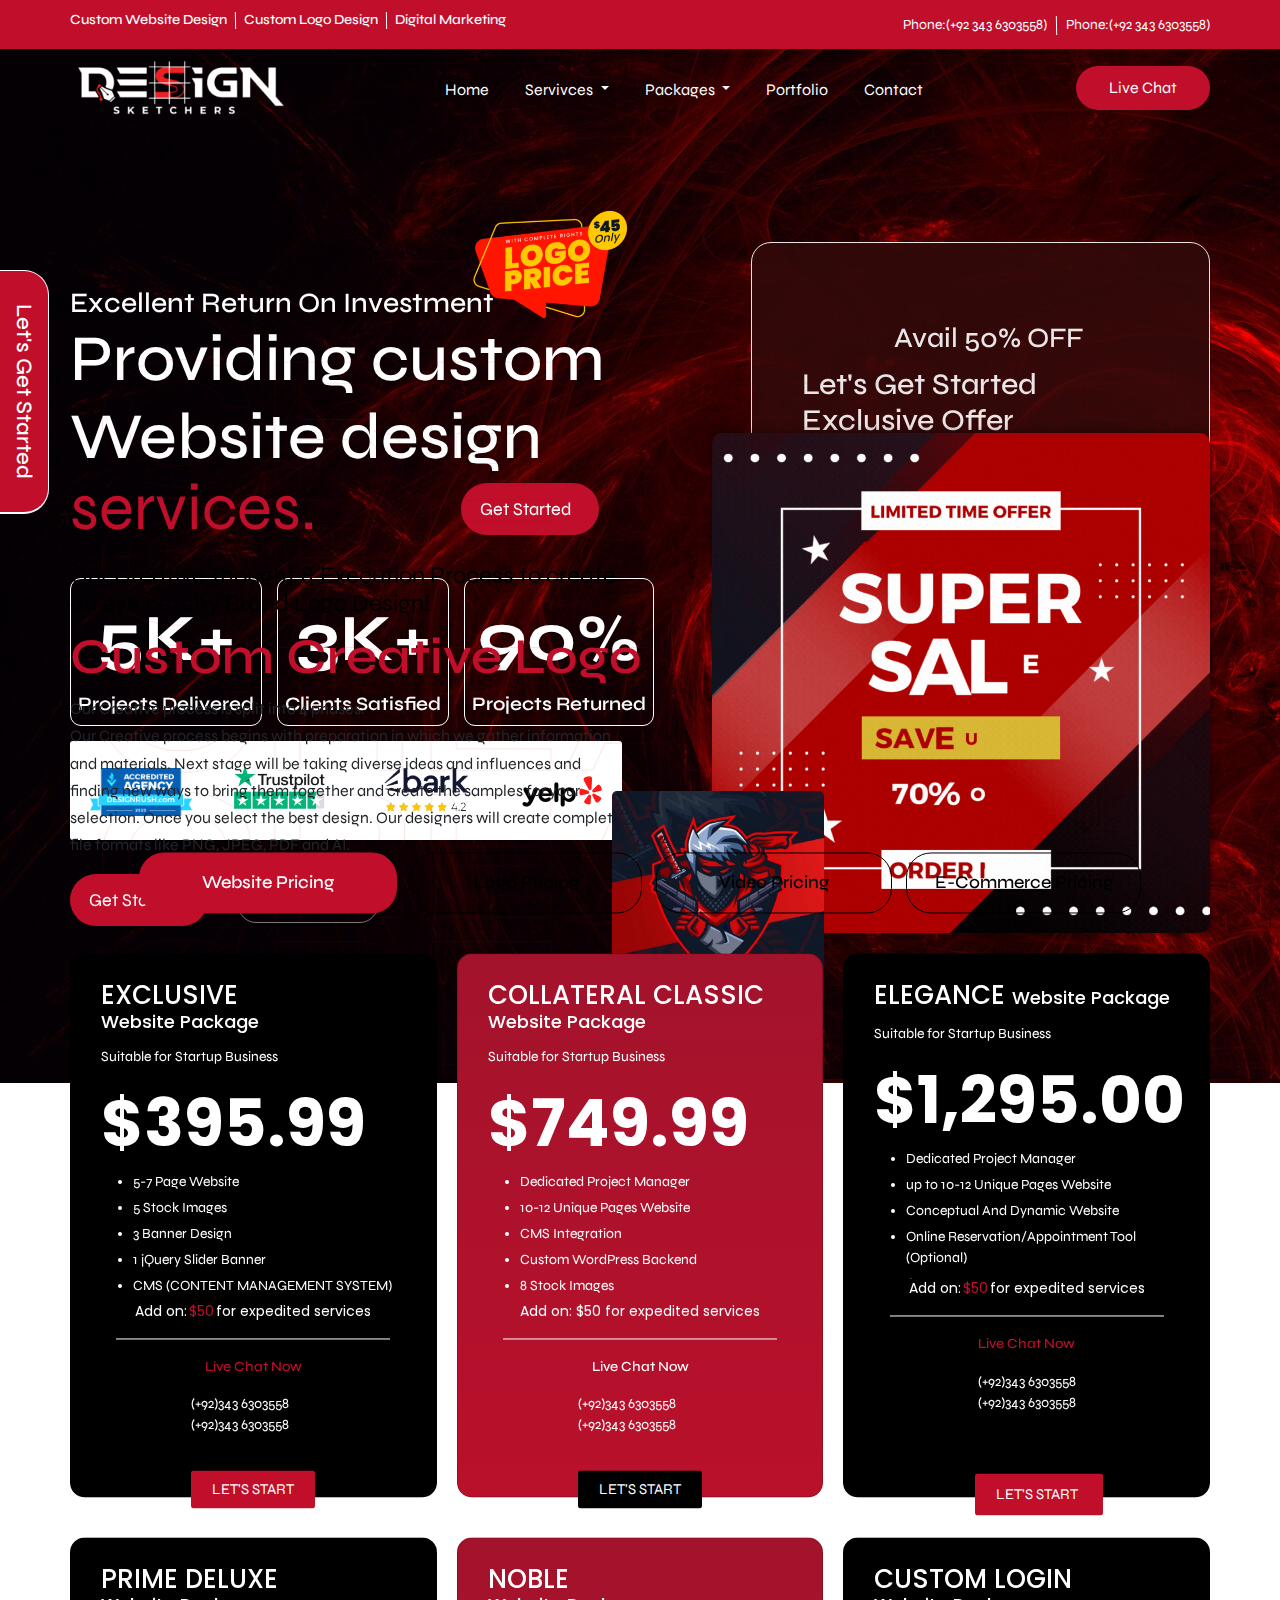
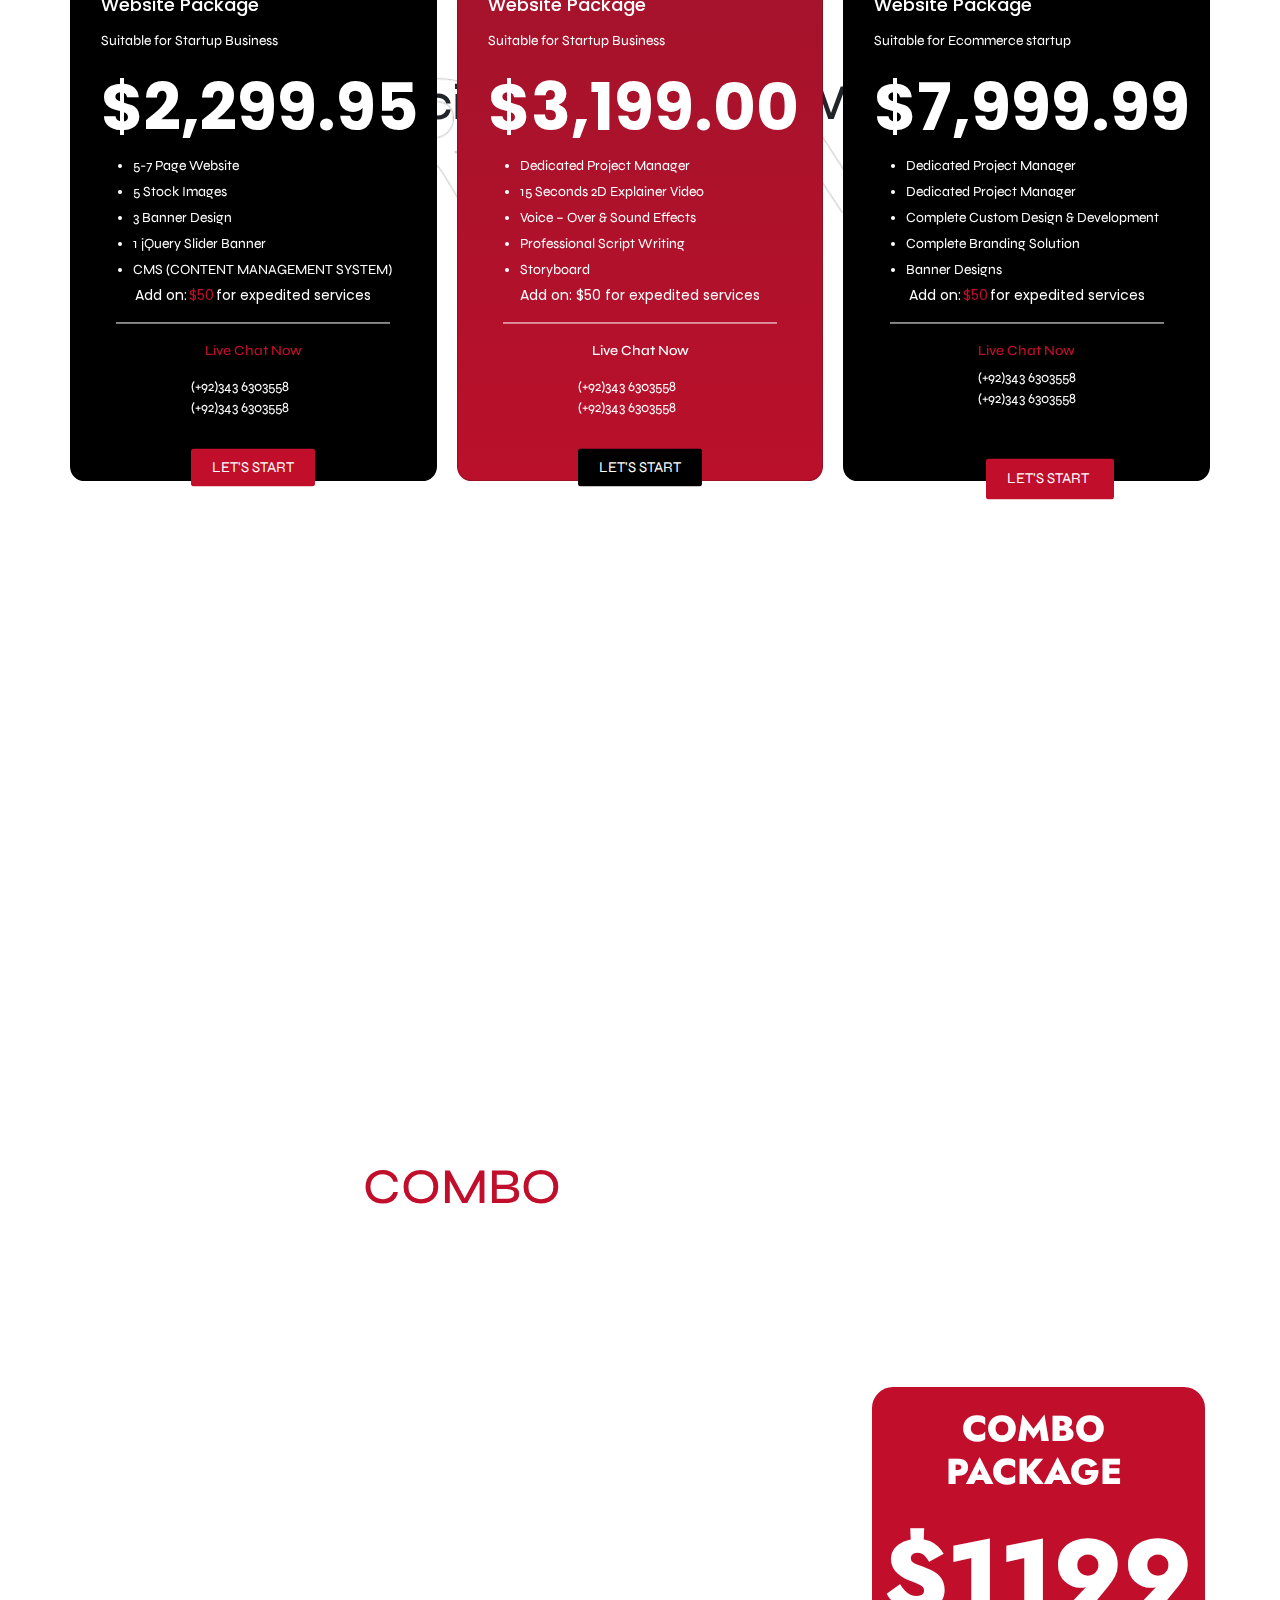
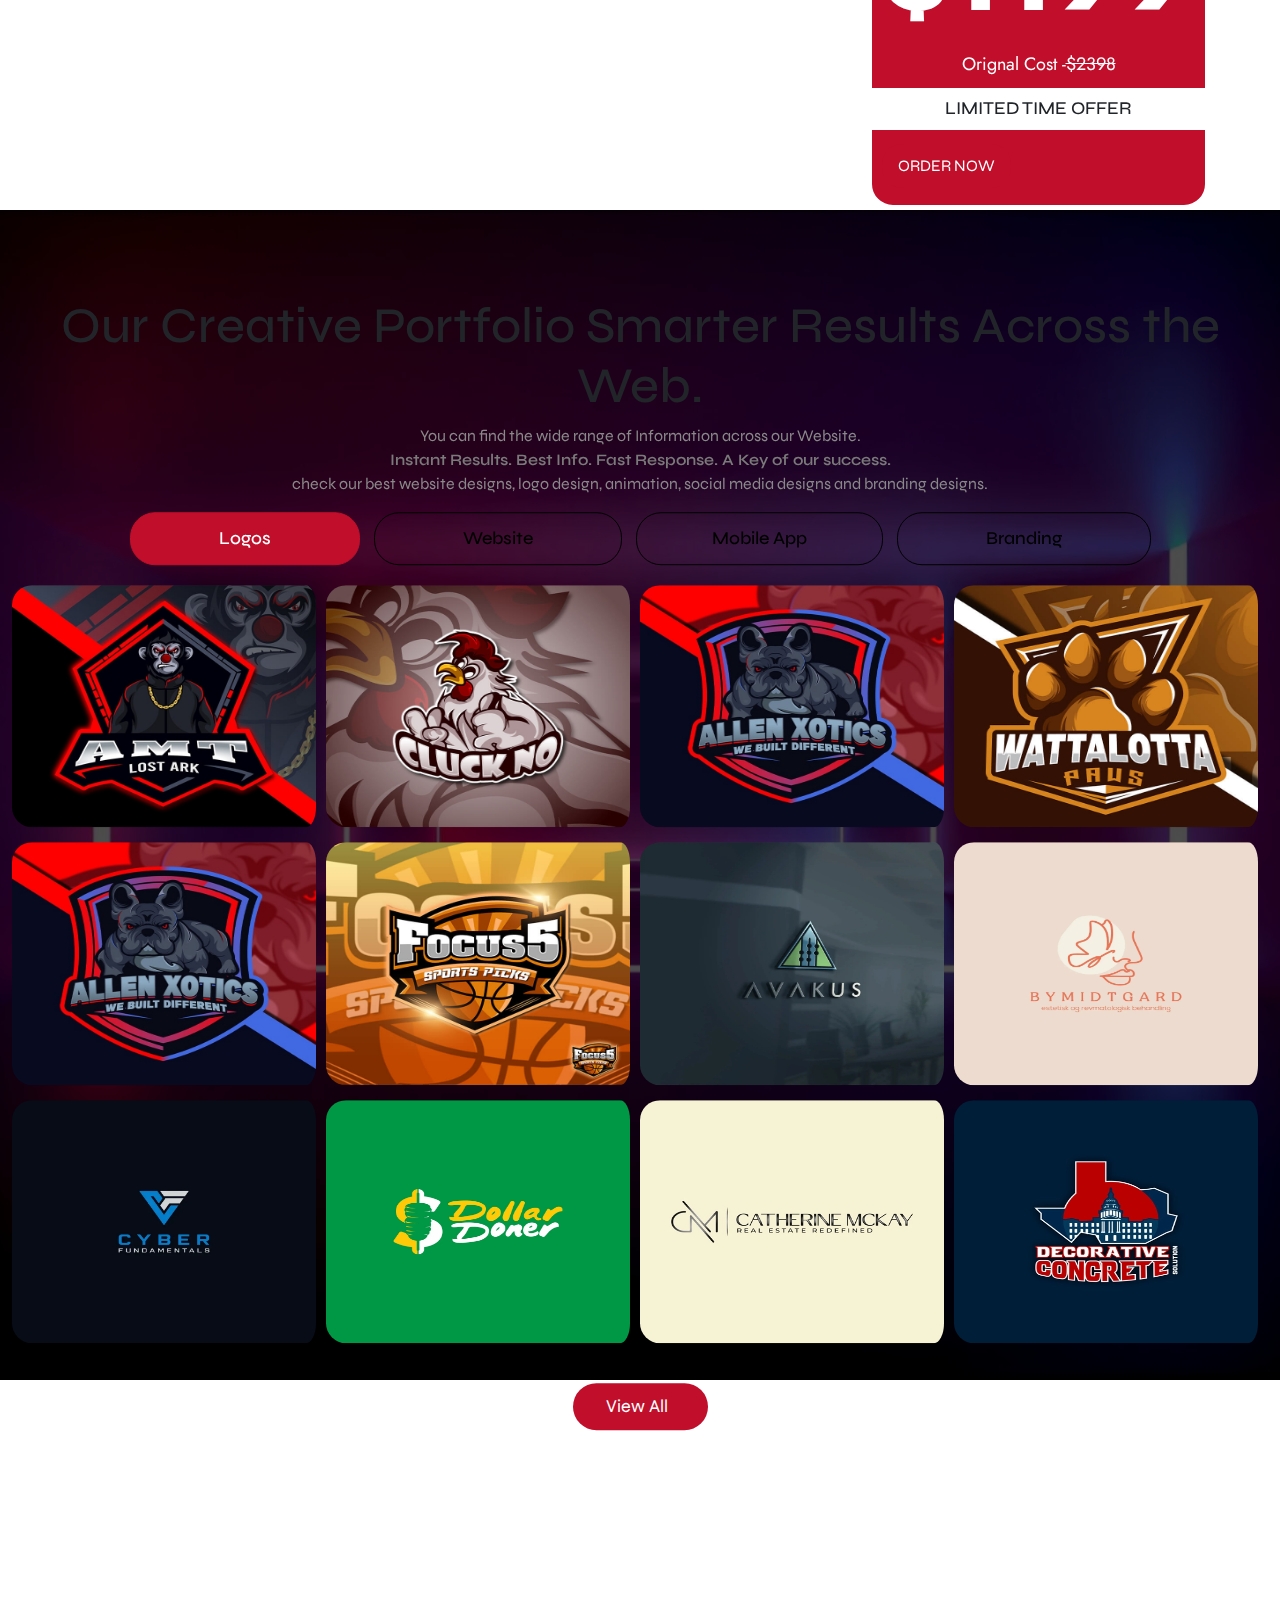
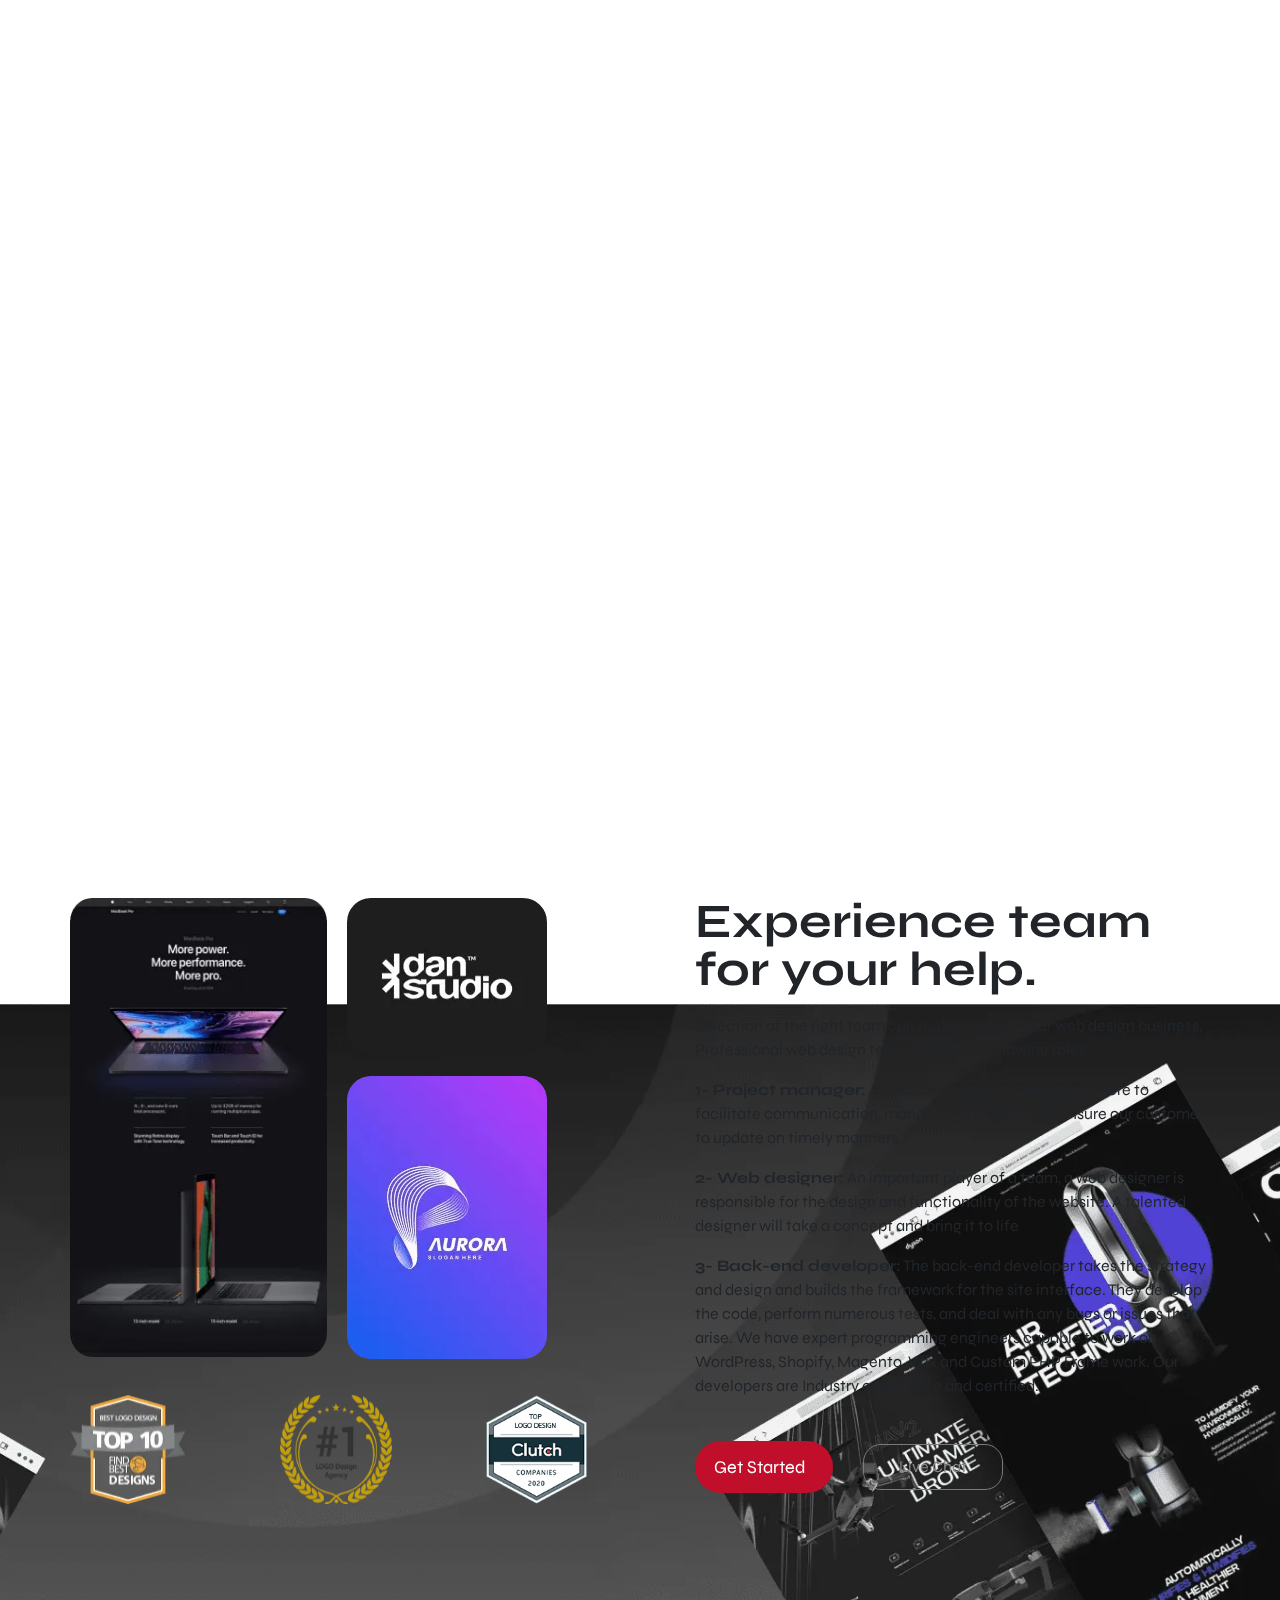
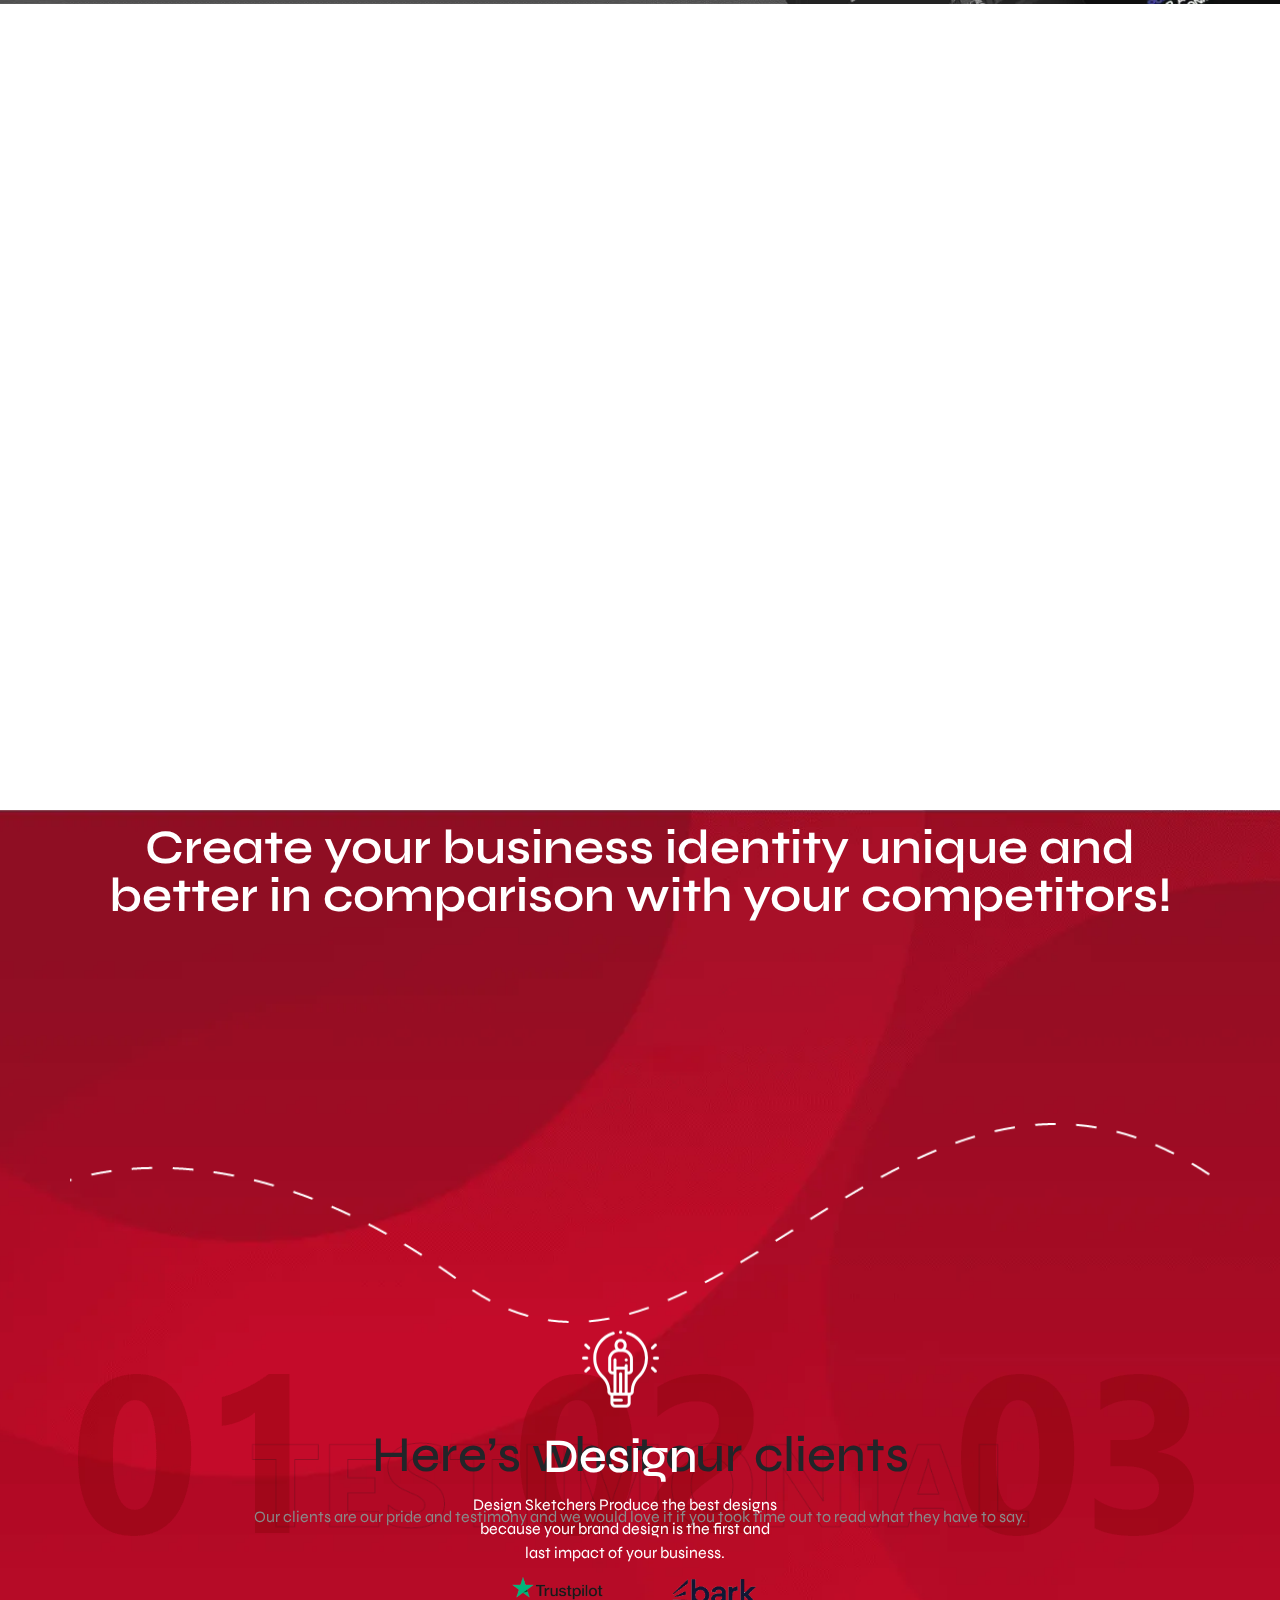
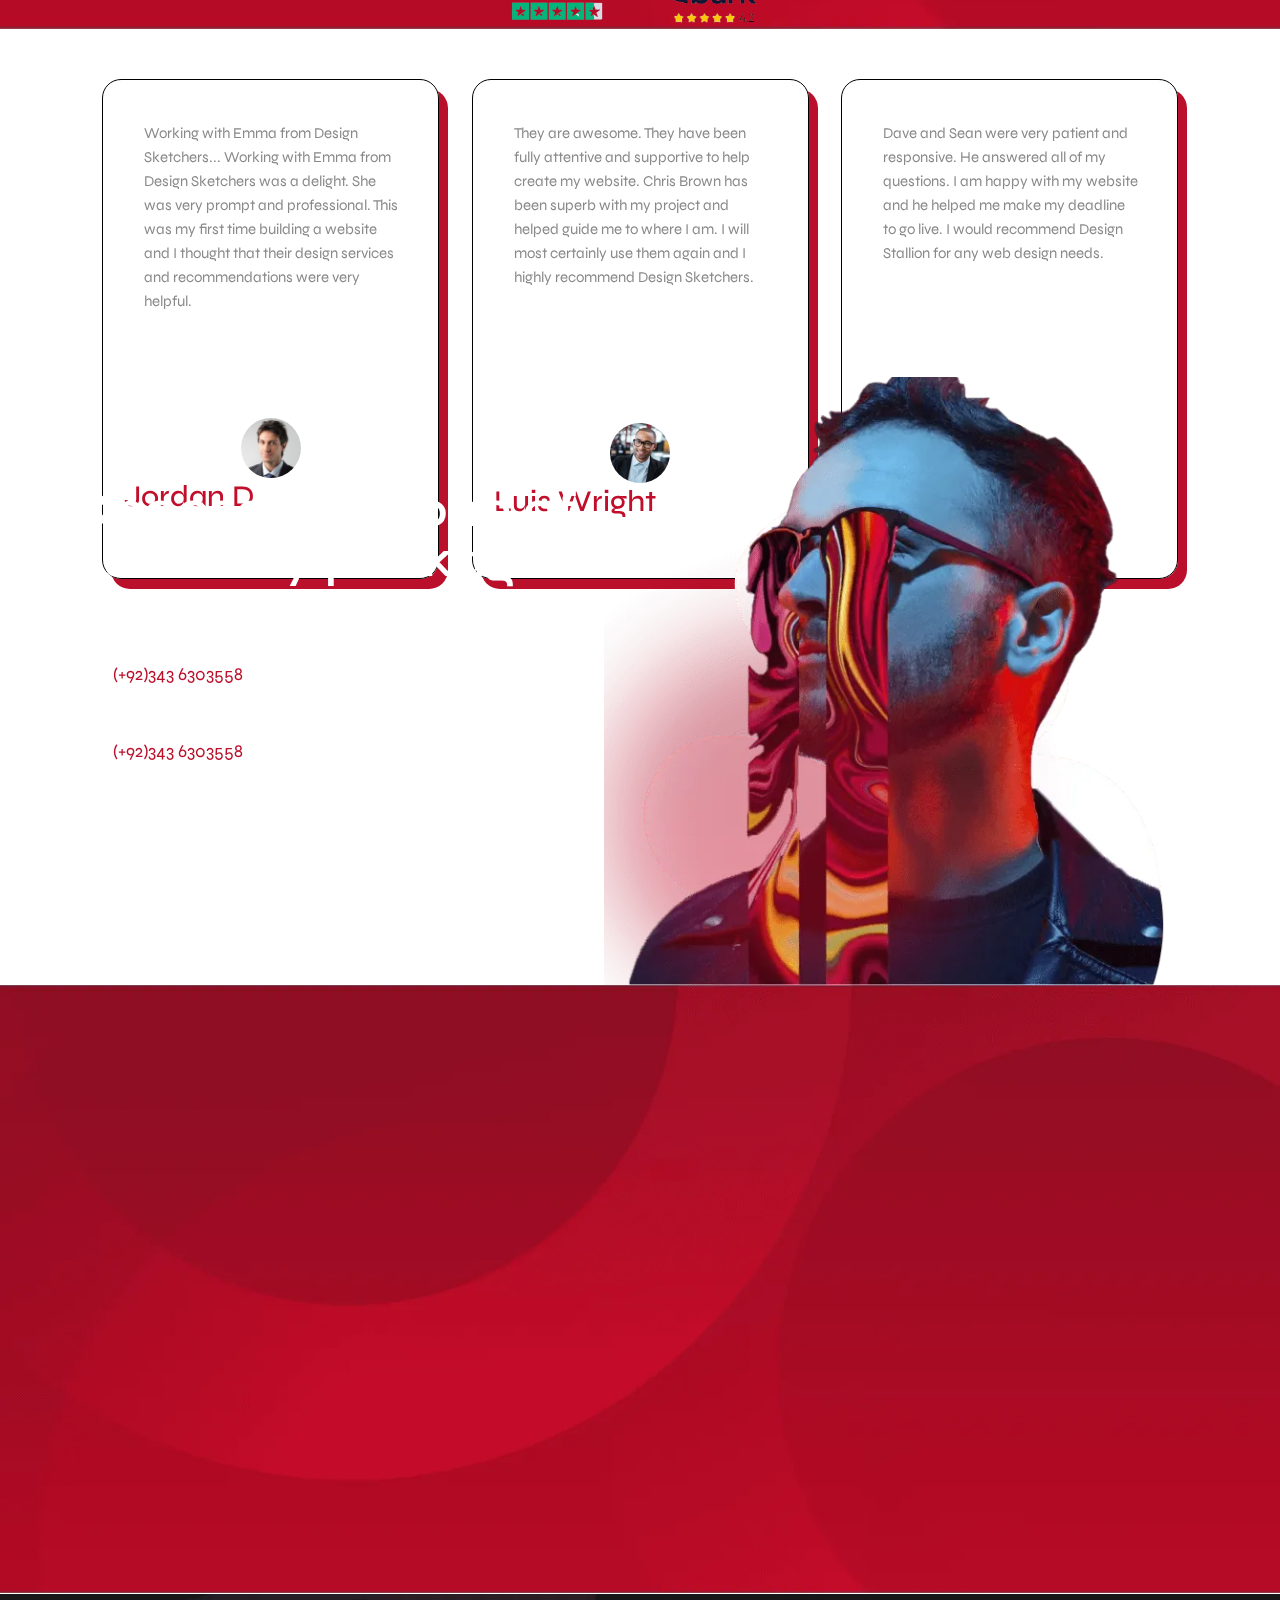
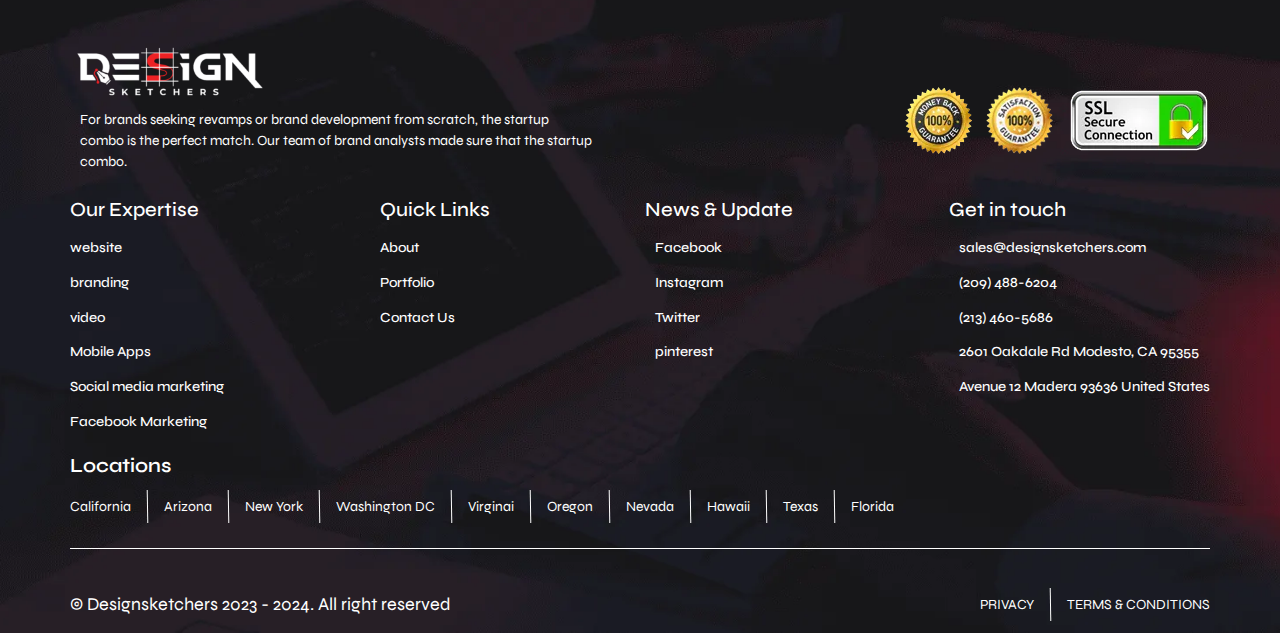
<file: index.html>
<!doctype html>
<html lang="en">

<head>
  <meta charset="utf-8">
  <meta name="viewport" content="width=device-width, initial-scale=1">
  <title>Custom Website Design & Development Services in USA | Design Sketchers</title>
  <link href="https://cdn.jsdelivr.net/npm/bootstrap@5.3.3/dist/css/bootstrap.min.css" rel="stylesheet"
    integrity="sha384-QWTKZyjpPEjISv5WaRU9OFeRpok6YctnYmDr5pNlyT2bRjXh0JMhjY6hW+ALEwIH" crossorigin="anonymous">
  <link rel="shortcut icon" href="favicon.png" type="">
  <link rel="stylesheet" href="style.css">
  <link href="https://fonts.googleapis.com/css2?family=Syne:wght@400..800&display=swap" rel="stylesheet">
  <link rel="stylesheet" href="https://cdnjs.cloudflare.com/ajax/libs/font-awesome/6.5.1/css/all.min.css"
    integrity="sha512-DTOQO9RWCH3ppGqcWaEA1BIZOC6xxalwEsw9c2QQeAIftl+Vegovlnee1c9QX4TctnWMn13TZye+giMm8e2LwA=="
    crossorigin="anonymous" referrerpolicy="no-referrer" />
  <link
    href="https://fonts.googleapis.com/css2?family=Poppins:ital,wght@0,100;0,200;0,300;0,400;0,500;0,600;0,700;0,800;0,900;1,100;1,200;1,300;1,400;1,500;1,600;1,700;1,800;1,900&family=Syne:wght@400..800&display=swap"
    rel="stylesheet">
  <link
    href="https://fonts.googleapis.com/css2?family=Jost:ital,wght@0,100..900;1,100..900&family=Poppins:ital,wght@0,100;0,200;0,300;0,400;0,500;0,600;0,700;0,800;0,900;1,100;1,200;1,300;1,400;1,500;1,600;1,700;1,800;1,900&family=Syne:wght@400..800&display=swap"
    rel="stylesheet">
  <link rel="stylesheet" href="https://unpkg.com/aos@next/dist/aos.css" />


</head>

<body>
  <section class="bg">
    <div class="main-header">
      <div class="container">
        <div class="custom-design">
          <div class="custom-logo-section">
            <h6 class="custom-heading">Custom Website Design</h6>
            <div class="line"></div>
            <h6 class="custom-heading">Custom Logo Design</h6>
            <div class="line"></div>
            <h6 class="custom-heading">Digital Marketing</h6>
          </div>
          <div class="custom-flex">
            <div class="custom-logo">
              <span class="phone-span">Phone:(+92 343 6303558)</span>
              <div class="line1"></div>
              <div class="custom-logo">
                <span class="phone-span">Phone:(+92 343 6303558)</span>
              </div>
            </div>
          </div>
        </div>
      </div>
    </div>
    </div>

    <nav class="navbar navbar-expand-lg bg-body-tertiary">
      <div class="container">
        <img class="navbar-img" src="design-skeatcher-logo-01Final-FilesBlack-01-300x83.png" alt="">
        <button id="show" class="navbar-toggler" type="button" data-bs-toggle=""
          data-bs-target="#navbarSupportedContent" aria-controls="navbarSupportedContent" aria-expanded="false"
          aria-label="Toggle navigation">
          <span class="navbar-toggler-icon"></span>
        </button>
        <div class="collapse navbar-collapse" id="navbarSupportedContent">
          <ul class="navbar-nav me-auto mb-2 mb-lg-0">
            <li class="nav-item ">
              <a class="nav-link " aria-current="page" href="index.html">Home</a>
            </li>
            <li class="nav-item dropdown ">
              <a class="nav-link dropdown-toggle " href="services.html" role="button" data-bs-toggle="dropdown"
                aria-expanded="false">
                Servivces
              </a>
              <ul class="dropdown-menu">
                <li><a class="dropdown-item top " href="logo.html">Logo-Design</a></li>
                <li><a class="dropdown-item " href="website.html">Website Design</a></li>
                <li><a class="dropdown-item " href="web.html">Web Development</a></li>
                <li><a class="dropdown-item " href="app.html">App Development</a></li>
                <li><a class="dropdown-item " href="E.html">E-Commerce-Website</a></li>
                <li><a class="dropdown-item " href="digi.html">Digital Marketing</a></li>
                <li><a class="dropdown-item bottom" href="video.html">Video Editing</a></li>
              </ul>
            </li>
            <li class="nav-item dropdown ">
              <a class="nav-link dropdown-toggle " href="packages.html" role="button" data-bs-toggle="dropdown"
                aria-expanded="false">
                Packages
              </a>
              <ul class="dropdown-menu">
                <li><a class="dropdown-item  top" href="hosting.html">Web Hosting</a></li>
                <li><a class="dropdown-item  " href="seo.html">Seo Package</a></li>
                <li><a class="dropdown-item  bottom" href="facebook.html">Facebook Marketing</a></li>
              </ul>
            </li>
            <li class="nav-item ">
              <a class="nav-link  " aria-current="page" href="portfolio.html">Portfolio</a>
            </li>
            <li class="nav-item ">
              <a class="nav-link  " aria-current="page" href="contact.html">Contact</a>
            </li>

          </ul>
          <button class="btn btn-outline-success" type="submit">Live Chat</button>
        </div>
      </div>
    </nav>

    <div class="left-flex">
      <div class="span-left">
        Let's Get Started
      </div>
    </div>
    <div class="second-element">
      <div class="container">
        <div class="main-div" data-aos="slide-up">
          <div class="first-div">
            <img class="logo-price" src="Design-Sketchers-Offer-tag-300x212.png" alt="">
            <h2 class="return-heading">Excellent Return On Investment</h2>
            <div class="second-div">
              <h1 class="Provide-heading">Providing custom Website design</h1>
              <div class="wrapper-button">
                <span class="services">services.</span>
                <span class="span-wraper">
                  Get Started
                  <i aria-hidden="true" class="far fa-arrow-alt-circle-right"></i> </span>
                </span>
              </div>
              <div class="main-project-rate">
                <div class="project-flex">
                  <div class="first-project">
                    <div class="elementor-counter">
                      <div class="elementor-counter-number-wrapper">
                        <span class="elementor-counter-number-prefix"></span>
                        <span class="elementor-counter-number" id="counter1" data-duration="2000" data-from-value="0"
                          data-to-value="5" data-delimiter=",">0</span>
                        <span class="span-first-project">K+</span>

                      </div>
                    </div>

                    <div class="first-project-heading">Projects Delivered</div>
                  </div>
                  <div class="second-project">

                    <div class="elementor-counter">
                      <div class="elementor-counter-number-wrapper">
                        <span class="elementor-counter-number-prefix"></span>
                        <span class="elementor-counter-number" id="counter2" data-duration="2000" data-from-value="0"
                          data-to-value="5" data-delimiter=",">0</span>
                        <span class="span-first-project">K+</span>

                      </div>
                    </div>
                    <div class="first-project-heading">Clients Satisfied</div>
                  </div>
                  <div class="first-project">
                    <div class="elementor-counter">
                      <div class="elementor-counter-number-wrapper">
                        <span class="elementor-counter-number-prefix"></span>
                        <span class="elementor-counter-number" id="counter3" data-duration="2000" data-from-value="0"
                          data-to-value="5" data-delimiter=",">0</span>
                        <span class="span-first-project">%</span>

                      </div>
                    </div>
                    <div class="first-project-heading">Projects Returned</div>
                  </div>
                </div>
              </div>
              <div class="yelp-flex">
                <div class="yelp">
                  <img src="AccreditedAgencyBlue.png" class="first-flex-img1" alt="">
                  <img src="Image-10.png" class="first-flex-img" alt="">
                  <img src="banner-logos-3-1.png" class="first-flex-img" alt="">
                  <img src="logo_desktop.png" class="first-flex-img" alt="">
                </div>
              </div>
            </div>
          </div>


          <div id="form-section">
            <div class="form-background">
              <div class="border-section">
                <div class="elementor-widget-container">
                  <h3 class="elementor-heading-title">Avail 50% OFF</h3>
                </div>
              </div>
              <div class="elementor-discount">
                <div class="elementor-widget-container">
                  <h2 class="elementor-heading-title">
                    Let's Get Started
                    Exclusive Offer
                  </h2>
                </div>
              </div>
              <div>
                <div class="elementor-widget-container">
                  <form action="">
                    <div class="elementor-field">
                      <input type="text" name="form_fields[name]" id="form-field-name" class="elementor-field-textual"
                        placeholder="Name *">
                    </div>
                    <div class="elementor-field">
                      <input type="email" name="form_fields[email]" id="form-field-email"
                        class="elementor-field-textual" placeholder="Email *">
                    </div>
                    <div class="elementor-field">
                      <input type="number" name="form_fields[number]" id="form-field-number" class="elementor-place"
                        placeholder="Phone *">
                    </div>


                    <div class="elementor-field">
                      <textarea name="textarea" id="textarea" rows="4"
                        placeholder="To help us understand better, enter a brief  description about your project"></textarea>
                    </div>
                    <div
                      class="elementor-field-type-recaptcha_v3 elementor-field-group elementor-column elementor-field-group-field_630c600 elementor-col-100 recaptcha_v3-inline">
                      <div class="elementor-field" id="form-field-field_630c600">
                        <div class="elementor-g-recaptcha" data-sitekey="6LfUytAoAAAAAEF_8Q6C8IjJ_Ql3iAtU2a0ewN07"
                          data-type="v3" data-action="Form" data-badge="inline" data-size="invisible">
                          <div class="grecaptcha-badge" data-style="inline"
                            style="width: 256px; height: 60px; box-shadow: gray 0px 0px 5px;">
                            <div class="grecaptcha-logo"><iframe title="reCAPTCHA" width="256" height="60"
                                role="presentation" name="a-fmh252om80ve" frameborder="0" scrolling="no"
                                sandbox="allow-forms allow-popups allow-same-origin allow-scripts allow-top-navigation allow-modals allow-popups-to-escape-sandbox allow-storage-access-by-user-activation"
                                src="https://www.google.com/recaptcha/api2/anchor?ar=2&amp;k=6LfUytAoAAAAAEF_8Q6C8IjJ_Ql3iAtU2a0ewN07&amp;co=aHR0cHM6Ly9kZXNpZ25za2V0Y2hlcnMuY29tOjQ0Mw..&amp;hl=en&amp;type=v3&amp;v=Hq4JZivTyQ7GP8Kt571Tzodj&amp;size=invisible&amp;badge=inline&amp;sa=Form&amp;cb=5j2326crycic"></iframe>
                            </div>
                            <div class="grecaptcha-error"></div><textarea id="g-recaptcha-response"
                              name="g-recaptcha-response" class="g-recaptcha-response"
                              style="width: 250px; height: 40px; border: 1px solid rgb(193, 193, 193); margin: 10px 25px; padding: 0px; resize: none; display: none;"></textarea>
                          </div><iframe style="display: none;"></iframe>
                        </div>
                      </div>
                    </div>

                  </form>

                  <div class="counslt-button">
                    <button type="submit" class="elementor-size">
                      <div class="content">
                        <span class="get-free">Get free Consultancy</span>
                        <span class="right-arrow-i">
                          <i aria-hidden="true" class="far fa-arrow-alt-circle-right"></i> </span>
                      </div>
                    </button>
                  </div>
                </div>
                </form>
              </div>
            </div>
          </div>
        </div>
      </div>
    </div>
  </section>
  </section>

  <section id="sale-section" data-aos="slide-down">
    <div class="container">
      <div class="chat-flex">
        <div class="chat">
          <h3 class="chat-heading-first">Our Creative Thought & Execution Process to create an eye catchy Brand Logo
            Design!</h3>
          <h2 class="chat-second-heading">
            Custom Creative Logo</h2>
          <div class="chat-para-section">
            <p class="chat-para">
              Our Creative process is split into 4 phases.<br>
              Our Creative process begins with preparation in which we gather information and materials. Next stage will
              be taking diverse ideas and influences and finding new ways to bring them together and create the samples
              for your selection. Once you select the best design. Our designers will create complete file formats like
              PNG, JPEG, PDF and AI.</p>
          </div>
          <div class="wrapper-button-chat">
            <span class="span-wraper1">
              Get Started
              <i aria-hidden="true" class="far fa-arrow-alt-circle-right"></i> </span>
            </span>
            <button class="live" type="submit">Live Chat</button>

          </div>
        </div>
        <div class="chat-section-image">
          <img class="chat-section-first-image" src="Now-Open-1.gif" alt="">
          <img class="relative" src="6816ebe0be3c09267753f3a86a858150.jpg" alt="">
        </div>
      </div>
    </div>
  </section>

  <section class="pricing-section" data-aos="slide-down">
    <div class="container">
      <h2 class="pricing-heading">Pricing Plans That Work
        For You!</h2>
    </div>
  </section>
  <section class="website-pricing" data-aos="slide-down">
    <div class="container">
      <div class="website-pricing-flex">
        <div class="tab">
          <button id="act-btn1" class="tablinks website-pricing-button1 active"
            onclick="openCity(event, 'London', 'act-btn1')">Website Pricing</button>
          <button id="act-btn2" class="tablinks website-pricing-button2"
            onclick="openCity(event, 'Paris', 'act-btn2')">Logo Pricing</button>
          <button id="act-btn3" class="tablinks website-pricing-button2"
            onclick="openCity(event, 'tokyo', 'act-btn3')">Video Pricing</button>
          <button id="act-btn4" class="tablinks website-pricing-button3"
            onclick="openCity(event, 'video', 'act-btn4')">E-Commerce Pricing</button>
        </div>
      </div>
      <div id="London" class="tabcontent tabcont">
        <div>
          <div class="row">
            <div class="col">
              <div class="card">
                <div class="website-pricing-card ">
                  <h4 class="Package-heading">EXCLUSIVE <br> <span class="package-span"> Website Package</span></h4>

                  <div class="bussiness-heading">Suitable for Startup Business</div>


                  <h1 class="price">$395.99</h1>

                </div>
                <div class="para-scroll">
                  <ul class="list">
                    <li class="li-item">5-7 Page Website</li>
                    <li class="li-item">5 Stock Images</li>
                    <li class="li-item">3 Banner Design</li>
                    <li class="li-item">1 jQuery Slider Banner</li>
                    <li class="li-item">CMS (CONTENT MANAGEMENT SYSTEM)</li>
                    <li class="li-item">FREE Google Friendly Sitemap</li>
                    <li class="li-item">48 To 72 Hours TAT – Design</li>
                    <li class="li-item">Complete Deployment 3 Weeks</li>
                    <li class="li-item">100% Unique Design Assurance</li>
                    <li class="li-item">Complete Ownership Rights</li>

                  </ul>
                </div>

                <div class="expactied">
                  <p class="expactied-para">Add on: <span class="expactied-price"> $50 </span>for expedited services</p>
                </div>
                <div class="row-line"></div>
                <h6 class="live-chat">live chat now</h6>
                <div class="card-number-flex">
                  <div class="card-number">
                    <span class="span-card-number">(+92)343 6303558</span>
                  </div>
                  <div class="card-number">
                    <span class="span-card-number">(+92)343 6303558</span>
                  </div>
                  <span class="card-number-btn">
                    let's Start
                  </span>
                </div>

              </div>
              <div class="card gradient-color">
                <div class="website-pricing-card ">
                  <h4 class="Package-heading-line">COLLATERAL CLASSIC <span class="package-span"> Website Package</span>
                  </h4>

                  <div class="bussiness-heading">Suitable for Startup Business</div>


                  <h1 class="price">$749.99</h1>

                </div>
                <div class="para-scroll">
                  <ul class="list2">
                    <li class="li-item">Dedicated Project Manager</li>
                    <li class="li-item">10-12 Unique Pages Website</li>
                    <li class="li-item">CMS Integration</li>
                    <li class="li-item">Custom WordPress Backend</li>
                    <li class="li-item">8 Stock Images</li>
                    <li class="li-item">5 Banner Designs</li>
                    <li class="li-item">1 jQuery Slider Banner</li>
                    <li class="li-item">Mobile Responsive</li>
                    <li class="li-item">Social Media Integration</li>
                    <li class="li-item">48 To 72 Hours TAT – Design</li>
                    <li class="li-item">Complete Deployment 4 Weeks</li>
                    <li class="li-item">100% Unique Design Assurance</li>
                    <li class="li-item">Complete Ownership Rights </li>
                  </ul>
                </div>
                <div class="expactied">
                  <p class="expactied-para">Add on: $50 for expedited services</p>
                </div>
                <div class="row-line"></div>
                <h6 class="live-chat2">live chat now</h6>
                <div class="card-number-flex">
                  <div class="card-number">
                    <span class="span-card-number">(+92)343 6303558</span>
                  </div>
                  <div class="card-number">
                    <span class="span-card-number">(+92)343 6303558</span>
                  </div>
                  <span class="card-number-btn2">
                    let's Start
                  </span>
                </div>


              </div>
              <div class="card">
                <div class="website-pricing-card ">
                  <h4 class="Package-heading">ELEGANCE <span class="package-span"> Website Package</span></h4>

                  <div class="bussiness-heading">Suitable for Startup Business</div>


                  <h1 class="price">$1,295.00</h1>

                </div>
                <div class="para-scroll">
                  <ul class="list3">
                    <li class="li-item">Dedicated Project Manager</li>
                    <li class="li-item">up to 10-12 Unique Pages Website</li>
                    <li class="li-item">Conceptual And Dynamic Website</li>
                    <li class="li-item">Online Reservation/Appointment Tool (Optional)</li>
                    <li class="li-item">Custom Forms</li>
                    <li class="li-item">Lead Capturing Forms (Optional)</li>
                    <li class="li-item">Striking Hover Effects
                    </li>
                    <li class="li-item">Newsletter Subscription (Optional)</li>
                    <li class="li-item">News Feed Integration</li>
                    <li class="li-item">Social Media Integration
                    </li>
                    <li class="li-item">Search Engine Submission
                    </li>
                    <li class="li-item">Mobile Responsive
                    </li>
                    <li class="li-item">8 Stock photos</li>
                    <li class="li-item">5 Banner Designs</li>
                    <li class="li-item">1 jQuery Slider Banner</li>
                    <li class="li-item">48 To 72 Hours TAT – Design</li>
                    <li class="li-item">Complete Deployment 4 Weeks</li>
                    <li class="li-item">100% Unique Design Assurance</li>
                    <li class="li-item">Complete Ownership Rights </li>
                  </ul>
                </div>
                <div class="expactied">
                  <p class="expactied-para">Add on: <span class="expactied-price">$50</span> for expedited services</p>
                </div>
                <div class="row-line"></div>
                <h6 class="live-chat">live chat now</h6>
                <div class="card-number-flex">
                  <div class="card-number">
                    <span class="span-card-number">(+92)343 6303558</span>
                  </div>
                  <div class="card-number">
                    <span class="span-card-number">(+92)343 6303558</span>
                  </div>
                </div>
                <span class="card-number-btn3">
                  let's Start
                </span>
              </div>
            </div>

          </div>
          <div class="row ">
            <div class="col">
              <div class="card">
                <div class="website-pricing-card ">
                  <h4 class="Package-heading">PRIME DELUXE <br><span class="package-span"> Website Package</span></h4>

                  <div class="bussiness-heading">Suitable for Startup Business</div>


                  <h1 class="price">$2,299.95</h1>

                </div>
                <div class="para-scroll">
                  <ul class="list4">
                    <li class="li-item">5-7 Page Website</li>
                    <li class="li-item">5 Stock Images</li>
                    <li class="li-item">3 Banner Design</li>
                    <li class="li-item">1 jQuery Slider Banner</li>
                    <li class="li-item">CMS (CONTENT MANAGEMENT SYSTEM)</li>
                    <li class="li-item">FREE Google Friendly Sitemap</li>
                    <li class="li-item">48 To 72 Hours TAT – Design</li>
                    <li class="li-item">Complete Deployment 3 Weeks</li>
                    <li class="li-item">100% Unique Design Assurance</li>
                    <li class="li-item">Complete Ownership Rights</li>

                  </ul>
                </div>

                <div class="expactied">
                  <p class="expactied-para">Add on: <span class="expactied-price"> $50 </span>for expedited services</p>
                </div>
                <div class="row-line"></div>
                <h6 class="live-chat">live chat now</h6>
                <div class="card-number-flex">
                  <div class="card-number">
                    <span class="span-card-number">(+92)343 6303558</span>
                  </div>
                  <div class="card-number">
                    <span class="span-card-number">(+92)343 6303558</span>
                  </div>
                  <span class="card-number-btn4">
                    let's Start
                  </span>
                </div>

              </div>
              <div class="card gradient-color">
                <div class="website-pricing-card ">
                  <h4 class="Package-heading-line">NOBLE <br><span class="package-span"> Website Package</span>
                  </h4>

                  <div class="bussiness-heading">Suitable for Startup Business</div>


                  <h1 class="price">$3,199.00</h1>

                </div>
                <div class="para-scroll">
                  <ul class="list5">
                    <li class="li-item">Dedicated Project Manager</li>
                    <li class="li-item">15 Seconds 2D Explainer Video</li>
                    <li class="li-item"> Voice – Over & Sound Effects</li>
                    <li class="li-item"> Professional Script Writing</li>
                    <li class="li-item"> Storyboard</li>
                    <li class="li-item"> SEO Meta Tags</li>
                    <li class="li-item"> Unlimited Pages Website</li>
                    <li class="li-item"> Custom Made, Interactive, Dynamic & High End Design</li>
                    <li class="li-item"> Custom WP (Or) Custom PHP Development</li>
                    <li class="li-item"> 1 jQuery Slider Banner</li>
                    <li class="li-item"> Up To 10 Custom Made Banner Designs</li>
                    <li class="li-item"> 10 Stock Images</li>
                    <li class="li-item"> Unlimited Revisions</li>
                    <li class="li-item"> Unlimited Revisions</li>
                    <li class="li-item"> Special Hover Effects</li>
                    <li class="li-item"> Content Management System (CMS)</li>
                    <li class="li-item"> Online Appointment/Scheduling/Online Ordering Integration (Optional)</li>
                    <li class="li-item"> Online Payment Integration (Optional)</li>
                    <li class="li-item"> Multi Lingual (Optional)</li>
                    <li class="li-item"> Custom Dynamic Forms (Optional)</li>
                    <li class="li-item"> Signup Area (For Newsletters, Offers Etc.)</li>
                    <li class="li-item"> Search Bar</li>
                    <li class="li-item"> Live Feeds Of Social Networks Integration (Optional)</li>
                    <li class="li-item"> Mobile Responsive</li>
                    <li class="li-item"> FREE 5 Years Domain Name</li>
                    <li class="li-item"> Free Google Friendly Sitemap</li>
                    <li class="li-item"> Search Engine Submission</li>
                    <li class="li-item"> Industry Specified Team Of Expert Designers And Developers</li>
                    <li class="li-item"> Complete Deployment</li>
                    <li class="li-item"> Dedicated Accounts Manager</li>
                    <li class="li-item"> 100% Unique Design Assurance</li>
                    <li class="li-item"> Complete Ownership Rights</li>
                  </ul>
                </div>
                <div class="expactied">
                  <p class="expactied-para">Add on: $50 for expedited services</p>
                </div>
                <div class="row-line"></div>
                <h6 class="live-chat2">live chat now</h6>
                <div class="card-number-flex">
                  <div class="card-number">
                    <span class="span-card-number">(+92)343 6303558</span>
                  </div>
                  <div class="card-number">
                    <span class="span-card-number">(+92)343 6303558</span>
                  </div>
                  <span class="card-number-btn5">
                    let's Start
                  </span>
                </div>


              </div>
              <div class="card ">
                <div class="website-pricing-card ">
                  <h4 class="Package-heading">CUSTOM LOGIN <br><span class="package-span"> Website Package</span></h4>

                  <div class="bussiness-heading">Suitable for Ecommerce startup</div>


                  <h1 class="price">$7,999.99</h1>

                </div>
                <div class="para-scroll">
                  <ul class="list6">
                    <li class="li-item">Dedicated Project Manager</li>
                    <li class="li-item">Dedicated Project Manager</li>
                    <li class="li-item">Complete Custom Design & Development</li>
                    <li class="li-item">Complete Branding Solution</li>
                    <li class="li-item">Banner Designs</li>
                    <li class="li-item">Unique Logo Designs</li>
                    <li class="li-item">Unlimited Revisions</li>
                    <li class="li-item">Custom Portal
                    </li>
                    <li class="li-item">Unique, User Friendly, Interactive, Dynamic Layout</li>
                    <li class="li-item">High End UI Design</li>
                    <li class="li-item">jQuery Slider</li>
                    <li class="li-item"> Special Hover Effects</li>
                    <li class="li-item"> 20 Stock Images</li>
                    <li class="li-item"> Client/User Dashboard Area</li>
                    <li class="li-item"> Custom PHP Development</li>
                    <li class="li-item"> Content Management System (Custom)</li>
                    <li class="li-item"> Online Appointment</li>
                    <li class="li-item"> Scheduling Integration</li>
                    <li class="li-item"> Online Ordering Tool</li>
                    <li class="li-item"> Online Payment Integration</li>
                    <li class="li-item"> Multi Lingual</li>
                    <li class="li-item"> Sales Reports</li>
                    <li class="li-item"> Trend Analytics</li>
                    <li class="li-item"> Forecasting</li>
                    <li class="li-item"> Territory Management</li>
                    <li class="li-item"> Account Management</li>
                    <li class="li-item"> Event Integration</li>
                    <li class="li-item"> Advanced Data Security</li>
                    <li class="li-item"> Custom Dynamic Forms</li>
                    <li class="li-item"> User Signup Area</li>
                    <li class="li-item"> User Login Area</li>
                    <li class="li-item"> User Dashboard Area</li>
                    <li class="li-item"> Complete Database Creation</li>
                    <li class="li-item"> Signup Automated Email Authentication</li>
                    <li class="li-item"> Web Traffic Analytics Integration</li>
                    <li class="li-item"> 3rd Party API Integrations</li>
                    <li class="li-item"> Signup Area (For Newsletters, Offers Etc.)</li>
                    <li class="li-item"> Search Bar For Easy Search</li>
                    <li class="li-item"> Live Feeds Of Social Networks</li>
                    <li class="li-item"> Search Engine Submission</li>
                    <li class="li-item"> Module-Wise Architecture</li>
                    <li class="li-item"> Extensive Admin Panel</li>
                    <li class="li-item"> 1 Year Domain</li>
                    <li class="li-item"> 1 Year Dedicated Hosting Server</li>
                    <li class="li-item"> Dedicated Designers And Developers</li>
                    <li class="li-item"> Complete Deployment</li>
                    <li class="li-item"> 100% Unique Design Assurance</li>
                    <li class="li-item"> Complete Ownership Rights</li>

                  </ul>
                </div>
                <div class="expactied">
                  <p class="expactied-para">Add on: <span class="expactied-price">$50</span> for expedited services</p>
                </div>
                <div class="row-line"></div>
                <h6 class="live-chat">live chat now</h6>
                <div class="card-number-flex">
                  <div class="card-number">
                    <span class="span-card-number">(+92)343 6303558</span>
                  </div>
                  <div class="card-number">
                    <span class="span-card-number">(+92)343 6303558</span>
                  </div>
                </div>
                <span class="card-number-btn6">
                  let's Start
                </span>
              </div>
            </div>


          </div>
        </div>
      </div>
      <div id="Paris" class="tabcontent">
        <div>
          <div class="row">
            <div class="col">
              <div class="card">
                <div class="website-pricing-card ">
                  <h4 class="Package-heading">Sketchers Bronze <br> Special <br> <span class="package-span"> Logo
                      Package</span></h4>

                  <div class="bussiness-heading">Suitable for Startup Business</div>



                </div>
                <h1 class="price">$45 </h1>
                <div class="para-scroll">
                  <ul class="list">
                    <li class="li-item">5-7 Page Website</li>
                    <li class="li-item">5 Stock Images</li>
                    <li class="li-item">3 Banner Design</li>
                    <li class="li-item">1 jQuery Slider Banner</li>
                    <li class="li-item">CMS (CONTENT MANAGEMENT SYSTEM)</li>
                    <li class="li-item">FREE Google Friendly Sitemap</li>
                    <li class="li-item">48 To 72 Hours TAT – Design</li>
                    <li class="li-item">Complete Deployment 3 Weeks</li>
                    <li class="li-item">100% Unique Design Assurance</li>
                    <li class="li-item">Complete Ownership Rights</li>

                  </ul>
                </div>

                <div class="expactied">
                  <p class="expactied-para">Add on: <span class="expactied-price"> $50 </span>for expedited services</p>
                </div>
                <div class="row-line"></div>
                <h6 class="live-chat">live chat now</h6>
                <div class="card-number-flex">
                  <div class="card-number">
                    <span class="span-card-number">(+92)343 6303558</span>
                  </div>
                  <div class="card-number">
                    <span class="span-card-number">(+92)343 6303558</span>
                  </div>
                  <span class="card-number-btn">
                    let's Start
                  </span>
                </div>

              </div>
              <div class="card gradient-color">
                <div class="website-pricing-card ">
                  <h4 class="Package-heading">Sketchers Silver Special <span class="package-span"> Logo
                      Package</span>
                  </h4>

                  <div class="bussiness-heading">Complete Branding package</div>



                </div>
                <h1 class="price">$95</h1>
                <div class="para-scroll">
                  <ul class="list2">
                    <li class="li-item">Dedicated Project Manager</li>
                    <li class="li-item">10-12 Unique Pages Website</li>
                    <li class="li-item">CMS Integration</li>
                    <li class="li-item">Custom WordPress Backend</li>
                    <li class="li-item">8 Stock Images</li>
                    <li class="li-item">5 Banner Designs</li>
                    <li class="li-item">1 jQuery Slider Banner</li>
                    <li class="li-item">Mobile Responsive</li>
                    <li class="li-item">Social Media Integration</li>
                    <li class="li-item">48 To 72 Hours TAT – Design</li>
                    <li class="li-item">Complete Deployment 4 Weeks</li>
                    <li class="li-item">100% Unique Design Assurance</li>
                    <li class="li-item">Complete Ownership Rights </li>
                  </ul>
                </div>
                <div class="expactied">
                  <p class="expactied-para">Add on: $50 for expedited services</p>
                </div>
                <div class="row-line"></div>
                <h6 class="live-chat2">live chat now</h6>
                <div class="card-number-flex">
                  <div class="card-number">
                    <span class="span-card-number">(+92)343 6303558</span>
                  </div>
                  <div class="card-number">
                    <span class="span-card-number">(+92)343 6303558</span>
                  </div>
                  <span class="card-number-btn2">
                    let's Start
                  </span>
                </div>


              </div>
              <div class="card">
                <div class="website-pricing-card ">
                  <h4 class="Package-heading-inline">Sketchers Gold Special <br> <span class="package-span">Logo
                      Package</span></h4>

                  <div class="bussiness-heading">One Stop Solution</div>



                </div>
                <h1 class="price">$125</h1>
                <div class="para-scroll">
                  <ul class="list3">
                    <li class="li-item">Dedicated Project Manager</li>
                    <li class="li-item">up to 10-12 Unique Pages Website</li>
                    <li class="li-item">Conceptual And Dynamic Website</li>
                    <li class="li-item">Online Reservation/Appointment Tool (Optional)</li>
                    <li class="li-item">Custom Forms</li>
                    <li class="li-item">Lead Capturing Forms (Optional)</li>
                    <li class="li-item">Striking Hover Effects
                    </li>
                    <li class="li-item">Newsletter Subscription (Optional)</li>
                    <li class="li-item">News Feed Integration</li>
                    <li class="li-item">Social Media Integration
                    </li>
                    <li class="li-item">Search Engine Submission
                    </li>
                    <li class="li-item">Mobile Responsive
                    </li>
                    <li class="li-item">8 Stock photos</li>
                    <li class="li-item">5 Banner Designs</li>
                    <li class="li-item">1 jQuery Slider Banner</li>
                    <li class="li-item">48 To 72 Hours TAT – Design</li>
                    <li class="li-item">Complete Deployment 4 Weeks</li>
                    <li class="li-item">100% Unique Design Assurance</li>
                    <li class="li-item">Complete Ownership Rights </li>
                  </ul>
                </div>
                <div class="expactied">
                  <p class="expactied-para">Add on: <span class="expactied-price">$50</span> for expedited services</p>
                </div>
                <div class="row-line"></div>
                <h6 class="live-chat">live chat now</h6>
                <div class="card-number-flex">
                  <div class="card-number">
                    <span class="span-card-number">(+92)343 6303558</span>
                  </div>
                  <div class="card-number">
                    <span class="span-card-number">(+92)343 6303558</span>
                  </div>
                </div>
                <span class="card-number-btn3">
                  let's Start
                </span>
              </div>
            </div>

          </div>
          <div class="row ">
            <div class="col">
              <div class="card">
                <div class="website-pricing-card ">
                  <h4 class="Package-heading">Sketchers Professional <br><span class="package-span">Logo Package</span>
                  </h4>

                  <div class="bussiness-heading">For Cooperate industry</div>



                </div>
                <h1 class="price">$245
                </h1>
                <div class="para-scroll">
                  <ul class="list4">
                    <li class="li-item">5-7 Page Website</li>
                    <li class="li-item">5 Stock Images</li>
                    <li class="li-item">3 Banner Design</li>
                    <li class="li-item">1 jQuery Slider Banner</li>
                    <li class="li-item">CMS (CONTENT MANAGEMENT SYSTEM)</li>
                    <li class="li-item">FREE Google Friendly Sitemap</li>
                    <li class="li-item">48 To 72 Hours TAT – Design</li>
                    <li class="li-item">Complete Deployment 3 Weeks</li>
                    <li class="li-item">100% Unique Design Assurance</li>
                    <li class="li-item">Complete Ownership Rights</li>

                  </ul>
                </div>

                <div class="expactied">
                  <p class="expactied-para">Add on: <span class="expactied-price"> $50 </span>for expedited services</p>
                </div>
                <div class="row-line"></div>
                <h6 class="live-chat">live chat now</h6>
                <div class="card-number-flex">
                  <div class="card-number">
                    <span class="span-card-number">(+92)343 6303558</span>
                  </div>
                  <div class="card-number">
                    <span class="span-card-number">(+92)343 6303558</span>
                  </div>
                  <span class="card-number-btn4">
                    let's Start
                  </span>
                </div>

              </div>
              <div class="card gradient-color">
                <div class="website-pricing-card ">
                  <h4 class="Package-heading-line">Sketchers Excellence<br><span class="package-span"> Logo
                      Package</span>
                  </h4>

                  <div class="bussiness-heading">
                    All you need Package</div>



                </div>
                <h1 class="price">$445
                </h1>
                <div class="para-scroll">
                  <ul class="list5">
                    <li class="li-item">Dedicated Project Manager</li>
                    <li class="li-item">15 Seconds 2D Explainer Video</li>
                    <li class="li-item"> Voice – Over & Sound Effects</li>
                    <li class="li-item"> Professional Script Writing</li>
                    <li class="li-item"> Storyboard</li>
                    <li class="li-item"> SEO Meta Tags</li>
                    <li class="li-item"> Unlimited Pages Website</li>
                    <li class="li-item"> Custom Made, Interactive, Dynamic & High End Design</li>
                    <li class="li-item"> Custom WP (Or) Custom PHP Development</li>
                    <li class="li-item"> 1 jQuery Slider Banner</li>
                    <li class="li-item"> Up To 10 Custom Made Banner Designs</li>
                    <li class="li-item"> 10 Stock Images</li>
                    <li class="li-item"> Unlimited Revisions</li>
                    <li class="li-item"> Unlimited Revisions</li>
                    <li class="li-item"> Special Hover Effects</li>
                    <li class="li-item"> Content Management System (CMS)</li>
                    <li class="li-item"> Online Appointment/Scheduling/Online Ordering Integration (Optional)</li>
                    <li class="li-item"> Online Payment Integration (Optional)</li>
                    <li class="li-item"> Multi Lingual (Optional)</li>
                    <li class="li-item"> Custom Dynamic Forms (Optional)</li>
                    <li class="li-item"> Signup Area (For Newsletters, Offers Etc.)</li>
                    <li class="li-item"> Search Bar</li>
                    <li class="li-item"> Live Feeds Of Social Networks Integration (Optional)</li>
                    <li class="li-item"> Mobile Responsive</li>
                    <li class="li-item"> FREE 5 Years Domain Name</li>
                    <li class="li-item"> Free Google Friendly Sitemap</li>
                    <li class="li-item"> Search Engine Submission</li>
                    <li class="li-item"> Industry Specified Team Of Expert Designers And Developers</li>
                    <li class="li-item"> Complete Deployment</li>
                    <li class="li-item"> Dedicated Accounts Manager</li>
                    <li class="li-item"> 100% Unique Design Assurance</li>
                    <li class="li-item"> Complete Ownership Rights</li>
                  </ul>
                </div>
                <div class="expactied">
                  <p class="expactied-para">Add on: $50 for expedited services</p>
                </div>
                <div class="row-line"></div>
                <h6 class="live-chat2">live chat now</h6>
                <div class="card-number-flex">
                  <div class="card-number">
                    <span class="span-card-number">(+92)343 6303558</span>
                  </div>
                  <div class="card-number">
                    <span class="span-card-number">(+92)343 6303558</span>
                  </div>
                  <span class="card-number-btn5">
                    let's Start
                  </span>
                </div>


              </div>
              <div class="card ">
                <div class="website-pricing-card ">
                  <h4 class="Package-heading">Sketchers Grow more<br><span class="package-span"> For Cooperate
                      industry</span></h4>

                  <div class="bussiness-heading">One time investment</div>



                </div>
                <h1 class="price">$495
                </h1>
                <div class="para-scroll">
                  <ul class="list6">
                    <li class="li-item">Dedicated Project Manager</li>
                    <li class="li-item">Dedicated Project Manager</li>
                    <li class="li-item">Complete Custom Design & Development</li>
                    <li class="li-item">Complete Branding Solution</li>
                    <li class="li-item">Banner Designs</li>
                    <li class="li-item">Unique Logo Designs</li>
                    <li class="li-item">Unlimited Revisions</li>
                    <li class="li-item">Custom Portal
                    </li>
                    <li class="li-item">Unique, User Friendly, Interactive, Dynamic Layout</li>
                    <li class="li-item">High End UI Design</li>
                    <li class="li-item">jQuery Slider</li>
                    <li class="li-item"> Special Hover Effects</li>
                    <li class="li-item"> 20 Stock Images</li>
                    <li class="li-item"> Client/User Dashboard Area</li>
                    <li class="li-item"> Custom PHP Development</li>
                    <li class="li-item"> Content Management System (Custom)</li>
                    <li class="li-item"> Online Appointment</li>
                    <li class="li-item"> Scheduling Integration</li>
                    <li class="li-item"> Online Ordering Tool</li>
                    <li class="li-item"> Online Payment Integration</li>
                    <li class="li-item"> Multi Lingual</li>
                    <li class="li-item"> Sales Reports</li>
                    <li class="li-item"> Trend Analytics</li>
                    <li class="li-item"> Forecasting</li>
                    <li class="li-item"> Territory Management</li>
                    <li class="li-item"> Account Management</li>
                    <li class="li-item"> Event Integration</li>
                    <li class="li-item"> Advanced Data Security</li>
                    <li class="li-item"> Custom Dynamic Forms</li>
                    <li class="li-item"> User Signup Area</li>
                    <li class="li-item"> User Login Area</li>
                    <li class="li-item"> User Dashboard Area</li>
                    <li class="li-item"> Complete Database Creation</li>
                    <li class="li-item"> Signup Automated Email Authentication</li>
                    <li class="li-item"> Web Traffic Analytics Integration</li>
                    <li class="li-item"> 3rd Party API Integrations</li>
                    <li class="li-item"> Signup Area (For Newsletters, Offers Etc.)</li>
                    <li class="li-item"> Search Bar For Easy Search</li>
                    <li class="li-item"> Live Feeds Of Social Networks</li>
                    <li class="li-item"> Search Engine Submission</li>
                    <li class="li-item"> Module-Wise Architecture</li>
                    <li class="li-item"> Extensive Admin Panel</li>
                    <li class="li-item"> 1 Year Domain</li>
                    <li class="li-item"> 1 Year Dedicated Hosting Server</li>
                    <li class="li-item"> Dedicated Designers And Developers</li>
                    <li class="li-item"> Complete Deployment</li>
                    <li class="li-item"> 100% Unique Design Assurance</li>
                    <li class="li-item"> Complete Ownership Rights</li>

                  </ul>
                </div>
                <div class="expactied">
                  <p class="expactied-para">Add on: <span class="expactied-price">$50</span> for expedited services</p>
                </div>
                <div class="row-line"></div>
                <h6 class="live-chat">live chat now</h6>
                <div class="card-number-flex">
                  <div class="card-number">
                    <span class="span-card-number">(+92)343 6303558</span>
                  </div>
                  <div class="card-number">
                    <span class="span-card-number">(+92)343 6303558</span>
                  </div>
                </div>
                <span class="card-number-btn6">
                  let's Start
                </span>
              </div>
            </div>


          </div>
        </div>
      </div>
      <div id="tokyo" class="tabcontent">
        <div>
          <div class="row ">
            <div class="col">
              <div class="card">
                <div class="website-pricing-card ">
                  <h4 class="Package-heading">SPECIAL<br><span class="package-span">Video Package</span></h4>

                  <div class="bussiness-heading">Suitable for Startup Business</div>



                </div>
                <h1 class="price">$195.00</h1>
                <div class="para-scroll">
                  <ul class="list4">
                    <li class="li-item">5-7 Page Website</li>
                    <li class="li-item">5 Stock Images</li>
                    <li class="li-item">3 Banner Design</li>
                    <li class="li-item">1 jQuery Slider Banner</li>
                    <li class="li-item">CMS (CONTENT MANAGEMENT SYSTEM)</li>
                    <li class="li-item">FREE Google Friendly Sitemap</li>
                    <li class="li-item">48 To 72 Hours TAT – Design</li>
                    <li class="li-item">Complete Deployment 3 Weeks</li>
                    <li class="li-item">100% Unique Design Assurance</li>
                    <li class="li-item">Complete Ownership Rights</li>

                  </ul>
                </div>

                <div class="expactied">
                  <p class="expactied-para">Add on: <span class="expactied-price"> $50 </span>for expedited services</p>
                </div>
                <div class="row-line"></div>
                <h6 class="live-chat">live chat now</h6>
                <div class="card-number-flex">
                  <div class="card-number">
                    <span class="span-card-number">(+92)343 6303558</span>
                  </div>
                  <div class="card-number">
                    <span class="span-card-number">(+92)343 6303558</span>
                  </div>
                  <span class="card-number-btn4">
                    let's Start
                  </span>
                </div>

              </div>
              <div class="card gradient-color">
                <div class="website-pricing-card ">
                  <h4 class="Package-heading-line">COLLATERAL<br><span class="package-span"> Classic Package</span>
                  </h4>

                  <div class="bussiness-heading">Suitable for Redesign of your website</div>


                  <h1 class="price">$395.00</h1>

                </div>
                <div class="para-scroll">
                  <ul class="list5">
                    <li class="li-item">Dedicated Project Manager</li>
                    <li class="li-item">15 Seconds 2D Explainer Video</li>
                    <li class="li-item"> Voice – Over & Sound Effects</li>
                    <li class="li-item"> Professional Script Writing</li>
                    <li class="li-item"> Storyboard</li>
                    <li class="li-item"> SEO Meta Tags</li>
                    <li class="li-item"> Unlimited Pages Website</li>
                    <li class="li-item"> Custom Made, Interactive, Dynamic & High End Design</li>
                    <li class="li-item"> Custom WP (Or) Custom PHP Development</li>
                    <li class="li-item"> 1 jQuery Slider Banner</li>
                    <li class="li-item"> Up To 10 Custom Made Banner Designs</li>
                    <li class="li-item"> 10 Stock Images</li>
                    <li class="li-item"> Unlimited Revisions</li>
                    <li class="li-item"> Unlimited Revisions</li>
                    <li class="li-item"> Special Hover Effects</li>
                    <li class="li-item"> Content Management System (CMS)</li>
                    <li class="li-item"> Online Appointment/Scheduling/Online Ordering Integration (Optional)</li>
                    <li class="li-item"> Online Payment Integration (Optional)</li>
                    <li class="li-item"> Multi Lingual (Optional)</li>
                    <li class="li-item"> Custom Dynamic Forms (Optional)</li>
                    <li class="li-item"> Signup Area (For Newsletters, Offers Etc.)</li>
                    <li class="li-item"> Search Bar</li>
                    <li class="li-item"> Live Feeds Of Social Networks Integration (Optional)</li>
                    <li class="li-item"> Mobile Responsive</li>
                    <li class="li-item"> FREE 5 Years Domain Name</li>
                    <li class="li-item"> Free Google Friendly Sitemap</li>
                    <li class="li-item"> Search Engine Submission</li>
                    <li class="li-item"> Industry Specified Team Of Expert Designers And Developers</li>
                    <li class="li-item"> Complete Deployment</li>
                    <li class="li-item"> Dedicated Accounts Manager</li>
                    <li class="li-item"> 100% Unique Design Assurance</li>
                    <li class="li-item"> Complete Ownership Rights</li>
                  </ul>
                </div>
                <div class="expactied">
                  <p class="expactied-para">Add on: $50 for expedited services</p>
                </div>
                <div class="row-line"></div>
                <h6 class="live-chat2">live chat now</h6>
                <div class="card-number-flex">
                  <div class="card-number">
                    <span class="span-card-number">(+92)343 6303558</span>
                  </div>
                  <div class="card-number">
                    <span class="span-card-number">(+92)343 6303558</span>
                  </div>
                  <span class="card-number-btn5">
                    let's Start
                  </span>
                </div>


              </div>
              <div class="card ">
                <div class="website-pricing-card ">
                  <h4 class="Package-heading">CLASSIC<br><span class="package-span"> Video Package
                    </span></h4>

                  <div class="bussiness-heading">Suitable for Ecommerce startup</div>


                  <h1 class="price">$798.00</h1>

                </div>
                <div class="para-scroll">
                  <ul class="list6">
                    <li class="li-item">Dedicated Project Manager</li>
                    <li class="li-item">Dedicated Project Manager</li>
                    <li class="li-item">Complete Custom Design & Development</li>
                    <li class="li-item">Complete Branding Solution</li>
                    <li class="li-item">Banner Designs</li>
                    <li class="li-item">Unique Logo Designs</li>
                    <li class="li-item">Unlimited Revisions</li>
                    <li class="li-item">Custom Portal
                    </li>
                    <li class="li-item">Unique, User Friendly, Interactive, Dynamic Layout</li>
                    <li class="li-item">High End UI Design</li>
                    <li class="li-item">jQuery Slider</li>
                    <li class="li-item"> Special Hover Effects</li>
                    <li class="li-item"> 20 Stock Images</li>
                    <li class="li-item"> Client/User Dashboard Area</li>
                    <li class="li-item"> Custom PHP Development</li>
                    <li class="li-item"> Content Management System (Custom)</li>
                    <li class="li-item"> Online Appointment</li>
                    <li class="li-item"> Scheduling Integration</li>
                    <li class="li-item"> Online Ordering Tool</li>
                    <li class="li-item"> Online Payment Integration</li>
                    <li class="li-item"> Multi Lingual</li>
                    <li class="li-item"> Sales Reports</li>
                    <li class="li-item"> Trend Analytics</li>
                    <li class="li-item"> Forecasting</li>
                    <li class="li-item"> Territory Management</li>
                    <li class="li-item"> Account Management</li>
                    <li class="li-item"> Event Integration</li>
                    <li class="li-item"> Advanced Data Security</li>
                    <li class="li-item"> Custom Dynamic Forms</li>
                    <li class="li-item"> User Signup Area</li>
                    <li class="li-item"> User Login Area</li>
                    <li class="li-item"> User Dashboard Area</li>
                    <li class="li-item"> Complete Database Creation</li>
                    <li class="li-item"> Signup Automated Email Authentication</li>
                    <li class="li-item"> Web Traffic Analytics Integration</li>
                    <li class="li-item"> 3rd Party API Integrations</li>
                    <li class="li-item"> Signup Area (For Newsletters, Offers Etc.)</li>
                    <li class="li-item"> Search Bar For Easy Search</li>
                    <li class="li-item"> Live Feeds Of Social Networks</li>
                    <li class="li-item"> Search Engine Submission</li>
                    <li class="li-item"> Module-Wise Architecture</li>
                    <li class="li-item"> Extensive Admin Panel</li>
                    <li class="li-item"> 1 Year Domain</li>
                    <li class="li-item"> 1 Year Dedicated Hosting Server</li>
                    <li class="li-item"> Dedicated Designers And Developers</li>
                    <li class="li-item"> Complete Deployment</li>
                    <li class="li-item"> 100% Unique Design Assurance</li>
                    <li class="li-item"> Complete Ownership Rights</li>

                  </ul>
                </div>
                <div class="expactied">
                  <p class="expactied-para">Add on: <span class="expactied-price">$50</span> for expedited services</p>
                </div>
                <div class="row-line"></div>
                <h6 class="live-chat">live chat now</h6>
                <div class="card-number-flex">
                  <div class="card-number">
                    <span class="span-card-number">(+92)343 6303558</span>
                  </div>
                  <div class="card-number">
                    <span class="span-card-number">(+92)343 6303558</span>
                  </div>
                </div>
                <span class="card-number-btn6">
                  let's Start
                </span>
              </div>
            </div>


          </div>
        </div>
      </div>
      <div id="video" class="tabcontent">
        <div class="row">
          <div class="col">
            <div class="card">
              <div class="website-pricing-card ">
                <h4 class="Package-heading">ELEMENTARYE<br> <span class="package-span"> E-COMMERCE WEBSITE</span></h4>

                <div class="bussiness-heading">Suitable for Startup Business</div>



              </div>
              <h1 class="price">$498.00</h1>
              <div class="para-scroll">
                <ul class="list">
                  <li class="li-item">5-7 Page Website</li>
                  <li class="li-item">5 Stock Images</li>
                  <li class="li-item">3 Banner Design</li>
                  <li class="li-item">1 jQuery Slider Banner</li>
                  <li class="li-item">CMS (CONTENT MANAGEMENT SYSTEM)</li>
                  <li class="li-item">FREE Google Friendly Sitemap</li>
                  <li class="li-item">48 To 72 Hours TAT – Design</li>
                  <li class="li-item">Complete Deployment 3 Weeks</li>
                  <li class="li-item">100% Unique Design Assurance</li>
                  <li class="li-item">Complete Ownership Rights</li>

                </ul>
              </div>

              <div class="expactied">
                <p class="expactied-para">Add on: <span class="expactied-price"> $50 </span>for expedited services</p>
              </div>
              <div class="row-line"></div>
              <h6 class="live-chat">live chat now</h6>
              <div class="card-number-flex">
                <div class="card-number">
                  <span class="span-card-number">(+92)343 6303558</span>
                </div>
                <div class="card-number">
                  <span class="span-card-number">(+92)343 6303558</span>
                </div>
                <span class="card-number-btn">
                  let's Start
                </span>
              </div>

            </div>
            <div class="card gradient-color">
              <div class="website-pricing-card ">
                <h4 class="Package-heading-line">EXCLUSIVE<span class="package-span"> E-COMMERCE WEBSITE</span>
                </h4>

                <div class="bussiness-heading">Suitable for Redesign of your website</div>



              </div>
              <h1 class="price">$998.95</h1>
              <div class="para-scroll">
                <ul class="list2">
                  <li class="li-item">Dedicated Project Manager</li>
                  <li class="li-item">10-12 Unique Pages Website</li>
                  <li class="li-item">CMS Integration</li>
                  <li class="li-item">Custom WordPress Backend</li>
                  <li class="li-item">8 Stock Images</li>
                  <li class="li-item">5 Banner Designs</li>
                  <li class="li-item">1 jQuery Slider Banner</li>
                  <li class="li-item">Mobile Responsive</li>
                  <li class="li-item">Social Media Integration</li>
                  <li class="li-item">48 To 72 Hours TAT – Design</li>
                  <li class="li-item">Complete Deployment 4 Weeks</li>
                  <li class="li-item">100% Unique Design Assurance</li>
                  <li class="li-item">Complete Ownership Rights </li>
                </ul>
              </div>
              <div class="expactied">
                <p class="expactied-para">Add on:$50 for expedited services</p>
              </div>
              <div class="row-line"></div>
              <h6 class="live-chat2">live chat now</h6>
              <div class="card-number-flex">
                <div class="card-number">
                  <span class="span-card-number">(+92)343 6303558</span>
                </div>
                <div class="card-number">
                  <span class="span-card-number">(+92)343 6303558</span>
                </div>
                <span class="card-number-btn2">
                  let's Start
                </span>
              </div>


            </div>
            <div class="card">
              <div class="website-pricing-card ">
                <h4 class="Package-heading">NOBLE<span class="package-span">E-COMMERCE WEBSITE</span></h4>

                <div class="bussiness-heading">Suitable for Redesign of your website</div>



              </div>
              <h1 class="price">$3,195.00</h1>
              <div class="para-scroll">
                <ul class="list3">
                  <li class="li-item">Dedicated Project Manager</li>
                  <li class="li-item">up to 10-12 Unique Pages Website</li>
                  <li class="li-item">Conceptual And Dynamic Website</li>
                  <li class="li-item">Online Reservation/Appointment Tool (Optional)</li>
                  <li class="li-item">Custom Forms</li>
                  <li class="li-item">Lead Capturing Forms (Optional)</li>
                  <li class="li-item">Striking Hover Effects
                  </li>
                  <li class="li-item">Newsletter Subscription (Optional)</li>
                  <li class="li-item">News Feed Integration</li>
                  <li class="li-item">Social Media Integration
                  </li>
                  <li class="li-item">Search Engine Submission
                  </li>
                  <li class="li-item">Mobile Responsive
                  </li>
                  <li class="li-item">8 Stock photos</li>
                  <li class="li-item">5 Banner Designs</li>
                  <li class="li-item">1 jQuery Slider Banner</li>
                  <li class="li-item">48 To 72 Hours TAT – Design</li>
                  <li class="li-item">Complete Deployment 4 Weeks</li>
                  <li class="li-item">100% Unique Design Assurance</li>
                  <li class="li-item">Complete Ownership Rights </li>
                </ul>
              </div>
              <div class="expactied">
                <p class="expactied-para">Add on: <span class="expactied-price">$50</span> for expedited services</p>
              </div>
              <div class="row-line"></div>
              <h6 class="live-chat">live chat now</h6>
              <div class="card-number-flex">
                <div class="card-number">
                  <span class="span-card-number">(+92)343 6303558</span>
                </div>
                <div class="card-number">
                  <span class="span-card-number">(+92)343 6303558</span>
                </div>
              </div>
              <span class="card-number-btn3">
                let's Start
              </span>
            </div>
          </div>

        </div>
        <div class="row ">
          <div class="col">

            <div class="card gradient-color">
              <div class="website-pricing-card ">
                <h4 class="Package-heading-line">NOBLE <br><span class="package-span"> Website Package</span>
                </h4>

                <div class="bussiness-heading">Suitable for Startup Business</div>


                <h1 class="price">$3,199.00</h1>

              </div>
              <div class="para-scroll">
                <ul class="list5">
                  <li class="li-item">Dedicated Project Manager</li>
                  <li class="li-item">15 Seconds 2D Explainer Video</li>
                  <li class="li-item"> Voice – Over & Sound Effects</li>
                  <li class="li-item"> Professional Script Writing</li>
                  <li class="li-item"> Storyboard</li>
                  <li class="li-item"> SEO Meta Tags</li>
                  <li class="li-item"> Unlimited Pages Website</li>
                  <li class="li-item"> Custom Made, Interactive, Dynamic & High End Design</li>
                  <li class="li-item"> Custom WP (Or) Custom PHP Development</li>
                  <li class="li-item"> 1 jQuery Slider Banner</li>
                  <li class="li-item"> Up To 10 Custom Made Banner Designs</li>
                  <li class="li-item"> 10 Stock Images</li>
                  <li class="li-item"> Unlimited Revisions</li>
                  <li class="li-item"> Unlimited Revisions</li>
                  <li class="li-item"> Special Hover Effects</li>
                  <li class="li-item"> Content Management System (CMS)</li>
                  <li class="li-item"> Online Appointment/Scheduling/Online Ordering Integration (Optional)</li>
                  <li class="li-item"> Online Payment Integration (Optional)</li>
                  <li class="li-item"> Multi Lingual (Optional)</li>
                  <li class="li-item"> Custom Dynamic Forms (Optional)</li>
                  <li class="li-item"> Signup Area (For Newsletters, Offers Etc.)</li>
                  <li class="li-item"> Search Bar</li>
                  <li class="li-item"> Live Feeds Of Social Networks Integration (Optional)</li>
                  <li class="li-item"> Mobile Responsive</li>
                  <li class="li-item"> FREE 5 Years Domain Name</li>
                  <li class="li-item"> Free Google Friendly Sitemap</li>
                  <li class="li-item"> Search Engine Submission</li>
                  <li class="li-item"> Industry Specified Team Of Expert Designers And Developers</li>
                  <li class="li-item"> Complete Deployment</li>
                  <li class="li-item"> Dedicated Accounts Manager</li>
                  <li class="li-item"> 100% Unique Design Assurance</li>
                  <li class="li-item"> Complete Ownership Rights</li>
                </ul>
              </div>
              <div class="expactied">
                <p class="expactied-para">Add on: $50 for expedited services</p>
              </div>
              <div class="row-line"></div>
              <h6 class="live-chat2">live chat now</h6>
              <div class="card-number-flex">
                <div class="card-number">
                  <span class="span-card-number">(+92)343 6303558</span>
                </div>
                <div class="card-number">
                  <span class="span-card-number">(+92)343 6303558</span>
                </div>
                <span class="card-number-btn5">
                  let's Start
                </span>
              </div>


            </div>

          </div>


        </div>
      </div>

    </div>
  </section>


  <section class="combo">
    <div class="container">
      <div class="top-bottom" data-aos="slide-down">
        <div class="combo-heading-section">
          <h2 class="combo-heading">ALL IN ONE <span class="combo-span">COMBO</span>
          </h2>
          <div class="combo-para-section">
            <p class="para-combo">
              Our services are suitable for potential super-startups and brands to revamp for compan
            </p>
          </div>
        </div>
        <div class="hr"></div>
        <div class="combo-flex">
          <div class="logo-design">
            <h4 class="logo-design-heading">Logo Design</h4>
            <div class="logo-design-block">
              <i class="fa-sharp fa-light fa-greater-than"></i>
              <span class="logo-design-span">6 Logo Design Concepts</span>
            </div>
            <div class="logo-design-block">
              <i class="fa-sharp fa-light fa-greater-than"></i>
              <span class="logo-design-span"> Unlimited Revisions</span>
            </div>
            <div class="logo-design-block">
              <i class="fa-sharp fa-light fa-greater-than"></i>
              <span class="logo-design-span"> Icon Design</span>
            </div>
            <div class="logo-design-block">
              <i class="fa-sharp fa-light fa-greater-than"></i>
              <span class="logo-design-span">All Final File Formats</span>
            </div>


            <div class="short-div"></div>
            <div class="bottom-div">
              <h4 class="logo-design-heading">Stationary Design</h4>
              <div class="logo-design-block">
                <i class="fa-sharp fa-light fa-greater-than"></i>
                <span class="logo-design-span">Business Card, Letterhead, Envelope</span>
              </div>
              <div class="logo-design-block">
                <i class="fa-sharp fa-light fa-greater-than"></i>
                <span class="logo-design-span">
                  MS Word Letterhead</span>
              </div>
            </div>
          </div>

          <div class="logo-design">
            <h4 class="logo-design-heading">Website Design
            </h4>
            <div class="logo-design-block">
              <i class="fa-sharp fa-light fa-greater-than"></i>
              <span class="logo-design-span">5-6 Pages Website</span>
            </div>
            <div class="logo-design-block">
              <i class="fa-sharp fa-light fa-greater-than"></i>
              <span class="logo-design-span"> Content Management System (CMS)</span>
            </div>
            <div class="logo-design-block">
              <i class="fa-sharp fa-light fa-greater-than"></i>
              <span class="logo-design-span"> Mobile Responsive</span>
            </div>
            <div class="logo-design-block">
              <i class="fa-sharp fa-light fa-greater-than"></i>
              <span class="logo-design-span">5 Stock Photos + 3 Banner Designs
              </span>
            </div>
            <div class="logo-design-block">
              <i class="fa-sharp fa-light fa-greater-than"></i>
              <span class="logo-design-span">Any 3 Social Media Platforms
              </span>
            </div>
            <div class="logo-design-block">
              <i class="fa-sharp fa-light fa-greater-than"></i>
              <span class="logo-design-span">Complete W3C Certified HTML

              </span>
            </div>
            <div class="logo-design-block">
              <i class="fa-sharp fa-light fa-greater-than"></i>
              <span class="logo-design-span">Complete Deployment in 3 Weeks

              </span>
            </div>


            <div class="short-div"></div>
            <div class="bottom-div">
              <h4 class="logo-design-heading">Value Added Services</h4>
              <div class="logo-design-block">
                <i class="fa-sharp fa-light fa-greater-than"></i>
                <span class="logo-design-span">
                  Dedicated Account Manager</span>
              </div>
              <div class="logo-design-block">
                <i class="fa-sharp fa-light fa-greater-than"></i>
                <span class="logo-design-span">
                  100% Ownership Rights
                </span>
              </div>
              <div class="logo-design-block">
                <i class="fa-sharp fa-light fa-greater-than"></i>
                <span class="logo-design-span">
                  100% Money Back Guarantee</span>
              </div>
              <div class="logo-design-block">
                <i class="fa-sharp fa-light fa-greater-than"></i>
                <span class="logo-design-span">
                  Complete Deployment
                </span>
              </div>
            </div>
          </div>

          <div class="combo-package">
            <div class="combo-heading-section">
              <h4 class="combo-package-heading">COMBO
                PACKAGE
              </h4>
            </div>
            <div class="combo-price-section">
              <span class="span-price-combo">
                $1199
              </span>
              <div class="combo-cost-section">
                <span class="span-cost">
                  Orignal Cost - <span class="croos-line">$2398</span> </span>
              </div>
            </div>
            <div class="combo-heading-full-div">
              <h2 class="full-div">LIMITED TIME OFFER

              </h2>
            </div>
            <button class="combo-package-btn">
              order now
            </button>
          </div>


        </div>
      </div>
    </div>
  </section>

  <section class="Portfolio-section" data-aos="slide-down">
    <div class="container-fluid">
      <div class="portfolio-heading-section">
        <h2 class="Portfolio-heading-secton">Our Creative Portfolio Smarter Results Across the Web.</h2>
      </div>
      <div class="portfolio-para-section">
        <p class="portfolio-para">

          You can find the wide range of Information across our Website. <br>
          <strong class="strong-heading"> Instant Results. Best Info. Fast Response. A Key of our success.</strong> <br>
          check our best website designs, logo design, animation, social media designs and branding designs.
        </p>
      </div>
      <div class="portfolio-button-section">
        <div class="portfolio-pricing-flex">
          <div class="tab">
            <button id="act-btn5" class="tablinks1 website-pricing-button5 active1"
              onclick="openCity1(event, 'logo','act-btn5')">Logos</button>
            <button id="act-btn6" class="tablinks1 website-pricing-button6"
              onclick="openCity1(event, 'website','act-btn6')">Website</button>
            <button id="act-btn7" class="tablinks1 website-pricing-button7"
              onclick="openCity1(event, 'Mobile','act-btn7')">Mobile App</button>
            <button id="act-btn8" class="tablinks1 website-pricing-button8"
              onclick="openCity1(event, 'branding','act-btn8')">Branding</button>
          </div>
        </div>
      </div>
      <div id="logo" class="tabcontent1 tabcont1">
        <div class="inline-images">
          <img src="07.jpg" alt="" class="width-set">
          <img src="12.jpg" alt="" class="width-set">
          <img src="09.jpg" alt="" class="width-set">
          <img src="11.jpg" alt="" class="width-set">
        </div>
        <div class="inline-images">
          <img src="09.jpg" alt="" class="width-set">
          <img src="10.jpg" alt="" class="width-set">
          <img src="logo-01.webp" alt="" class="width-set">
          <img src="logo-02.webp" alt="" class="width-set">
        </div>
        <div class="inline-images">
          <img src="logo-04.webp" alt="" class="width-set">
          <img src="logo-06.webp" alt="" class="width-set">
          <img src="2.webp" alt="" class="width-set">
          <img src="4.webp" alt="" class="width-set">
        </div>
      </div>
      <div id="website" class="tabcontent1">
        <div class="inline-images">
          <img src="webp-5.webp" alt="" class="width">
          <img src="webp-1.webp" alt="" class="width">
          <img src="webp-2.webp" alt="" class="width">
        </div>
        <div class="inline-images">
          <img src="6.png" alt="" class="width">
          <img src="2.png" alt="" class="width">
          <img src="8.webp" alt="" class="width">
        </div>
        <div class="inline-images">
          <img src="3.jpg" alt="" class="width">
          <img src="webp-1.webp" alt="" class="width">
          <img src="webp-6.webp" alt="" class="width">
        </div>
      </div>
      <div id="Mobile" class="tabcontent1">
        <div class="inline-images">
          <img src="mob1.jpg" alt="" class="max-width">
          <img src="mob2.jpg" alt="" class="max-width">
          <img src="mob3.jpg" alt="" class="max-width">
        </div>
        <div class="inline-images">
          <img src="mob4.jpg" alt="" class="max-width">
          <img src="mob5.jpg" alt="" class="max-width">
          <img src="mob6.jpg" alt="" class="max-width">
        </div>
        <div class="inline-images">
          <img src="mob7.jpg" alt="" class="min-width">
          <img src="mob8.jpg" alt="" class="min-width">
        </div>
      </div>
      <div id="branding" class="tabcontent1">
        <div class="inline-images">
          <img src="1.png" alt="" class="minimum-width">
          <img src="2-1.png" alt="" class="minimum-width">
          <img src="3.png" alt="" class="minimum-width">
        </div>
        <div class="inline-images">
          <img src="4.png" alt="" class="minimum-width">
          <img src="5.png" alt="" class="minimum-width">
          <img src="6-1.png" alt="" class="minimum-width">
        </div>

      </div>



      <div class="wrapper-button-portfolio">
        <span class="span-wraper-portfolio">
          View All
          <i aria-hidden="true" class="far fa-arrow-alt-circle-right"></i> </span>
        </span>
      </div>
    </div>

  </section>

  <section class="requirement">
    <div class="container">
      <div class="top" data-aos="slide-down">
        <div class="requirement-heading-section">
          <h2 class="requirement-heading">We Understand online business reputation. That is why our designs speaks
            louder
            than the words. </h2>
        </div>
        <div class="requirement-para-section">
          <p class="requirement-para">Online reputation of your website is the aspect of a business that centers on
            monitoring and managing your digital reputation. Our strategy should contain a mix of SEO, public relations
            (PR), conversion rate optimization (CRO), reputation monitoring, reputation repair and social media follower
            growth and review generation.</p>
        </div>
        <div class="wrapper-button">
          <span class="span-wraper">
            Get Started
            <i aria-hidden="true" class="far fa-arrow-alt-circle-right"></i> </span>
          </span>
        </div>
      </div>

    </div>
  </section>

  <section class="team-experience" data-aos="slide-down">
    <div class="container">
      <div class="team-section-flex">
        <div class="team-img-flex">
          <div class="team-img-section">
            <img src="41c3ff212d87efa55399a3b14a67ea93.webp" alt="" class="team-img1">
            <div class="inline-box">
              <div class="block-img">
                <img src="65cd130e271845aa86c46af153c8a83b.webp" alt="" class="team-img2">
              </div>
              <div class="block-img">
                <img src="d1817b2053bd326b02b34888ec9f3465.webp" alt="" class="team-img3">
              </div>
            </div>
          </div>
          <div class="company-log-img">
            <img src="exp-icon1.webp" alt="" class="company-img">
            <img src="exp-icon2.png" alt="" class="company-img">
            <img src="exp-icon3.png" alt="" class="company-img">
          </div>

        </div>

        <div class="experience-work">
          <h2 class="experience-work-heading">Experience team for your help.</h2>
          <div class="exp-para">
            <p class="exp">
              Selection of the right team can make or break your web design business.
              Professional web design team needs the following roles:
            </p>
          </div>
          <div class="exp-para">
            <p class="exp">
              <strong>1- Project manager:</strong> A dedicated project manager is there to facilitate communication,
              manage the project, and ensure our customer to update on timely manners.
            </p>
          </div>
          <div class="exp-para">
            <p class="exp">
              <strong>2- Web designer:</strong> An important player of a team, a web designer is responsible for the
              design and functionality of the website. A talented designer will take a concept and bring it to life
            </p>
          </div>
          <div class="exp-para">
            <p class="exp-p">
              <strong>3- Back-end developer:</strong> The back-end developer takes the strategy and design and builds
              the framework for the site interface. They develop the code, perform numerous tests, and deal with any
              bugs or issues that arise. We have expert programming engineers capable to work on WordPress, Shopify,
              Magento, Wix and Custom PHP Frame work. Our developers are Industry experience and certified.
            </p>
          </div>

          <div class="wrapper-button-chat2">
            <span class="span-wraper2">
              Get Started
              <i aria-hidden="true" class="far fa-arrow-alt-circle-right"></i> </span>
            </span>
            <button class="live" type="submit">Live Chat</button>

          </div>
        </div>

      </div>


    </div>
    </div>
  </section>

  <section class="section-identify ">
    <div class="container">
      <div class="identify-margin">
        <h2 class="idntify-heading" data-aos="slide-down">
          Create your business identity unique and better in comparison with your competitors!
        </h2>
        <div class="identify-flex">
          <div class="identify-flex-first" data-aos="fade-right">
            <img src="Rectangle-158.webp" alt="" class="identify-img">
            <h3 class="identify-heading-first">Strategy</h3>
            <div class="identify-para">
              Design Sketchers is the best choice for all the pre-eminent businesses around the world. A constantly
              innovating team of certified experts will be dedicated to get the best design
            </div>
          </div>
          <div class="identify-flex-second" data-aos="slide-up">
            <div class="hov-color">
              <div class="identify-img-center">
                <img src="Rectangle-159-1.webp" alt="" class="identify-img" style="color: white !important;">
              </div>
              <h3 class="identify-heading-second">Design</h3>
              <div class="identify-para2">
                Design Sketchers Produce the best designs because your brand design is the first and last impact of your
                business.
              </div>
            </div>
          </div>
          <div class="identify-flex-third" data-aos="fade-left">
            <img src="Rectangle-160.webp" alt="" class="identify-img3">
            <h3 class="identify-heading-third">Results</h3>
            <div class="identify-para3">
              Design Sketchers believe on quality end results, that is why we go through with the standards of testing
              and launching your online identity.
            </div>
          </div>
        </div>
        <div class="identify-count-img-flex">
          <div class="identify-count-img">
            <img src="01.png" alt="">
          </div>
          <div class="identify-count-img">
            <img src="02.png" alt="">
          </div>
          <div class="identify-count-img">
            <img src="03.png" alt="">
          </div>
        </div>
        <div class="path-center"> </div>

      </div>
    </div>
  </section>


  <section class="client-information" data-aos="slide-down">
    <div class="container">
      <div class="client-information-heading-section">
        <h2 class="client-heading">
          Here’s what our clients
        </h2>
        <div class="clint-para-section">
          <p class="client-para">
            Our clients are our pride and testimony and we would love it if you took time out to read what they have to
            say.
          </p>
        </div>

        <div class="client-company-logo">
          <img src="Image-10.png" alt="">
          <img src="banner-logos-3-1.png" alt="">
        </div>
        <div class="client-card-flex">
          <div class="client-card">
            <div class="client-information-card">
              <div class="client-talking">
                <p class="talking-para">
                  Working with Emma from Design Sketchers... Working with Emma from Design Sketchers was a delight. She
                  was very prompt and professional. This was my first time building a website and I thought that their
                  design services and recommendations were very helpful.
                </p>
                <div class="talking-img">
                  <img src="man-5.webp" alt="" class="talking-img-width">
                </div>
                <ul class="rating-stars">
                  <li><i aria-hidden="true" class="fas fa-star"></i></li>
                  <li><i aria-hidden="true" class="fas fa-star"></i></li>
                  <li><i aria-hidden="true" class="fas fa-star"></i></li>
                  <li><i aria-hidden="true" class="fas fa-star"></i></li>
                  <li><i aria-hidden="true" class="fas fa-star"></i></li>
                </ul>
                <h2 class="jordan-heading">
                  Jordan D
                </h2>
              </div>
            </div>
          </div>

          <div class="client-card">
            <div class="client-information-card">
              <div class="client-talking">
                <p class="talking-para2">
                  They are awesome. They have been fully attentive and supportive to help create my website. Chris Brown
                  has been superb with my project and helped guide me to where I am. I will most certainly use them
                  again and I highly recommend Design Sketchers.

                </p>
                <div class="talking-img">
                  <img src="testimonial-1-150x150.webp" alt="" class="talking-img-width">
                </div>
                <ul class="rating-stars">
                  <li><i aria-hidden="true" class="fas fa-star"></i></li>
                  <li><i aria-hidden="true" class="fas fa-star"></i></li>
                  <li><i aria-hidden="true" class="fas fa-star"></i></li>
                  <li><i aria-hidden="true" class="fas fa-star"></i></li>
                  <li><i aria-hidden="true" class="fas fa-star"></i></li>
                </ul>
                <h2 class="jordan-heading">
                  Luis Wright
                </h2>
              </div>
            </div>
          </div>

          <div class="client-card">
            <div class="client-information-card">
              <div class="client-talking">
                <p class="talking-para3">
                  Dave and Sean were very patient and responsive. He answered all of my questions. I am happy with my
                  website and he helped me make my deadline to go live. I would recommend Design Stallion for any web
                  design needs.
                </p>
                <div class="talking-img">
                  <img src="James_Amanda-150x150.webp" alt="" class="talking-img-width">
                </div>
                <ul class="rating-stars">
                  <li><i aria-hidden="true" class="fas fa-star"></i></li>
                  <li><i aria-hidden="true" class="fas fa-star"></i></li>
                  <li><i aria-hidden="true" class="fas fa-star"></i></li>
                  <li><i aria-hidden="true" class="fas fa-star"></i></li>
                  <li><i aria-hidden="true" class="fas fa-star"></i></li>
                </ul>
                <h2 class="jordan-heading">
                  Jessica Brooke
                </h2>
              </div>
            </div>
          </div>
        </div>
      </div>
  </section>

  <section class="live-chat-section">
    <div class="container">
      <div class="live-chat-flex" data-aos="slide-down">
        <div class="live-chat-block">
          <div class="live-chat-heading-section">
            <h2 class="live-chat-heading">Choose from one of our many packages</h2>
          </div>
          <div class="live-chat-para-section">
            <p class="live-chat-para">& find the right type of service for your brand!.</p>
          </div>
          <div class="live-chat-button">
            <span class="live-chat-wraper">
              <i class="fa-solid fa-phone"></i>
              (+92)343 6303558
            </span>
          </div>
          <div class="live-chat-button">
            <span class="live-chat-wraper">
              <i class="fa-solid fa-phone"></i>
              (+92)343 6303558
            </span>
          </div>
          <div class="live-chat-message">
            <span class="live-chat-wraper-message">
              <img src="Group-276.png" alt="" class="live-chat-wraper-message-width">
            </span>
          </div>
        </div>
        <div class="live-chat-img">
          <img src="Mask-Group-41.webp" alt="" class="live-img">
        </div>




      </div>

    </div>
  </section>
  <div class="full-line-div"></div>

  <section class="footer-section">
    <div class="container">
      <div class="footer-logo-flex">
        <div class="footer-logo-img">
          <img src="design-skeatcher-logo-01Final-FilesBlack-01-300x83.png" alt="" class="footer-logo-img-width">
          <div class="footer-logo-para">
            <p class="footer-para">For brands seeking revamps or brand development from scratch, the startup combo is
              the perfect match. Our team of brand analysts made sure that the startup combo.
            </p>
          </div>
        </div>
        <div class="footer-brand">
          <div class="footer-brand-img">
            <img src="brand2 (1).webp" alt="" class="footer-brand-img-width">
          </div>
        </div>
      </div>

      <div class="footer-links-flex">
        <div class="footer-website-link">
          <h2 class="footer-ebsite-heading">Our Expertise</h2>
          <span class="footer-website-span">
            <h6 class="span-name">website</h6>
            <h6 class="span-name">branding</h6>
            <h6 class="span-name">video</h6>
            <h6 class="span-name">Mobile Apps</h6>
            <h6 class="span-name">Social media marketing</h6>
            <h6 class="span-name">Facebook Marketing</h6>
          </span>
        </div>
        <div class="footer-website-link">
          <h2 class="footer-ebsite-heading">Quick Links
          </h2>
          <span class="footer-website-span">
            <h6 class="span-name">About</h6>
            <h6 class="span-name"> Portfolio</h6>
            <h6 class="span-name"> Contact Us</h6>
          </span>
        </div>
        <div class="footer-website-link">
          <h2 class="footer-ebsite-heading">News & Update</h2>
          <span class="footer-website-span">
            <div class="Links-icon">
              <i class="fa-brands fa-facebook-f"></i>
              <h6 class="span-name"> Facebook</h6>
            </div>
            <div class="Links-icon">
              <i class="fa-brands fa-instagram"></i>
              <h6 class="span-name">Instagram</h6>
            </div>
            <div class="Links-icon">
              <i class="fa-brands fa-twitter"></i>
              <h6 class="span-name">Twitter</h6>
            </div>
            <div class="Links-icon">
              <i class="fa-brands fa-pinterest"></i>
              <h6 class="span-name">pinterest</h6>
          </span>
        </div>
      </div>
      <div class="footer-website-link">
        <h2 class="footer-ebsite-heading">Get in touch </h2>
        <span class="footer-website-span">
          <div class="Links-icon">
            <i aria-hidden="true" class="fa-regular fa-envelope"></i>
            <h6 class="span-name">sales@designsketchers.com</h6>
          </div>
          <div class="Links-icon">
            <i class="fa-solid fa-phone"></i>
            <h6 class="span-name"> (209) 488-6204</h6>
          </div>
          <div class="Links-icon">
            <i class="fa-solid fa-phone"></i>
            <h6 class="span-name">(213) 460-5686</h6>
          </div>
          <div class="Links-icon">
            <i class="fa-solid fa-location-dot"></i>
            <h6 class="span-name">2601 Oakdale Rd Modesto, CA 95355</h6>
          </div>
          <div class="Links-icon">
            <i class="fa-solid fa-location-dot"></i>
            <h6 class="span-name"> Avenue 12 Madera 93636 United States</h6>
        </span>
      </div>
    </div>
    </div>

    <div class="footer-location">
      <div class="footer-location-heading-section">
        Locations
      </div>
      <div class="footer-location-name">
        California
        <div class="col-line"></div>
        Arizona
        <div class="col-line"></div>
        New York
        <div class="col-line"></div>
        Washington DC
        <div class="col-line"></div>
        Virginai
        <div class="col-line"></div>
        Oregon
        <div class="col-line"></div>
        Nevada
        <div class="col-line"></div>
        Hawaii
        <div class="col-line"></div>
        Texas
        <div class="col-line"></div>
        Florida

      </div>
      <div class="hr-short"></div>

      <div class="copyright">
        <div class="copyright-flex">
          <footer class="copyright-div">
            © Designsketchers 2023 - 2024. All right reserved
          </footer>
          <div class="complex-footer">
            <footer class="copyright-div1">
              PRIVACY
            </footer>
            <div class="col-line"></div>
            <footer class="copyright-div1">
              TERMS & CONDITIONS
            </footer>
          </div>


        </div>
      </div>

    </div>

  </section>
  <script src="java.js"></script>

  <script src="https://cdn.jsdelivr.net/npm/@popperjs/core@2.11.8/dist/umd/popper.min.js"
    integrity="sha384-I7E8VVD/ismYTF4hNIPjVp/Zjvgyol6VFvRkX/vR+Vc4jQkC+hVqc2pM8ODewa9r"
    crossorigin="anonymous"></script>
  <script src="https://cdn.jsdelivr.net/npm/bootstrap@5.3.3/dist/js/bootstrap.min.js"
    integrity="sha384-0pUGZvbkm6XF6gxjEnlmuGrJXVbNuzT9qBBavbLwCsOGabYfZo0T0to5eqruptLy"
    crossorigin="anonymous"></script>
  <script src="https://unpkg.com/aos@next/dist/aos.js"></script>
  <script>
    AOS.init({
      onset: 120,
      duration: 1000,
      delay: 1.5,
      easing: 'ease',
      once: true,
      anchorplacement: 'top',

    });
  </script>
  <script>
    const show = document.getElementById('show')
    show.addEventListener('click', () => {
      navbarSupportedContent.style.display = "flex"
    })


  </script>

</body>

</html>
</file>
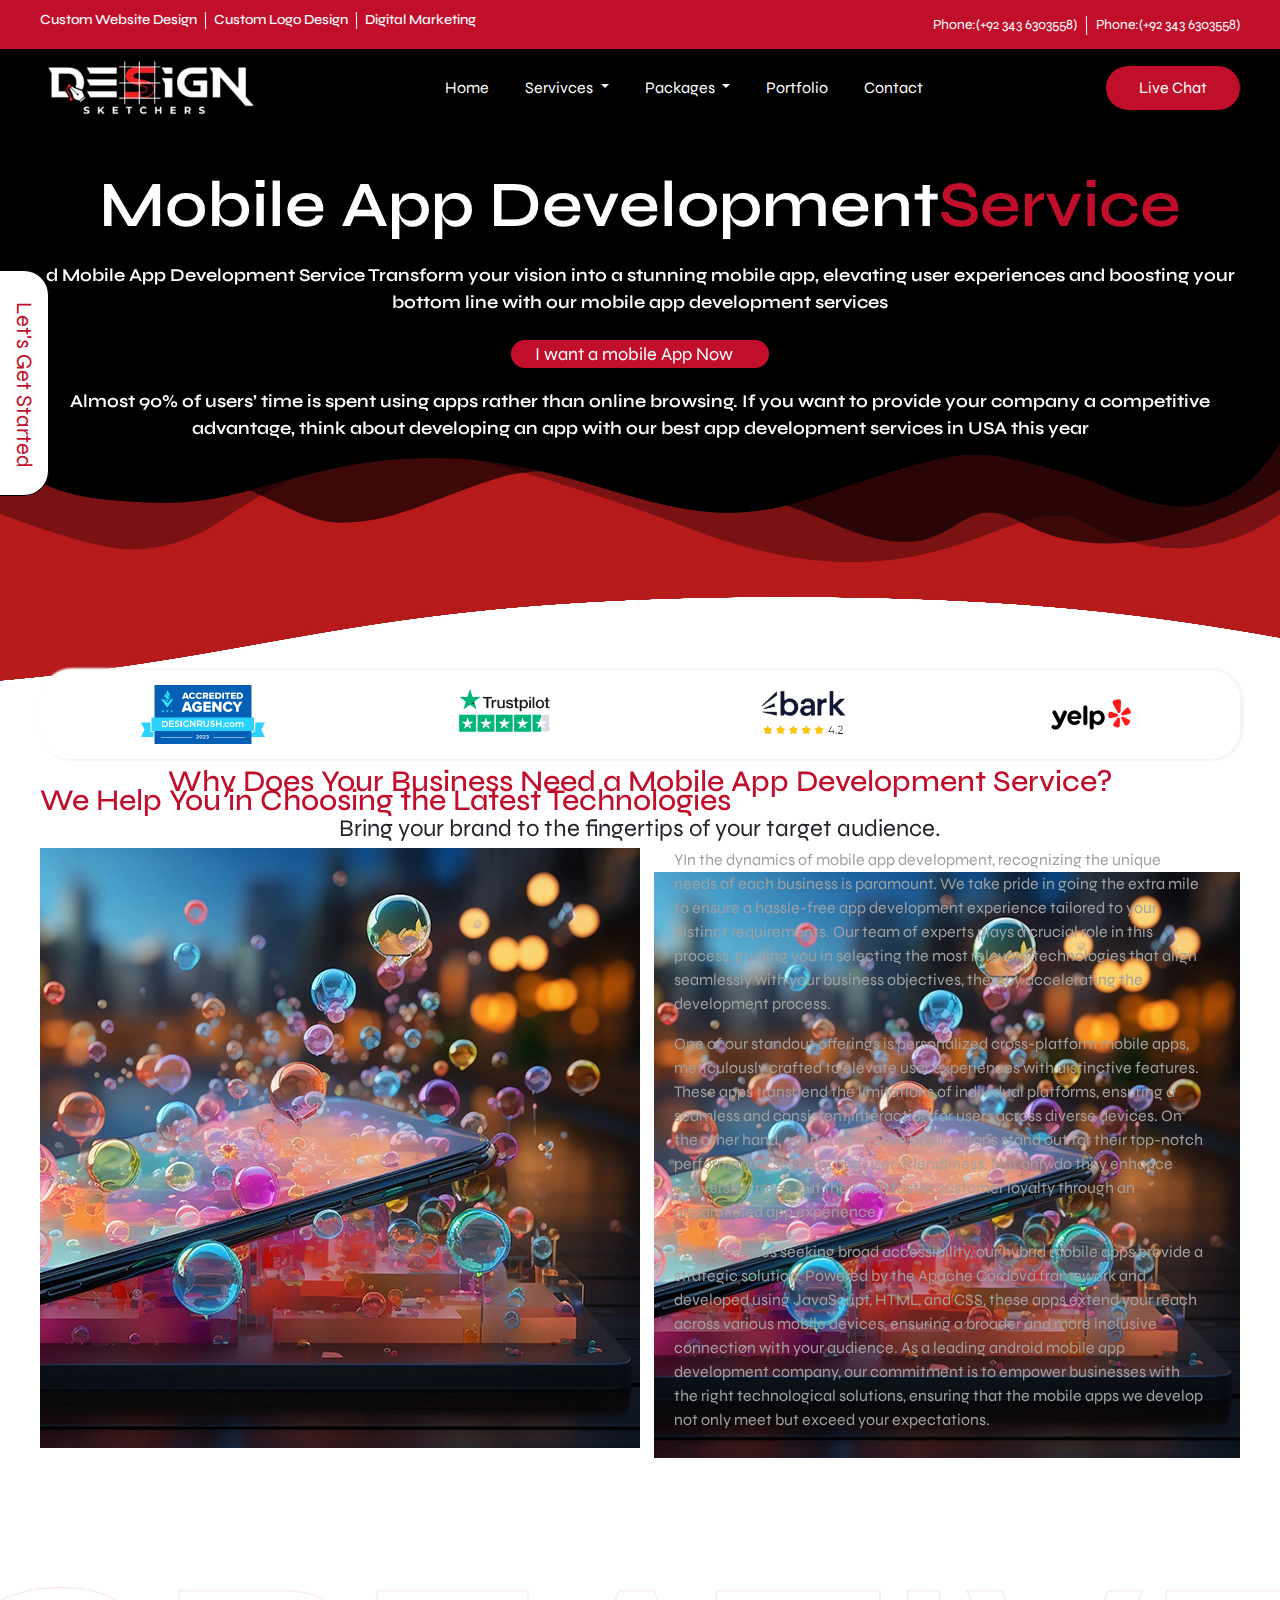
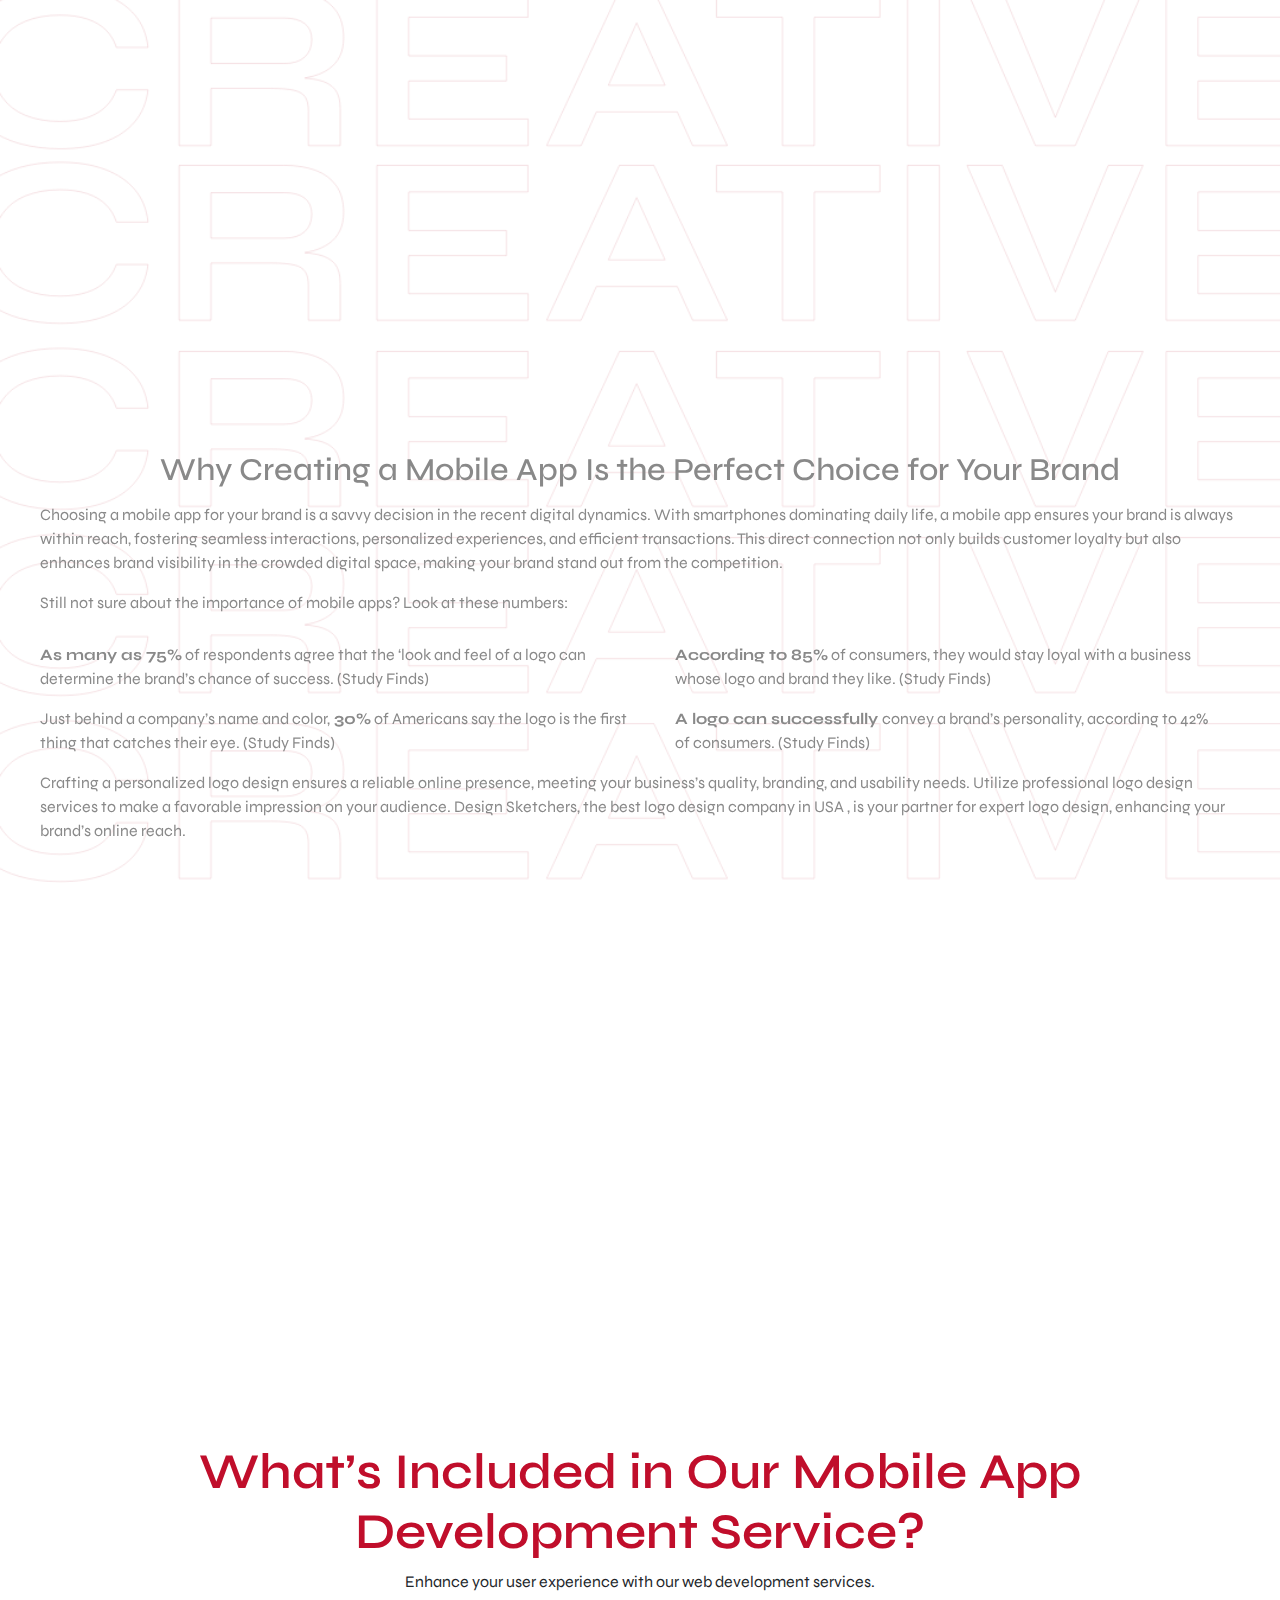
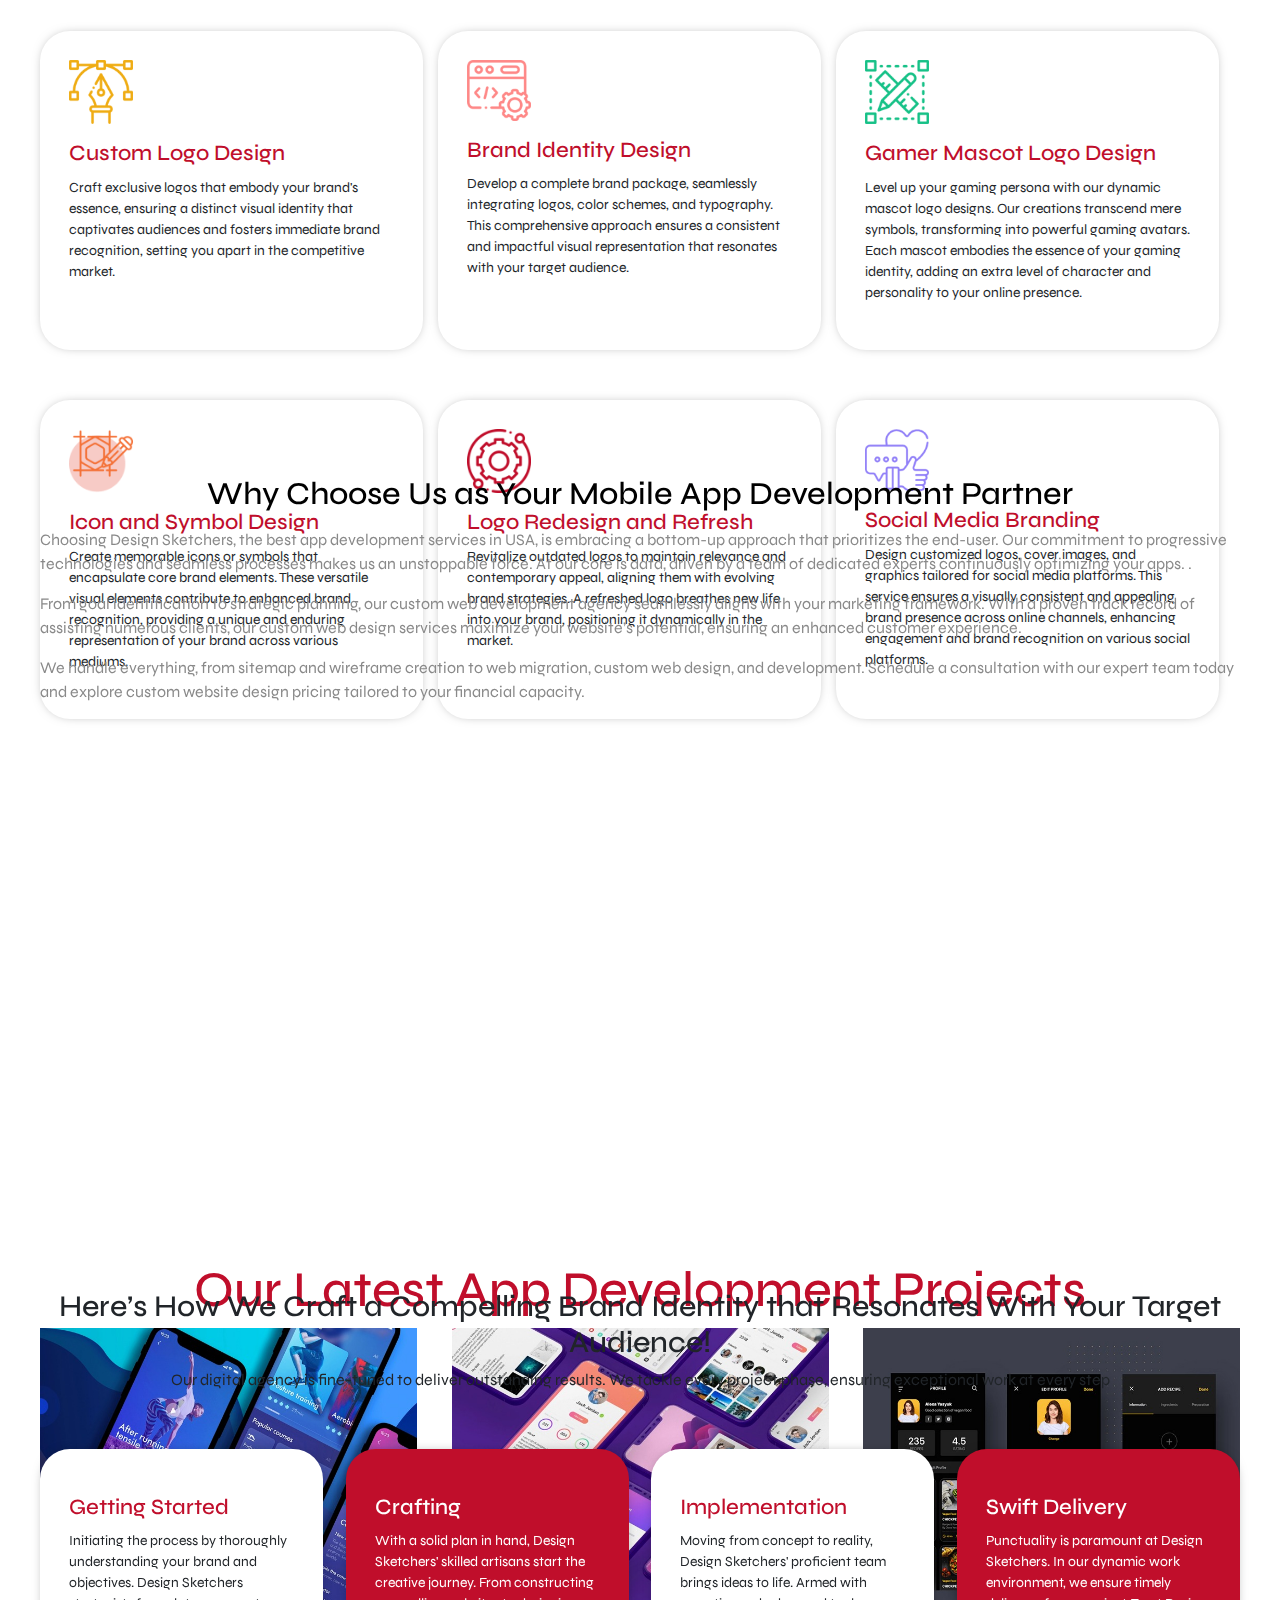
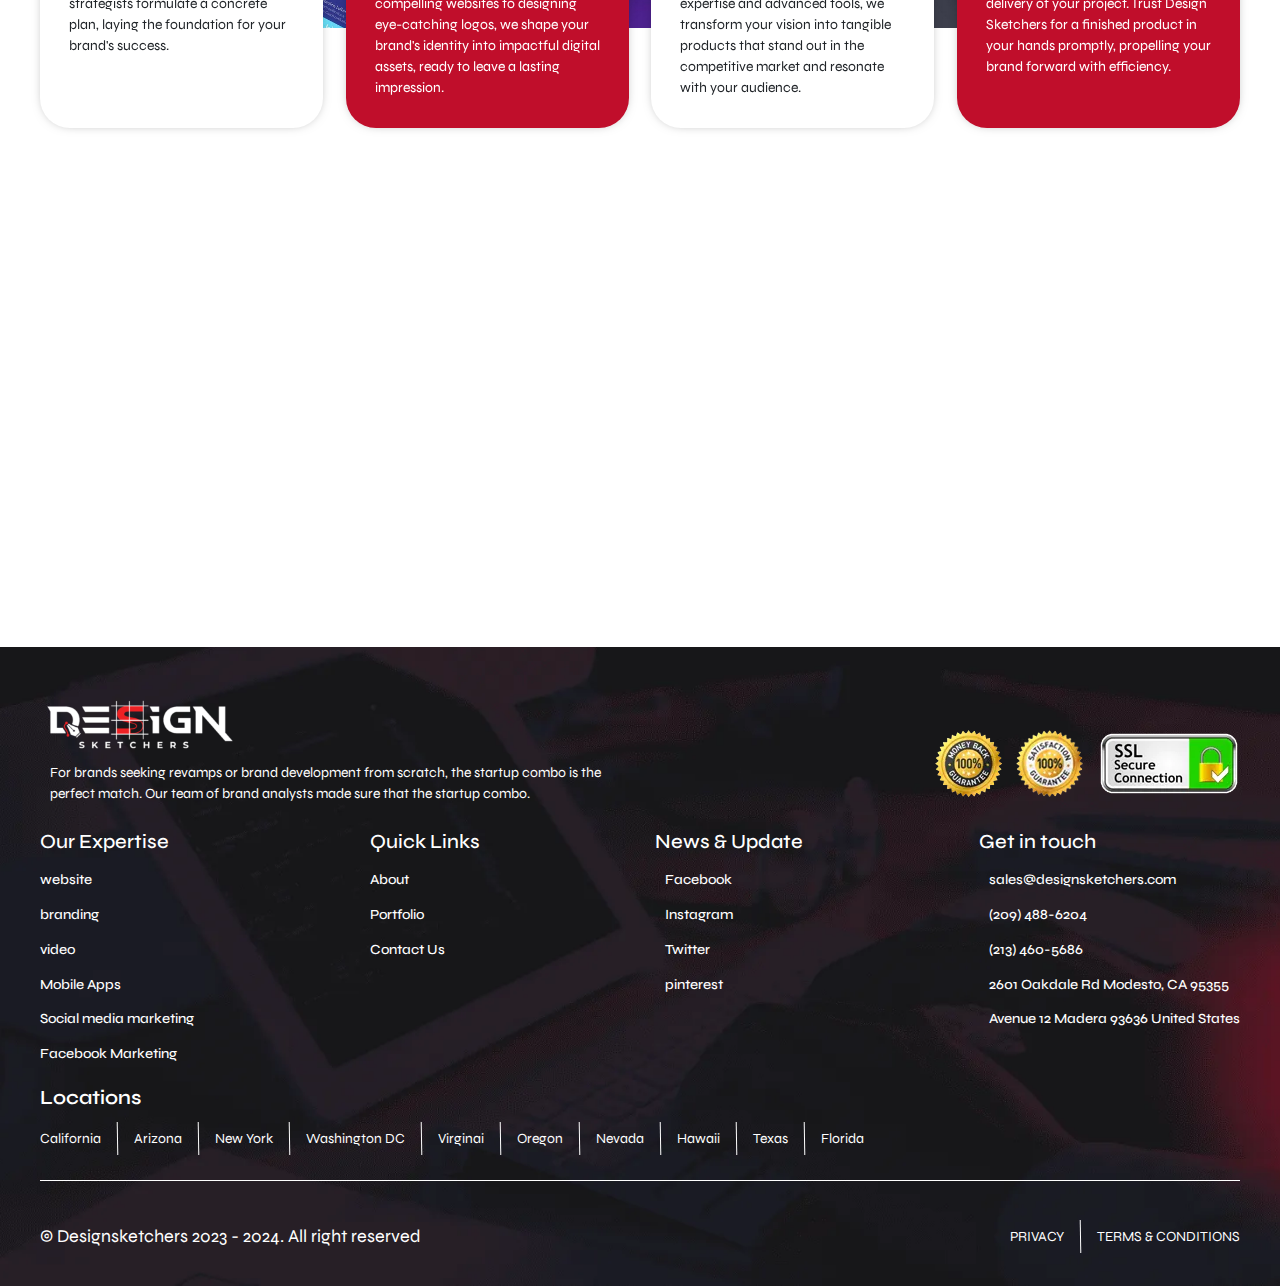
<file: app.html>
<!doctype html>
<html lang="en">

<head>
    <meta charset="utf-8">
    <meta name="viewport" content="width=device-width, initial-scale=1">
    <title>Custom Website Design & Development Services in USA | Design Sketchers</title>
    <link rel="stylesheet" href="bootstrap.css">

    <link rel="shortcut icon" href="favicon.png" type="">
    <link rel="stylesheet" href="style.css">
    <link href="https://fonts.googleapis.com/css2?family=Syne:wght@400..800&display=swap" rel="stylesheet">
    <link rel="stylesheet" href="https://cdnjs.cloudflare.com/ajax/libs/font-awesome/6.5.1/css/all.min.css"
        integrity="sha512-DTOQO9RWCH3ppGqcWaEA1BIZOC6xxalwEsw9c2QQeAIftl+Vegovlnee1c9QX4TctnWMn13TZye+giMm8e2LwA=="
        crossorigin="anonymous" referrerpolicy="no-referrer" />
    <link
        href="https://fonts.googleapis.com/css2?family=Poppins:ital,wght@0,100;0,200;0,300;0,400;0,500;0,600;0,700;0,800;0,900;1,100;1,200;1,300;1,400;1,500;1,600;1,700;1,800;1,900&family=Syne:wght@400..800&display=swap"
        rel="stylesheet">
    <link
        href="https://fonts.googleapis.com/css2?family=Jost:ital,wght@0,100..900;1,100..900&family=Poppins:ital,wght@0,100;0,200;0,300;0,400;0,500;0,600;0,700;0,800;0,900;1,100;1,200;1,300;1,400;1,500;1,600;1,700;1,800;1,900&family=Syne:wght@400..800&display=swap"
        rel="stylesheet">
        <link rel="stylesheet" href="https://unpkg.com/aos@next/dist/aos.css" />


</head>

<body>
    <section class="bg-logo">
        <div class="main-header">
            <div class="container">
                <div class="custom-design">
                    <div class="custom-logo-section">
                        <h6 class="custom-heading">Custom Website Design</h6>
                        <div class="line"></div>
                        <h6 class="custom-heading">Custom Logo Design</h6>
                        <div class="line"></div>
                        <h6 class="custom-heading">Digital Marketing</h6>
                    </div>
                    <div class="custom-flex">
                        <div class="custom-logo">
                            <span class="phone-span">Phone:(+92 343 6303558)</span>
                            <div class="line1"></div>
                            <div class="custom-logo">
                                <span class="phone-span">Phone:(+92 343 6303558)</span>
                            </div>
                        </div>
                    </div>
                </div>
            </div>
        </div>
        </div>

        <nav class="navbar navbar-expand-lg bg-body-tertiary">
            <div class="container">
                <img class="navbar-img" src="design-skeatcher-logo-01Final-FilesBlack-01-300x83.png" alt="">
                <button id="show" class="navbar-toggler" type="button" data-bs-toggle="collapse"
                    data-bs-target="#navbarSupportedContent" aria-controls="navbarSupportedContent"
                    aria-expanded="false" aria-label="Toggle navigation">
                    <span class="navbar-toggler-icon"></span>
                </button>
                <div class="collapse navbar-collapse" id="navbarSupportedContent">
                    <ul class="navbar-nav me-auto mb-2 mb-lg-0">
                        <li class="nav-item ">
                            <a class="nav-link " aria-current="page" href="index.html">Home</a>
                        </li>
                        <li class="nav-item dropdown ">
                            <a class="nav-link dropdown-toggle " href="services.html" role="button"
                                data-bs-toggle="dropdown" aria-expanded="false">
                                Servivces
                            </a>
                            <ul class="dropdown-menu">
                                <li><a class="dropdown-item top " href="logo.html">Logo-Design</a></li>
                                <li><a class="dropdown-item " href="website.html">Website Design</a></li>
                                <li><a class="dropdown-item " href="web.html">Web Development</a></li>
                                <li><a class="dropdown-item " href="app.html">App Development</a></li>
                                <li><a class="dropdown-item " href="E.html">E-Commerce-Website</a></li>
                                <li><a class="dropdown-item " href="digi.html">Digital Marketing</a></li>
                                <li><a class="dropdown-item bottom" href="video.html">Video Editing</a></li>
                            </ul>
                        </li>
                        <li class="nav-item dropdown ">
                            <a class="nav-link dropdown-toggle " href="packages.html" role="button"
                                data-bs-toggle="dropdown" aria-expanded="false">
                                Packages
                            </a>
                            <ul class="dropdown-menu">
                                <li><a class="dropdown-item  top" href="hosting.html">Web Hosting</a></li>
                                <li><a class="dropdown-item  " href="seo.html">Seo Package</a></li>
                                <li><a class="dropdown-item  bottom" href="facebook.html">Facebook Marketing</a></li>
                              </ul>
                        </li>
                        <li class="nav-item ">
                            <a class="nav-link  " aria-current="page" href="portfolio.html">Portfolio</a>
                        </li>
                        <li class="nav-item ">
                            <a class="nav-link  " aria-current="page" href="contact.html">Contact</a>
                        </li>

                    </ul>
                    <button class="btn btn-outline-success" type="submit">Live Chat</button>
                </div>
            </div>
        </nav>
        <div class="left-flex">
            <div class="span-left-white">
                Let's Get Started
            </div>
        </div>
    </section>

    <section class="smarter-contact">
        <div class="container" data-aos="slide-down">
            <div class="smarter-logo-section">
                <h2 class="logo-heading">
                    Mobile App Development <span class="smarter-span"> Service</span>
                </h2>
                <div class="logo-section-para">
                    <p class="logo-para">
                        d
                        Mobile App Development Service
                        Transform your vision into a stunning mobile app, elevating user experiences and boosting your
                        bottom line with our mobile app development services </p>
                </div>
                <div class="logo-button">
                    <span class="span-logo">

                        I want a mobile App Now
                        <i aria-hidden="true" class="far fa-arrow-alt-circle-right"></i>
                    </span>
                </div>
                <div class="logo-section-para">
                    <p class="logo-para1">
                        Almost 90% of users’ time is spent using apps rather than online browsing. If you want to provide your company a competitive advantage, think about developing an app with our best app development services in USA this year
                    </p>
                </div>

            </div>
        </div>

        <svg class="svg-left" xmlns="http://www.w3.org/2000/svg" viewBox="0 0 1000 100" preserveAspectRatio="none">
            <path class="elementor-shape-fill" opacity="0.33"
                d="M473,67.3c-203.9,88.3-263.1-34-320.3,0C66,119.1,0,59.7,0,59.7V0h1000v59.7 c0,0-62.1,26.1-94.9,29.3c-32.8,3.3-62.8-12.3-75.8-22.1C806,49.6,745.3,8.7,694.9,4.7S492.4,59,473,67.3z">
            </path>
            <path class="elementor-shape-fill" opacity="0.66"
                d="M734,67.3c-45.5,0-77.2-23.2-129.1-39.1c-28.6-8.7-150.3-10.1-254,39.1 s-91.7-34.4-149.2,0C115.7,118.3,0,39.8,0,39.8V0h1000v36.5c0,0-28.2-18.5-92.1-18.5C810.2,18.1,775.7,67.3,734,67.3z">
            </path>
            <path class="elementor-shape-fill nitro-offscreen"
                d="M766.1,28.9c-200-57.5-266,65.5-395.1,19.5C242,1.8,242,5.4,184.8,20.6C128,35.8,132.3,44.9,89.9,52.5C28.6,63.7,0,0,0,0 h1000c0,0-9.9,40.9-83.6,48.1S829.6,47,766.1,28.9z">
            </path>
        </svg>

        <img src="Mediamodifier-Design-Template.jpg" alt="" class="svg-png">


    </section>
    <section class="California-section">
        <div class="container" data-aos="slide-down">
            <div class="badge-img-bg">
                <div class="badge-img-flex">
                    <div class="badge-img">
                        <img src="AccreditedAgencyBlue.png" alt="" class="badge-img-width1">
                    </div>
                    <div class="badge-img">
                        <img src="Image-10 (1).png" alt="" class="badge-img-width">
                    </div>
                    <div class="badge-img">
                        <img src="banner-logos-3-1.png" alt="" class="badge-img-width">
                    </div>
                    <div class="badge-img">
                        <img src="logo_desktop.png" alt="" class="badge-img-width">
                    </div>
                </div>

            </div>
            <div class="badge-heading">
                <h2 class="badge-heading1">Why Does Your Business Need a Mobile App Development Service?</h2>
            </div>
            <div class="badge-heading">
                <h2 class="badge-heading2">Bring your brand to the fingertips of your target audience.</h2>
            </div>


            <div class="badge-para-flex">
                <div class="badge-para-section">
                    <div class="badge-para">
                        <p class="badge-p">A mobile app is not merely a technological accessory; it’s a strategic imperative for contemporary businesses. With a growing number of consumers relying on smartphones, a dedicated app places your brand literally at their fingertips. The immediacy and accessibility of mobile apps establish a direct channel between your business and its audience, fostering seamless communication and personalized experiences. 
                        </p>
                    </div>
                    <div class="badge-para">
                        <p class="badge-p">Efficient transactions through the app contribute to stronger customer loyalty. A well-designed mobile app enhances brand visibility in the crowded digital landscape, becoming a dynamic extension of your business. 



                        </p>
                    </div>
                    <div class="badge-para">
                        <p class="badge-p">With approximately 218 billion downloads in 2021, averaging almost 28 per person, mobile apps’ undeniable prevalence underscores their significance in modern business ecosystems. As the digital dynamics evolve, a low cost mobile app development is not just a trend but a fundamental component for businesses striving to strive in the modern landscape. </strong>


                        </p>
                    </div>
                </div>
                <div class="badge-full-img">
                    <img src="moblie-app-2.webp" alt="" class="badge-full-width">
                </div>

            </div>


        </div>
    </section>

    <section id="creative-section">
        <div class="container" data-aos="slide-down">
            <div class="craetive-margin">
                <div class="craetive-heading">
                    <h2 class="creative-heading1">We Help You in Choosing the Latest Technologies
                    </h2>
                </div>



                <div class="creative-para-flex">
                    <div class="creative-full-img">
                        <img src="moblie-app-2.webp" alt="" class="creative-full-width">
                    </div>
                    <div class="creative-para-section">
                        <div class="creative-para">
                            <p class="creative-p">YIn the dynamics of mobile app development, recognizing the unique needs of each business is paramount. We take pride in going the extra mile to ensure a hassle-free app development experience tailored to your distinct requirements. Our team of experts plays a crucial role in this process, guiding you in selecting the most relevant technologies that align seamlessly with your business objectives, thereby accelerating the development process.

                            </p>
                        </div>
                        <div class="creative-para">
                            <p class="creative-p">One of our standout offerings is personalized cross-platform mobile apps, meticulously crafted to elevate user experiences with distinctive features. These apps transcend the limitations of individual platforms, ensuring a seamless and consistent interaction for users across diverse devices. On the other hand, our native mobile applications stand out for their top-notch performance, security, and user-friendliness. Not only do they enhance conversion rates, but they also foster customer loyalty through an unparalleled app experience.



                            </p>
                        </div>
                        <div class="creative">
                            <p class="creative-p">For businesses seeking broad accessibility, our hybrid mobile apps provide a strategic solution. Powered by the Apache Cordova framework and developed using JavaScript, HTML, and CSS, these apps extend your reach across various mobile devices, ensuring a broader and more inclusive connection with your audience. As a leading android mobile app development company, our commitment is to empower businesses with the right technological solutions, ensuring that the mobile apps we develop not only meet but exceed your expectations.

                            </p>
                        </div>
                       
                    </div>


                </div>
            </div>
        </div>
    </section>

    <section class="brand-section">
        <div class="container" data-aos="slide-down">
            <div class="brand-margin">
                <h2 class="brand-heading">Why Creating a Mobile App Is the Perfect Choice for Your Brand</h2>
                <div class="brand-para-section">
                    <p class="brand-para">Choosing a mobile app for your brand is a savvy decision in the recent digital dynamics. With smartphones dominating daily life, a mobile app ensures your brand is always within reach, fostering seamless interactions, personalized experiences, and efficient transactions. This direct connection not only builds customer loyalty but also enhances brand visibility in the crowded digital space, making your brand stand out from the competition. </p>
                </div>
                <p class="brand-para">Still not sure about the importance of mobile apps? Look at these numbers:</p>


                <div class="brand-flex-para">
                    <div class="brand-strong-para">
                        <p class="strong-para"><strong> As many as 75%</strong> of respondents agree that the ‘look and
                            feel
                            of a logo can
                            determine the brand’s chance of success. (Study Finds)</p>
                        <p class="strong-para">Just behind a company’s name and color,<strong> 30%</strong> of Americans
                            say
                            the logo is the
                            first thing that catches their eye. (Study Finds)
                    </div>
                    <div class="brand-strong-para">
                        <p class="strong-para"><strong>According to 85%</strong> of consumers, they would stay loyal
                            with a
                            business whose logo and brand they like. (Study Finds)

                        </p>
                        <p class="strong-para"><strong>A logo can successfully </strong>convey a brand’s personality,
                            according to 42% of consumers. (Study Finds)
                    </div>

                </div>
                <div class="brand-para-section">
                    <p class="brand-para">Crafting a personalized logo design ensures a reliable online presence,
                        meeting your business’s quality, branding, and usability needs. Utilize professional logo design
                        services to make a favorable impression on your audience. Design Sketchers, the best logo design
                        company in USA , is your partner for expert logo design, enhancing your brand’s online reach.
                    </p>
                </div>
            </div>
        </div>
        </div>
        </div>
    </section>

    

    

    <section class="logo-design-card">
        <div class="container">
            <div class="logo-design-heading-section">
                <h2 class="logo-design-heading1-web">
                    What’s Included in Our Mobile App Development Service?
                </h2>
                <div class="logo-design-para-section">
                    <p class="logo-design-para">
                        Enhance your user experience with our web development services.
                    </p>
                </div>


                <div class="logo-design-card-flex">
                    <div class="logo-design-card">
                        <div class="logo-design-information-card">
                            <div class="logo-design-talking">
                                <div class="logo-design-img">
                                    <img src="icon-design.webp" alt="" class="logo-img-width">
                                </div>
                                <h2 class="custom-heading-first">
                                    Custom Logo Design
                                </h2>
                                <p class="custom-talking-para">
                                    Craft exclusive logos that embody your brand's essence, ensuring a distinct visual
                                    identity that captivates audiences and fosters immediate brand recognition, setting
                                    you apart in the competitive market.
                                </p>

                            </div>
                        </div>
                    </div>

                    <div class="logo-design-card">
                        <div class="logo-design-information-card">
                            <div class="logo-design-talking">
                                <div class="logo-design-img">
                                    <img src="icon-development.webp" alt="" class="logo-img-width">
                                </div>
                                <h2 class="custom-heading-first">
                                    Brand Identity Design
                                </h2>
                                <p class="custom-talking-para">
                                    Develop a complete brand package, seamlessly integrating logos, color schemes, and
                                    typography. This comprehensive approach ensures a consistent and impactful visual
                                    representation that resonates with your target audience.
                                </p>

                            </div>
                        </div>
                    </div>

                    <div class="logo-design-card">
                        <div class="logo-design-information-card">
                            <div class="logo-design-talking">
                                <div class="logo-design-img">
                                    <img src="icon-plan.webp" alt="" class="logo-img-width">
                                </div>
                                <h2 class="custom-heading-first">
                                    Gamer Mascot Logo Design
                                </h2>
                                <p class="custom-talking-para">
                                    Level up your gaming persona with our dynamic mascot logo designs. Our creations
                                    transcend mere symbols, transforming into powerful gaming avatars. Each mascot
                                    embodies the essence of your gaming identity, adding an extra level of character and
                                    personality to your online presence.
                                </p>

                            </div>
                        </div>
                    </div>
                </div>

                <div class="logo-design-card-flex">
                    <div class="logo-design-card">
                        <div class="logo-design-information-card">
                            <div class="logo-design-talking">
                                <div class="logo-design-img">
                                    <img src="custom-logo-design-150x150.png" alt="" class="logo-img-width">
                                </div>
                                <h2 class="custom-heading-first">
                                    Icon and Symbol Design
                                </h2>
                                <p class="custom-talking-para">
                                    Create memorable icons or symbols that encapsulate core brand elements. These
                                    versatile visual elements contribute to enhanced brand recognition, providing a
                                    unique and enduring representation of your brand across various mediums.


                                </p>

                            </div>
                        </div>
                    </div>

                    <div class="logo-design-card">
                        <div class="logo-design-information-card">
                            <div class="logo-design-talking">
                                <div class="logo-design-img">
                                    <img src="conversionrate-optimzation-1-150x150.png" alt="" class="logo-img-width">
                                </div>
                                <h2 class="custom-heading-first">
                                    Logo Redesign and Refresh
                                </h2>
                                <p class="custom-talking-para">
                                    Revitalize outdated logos to maintain relevance and contemporary appeal, aligning
                                    them with evolving brand strategies. A refreshed logo breathes new life into your
                                    brand, positioning it dynamically in the market.
                                </p>

                            </div>
                        </div>
                    </div>

                    <div class="logo-design-card">
                        <div class="logo-design-information-card">
                            <div class="logo-design-talking">
                                <div class="logo-design-img">
                                    <img src="icon-feedback.webp" alt="" class="logo-img-width">
                                </div>
                                <h2 class="custom-heading-first">
                                    Social Media Branding
                                </h2>
                                <p class="custom-talking-para">
                                    Design customized logos, cover images, and graphics tailored for social media
                                    platforms. This service ensures a visually consistent and appealing brand presence
                                    across online channels, enhancing engagement and brand recognition on various social
                                    platforms.
                                </p>

                            </div>
                        </div>
                    </div>
                </div>
            </div>
        </div>
    </section>
    <section class="brand-section">

        <div class="container"  data-aos="slide-down">
            <div class="brand-margin">
                <h2 class="solution-heading1">Why Choose Us as Your Mobile App Development Partner

                </h2>
              
                <div class="brand-para-section">
                    <p class="solution-para-app">Choosing Design Sketchers, the best app development services in USA, is embracing a bottom-up approach that prioritizes the end-user. Our commitment to progressive technologies and seamless processes makes us an unstoppable force. At our core is data, driven by a team of dedicated experts continuously optimizing your apps. .</p>
                </div>
                <p class="solution-para-app">From goal identification to strategic planning, our custom web development
                    agency seamlessly aligns with your marketing framework. With a proven track record of assisting
                    numerous clients, our custom web design services maximize your website’s potential, ensuring an
                    enhanced customer experience.</p>
                <p class="solution-para-app">We handle everything, from sitemap and wireframe creation to web migration,
                    custom web design, and development. Schedule a consultation with our expert team today and explore
                    custom website design pricing tailored to your financial capacity.

                </p>


            </div>
        </div>
    </section>



    <section class="custom-project">
        <div class="container">
            <h2 class="project-heading">Our Latest App Development Projects</h2>
            <div class="project-img-section-flex">
                <div class="project-img-section">
                    <img src="mob1.jpg" alt="" class="project-width">
                </div>
                <div class="project-img-section">
                    <img src="mob2.jpg" alt="" class="project-width">
                </div>
                <div class="project-img-section">
                    <img src="mob3.jpg" alt="" class="project-width">
                </div>
            </div>
        </div>
    </section>

    <section class="audience-section">
        <div class="container"  data-aos="slide-down">
            <div class="audience-design-heading-section">
                <h2 class="audience-design-heading1">
                    Here’s How We Craft a Compelling Brand Identity that Resonates With Your Target Audience!
                </h2>
                <div class="audience-design-para-section">
                    <p class="audience-design-para">
                        Our digital agency is fine-tuned to deliver outstanding results. We tackle every project phase,
                        ensuring exceptional work at every step
                    </p>
                </div>
                <div class="audience-card-flex">
                    <div class="audience-design-card">
                        <div class="audience-design-information-card">
                            <div class="audience-design-talking">
                                <h2 class="audience-heading-first">
                                    Getting Started
                                </h2>
                                <p class="audience-talking-para">
                                    Initiating the process by thoroughly understanding your brand and objectives. Design
                                    Sketchers strategists formulate a concrete plan, laying the foundation for your
                                    brand's
                                    success.
                                </p>

                            </div>
                        </div>
                    </div>
                    <div class="audience-design-card">
                        <div class="audience-design-information-card">
                            <div class="audience-design-talking2">
                                <h2 class="audience-heading-first2">
                                    Crafting
                                </h2>
                                <p class="audience-talking-para2">
                                    With a solid plan in hand, Design Sketchers' skilled artisans start the creative
                                    journey. From constructing compelling websites to designing eye-catching logos, we
                                    shape your brand's identity into impactful digital assets, ready to leave a lasting
                                    impression.
                                </p>

                            </div>
                        </div>
                    </div>

                    <div class="audience-design-card">
                        <div class="audience-design-information-card">
                            <div class="audience-design-talking">
                                <h2 class="audience-heading-first">
                                    Implementation
                                </h2>
                                <p class="audience-talking-para">
                                    Moving from concept to reality, Design Sketchers' proficient team brings ideas to
                                    life. Armed with expertise and advanced tools, we transform your vision into
                                    tangible products that stand out in the competitive market and resonate with your
                                    audience.

                                </p>

                            </div>
                        </div>
                    </div>
                    <div class="audience-design-card">
                        <div class="audience-design-information-card">
                            <div class="audience-design-talking2">
                                <h2 class="audience-heading-first2">
                                    Swift Delivery
                                </h2>
                                <p class="audience-talking-para2">
                                    Punctuality is paramount at Design Sketchers. In our dynamic work environment, we
                                    ensure timely delivery of your project. Trust Design Sketchers for a finished
                                    product in your hands promptly, propelling your brand forward with efficiency.
                                </p>

                            </div>
                        </div>
                    </div>


                </div>
            </div>
        </div>
    </section>
    <section class="footer-section-logo">
        <div class="container">
            <div class="footer-logo-flex">
                <div class="footer-logo-img">
                    <img src="design-skeatcher-logo-01Final-FilesBlack-01-300x83.png" alt=""
                        class="footer-logo-img-width">
                    <div class="footer-logo-para">
                        <p class="footer-para">For brands seeking revamps or brand development from scratch, the startup
                            combo is
                            the perfect match. Our team of brand analysts made sure that the startup combo.
                        </p>
                    </div>
                </div>
                <div class="footer-brand">
                    <div class="footer-brand-img">
                        <img src="brand2 (1).webp" alt="" class="footer-brand-img-width">
                    </div>
                </div>
            </div>

            <div class="footer-links-flex">
                <div class="footer-website-link">
                    <h2 class="footer-ebsite-heading">Our Expertise</h2>
                    <span class="footer-website-span">
                        <h6 class="span-name">website</h6>
                        <h6 class="span-name">branding</h6>
                        <h6 class="span-name">video</h6>
                        <h6 class="span-name">Mobile Apps</h6>
                        <h6 class="span-name">Social media marketing</h6>
                        <h6 class="span-name">Facebook Marketing</h6>
                    </span>
                </div>
                <div class="footer-website-link">
                    <h2 class="footer-ebsite-heading">Quick Links
                    </h2>
                    <span class="footer-website-span">
                        <h6 class="span-name">About</h6>
                        <h6 class="span-name"> Portfolio</h6>
                        <h6 class="span-name"> Contact Us</h6>
                    </span>
                </div>
                <div class="footer-website-link">
                    <h2 class="footer-ebsite-heading">News & Update</h2>
                    <span class="footer-website-span">
                        <div class="Links-icon">
                            <i class="fa-brands fa-facebook-f"></i>
                            <h6 class="span-name"> Facebook</h6>
                        </div>
                        <div class="Links-icon">
                            <i class="fa-brands fa-instagram"></i>
                            <h6 class="span-name">Instagram</h6>
                        </div>
                        <div class="Links-icon">
                            <i class="fa-brands fa-twitter"></i>
                            <h6 class="span-name">Twitter</h6>
                        </div>
                        <div class="Links-icon">
                            <i class="fa-brands fa-pinterest"></i>
                            <h6 class="span-name">pinterest</h6>
                    </span>
                </div>
            </div>
            <div class="footer-website-link">
                <h2 class="footer-ebsite-heading">Get in touch </h2>
                <span class="footer-website-span">
                    <div class="Links-icon">
                        <i aria-hidden="true" class="fa-regular fa-envelope"></i>
                        <h6 class="span-name">sales@designsketchers.com</h6>
                    </div>
                    <div class="Links-icon">
                        <i class="fa-solid fa-phone"></i>
                        <h6 class="span-name"> (209) 488-6204</h6>
                    </div>
                    <div class="Links-icon">
                        <i class="fa-solid fa-phone"></i>
                        <h6 class="span-name">(213) 460-5686</h6>
                    </div>
                    <div class="Links-icon">
                        <i class="fa-solid fa-location-dot"></i>
                        <h6 class="span-name">2601 Oakdale Rd Modesto, CA 95355</h6>
                    </div>
                    <div class="Links-icon">
                        <i class="fa-solid fa-location-dot"></i>
                        <h6 class="span-name"> Avenue 12 Madera 93636 United States</h6>
                </span>
            </div>
        </div>
        </div>

        <div class="footer-location">
            <div class="footer-location-heading-section">
                Locations
            </div>
            <div class="footer-location-name">
                California
                <div class="col-line"></div>
                Arizona
                <div class="col-line"></div>
                New York
                <div class="col-line"></div>
                Washington DC
                <div class="col-line"></div>
                Virginai
                <div class="col-line"></div>
                Oregon
                <div class="col-line"></div>
                Nevada
                <div class="col-line"></div>
                Hawaii
                <div class="col-line"></div>
                Texas
                <div class="col-line"></div>
                Florida

            </div>
            <div class="hr-short"></div>

            <div class="copyright">
                <div class="copyright-flex">
                    <footer class="copyright-div">
                        © Designsketchers 2023 - 2024. All right reserved
                    </footer>
                    <div class="complex-footer">
                        <footer class="copyright-div1">
                            PRIVACY
                        </footer>
                        <div class="col-line"></div>
                        <footer class="copyright-div1">
                            TERMS & CONDITIONS
                        </footer>
                    </div>


                </div>
            </div>

        </div>

    </section>
    <script src="java.js"></script>
    <script src="https://cdn.jsdelivr.net/npm/bootstrap@5.3.3/dist/js/bootstrap.bundle.min.js"
        integrity="sha384-YvpcrYf0tY3lHB60NNkmXc5s9fDVZLESaAA55NDzOxhy9GkcIdslK1eN7N6jIeHz"
        crossorigin="anonymous"></script>
        <script src="https://unpkg.com/aos@next/dist/aos.js"></script>
  <script>
  AOS.init({
      onset: 120,
      duration:1000,
      delay : 1.5,
      easing : 'ease',
      once : true,
     anchorplacement : 'top',
      
  });
  </script>
   <script>
    const show = document.getElementById('show')
    show.addEventListener('click',()=>{
  navbarSupportedContent.style.display = "flex"
 })
 </script>
</body>

</html>
</file>
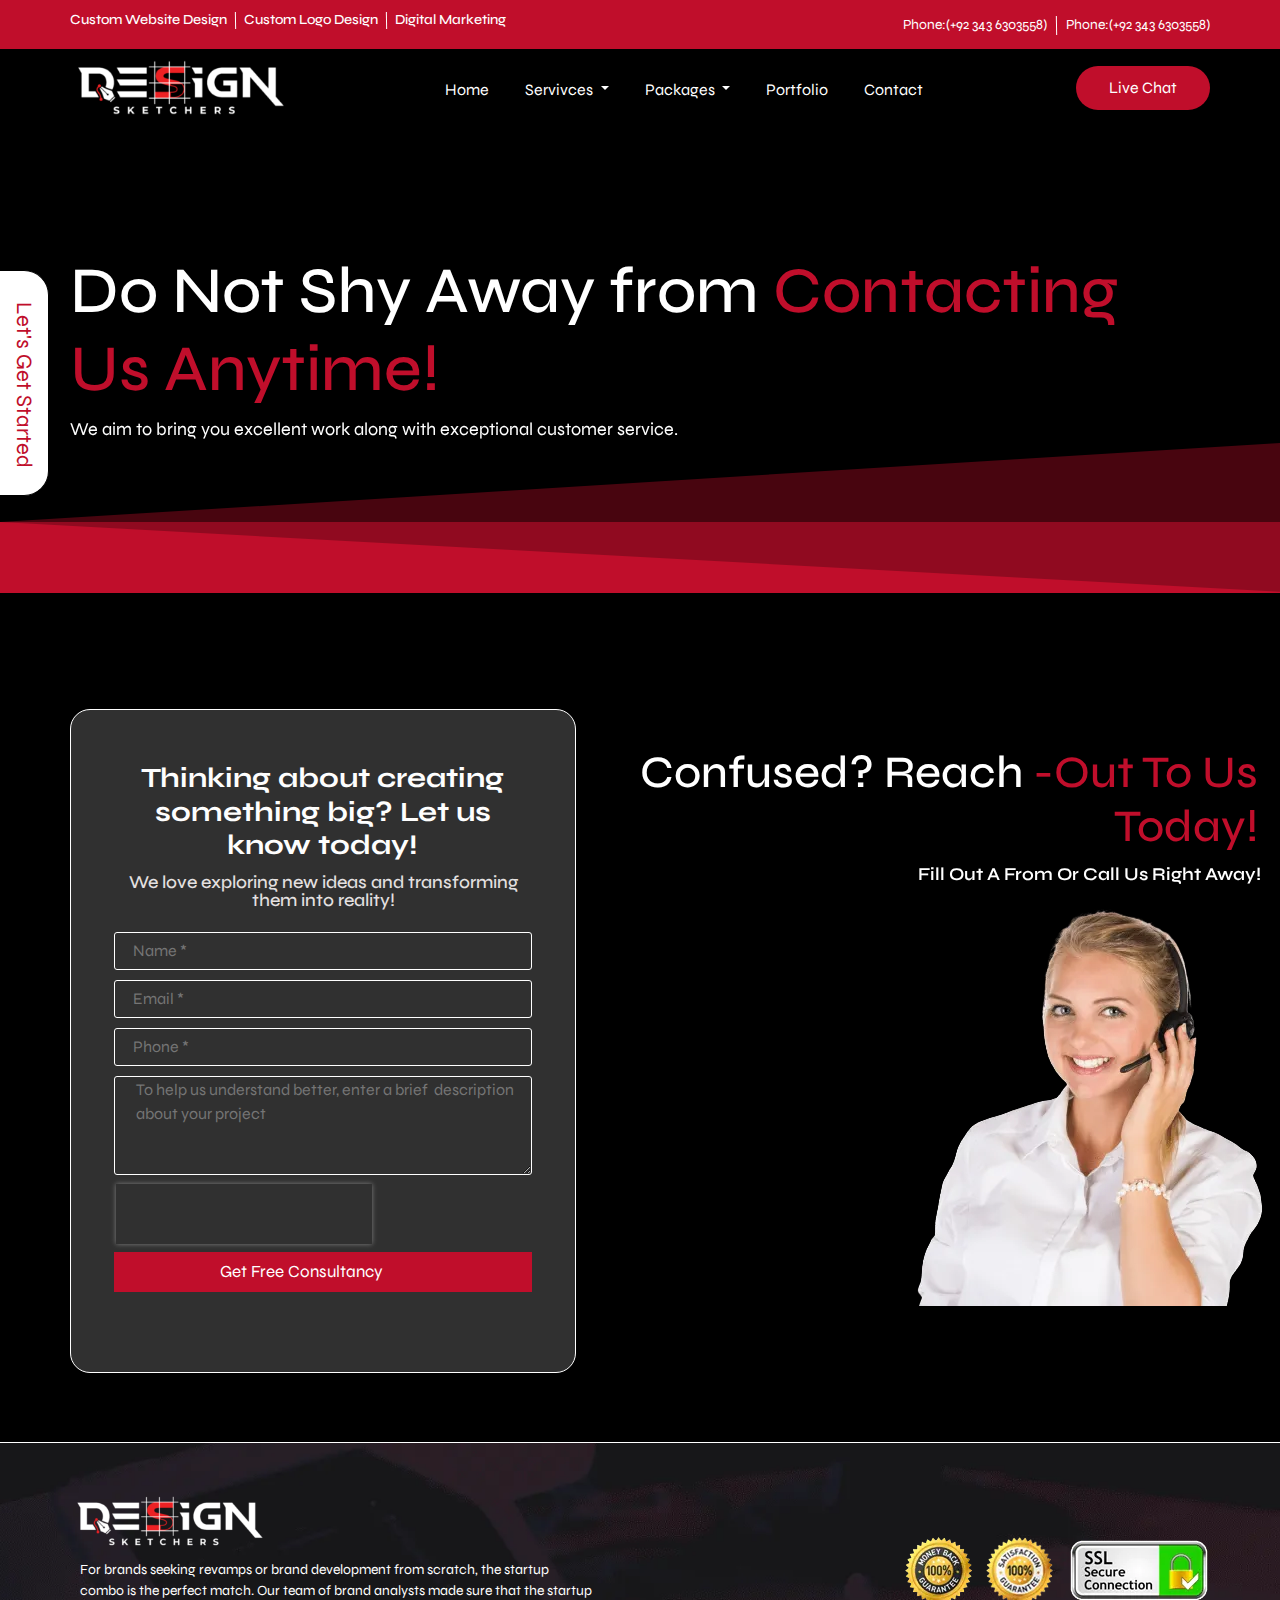
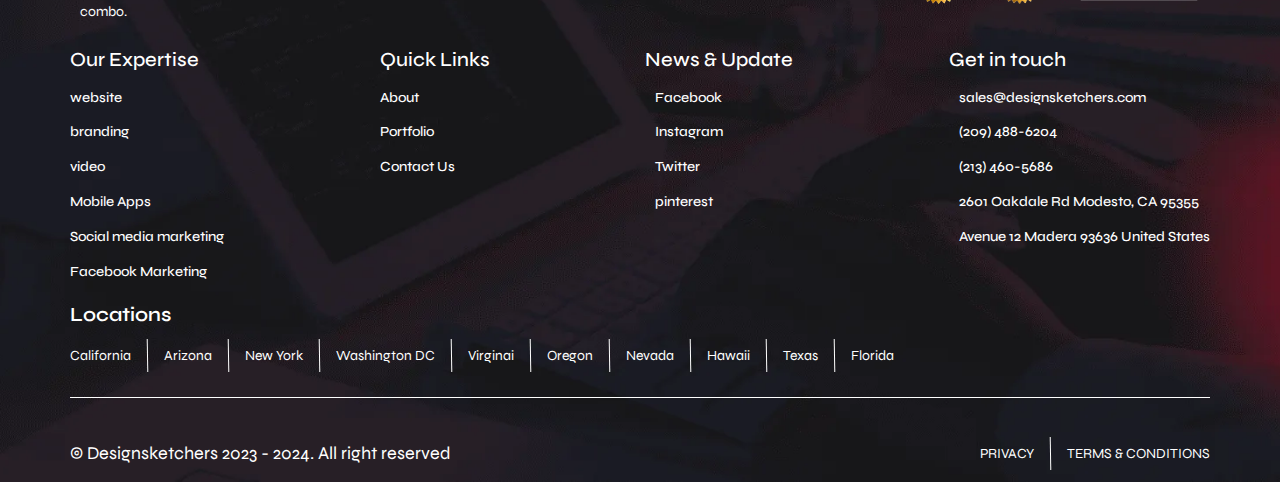
<file: contact.html>
<!doctype html>
<html lang="en">

<head>
    <meta charset="utf-8">
    <meta name="viewport" content="width=device-width, initial-scale=1">
    <title>Custom Website Design & Development Services in USA | Design Sketchers</title>
    <link href="https://cdn.jsdelivr.net/npm/bootstrap@5.3.3/dist/css/bootstrap.min.css" rel="stylesheet"
        integrity="sha384-QWTKZyjpPEjISv5WaRU9OFeRpok6YctnYmDr5pNlyT2bRjXh0JMhjY6hW+ALEwIH" crossorigin="anonymous">
    <link rel="shortcut icon" href="favicon.png" type="">
    <link rel="stylesheet" href="style.css">
    <link href="https://fonts.googleapis.com/css2?family=Syne:wght@400..800&display=swap" rel="stylesheet">
    <link rel="stylesheet" href="https://cdnjs.cloudflare.com/ajax/libs/font-awesome/6.5.1/css/all.min.css"
        integrity="sha512-DTOQO9RWCH3ppGqcWaEA1BIZOC6xxalwEsw9c2QQeAIftl+Vegovlnee1c9QX4TctnWMn13TZye+giMm8e2LwA=="
        crossorigin="anonymous" referrerpolicy="no-referrer" />
    <link
        href="https://fonts.googleapis.com/css2?family=Poppins:ital,wght@0,100;0,200;0,300;0,400;0,500;0,600;0,700;0,800;0,900;1,100;1,200;1,300;1,400;1,500;1,600;1,700;1,800;1,900&family=Syne:wght@400..800&display=swap"
        rel="stylesheet">
    <link
        href="https://fonts.googleapis.com/css2?family=Jost:ital,wght@0,100..900;1,100..900&family=Poppins:ital,wght@0,100;0,200;0,300;0,400;0,500;0,600;0,700;0,800;0,900;1,100;1,200;1,300;1,400;1,500;1,600;1,700;1,800;1,900&family=Syne:wght@400..800&display=swap"
        rel="stylesheet">
        <link rel="stylesheet" href="https://unpkg.com/aos@next/dist/aos.css" />


</head>

<body>
    <section class="bg-color">
        <div class="main-header">
            <div class="container">
                <div class="custom-design">
                    <div class="custom-logo-section">
                        <h6 class="custom-heading">Custom Website Design</h6>
                        <div class="line"></div>
                        <h6 class="custom-heading">Custom Logo Design</h6>
                        <div class="line"></div>
                        <h6 class="custom-heading">Digital Marketing</h6>
                    </div>
                    <div class="custom-flex">
                        <div class="custom-logo">
                            <span class="phone-span">Phone:(+92 343 6303558)</span>
                            <div class="line1"></div>
                            <div class="custom-logo">
                                <span class="phone-span">Phone:(+92 343 6303558)</span>
                            </div>
                        </div>
                    </div>
                </div>
            </div>
        </div>
        </div>

        <nav class="navbar navbar-expand-lg bg-body-tertiary">
          <div class="container">
            <img class="navbar-img" src="design-skeatcher-logo-01Final-FilesBlack-01-300x83.png" alt="">
            <button id="show" class="navbar-toggler" type="button" data-bs-toggle="collapse" data-bs-target="#navbarSupportedContent"
              aria-controls="navbarSupportedContent" aria-expanded="false" aria-label="Toggle navigation">
              <span class="navbar-toggler-icon"></span>
            </button>
            <div class="collapse navbar-collapse" id="navbarSupportedContent">
              <ul class="navbar-nav me-auto mb-2 mb-lg-0">
                <li class="nav-item ">
                  <a class="nav-link " aria-current="page" href="index.html">Home</a>
                </li>
                <li class="nav-item dropdown ">
                  <a class="nav-link dropdown-toggle "  href="services.html" role="button" data-bs-toggle="dropdown"
                    aria-expanded="false">
                    Servivces
                  </a>
                  <ul class="dropdown-menu">
                    <li><a class="dropdown-item top " href="logo.html">Logo-Design</a></li>
                    <li><a class="dropdown-item " href="website.html">Website Design</a></li>
                    <li><a class="dropdown-item " href="web.html">Web Development</a></li>
                    <li><a class="dropdown-item " href="app.html">App Development</a></li>
                    <li><a class="dropdown-item " href="E.html">E-Commerce-Website</a></li>
                    <li><a class="dropdown-item " href="digi.html">Digital Marketing</a></li>
                    <li><a class="dropdown-item bottom" href="video.html">Video Editing</a></li>
                  </ul>
                </li>
                <li class="nav-item dropdown ">
                  <a class="nav-link dropdown-toggle " href="packages.html" role="button" data-bs-toggle="dropdown"
                    aria-expanded="false">
                    Packages
                  </a>
                  <ul class="dropdown-menu">
                    <li><a class="dropdown-item  top" href="hosting.html">Web Hosting</a></li>
                    <li><a class="dropdown-item  " href="seo.html">Seo Package</a></li>
                    <li><a class="dropdown-item  bottom" href="facebook.html">Facebook Marketing</a></li>
                  </ul>
                </li>
                <li class="nav-item ">
                  <a class="nav-link  " aria-current="page" href="portfolio.html">Portfolio</a>
                </li>
                <li class="nav-item ">
                  <a class="nav-link  " aria-current="page" href="contact.html">Contact</a>
                </li>
    
              </ul>
              <button class="btn btn-outline-success" type="submit">Live Chat</button>
            </div>
          </div>
        </nav>
        <div class="left-flex">
          <div class="span-left-white">
            Let's Get Started
          </div>
        </div>
    </section>

    <section class="smarter-contact">
        <div class="container">
            <div class="smarter-contact-section"data-aos="slide-down" >
                <h2 class="contact-heading">
                    Do Not Shy Away from<span class="smarter-span"> Contacting Us Anytime!</span>
                </h2>
                <div class="contact-section-para">
                    <p class="contact-para">
                        We aim to bring you excellent work along with exceptional customer service.
                    </p>
                </div>
            </div>
        </div>
        <svg xmlns="http://www.w3.org/2000/svg" viewBox="0 0 2600 131.1" preserveAspectRatio="none">
            <path class="elementor-shape-fill" d="M0 0L2600 0 2600 69.1 0 0z"></path>
            <path class="elementor-shape-fill" style="opacity:0.5" d="M0 0L2600 0 2600 69.1 0 69.1z"></path>
            <path class="elementor-shape-fill" style="opacity:0.25" d="M2600 0L0 0 0 130.1 2600 69.1z"></path>
        </svg>

    </section>

    <section class="form-section-contact">
        <div class="container" data-aos="slide-down">
            <div class="form-flex-contact" >
                <div id="form-section">
                    <div class="form-background-contact">
                        <div class="border-section">
                            <div class="elementor-widget-container">
                                <h3 class="elementor-heading-title-contact">Thinking about creating something big? Let us know today!</h3>
                            </div>
                        </div>
                        <div class="elementor-discount">
                            <div class="elementor-widget-container">
                                <p class="contact-para-align">We love exploring new ideas and transforming them into reality!</p>
                            </div>
                        </div>
                        <div>
                            <div class="elementor-widget-container">
                                <form action="">
                                    <div class="elementor-field">
                                        <input type="text" name="form_fields[name]" id="form-field-name-contact"
                                            class="elementor-field-textual" placeholder="Name *">
                                    </div>
                                    <div class="elementor-field">
                                        <input type="email" name="form_fields[email]" id="form-field-email-contact"
                                            class="elementor-field-textual" placeholder="Email *">
                                    </div>
                                    <div class="elementor-field">
                                        <input type="number" name="form_fields[number]" id="form-field-number-contact"
                                            class="elementor-place" placeholder="Phone *">
                                    </div>


                                    <div class="elementor-field">
                                        <textarea name="textarea" id="textarea-contact" rows="4"
                                            placeholder="To help us understand better, enter a brief  description about your project"></textarea>
                                    </div>
                                    <div
                                        class="elementor-field-type-recaptcha_v3 elementor-field-group elementor-column elementor-field-group-field_630c600 elementor-col-100 recaptcha_v3-inline">
                                        <div class="elementor-field" id="form-field-field_630c600">
                                            <div class="elementor-g-recaptcha"
                                                data-sitekey="6LfUytAoAAAAAEF_8Q6C8IjJ_Ql3iAtU2a0ewN07" data-type="v3"
                                                data-action="Form" data-badge="inline" data-size="invisible">
                                                <div class="grecaptcha-badge" data-style="inline"
                                                    style="width: 256px; height: 60px; box-shadow: gray 0px 0px 5px;">
                                                    <div class="grecaptcha-logo"><iframe title="reCAPTCHA" width="256"
                                                            height="60" role="presentation" name="a-fmh252om80ve"
                                                            frameborder="0" scrolling="no"
                                                            sandbox="allow-forms allow-popups allow-same-origin allow-scripts allow-top-navigation allow-modals allow-popups-to-escape-sandbox allow-storage-access-by-user-activation"
                                                            src="https://www.google.com/recaptcha/api2/anchor?ar=2&amp;k=6LfUytAoAAAAAEF_8Q6C8IjJ_Ql3iAtU2a0ewN07&amp;co=aHR0cHM6Ly9kZXNpZ25za2V0Y2hlcnMuY29tOjQ0Mw..&amp;hl=en&amp;type=v3&amp;v=Hq4JZivTyQ7GP8Kt571Tzodj&amp;size=invisible&amp;badge=inline&amp;sa=Form&amp;cb=5j2326crycic"></iframe>
                                                    </div>
                                                    <div class="grecaptcha-error"></div><textarea
                                                        id="g-recaptcha-response" name="g-recaptcha-response"
                                                        class="g-recaptcha-response"
                                                        style="width: 250px; height: 40px; border: 1px solid rgb(193, 193, 193); margin: 10px 25px; padding: 0px; resize: none; display: none;"></textarea>
                                                </div><iframe style="display: none;"></iframe>
                                            </div>
                                        </div>
                                    </div>

                                </form>

                                <div class="counslt-button-contact">
                                    <button type="submit" class="elementor-size-contact">
                                        <div class="content">
                                            <span class="get-free">Get free Consultancy</span>
                                            <span class="right-arrow-i">
                                                <i aria-hidden="true" class="far fa-arrow-alt-circle-right"></i> </span>
                                        </div>
                                    </button>
                                </div>
                            </div>
                            </form>
                        </div>
                    </div>
                </div>

              <div class="contact-section">
                  <div class="heading-section-contact">
                    <h2 class="contact-heading-confuesd">
                        Confused? Reach <span class="contact-span">-Out To Us Today!</span>
                    </h2>
                    <div class="contact-heading-confuesd-para-section">
                        <p class="contact-heading-confuesd-para">Fill Out A From Or Call Us Right Away!
                        </p>
                    </div>
                    <img src="Ohio-Telephone-Solicitor-Bond-removebg-preview-1 (1).webp" alt="" class="contact-img-confused">
                  </div>
              </div>
            </div>
        </div>
    </section>

    <div class="full-line-div"></div>

    <section class="footer-section-contact">
      <div class="container">
        <div class="footer-logo-flex">
          <div class="footer-logo-img">
            <img src="design-skeatcher-logo-01Final-FilesBlack-01-300x83.png" alt="" class="footer-logo-img-width">
            <div class="footer-logo-para">
              <p class="footer-para">For brands seeking revamps or brand development from scratch, the startup combo is
                the perfect match. Our team of brand analysts made sure that the startup combo.
              </p>
            </div>
          </div>
          <div class="footer-brand">
            <div class="footer-brand-img">
              <img src="brand2 (1).webp" alt="" class="footer-brand-img-width">
            </div>
          </div>
        </div>
  
        <div class="footer-links-flex">
          <div class="footer-website-link">
            <h2 class="footer-ebsite-heading">Our Expertise</h2>
            <span class="footer-website-span">
              <h6 class="span-name">website</h6>
              <h6 class="span-name">branding</h6>
              <h6 class="span-name">video</h6>
              <h6 class="span-name">Mobile Apps</h6>
              <h6 class="span-name">Social media marketing</h6>
              <h6 class="span-name">Facebook Marketing</h6>
            </span>
          </div>
          <div class="footer-website-link">
            <h2 class="footer-ebsite-heading">Quick Links
            </h2>
            <span class="footer-website-span">
              <h6 class="span-name">About</h6>
              <h6 class="span-name"> Portfolio</h6>
              <h6 class="span-name"> Contact Us</h6>
            </span>
          </div>
          <div class="footer-website-link">
            <h2 class="footer-ebsite-heading">News & Update</h2>
            <span class="footer-website-span">
              <div class="Links-icon">
                <i class="fa-brands fa-facebook-f"></i>
                <h6 class="span-name"> Facebook</h6>
              </div>
              <div class="Links-icon">
                <i class="fa-brands fa-instagram"></i>
                <h6 class="span-name">Instagram</h6>
              </div>
              <div class="Links-icon">
                <i class="fa-brands fa-twitter"></i>
                <h6 class="span-name">Twitter</h6>
              </div>
              <div class="Links-icon">
                <i class="fa-brands fa-pinterest"></i>
                <h6 class="span-name">pinterest</h6>
            </span>
          </div>
        </div>
        <div class="footer-website-link">
          <h2 class="footer-ebsite-heading">Get in touch </h2>
          <span class="footer-website-span">
            <div class="Links-icon">
              <i aria-hidden="true" class="fa-regular fa-envelope"></i>
              <h6 class="span-name">sales@designsketchers.com</h6>
            </div>
            <div class="Links-icon">
              <i class="fa-solid fa-phone"></i>
              <h6 class="span-name"> (209) 488-6204</h6>
            </div>
            <div class="Links-icon">
              <i class="fa-solid fa-phone"></i>
              <h6 class="span-name">(213) 460-5686</h6>
            </div>
            <div class="Links-icon">
              <i class="fa-solid fa-location-dot"></i>
              <h6 class="span-name">2601 Oakdale Rd Modesto, CA 95355</h6>
            </div>
            <div class="Links-icon">
              <i class="fa-solid fa-location-dot"></i>
              <h6 class="span-name"> Avenue 12 Madera 93636 United States</h6>
          </span>
        </div>
      </div>
      </div>
  
      <div class="footer-location">
        <div class="footer-location-heading-section">
          Locations
        </div>
        <div class="footer-location-name">
          California
          <div class="col-line"></div>
          Arizona
          <div class="col-line"></div>
          New York
          <div class="col-line"></div>
          Washington DC
          <div class="col-line"></div>
          Virginai
          <div class="col-line"></div>
          Oregon
          <div class="col-line"></div>
          Nevada
          <div class="col-line"></div>
          Hawaii
          <div class="col-line"></div>
          Texas
          <div class="col-line"></div>
          Florida
  
        </div>
        <div class="hr-short"></div>
  
        <div class="copyright">
          <div class="copyright-flex">
            <footer class="copyright-div">
              © Designsketchers 2023 - 2024. All right reserved
            </footer>
            <div class="complex-footer">
              <footer class="copyright-div1">
                PRIVACY
              </footer>
              <div class="col-line"></div>
              <footer class="copyright-div1">
                TERMS & CONDITIONS
              </footer>
            </div>
  
  
          </div>
        </div>
  
      </div>
  
    </section>

       <script src="java.js"></script>
  <script src="https://cdn.jsdelivr.net/npm/bootstrap@5.3.3/dist/js/bootstrap.bundle.min.js" integrity="sha384-YvpcrYf0tY3lHB60NNkmXc5s9fDVZLESaAA55NDzOxhy9GkcIdslK1eN7N6jIeHz" crossorigin="anonymous"></script>
  <script src="https://unpkg.com/aos@next/dist/aos.js"></script>
  <script>
  AOS.init({
      onset: 120,
      duration:1000,
      delay : 1.5,
      easing : 'ease',
      once : true,
     anchorplacement : 'top',
      
  });
  </script>
    <script>
      const show = document.getElementById('show')
    show.addEventListener('click', ()=>{
     navbarSupportedContent.style.display = "flex"
    })
    
      </script>
    <script>
      const show1 = document.getElementById('show')
    show1.addEventListener('dblclick', ()=>{
     navbarSupportedContent.style.display = "none"
    })
    
      </script>
</body>

</html>
</file>
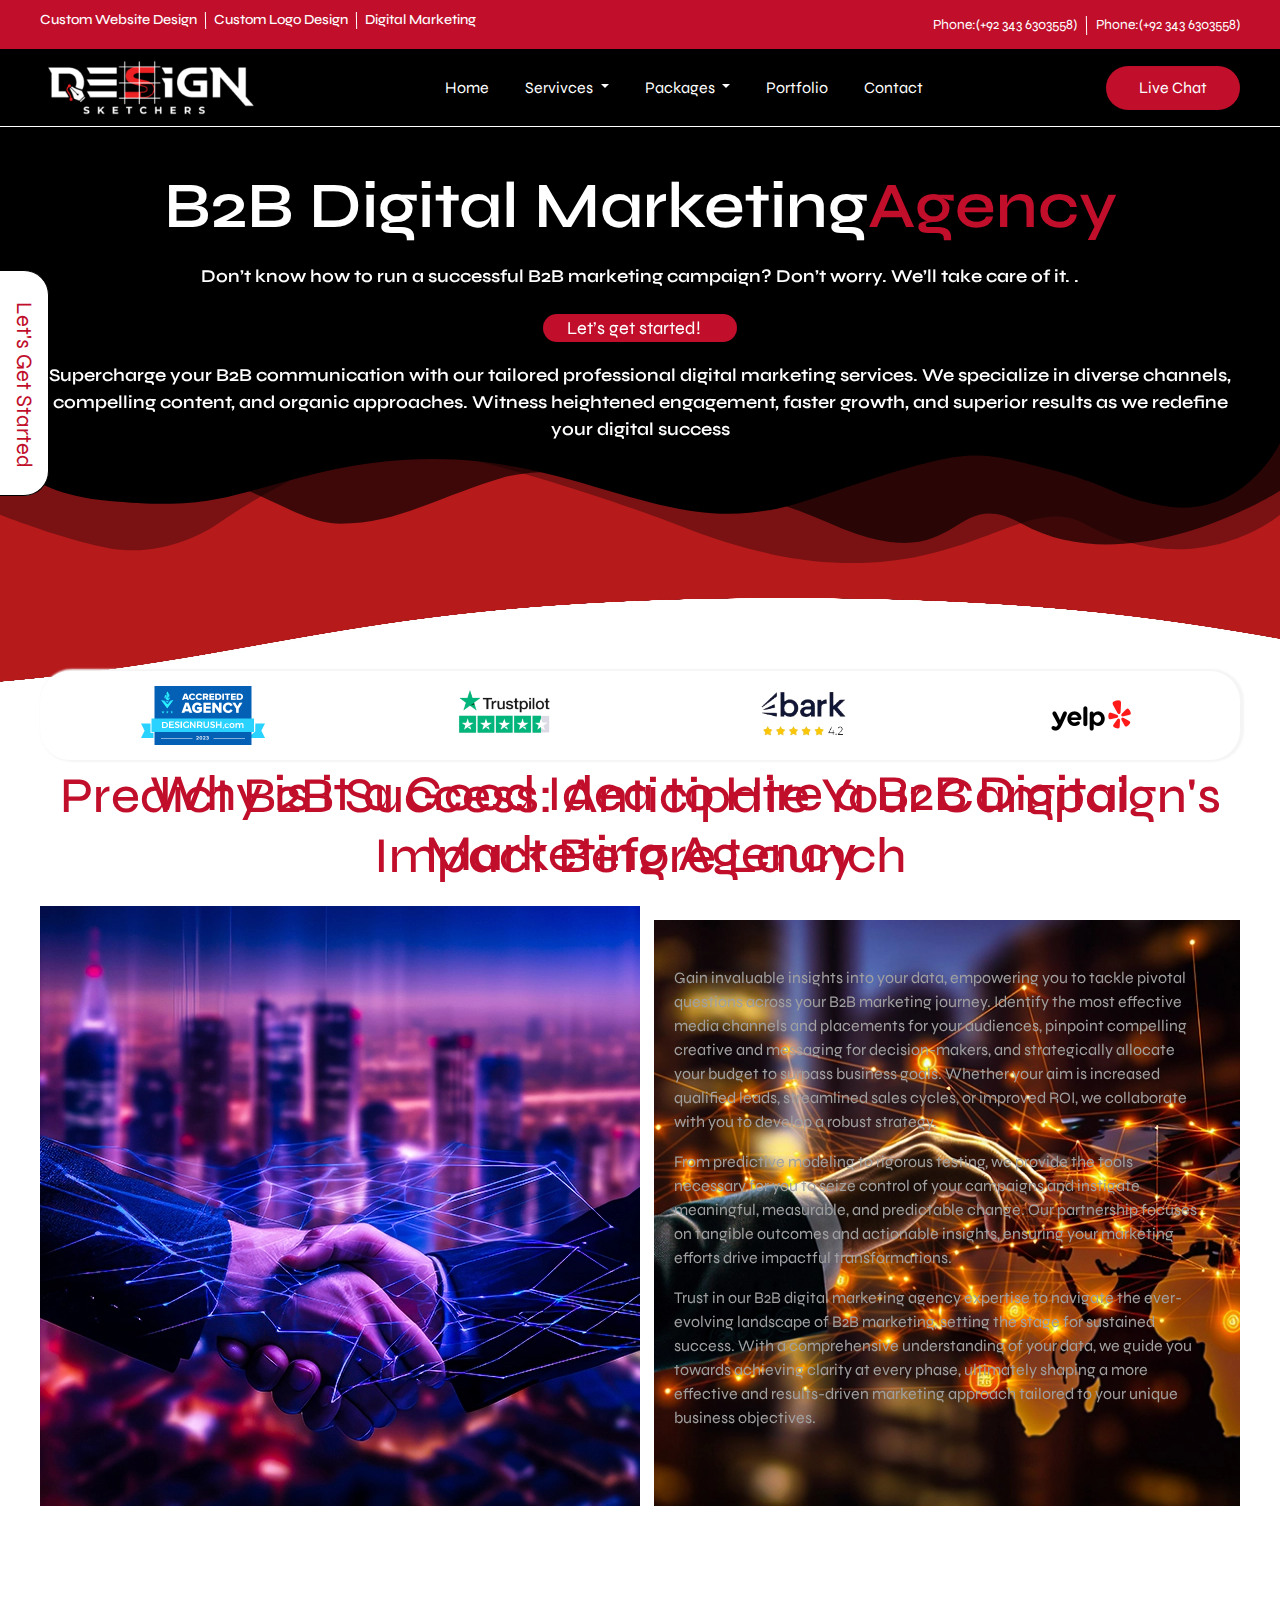
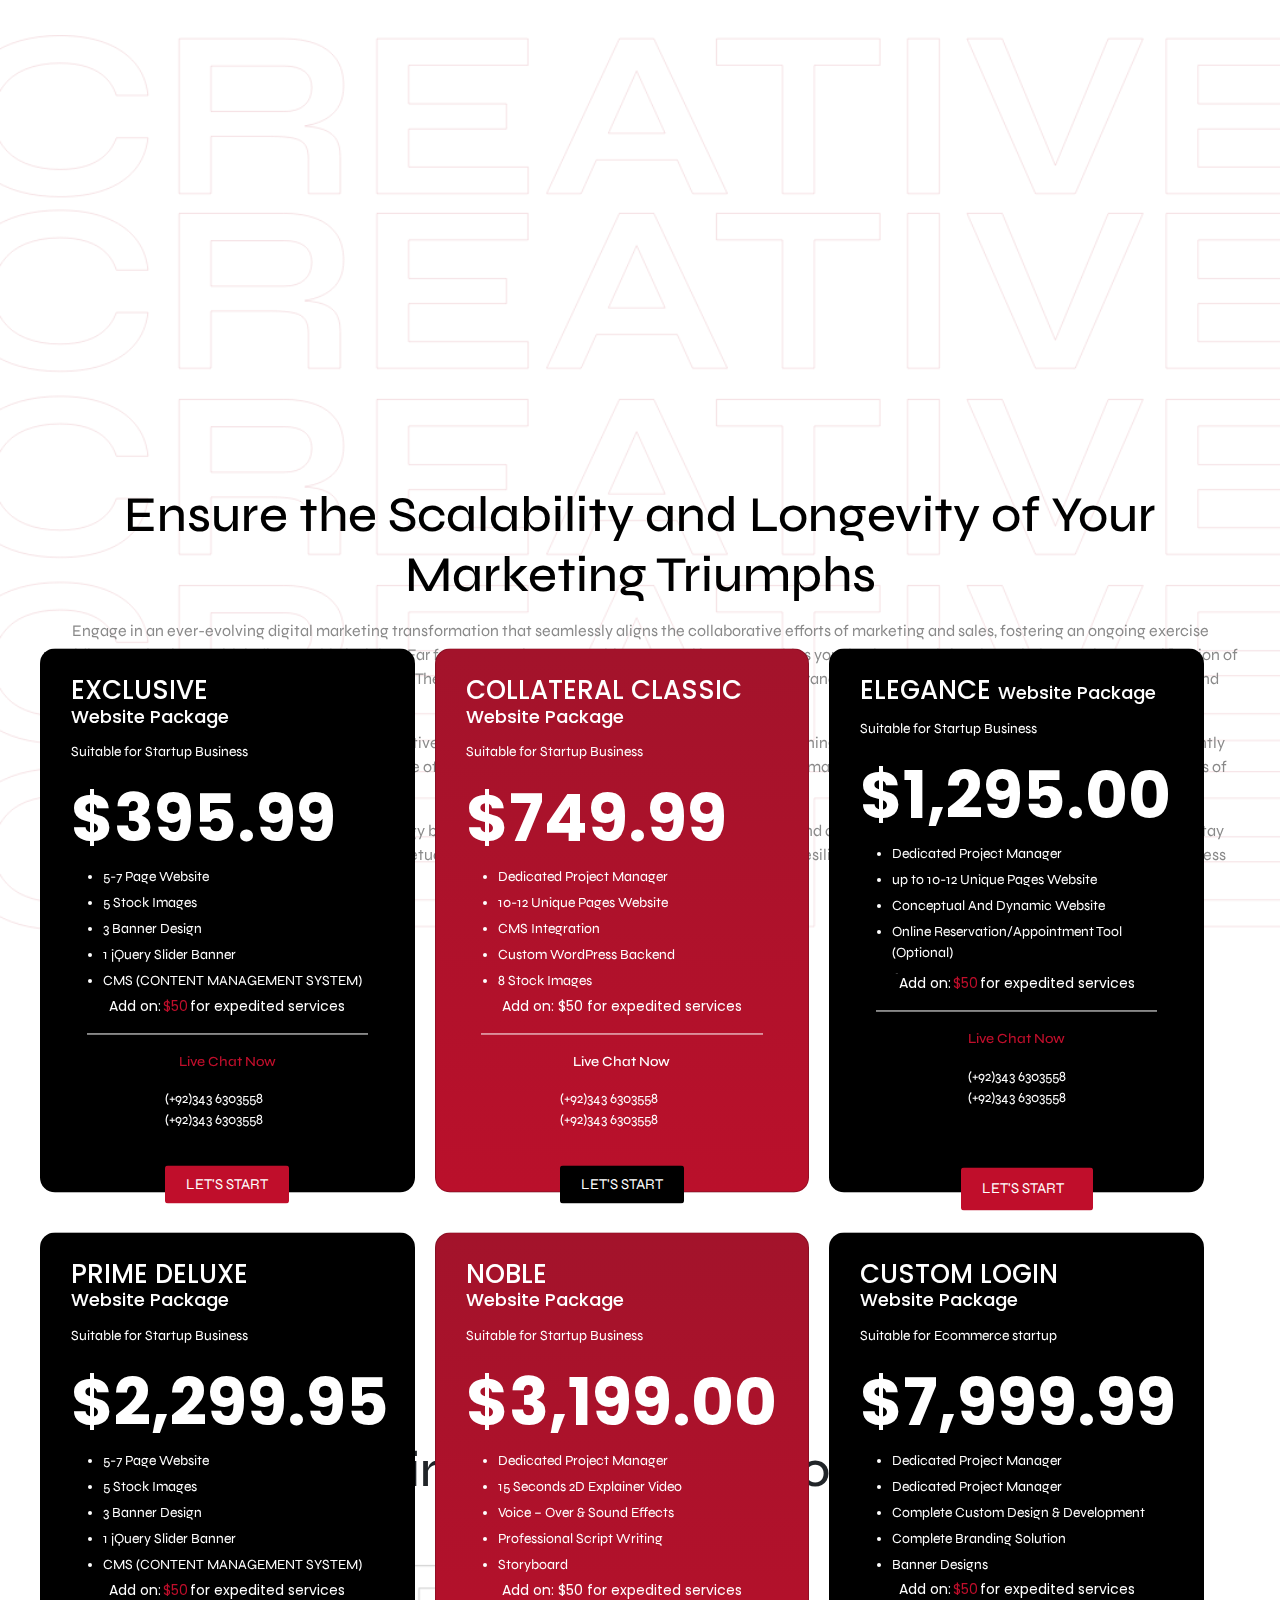
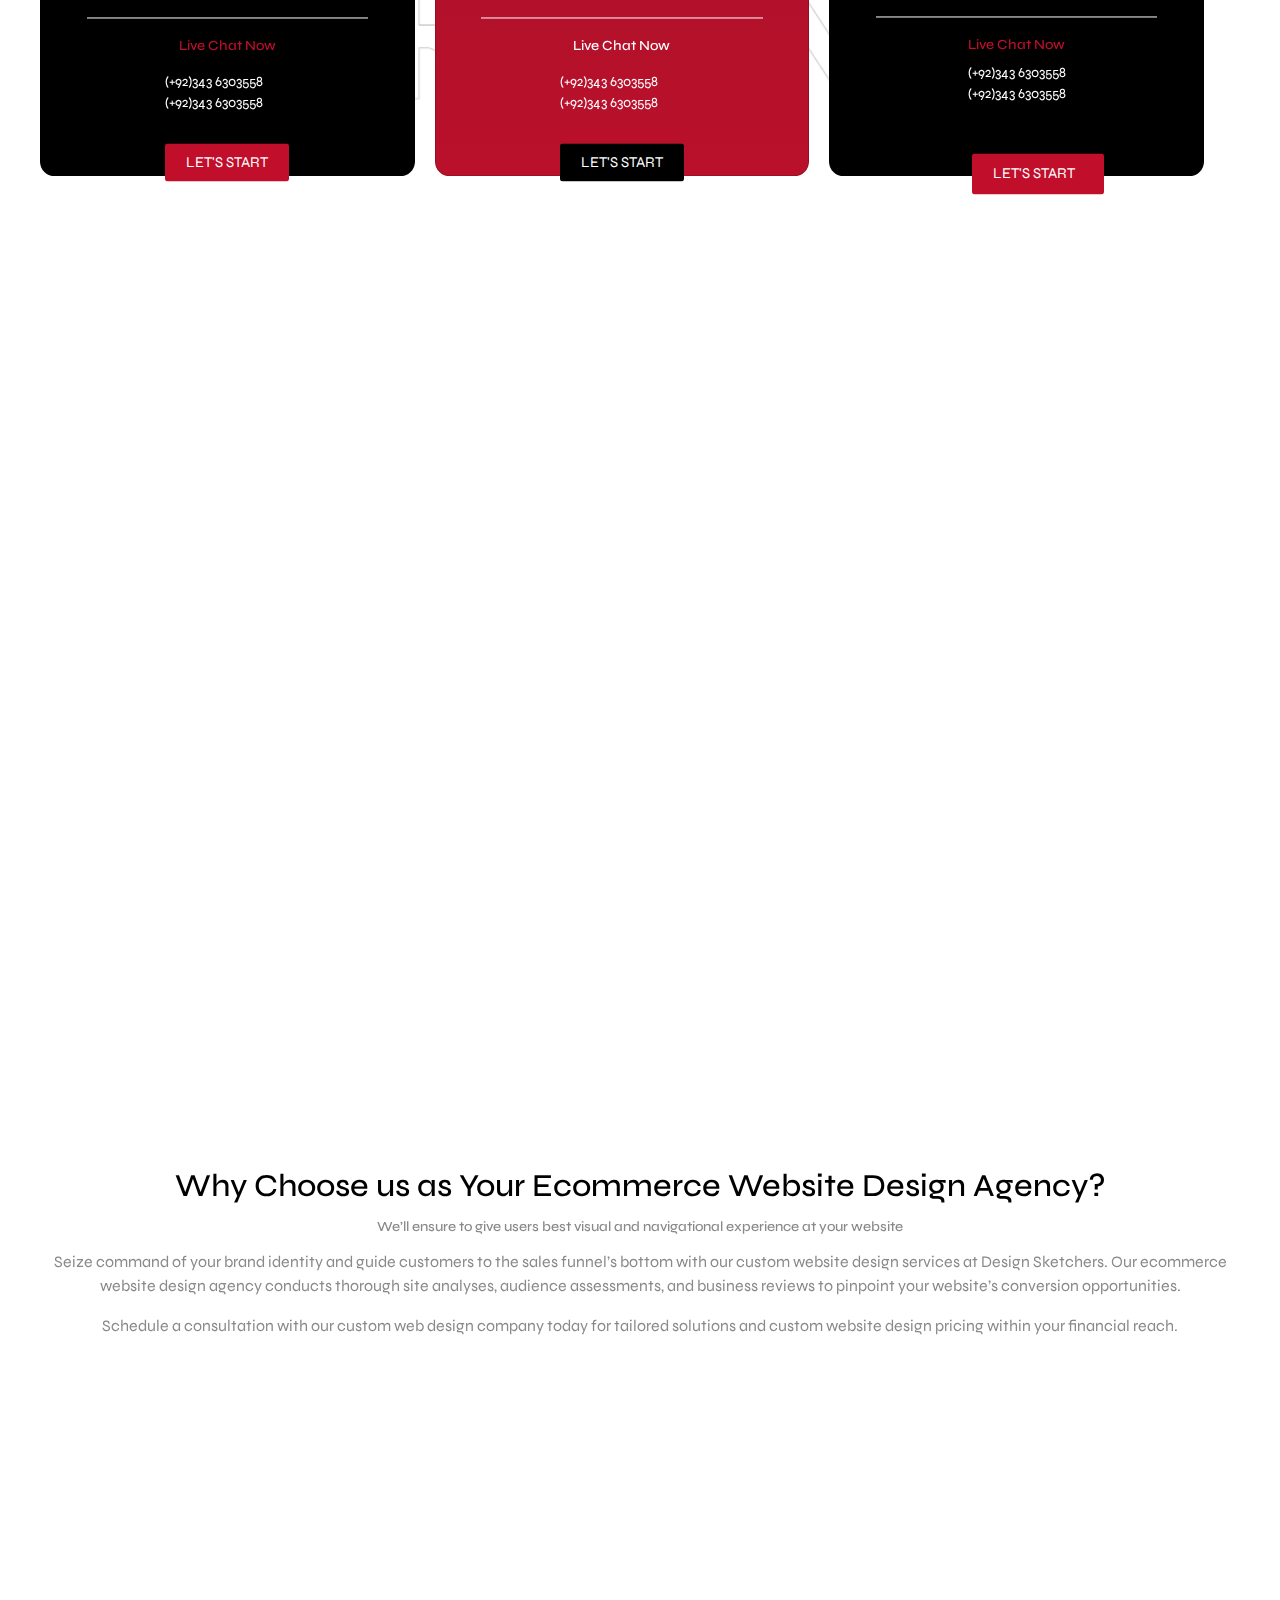
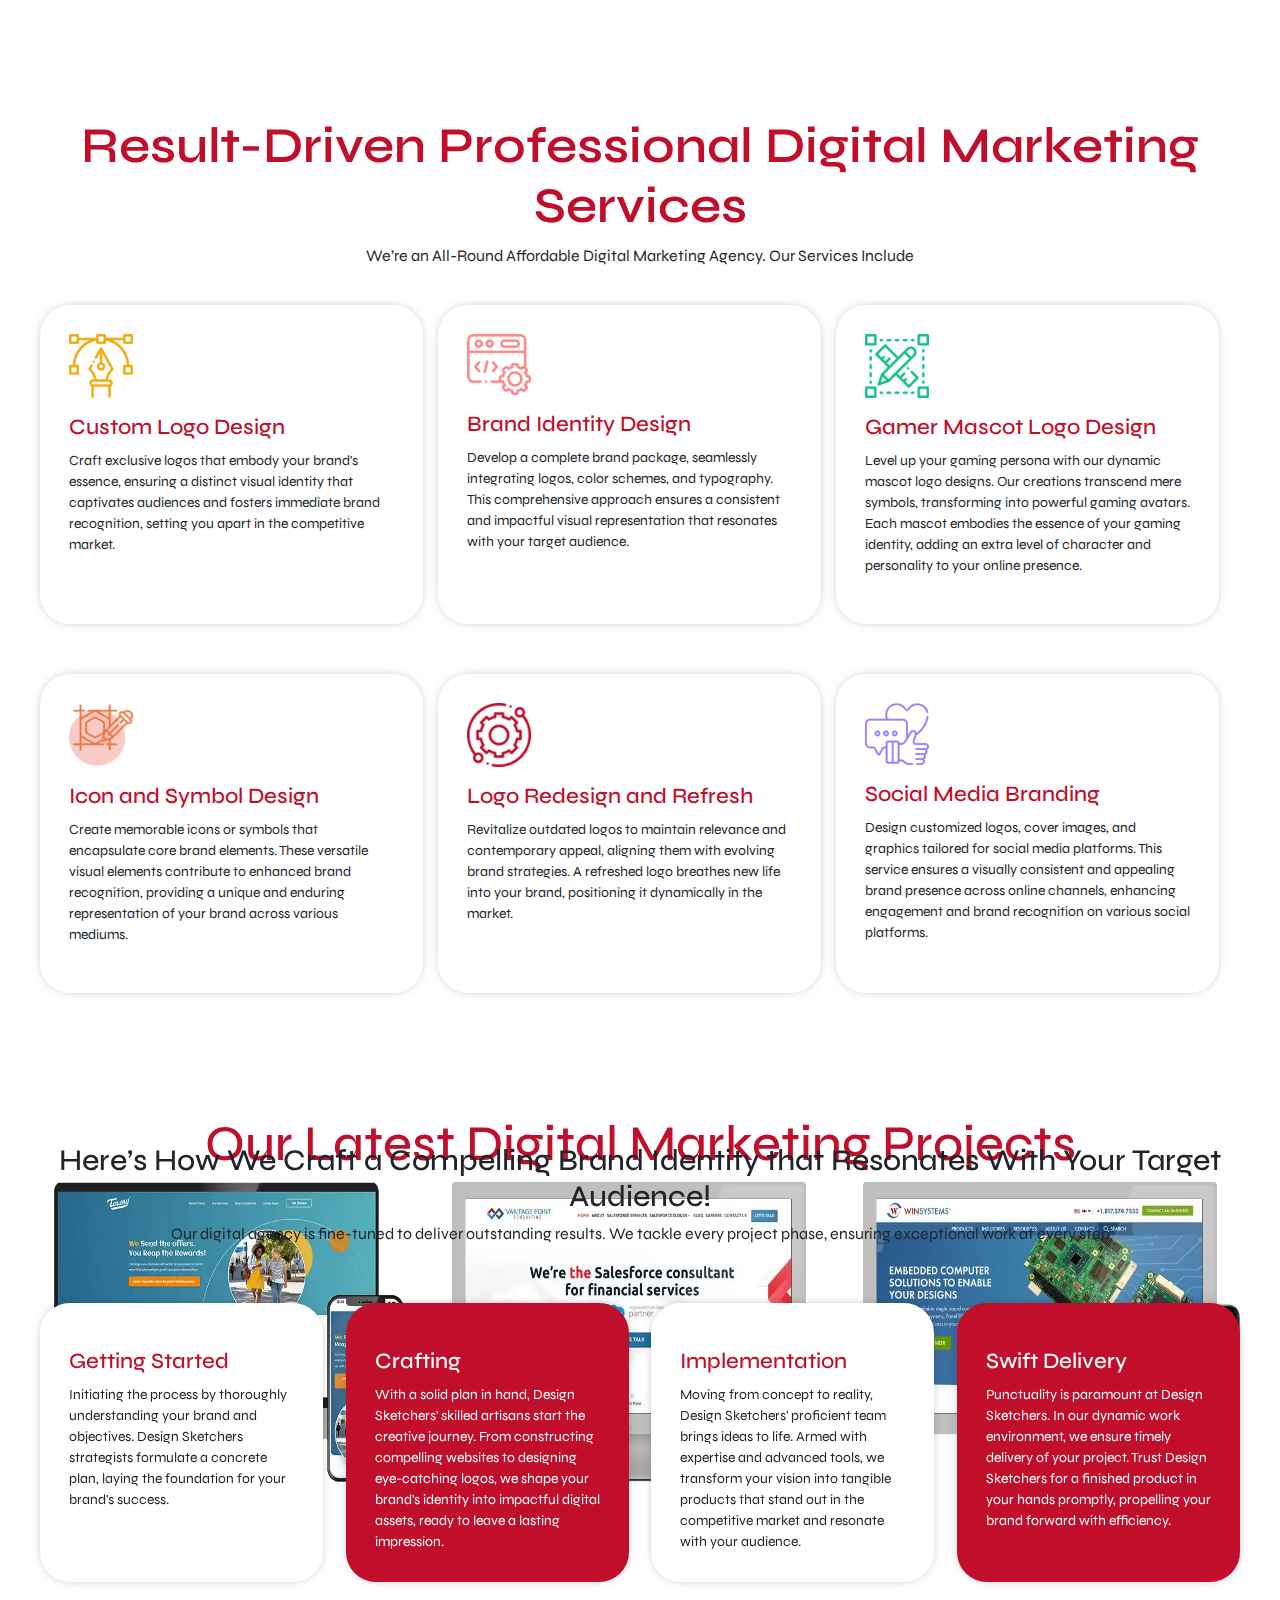
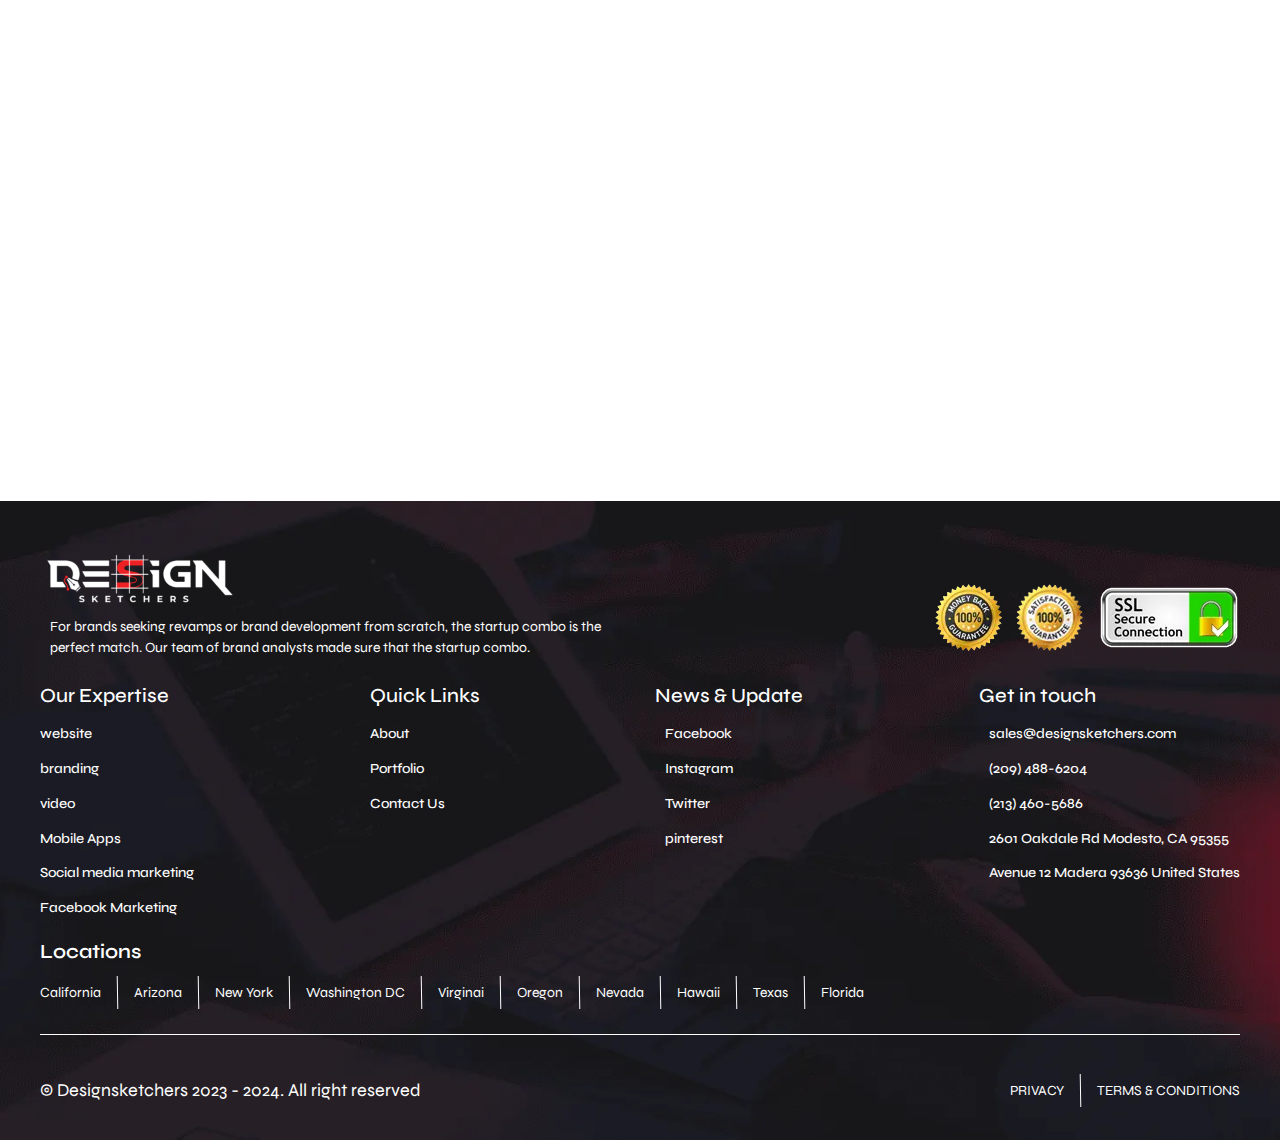
<file: digi.html>
<!doctype html>
<html lang="en">

<head>
    <meta charset="utf-8">
    <meta name="viewport" content="width=device-width, initial-scale=1">
    <title>Custom Website Design & Development Services in USA | Design Sketchers</title>
    <link rel="stylesheet" href="bootstrap.css">

    <link rel="shortcut icon" href="favicon.png" type="">
    <link rel="stylesheet" href="style.css">
    <link href="https://fonts.googleapis.com/css2?family=Syne:wght@400..800&display=swap" rel="stylesheet">
    <link rel="stylesheet" href="https://cdnjs.cloudflare.com/ajax/libs/font-awesome/6.5.1/css/all.min.css"
        integrity="sha512-DTOQO9RWCH3ppGqcWaEA1BIZOC6xxalwEsw9c2QQeAIftl+Vegovlnee1c9QX4TctnWMn13TZye+giMm8e2LwA=="
        crossorigin="anonymous" referrerpolicy="no-referrer" />
    <link
        href="https://fonts.googleapis.com/css2?family=Poppins:ital,wght@0,100;0,200;0,300;0,400;0,500;0,600;0,700;0,800;0,900;1,100;1,200;1,300;1,400;1,500;1,600;1,700;1,800;1,900&family=Syne:wght@400..800&display=swap"
        rel="stylesheet">
    <link
        href="https://fonts.googleapis.com/css2?family=Jost:ital,wght@0,100..900;1,100..900&family=Poppins:ital,wght@0,100;0,200;0,300;0,400;0,500;0,600;0,700;0,800;0,900;1,100;1,200;1,300;1,400;1,500;1,600;1,700;1,800;1,900&family=Syne:wght@400..800&display=swap"
        rel="stylesheet">
        <link rel="stylesheet" href="https://unpkg.com/aos@next/dist/aos.css" />


</head>

<body>
    <section class="bg-logo">

        <div class="main-header">
            <div class="container">
                <div class="custom-design">
                    <div class="custom-logo-section">
                        <h6 class="custom-heading">Custom Website Design</h6>
                        <div class="line"></div>
                        <h6 class="custom-heading">Custom Logo Design</h6>
                        <div class="line"></div>
                        <h6 class="custom-heading">Digital Marketing</h6>
                    </div>
                    <div class="custom-flex">
                        <div class="custom-logo">
                            <span class="phone-span">Phone:(+92 343 6303558)</span>
                            <div class="line1"></div>
                            <div class="custom-logo">
                                <span class="phone-span">Phone:(+92 343 6303558)</span>
                            </div>
                        </div>
                    </div>
                </div>
            </div>
        </div>
        </div>

        <nav class="navbar navbar-expand-lg bg-body-tertiary">
            <div class="container">
                <img class="navbar-img" src="design-skeatcher-logo-01Final-FilesBlack-01-300x83.png" alt="">
                <button id="show" class="navbar-toggler" type="button" data-bs-toggle="collapse"
                    data-bs-target="#navbarSupportedContent" aria-controls="navbarSupportedContent"
                    aria-expanded="false" aria-label="Toggle navigation">
                    <span class="navbar-toggler-icon"></span>
                </button>
                <div class="collapse navbar-collapse" id="navbarSupportedContent">
                    <ul class="navbar-nav me-auto mb-2 mb-lg-0">
                        <li class="nav-item ">
                            <a class="nav-link " aria-current="page" href="index.html">Home</a>
                        </li>
                        <li class="nav-item dropdown ">
                            <a class="nav-link dropdown-toggle " href="services.html" role="button"
                                data-bs-toggle="dropdown" aria-expanded="false">
                                Servivces
                            </a>
                            <ul class="dropdown-menu">
                                <li><a class="dropdown-item top " href="logo.html">Logo-Design</a></li>
                                <li><a class="dropdown-item " href="website.html">Website Design</a></li>
                                <li><a class="dropdown-item " href="web.html">Web Development</a></li>
                                <li><a class="dropdown-item " href="app.html">App Development</a></li>
                                <li><a class="dropdown-item " href="E.html">E-Commerce-Website</a></li>
                                <li><a class="dropdown-item " href="digi.html">Digital Marketing</a></li>
                                <li><a class="dropdown-item bottom" href="video.html">Video Editing</a></li>
                            </ul>
                        </li>
                        <li class="nav-item dropdown ">
                            <a class="nav-link dropdown-toggle " href="packages.html" role="button"
                                data-bs-toggle="dropdown" aria-expanded="false">
                                Packages
                            </a>
                            <ul class="dropdown-menu">
                                <li><a class="dropdown-item  top" href="hosting.html">Web Hosting</a></li>
                                <li><a class="dropdown-item  " href="seo.html">Seo Package</a></li>
                                <li><a class="dropdown-item  bottom" href="facebook.html">Facebook Marketing</a></li>
                              </ul>
                        </li>
                        <li class="nav-item ">
                            <a class="nav-link  " aria-current="page" href="portfolio.html">Portfolio</a>
                        </li>
                        <li class="nav-item ">
                            <a class="nav-link  " aria-current="page" href="contact.html">Contact</a>
                        </li>

                    </ul>
                    <button class="btn btn-outline-success" type="submit">Live Chat</button>
                </div>
            </div>
        </nav>
        <div class="left-flex">
            <div class="span-left-white">
                Let's Get Started
            </div>
        </div>
    </section>
    <div class="full-line"></div>

    <section class="smarter-contact">
        <div class="container" data-aos="slide-down">
            <div class="smarter-logo-section">
                <h2 class="logo-heading">
                    B2B Digital Marketing 
                    <span class="smarter-span"> Agency</span>
                </h2>
                <div class="logo-section-para">
                    <p class="logo-para">
                        Don’t know how to run a successful B2B marketing campaign? Don’t worry. We’ll take care of it.

                       
                       . </p>
                </div>
                <div class="logo-button">
                    <span class="span-logo">

                        Let’s get started!
                        <i aria-hidden="true" class="far fa-arrow-alt-circle-right"></i>
                    </span>
                </div>
                <div class="logo-section-para">
                    <p class="logo-para1">
                        Supercharge your B2B communication with our tailored professional digital marketing services. We specialize in diverse channels, compelling content, and organic approaches. Witness heightened engagement, faster growth, and superior results as we redefine your digital success </p>
                </div>

            </div>
        </div>

        <svg class="svg-left" xmlns="http://www.w3.org/2000/svg" viewBox="0 0 1000 100" preserveAspectRatio="none">
            <path class="elementor-shape-fill" opacity="0.33"
                d="M473,67.3c-203.9,88.3-263.1-34-320.3,0C66,119.1,0,59.7,0,59.7V0h1000v59.7 c0,0-62.1,26.1-94.9,29.3c-32.8,3.3-62.8-12.3-75.8-22.1C806,49.6,745.3,8.7,694.9,4.7S492.4,59,473,67.3z">
            </path>
            <path class="elementor-shape-fill" opacity="0.66"
                d="M734,67.3c-45.5,0-77.2-23.2-129.1-39.1c-28.6-8.7-150.3-10.1-254,39.1 s-91.7-34.4-149.2,0C115.7,118.3,0,39.8,0,39.8V0h1000v36.5c0,0-28.2-18.5-92.1-18.5C810.2,18.1,775.7,67.3,734,67.3z">
            </path>
            <path class="elementor-shape-fill nitro-offscreen"
                d="M766.1,28.9c-200-57.5-266,65.5-395.1,19.5C242,1.8,242,5.4,184.8,20.6C128,35.8,132.3,44.9,89.9,52.5C28.6,63.7,0,0,0,0 h1000c0,0-9.9,40.9-83.6,48.1S829.6,47,766.1,28.9z">
            </path>
        </svg>

        <img src="Mediamodifier-Design-Template.jpg" alt="" class="svg-png">


    </section>
    <section class="California-section">
        <div class="container"  data-aos="slide-down">
            <div class="badge-img-bg">
                <div class="badge-img-flex">
                    <div class="badge-img">
                        <img src="AccreditedAgencyBlue.png" alt="" class="badge-img-width1">
                    </div>
                    <div class="badge-img">
                        <img src="Image-10 (1).png" alt="" class="badge-img-width">
                    </div>
                    <div class="badge-img">
                        <img src="banner-logos-3-1.png" alt="" class="badge-img-width">
                    </div>
                    <div class="badge-img">
                        <img src="logo_desktop.png" alt="" class="badge-img-width">
                    </div>
                </div>

            </div>
            <div class="badge-heading">
                <h2 class="badge-heading1-digi">Why is it a Good Idea to Hire a B2B Digital Marketing Agency

                </h2>
            </div>
          


            <div class="badge-para-flex">
                <div class="badge-para-section">
                    <div class="badge-para">
                        <p class="badge-p">In the contemporary business dynamics, choosing a B2B digital marketing agency is a strategic move with multifaceted advantages. We offer a wealth of industry expertise and specialized skills, ensuring a deep understanding of your market and competitors. We use modern data-driven tools to keep your business ahead online, optimizing campaigns for maximum impact.

                        
                            
            



                        </p>
                    </div>
                    <div class="badge-para">
                        <p class="badge-p">     Moreover, choosing our services is cost-effective compared to managing an in-house team. With us, you access a diverse team of specialists without the overhead costs of recruitment and training. This streamlined approach enhances efficiency, letting your business focus on core strengths while we expertly handle digital complexities.




                        </p>
                    </div>
                    <div class="badge-para">
                        <p class="badge-p">                 Digital platforms require constant adaptation, and that’s our strength. Our agility in staying updated on industry trends, algorithm changes, and emerging technologies ensures your marketing strategies remain effective. Partner with us for sustained growth, letting your business navigate the online market with confidence and success.



                        </p>
                    </div>
                </div>
                <div class="badge-full-img">
                    <img src="1-2.webp" alt="" class="badge-full-width">
                </div>

            </div>


        </div>
    </section>

    <section id="creative-section">
        <div class="container"  data-aos="slide-down">
            <div class="craetive-margin">
                <div class="craetive-heading">
                    <h2 class="creative-heading1-digi">Predict B2B Success: Anticipate Your Campaign's Impact Before Launch
                    </h2>
                </div>



                <div class="creative-para-flex">
                    <div class="creative-full-img">
                        <img src="2-2.webp" alt="" class="creative-full-width">
                    </div>
                    <div class="creative-para-section">
                        <div class="creative-para">
                            <p class="creative-p">Gain invaluable insights into your data, empowering you to tackle pivotal questions across your B2B marketing journey. Identify the most effective media channels and placements for your audiences, pinpoint compelling creative and messaging for decision-makers, and strategically allocate your budget to surpass business goals. Whether your aim is increased qualified leads, streamlined sales cycles, or improved ROI, we collaborate with you to develop a robust strategy.

                          
                         

                            </p>
                        </div>
                        <div class="creative-para">
                            <p class="creative-p">      From predictive modeling to rigorous testing, we provide the tools necessary for you to seize control of your campaigns and instigate meaningful, measurable, and predictable change. Our partnership focuses on tangible outcomes and actionable insights, ensuring your marketing efforts drive impactful transformations. 





                            </p>
                        </div>
                        <div class="creative">
                            <p class="creative-p">       
                                Trust in our B2B digital marketing agency expertise to navigate the ever-evolving landscape of B2B marketing, setting the stage for sustained success. With a comprehensive understanding of your data, we guide you towards achieving clarity at every phase, ultimately shaping a more effective and results-driven marketing approach tailored to your unique business objectives.




                            </p>
                        </div>
                       
                    </div>


                </div>
            </div>
        </div>
    </section>

    <section class="brand-section">
        <div class="container"  data-aos="slide-down">
            <div class="brand-margin">
                <h2 class="brand-heading-digi">Ensure the Scalability and Longevity of Your Marketing Triumphs</h2>
                <div class="brand-para-section">
                    <p class="brand-para-digi">Engage in an ever-evolving digital marketing transformation that seamlessly aligns the collaborative efforts of marketing and sales, fostering an ongoing exercise providing your business with indispensable insights. Far from a one-time event, this perpetual journey enables your business to thrive through the continuous unification of marketing and sales efforts towards a shared goal. The strategic alignment that emerges empowers your brand to drive demand, cultivate high-quality B2B leads, and fortify sales enablement.  </p>
                </div>
                <p class="brand-para-digi">As a result, your business evolves into a more proactive, efficient, and effective entity, systematically shortening sales cycles, expanding market share, and consistently generating predictable revenue. The ongoing nature of this transformative process ensures your business remains agile and responsive to the ever-shifting dynamics of the market. .</p>


                
                <div class="brand-para-section">
                    <p class="brand-para-digi">Adopt a future where your digital marketing strategy becomes a continuous evolution, positioning your brand as a formidable force in the competitive landscape. Stay ahead, stay connected, and stay profitable by perpetually adapting and refining your approach, creating a resilient and thriving presence in the ever-changing business landscape.
                    </p>
                </div>
            </div>
        </div>
        </div>
        </div>
    </section>

    <section class="pricing-section">
        <div class="container"  data-aos="slide-down">
            <h2 class="pricing-heading">Pricing Plans That Work
                For You!</h2>
        </div>
    </section>
    <section class="website-pricing">
        <div class="container"  data-aos="slide-down">
            <div id="London" class="tabcontent tabcont">
                <div>
                    <div class="row">
                        <div class="col">
                            <div class="card">
                                <div class="website-pricing-card ">
                                    <h4 class="Package-heading">EXCLUSIVE <br> <span class="package-span"> Website
                                            Package</span></h4>

                                    <div class="bussiness-heading">Suitable for Startup Business</div>


                                    <h1 class="price">$395.99</h1>

                                </div>
                                <div class="para-scroll">
                                    <ul class="list">
                                        <li class="li-item">5-7 Page Website</li>
                                        <li class="li-item">5 Stock Images</li>
                                        <li class="li-item">3 Banner Design</li>
                                        <li class="li-item">1 jQuery Slider Banner</li>
                                        <li class="li-item">CMS (CONTENT MANAGEMENT SYSTEM)</li>
                                        <li class="li-item">FREE Google Friendly Sitemap</li>
                                        <li class="li-item">48 To 72 Hours TAT – Design</li>
                                        <li class="li-item">Complete Deployment 3 Weeks</li>
                                        <li class="li-item">100% Unique Design Assurance</li>
                                        <li class="li-item">Complete Ownership Rights</li>

                                    </ul>
                                </div>

                                <div class="expactied">
                                    <p class="expactied-para">Add on: <span class="expactied-price"> $50 </span>for
                                        expedited services</p>
                                </div>
                                <div class="row-line"></div>
                                <h6 class="live-chat">live chat now</h6>
                                <div class="card-number-flex">
                                    <div class="card-number">
                                        <span class="span-card-number">(+92)343 6303558</span>
                                    </div>
                                    <div class="card-number">
                                        <span class="span-card-number">(+92)343 6303558</span>
                                    </div>
                                    <span class="card-number-btn">
                                        let's Start
                                    </span>
                                </div>

                            </div>
                            <div class="card gradient-color">
                                <div class="website-pricing-card ">
                                    <h4 class="Package-heading-line">COLLATERAL CLASSIC <span class="package-span">
                                            Website Package</span>
                                    </h4>

                                    <div class="bussiness-heading">Suitable for Startup Business</div>


                                    <h1 class="price">$749.99</h1>

                                </div>
                                <div class="para-scroll">
                                    <ul class="list2">
                                        <li class="li-item">Dedicated Project Manager</li>
                                        <li class="li-item">10-12 Unique Pages Website</li>
                                        <li class="li-item">CMS Integration</li>
                                        <li class="li-item">Custom WordPress Backend</li>
                                        <li class="li-item">8 Stock Images</li>
                                        <li class="li-item">5 Banner Designs</li>
                                        <li class="li-item">1 jQuery Slider Banner</li>
                                        <li class="li-item">Mobile Responsive</li>
                                        <li class="li-item">Social Media Integration</li>
                                        <li class="li-item">48 To 72 Hours TAT – Design</li>
                                        <li class="li-item">Complete Deployment 4 Weeks</li>
                                        <li class="li-item">100% Unique Design Assurance</li>
                                        <li class="li-item">Complete Ownership Rights </li>
                                    </ul>
                                </div>
                                <div class="expactied">
                                    <p class="expactied-para">Add on: $50 for expedited services</p>
                                </div>
                                <div class="row-line"></div>
                                <h6 class="live-chat2">live chat now</h6>
                                <div class="card-number-flex">
                                    <div class="card-number">
                                        <span class="span-card-number">(+92)343 6303558</span>
                                    </div>
                                    <div class="card-number">
                                        <span class="span-card-number">(+92)343 6303558</span>
                                    </div>
                                    <span class="card-number-btn2">
                                        let's Start
                                    </span>
                                </div>


                            </div>
                            <div class="card">
                                <div class="website-pricing-card ">
                                    <h4 class="Package-heading">ELEGANCE <span class="package-span"> Website
                                            Package</span></h4>

                                    <div class="bussiness-heading">Suitable for Startup Business</div>


                                    <h1 class="price">$1,295.00</h1>

                                </div>
                                <div class="para-scroll">
                                    <ul class="list3">
                                        <li class="li-item">Dedicated Project Manager</li>
                                        <li class="li-item">up to 10-12 Unique Pages Website</li>
                                        <li class="li-item">Conceptual And Dynamic Website</li>
                                        <li class="li-item">Online Reservation/Appointment Tool (Optional)</li>
                                        <li class="li-item">Custom Forms</li>
                                        <li class="li-item">Lead Capturing Forms (Optional)</li>
                                        <li class="li-item">Striking Hover Effects
                                        </li>
                                        <li class="li-item">Newsletter Subscription (Optional)</li>
                                        <li class="li-item">News Feed Integration</li>
                                        <li class="li-item">Social Media Integration
                                        </li>
                                        <li class="li-item">Search Engine Submission
                                        </li>
                                        <li class="li-item">Mobile Responsive
                                        </li>
                                        <li class="li-item">8 Stock photos</li>
                                        <li class="li-item">5 Banner Designs</li>
                                        <li class="li-item">1 jQuery Slider Banner</li>
                                        <li class="li-item">48 To 72 Hours TAT – Design</li>
                                        <li class="li-item">Complete Deployment 4 Weeks</li>
                                        <li class="li-item">100% Unique Design Assurance</li>
                                        <li class="li-item">Complete Ownership Rights </li>
                                    </ul>
                                </div>
                                <div class="expactied">
                                    <p class="expactied-para">Add on: <span class="expactied-price">$50</span> for
                                        expedited services</p>
                                </div>
                                <div class="row-line"></div>
                                <h6 class="live-chat">live chat now</h6>
                                <div class="card-number-flex">
                                    <div class="card-number">
                                        <span class="span-card-number">(+92)343 6303558</span>
                                    </div>
                                    <div class="card-number">
                                        <span class="span-card-number">(+92)343 6303558</span>
                                    </div>
                                </div>
                                <span class="card-number-btn3">
                                    let's Start
                                </span>
                            </div>
                        </div>

                    </div>
                    <div class="row ">
                        <div class="col">
                            <div class="card">
                                <div class="website-pricing-card ">
                                    <h4 class="Package-heading">PRIME DELUXE <br><span class="package-span"> Website
                                            Package</span></h4>

                                    <div class="bussiness-heading">Suitable for Startup Business</div>


                                    <h1 class="price">$2,299.95</h1>

                                </div>
                                <div class="para-scroll">
                                    <ul class="list4">
                                        <li class="li-item">5-7 Page Website</li>
                                        <li class="li-item">5 Stock Images</li>
                                        <li class="li-item">3 Banner Design</li>
                                        <li class="li-item">1 jQuery Slider Banner</li>
                                        <li class="li-item">CMS (CONTENT MANAGEMENT SYSTEM)</li>
                                        <li class="li-item">FREE Google Friendly Sitemap</li>
                                        <li class="li-item">48 To 72 Hours TAT – Design</li>
                                        <li class="li-item">Complete Deployment 3 Weeks</li>
                                        <li class="li-item">100% Unique Design Assurance</li>
                                        <li class="li-item">Complete Ownership Rights</li>

                                    </ul>
                                </div>

                                <div class="expactied">
                                    <p class="expactied-para">Add on: <span class="expactied-price"> $50 </span>for
                                        expedited services</p>
                                </div>
                                <div class="row-line"></div>
                                <h6 class="live-chat">live chat now</h6>
                                <div class="card-number-flex">
                                    <div class="card-number">
                                        <span class="span-card-number">(+92)343 6303558</span>
                                    </div>
                                    <div class="card-number">
                                        <span class="span-card-number">(+92)343 6303558</span>
                                    </div>
                                    <span class="card-number-btn4">
                                        let's Start
                                    </span>
                                </div>

                            </div>
                            <div class="card gradient-color">
                                <div class="website-pricing-card ">
                                    <h4 class="Package-heading-line">NOBLE <br><span class="package-span"> Website
                                            Package</span>
                                    </h4>

                                    <div class="bussiness-heading">Suitable for Startup Business</div>


                                    <h1 class="price">$3,199.00</h1>

                                </div>
                                <div class="para-scroll">
                                    <ul class="list5">
                                        <li class="li-item">Dedicated Project Manager</li>
                                        <li class="li-item">15 Seconds 2D Explainer Video</li>
                                        <li class="li-item"> Voice – Over & Sound Effects</li>
                                        <li class="li-item"> Professional Script Writing</li>
                                        <li class="li-item"> Storyboard</li>
                                        <li class="li-item"> SEO Meta Tags</li>
                                        <li class="li-item"> Unlimited Pages Website</li>
                                        <li class="li-item"> Custom Made, Interactive, Dynamic & High End Design</li>
                                        <li class="li-item"> Custom WP (Or) Custom PHP Development</li>
                                        <li class="li-item"> 1 jQuery Slider Banner</li>
                                        <li class="li-item"> Up To 10 Custom Made Banner Designs</li>
                                        <li class="li-item"> 10 Stock Images</li>
                                        <li class="li-item"> Unlimited Revisions</li>
                                        <li class="li-item"> Unlimited Revisions</li>
                                        <li class="li-item"> Special Hover Effects</li>
                                        <li class="li-item"> Content Management System (CMS)</li>
                                        <li class="li-item"> Online Appointment/Scheduling/Online Ordering Integration
                                            (Optional)</li>
                                        <li class="li-item"> Online Payment Integration (Optional)</li>
                                        <li class="li-item"> Multi Lingual (Optional)</li>
                                        <li class="li-item"> Custom Dynamic Forms (Optional)</li>
                                        <li class="li-item"> Signup Area (For Newsletters, Offers Etc.)</li>
                                        <li class="li-item"> Search Bar</li>
                                        <li class="li-item"> Live Feeds Of Social Networks Integration (Optional)</li>
                                        <li class="li-item"> Mobile Responsive</li>
                                        <li class="li-item"> FREE 5 Years Domain Name</li>
                                        <li class="li-item"> Free Google Friendly Sitemap</li>
                                        <li class="li-item"> Search Engine Submission</li>
                                        <li class="li-item"> Industry Specified Team Of Expert Designers And Developers
                                        </li>
                                        <li class="li-item"> Complete Deployment</li>
                                        <li class="li-item"> Dedicated Accounts Manager</li>
                                        <li class="li-item"> 100% Unique Design Assurance</li>
                                        <li class="li-item"> Complete Ownership Rights</li>
                                    </ul>
                                </div>
                                <div class="expactied">
                                    <p class="expactied-para">Add on: $50 for expedited services</p>
                                </div>
                                <div class="row-line"></div>
                                <h6 class="live-chat2">live chat now</h6>
                                <div class="card-number-flex">
                                    <div class="card-number">
                                        <span class="span-card-number">(+92)343 6303558</span>
                                    </div>
                                    <div class="card-number">
                                        <span class="span-card-number">(+92)343 6303558</span>
                                    </div>
                                    <span class="card-number-btn5">
                                        let's Start
                                    </span>
                                </div>


                            </div>
                            <div class="card ">
                                <div class="website-pricing-card ">
                                    <h4 class="Package-heading">CUSTOM LOGIN <br><span class="package-span"> Website
                                            Package</span></h4>

                                    <div class="bussiness-heading">Suitable for Ecommerce startup</div>


                                    <h1 class="price">$7,999.99</h1>

                                </div>
                                <div class="para-scroll">
                                    <ul class="list6">
                                        <li class="li-item">Dedicated Project Manager</li>
                                        <li class="li-item">Dedicated Project Manager</li>
                                        <li class="li-item">Complete Custom Design & Development</li>
                                        <li class="li-item">Complete Branding Solution</li>
                                        <li class="li-item">Banner Designs</li>
                                        <li class="li-item">Unique Logo Designs</li>
                                        <li class="li-item">Unlimited Revisions</li>
                                        <li class="li-item">Custom Portal
                                        </li>
                                        <li class="li-item">Unique, User Friendly, Interactive, Dynamic Layout</li>
                                        <li class="li-item">High End UI Design</li>
                                        <li class="li-item">jQuery Slider</li>
                                        <li class="li-item"> Special Hover Effects</li>
                                        <li class="li-item"> 20 Stock Images</li>
                                        <li class="li-item"> Client/User Dashboard Area</li>
                                        <li class="li-item"> Custom PHP Development</li>
                                        <li class="li-item"> Content Management System (Custom)</li>
                                        <li class="li-item"> Online Appointment</li>
                                        <li class="li-item"> Scheduling Integration</li>
                                        <li class="li-item"> Online Ordering Tool</li>
                                        <li class="li-item"> Online Payment Integration</li>
                                        <li class="li-item"> Multi Lingual</li>
                                        <li class="li-item"> Sales Reports</li>
                                        <li class="li-item"> Trend Analytics</li>
                                        <li class="li-item"> Forecasting</li>
                                        <li class="li-item"> Territory Management</li>
                                        <li class="li-item"> Account Management</li>
                                        <li class="li-item"> Event Integration</li>
                                        <li class="li-item"> Advanced Data Security</li>
                                        <li class="li-item"> Custom Dynamic Forms</li>
                                        <li class="li-item"> User Signup Area</li>
                                        <li class="li-item"> User Login Area</li>
                                        <li class="li-item"> User Dashboard Area</li>
                                        <li class="li-item"> Complete Database Creation</li>
                                        <li class="li-item"> Signup Automated Email Authentication</li>
                                        <li class="li-item"> Web Traffic Analytics Integration</li>
                                        <li class="li-item"> 3rd Party API Integrations</li>
                                        <li class="li-item"> Signup Area (For Newsletters, Offers Etc.)</li>
                                        <li class="li-item"> Search Bar For Easy Search</li>
                                        <li class="li-item"> Live Feeds Of Social Networks</li>
                                        <li class="li-item"> Search Engine Submission</li>
                                        <li class="li-item"> Module-Wise Architecture</li>
                                        <li class="li-item"> Extensive Admin Panel</li>
                                        <li class="li-item"> 1 Year Domain</li>
                                        <li class="li-item"> 1 Year Dedicated Hosting Server</li>
                                        <li class="li-item"> Dedicated Designers And Developers</li>
                                        <li class="li-item"> Complete Deployment</li>
                                        <li class="li-item"> 100% Unique Design Assurance</li>
                                        <li class="li-item"> Complete Ownership Rights</li>

                                    </ul>
                                </div>
                                <div class="expactied">
                                    <p class="expactied-para">Add on: <span class="expactied-price">$50</span> for
                                        expedited services</p>
                                </div>
                                <div class="row-line"></div>
                                <h6 class="live-chat">live chat now</h6>
                                <div class="card-number-flex">
                                    <div class="card-number">
                                        <span class="span-card-number">(+92)343 6303558</span>
                                    </div>
                                    <div class="card-number">
                                        <span class="span-card-number">(+92)343 6303558</span>
                                    </div>
                                </div>
                                <span class="card-number-btn6">
                                    let's Start
                                </span>
                            </div>
                        </div>


                    </div>
                </div>
            </div>
        </div>
    </section>

    <section class="brand-section">
        <div class="container"  data-aos="slide-down">
            <div class="brand-margin">
                <h2 class="solution-heading1">Why Choose us as Your Ecommerce Website Design Agency?</h2>
                <h2 class="solution-heading2">We’ll ensure to give users best visual and navigational experience at your
                    website </h2>
                <div class="brand-para-section">
                    <p class="solution-para">Seize command of your brand identity and guide customers to the sales
                        funnel’s bottom with our custom website design services at Design Sketchers. Our ecommerce
                        website design agency conducts thorough site analyses, audience assessments, and business
                        reviews to pinpoint your website’s conversion opportunities. </p>
                </div>
                <p class="solution-para">Schedule a consultation with our custom web design company today for tailored
                    solutions and custom website design pricing within your financial reach.</p>

                </p>


            </div>
        </div>
    </section>

    <section class="logo-design-card">
        <div class="container">
            <div class="logo-design-heading-section">
                <h2 class="logo-design-heading1-digi">
                    Result-Driven Professional Digital Marketing Services                </h2>
                <div class="logo-design-para-section">
                    <p class="logo-design-para">
                        We’re an All-Round Affordable Digital Marketing Agency. Our Services Include                    </p>
                </div>


                <div class="logo-design-card-flex">
                    <div class="logo-design-card">
                        <div class="logo-design-information-card">
                            <div class="logo-design-talking">
                                <div class="logo-design-img">
                                    <img src="icon-design.webp" alt="" class="logo-img-width">
                                </div>
                                <h2 class="custom-heading-first">
                                    Custom Logo Design
                                </h2>
                                <p class="custom-talking-para">
                                    Craft exclusive logos that embody your brand's essence, ensuring a distinct visual
                                    identity that captivates audiences and fosters immediate brand recognition, setting
                                    you apart in the competitive market.
                                </p>

                            </div>
                        </div>
                    </div>

                    <div class="logo-design-card">
                        <div class="logo-design-information-card">
                            <div class="logo-design-talking">
                                <div class="logo-design-img">
                                    <img src="icon-development.webp" alt="" class="logo-img-width">
                                </div>
                                <h2 class="custom-heading-first">
                                    Brand Identity Design
                                </h2>
                                <p class="custom-talking-para">
                                    Develop a complete brand package, seamlessly integrating logos, color schemes, and
                                    typography. This comprehensive approach ensures a consistent and impactful visual
                                    representation that resonates with your target audience.
                                </p>

                            </div>
                        </div>
                    </div>

                    <div class="logo-design-card">
                        <div class="logo-design-information-card">
                            <div class="logo-design-talking">
                                <div class="logo-design-img">
                                    <img src="icon-plan.webp" alt="" class="logo-img-width">
                                </div>
                                <h2 class="custom-heading-first">
                                    Gamer Mascot Logo Design
                                </h2>
                                <p class="custom-talking-para">
                                    Level up your gaming persona with our dynamic mascot logo designs. Our creations
                                    transcend mere symbols, transforming into powerful gaming avatars. Each mascot
                                    embodies the essence of your gaming identity, adding an extra level of character and
                                    personality to your online presence.
                                </p>

                            </div>
                        </div>
                    </div>
                </div>

                <div class="logo-design-card-flex">
                    <div class="logo-design-card">
                        <div class="logo-design-information-card">
                            <div class="logo-design-talking">
                                <div class="logo-design-img">
                                    <img src="custom-logo-design-150x150.png" alt="" class="logo-img-width">
                                </div>
                                <h2 class="custom-heading-first">
                                    Icon and Symbol Design
                                </h2>
                                <p class="custom-talking-para">
                                    Create memorable icons or symbols that encapsulate core brand elements. These
                                    versatile visual elements contribute to enhanced brand recognition, providing a
                                    unique and enduring representation of your brand across various mediums.


                                </p>

                            </div>
                        </div>
                    </div>

                    <div class="logo-design-card">
                        <div class="logo-design-information-card">
                            <div class="logo-design-talking">
                                <div class="logo-design-img">
                                    <img src="conversionrate-optimzation-1-150x150.png" alt="" class="logo-img-width">
                                </div>
                                <h2 class="custom-heading-first">
                                    Logo Redesign and Refresh
                                </h2>
                                <p class="custom-talking-para">
                                    Revitalize outdated logos to maintain relevance and contemporary appeal, aligning
                                    them with evolving brand strategies. A refreshed logo breathes new life into your
                                    brand, positioning it dynamically in the market.
                                </p>

                            </div>
                        </div>
                    </div>

                    <div class="logo-design-card">
                        <div class="logo-design-information-card">
                            <div class="logo-design-talking">
                                <div class="logo-design-img">
                                    <img src="icon-feedback.webp" alt="" class="logo-img-width">
                                </div>
                                <h2 class="custom-heading-first">
                                    Social Media Branding
                                </h2>
                                <p class="custom-talking-para">
                                    Design customized logos, cover images, and graphics tailored for social media
                                    platforms. This service ensures a visually consistent and appealing brand presence
                                    across online channels, enhancing engagement and brand recognition on various social
                                    platforms.
                                </p>

                            </div>
                        </div>
                    </div>
                </div>
            </div>
        </div>
    </section>



    <section class="custom-project">
        <div class="container">
            <h2 class="project-heading">Our Latest Digital Marketing Projects</h2>
            <div class="project-img-section-flex">
                <div class="project-img-section">
                    <img src="Towny-Device-Demo-1.webp" alt="" class="project-width">
                </div>
                <div class="project-img-section">
                    <img src="VantagePointConsulting.webp" alt="" class="project-width">
                </div>
                <div class="project-img-section">
                    <img src="Winsystems.webp" alt="" class="project-width">
                </div>
            </div>
        </div>
    </section>

    <section class="audience-section">
        <div class="container"  data-aos="slide-down">
            <div class="audience-design-heading-section">
                <h2 class="audience-design-heading1">
                    Here’s How We Craft a Compelling Brand Identity that Resonates With Your Target Audience!
                </h2>
                <div class="audience-design-para-section">
                    <p class="audience-design-para">
                        Our digital agency is fine-tuned to deliver outstanding results. We tackle every project phase,
                        ensuring exceptional work at every step
                    </p>
                </div>
                <div class="audience-card-flex">
                    <div class="audience-design-card">
                        <div class="audience-design-information-card">
                            <div class="audience-design-talking">
                                <h2 class="audience-heading-first">
                                    Getting Started
                                </h2>
                                <p class="audience-talking-para">
                                    Initiating the process by thoroughly understanding your brand and objectives. Design
                                    Sketchers strategists formulate a concrete plan, laying the foundation for your
                                    brand's
                                    success.
                                </p>

                            </div>
                        </div>
                    </div>
                    <div class="audience-design-card">
                        <div class="audience-design-information-card">
                            <div class="audience-design-talking2">
                                <h2 class="audience-heading-first2">
                                    Crafting
                                </h2>
                                <p class="audience-talking-para2">
                                    With a solid plan in hand, Design Sketchers' skilled artisans start the creative
                                    journey. From constructing compelling websites to designing eye-catching logos, we
                                    shape your brand's identity into impactful digital assets, ready to leave a lasting
                                    impression.
                                </p>

                            </div>
                        </div>
                    </div>

                    <div class="audience-design-card">
                        <div class="audience-design-information-card">
                            <div class="audience-design-talking">
                                <h2 class="audience-heading-first">
                                    Implementation
                                </h2>
                                <p class="audience-talking-para">
                                    Moving from concept to reality, Design Sketchers' proficient team brings ideas to
                                    life. Armed with expertise and advanced tools, we transform your vision into
                                    tangible products that stand out in the competitive market and resonate with your
                                    audience.

                                </p>

                            </div>
                        </div>
                    </div>
                    <div class="audience-design-card">
                        <div class="audience-design-information-card">
                            <div class="audience-design-talking2">
                                <h2 class="audience-heading-first2">
                                    Swift Delivery
                                </h2>
                                <p class="audience-talking-para2">
                                    Punctuality is paramount at Design Sketchers. In our dynamic work environment, we
                                    ensure timely delivery of your project. Trust Design Sketchers for a finished
                                    product in your hands promptly, propelling your brand forward with efficiency.
                                </p>

                            </div>
                        </div>
                    </div>


                </div>
            </div>
        </div>
    </section>
    <section class="footer-section-logo">
        <div class="container">
            <div class="footer-logo-flex">
                <div class="footer-logo-img">
                    <img src="design-skeatcher-logo-01Final-FilesBlack-01-300x83.png" alt=""
                        class="footer-logo-img-width">
                    <div class="footer-logo-para">
                        <p class="footer-para">For brands seeking revamps or brand development from scratch, the startup
                            combo is
                            the perfect match. Our team of brand analysts made sure that the startup combo.
                        </p>
                    </div>
                </div>
                <div class="footer-brand">
                    <div class="footer-brand-img">
                        <img src="brand2 (1).webp" alt="" class="footer-brand-img-width">
                    </div>
                </div>
            </div>

            <div class="footer-links-flex">
                <div class="footer-website-link">
                    <h2 class="footer-ebsite-heading">Our Expertise</h2>
                    <span class="footer-website-span">
                        <h6 class="span-name">website</h6>
                        <h6 class="span-name">branding</h6>
                        <h6 class="span-name">video</h6>
                        <h6 class="span-name">Mobile Apps</h6>
                        <h6 class="span-name">Social media marketing</h6>
                        <h6 class="span-name">Facebook Marketing</h6>
                    </span>
                </div>
                <div class="footer-website-link">
                    <h2 class="footer-ebsite-heading">Quick Links
                    </h2>
                    <span class="footer-website-span">
                        <h6 class="span-name">About</h6>
                        <h6 class="span-name"> Portfolio</h6>
                        <h6 class="span-name"> Contact Us</h6>
                    </span>
                </div>
                <div class="footer-website-link">
                    <h2 class="footer-ebsite-heading">News & Update</h2>
                    <span class="footer-website-span">
                        <div class="Links-icon">
                            <i class="fa-brands fa-facebook-f"></i>
                            <h6 class="span-name"> Facebook</h6>
                        </div>
                        <div class="Links-icon">
                            <i class="fa-brands fa-instagram"></i>
                            <h6 class="span-name">Instagram</h6>
                        </div>
                        <div class="Links-icon">
                            <i class="fa-brands fa-twitter"></i>
                            <h6 class="span-name">Twitter</h6>
                        </div>
                        <div class="Links-icon">
                            <i class="fa-brands fa-pinterest"></i>
                            <h6 class="span-name">pinterest</h6>
                    </span>
                </div>
            </div>
            <div class="footer-website-link">
                <h2 class="footer-ebsite-heading">Get in touch </h2>
                <span class="footer-website-span">
                    <div class="Links-icon">
                        <i aria-hidden="true" class="fa-regular fa-envelope"></i>
                        <h6 class="span-name">sales@designsketchers.com</h6>
                    </div>
                    <div class="Links-icon">
                        <i class="fa-solid fa-phone"></i>
                        <h6 class="span-name"> (209) 488-6204</h6>
                    </div>
                    <div class="Links-icon">
                        <i class="fa-solid fa-phone"></i>
                        <h6 class="span-name">(213) 460-5686</h6>
                    </div>
                    <div class="Links-icon">
                        <i class="fa-solid fa-location-dot"></i>
                        <h6 class="span-name">2601 Oakdale Rd Modesto, CA 95355</h6>
                    </div>
                    <div class="Links-icon">
                        <i class="fa-solid fa-location-dot"></i>
                        <h6 class="span-name"> Avenue 12 Madera 93636 United States</h6>
                </span>
            </div>
        </div>
        </div>

        <div class="footer-location">
            <div class="footer-location-heading-section">
                Locations
            </div>
            <div class="footer-location-name">
                California
                <div class="col-line"></div>
                Arizona
                <div class="col-line"></div>
                New York
                <div class="col-line"></div>
                Washington DC
                <div class="col-line"></div>
                Virginai
                <div class="col-line"></div>
                Oregon
                <div class="col-line"></div>
                Nevada
                <div class="col-line"></div>
                Hawaii
                <div class="col-line"></div>
                Texas
                <div class="col-line"></div>
                Florida

            </div>
            <div class="hr-short"></div>

            <div class="copyright">
                <div class="copyright-flex">
                    <footer class="copyright-div">
                        © Designsketchers 2023 - 2024. All right reserved
                    </footer>
                    <div class="complex-footer">
                        <footer class="copyright-div1">
                            PRIVACY
                        </footer>
                        <div class="col-line"></div>
                        <footer class="copyright-div1">
                            TERMS & CONDITIONS
                        </footer>
                    </div>


                </div>
            </div>

        </div>

    </section>
    <script src="java.js"></script>
    <script src="https://cdn.jsdelivr.net/npm/bootstrap@5.3.3/dist/js/bootstrap.bundle.min.js"
        integrity="sha384-YvpcrYf0tY3lHB60NNkmXc5s9fDVZLESaAA55NDzOxhy9GkcIdslK1eN7N6jIeHz"
        crossorigin="anonymous"></script>
        <script src="https://unpkg.com/aos@next/dist/aos.js"></script>
  <script>
  AOS.init({
      onset: 120,
      duration:1000,
      delay : 1.5,
      easing : 'ease',
      once : true,
     anchorplacement : 'top',
      
  });
  </script>
  <script>
    const show = document.getElementById('show')
    show.addEventListener('click',()=>{
  navbarSupportedContent.style.display = "flex"
 })
 </script>
</body>

</html>
</file>
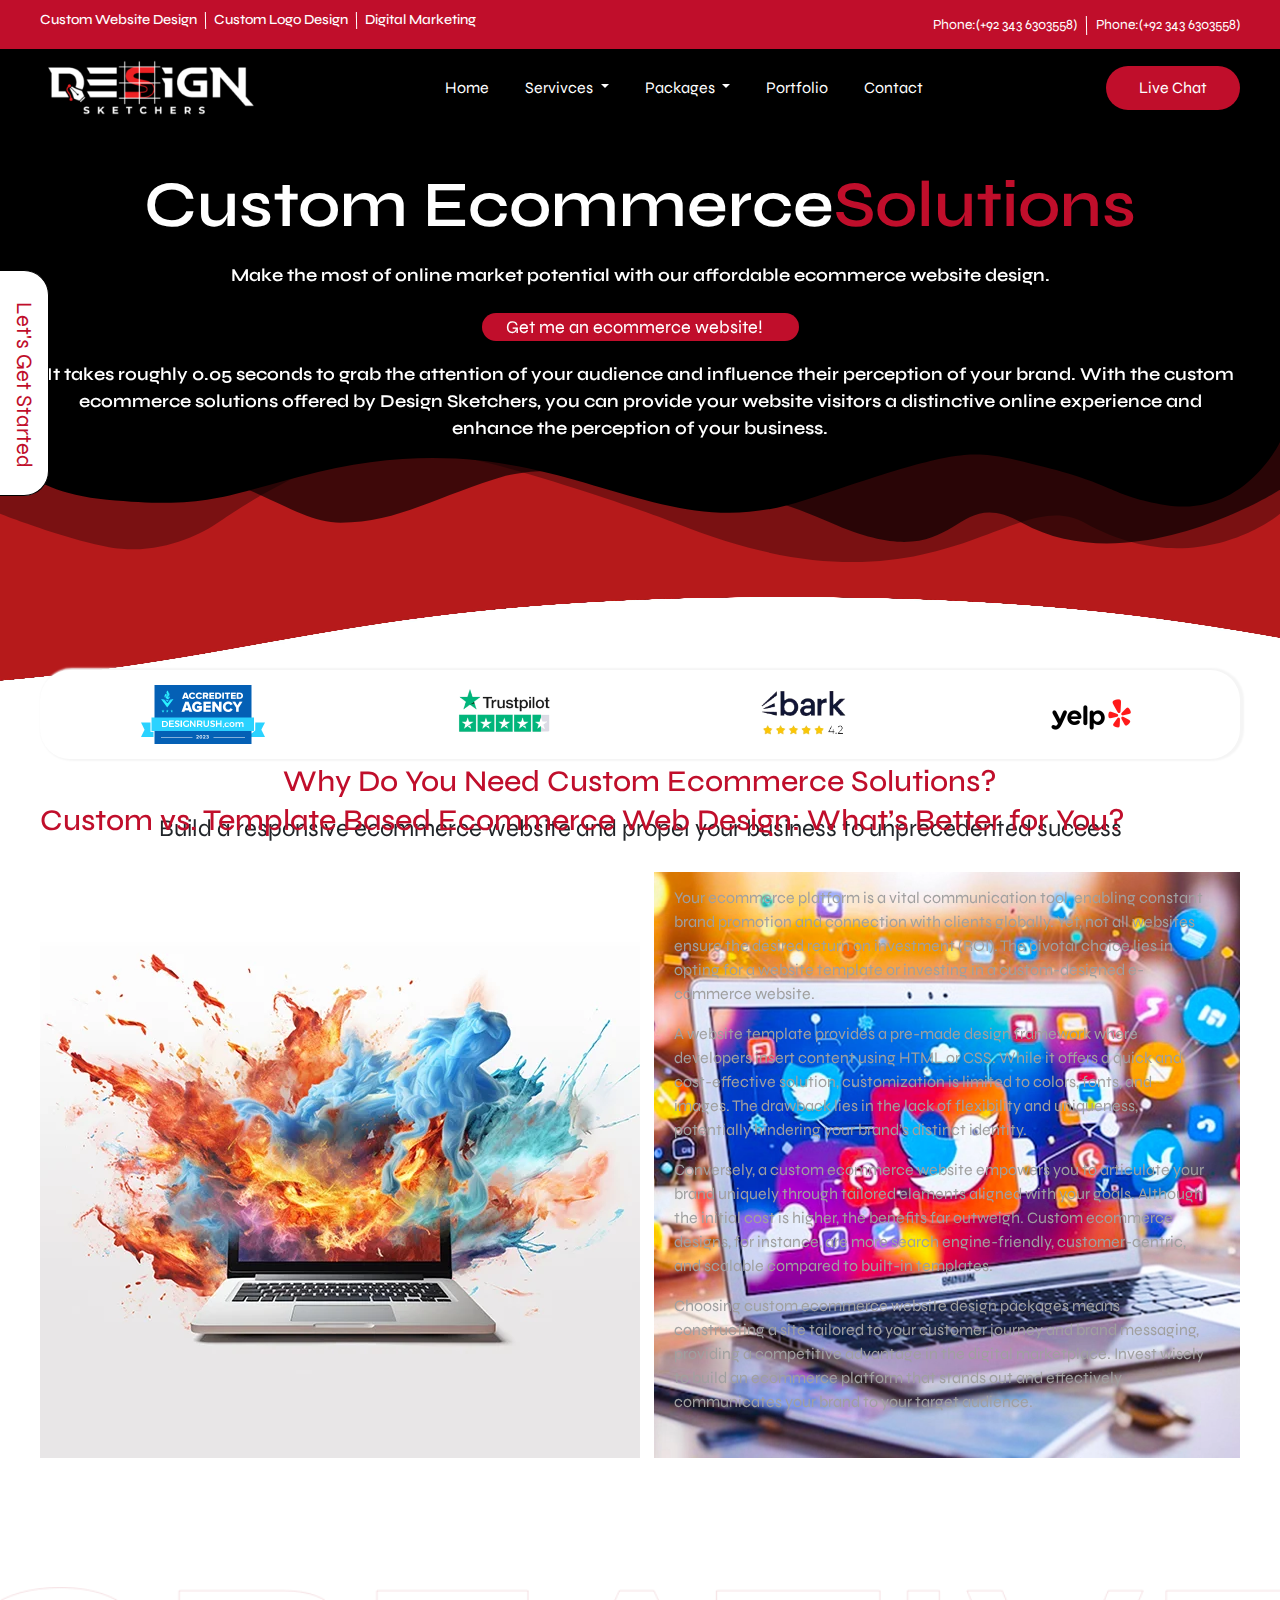
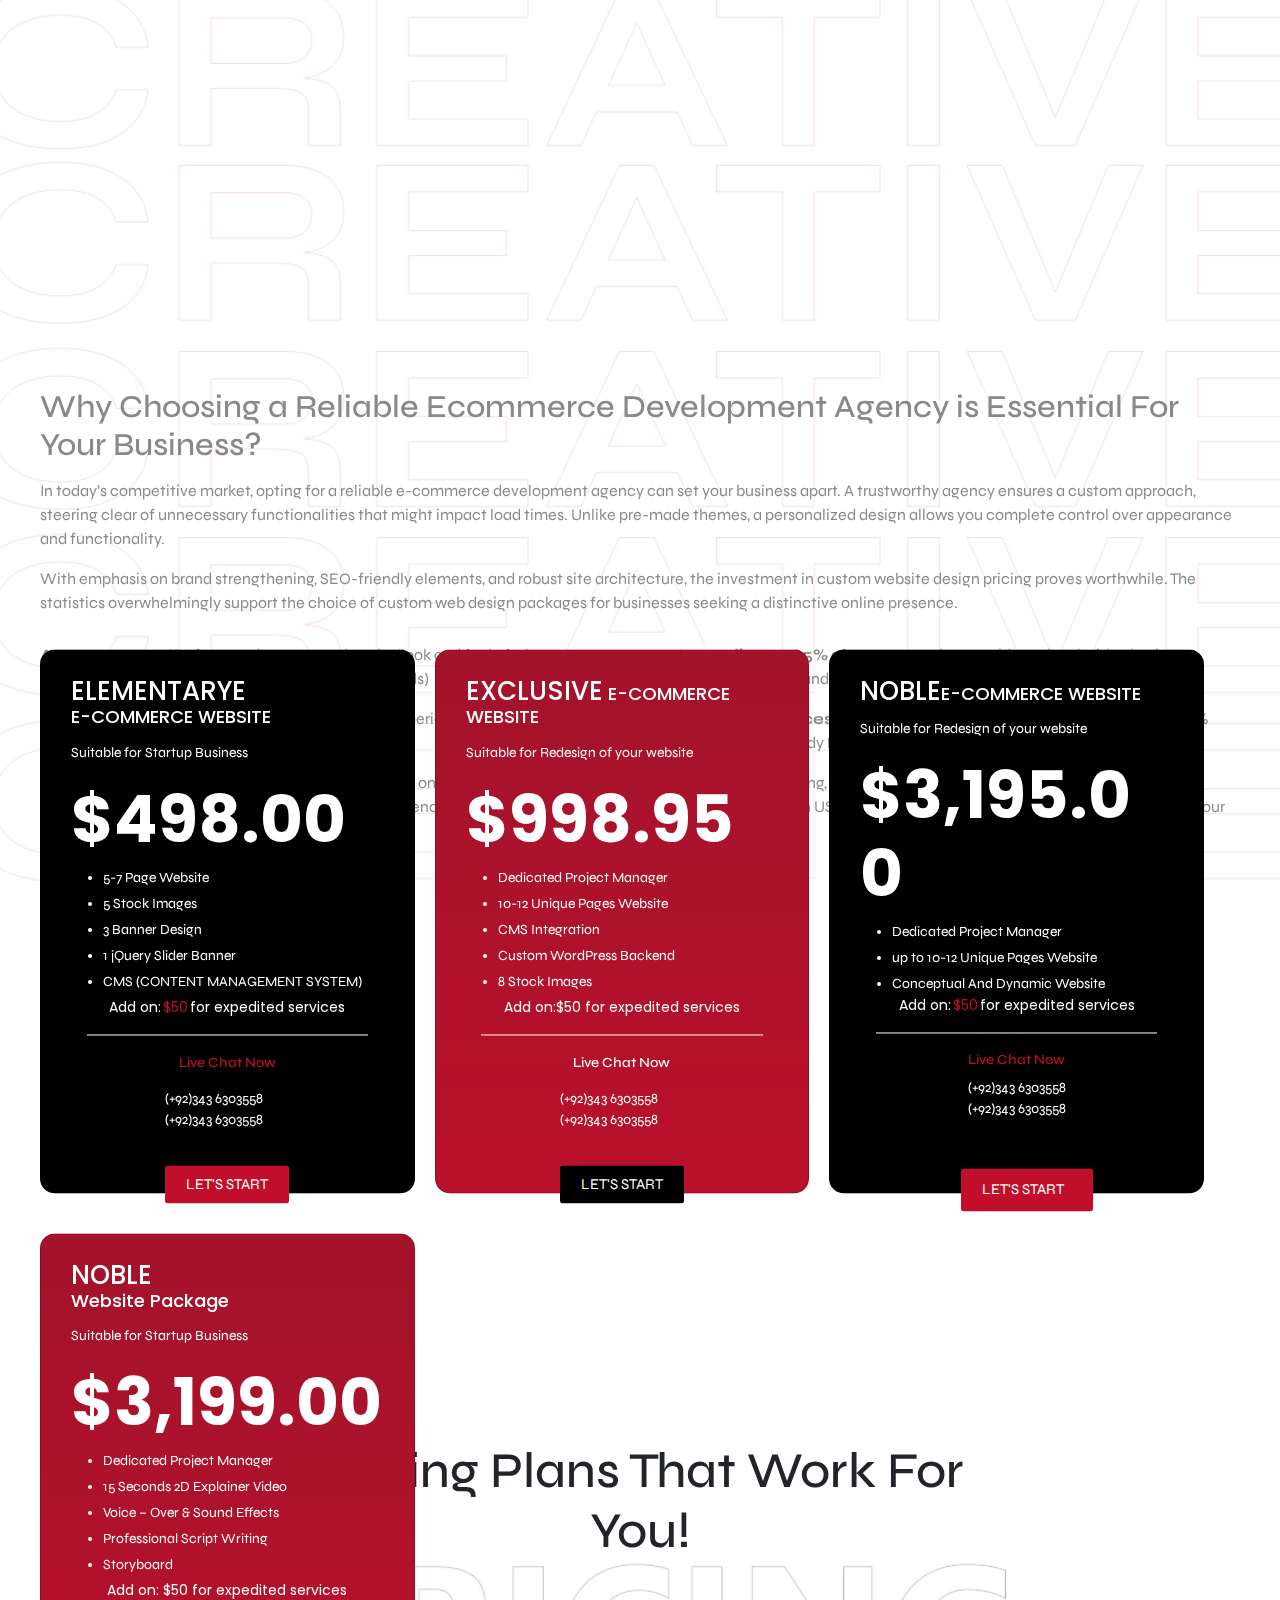
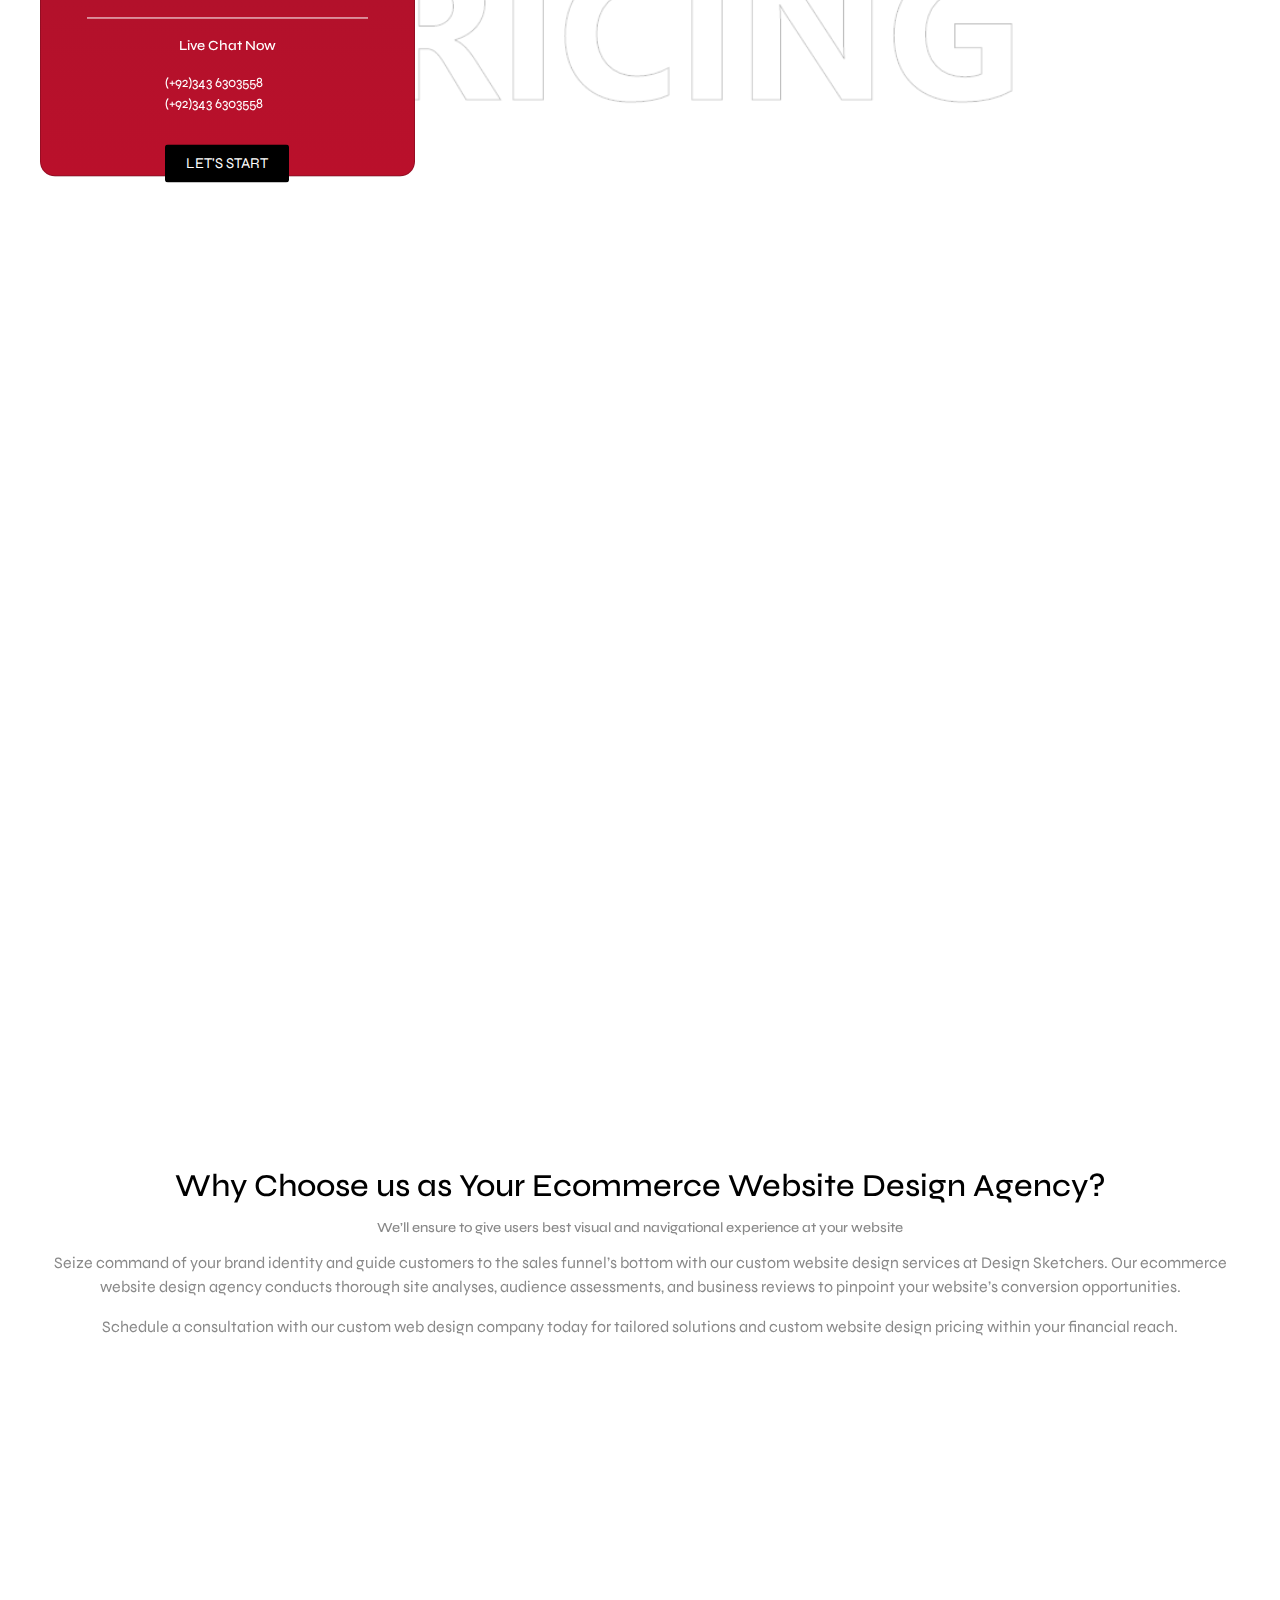
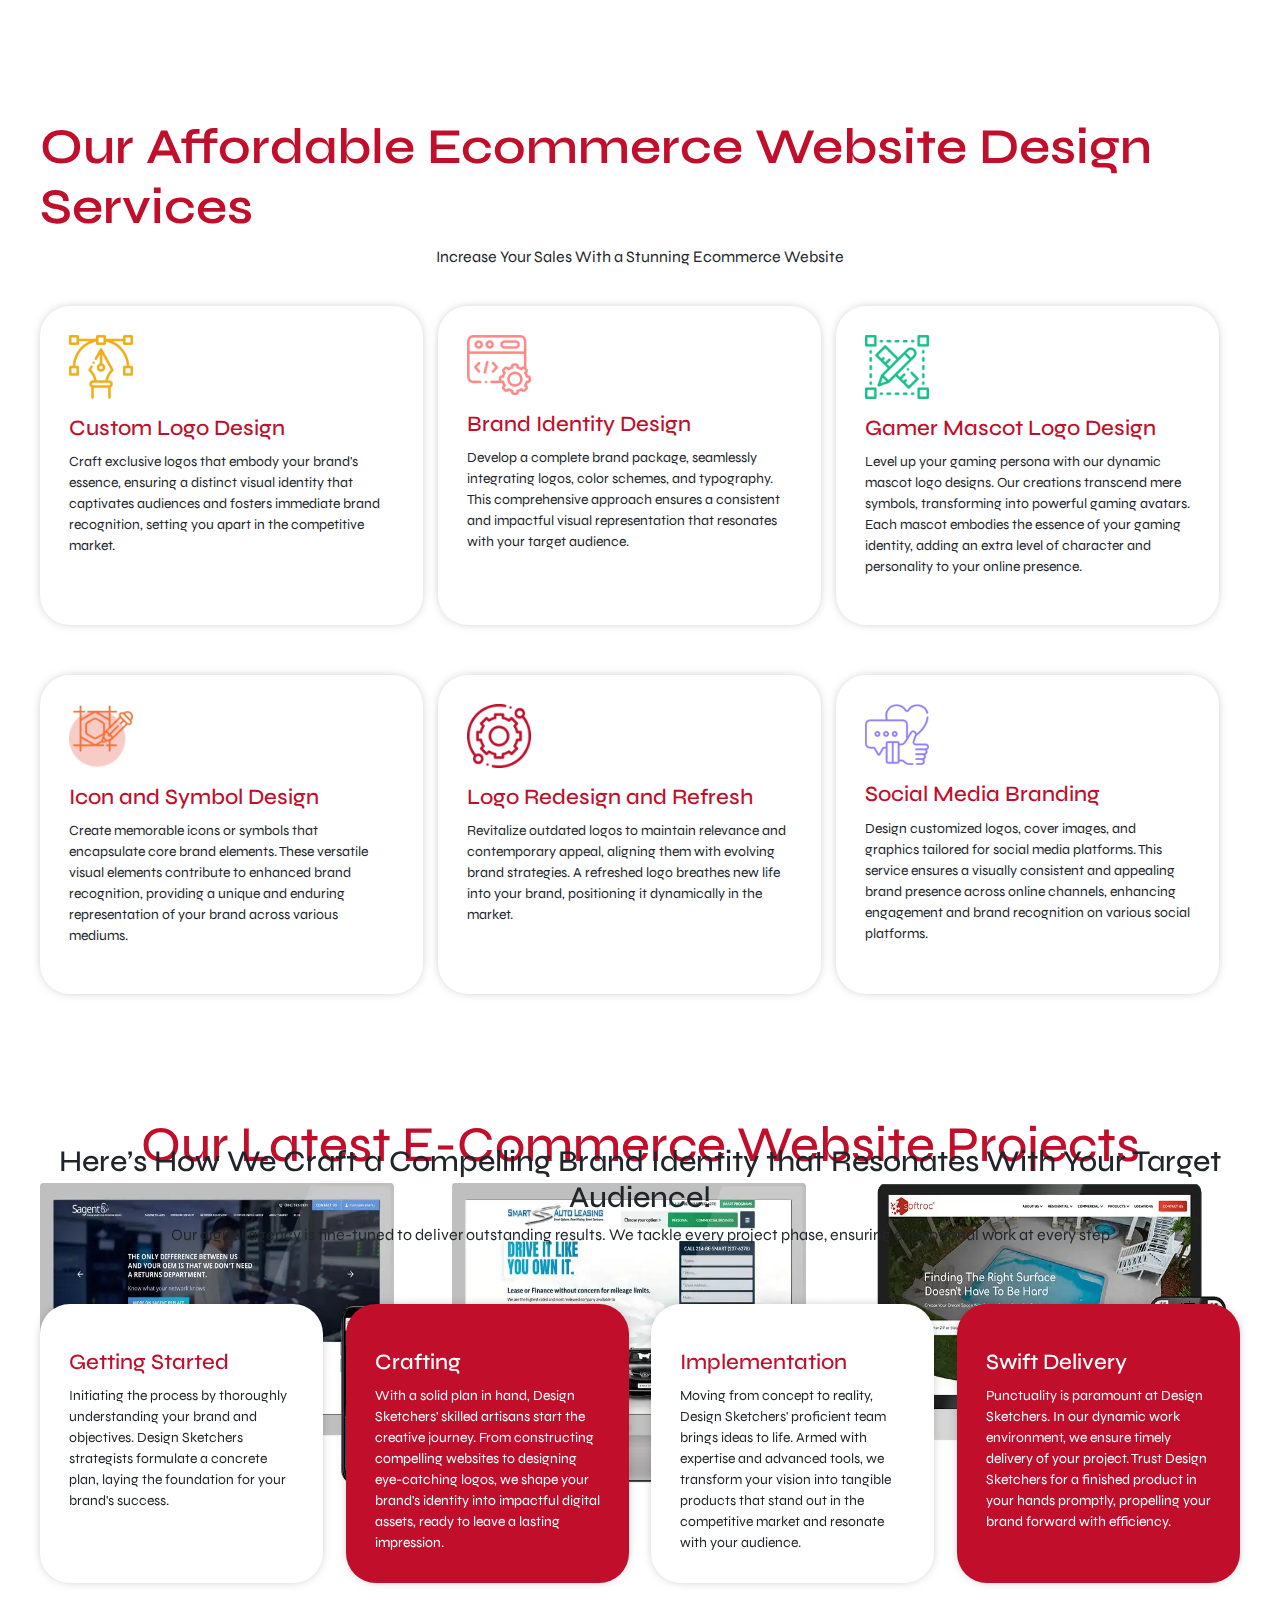
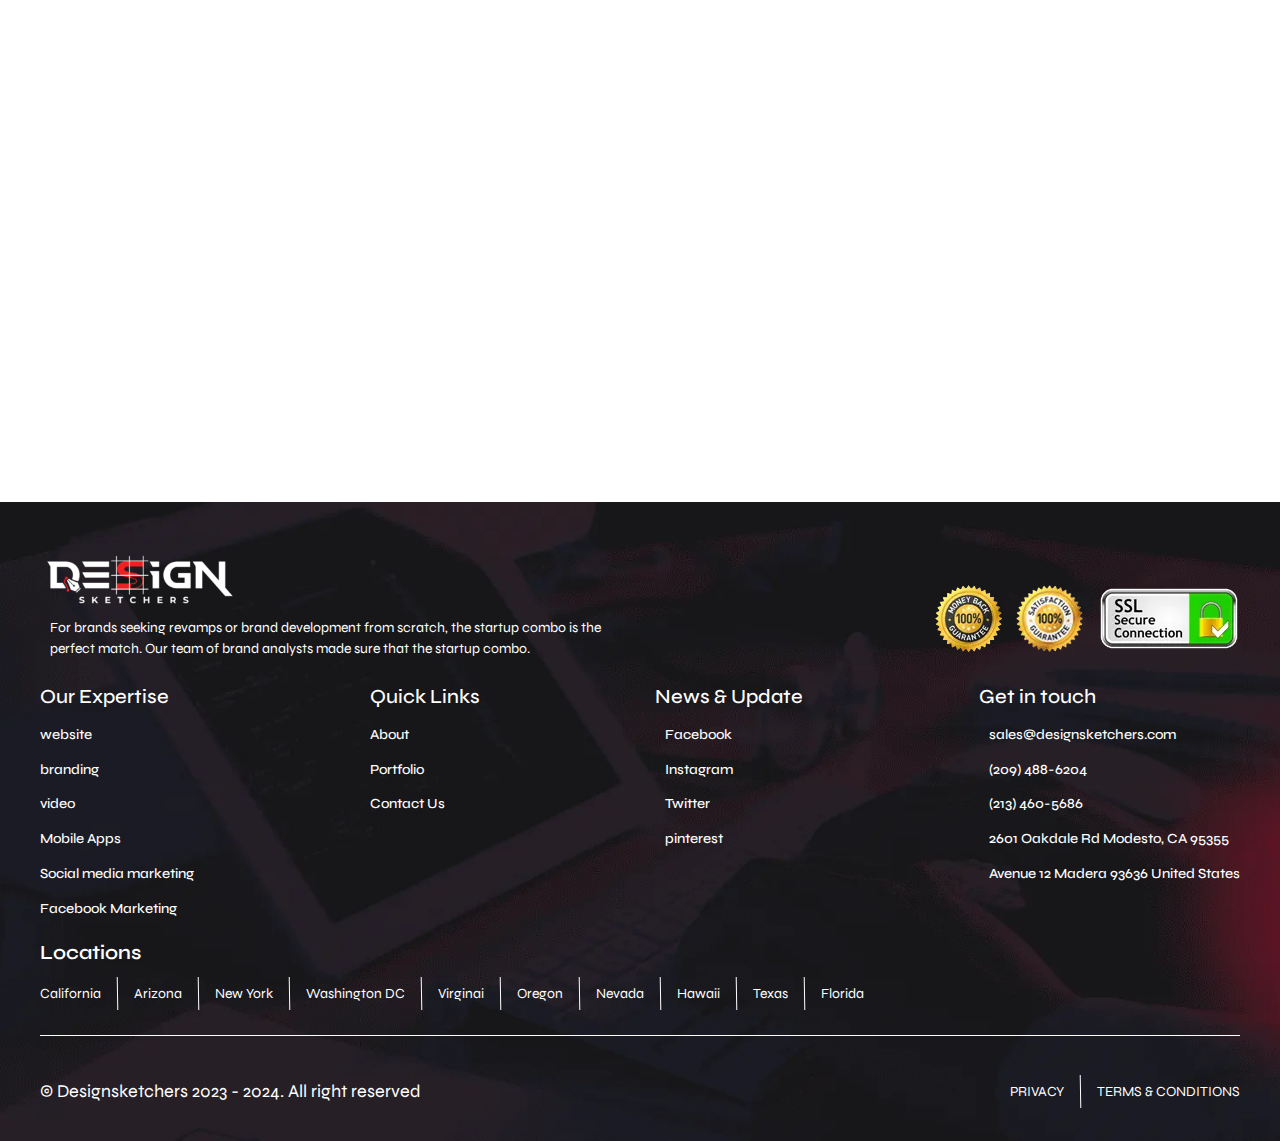
<file: E.html>
<!doctype html>
<html lang="en">

<head>
    <meta charset="utf-8">
    <meta name="viewport" content="width=device-width, initial-scale=1">
    <title>Custom Website Design & Development Services in USA | Design Sketchers</title>
    <link rel="stylesheet" href="bootstrap.css">

    <link rel="shortcut icon" href="favicon.png" type="">
    <link rel="stylesheet" href="style.css">
    <link href="https://fonts.googleapis.com/css2?family=Syne:wght@400..800&display=swap" rel="stylesheet">
    <link rel="stylesheet" href="https://cdnjs.cloudflare.com/ajax/libs/font-awesome/6.5.1/css/all.min.css"
        integrity="sha512-DTOQO9RWCH3ppGqcWaEA1BIZOC6xxalwEsw9c2QQeAIftl+Vegovlnee1c9QX4TctnWMn13TZye+giMm8e2LwA=="
        crossorigin="anonymous" referrerpolicy="no-referrer" />
    <link
        href="https://fonts.googleapis.com/css2?family=Poppins:ital,wght@0,100;0,200;0,300;0,400;0,500;0,600;0,700;0,800;0,900;1,100;1,200;1,300;1,400;1,500;1,600;1,700;1,800;1,900&family=Syne:wght@400..800&display=swap"
        rel="stylesheet">
    <link
        href="https://fonts.googleapis.com/css2?family=Jost:ital,wght@0,100..900;1,100..900&family=Poppins:ital,wght@0,100;0,200;0,300;0,400;0,500;0,600;0,700;0,800;0,900;1,100;1,200;1,300;1,400;1,500;1,600;1,700;1,800;1,900&family=Syne:wght@400..800&display=swap"
        rel="stylesheet">
        <link rel="stylesheet" href="https://unpkg.com/aos@next/dist/aos.css" />


</head>

<body>
    <section class="bg-logo">
        <div class="main-header">
            <div class="container">
                <div class="custom-design">
                    <div class="custom-logo-section">
                        <h6 class="custom-heading">Custom Website Design</h6>
                        <div class="line"></div>
                        <h6 class="custom-heading">Custom Logo Design</h6>
                        <div class="line"></div>
                        <h6 class="custom-heading">Digital Marketing</h6>
                    </div>
                    <div class="custom-flex">
                        <div class="custom-logo">
                            <span class="phone-span">Phone:(+92 343 6303558)</span>
                            <div class="line1"></div>
                            <div class="custom-logo">
                                <span class="phone-span">Phone:(+92 343 6303558)</span>
                            </div>
                        </div>
                    </div>
                </div>
            </div>
        </div>
        </div>

        <nav class="navbar navbar-expand-lg bg-body-tertiary">
            <div class="container">
                <img class="navbar-img" src="design-skeatcher-logo-01Final-FilesBlack-01-300x83.png" alt="">
                <button id="show" class="navbar-toggler" type="button" data-bs-toggle="collapse"
                    data-bs-target="#navbarSupportedContent" aria-controls="navbarSupportedContent"
                    aria-expanded="false" aria-label="Toggle navigation">
                    <span class="navbar-toggler-icon"></span>
                </button>
                <div class="collapse navbar-collapse" id="navbarSupportedContent">
                    <ul class="navbar-nav me-auto mb-2 mb-lg-0">
                        <li class="nav-item ">
                            <a class="nav-link " aria-current="page" href="index.html">Home</a>
                        </li>
                        <li class="nav-item dropdown ">
                            <a class="nav-link dropdown-toggle " href="services.html" role="button"
                                data-bs-toggle="dropdown" aria-expanded="false">
                                Servivces
                            </a>
                            <ul class="dropdown-menu">
                                <li><a class="dropdown-item top " href="logo.html">Logo-Design</a></li>
                                <li><a class="dropdown-item " href="website.html">Website Design</a></li>
                                <li><a class="dropdown-item " href="web.html">Web Development</a></li>
                                <li><a class="dropdown-item " href="app.html">App Development</a></li>
                                <li><a class="dropdown-item " href="E.html">E-Commerce-Website</a></li>
                                <li><a class="dropdown-item " href="digi.html">Digital Marketing</a></li>
                                <li><a class="dropdown-item bottom" href="video.html">Video Editing</a></li>
                            </ul>
                        </li>
                        <li class="nav-item dropdown ">
                            <a class="nav-link dropdown-toggle " href="packages.html" role="button"
                                data-bs-toggle="dropdown" aria-expanded="false">
                                Packages
                            </a>
                            <ul class="dropdown-menu">
                                <li><a class="dropdown-item  top" href="hosting.html">Web Hosting</a></li>
                                <li><a class="dropdown-item  " href="seo.html">Seo Package</a></li>
                                <li><a class="dropdown-item  bottom" href="facebook.html">Facebook Marketing</a></li>
                              </ul>
                        </li>
                        <li class="nav-item ">
                            <a class="nav-link  " aria-current="page" href="portfolio.html">Portfolio</a>
                        </li>
                        <li class="nav-item ">
                            <a class="nav-link  " aria-current="page" href="contact.html">Contact</a>
                        </li>

                    </ul>
                    <button class="btn btn-outline-success" type="submit">Live Chat</button>
                </div>
            </div>
        </nav>
        <div class="left-flex">
            <div class="span-left-white">
                Let's Get Started
            </div>
        </div>
    </section>

    <section class="smarter-contact">
        <div class="container"  data-aos="slide-down">
            <div class="smarter-logo-section">
                <h2 class="logo-heading">
                    Custom Ecommerce <span class="smarter-span"> Solutions</span>
                </h2>
                <div class="logo-section-para">
                    <p class="logo-para">
                        Make the most of online market potential with our affordable ecommerce website design.                    </p>
                </div>
                <div class="logo-button">
                    <span class="span-logo">

                        Get me an ecommerce website!
                       
                        <i aria-hidden="true" class="far fa-arrow-alt-circle-right"></i>
                    </span>
                </div>
                <div class="logo-section-para">
                    <p class="logo-para1">
                        It takes roughly 0.05 seconds to grab the attention of your audience and influence their perception of your brand. With the custom ecommerce solutions offered by Design Sketchers, you can provide your website visitors a distinctive online experience and enhance the perception of your business.                    </p>
                </div>

            </div>
        </div>

        <svg class="svg-left" xmlns="http://www.w3.org/2000/svg" viewBox="0 0 1000 100" preserveAspectRatio="none">
            <path class="elementor-shape-fill" opacity="0.33"
                d="M473,67.3c-203.9,88.3-263.1-34-320.3,0C66,119.1,0,59.7,0,59.7V0h1000v59.7 c0,0-62.1,26.1-94.9,29.3c-32.8,3.3-62.8-12.3-75.8-22.1C806,49.6,745.3,8.7,694.9,4.7S492.4,59,473,67.3z">
            </path>
            <path class="elementor-shape-fill" opacity="0.66"
                d="M734,67.3c-45.5,0-77.2-23.2-129.1-39.1c-28.6-8.7-150.3-10.1-254,39.1 s-91.7-34.4-149.2,0C115.7,118.3,0,39.8,0,39.8V0h1000v36.5c0,0-28.2-18.5-92.1-18.5C810.2,18.1,775.7,67.3,734,67.3z">
            </path>
            <path class="elementor-shape-fill nitro-offscreen"
                d="M766.1,28.9c-200-57.5-266,65.5-395.1,19.5C242,1.8,242,5.4,184.8,20.6C128,35.8,132.3,44.9,89.9,52.5C28.6,63.7,0,0,0,0 h1000c0,0-9.9,40.9-83.6,48.1S829.6,47,766.1,28.9z">
            </path>
        </svg>

        <img src="Mediamodifier-Design-Template.jpg" alt="" class="svg-png">


    </section>
    <section class="California-section">
        <div class="container"  data-aos="slide-down">
            <div class="badge-img-bg">
                <div class="badge-img-flex">
                    <div class="badge-img">
                        <img src="AccreditedAgencyBlue.png" alt="" class="badge-img-width1">
                    </div>
                    <div class="badge-img">
                        <img src="Image-10 (1).png" alt="" class="badge-img-width">
                    </div>
                    <div class="badge-img">
                        <img src="banner-logos-3-1.png" alt="" class="badge-img-width">
                    </div>
                    <div class="badge-img">
                        <img src="logo_desktop.png" alt="" class="badge-img-width">
                    </div>
                </div>

            </div>
            <div class="badge-heading">
                <h2 class="badge-heading1">Why Do You Need Custom Ecommerce Solutions?
                  </h2>
            </div>
            <div class="badge-heading">
                <h2 class="badge-heading2">  Build a responsive ecommerce website and propel your business to unprecedented success</h2>
            </div>


            <div class="badge-para-flex">
                <div class="badge-para-section">
                    <div class="badge-para">
                        <p class="badge-p">Your business’s virtual storefront is its backbone, supporting all digital marketing efforts and serving as the primary touchpoint for customers. A responsive, custom ecommerce solutions provide online users with a clear understanding of your brand offerings, unique value propositions, and core values.

                         
                            
                                                </p>
                    </div>
                    <div class="badge-para">
                        <p class="badge-p">   Research by the eCommerce Foundation highlights that 88 percent of U.S. consumers conduct online research before making a purchase, underscoring the importance of a professional custom website design. Without it, online shoppers may encounter frustration, leading to increased bounce rates, a compromised online reputation, and lower conversion rates.




                        </p>
                    </div>
                    <div class="badge-para">
                        <p class="badge-p">    Ensure your business doesn’t fall prey to these challenges. Invest in a responsive, well-designed, and informative website to facilitate easy discovery and navigation for your target customers. Improve your brand’s profitability and success through a custom eCommerce website that resonates with and engages your audience.




                        </p>
                    </div>
                </div>
                <div class="badge-full-img">
                    <img src="w-commerce.webp" alt="" class="badge-full-width">
                </div>

            </div>


        </div>
    </section>

    <section id="creative-section">
        <div class="container"  data-aos="slide-down">
            <div class="craetive-margin">
                <div class="craetive-heading">
                    <h2 class="creative-heading1">Custom vs. Template Based Ecommerce Web Design: What’s Better for You?
                    </h2>
                </div>



                <div class="creative-para-flex">
                    <div class="creative-full-img">
                        <img src="web-ds.webp" alt="" class="creative-full-width">
                    </div>
                    <div class="creative-para-section">
                        <div class="creative-para">
                            <p class="creative-p">Your ecommerce platform is a vital communication tool, enabling constant brand promotion and connection with clients globally. Yet, not all websites ensure the desired return on investment (ROI). The pivotal choice lies in opting for a website template or investing in a custom-designed e-commerce website.

                            </p>
                        </div>
                        <div class="creative-para">
                            <p class="creative-p">A website template provides a pre-made design framework where developers insert content using HTML or CSS. While it offers a quick and cost-effective solution, customization is limited to colors, fonts, and images. The drawback lies in the lack of flexibility and uniqueness, potentially hindering your brand’s distinct identity.





                            </p>
                        </div>
                        <div class="creative">
                            <p class="creative-p">Conversely, a custom ecommerce website empowers you to articulate your brand uniquely through tailored elements aligned with your goals. Although the initial cost is higher, the benefits far outweigh. Custom ecommerce designs, for instance, are more search engine-friendly, customer-centric, and scalable compared to built-in templates.




                            </p>
                        </div>
                        <div class="creative">
                            <p class="creative-p">Choosing custom ecommerce website design packages means constructing a site tailored to your customer journey and brand messaging, providing a competitive advantage in the digital marketplace. Invest wisely to build an ecommerce platform that stands out and effectively communicates your brand to your target audience.



                            </p>
                        </div>
                    </div>


                </div>
            </div>
        </div>
    </section>

    <section class="brand-section">
        <div class="container"  data-aos="slide-down">
            <div class="brand-margin">
                <h2 class="brand-heading">Why Choosing a Reliable Ecommerce Development Agency is Essential For Your Business?</h2>
                <div class="brand-para-section">
                    <p class="brand-para">In today’s competitive market, opting for a reliable e-commerce development agency can set your business apart. A trustworthy agency ensures a custom approach, steering clear of unnecessary functionalities that might impact load times. Unlike pre-made themes, a personalized design allows you complete control over appearance and functionality.  </p>
                </div>
                <p class="brand-para">With emphasis on brand strengthening, SEO-friendly elements, and robust site architecture, the investment in custom website design pricing proves worthwhile. The statistics overwhelmingly support the choice of custom web design packages for businesses seeking a distinctive online presence.</p>


                <div class="brand-flex-para">
                    <div class="brand-strong-para">
                        <p class="strong-para"><strong> As many as 75%</strong> of respondents agree that the ‘look and
                            feel
                            of a logo can
                            determine the brand’s chance of success. (Study Finds)</p>
                        <p class="strong-para">Just behind a company’s name and color,<strong> 30%</strong> of Americans
                            say
                            the logo is the
                            first thing that catches their eye. (Study Finds)
                    </div>
                    <div class="brand-strong-para">
                        <p class="strong-para"><strong>According to 85%</strong> of consumers, they would stay loyal
                            with a
                            business whose logo and brand they like. (Study Finds)

                        </p>
                        <p class="strong-para"><strong>A logo can successfully </strong>convey a brand’s personality,
                            according to 42% of consumers. (Study Finds)
                    </div>

                </div>
                <div class="brand-para-section">
                    <p class="brand-para">Crafting a personalized logo design ensures a reliable online presence,
                        meeting your business’s quality, branding, and usability needs. Utilize professional logo design
                        services to make a favorable impression on your audience. Design Sketchers, the best logo design
                        company in USA , is your partner for expert logo design, enhancing your brand’s online reach.
                    </p>
                </div>
            </div>
        </div>
        </div>
        </div>
    </section>

    <section class="pricing-section">
        <div class="container" data-aos="slide-down">
            <h2 class="pricing-heading">Pricing Plans That Work
                For You!</h2>
        </div>
    </section>
    <section class="website-pricing">
        <div class="container"  data-aos="slide-down">
            <div id="video">
                <div class="row">
                  <div class="col">
                    <div class="card">
                      <div class="website-pricing-card ">
                        <h4 class="Package-heading">ELEMENTARYE<br> <span class="package-span"> E-COMMERCE WEBSITE</span></h4>
        
                        <div class="bussiness-heading">Suitable for Startup Business</div>
        
        
        
                      </div>
                      <h1 class="price">$498.00</h1>
                      <div class="para-scroll">
                        <ul class="list">
                          <li class="li-item">5-7 Page Website</li>
                          <li class="li-item">5 Stock Images</li>
                          <li class="li-item">3 Banner Design</li>
                          <li class="li-item">1 jQuery Slider Banner</li>
                          <li class="li-item">CMS (CONTENT MANAGEMENT SYSTEM)</li>
                          <li class="li-item">FREE Google Friendly Sitemap</li>
                          <li class="li-item">48 To 72 Hours TAT – Design</li>
                          <li class="li-item">Complete Deployment 3 Weeks</li>
                          <li class="li-item">100% Unique Design Assurance</li>
                          <li class="li-item">Complete Ownership Rights</li>
        
                        </ul>
                      </div>
        
                      <div class="expactied">
                        <p class="expactied-para">Add on: <span class="expactied-price"> $50 </span>for expedited services</p>
                      </div>
                      <div class="row-line"></div>
                      <h6 class="live-chat">live chat now</h6>
                      <div class="card-number-flex">
                        <div class="card-number">
                          <span class="span-card-number">(+92)343 6303558</span>
                        </div>
                        <div class="card-number">
                          <span class="span-card-number">(+92)343 6303558</span>
                        </div>
                        <span class="card-number-btn">
                          let's Start
                        </span>
                      </div>
        
                    </div>
                    <div class="card gradient-color">
                      <div class="website-pricing-card ">
                        <h4 class="Package-heading-line">EXCLUSIVE<span class="package-span"> E-COMMERCE WEBSITE</span>
                        </h4>
        
                        <div class="bussiness-heading">Suitable for Redesign of your website</div>
        
        
        
                      </div>
                      <h1 class="price">$998.95</h1>
                      <div class="para-scroll">
                        <ul class="list2">
                          <li class="li-item">Dedicated Project Manager</li>
                          <li class="li-item">10-12 Unique Pages Website</li>
                          <li class="li-item">CMS Integration</li>
                          <li class="li-item">Custom WordPress Backend</li>
                          <li class="li-item">8 Stock Images</li>
                          <li class="li-item">5 Banner Designs</li>
                          <li class="li-item">1 jQuery Slider Banner</li>
                          <li class="li-item">Mobile Responsive</li>
                          <li class="li-item">Social Media Integration</li>
                          <li class="li-item">48 To 72 Hours TAT – Design</li>
                          <li class="li-item">Complete Deployment 4 Weeks</li>
                          <li class="li-item">100% Unique Design Assurance</li>
                          <li class="li-item">Complete Ownership Rights </li>
                        </ul>
                      </div>
                      <div class="expactied">
                        <p class="expactied-para">Add on:$50 for expedited services</p>
                      </div>
                      <div class="row-line"></div>
                      <h6 class="live-chat2">live chat now</h6>
                      <div class="card-number-flex">
                        <div class="card-number">
                          <span class="span-card-number">(+92)343 6303558</span>
                        </div>
                        <div class="card-number">
                          <span class="span-card-number">(+92)343 6303558</span>
                        </div>
                        <span class="card-number-btn2">
                          let's Start
                        </span>
                      </div>
        
        
                    </div>
                    <div class="card">
                      <div class="website-pricing-card ">
                        <h4 class="Package-heading">NOBLE<span class="package-span">E-COMMERCE WEBSITE</span></h4>
        
                        <div class="bussiness-heading">Suitable for Redesign of your website</div>
        
        
        
                      </div>
                      <h1 class="price">$3,195.00</h1>
                      <div class="para-scroll">
                        <ul class="list3">
                          <li class="li-item">Dedicated Project Manager</li>
                          <li class="li-item">up to 10-12 Unique Pages Website</li>
                          <li class="li-item">Conceptual And Dynamic Website</li>
                          <li class="li-item">Online Reservation/Appointment Tool (Optional)</li>
                          <li class="li-item">Custom Forms</li>
                          <li class="li-item">Lead Capturing Forms (Optional)</li>
                          <li class="li-item">Striking Hover Effects
                          </li>
                          <li class="li-item">Newsletter Subscription (Optional)</li>
                          <li class="li-item">News Feed Integration</li>
                          <li class="li-item">Social Media Integration
                          </li>
                          <li class="li-item">Search Engine Submission
                          </li>
                          <li class="li-item">Mobile Responsive
                          </li>
                          <li class="li-item">8 Stock photos</li>
                          <li class="li-item">5 Banner Designs</li>
                          <li class="li-item">1 jQuery Slider Banner</li>
                          <li class="li-item">48 To 72 Hours TAT – Design</li>
                          <li class="li-item">Complete Deployment 4 Weeks</li>
                          <li class="li-item">100% Unique Design Assurance</li>
                          <li class="li-item">Complete Ownership Rights </li>
                        </ul>
                      </div>
                      <div class="expactied">
                        <p class="expactied-para">Add on: <span class="expactied-price">$50</span> for expedited services</p>
                      </div>
                      <div class="row-line"></div>
                      <h6 class="live-chat">live chat now</h6>
                      <div class="card-number-flex">
                        <div class="card-number">
                          <span class="span-card-number">(+92)343 6303558</span>
                        </div>
                        <div class="card-number">
                          <span class="span-card-number">(+92)343 6303558</span>
                        </div>
                      </div>
                      <span class="card-number-btn3">
                        let's Start
                      </span>
                    </div>
                  </div>
        
                </div>
                <div class="row ">
                  <div class="col">
        
                    <div class="card gradient-color">
                      <div class="website-pricing-card ">
                        <h4 class="Package-heading-line">NOBLE <br><span class="package-span"> Website Package</span>
                        </h4>
        
                        <div class="bussiness-heading">Suitable for Startup Business</div>
        
        
                        <h1 class="price">$3,199.00</h1>
        
                      </div>
                      <div class="para-scroll">
                        <ul class="list5">
                          <li class="li-item">Dedicated Project Manager</li>
                          <li class="li-item">15 Seconds 2D Explainer Video</li>
                          <li class="li-item"> Voice – Over & Sound Effects</li>
                          <li class="li-item"> Professional Script Writing</li>
                          <li class="li-item"> Storyboard</li>
                          <li class="li-item"> SEO Meta Tags</li>
                          <li class="li-item"> Unlimited Pages Website</li>
                          <li class="li-item"> Custom Made, Interactive, Dynamic & High End Design</li>
                          <li class="li-item"> Custom WP (Or) Custom PHP Development</li>
                          <li class="li-item"> 1 jQuery Slider Banner</li>
                          <li class="li-item"> Up To 10 Custom Made Banner Designs</li>
                          <li class="li-item"> 10 Stock Images</li>
                          <li class="li-item"> Unlimited Revisions</li>
                          <li class="li-item"> Unlimited Revisions</li>
                          <li class="li-item"> Special Hover Effects</li>
                          <li class="li-item"> Content Management System (CMS)</li>
                          <li class="li-item"> Online Appointment/Scheduling/Online Ordering Integration (Optional)</li>
                          <li class="li-item"> Online Payment Integration (Optional)</li>
                          <li class="li-item"> Multi Lingual (Optional)</li>
                          <li class="li-item"> Custom Dynamic Forms (Optional)</li>
                          <li class="li-item"> Signup Area (For Newsletters, Offers Etc.)</li>
                          <li class="li-item"> Search Bar</li>
                          <li class="li-item"> Live Feeds Of Social Networks Integration (Optional)</li>
                          <li class="li-item"> Mobile Responsive</li>
                          <li class="li-item"> FREE 5 Years Domain Name</li>
                          <li class="li-item"> Free Google Friendly Sitemap</li>
                          <li class="li-item"> Search Engine Submission</li>
                          <li class="li-item"> Industry Specified Team Of Expert Designers And Developers</li>
                          <li class="li-item"> Complete Deployment</li>
                          <li class="li-item"> Dedicated Accounts Manager</li>
                          <li class="li-item"> 100% Unique Design Assurance</li>
                          <li class="li-item"> Complete Ownership Rights</li>
                        </ul>
                      </div>
                      <div class="expactied">
                        <p class="expactied-para">Add on: $50 for expedited services</p>
                      </div>
                      <div class="row-line"></div>
                      <h6 class="live-chat2">live chat now</h6>
                      <div class="card-number-flex">
                        <div class="card-number">
                          <span class="span-card-number">(+92)343 6303558</span>
                        </div>
                        <div class="card-number">
                          <span class="span-card-number">(+92)343 6303558</span>
                        </div>
                        <span class="card-number-btn5">
                          let's Start
                        </span>
                      </div>
        
        
                    </div>
        
                  </div>
        
        
                </div>
              </div>
        </div>
    </section>

    <section class="brand-section">
        <div class="container"  data-aos="slide-down">
            <div class="brand-margin">
                <h2 class="solution-heading1">Why Choose us as Your Ecommerce Website Design Agency?</h2>
                <h2 class="solution-heading2">We’ll ensure to give users best visual and navigational experience at your website     </h2>
                <div class="brand-para-section">
                    <p class="solution-para">Seize command of your brand identity and guide customers to the sales funnel’s bottom with our custom website design services at Design Sketchers. Our ecommerce website design agency conducts thorough site analyses, audience assessments, and business reviews to pinpoint your website’s conversion opportunities. </p>
                </div>
                <p class="solution-para">Schedule a consultation with our custom web design company today for tailored solutions and custom website design pricing within your financial reach.</p>
               
                </p>


            </div>
        </div>
    </section>

    <section class="logo-design-card">
        <div class="container">
            <div class="logo-design-heading-section">
                <h2 class="logo-design-heading1">
                    Our Affordable Ecommerce Website Design Services
                </h2>
                <div class="logo-design-para-section">
                    <p class="logo-design-para">
                        Increase Your Sales With a Stunning Ecommerce Website
                    </p>
                </div>


                <div class="logo-design-card-flex">
                    <div class="logo-design-card">
                        <div class="logo-design-information-card">
                            <div class="logo-design-talking">
                                <div class="logo-design-img">
                                    <img src="icon-design.webp" alt="" class="logo-img-width">
                                </div>
                                <h2 class="custom-heading-first">
                                    Custom Logo Design
                                </h2>
                                <p class="custom-talking-para">
                                    Craft exclusive logos that embody your brand's essence, ensuring a distinct visual
                                    identity that captivates audiences and fosters immediate brand recognition, setting
                                    you apart in the competitive market.
                                </p>

                            </div>
                        </div>
                    </div>

                    <div class="logo-design-card">
                        <div class="logo-design-information-card">
                            <div class="logo-design-talking">
                                <div class="logo-design-img">
                                    <img src="icon-development.webp" alt="" class="logo-img-width">
                                </div>
                                <h2 class="custom-heading-first">
                                    Brand Identity Design
                                </h2>
                                <p class="custom-talking-para">
                                    Develop a complete brand package, seamlessly integrating logos, color schemes, and
                                    typography. This comprehensive approach ensures a consistent and impactful visual
                                    representation that resonates with your target audience.
                                </p>

                            </div>
                        </div>
                    </div>

                    <div class="logo-design-card">
                        <div class="logo-design-information-card">
                            <div class="logo-design-talking">
                                <div class="logo-design-img">
                                    <img src="icon-plan.webp" alt="" class="logo-img-width">
                                </div>
                                <h2 class="custom-heading-first">
                                    Gamer Mascot Logo Design
                                </h2>
                                <p class="custom-talking-para">
                                    Level up your gaming persona with our dynamic mascot logo designs. Our creations
                                    transcend mere symbols, transforming into powerful gaming avatars. Each mascot
                                    embodies the essence of your gaming identity, adding an extra level of character and
                                    personality to your online presence.
                                </p>

                            </div>
                        </div>
                    </div>
                </div>

                <div class="logo-design-card-flex">
                    <div class="logo-design-card">
                        <div class="logo-design-information-card">
                            <div class="logo-design-talking">
                                <div class="logo-design-img">
                                    <img src="custom-logo-design-150x150.png" alt="" class="logo-img-width">
                                </div>
                                <h2 class="custom-heading-first">
                                    Icon and Symbol Design
                                </h2>
                                <p class="custom-talking-para">
                                    Create memorable icons or symbols that encapsulate core brand elements. These
                                    versatile visual elements contribute to enhanced brand recognition, providing a
                                    unique and enduring representation of your brand across various mediums.


                                </p>

                            </div>
                        </div>
                    </div>

                    <div class="logo-design-card">
                        <div class="logo-design-information-card">
                            <div class="logo-design-talking">
                                <div class="logo-design-img">
                                    <img src="conversionrate-optimzation-1-150x150.png" alt="" class="logo-img-width">
                                </div>
                                <h2 class="custom-heading-first">
                                    Logo Redesign and Refresh
                                </h2>
                                <p class="custom-talking-para">
                                    Revitalize outdated logos to maintain relevance and contemporary appeal, aligning
                                    them with evolving brand strategies. A refreshed logo breathes new life into your
                                    brand, positioning it dynamically in the market.
                                </p>

                            </div>
                        </div>
                    </div>

                    <div class="logo-design-card">
                        <div class="logo-design-information-card">
                            <div class="logo-design-talking">
                                <div class="logo-design-img">
                                    <img src="icon-feedback.webp" alt="" class="logo-img-width">
                                </div>
                                <h2 class="custom-heading-first">
                                    Social Media Branding
                                </h2>
                                <p class="custom-talking-para">
                                    Design customized logos, cover images, and graphics tailored for social media
                                    platforms. This service ensures a visually consistent and appealing brand presence
                                    across online channels, enhancing engagement and brand recognition on various social
                                    platforms.
                                </p>

                            </div>
                        </div>
                    </div>
                </div>
            </div>
        </div>
    </section>

   

    <section class="custom-project">
        <div class="container">
            <h2 class="project-heading">Our Latest E-Commerce Website Projects</h2>
            <div class="project-img-section-flex">
                <div class="project-img-section">
                    <img src="Sagent.webp" alt="" class="project-width">
                </div>
                <div class="project-img-section">
                    <img src="SmartAutoLeasing.webp" alt="" class="project-width">
                </div>
                <div class="project-img-section">
                    <img src="Softroc-Device-Demo-1.webp" alt="" class="project-width">
                </div>
            </div>
        </div>
    </section>

    <section class="audience-section">
        <div class="container"  data-aos="slide-down">
            <div class="audience-design-heading-section">
                <h2 class="audience-design-heading1">
                    Here’s How We Craft a Compelling Brand Identity that Resonates With Your Target Audience!
                </h2>
                <div class="audience-design-para-section">
                    <p class="audience-design-para">
                        Our digital agency is fine-tuned to deliver outstanding results. We tackle every project phase,
                        ensuring exceptional work at every step
                    </p>
                </div>
                <div class="audience-card-flex">
                    <div class="audience-design-card">
                        <div class="audience-design-information-card">
                            <div class="audience-design-talking">
                                <h2 class="audience-heading-first">
                                    Getting Started
                                </h2>
                                <p class="audience-talking-para">
                                    Initiating the process by thoroughly understanding your brand and objectives. Design
                                    Sketchers strategists formulate a concrete plan, laying the foundation for your
                                    brand's
                                    success.
                                </p>

                            </div>
                        </div>
                    </div>
                    <div class="audience-design-card">
                        <div class="audience-design-information-card">
                            <div class="audience-design-talking2">
                                <h2 class="audience-heading-first2">
                                    Crafting
                                </h2>
                                <p class="audience-talking-para2">
                                    With a solid plan in hand, Design Sketchers' skilled artisans start the creative
                                    journey. From constructing compelling websites to designing eye-catching logos, we
                                    shape your brand's identity into impactful digital assets, ready to leave a lasting
                                    impression.
                                </p>

                            </div>
                        </div>
                    </div>

                    <div class="audience-design-card">
                        <div class="audience-design-information-card">
                            <div class="audience-design-talking">
                                <h2 class="audience-heading-first">
                                    Implementation
                                </h2>
                                <p class="audience-talking-para">
                                    Moving from concept to reality, Design Sketchers' proficient team brings ideas to
                                    life. Armed with expertise and advanced tools, we transform your vision into
                                    tangible products that stand out in the competitive market and resonate with your
                                    audience.

                                </p>

                            </div>
                        </div>
                    </div>
                    <div class="audience-design-card">
                        <div class="audience-design-information-card">
                            <div class="audience-design-talking2">
                                <h2 class="audience-heading-first2">
                                    Swift Delivery
                                </h2>
                                <p class="audience-talking-para2">
                                    Punctuality is paramount at Design Sketchers. In our dynamic work environment, we
                                    ensure timely delivery of your project. Trust Design Sketchers for a finished
                                    product in your hands promptly, propelling your brand forward with efficiency.
                                </p>

                            </div>
                        </div>
                    </div>


                </div>
            </div>
        </div>
    </section>
    <section class="footer-section-logo">
        <div class="container">
            <div class="footer-logo-flex">
                <div class="footer-logo-img">
                    <img src="design-skeatcher-logo-01Final-FilesBlack-01-300x83.png" alt=""
                        class="footer-logo-img-width">
                    <div class="footer-logo-para">
                        <p class="footer-para">For brands seeking revamps or brand development from scratch, the startup
                            combo is
                            the perfect match. Our team of brand analysts made sure that the startup combo.
                        </p>
                    </div>
                </div>
                <div class="footer-brand">
                    <div class="footer-brand-img">
                        <img src="brand2 (1).webp" alt="" class="footer-brand-img-width">
                    </div>
                </div>
            </div>

            <div class="footer-links-flex">
                <div class="footer-website-link">
                    <h2 class="footer-ebsite-heading">Our Expertise</h2>
                    <span class="footer-website-span">
                        <h6 class="span-name">website</h6>
                        <h6 class="span-name">branding</h6>
                        <h6 class="span-name">video</h6>
                        <h6 class="span-name">Mobile Apps</h6>
                        <h6 class="span-name">Social media marketing</h6>
                        <h6 class="span-name">Facebook Marketing</h6>
                    </span>
                </div>
                <div class="footer-website-link">
                    <h2 class="footer-ebsite-heading">Quick Links
                    </h2>
                    <span class="footer-website-span">
                        <h6 class="span-name">About</h6>
                        <h6 class="span-name"> Portfolio</h6>
                        <h6 class="span-name"> Contact Us</h6>
                    </span>
                </div>
                <div class="footer-website-link">
                    <h2 class="footer-ebsite-heading">News & Update</h2>
                    <span class="footer-website-span">
                        <div class="Links-icon">
                            <i class="fa-brands fa-facebook-f"></i>
                            <h6 class="span-name"> Facebook</h6>
                        </div>
                        <div class="Links-icon">
                            <i class="fa-brands fa-instagram"></i>
                            <h6 class="span-name">Instagram</h6>
                        </div>
                        <div class="Links-icon">
                            <i class="fa-brands fa-twitter"></i>
                            <h6 class="span-name">Twitter</h6>
                        </div>
                        <div class="Links-icon">
                            <i class="fa-brands fa-pinterest"></i>
                            <h6 class="span-name">pinterest</h6>
                    </span>
                </div>
            </div>
            <div class="footer-website-link">
                <h2 class="footer-ebsite-heading">Get in touch </h2>
                <span class="footer-website-span">
                    <div class="Links-icon">
                        <i aria-hidden="true" class="fa-regular fa-envelope"></i>
                        <h6 class="span-name">sales@designsketchers.com</h6>
                    </div>
                    <div class="Links-icon">
                        <i class="fa-solid fa-phone"></i>
                        <h6 class="span-name"> (209) 488-6204</h6>
                    </div>
                    <div class="Links-icon">
                        <i class="fa-solid fa-phone"></i>
                        <h6 class="span-name">(213) 460-5686</h6>
                    </div>
                    <div class="Links-icon">
                        <i class="fa-solid fa-location-dot"></i>
                        <h6 class="span-name">2601 Oakdale Rd Modesto, CA 95355</h6>
                    </div>
                    <div class="Links-icon">
                        <i class="fa-solid fa-location-dot"></i>
                        <h6 class="span-name"> Avenue 12 Madera 93636 United States</h6>
                </span>
            </div>
        </div>
        </div>

        <div class="footer-location">
            <div class="footer-location-heading-section">
                Locations
            </div>
            <div class="footer-location-name">
                California
                <div class="col-line"></div>
                Arizona
                <div class="col-line"></div>
                New York
                <div class="col-line"></div>
                Washington DC
                <div class="col-line"></div>
                Virginai
                <div class="col-line"></div>
                Oregon
                <div class="col-line"></div>
                Nevada
                <div class="col-line"></div>
                Hawaii
                <div class="col-line"></div>
                Texas
                <div class="col-line"></div>
                Florida

            </div>
            <div class="hr-short"></div>

            <div class="copyright">
                <div class="copyright-flex">
                    <footer class="copyright-div">
                        © Designsketchers 2023 - 2024. All right reserved
                    </footer>
                    <div class="complex-footer">
                        <footer class="copyright-div1">
                            PRIVACY
                        </footer>
                        <div class="col-line"></div>
                        <footer class="copyright-div1">
                            TERMS & CONDITIONS
                        </footer>
                    </div>


                </div>
            </div>

        </div>

    </section>
    <script src="java.js"></script>
    <script src="https://cdn.jsdelivr.net/npm/bootstrap@5.3.3/dist/js/bootstrap.bundle.min.js"
        integrity="sha384-YvpcrYf0tY3lHB60NNkmXc5s9fDVZLESaAA55NDzOxhy9GkcIdslK1eN7N6jIeHz"
        crossorigin="anonymous"></script>
        <script src="https://unpkg.com/aos@next/dist/aos.js"></script>
  <script>
  AOS.init({
      onset: 120,
      duration:1000,
      delay : 1.5,
      easing : 'ease',
      once : true,
     anchorplacement : 'top',
      
  });
  </script>
  <script>
    const show = document.getElementById('show')
    show.addEventListener('click',()=>{
  navbarSupportedContent.style.display = "flex"
 })
 </script>
</body>

</html>
</file>
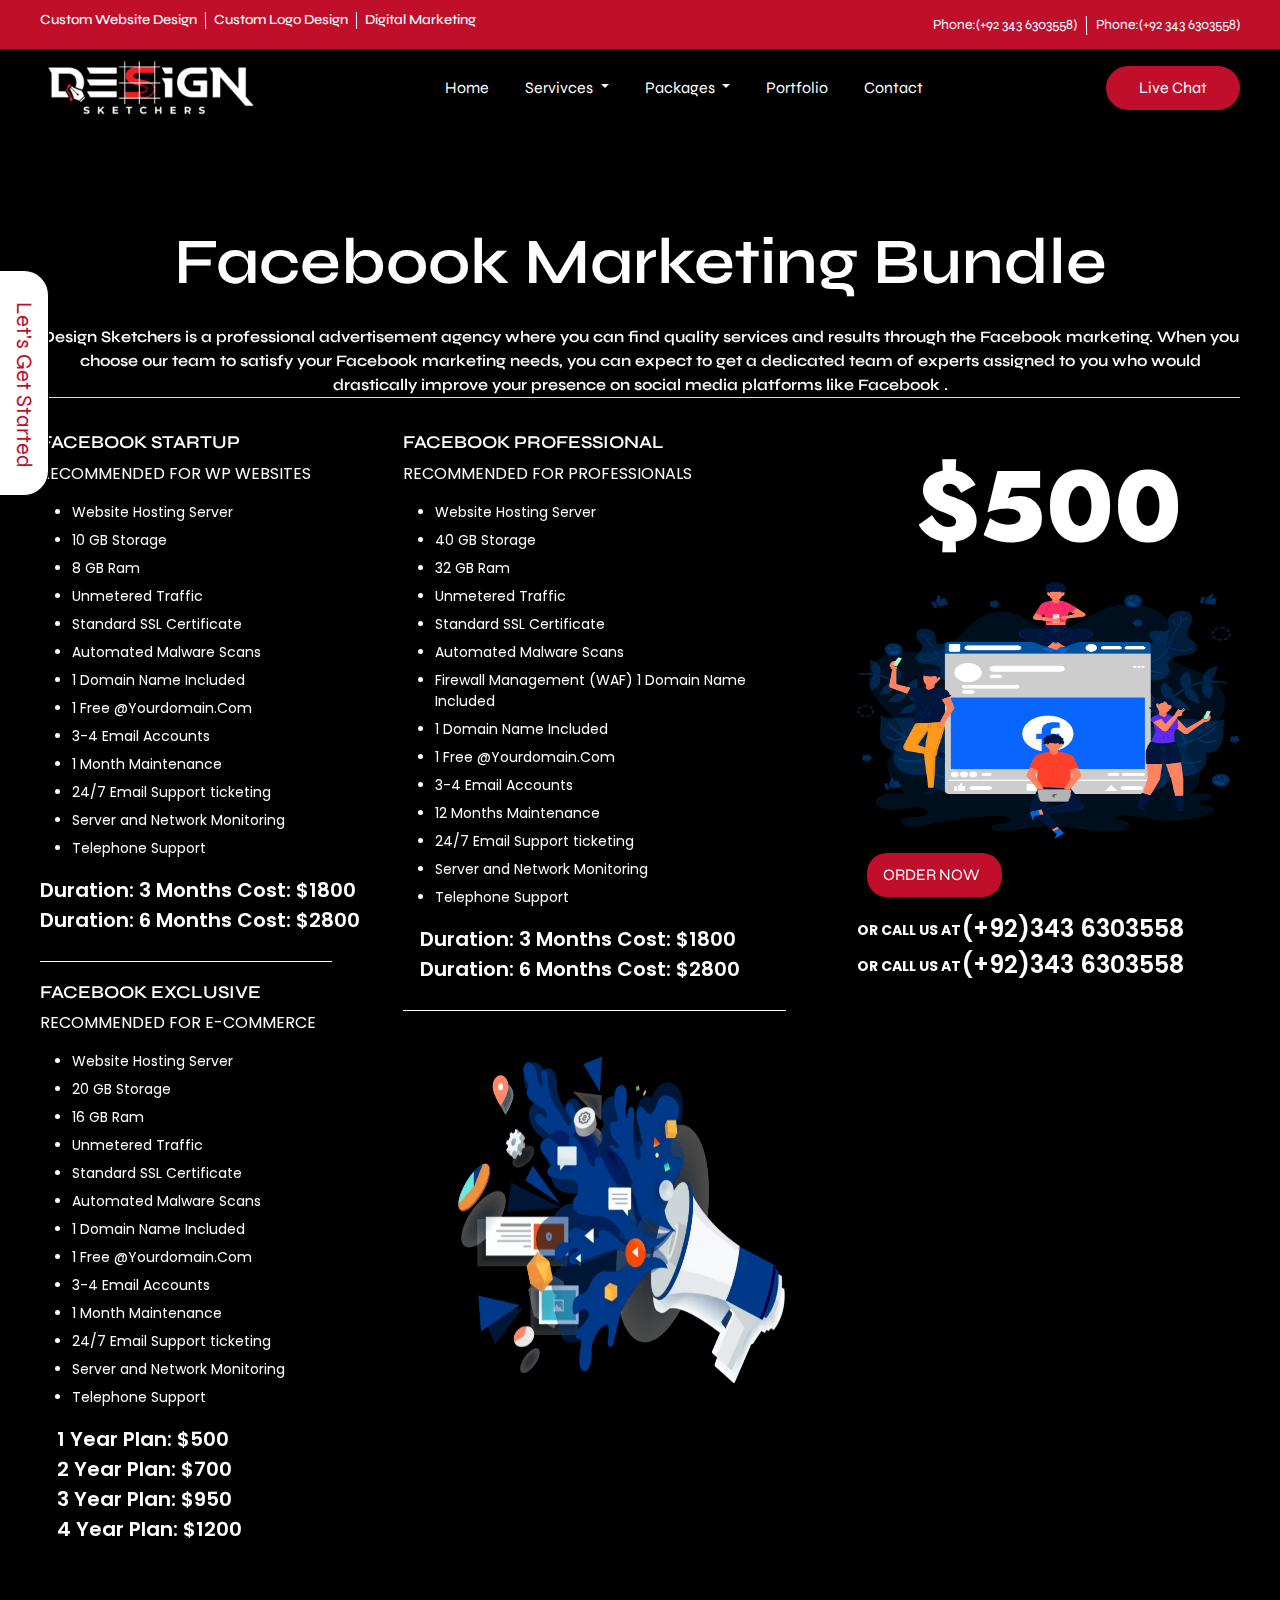
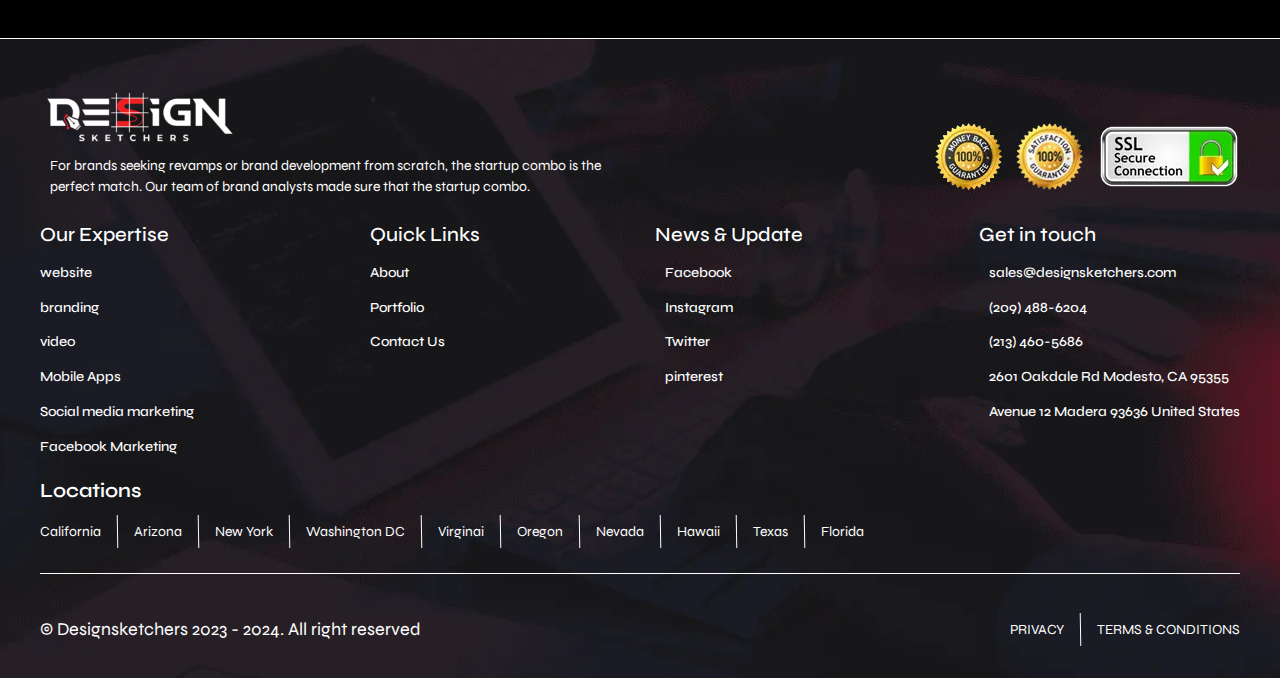
<file: facebook.html>
<!doctype html>
<html lang="en">

<head>
    <meta charset="utf-8">
    <meta name="viewport" content="width=device-width, initial-scale=1">
    <title>Custom Website Design & Development Services in USA | Design Sketchers</title>
    <link rel="stylesheet" href="bootstrap.css">

    <link rel="shortcut icon" href="favicon.png" type="">
    <link rel="stylesheet" href="style.css">
    <link href="https://fonts.googleapis.com/css2?family=Syne:wght@400..800&display=swap" rel="stylesheet">
    <link rel="stylesheet" href="https://cdnjs.cloudflare.com/ajax/libs/font-awesome/6.5.1/css/all.min.css"
        integrity="sha512-DTOQO9RWCH3ppGqcWaEA1BIZOC6xxalwEsw9c2QQeAIftl+Vegovlnee1c9QX4TctnWMn13TZye+giMm8e2LwA=="
        crossorigin="anonymous" referrerpolicy="no-referrer" />
    <link
        href="https://fonts.googleapis.com/css2?family=Poppins:ital,wght@0,100;0,200;0,300;0,400;0,500;0,600;0,700;0,800;0,900;1,100;1,200;1,300;1,400;1,500;1,600;1,700;1,800;1,900&family=Syne:wght@400..800&display=swap"
        rel="stylesheet">
    <link
        href="https://fonts.googleapis.com/css2?family=Jost:ital,wght@0,100..900;1,100..900&family=Poppins:ital,wght@0,100;0,200;0,300;0,400;0,500;0,600;0,700;0,800;0,900;1,100;1,200;1,300;1,400;1,500;1,600;1,700;1,800;1,900&family=Syne:wght@400..800&display=swap"
        rel="stylesheet">
        <link rel="stylesheet" href="https://unpkg.com/aos@next/dist/aos.css" />


</head>

<body>
    <section class="bg-logo">
        <div class="main-header">
            <div class="container">
                <div class="custom-design">
                    <div class="custom-logo-section">
                        <h6 class="custom-heading">Custom Website Design</h6>
                        <div class="line"></div>
                        <h6 class="custom-heading">Custom Logo Design</h6>
                        <div class="line"></div>
                        <h6 class="custom-heading">Digital Marketing</h6>
                    </div>
                    <div class="custom-flex">
                        <div class="custom-logo">
                            <span class="phone-span">Phone:(+92 343 6303558)</span>
                            <div class="line1"></div>
                            <div class="custom-logo">
                                <span class="phone-span">Phone:(+92 343 6303558)</span>
                            </div>
                        </div>
                    </div>
                </div>
            </div>
        </div>
        </div>

        <nav class="navbar navbar-expand-lg bg-body-tertiary">
            <div class="container">
                <img class="navbar-img" src="design-skeatcher-logo-01Final-FilesBlack-01-300x83.png" alt="">
                <button id="show" class="navbar-toggler" type="button" data-bs-toggle="collapse"
                    data-bs-target="#navbarSupportedContent" aria-controls="navbarSupportedContent"
                    aria-expanded="false" aria-label="Toggle navigation">
                    <span class="navbar-toggler-icon"></span>
                </button>
                <div class="collapse navbar-collapse" id="navbarSupportedContent">
                    <ul class="navbar-nav me-auto mb-2 mb-lg-0">
                        <li class="nav-item ">
                            <a class="nav-link " aria-current="page" href="index.html">Home</a>
                        </li>
                        <li class="nav-item dropdown ">
                            <a class="nav-link dropdown-toggle " href="services.html" role="button"
                                data-bs-toggle="dropdown" aria-expanded="false">
                                Servivces
                            </a>
                            <ul class="dropdown-menu">
                                <li><a class="dropdown-item top " href="logo.html">Logo-Design</a></li>
                                <li><a class="dropdown-item " href="website.html">Website Design</a></li>
                                <li><a class="dropdown-item " href="web.html">Web Development</a></li>
                                <li><a class="dropdown-item " href="app.html">App Development</a></li>
                                <li><a class="dropdown-item " href="E.html">E-Commerce-Website</a></li>
                                <li><a class="dropdown-item " href="digi.html">Digital Marketing</a></li>
                                <li><a class="dropdown-item bottom" href="video.html">Video Editing</a></li>
                            </ul>
                        </li>
                        <li class="nav-item dropdown ">
                            <a class="nav-link dropdown-toggle " href="packages.html" role="button"
                                data-bs-toggle="dropdown" aria-expanded="false">
                                Packages
                            </a>
                            <ul class="dropdown-menu">
                                <li><a class="dropdown-item  top" href="hosting.html">Web Hosting</a></li>
                                <li><a class="dropdown-item  " href="seo.html">Seo Package</a></li>
                                <li><a class="dropdown-item  bottom" href="facebook.html">Facebook Marketing</a></li>
                            </ul>
                        </li>
                        <li class="nav-item ">
                            <a class="nav-link  " aria-current="page" href="portfolio.html">Portfolio</a>
                        </li>
                        <li class="nav-item ">
                            <a class="nav-link  " aria-current="page" href="contact.html">Contact</a>
                        </li>

                    </ul>
                    <button class="btn btn-outline-success" type="submit">Live Chat</button>
                </div>
            </div>
        </nav>
        <div class="left-flex">
            <div class="span-left-white">
                Let's Get Started
            </div>
        </div>
    </section>

    <section class="smarter-contact-hosting">
        <div class="container"  data-aos="slide-up">
            <div class="smarter-logo-section "  >
                <h2 class="logo-heading-hosting  "  >
                    Facebook Marketing Bundle

                </h2>
                <div class="logo-section-para">
                    <p class="logo-para-facebook">
                        Design Sketchers is a professional advertisement agency where you can find quality services and results through the Facebook marketing. When you choose our team to satisfy your Facebook marketing needs, you can expect to get a dedicated team of experts assigned to you who would drastically improve your presence on social media platforms like Facebook
                        . </p>
                </div>
                <div class="full-width"></div>

            </div>
            <div class="combo-flex-hosting">
                <div class="logo-design">

                    <h4 class="logo-design-heading">FACEBOOK STARTUP</h4>
                    <p class="star-hosting">RECOMMENDED FOR WP WEBSITES</p>
                    <ul class="star-hosting-ul">
                        <li class="li-star-hosting"> Website Hosting Server</li>
                        <li class="li-star-hosting"> 10 GB Storage</li>
                        <li class="li-star-hosting"> 8 GB Ram</li>
                        <li class="li-star-hosting"> Unmetered Traffic</li>
                        <li class="li-star-hosting"> Standard SSL Certificate</li>
                        <li class="li-star-hosting"> Automated Malware Scans</li>
                        <li class="li-star-hosting"> 1 Domain Name Included</li>
                        <li class="li-star-hosting"> 1 Free @Yourdomain.Com</li>
                        <li class="li-star-hosting"> 3-4 Email Accounts</li>
                        <li class="li-star-hosting"> 1 Month Maintenance</li>
                        <li class="li-star-hosting"> 24/7 Email Support ticketing</li>
                        <li class="li-star-hosting"> Server and Network Monitoring</li>
                        <li class="li-star-hosting"> Telephone Support</li>

                    </ul>

                    <div class="hosting-para-container-facebook">
                        <div class="star-hosting-para">
                            <span class="hosting-span">   Duration: 3 Months Cost: $1800
                               </span>
                        </div>
                        <div class="star-hosting-para">
                            <span class="hosting-span">  Duration: 6 Months Cost: $2800</span>
                        </div>

                        </p>
                    </div>

                    <div class="short-div"></div>
                    <h4 class="logo-design-heading">FACEBOOK EXCLUSIVE</h4>
                    <p class="star-hosting">RECOMMENDED FOR E-COMMERCE</p>
                    <ul class="star-hosting-ul">
                        <li class="li-star-hosting"> Website Hosting Server</li>
                        <li class="li-star-hosting"> 20 GB Storage</li>
                        <li class="li-star-hosting"> 16 GB Ram</li>
                        <li class="li-star-hosting"> Unmetered Traffic</li>
                        <li class="li-star-hosting"> Standard SSL Certificate</li>
                        <li class="li-star-hosting"> Automated Malware Scans</li>
                        <li class="li-star-hosting"> 1 Domain Name Included</li>
                        <li class="li-star-hosting"> 1 Free @Yourdomain.Com</li>
                        <li class="li-star-hosting"> 3-4 Email Accounts</li>
                        <li class="li-star-hosting"> 1 Month Maintenance</li>
                        <li class="li-star-hosting"> 24/7 Email Support ticketing</li>
                        <li class="li-star-hosting"> Server and Network Monitoring</li>
                        <li class="li-star-hosting"> Telephone Support</li>

                    </ul>
                    
                    <div class="hosting-para-container">
                        <div class="star-hosting-para">
                            <span class="hosting-span"> 1 Year Plan: $500</span>
                        </div>
                        <div class="star-hosting-para">
                            <span class="hosting-span"> 2 Year Plan: $700</span>
                        </div>
                        <div class="star-hosting-para">
                            <span class="hosting-span"> 3 Year Plan: $950</span>
                        </div>
                        <div class="star-hosting-para">
                            <span class="hosting-span"> 4 Year Plan: $1200</span>
                        </div>

                        </p>
                    </div>
                </div>


                <div class="logo-design">
                    <h4 class="logo-design-heading">FACEBOOK PROFESSIONAL
                    </h4>
                    <p class="star-hosting">RECOMMENDED FOR PROFESSIONALS
                    </p>
                    <ul class="star-hosting-ul">
                        <li class="li-star-hosting"> Website Hosting Server</li>
                        <li class="li-star-hosting"> 40 GB Storage </li>
                        <li class="li-star-hosting">32 GB Ram</li>
                        <li class="li-star-hosting"> Unmetered Traffic</li>
                        <li class="li-star-hosting"> Standard SSL Certificate</li>
                        <li class="li-star-hosting"> Automated Malware Scans</li>
                        <li class="li-star-hosting"> Firewall Management (WAF)
                            1 Domain Name Included</li>
                        <li class="li-star-hosting"> 1 Domain Name Included</li>
                        <li class="li-star-hosting"> 1 Free @Yourdomain.Com</li>
                        <li class="li-star-hosting"> 3-4 Email Accounts</li>
                        <li class="li-star-hosting"> 12 Months Maintenance</li>
                        <li class="li-star-hosting"> 24/7 Email Support ticketing</li>
                        <li class="li-star-hosting"> Server and Network Monitoring</li>
                        <li class="li-star-hosting"> Telephone Support</li>

                    </ul>
                   
                    <div class="hosting-para-container">
                        <div class="star-hosting-para">
                            <span class="hosting-span">   Duration: 3 Months Cost: $1800
                               </span>
                        </div>
                        <div class="star-hosting-para">
                            <span class="hosting-span">  Duration: 6 Months Cost: $2800</span>
                        </div>

                        </p>
                    </div>
                    <div class="short-div"></div>
                    <div class="web-hosting-png">
                        <img src="Social-Media-Webblu-e1540495100695-768x461.webp" alt="" class="first-hosting">
                    </div>


                </div>

                <div class="combo-package-hosting">

                    <div class="combo-price-section">
                        <span class="span-price-combo">
                            $500
                        </span>
                        <div class="hosting-second-img">
                            <img src="thQfhA.png" alt="" class="second-img">
                        </div>
                        <button class="combo-package-btn">
                            order now
                            <i aria-hidden="true" class="far fa-arrow-alt-circle-right"></i>
                        </button>
                        <div class="Hosting-flex">
                            <h6 class="hosting-span-heading">OR CALL US AT</h6>
                            <span class="hosting-number">
                              (+92)343 6303558
                            </span>
                          </div>
                        <div class="Hosting-flex">
                            <h6 class="hosting-span-heading">OR CALL US AT</h6>
                            <span class="hosting-number">
                              (+92)343 6303558
                            </span>
                          </div>
                    </div>


                </div>
            </div>


    </section>
    <div class="full-line-div"></div>
    <section class="footer-section-hosting">
        <div class="container">
          <div class="footer-logo-flex">
            <div class="footer-logo-img">
              <img src="design-skeatcher-logo-01Final-FilesBlack-01-300x83.png" alt="" class="footer-logo-img-width">
              <div class="footer-logo-para">
                <p class="footer-para">For brands seeking revamps or brand development from scratch, the startup combo is
                  the perfect match. Our team of brand analysts made sure that the startup combo.
                </p>
              </div>
            </div>
            <div class="footer-brand">
              <div class="footer-brand-img">
                <img src="brand2 (1).webp" alt="" class="footer-brand-img-width">
              </div>
            </div>
          </div>
    
          <div class="footer-links-flex">
            <div class="footer-website-link">
              <h2 class="footer-ebsite-heading">Our Expertise</h2>
              <span class="footer-website-span">
                <h6 class="span-name">website</h6>
                <h6 class="span-name">branding</h6>
                <h6 class="span-name">video</h6>
                <h6 class="span-name">Mobile Apps</h6>
                <h6 class="span-name">Social media marketing</h6>
                <h6 class="span-name">Facebook Marketing</h6>
              </span>
            </div>
            <div class="footer-website-link">
              <h2 class="footer-ebsite-heading">Quick Links
              </h2>
              <span class="footer-website-span">
                <h6 class="span-name">About</h6>
                <h6 class="span-name"> Portfolio</h6>
                <h6 class="span-name"> Contact Us</h6>
              </span>
            </div>
            <div class="footer-website-link">
              <h2 class="footer-ebsite-heading">News & Update</h2>
              <span class="footer-website-span">
                <div class="Links-icon">
                  <i class="fa-brands fa-facebook-f"></i>
                  <h6 class="span-name"> Facebook</h6>
                </div>
                <div class="Links-icon">
                  <i class="fa-brands fa-instagram"></i>
                  <h6 class="span-name">Instagram</h6>
                </div>
                <div class="Links-icon">
                  <i class="fa-brands fa-twitter"></i>
                  <h6 class="span-name">Twitter</h6>
                </div>
                <div class="Links-icon">
                  <i class="fa-brands fa-pinterest"></i>
                  <h6 class="span-name">pinterest</h6>
              </span>
            </div>
          </div>
          <div class="footer-website-link">
            <h2 class="footer-ebsite-heading">Get in touch </h2>
            <span class="footer-website-span">
              <div class="Links-icon">
                <i aria-hidden="true" class="fa-regular fa-envelope"></i>
                <h6 class="span-name">sales@designsketchers.com</h6>
              </div>
              <div class="Links-icon">
                <i class="fa-solid fa-phone"></i>
                <h6 class="span-name"> (209) 488-6204</h6>
              </div>
              <div class="Links-icon">
                <i class="fa-solid fa-phone"></i>
                <h6 class="span-name">(213) 460-5686</h6>
              </div>
              <div class="Links-icon">
                <i class="fa-solid fa-location-dot"></i>
                <h6 class="span-name">2601 Oakdale Rd Modesto, CA 95355</h6>
              </div>
              <div class="Links-icon">
                <i class="fa-solid fa-location-dot"></i>
                <h6 class="span-name"> Avenue 12 Madera 93636 United States</h6>
            </span>
          </div>
        </div>
        </div>
    
        <div class="footer-location">
          <div class="footer-location-heading-section">
            Locations
          </div>
          <div class="footer-location-name">
            California
            <div class="col-line"></div>
            Arizona
            <div class="col-line"></div>
            New York
            <div class="col-line"></div>
            Washington DC
            <div class="col-line"></div>
            Virginai
            <div class="col-line"></div>
            Oregon
            <div class="col-line"></div>
            Nevada
            <div class="col-line"></div>
            Hawaii
            <div class="col-line"></div>
            Texas
            <div class="col-line"></div>
            Florida
    
          </div>
          <div class="hr-short"></div>
    
          <div class="copyright">
            <div class="copyright-flex">
              <footer class="copyright-div">
                © Designsketchers 2023 - 2024. All right reserved
              </footer>
              <div class="complex-footer">
                <footer class="copyright-div1">
                  PRIVACY
                </footer>
                <div class="col-line"></div>
                <footer class="copyright-div1">
                  TERMS & CONDITIONS
                </footer>
              </div>
    
    
            </div>
          </div>
    
        </div>
    
      </section>
    <script src="java.js"></script>
    <script src="https://cdn.jsdelivr.net/npm/bootstrap@5.3.3/dist/js/bootstrap.bundle.min.js"
        integrity="sha384-YvpcrYf0tY3lHB60NNkmXc5s9fDVZLESaAA55NDzOxhy9GkcIdslK1eN7N6jIeHz"
        crossorigin="anonymous"></script>
        <script src="https://unpkg.com/aos@next/dist/aos.js"></script>
        <script>
        AOS.init({
            offset: 300,
        });
        </script>
        <script>
          const show = document.getElementById('show')
          show.addEventListener('click',()=>{
        navbarSupportedContent.style.display = "flex"
       })
       </script>
</body>

</html>
</file>
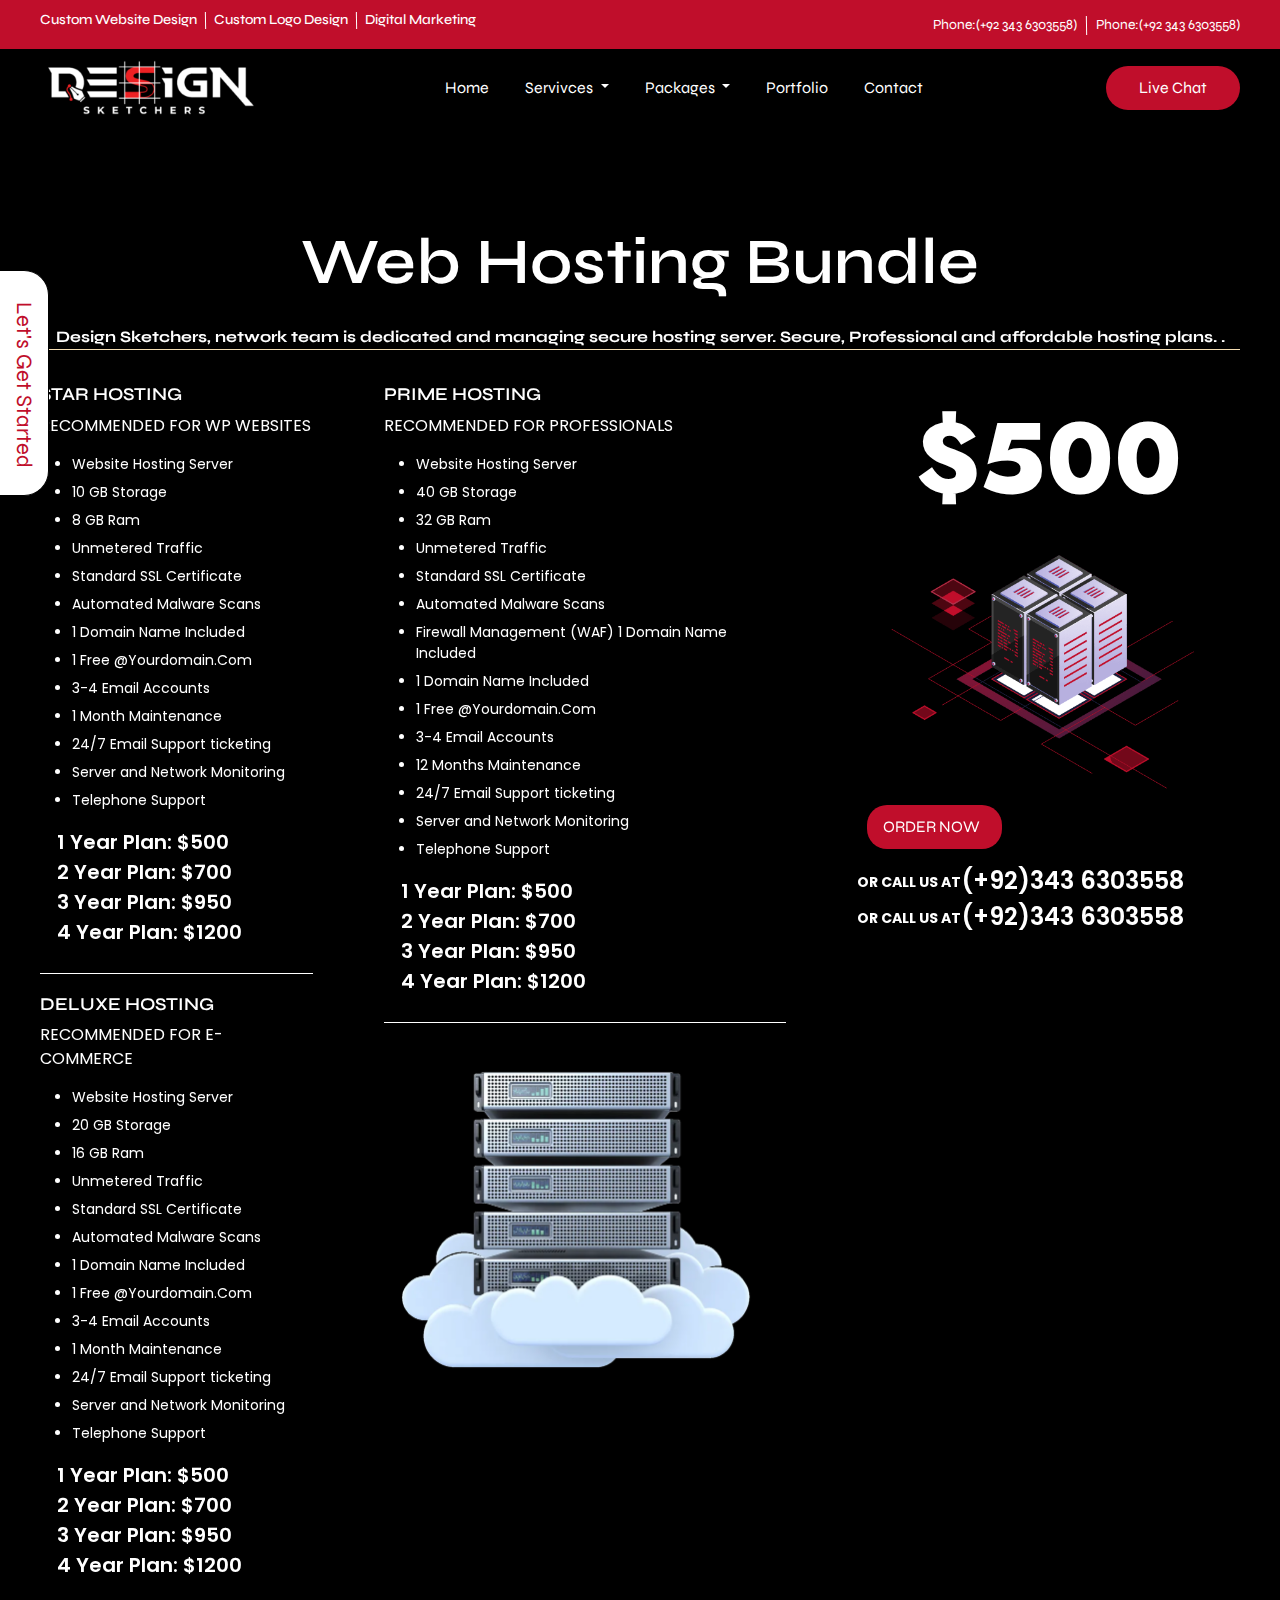
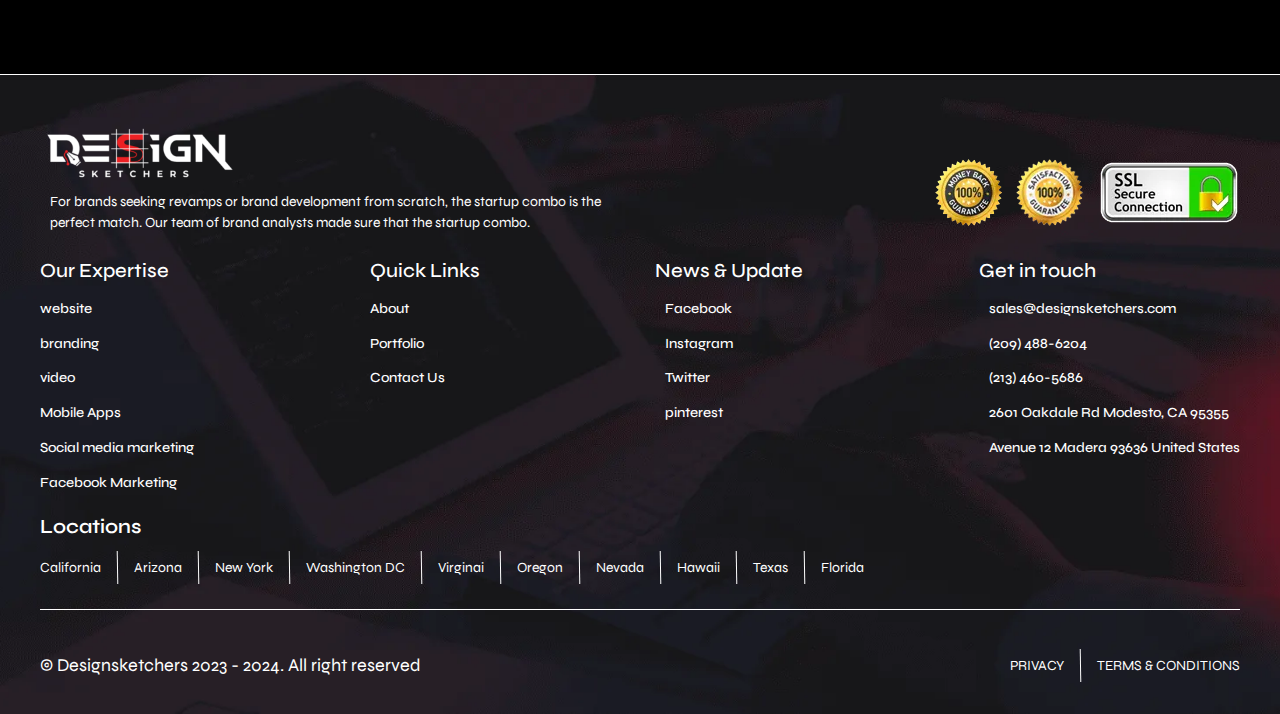
<file: hosting.html>
<!doctype html>
<html lang="en">

<head>
    <meta charset="utf-8">
    <meta name="viewport" content="width=device-width, initial-scale=1">
    <title>Custom Website Design & Development Services in USA | Design Sketchers</title>
    <link rel="stylesheet" href="bootstrap.css">

    <link rel="shortcut icon" href="favicon.png" type="">
    <link rel="stylesheet" href="style.css">
    <link href="https://fonts.googleapis.com/css2?family=Syne:wght@400..800&display=swap" rel="stylesheet">
    <link rel="stylesheet" href="https://cdnjs.cloudflare.com/ajax/libs/font-awesome/6.5.1/css/all.min.css"
        integrity="sha512-DTOQO9RWCH3ppGqcWaEA1BIZOC6xxalwEsw9c2QQeAIftl+Vegovlnee1c9QX4TctnWMn13TZye+giMm8e2LwA=="
        crossorigin="anonymous" referrerpolicy="no-referrer" />
    <link
        href="https://fonts.googleapis.com/css2?family=Poppins:ital,wght@0,100;0,200;0,300;0,400;0,500;0,600;0,700;0,800;0,900;1,100;1,200;1,300;1,400;1,500;1,600;1,700;1,800;1,900&family=Syne:wght@400..800&display=swap"
        rel="stylesheet">
    <link
        href="https://fonts.googleapis.com/css2?family=Jost:ital,wght@0,100..900;1,100..900&family=Poppins:ital,wght@0,100;0,200;0,300;0,400;0,500;0,600;0,700;0,800;0,900;1,100;1,200;1,300;1,400;1,500;1,600;1,700;1,800;1,900&family=Syne:wght@400..800&display=swap"
        rel="stylesheet">
        <link rel="stylesheet" href="https://unpkg.com/aos@next/dist/aos.css" />


</head>

<body>
    <section class="bg-logo">
        <div class="main-header">
            <div class="container">
                <div class="custom-design">
                    <div class="custom-logo-section">
                        <h6 class="custom-heading">Custom Website Design</h6>
                        <div class="line"></div>
                        <h6 class="custom-heading">Custom Logo Design</h6>
                        <div class="line"></div>
                        <h6 class="custom-heading">Digital Marketing</h6>
                    </div>
                    <div class="custom-flex">
                        <div class="custom-logo">
                            <span class="phone-span">Phone:(+92 343 6303558)</span>
                            <div class="line1"></div>
                            <div class="custom-logo">
                                <span class="phone-span">Phone:(+92 343 6303558)</span>
                            </div>
                        </div>
                    </div>
                </div>
            </div>
        </div>
        </div>

        <nav class="navbar navbar-expand-lg bg-body-tertiary">
            <div class="container">
                <img class="navbar-img" src="design-skeatcher-logo-01Final-FilesBlack-01-300x83.png" alt="">
                <button id="show" class="navbar-toggler" type="button" data-bs-toggle="collapse"
                    data-bs-target="#navbarSupportedContent" aria-controls="navbarSupportedContent"
                    aria-expanded="false" aria-label="Toggle navigation">
                    <span class="navbar-toggler-icon"></span>
                </button>
                <div class="collapse navbar-collapse" id="navbarSupportedContent">
                    <ul class="navbar-nav me-auto mb-2 mb-lg-0">
                        <li class="nav-item ">
                            <a class="nav-link " aria-current="page" href="index.html">Home</a>
                        </li>
                        <li class="nav-item dropdown ">
                            <a class="nav-link dropdown-toggle " href="services.html" role="button"
                                data-bs-toggle="dropdown" aria-expanded="false">
                                Servivces
                            </a>
                            <ul class="dropdown-menu">
                                <li><a class="dropdown-item top " href="logo.html">Logo-Design</a></li>
                                <li><a class="dropdown-item " href="website.html">Website Design</a></li>
                                <li><a class="dropdown-item " href="web.html">Web Development</a></li>
                                <li><a class="dropdown-item " href="app.html">App Development</a></li>
                                <li><a class="dropdown-item " href="E.html">E-Commerce-Website</a></li>
                                <li><a class="dropdown-item " href="digi.html">Digital Marketing</a></li>
                                <li><a class="dropdown-item bottom" href="video.html">Video Editing</a></li>
                            </ul>
                        </li>
                        <li class="nav-item dropdown ">
                            <a class="nav-link dropdown-toggle " href="packages.html" role="button"
                                data-bs-toggle="dropdown" aria-expanded="false">
                                Packages
                            </a>
                            <ul class="dropdown-menu">
                                <li><a class="dropdown-item  top" href="hosting.html">Web Hosting</a></li>
                                <li><a class="dropdown-item  " href="seo.html">Seo Package</a></li>
                                <li><a class="dropdown-item  bottom" href="facebook.html">Facebook Marketing</a></li>
                            </ul>
                        </li>
                        <li class="nav-item ">
                            <a class="nav-link  " aria-current="page" href="portfolio.html">Portfolio</a>
                        </li>
                        <li class="nav-item ">
                            <a class="nav-link  " aria-current="page" href="contact.html">Contact</a>
                        </li>

                    </ul>
                    <button class="btn btn-outline-success" type="submit">Live Chat</button>
                </div>
            </div>
        </nav>
        <div class="left-flex">
            <div class="span-left-white">
                Let's Get Started
            </div>
        </div>
    </section>

    <section class="smarter-contact-hosting">
        <div class="container"  data-aos="slide-up">
            <div class="smarter-logo-section "  >
                <h2 class="logo-heading-hosting  "  >
                    Web Hosting Bundle

                </h2>
                <div class="logo-section-para">
                    <p class="logo-para-hosting">
                        Design Sketchers, network team is dedicated and managing secure hosting server. Secure,
                        Professional and affordable hosting plans.

                        . </p>
                </div>
                <div class="full-width"></div>

            </div>
            <div class="combo-flex-hosting">
                <div class="logo-design">

                    <h4 class="logo-design-heading">STAR HOSTING</h4>
                    <p class="star-hosting">RECOMMENDED FOR WP WEBSITES</p>
                    <ul class="star-hosting-ul">
                        <li class="li-star-hosting"> Website Hosting Server</li>
                        <li class="li-star-hosting"> 10 GB Storage</li>
                        <li class="li-star-hosting"> 8 GB Ram</li>
                        <li class="li-star-hosting"> Unmetered Traffic</li>
                        <li class="li-star-hosting"> Standard SSL Certificate</li>
                        <li class="li-star-hosting"> Automated Malware Scans</li>
                        <li class="li-star-hosting"> 1 Domain Name Included</li>
                        <li class="li-star-hosting"> 1 Free @Yourdomain.Com</li>
                        <li class="li-star-hosting"> 3-4 Email Accounts</li>
                        <li class="li-star-hosting"> 1 Month Maintenance</li>
                        <li class="li-star-hosting"> 24/7 Email Support ticketing</li>
                        <li class="li-star-hosting"> Server and Network Monitoring</li>
                        <li class="li-star-hosting"> Telephone Support</li>

                    </ul>

                    <div class="hosting-para-container">
                        <div class="star-hosting-para">
                            <span class="hosting-span"> 1 Year Plan: $500</span>
                        </div>
                        <div class="star-hosting-para">
                            <span class="hosting-span"> 2 Year Plan: $700</span>
                        </div>
                        <div class="star-hosting-para">
                            <span class="hosting-span"> 3 Year Plan: $950</span>
                        </div>
                        <div class="star-hosting-para">
                            <span class="hosting-span"> 4 Year Plan: $1200</span>
                        </div>

                        </p>
                    </div>

                    <div class="short-div"></div>
                    <h4 class="logo-design-heading">DELUXE HOSTING</h4>
                    <p class="star-hosting">RECOMMENDED FOR E-COMMERCE</p>
                    <ul class="star-hosting-ul">
                        <li class="li-star-hosting"> Website Hosting Server</li>
                        <li class="li-star-hosting"> 20 GB Storage</li>
                        <li class="li-star-hosting"> 16 GB Ram</li>
                        <li class="li-star-hosting"> Unmetered Traffic</li>
                        <li class="li-star-hosting"> Standard SSL Certificate</li>
                        <li class="li-star-hosting"> Automated Malware Scans</li>
                        <li class="li-star-hosting"> 1 Domain Name Included</li>
                        <li class="li-star-hosting"> 1 Free @Yourdomain.Com</li>
                        <li class="li-star-hosting"> 3-4 Email Accounts</li>
                        <li class="li-star-hosting"> 1 Month Maintenance</li>
                        <li class="li-star-hosting"> 24/7 Email Support ticketing</li>
                        <li class="li-star-hosting"> Server and Network Monitoring</li>
                        <li class="li-star-hosting"> Telephone Support</li>

                    </ul>
                    
                    <div class="hosting-para-container">
                        <div class="star-hosting-para">
                            <span class="hosting-span"> 1 Year Plan: $500</span>
                        </div>
                        <div class="star-hosting-para">
                            <span class="hosting-span"> 2 Year Plan: $700</span>
                        </div>
                        <div class="star-hosting-para">
                            <span class="hosting-span"> 3 Year Plan: $950</span>
                        </div>
                        <div class="star-hosting-para">
                            <span class="hosting-span"> 4 Year Plan: $1200</span>
                        </div>

                        </p>
                    </div>
                </div>


                <div class="logo-design">
                    <h4 class="logo-design-heading">PRIME HOSTING</h4>
                    <p class="star-hosting">RECOMMENDED FOR PROFESSIONALS
                    </p>
                    <ul class="star-hosting-ul">
                        <li class="li-star-hosting"> Website Hosting Server</li>
                        <li class="li-star-hosting"> 40 GB Storage </li>
                        <li class="li-star-hosting">32 GB Ram</li>
                        <li class="li-star-hosting"> Unmetered Traffic</li>
                        <li class="li-star-hosting"> Standard SSL Certificate</li>
                        <li class="li-star-hosting"> Automated Malware Scans</li>
                        <li class="li-star-hosting"> Firewall Management (WAF)
                            1 Domain Name Included</li>
                        <li class="li-star-hosting"> 1 Domain Name Included</li>
                        <li class="li-star-hosting"> 1 Free @Yourdomain.Com</li>
                        <li class="li-star-hosting"> 3-4 Email Accounts</li>
                        <li class="li-star-hosting"> 12 Months Maintenance</li>
                        <li class="li-star-hosting"> 24/7 Email Support ticketing</li>
                        <li class="li-star-hosting"> Server and Network Monitoring</li>
                        <li class="li-star-hosting"> Telephone Support</li>

                    </ul>
                   
                    <div class="hosting-para-container">
                        <div class="star-hosting-para">
                            <span class="hosting-span"> 1 Year Plan: $500</span>
                        </div>
                        <div class="star-hosting-para">
                            <span class="hosting-span"> 2 Year Plan: $700</span>
                        </div>
                        <div class="star-hosting-para">
                            <span class="hosting-span"> 3 Year Plan: $950</span>
                        </div>
                        <div class="star-hosting-para">
                            <span class="hosting-span"> 4 Year Plan: $1200</span>
                        </div>

                        </p>
                    </div>
                    <div class="short-div"></div>
                    <div class="web-hosting-png">
                        <img src="Web-Hosting-PNG-768x705.webp" alt="" class="first-hosting">
                    </div>


                </div>

                <div class="combo-package-hosting">

                    <div class="combo-price-section">
                        <span class="span-price-combo">
                            $500
                        </span>
                        <div class="hosting-second-img">
                            <img src="FlpOzo.png" alt="" class="second-img">
                        </div>
                        <button class="combo-package-btn">
                            order now
                            <i aria-hidden="true" class="far fa-arrow-alt-circle-right"></i>
                        </button>
                        <div class="Hosting-flex">
                            <h6 class="hosting-span-heading">OR CALL US AT</h6>
                            <span class="hosting-number">
                              (+92)343 6303558
                            </span>
                          </div>
                        <div class="Hosting-flex">
                            <h6 class="hosting-span-heading">OR CALL US AT</h6>
                            <span class="hosting-number">
                              (+92)343 6303558
                            </span>
                          </div>
                    </div>


                </div>
            </div>


    </section>
    <div class="full-line-div"></div>
    <section class="footer-section-hosting">
        <div class="container">
          <div class="footer-logo-flex">
            <div class="footer-logo-img">
              <img src="design-skeatcher-logo-01Final-FilesBlack-01-300x83.png" alt="" class="footer-logo-img-width">
              <div class="footer-logo-para">
                <p class="footer-para">For brands seeking revamps or brand development from scratch, the startup combo is
                  the perfect match. Our team of brand analysts made sure that the startup combo.
                </p>
              </div>
            </div>
            <div class="footer-brand">
              <div class="footer-brand-img">
                <img src="brand2 (1).webp" alt="" class="footer-brand-img-width">
              </div>
            </div>
          </div>
    
          <div class="footer-links-flex">
            <div class="footer-website-link">
              <h2 class="footer-ebsite-heading">Our Expertise</h2>
              <span class="footer-website-span">
                <h6 class="span-name">website</h6>
                <h6 class="span-name">branding</h6>
                <h6 class="span-name">video</h6>
                <h6 class="span-name">Mobile Apps</h6>
                <h6 class="span-name">Social media marketing</h6>
                <h6 class="span-name">Facebook Marketing</h6>
              </span>
            </div>
            <div class="footer-website-link">
              <h2 class="footer-ebsite-heading">Quick Links
              </h2>
              <span class="footer-website-span">
                <h6 class="span-name">About</h6>
                <h6 class="span-name"> Portfolio</h6>
                <h6 class="span-name"> Contact Us</h6>
              </span>
            </div>
            <div class="footer-website-link">
              <h2 class="footer-ebsite-heading">News & Update</h2>
              <span class="footer-website-span">
                <div class="Links-icon">
                  <i class="fa-brands fa-facebook-f"></i>
                  <h6 class="span-name"> Facebook</h6>
                </div>
                <div class="Links-icon">
                  <i class="fa-brands fa-instagram"></i>
                  <h6 class="span-name">Instagram</h6>
                </div>
                <div class="Links-icon">
                  <i class="fa-brands fa-twitter"></i>
                  <h6 class="span-name">Twitter</h6>
                </div>
                <div class="Links-icon">
                  <i class="fa-brands fa-pinterest"></i>
                  <h6 class="span-name">pinterest</h6>
              </span>
            </div>
          </div>
          <div class="footer-website-link">
            <h2 class="footer-ebsite-heading">Get in touch </h2>
            <span class="footer-website-span">
              <div class="Links-icon">
                <i aria-hidden="true" class="fa-regular fa-envelope"></i>
                <h6 class="span-name">sales@designsketchers.com</h6>
              </div>
              <div class="Links-icon">
                <i class="fa-solid fa-phone"></i>
                <h6 class="span-name"> (209) 488-6204</h6>
              </div>
              <div class="Links-icon">
                <i class="fa-solid fa-phone"></i>
                <h6 class="span-name">(213) 460-5686</h6>
              </div>
              <div class="Links-icon">
                <i class="fa-solid fa-location-dot"></i>
                <h6 class="span-name">2601 Oakdale Rd Modesto, CA 95355</h6>
              </div>
              <div class="Links-icon">
                <i class="fa-solid fa-location-dot"></i>
                <h6 class="span-name"> Avenue 12 Madera 93636 United States</h6>
            </span>
          </div>
        </div>
        </div>
    
        <div class="footer-location">
          <div class="footer-location-heading-section">
            Locations
          </div>
          <div class="footer-location-name">
            California
            <div class="col-line"></div>
            Arizona
            <div class="col-line"></div>
            New York
            <div class="col-line"></div>
            Washington DC
            <div class="col-line"></div>
            Virginai
            <div class="col-line"></div>
            Oregon
            <div class="col-line"></div>
            Nevada
            <div class="col-line"></div>
            Hawaii
            <div class="col-line"></div>
            Texas
            <div class="col-line"></div>
            Florida
    
          </div>
          <div class="hr-short"></div>
    
          <div class="copyright">
            <div class="copyright-flex">
              <footer class="copyright-div">
                © Designsketchers 2023 - 2024. All right reserved
              </footer>
              <div class="complex-footer">
                <footer class="copyright-div1">
                  PRIVACY
                </footer>
                <div class="col-line"></div>
                <footer class="copyright-div1">
                  TERMS & CONDITIONS
                </footer>
              </div>
    
    
            </div>
          </div>
    
        </div>
    
      </section>
    <script src="java.js"></script>
    <script src="https://cdn.jsdelivr.net/npm/bootstrap@5.3.3/dist/js/bootstrap.bundle.min.js"
        integrity="sha384-YvpcrYf0tY3lHB60NNkmXc5s9fDVZLESaAA55NDzOxhy9GkcIdslK1eN7N6jIeHz"
        crossorigin="anonymous"></script>
        <script src="https://unpkg.com/aos@next/dist/aos.js"></script>
        <script>
        AOS.init({
            offset: 300,
            
        });
        </script>
        <script>
          const show = document.getElementById('show')
          show.addEventListener('click',()=>{
        navbarSupportedContent.style.display = "flex"
       })
       </script>
</body>

</html>
</file>
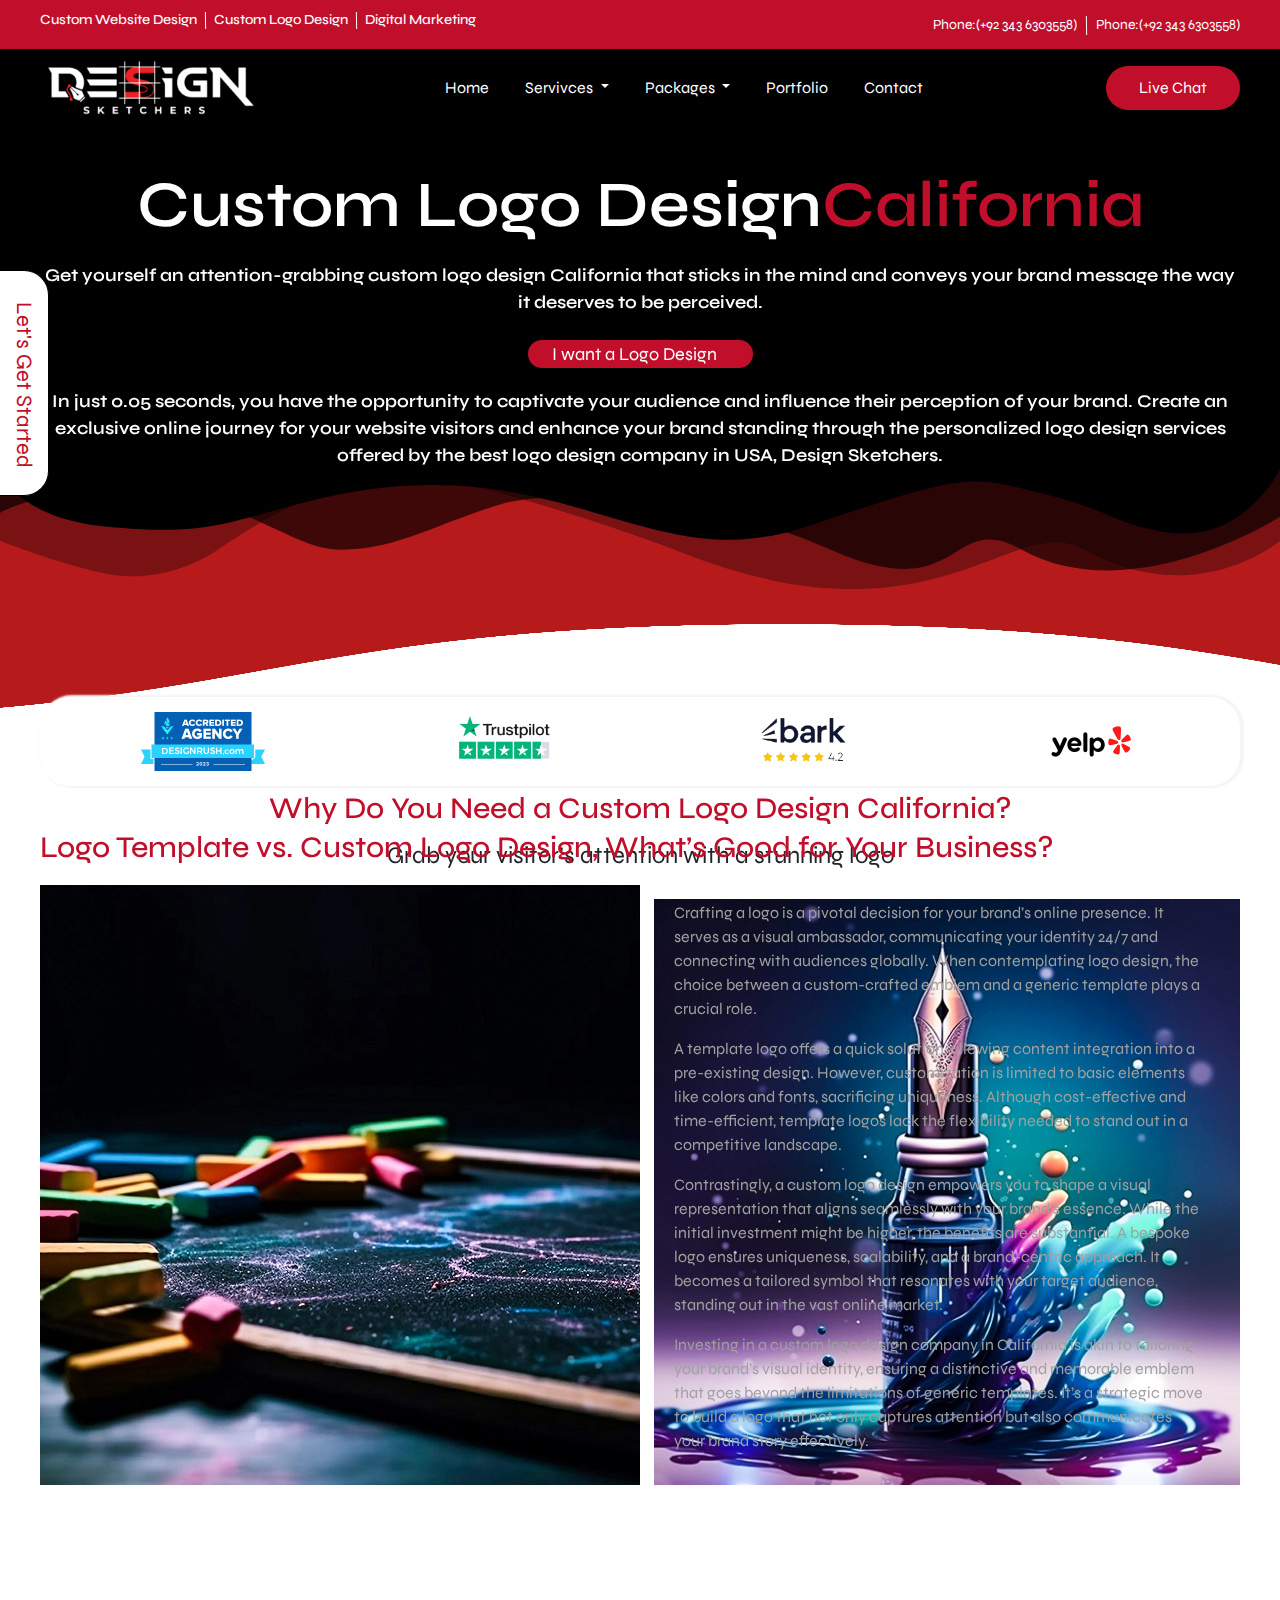
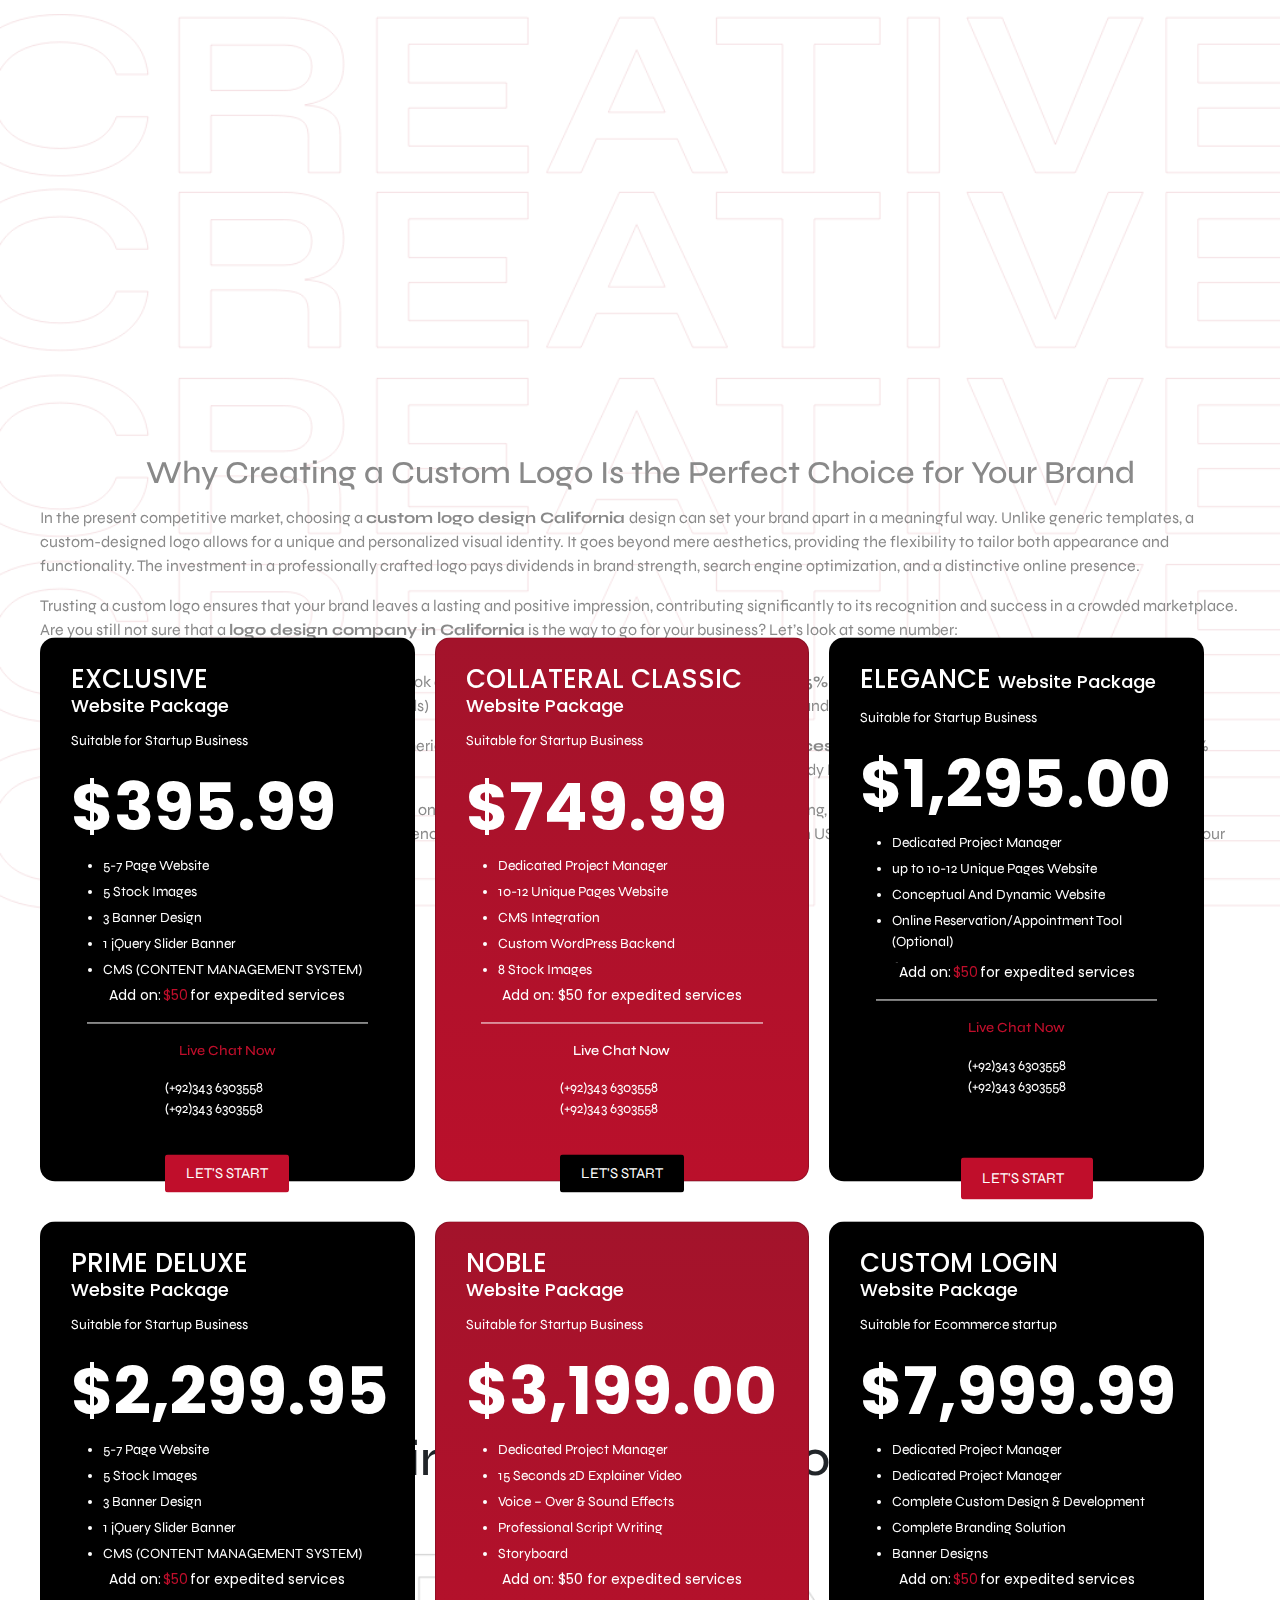
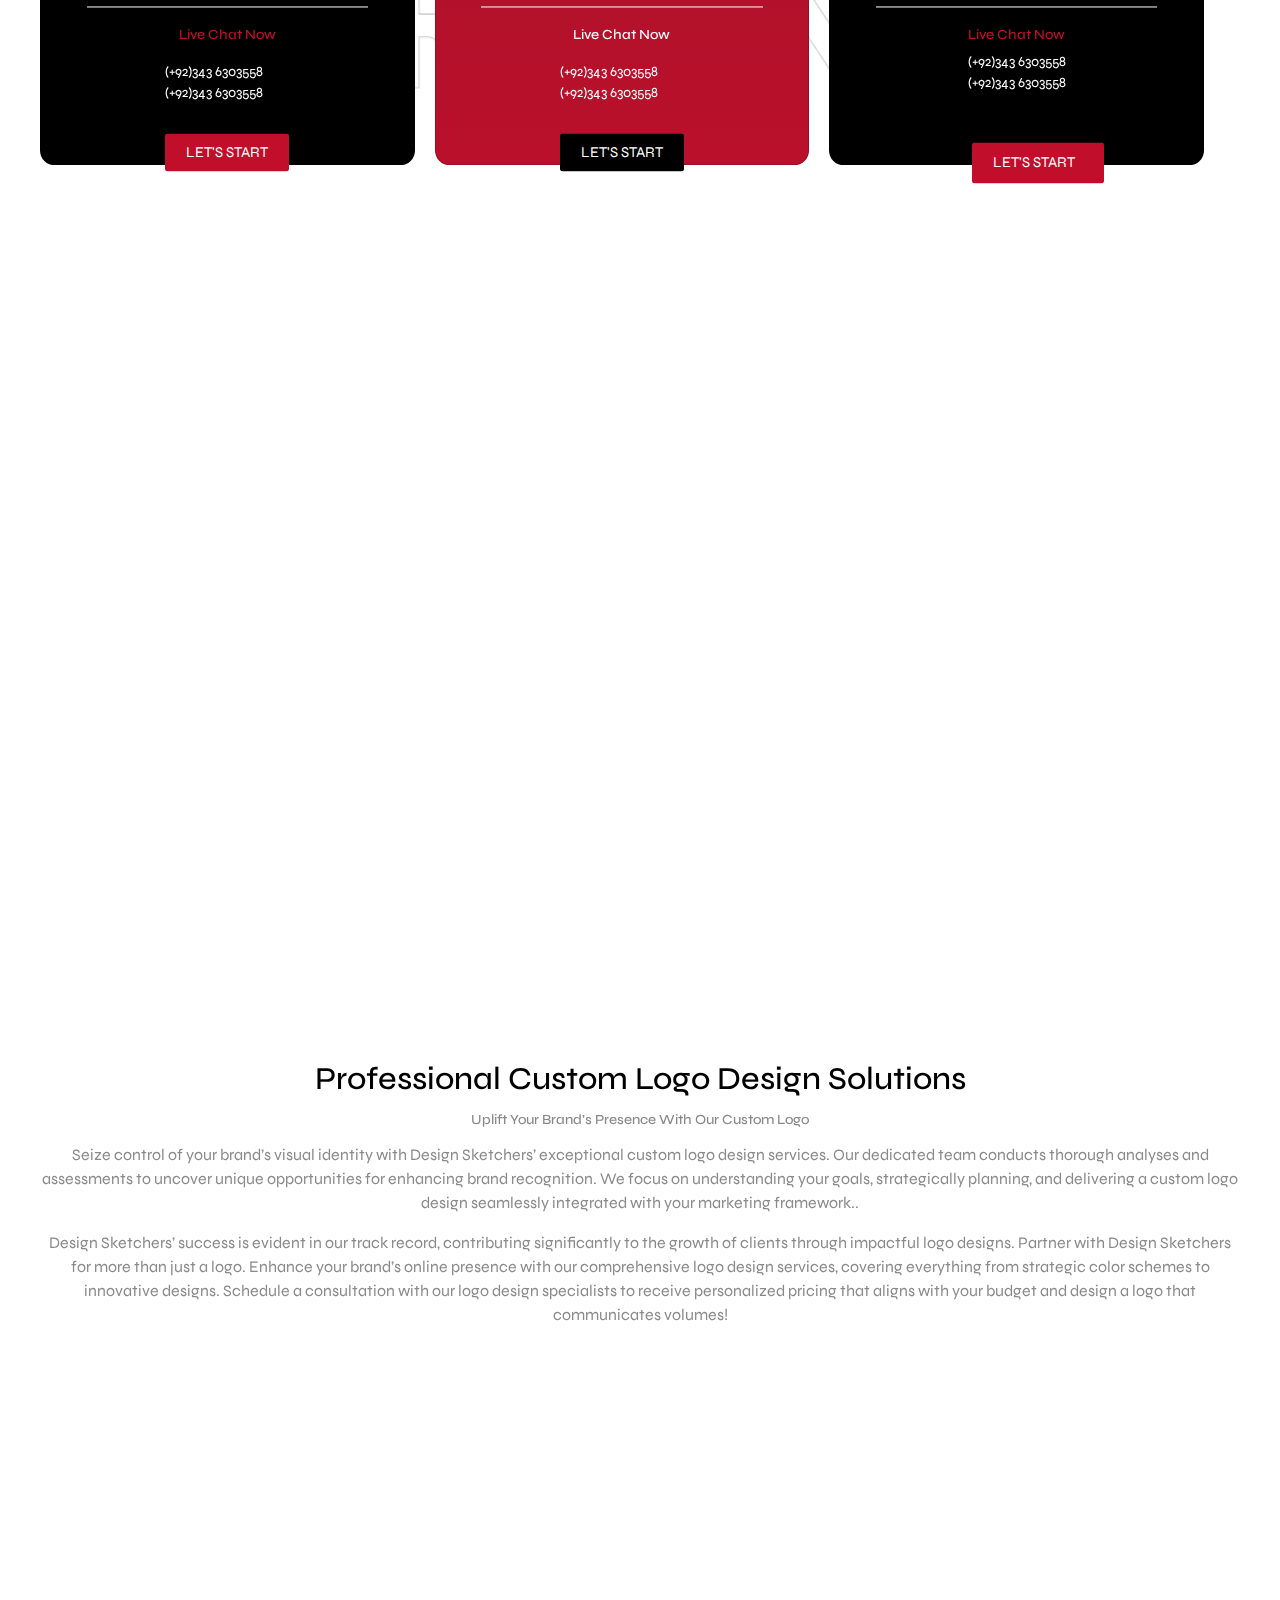
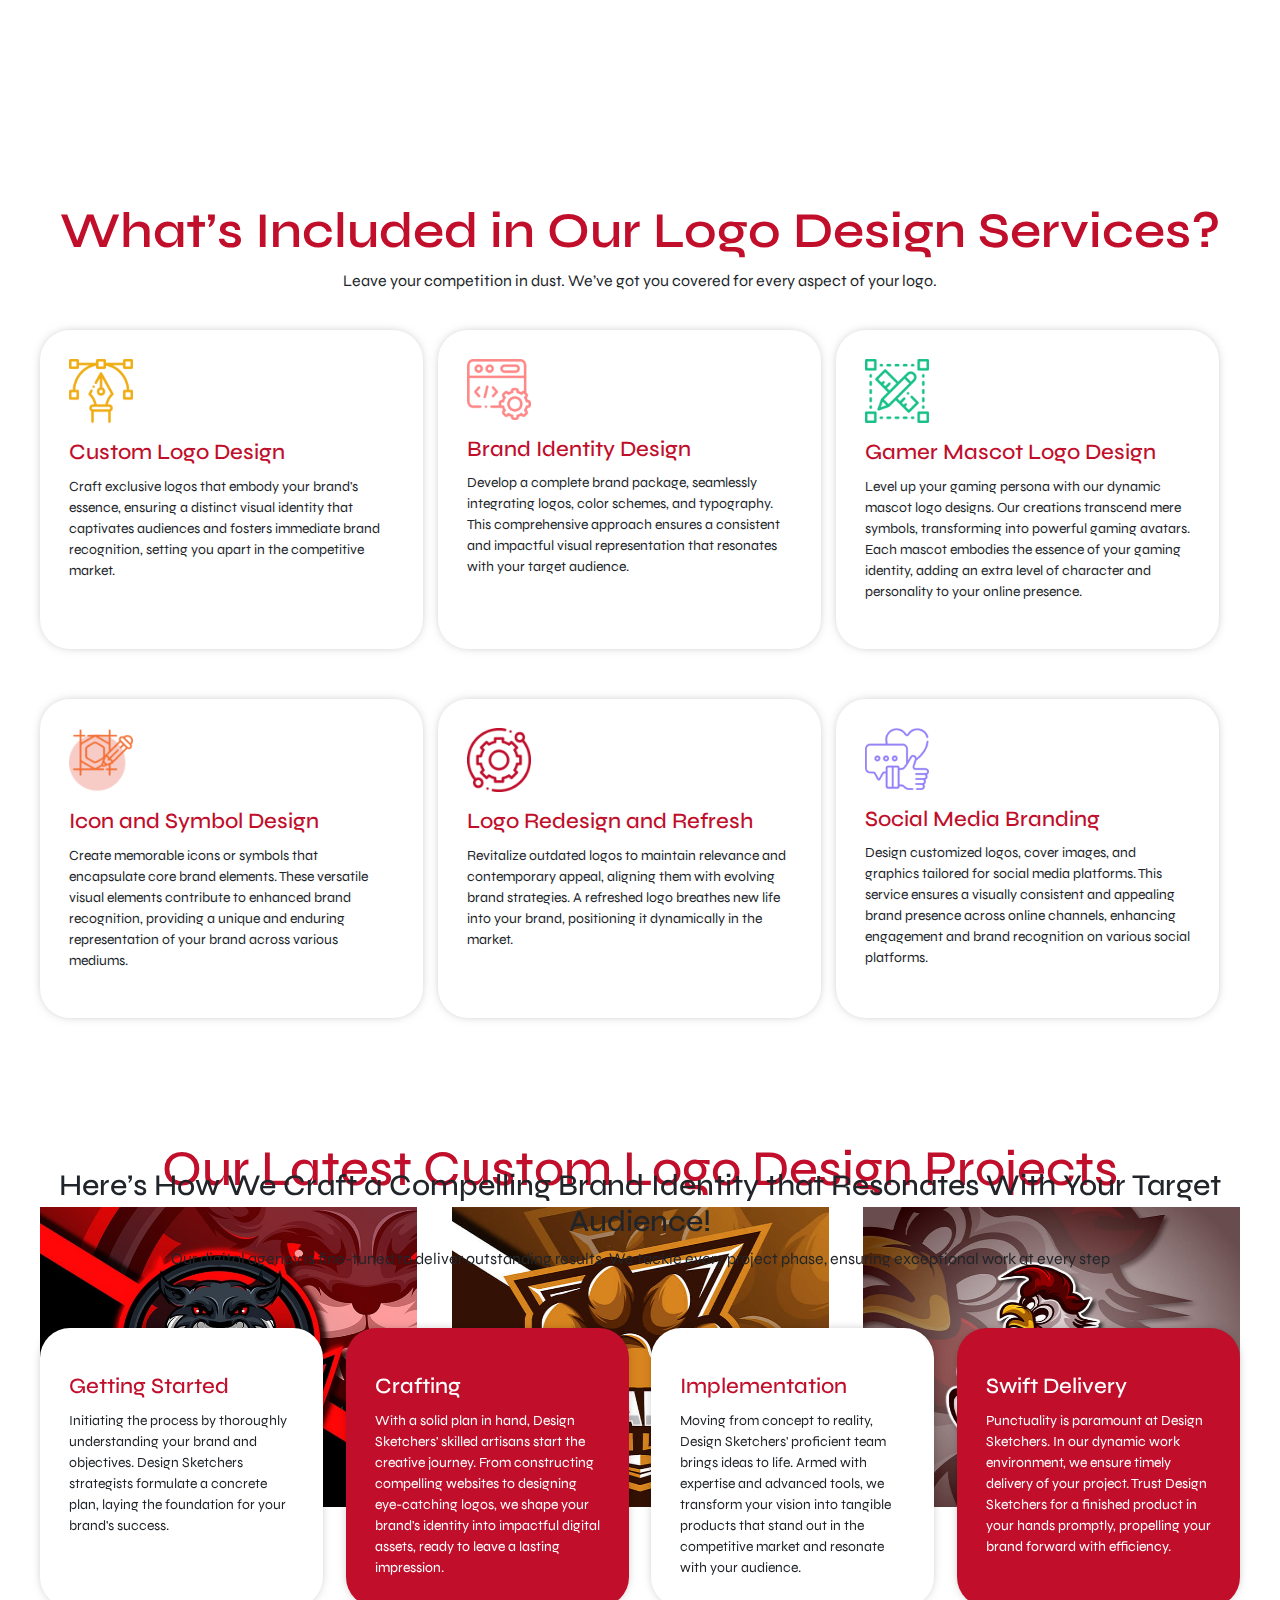
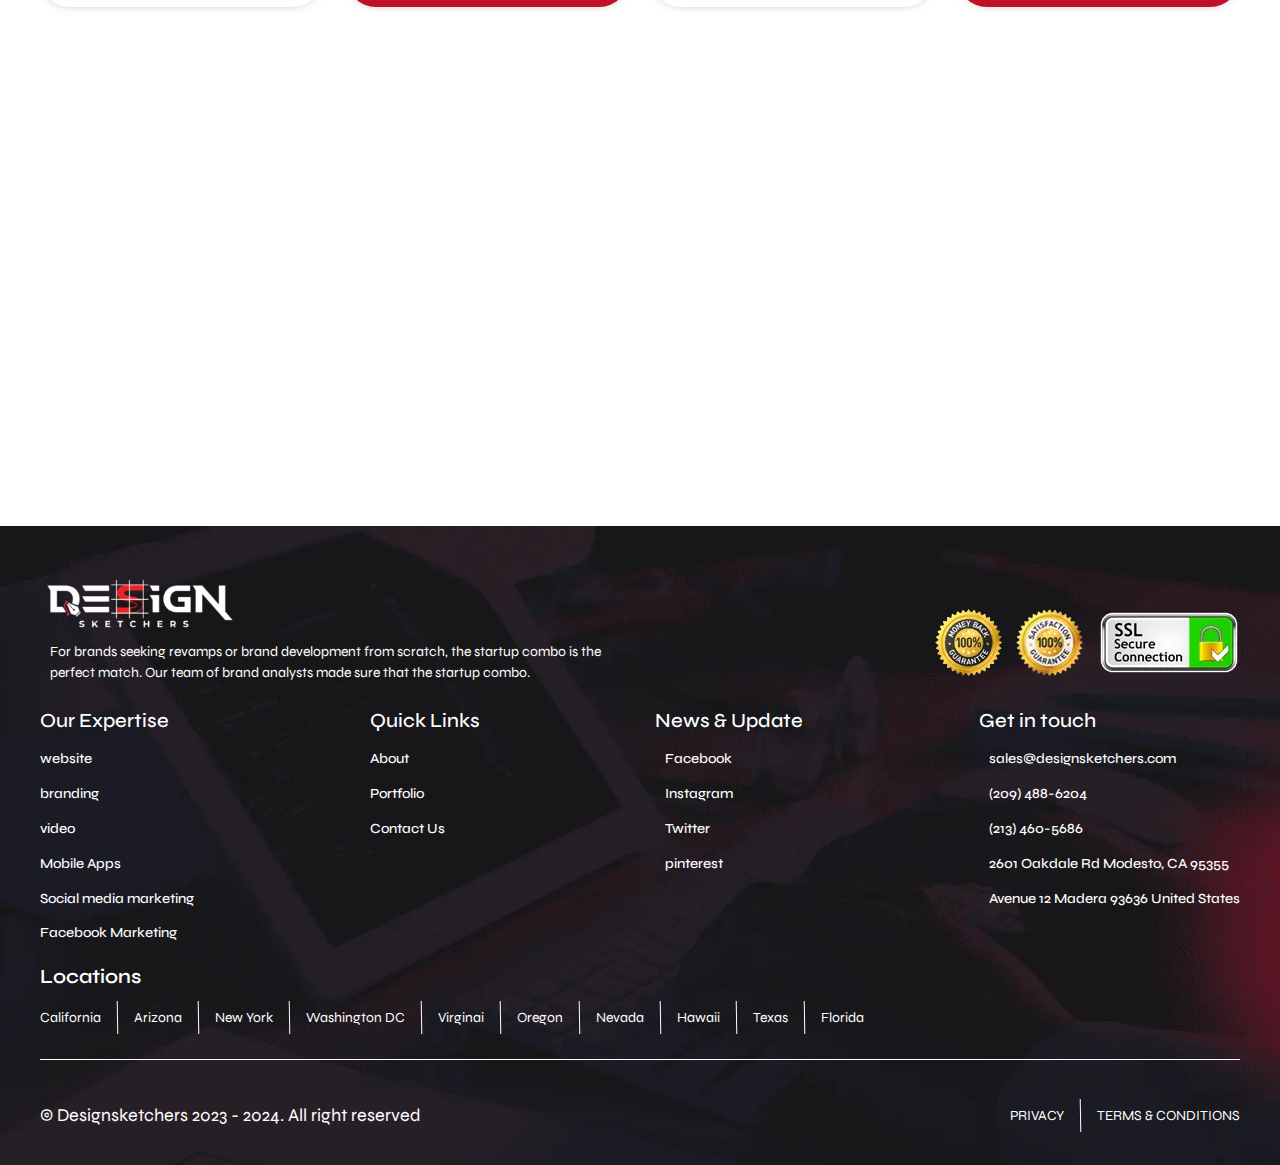
<file: logo.html>
<!doctype html>
<html lang="en">

<head>
    <meta charset="utf-8">
    <meta name="viewport" content="width=device-width, initial-scale=1">
    <title>Custom Website Design & Development Services in USA | Design Sketchers</title>
    <link rel="stylesheet" href="bootstrap.css">
    
    <link rel="shortcut icon" href="favicon.png" type="">
    <link rel="stylesheet" href="style.css">
    <link href="https://fonts.googleapis.com/css2?family=Syne:wght@400..800&display=swap" rel="stylesheet">
    <link rel="stylesheet" href="https://cdnjs.cloudflare.com/ajax/libs/font-awesome/6.5.1/css/all.min.css"
        integrity="sha512-DTOQO9RWCH3ppGqcWaEA1BIZOC6xxalwEsw9c2QQeAIftl+Vegovlnee1c9QX4TctnWMn13TZye+giMm8e2LwA=="
        crossorigin="anonymous" referrerpolicy="no-referrer" />
    <link
        href="https://fonts.googleapis.com/css2?family=Poppins:ital,wght@0,100;0,200;0,300;0,400;0,500;0,600;0,700;0,800;0,900;1,100;1,200;1,300;1,400;1,500;1,600;1,700;1,800;1,900&family=Syne:wght@400..800&display=swap"
        rel="stylesheet">
    <link
        href="https://fonts.googleapis.com/css2?family=Jost:ital,wght@0,100..900;1,100..900&family=Poppins:ital,wght@0,100;0,200;0,300;0,400;0,500;0,600;0,700;0,800;0,900;1,100;1,200;1,300;1,400;1,500;1,600;1,700;1,800;1,900&family=Syne:wght@400..800&display=swap"
        rel="stylesheet">
        <link rel="stylesheet" href="https://unpkg.com/aos@next/dist/aos.css" />

</head>

<body>
    <section class="bg-logo">
        <div class="main-header">
            <div class="container">
                <div class="custom-design">
                    <div class="custom-logo-section">
                        <h6 class="custom-heading">Custom Website Design</h6>
                        <div class="line"></div>
                        <h6 class="custom-heading">Custom Logo Design</h6>
                        <div class="line"></div>
                        <h6 class="custom-heading">Digital Marketing</h6>
                    </div>
                    <div class="custom-flex">
                        <div class="custom-logo">
                            <span class="phone-span">Phone:(+92 343 6303558)</span>
                            <div class="line1"></div>
                            <div class="custom-logo">
                                <span class="phone-span">Phone:(+92 343 6303558)</span>
                            </div>
                        </div>
                    </div>
                </div>
            </div>
        </div>
        </div>

        <nav class="navbar navbar-expand-lg bg-body-tertiary">
            <div class="container">
                <img class="navbar-img" src="design-skeatcher-logo-01Final-FilesBlack-01-300x83.png" alt="">
                <button id="show" class="navbar-toggler" type="button" data-bs-toggle="collapse"
                    data-bs-target="#navbarSupportedContent" aria-controls="navbarSupportedContent"
                    aria-expanded="false" aria-label="Toggle navigation">
                    <span class="navbar-toggler-icon"></span>
                </button>
                <div class="collapse navbar-collapse" id="navbarSupportedContent">
                    <ul class="navbar-nav me-auto mb-2 mb-lg-0">
                        <li class="nav-item ">
                            <a class="nav-link " aria-current="page" href="index.html">Home</a>
                        </li>
                        <li class="nav-item dropdown ">
                            <a class="nav-link dropdown-toggle " href="services.html" role="button"
                                data-bs-toggle="dropdown" aria-expanded="false">
                                Servivces
                            </a>
                            <ul class="dropdown-menu">
                                <li><a class="dropdown-item top " href="logo.html">Logo-Design</a></li>
                                <li><a class="dropdown-item " href="website.html">Website Design</a></li>
                                <li><a class="dropdown-item " href="web.html">Web Development</a></li>
                                <li><a class="dropdown-item " href="app.html">App Development</a></li>
                                <li><a class="dropdown-item " href="E.html">E-Commerce-Website</a></li>
                                <li><a class="dropdown-item " href="digi.html">Digital Marketing</a></li>
                                <li><a class="dropdown-item bottom" href="video.html">Video Editing</a></li>
                            </ul>
                        </li>
                        <li class="nav-item dropdown ">
                            <a class="nav-link dropdown-toggle " href="packages.html" role="button"
                                data-bs-toggle="dropdown" aria-expanded="false">
                                Packages
                            </a>
                            <ul class="dropdown-menu">
                                <li><a class="dropdown-item  top" href="hosting.html">Web Hosting</a></li>
                                <li><a class="dropdown-item  " href="seo.html">Seo Package</a></li>
                                <li><a class="dropdown-item  bottom" href="facebook.html">Facebook Marketing</a></li>
                              </ul>
                        </li>
                        <li class="nav-item ">
                            <a class="nav-link  " aria-current="page" href="portfolio.html">Portfolio</a>
                        </li>
                        <li class="nav-item ">
                            <a class="nav-link  " aria-current="page" href="contact.html">Contact</a>
                        </li>

                    </ul>
                    <button class="btn btn-outline-success" type="submit">Live Chat</button>
                </div>
            </div>
        </nav>
        <div class="left-flex">
            <div class="span-left-white">
                Let's Get Started
            </div>
        </div>
    </section>

    <section class="smarter-contact">
        <div class="container">
            <div class="top" data-aos="slide-down">
            <div class="smarter-logo-section">
                <h2 class="logo-heading">
                    Custom Logo Design<span class="smarter-span"> California</span>
                </h2>
                <div class="logo-section-para">
                    <p class="logo-para">
                        Get yourself an attention-grabbing custom logo design California that sticks in the mind and
                        conveys your brand message the way it deserves to be perceived.
                    </p>
                </div>
                <div class="logo-button">
                    <span class="span-logo">

                        I want a Logo Design
                        <i aria-hidden="true" class="far fa-arrow-alt-circle-right"></i>
                    </span>
                </div>
                <div class="logo-section-para">
                    <p class="logo-para1">
                        In just 0.05 seconds, you have the opportunity to captivate your audience and influence their
                        perception of your brand. Create an exclusive online journey for your website visitors and
                        enhance your brand standing through the personalized logo design services offered by the best
                        logo design company in USA, Design Sketchers.
                    </p>
                </div>
            </div>
            </div>
        </div>

        <svg class="svg-left" xmlns="http://www.w3.org/2000/svg" viewBox="0 0 1000 100" preserveAspectRatio="none">
            <path class="elementor-shape-fill" opacity="0.33"
                d="M473,67.3c-203.9,88.3-263.1-34-320.3,0C66,119.1,0,59.7,0,59.7V0h1000v59.7 c0,0-62.1,26.1-94.9,29.3c-32.8,3.3-62.8-12.3-75.8-22.1C806,49.6,745.3,8.7,694.9,4.7S492.4,59,473,67.3z">
            </path>
            <path class="elementor-shape-fill" opacity="0.66"
                d="M734,67.3c-45.5,0-77.2-23.2-129.1-39.1c-28.6-8.7-150.3-10.1-254,39.1 s-91.7-34.4-149.2,0C115.7,118.3,0,39.8,0,39.8V0h1000v36.5c0,0-28.2-18.5-92.1-18.5C810.2,18.1,775.7,67.3,734,67.3z">
            </path>
            <path class="elementor-shape-fill nitro-offscreen"
                d="M766.1,28.9c-200-57.5-266,65.5-395.1,19.5C242,1.8,242,5.4,184.8,20.6C128,35.8,132.3,44.9,89.9,52.5C28.6,63.7,0,0,0,0 h1000c0,0-9.9,40.9-83.6,48.1S829.6,47,766.1,28.9z">
            </path>
        </svg>

        <img src="Mediamodifier-Design-Template.jpg" alt="" class="svg-png">


    </section>
    <section class="California-section">
        <div class="container">
            <div class="top" data-aos="slide-down">
            <div class="badge-img-bg">
                <div class="badge-img-flex">
                    <div class="badge-img">
                        <img src="AccreditedAgencyBlue.png" alt="" class="badge-img-width1">
                    </div>
                    <div class="badge-img">
                        <img src="Image-10 (1).png" alt="" class="badge-img-width">
                    </div>
                    <div class="badge-img">
                        <img src="banner-logos-3-1.png" alt="" class="badge-img-width">
                    </div>
                    <div class="badge-img">
                        <img src="logo_desktop.png" alt="" class="badge-img-width">
                    </div>
                </div>

            </div>
            <div class="badge-heading">
                <h2 class="badge-heading1">Why Do You Need a Custom Logo Design California?</h2>
            </div>
            <div class="badge-heading">
                <h2 class="badge-heading2">Grab your visitor’s attention with a stunning logo</h2>
            </div>


            <div class="badge-para-flex">
                <div class="badge-para-section">
                    <div class="badge-para">
                        <p class="badge-p">A custom company logo stands as a cornerstone for establishing a unique brand
                            identity that resonates with your audience. In the blink of an eye, your logo captures
                            attention and molds perceptions, making an immediate and enduring impact. It goes beyond
                            mere aesthetics, serving as a strategic tool for brand recognition in a competitive market
                            dynamics.

                        </p>
                    </div>
                    <div class="badge-para">
                        <p class="badge-p">The thoughtful design of your logo becomes a visual storyteller, weaving a
                            narrative that sets your business apart. With a custom logo, you take command of your visual
                            representation, ensuring a distinctive presence and effective communication of your brand
                            essence.



                        </p>
                    </div>
                    <div class="badge-para">
                        <p class="badge-p">Design Sketcher’s tailored logo design services promise to craft an engaging
                            online experience, solidifying your brand reputation and leaving a lasting imprint on your
                            customers’ minds. Invest in a logo that encapsulates your identity, fostering recognition in
                            the dynamic digital realm.


                        </p>
                    </div>
                </div>
                <div class="badge-full-img">
                    <img src="1-1.webp" alt="" class="badge-full-width">
                </div>

            </div>
        </div>

        </div>
    </section>

    <section id="creative-section">
        <div class="container">
            <div class="craetive-margin" data-aos="slide-down">
                <div class="craetive-heading">
                    <h2 class="creative-heading1">Logo Template vs. Custom Logo Design, What’s Good for Your Business?
                    </h2>
                </div>



                <div class="creative-para-flex">
                    <div class="creative-full-img">
                        <img src="2-1.webp" alt="" class="creative-full-width">
                    </div>
                    <div class="creative-para-section">
                        <div class="creative-para">
                            <p class="creative-p">Crafting a logo is a pivotal decision for your brand’s online
                                presence. It serves as a visual ambassador, communicating your identity 24/7 and
                                connecting with audiences globally. When contemplating logo design, the choice between a
                                custom-crafted emblem and a generic template plays a crucial role.

                            </p>
                        </div>
                        <div class="creative-para">
                            <p class="creative-p">A template logo offers a quick solution, allowing content integration
                                into a pre-existing design. However, customization is limited to basic elements like
                                colors and fonts, sacrificing uniqueness. Although cost-effective and time-efficient,
                                template logos lack the flexibility needed to stand out in a competitive landscape.



                            </p>
                        </div>
                        <div class="creative">
                            <p class="creative-p">Contrastingly, a custom logo design empowers you to shape a visual
                                representation that aligns seamlessly with your brand’s essence. While the initial
                                investment might be higher, the benefits are substantial. A bespoke logo ensures
                                uniqueness, scalability, and a brand-centric approach. It becomes a tailored symbol that
                                resonates with your target audience, standing out in the vast online market.


                            </p>
                        </div>
                        <div class="creative">
                            <p class="creative-p">Investing in a custom logo design company in California is akin to
                                tailoring your brand’s visual identity, ensuring a distinctive and memorable emblem that
                                goes beyond the limitations of generic templates. It’s a strategic move to build a logo
                                that not only captures attention but also communicates your brand story effectively.


                            </p>
                        </div>
                    </div>


                </div>
            </div>
        </div>
    </section>

    <section class="brand-section">
        <div class="container">
            <div class="brand-margin" data-aos="slide-down">
                <h2 class="brand-heading">Why Creating a Custom Logo Is the Perfect Choice for Your Brand</h2>
                <div class="brand-para-section">
                    <p class="brand-para">In the present competitive market, choosing a <b class="color-dum"> custom
                            logo
                            design California
                        </b>design can set your brand apart in a meaningful way. Unlike generic templates, a
                        custom-designed logo allows for a unique and personalized visual identity. It goes beyond mere
                        aesthetics, providing the flexibility to tailor both appearance and functionality. The
                        investment in a
                        professionally crafted logo pays dividends in brand strength, search engine optimization, and a
                        distinctive online presence. </p>
                </div>
                <p class="brand-para">Trusting a custom logo ensures that your brand leaves a lasting and positive
                    impression,
                    contributing significantly to its recognition and success in a crowded marketplace. Are you still
                    not sure
                    that a <b class="color-dum">logo design company in California</b> is the way to go for your
                    business? Let’s look at some number: </p>


                <div class="brand-flex-para">
                    <div class="brand-strong-para">
                        <p class="strong-para"><strong> As many as 75%</strong> of respondents agree that the ‘look and
                            feel
                            of a logo can
                            determine the brand’s chance of success. (Study Finds)</p>
                        <p class="strong-para">Just behind a company’s name and color,<strong> 30%</strong> of Americans
                            say
                            the logo is the
                            first thing that catches their eye. (Study Finds)
                    </div>
                    <div class="brand-strong-para">
                        <p class="strong-para"><strong>According to 85%</strong> of consumers, they would stay loyal
                            with a
                            business whose logo and brand they like. (Study Finds)

                        </p>
                        <p class="strong-para"><strong>A logo can successfully </strong>convey a brand’s personality,
                            according to 42% of consumers. (Study Finds)
                    </div>

                </div>
                <div class="brand-para-section">
                    <p class="brand-para">Crafting a personalized logo design ensures a reliable online presence,
                        meeting your business’s quality, branding, and usability needs. Utilize professional logo design
                        services to make a favorable impression on your audience. Design Sketchers, the best logo design
                        company in USA , is your partner for expert logo design, enhancing your brand’s online reach.
                    </p>
                </div>
            </div>
        </div>
        </div>
        </div>
    </section>

    <section class="pricing-section">
        <div class="container" data-aos="slide-down">
            <h2 class="pricing-heading">Pricing Plans That Work
                For You!</h2>
        </div>
    </section>
    <section class="website-pricing" data-aos="slide-down">
        <div class="container">

            <div id="London" class="tabcontent tabcont">
                <div>
                    <div class="row">
                        <div class="col">
                            <div class="card">
                                <div class="website-pricing-card ">
                                    <h4 class="Package-heading">EXCLUSIVE <br> <span class="package-span"> Website
                                            Package</span></h4>

                                    <div class="bussiness-heading">Suitable for Startup Business</div>


                                    <h1 class="price">$395.99</h1>

                                </div>
                                <div class="para-scroll">
                                    <ul class="list">
                                        <li class="li-item">5-7 Page Website</li>
                                        <li class="li-item">5 Stock Images</li>
                                        <li class="li-item">3 Banner Design</li>
                                        <li class="li-item">1 jQuery Slider Banner</li>
                                        <li class="li-item">CMS (CONTENT MANAGEMENT SYSTEM)</li>
                                        <li class="li-item">FREE Google Friendly Sitemap</li>
                                        <li class="li-item">48 To 72 Hours TAT – Design</li>
                                        <li class="li-item">Complete Deployment 3 Weeks</li>
                                        <li class="li-item">100% Unique Design Assurance</li>
                                        <li class="li-item">Complete Ownership Rights</li>

                                    </ul>
                                </div>

                                <div class="expactied">
                                    <p class="expactied-para">Add on: <span class="expactied-price"> $50 </span>for
                                        expedited services</p>
                                </div>
                                <div class="row-line"></div>
                                <h6 class="live-chat">live chat now</h6>
                                <div class="card-number-flex">
                                    <div class="card-number">
                                        <span class="span-card-number">(+92)343 6303558</span>
                                    </div>
                                    <div class="card-number">
                                        <span class="span-card-number">(+92)343 6303558</span>
                                    </div>
                                    <span class="card-number-btn">
                                        let's Start
                                    </span>
                                </div>

                            </div>
                            <div class="card gradient-color">
                                <div class="website-pricing-card ">
                                    <h4 class="Package-heading-line">COLLATERAL CLASSIC <span class="package-span">
                                            Website Package</span>
                                    </h4>

                                    <div class="bussiness-heading">Suitable for Startup Business</div>


                                    <h1 class="price">$749.99</h1>

                                </div>
                                <div class="para-scroll">
                                    <ul class="list2">
                                        <li class="li-item">Dedicated Project Manager</li>
                                        <li class="li-item">10-12 Unique Pages Website</li>
                                        <li class="li-item">CMS Integration</li>
                                        <li class="li-item">Custom WordPress Backend</li>
                                        <li class="li-item">8 Stock Images</li>
                                        <li class="li-item">5 Banner Designs</li>
                                        <li class="li-item">1 jQuery Slider Banner</li>
                                        <li class="li-item">Mobile Responsive</li>
                                        <li class="li-item">Social Media Integration</li>
                                        <li class="li-item">48 To 72 Hours TAT – Design</li>
                                        <li class="li-item">Complete Deployment 4 Weeks</li>
                                        <li class="li-item">100% Unique Design Assurance</li>
                                        <li class="li-item">Complete Ownership Rights </li>
                                    </ul>
                                </div>
                                <div class="expactied">
                                    <p class="expactied-para">Add on: $50 for expedited services</p>
                                </div>
                                <div class="row-line"></div>
                                <h6 class="live-chat2">live chat now</h6>
                                <div class="card-number-flex">
                                    <div class="card-number">
                                        <span class="span-card-number">(+92)343 6303558</span>
                                    </div>
                                    <div class="card-number">
                                        <span class="span-card-number">(+92)343 6303558</span>
                                    </div>
                                    <span class="card-number-btn2">
                                        let's Start
                                    </span>
                                </div>


                            </div>
                            <div class="card">
                                <div class="website-pricing-card ">
                                    <h4 class="Package-heading">ELEGANCE <span class="package-span"> Website
                                            Package</span></h4>

                                    <div class="bussiness-heading">Suitable for Startup Business</div>


                                    <h1 class="price">$1,295.00</h1>

                                </div>
                                <div class="para-scroll">
                                    <ul class="list3">
                                        <li class="li-item">Dedicated Project Manager</li>
                                        <li class="li-item">up to 10-12 Unique Pages Website</li>
                                        <li class="li-item">Conceptual And Dynamic Website</li>
                                        <li class="li-item">Online Reservation/Appointment Tool (Optional)</li>
                                        <li class="li-item">Custom Forms</li>
                                        <li class="li-item">Lead Capturing Forms (Optional)</li>
                                        <li class="li-item">Striking Hover Effects
                                        </li>
                                        <li class="li-item">Newsletter Subscription (Optional)</li>
                                        <li class="li-item">News Feed Integration</li>
                                        <li class="li-item">Social Media Integration
                                        </li>
                                        <li class="li-item">Search Engine Submission
                                        </li>
                                        <li class="li-item">Mobile Responsive
                                        </li>
                                        <li class="li-item">8 Stock photos</li>
                                        <li class="li-item">5 Banner Designs</li>
                                        <li class="li-item">1 jQuery Slider Banner</li>
                                        <li class="li-item">48 To 72 Hours TAT – Design</li>
                                        <li class="li-item">Complete Deployment 4 Weeks</li>
                                        <li class="li-item">100% Unique Design Assurance</li>
                                        <li class="li-item">Complete Ownership Rights </li>
                                    </ul>
                                </div>
                                <div class="expactied">
                                    <p class="expactied-para">Add on: <span class="expactied-price">$50</span> for
                                        expedited services</p>
                                </div>
                                <div class="row-line"></div>
                                <h6 class="live-chat">live chat now</h6>
                                <div class="card-number-flex">
                                    <div class="card-number">
                                        <span class="span-card-number">(+92)343 6303558</span>
                                    </div>
                                    <div class="card-number">
                                        <span class="span-card-number">(+92)343 6303558</span>
                                    </div>
                                </div>
                                <span class="card-number-btn3">
                                    let's Start
                                </span>
                            </div>
                        </div>

                    </div>
                    <div class="row ">
                        <div class="col">
                            <div class="card">
                                <div class="website-pricing-card ">
                                    <h4 class="Package-heading">PRIME DELUXE <br><span class="package-span"> Website
                                            Package</span></h4>

                                    <div class="bussiness-heading">Suitable for Startup Business</div>


                                    <h1 class="price">$2,299.95</h1>

                                </div>
                                <div class="para-scroll">
                                    <ul class="list4">
                                        <li class="li-item">5-7 Page Website</li>
                                        <li class="li-item">5 Stock Images</li>
                                        <li class="li-item">3 Banner Design</li>
                                        <li class="li-item">1 jQuery Slider Banner</li>
                                        <li class="li-item">CMS (CONTENT MANAGEMENT SYSTEM)</li>
                                        <li class="li-item">FREE Google Friendly Sitemap</li>
                                        <li class="li-item">48 To 72 Hours TAT – Design</li>
                                        <li class="li-item">Complete Deployment 3 Weeks</li>
                                        <li class="li-item">100% Unique Design Assurance</li>
                                        <li class="li-item">Complete Ownership Rights</li>

                                    </ul>
                                </div>

                                <div class="expactied">
                                    <p class="expactied-para">Add on: <span class="expactied-price"> $50 </span>for
                                        expedited services</p>
                                </div>
                                <div class="row-line"></div>
                                <h6 class="live-chat">live chat now</h6>
                                <div class="card-number-flex">
                                    <div class="card-number">
                                        <span class="span-card-number">(+92)343 6303558</span>
                                    </div>
                                    <div class="card-number">
                                        <span class="span-card-number">(+92)343 6303558</span>
                                    </div>
                                    <span class="card-number-btn4">
                                        let's Start
                                    </span>
                                </div>

                            </div>
                            <div class="card gradient-color">
                                <div class="website-pricing-card ">
                                    <h4 class="Package-heading-line">NOBLE <br><span class="package-span"> Website
                                            Package</span>
                                    </h4>

                                    <div class="bussiness-heading">Suitable for Startup Business</div>


                                    <h1 class="price">$3,199.00</h1>

                                </div>
                                <div class="para-scroll">
                                    <ul class="list5">
                                        <li class="li-item">Dedicated Project Manager</li>
                                        <li class="li-item">15 Seconds 2D Explainer Video</li>
                                        <li class="li-item"> Voice – Over & Sound Effects</li>
                                        <li class="li-item"> Professional Script Writing</li>
                                        <li class="li-item"> Storyboard</li>
                                        <li class="li-item"> SEO Meta Tags</li>
                                        <li class="li-item"> Unlimited Pages Website</li>
                                        <li class="li-item"> Custom Made, Interactive, Dynamic & High End Design</li>
                                        <li class="li-item"> Custom WP (Or) Custom PHP Development</li>
                                        <li class="li-item"> 1 jQuery Slider Banner</li>
                                        <li class="li-item"> Up To 10 Custom Made Banner Designs</li>
                                        <li class="li-item"> 10 Stock Images</li>
                                        <li class="li-item"> Unlimited Revisions</li>
                                        <li class="li-item"> Unlimited Revisions</li>
                                        <li class="li-item"> Special Hover Effects</li>
                                        <li class="li-item"> Content Management System (CMS)</li>
                                        <li class="li-item"> Online Appointment/Scheduling/Online Ordering Integration
                                            (Optional)</li>
                                        <li class="li-item"> Online Payment Integration (Optional)</li>
                                        <li class="li-item"> Multi Lingual (Optional)</li>
                                        <li class="li-item"> Custom Dynamic Forms (Optional)</li>
                                        <li class="li-item"> Signup Area (For Newsletters, Offers Etc.)</li>
                                        <li class="li-item"> Search Bar</li>
                                        <li class="li-item"> Live Feeds Of Social Networks Integration (Optional)</li>
                                        <li class="li-item"> Mobile Responsive</li>
                                        <li class="li-item"> FREE 5 Years Domain Name</li>
                                        <li class="li-item"> Free Google Friendly Sitemap</li>
                                        <li class="li-item"> Search Engine Submission</li>
                                        <li class="li-item"> Industry Specified Team Of Expert Designers And Developers
                                        </li>
                                        <li class="li-item"> Complete Deployment</li>
                                        <li class="li-item"> Dedicated Accounts Manager</li>
                                        <li class="li-item"> 100% Unique Design Assurance</li>
                                        <li class="li-item"> Complete Ownership Rights</li>
                                    </ul>
                                </div>
                                <div class="expactied">
                                    <p class="expactied-para">Add on: $50 for expedited services</p>
                                </div>
                                <div class="row-line"></div>
                                <h6 class="live-chat2">live chat now</h6>
                                <div class="card-number-flex">
                                    <div class="card-number">
                                        <span class="span-card-number">(+92)343 6303558</span>
                                    </div>
                                    <div class="card-number">
                                        <span class="span-card-number">(+92)343 6303558</span>
                                    </div>
                                    <span class="card-number-btn5">
                                        let's Start
                                    </span>
                                </div>


                            </div>
                            <div class="card ">
                                <div class="website-pricing-card ">
                                    <h4 class="Package-heading">CUSTOM LOGIN <br><span class="package-span"> Website
                                            Package</span></h4>

                                    <div class="bussiness-heading">Suitable for Ecommerce startup</div>


                                    <h1 class="price">$7,999.99</h1>

                                </div>
                                <div class="para-scroll">
                                    <ul class="list6">
                                        <li class="li-item">Dedicated Project Manager</li>
                                        <li class="li-item">Dedicated Project Manager</li>
                                        <li class="li-item">Complete Custom Design & Development</li>
                                        <li class="li-item">Complete Branding Solution</li>
                                        <li class="li-item">Banner Designs</li>
                                        <li class="li-item">Unique Logo Designs</li>
                                        <li class="li-item">Unlimited Revisions</li>
                                        <li class="li-item">Custom Portal
                                        </li>
                                        <li class="li-item">Unique, User Friendly, Interactive, Dynamic Layout</li>
                                        <li class="li-item">High End UI Design</li>
                                        <li class="li-item">jQuery Slider</li>
                                        <li class="li-item"> Special Hover Effects</li>
                                        <li class="li-item"> 20 Stock Images</li>
                                        <li class="li-item"> Client/User Dashboard Area</li>
                                        <li class="li-item"> Custom PHP Development</li>
                                        <li class="li-item"> Content Management System (Custom)</li>
                                        <li class="li-item"> Online Appointment</li>
                                        <li class="li-item"> Scheduling Integration</li>
                                        <li class="li-item"> Online Ordering Tool</li>
                                        <li class="li-item"> Online Payment Integration</li>
                                        <li class="li-item"> Multi Lingual</li>
                                        <li class="li-item"> Sales Reports</li>
                                        <li class="li-item"> Trend Analytics</li>
                                        <li class="li-item"> Forecasting</li>
                                        <li class="li-item"> Territory Management</li>
                                        <li class="li-item"> Account Management</li>
                                        <li class="li-item"> Event Integration</li>
                                        <li class="li-item"> Advanced Data Security</li>
                                        <li class="li-item"> Custom Dynamic Forms</li>
                                        <li class="li-item"> User Signup Area</li>
                                        <li class="li-item"> User Login Area</li>
                                        <li class="li-item"> User Dashboard Area</li>
                                        <li class="li-item"> Complete Database Creation</li>
                                        <li class="li-item"> Signup Automated Email Authentication</li>
                                        <li class="li-item"> Web Traffic Analytics Integration</li>
                                        <li class="li-item"> 3rd Party API Integrations</li>
                                        <li class="li-item"> Signup Area (For Newsletters, Offers Etc.)</li>
                                        <li class="li-item"> Search Bar For Easy Search</li>
                                        <li class="li-item"> Live Feeds Of Social Networks</li>
                                        <li class="li-item"> Search Engine Submission</li>
                                        <li class="li-item"> Module-Wise Architecture</li>
                                        <li class="li-item"> Extensive Admin Panel</li>
                                        <li class="li-item"> 1 Year Domain</li>
                                        <li class="li-item"> 1 Year Dedicated Hosting Server</li>
                                        <li class="li-item"> Dedicated Designers And Developers</li>
                                        <li class="li-item"> Complete Deployment</li>
                                        <li class="li-item"> 100% Unique Design Assurance</li>
                                        <li class="li-item"> Complete Ownership Rights</li>

                                    </ul>
                                </div>
                                <div class="expactied">
                                    <p class="expactied-para">Add on: <span class="expactied-price">$50</span> for
                                        expedited services</p>
                                </div>
                                <div class="row-line"></div>
                                <h6 class="live-chat">live chat now</h6>
                                <div class="card-number-flex">
                                    <div class="card-number">
                                        <span class="span-card-number">(+92)343 6303558</span>
                                    </div>
                                    <div class="card-number">
                                        <span class="span-card-number">(+92)343 6303558</span>
                                    </div>
                                </div>
                                <span class="card-number-btn6">
                                    let's Start
                                </span>
                            </div>
                        </div>


                    </div>
                </div>
            </div>

        </div>
    </section>

    <section class="brand-section">
        <div class="container">
            <div class="brand-margin" data-aos="slide-down">
                <h2 class="solution-heading1">Professional Custom Logo Design Solutions</h2>
                <h2 class="solution-heading2">Uplift Your Brand’s Presence With Our Custom Logo</h2>
                <div class="brand-para-section">
                    <p class="solution-para">Seize control of your brand’s visual identity with Design Sketchers’
                        exceptional custom logo design services. Our dedicated team conducts thorough analyses and
                        assessments to uncover unique opportunities for enhancing brand recognition. We focus on
                        understanding your goals, strategically planning, and delivering a custom logo design seamlessly
                        integrated with your marketing framework.. </p>
                </div>
                <p class="solution-para">Design Sketchers’ success is evident in our track record, contributing
                    significantly to the growth of clients through impactful logo designs. Partner with Design Sketchers
                    for more than just a logo. Enhance your brand’s online presence with our comprehensive logo design
                    services, covering everything from strategic color schemes to innovative designs. Schedule a
                    consultation with our logo design specialists to receive personalized pricing that aligns with your
                    budget and design a logo that communicates volumes! </p>


            </div>
        </div>
    </section>

    <section class="logo-design-card" >
        <div class="container">
            <div class="logo-design-heading-section">
                <h2 class="logo-design-heading1">
                    What’s Included in Our Logo Design Services?
                </h2>
                <div class="logo-design-para-section">
                    <p class="logo-design-para">
                        Leave your competition in dust. We’ve got you covered for every aspect of your logo.
                    </p>
                </div>


                <div class="logo-design-card-flex">
                    <div class="logo-design-card">
                        <div class="logo-design-information-card">
                            <div class="logo-design-talking">
                                <div class="logo-design-img">
                                    <img src="icon-design.webp" alt="" class="logo-img-width">
                                </div>
                                <h2 class="custom-heading-first">
                                    Custom Logo Design
                                </h2>
                                <p class="custom-talking-para">
                                    Craft exclusive logos that embody your brand's essence, ensuring a distinct visual
                                    identity that captivates audiences and fosters immediate brand recognition, setting
                                    you apart in the competitive market.
                                </p>

                            </div>
                        </div>
                    </div>

                    <div class="logo-design-card">
                        <div class="logo-design-information-card">
                            <div class="logo-design-talking">
                                <div class="logo-design-img">
                                    <img src="icon-development.webp" alt="" class="logo-img-width">
                                </div>
                                <h2 class="custom-heading-first">
                                    Brand Identity Design
                                </h2>
                                <p class="custom-talking-para">
                                    Develop a complete brand package, seamlessly integrating logos, color schemes, and
                                    typography. This comprehensive approach ensures a consistent and impactful visual
                                    representation that resonates with your target audience.
                                </p>

                            </div>
                        </div>
                    </div>

                    <div class="logo-design-card">
                        <div class="logo-design-information-card">
                            <div class="logo-design-talking">
                                <div class="logo-design-img">
                                    <img src="icon-plan.webp" alt="" class="logo-img-width">
                                </div>
                                <h2 class="custom-heading-first">
                                    Gamer Mascot Logo Design
                                </h2>
                                <p class="custom-talking-para">
                                    Level up your gaming persona with our dynamic mascot logo designs. Our creations
                                    transcend mere symbols, transforming into powerful gaming avatars. Each mascot
                                    embodies the essence of your gaming identity, adding an extra level of character and
                                    personality to your online presence.
                                </p>

                            </div>
                        </div>
                    </div>
                </div>

                <div class="logo-design-card-flex">
                    <div class="logo-design-card">
                        <div class="logo-design-information-card">
                            <div class="logo-design-talking">
                                <div class="logo-design-img">
                                    <img src="custom-logo-design-150x150.png" alt="" class="logo-img-width">
                                </div>
                                <h2 class="custom-heading-first">
                                    Icon and Symbol Design
                                </h2>
                                <p class="custom-talking-para">
                                    Create memorable icons or symbols that encapsulate core brand elements. These
                                    versatile visual elements contribute to enhanced brand recognition, providing a
                                    unique and enduring representation of your brand across various mediums.


                                </p>

                            </div>
                        </div>
                    </div>

                    <div class="logo-design-card">
                        <div class="logo-design-information-card">
                            <div class="logo-design-talking">
                                <div class="logo-design-img">
                                    <img src="conversionrate-optimzation-1-150x150.png" alt="" class="logo-img-width">
                                </div>
                                <h2 class="custom-heading-first">
                                    Logo Redesign and Refresh
                                </h2>
                                <p class="custom-talking-para">
                                    Revitalize outdated logos to maintain relevance and contemporary appeal, aligning
                                    them with evolving brand strategies. A refreshed logo breathes new life into your
                                    brand, positioning it dynamically in the market.
                                </p>

                            </div>
                        </div>
                    </div>

                    <div class="logo-design-card">
                        <div class="logo-design-information-card">
                            <div class="logo-design-talking">
                                <div class="logo-design-img">
                                    <img src="icon-feedback.webp" alt="" class="logo-img-width">
                                </div>
                                <h2 class="custom-heading-first">
                                    Social Media Branding
                                </h2>
                                <p class="custom-talking-para">
                                    Design customized logos, cover images, and graphics tailored for social media
                                    platforms. This service ensures a visually consistent and appealing brand presence
                                    across online channels, enhancing engagement and brand recognition on various social
                                    platforms.
                                </p>

                            </div>
                        </div>
                    </div>
                </div>
            </div>
        </div>
    </section>

    <section class="custom-project">
        <div class="container">
            <h2 class="project-heading">Our Latest Custom Logo Design Projects</h2>
            <div class="project-img-section-flex">
                <div class="project-img-section">
                    <img src="08.jpg" alt="" class="project-width">
                </div>
                <div class="project-img-section">
                    <img src="11.jpg" alt="" class="project-width">
                </div>
                <div class="project-img-section">
                    <img src="12.jpg" alt="" class="project-width">
                </div>
            </div>
        </div>
    </section>

    <section class="audience-section">
        <div class="container">
            <div class="audience-design-heading-section" data-aos="slide-down">
                <h2 class="audience-design-heading1">
                    Here’s How We Craft a Compelling Brand Identity that Resonates With Your Target Audience!
                </h2>
                <div class="audience-design-para-section">
                    <p class="audience-design-para">
                        Our digital agency is fine-tuned to deliver outstanding results. We tackle every project phase,
                        ensuring exceptional work at every step
                    </p>
                </div>
                <div class="audience-card-flex">
                    <div class="audience-design-card">
                        <div class="audience-design-information-card">
                            <div class="audience-design-talking">
                                <h2 class="audience-heading-first">
                                    Getting Started
                                </h2>
                                <p class="audience-talking-para">
                                    Initiating the process by thoroughly understanding your brand and objectives. Design
                                    Sketchers strategists formulate a concrete plan, laying the foundation for your
                                    brand's
                                    success.
                                </p>

                            </div>
                        </div>
                    </div>
                    <div class="audience-design-card">
                        <div class="audience-design-information-card">
                            <div class="audience-design-talking2">
                                <h2 class="audience-heading-first2">
                                    Crafting
                                </h2>
                                <p class="audience-talking-para2">
                                    With a solid plan in hand, Design Sketchers' skilled artisans start the creative
                                    journey. From constructing compelling websites to designing eye-catching logos, we
                                    shape your brand's identity into impactful digital assets, ready to leave a lasting
                                    impression.
                                </p>

                            </div>
                        </div>
                    </div>

                    <div class="audience-design-card">
                        <div class="audience-design-information-card">
                            <div class="audience-design-talking">
                                <h2 class="audience-heading-first">
                                    Implementation
                                </h2>
                                <p class="audience-talking-para">
                                    Moving from concept to reality, Design Sketchers' proficient team brings ideas to
                                    life. Armed with expertise and advanced tools, we transform your vision into
                                    tangible products that stand out in the competitive market and resonate with your
                                    audience.

                                </p>

                            </div>
                        </div>
                    </div>
                    <div class="audience-design-card">
                        <div class="audience-design-information-card">
                            <div class="audience-design-talking2">
                                <h2 class="audience-heading-first2">
                                    Swift Delivery
                                </h2>
                                <p class="audience-talking-para2">
                                    Punctuality is paramount at Design Sketchers. In our dynamic work environment, we
                                    ensure timely delivery of your project. Trust Design Sketchers for a finished
                                    product in your hands promptly, propelling your brand forward with efficiency.
                                </p>

                            </div>
                        </div>
                    </div>


                </div>
            </div>
        </div>
    </section>
    <section class="footer-section-logo">
        <div class="container">
            <div class="footer-logo-flex">
                <div class="footer-logo-img">
                    <img src="design-skeatcher-logo-01Final-FilesBlack-01-300x83.png" alt=""
                        class="footer-logo-img-width">
                    <div class="footer-logo-para">
                        <p class="footer-para">For brands seeking revamps or brand development from scratch, the startup
                            combo is
                            the perfect match. Our team of brand analysts made sure that the startup combo.
                        </p>
                    </div>
                </div>
                <div class="footer-brand">
                    <div class="footer-brand-img">
                        <img src="brand2 (1).webp" alt="" class="footer-brand-img-width">
                    </div>
                </div>
            </div>

            <div class="footer-links-flex">
                <div class="footer-website-link">
                    <h2 class="footer-ebsite-heading">Our Expertise</h2>
                    <span class="footer-website-span">
                        <h6 class="span-name">website</h6>
                        <h6 class="span-name">branding</h6>
                        <h6 class="span-name">video</h6>
                        <h6 class="span-name">Mobile Apps</h6>
                        <h6 class="span-name">Social media marketing</h6>
                        <h6 class="span-name">Facebook Marketing</h6>
                    </span>
                </div>
                <div class="footer-website-link">
                    <h2 class="footer-ebsite-heading">Quick Links
                    </h2>
                    <span class="footer-website-span">
                        <h6 class="span-name">About</h6>
                        <h6 class="span-name"> Portfolio</h6>
                        <h6 class="span-name"> Contact Us</h6>
                    </span>
                </div>
                <div class="footer-website-link">
                    <h2 class="footer-ebsite-heading">News & Update</h2>
                    <span class="footer-website-span">
                        <div class="Links-icon">
                            <i class="fa-brands fa-facebook-f"></i>
                            <h6 class="span-name"> Facebook</h6>
                        </div>
                        <div class="Links-icon">
                            <i class="fa-brands fa-instagram"></i>
                            <h6 class="span-name">Instagram</h6>
                        </div>
                        <div class="Links-icon">
                            <i class="fa-brands fa-twitter"></i>
                            <h6 class="span-name">Twitter</h6>
                        </div>
                        <div class="Links-icon">
                            <i class="fa-brands fa-pinterest"></i>
                            <h6 class="span-name">pinterest</h6>
                    </span>
                </div>
            </div>
            <div class="footer-website-link">
                <h2 class="footer-ebsite-heading">Get in touch </h2>
                <span class="footer-website-span">
                    <div class="Links-icon">
                        <i aria-hidden="true" class="fa-regular fa-envelope"></i>
                        <h6 class="span-name">sales@designsketchers.com</h6>
                    </div>
                    <div class="Links-icon">
                        <i class="fa-solid fa-phone"></i>
                        <h6 class="span-name"> (209) 488-6204</h6>
                    </div>
                    <div class="Links-icon">
                        <i class="fa-solid fa-phone"></i>
                        <h6 class="span-name">(213) 460-5686</h6>
                    </div>
                    <div class="Links-icon">
                        <i class="fa-solid fa-location-dot"></i>
                        <h6 class="span-name">2601 Oakdale Rd Modesto, CA 95355</h6>
                    </div>
                    <div class="Links-icon">
                        <i class="fa-solid fa-location-dot"></i>
                        <h6 class="span-name"> Avenue 12 Madera 93636 United States</h6>
                </span>
            </div>
        </div>
        </div>

        <div class="footer-location">
            <div class="footer-location-heading-section">
                Locations
            </div>
            <div class="footer-location-name">
                California
                <div class="col-line"></div>
                Arizona
                <div class="col-line"></div>
                New York
                <div class="col-line"></div>
                Washington DC
                <div class="col-line"></div>
                Virginai
                <div class="col-line"></div>
                Oregon
                <div class="col-line"></div>
                Nevada
                <div class="col-line"></div>
                Hawaii
                <div class="col-line"></div>
                Texas
                <div class="col-line"></div>
                Florida

            </div>
            <div class="hr-short"></div>

            <div class="copyright">
                <div class="copyright-flex">
                    <footer class="copyright-div">
                        © Designsketchers 2023 - 2024. All right reserved
                    </footer>
                    <div class="complex-footer">
                        <footer class="copyright-div1">
                            PRIVACY
                        </footer>
                        <div class="col-line"></div>
                        <footer class="copyright-div1">
                            TERMS & CONDITIONS
                        </footer>
                    </div>


                </div>
            </div>

        </div>

    </section>
    <script src="java.js"></script>
    <script src="https://cdn.jsdelivr.net/npm/bootstrap@5.3.3/dist/js/bootstrap.bundle.min.js"
        integrity="sha384-YvpcrYf0tY3lHB60NNkmXc5s9fDVZLESaAA55NDzOxhy9GkcIdslK1eN7N6jIeHz"
        crossorigin="anonymous"></script>

        <script src="https://unpkg.com/aos@next/dist/aos.js"></script>
  <script>
  AOS.init({
      onset: 120,
      duration:1000,
      delay : 1.5,
      easing : 'ease',
      once : true,
     anchorplacement : 'top',
      
  });
  </script>
 <script>
    const show = document.getElementById('show')
    show.addEventListener('click',()=>{
  navbarSupportedContent.style.display = "flex"
 })
 </script>
</body>

</html>
</file>
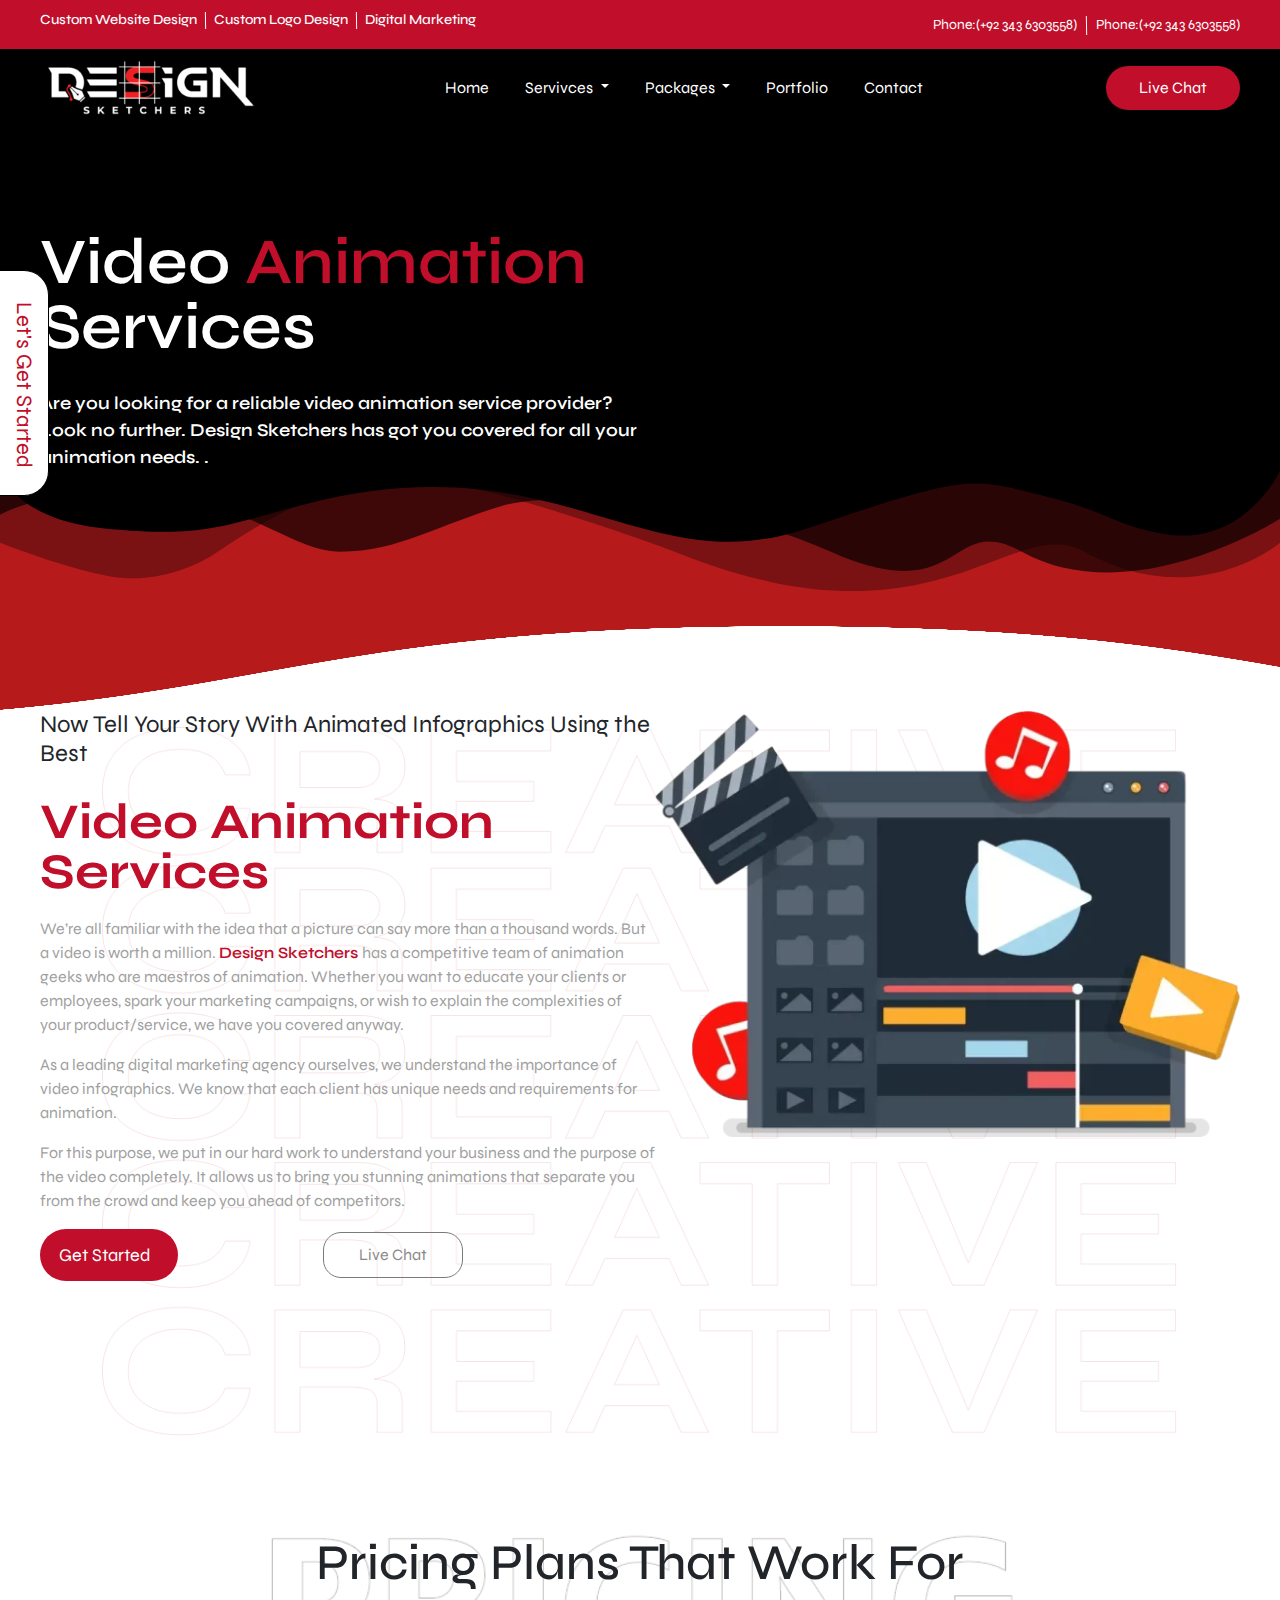
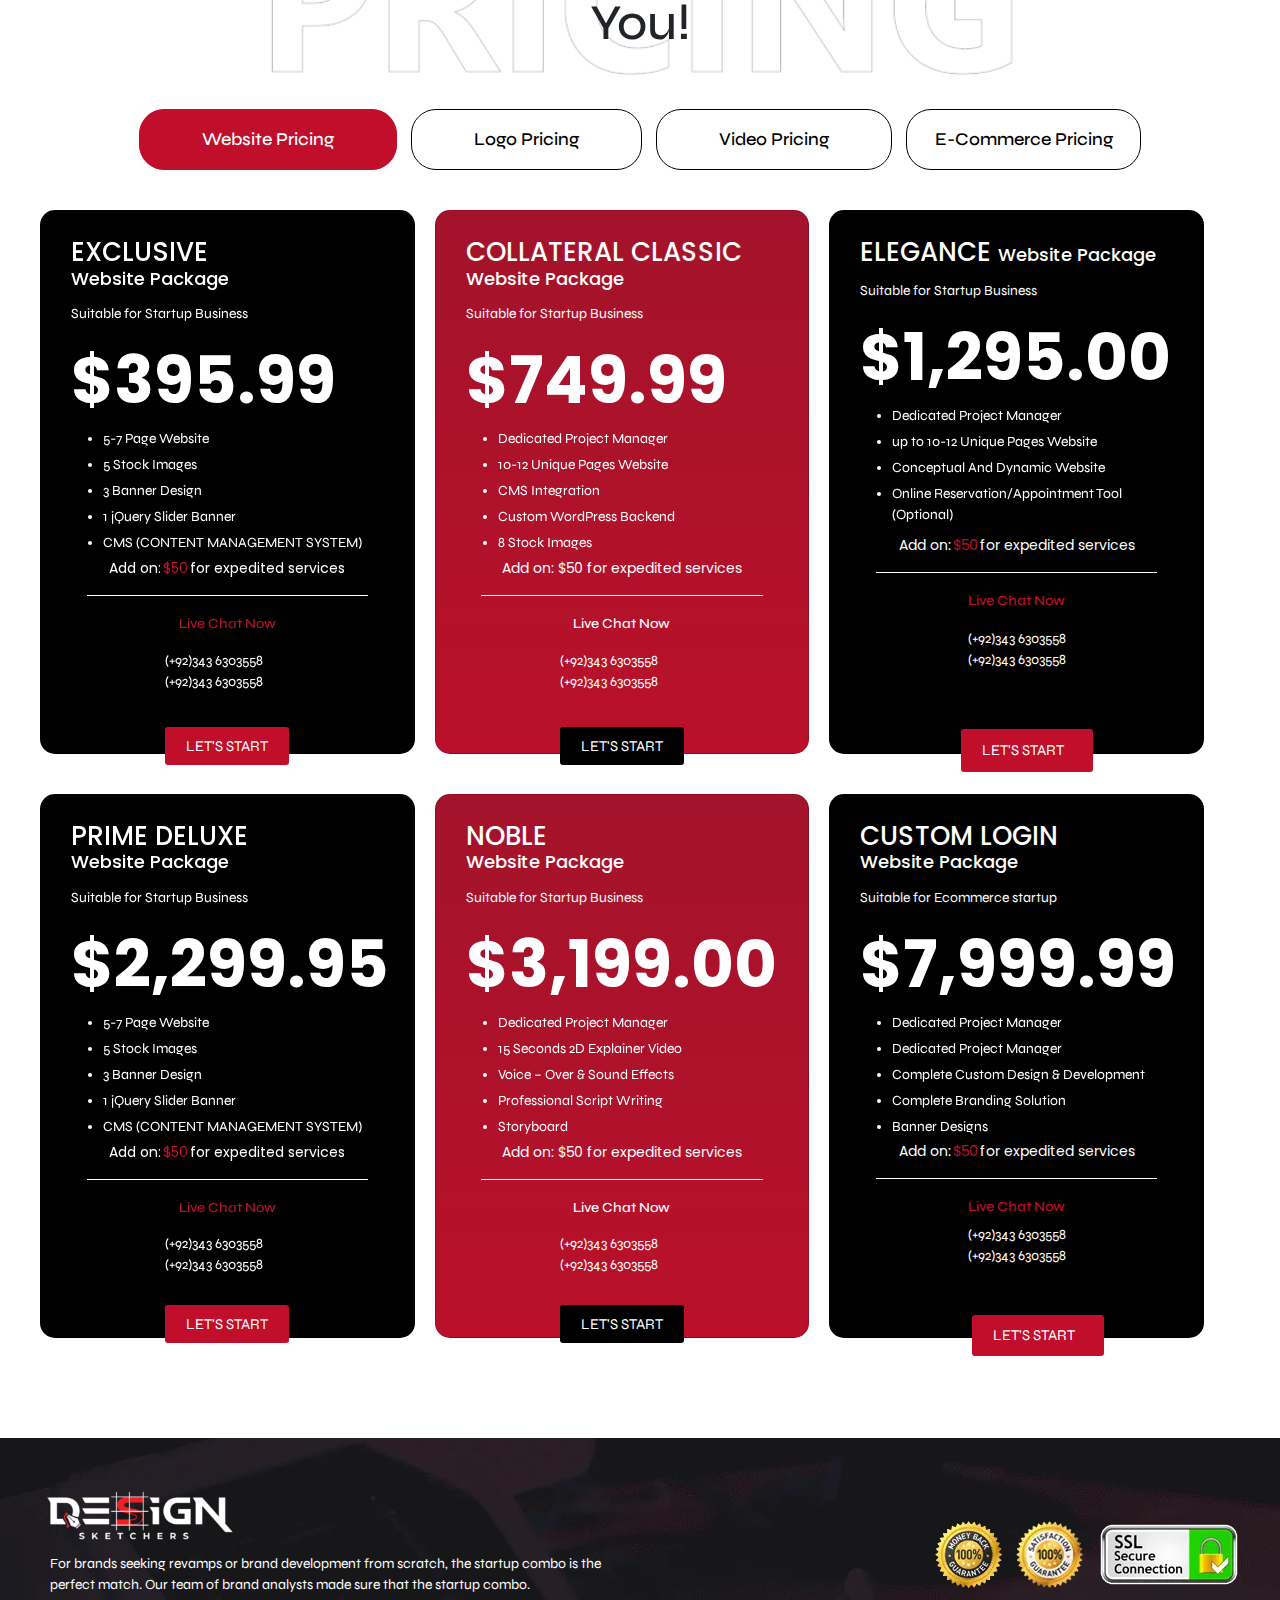
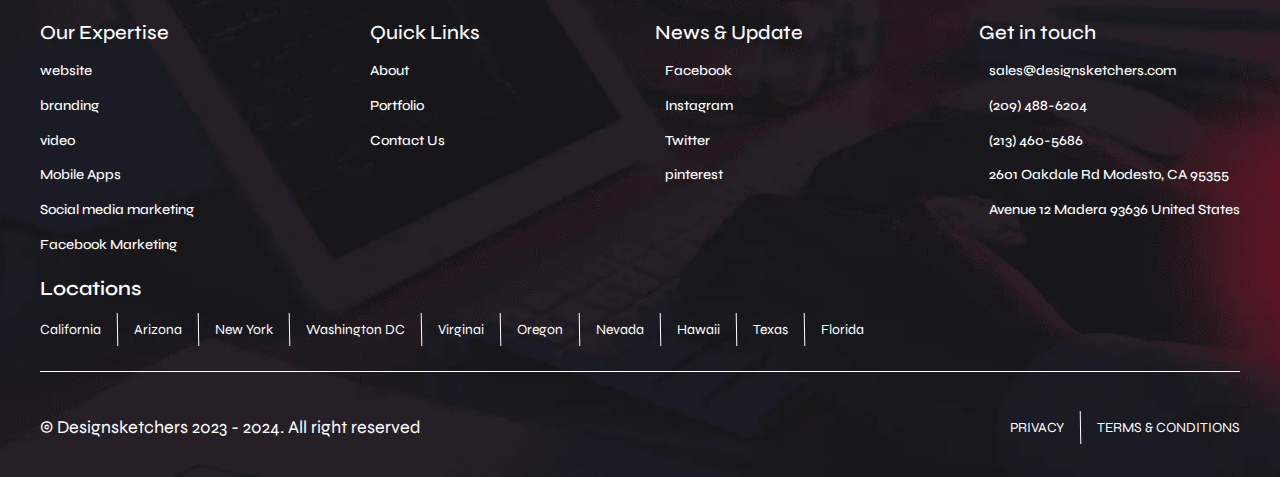
<file: packages.html>
<!doctype html>
<html lang="en">

<head>
    <meta charset="utf-8">
    <meta name="viewport" content="width=device-width, initial-scale=1">
    <title>Custom Website Design & Development Services in USA | Design Sketchers</title>
    <link rel="stylesheet" href="bootstrap.css">

    <link rel="shortcut icon" href="favicon.png" type="">
    <link rel="stylesheet" href="style.css">
    <link href="https://fonts.googleapis.com/css2?family=Syne:wght@400..800&display=swap" rel="stylesheet">
    <link rel="stylesheet" href="https://cdnjs.cloudflare.com/ajax/libs/font-awesome/6.5.1/css/all.min.css"
        integrity="sha512-DTOQO9RWCH3ppGqcWaEA1BIZOC6xxalwEsw9c2QQeAIftl+Vegovlnee1c9QX4TctnWMn13TZye+giMm8e2LwA=="
        crossorigin="anonymous" referrerpolicy="no-referrer" />
    <link
        href="https://fonts.googleapis.com/css2?family=Poppins:ital,wght@0,100;0,200;0,300;0,400;0,500;0,600;0,700;0,800;0,900;1,100;1,200;1,300;1,400;1,500;1,600;1,700;1,800;1,900&family=Syne:wght@400..800&display=swap"
        rel="stylesheet">
    <link
        href="https://fonts.googleapis.com/css2?family=Jost:ital,wght@0,100..900;1,100..900&family=Poppins:ital,wght@0,100;0,200;0,300;0,400;0,500;0,600;0,700;0,800;0,900;1,100;1,200;1,300;1,400;1,500;1,600;1,700;1,800;1,900&family=Syne:wght@400..800&display=swap"
        rel="stylesheet">


</head>

<body>
    <section class="bg-logo">
        <div class="main-header">
            <div class="container">
                <div class="custom-design">
                    <div class="custom-logo-section">
                        <h6 class="custom-heading">Custom Website Design</h6>
                        <div class="line"></div>
                        <h6 class="custom-heading">Custom Logo Design</h6>
                        <div class="line"></div>
                        <h6 class="custom-heading">Digital Marketing</h6>
                    </div>
                    <div class="custom-flex">
                        <div class="custom-logo">
                            <span class="phone-span">Phone:(+92 343 6303558)</span>
                            <div class="line1"></div>
                            <div class="custom-logo">
                                <span class="phone-span">Phone:(+92 343 6303558)</span>
                            </div>
                        </div>
                    </div>
                </div>
            </div>
        </div>
        </div>

        <nav class="navbar navbar-expand-lg bg-body-tertiary">
            <div class="container">
                <img class="navbar-img" src="design-skeatcher-logo-01Final-FilesBlack-01-300x83.png" alt="">
                <button id="show" class="navbar-toggler" type="button" data-bs-toggle="collapse"
                    data-bs-target="#navbarSupportedContent" aria-controls="navbarSupportedContent"
                    aria-expanded="false" aria-label="Toggle navigation">
                    <span class="navbar-toggler-icon"></span>
                </button>
                <div class="collapse navbar-collapse" id="navbarSupportedContent">
                    <ul class="navbar-nav me-auto mb-2 mb-lg-0">
                        <li class="nav-item ">
                            <a class="nav-link " aria-current="page" href="index.html">Home</a>
                        </li>
                        <li class="nav-item dropdown ">
                            <a class="nav-link dropdown-toggle " href="services.html" role="button"
                                data-bs-toggle="dropdown" aria-expanded="false">
                                Servivces
                            </a>
                            <ul class="dropdown-menu">
                                <li><a class="dropdown-item top " href="logo.html">Logo-Design</a></li>
                                <li><a class="dropdown-item " href="website.html">Website Design</a></li>
                                <li><a class="dropdown-item " href="web.html">Web Development</a></li>
                                <li><a class="dropdown-item " href="app.html">App Development</a></li>
                                <li><a class="dropdown-item " href="E.html">E-Commerce-Website</a></li>
                                <li><a class="dropdown-item " href="digi.html">Digital Marketing</a></li>
                                <li><a class="dropdown-item bottom" href="video.html">Video Editing</a></li>
                            </ul>
                        </li>
                        <li class="nav-item dropdown ">
                            <a class="nav-link dropdown-toggle " href="packages.html" role="button"
                                data-bs-toggle="dropdown" aria-expanded="false">
                                Packages
                            </a>
                            <ul class="dropdown-menu">
                                <li><a class="dropdown-item  top" href="hostinghtml">Web Hosting</a></li>
                                <li><a class="dropdown-item  " href="seo.htm">Seo Package</a></li>
                                <li><a class="dropdown-item  bottom" href="facebook.html">Facebook Marketing</a></li>
                            </ul>
                        </li>
                        <li class="nav-item ">
                            <a class="nav-link  " aria-current="page" href="portfolio.html">Portfolio</a>
                        </li>
                        <li class="nav-item ">
                            <a class="nav-link  " aria-current="page" href="contact.html">Contact</a>
                        </li>

                    </ul>
                    <button class="btn btn-outline-success" type="submit">Live Chat</button>
                </div>
            </div>
        </nav>
        <div class="left-flex">
            <div class="span-left-white">
                Let's Get Started
            </div>
        </div>
    </section>

    <section class="smarter-contact">
        <div class="container">
            <div class="smarter-logo-section">
                <h2 class="logo-heading-video">
                    Video
                    <span class="smarter-span">Animation</span>
                    Services
                </h2>
                <div class="logo-section-para">
                    <p class="logo-para-video">
                        Are you looking for a reliable video animation service provider? Look no further. Design
                        Sketchers has got you covered for all your animation needs.

                        . </p>
                </div>


            </div>
        </div>

        <svg class="svg-left" xmlns="http://www.w3.org/2000/svg" viewBox="0 0 1000 100" preserveAspectRatio="none">
            <path class="elementor-shape-fill" opacity="0.33"
                d="M473,67.3c-203.9,88.3-263.1-34-320.3,0C66,119.1,0,59.7,0,59.7V0h1000v59.7 c0,0-62.1,26.1-94.9,29.3c-32.8,3.3-62.8-12.3-75.8-22.1C806,49.6,745.3,8.7,694.9,4.7S492.4,59,473,67.3z">
            </path>
            <path class="elementor-shape-fill" opacity="0.66"
                d="M734,67.3c-45.5,0-77.2-23.2-129.1-39.1c-28.6-8.7-150.3-10.1-254,39.1 s-91.7-34.4-149.2,0C115.7,118.3,0,39.8,0,39.8V0h1000v36.5c0,0-28.2-18.5-92.1-18.5C810.2,18.1,775.7,67.3,734,67.3z">
            </path>
            <path class="elementor-shape-fill nitro-offscreen"
                d="M766.1,28.9c-200-57.5-266,65.5-395.1,19.5C242,1.8,242,5.4,184.8,20.6C128,35.8,132.3,44.9,89.9,52.5C28.6,63.7,0,0,0,0 h1000c0,0-9.9,40.9-83.6,48.1S829.6,47,766.1,28.9z">
            </path>
        </svg>

        <img src="Mediamodifier-Design-Template.jpg" alt="" class="svg-png">


    </section>

    <section class="sale-section">
        <div class="container">
            <div class="video-flex">
                <div class="video-container">
                    <div class="requirement-heading-section">
                        <h2 class="requirement-heading-video">Now Tell Your Story With Animated Infographics Using the
                            Best</h2>
                    </div>
                    <div class="requirement-heading-section">
                        <h2 class="requirement-heading-video-2">Video Animation Services</h2>
                    </div>
                    <div class="requirement-para-section">
                        <p class="requirement-para-video">We’re all familiar with the idea that a picture can say more
                            than a thousand words. But a video is worth a million.  <span class="video-span">  Design Sketchers </span>has a competitive
                            team of animation geeks who are maestros of animation. Whether you want to educate your
                            clients or employees, spark your marketing campaigns, or wish to explain the complexities of
                            your product/service, we have you covered anyway.</p>
                    </div>
                    <div class="requirement-para-section">
                        <p class="requirement-para-video">As a leading digital marketing agency ourselves, we understand
                            the importance of video infographics. We know that each client has unique needs and
                            requirements for animation.</p>
                    </div>
                    <div class="requirement-para-section">
                        <p class="requirement-para-video">For this purpose, we put in our hard work to understand your business and the purpose of the video completely. It allows us to bring you stunning animations that separate you from the crowd and keep you ahead of competitors.</p>
                    </div>
                    <div class="wrapper-button">
                        <span class="span-wraper">
                            Get Started
                            <i aria-hidden="true" class="far fa-arrow-alt-circle-right"></i> </span>
                        </span>
                        <button class="live" type="submit">Live Chat</button>

                    </div>
                </div>
                    <img src="animation-ban-img-600x437.webp" alt="" class="video-width">
                
            </div>
        </div>
    </section>
    <section class="pricing-section">
        <div class="container">
          <h2 class="pricing-heading">Pricing Plans That Work
            For You!</h2>
        </div>
      </section>
      <section class="website-pricing">
        <div class="container">
          <div class="website-pricing-flex">
            <div class="tab">
              <button id="act-btn1" class="tablinks website-pricing-button1 active"
                onclick="openCity(event, 'London', 'act-btn1')">Website Pricing</button>
              <button id="act-btn2" class="tablinks website-pricing-button2"
                onclick="openCity(event, 'Paris', 'act-btn2')">Logo Pricing</button>
              <button id="act-btn3" class="tablinks website-pricing-button2"
                onclick="openCity(event, 'tokyo', 'act-btn3')">Video Pricing</button>
              <button id="act-btn4" class="tablinks website-pricing-button3"
                onclick="openCity(event, 'video', 'act-btn4')">E-Commerce Pricing</button>
            </div>
          </div>
          <div id="London" class="tabcontent tabcont">
            <div>
              <div class="row">
                <div class="col">
                  <div class="card">
                    <div class="website-pricing-card ">
                      <h4 class="Package-heading">EXCLUSIVE <br> <span class="package-span"> Website Package</span></h4>
    
                      <div class="bussiness-heading">Suitable for Startup Business</div>
    
    
                      <h1 class="price">$395.99</h1>
    
                    </div>
                    <div class="para-scroll">
                      <ul class="list">
                        <li class="li-item">5-7 Page Website</li>
                        <li class="li-item">5 Stock Images</li>
                        <li class="li-item">3 Banner Design</li>
                        <li class="li-item">1 jQuery Slider Banner</li>
                        <li class="li-item">CMS (CONTENT MANAGEMENT SYSTEM)</li>
                        <li class="li-item">FREE Google Friendly Sitemap</li>
                        <li class="li-item">48 To 72 Hours TAT – Design</li>
                        <li class="li-item">Complete Deployment 3 Weeks</li>
                        <li class="li-item">100% Unique Design Assurance</li>
                        <li class="li-item">Complete Ownership Rights</li>
    
                      </ul>
                    </div>
    
                    <div class="expactied">
                      <p class="expactied-para">Add on: <span class="expactied-price"> $50 </span>for expedited services</p>
                    </div>
                    <div class="row-line"></div>
                    <h6 class="live-chat">live chat now</h6>
                    <div class="card-number-flex">
                      <div class="card-number">
                        <span class="span-card-number">(+92)343 6303558</span>
                      </div>
                      <div class="card-number">
                        <span class="span-card-number">(+92)343 6303558</span>
                      </div>
                      <span class="card-number-btn">
                        let's Start
                      </span>
                    </div>
    
                  </div>
                  <div class="card gradient-color">
                    <div class="website-pricing-card ">
                      <h4 class="Package-heading-line">COLLATERAL CLASSIC <span class="package-span"> Website Package</span>
                      </h4>
    
                      <div class="bussiness-heading">Suitable for Startup Business</div>
    
    
                      <h1 class="price">$749.99</h1>
    
                    </div>
                    <div class="para-scroll">
                      <ul class="list2">
                        <li class="li-item">Dedicated Project Manager</li>
                        <li class="li-item">10-12 Unique Pages Website</li>
                        <li class="li-item">CMS Integration</li>
                        <li class="li-item">Custom WordPress Backend</li>
                        <li class="li-item">8 Stock Images</li>
                        <li class="li-item">5 Banner Designs</li>
                        <li class="li-item">1 jQuery Slider Banner</li>
                        <li class="li-item">Mobile Responsive</li>
                        <li class="li-item">Social Media Integration</li>
                        <li class="li-item">48 To 72 Hours TAT – Design</li>
                        <li class="li-item">Complete Deployment 4 Weeks</li>
                        <li class="li-item">100% Unique Design Assurance</li>
                        <li class="li-item">Complete Ownership Rights </li>
                      </ul>
                    </div>
                    <div class="expactied">
                      <p class="expactied-para">Add on: $50 for expedited services</p>
                    </div>
                    <div class="row-line"></div>
                    <h6 class="live-chat2">live chat now</h6>
                    <div class="card-number-flex">
                      <div class="card-number">
                        <span class="span-card-number">(+92)343 6303558</span>
                      </div>
                      <div class="card-number">
                        <span class="span-card-number">(+92)343 6303558</span>
                      </div>
                      <span class="card-number-btn2">
                        let's Start
                      </span>
                    </div>
    
    
                  </div>
                  <div class="card">
                    <div class="website-pricing-card ">
                      <h4 class="Package-heading">ELEGANCE <span class="package-span"> Website Package</span></h4>
    
                      <div class="bussiness-heading">Suitable for Startup Business</div>
    
    
                      <h1 class="price">$1,295.00</h1>
    
                    </div>
                    <div class="para-scroll">
                      <ul class="list3">
                        <li class="li-item">Dedicated Project Manager</li>
                        <li class="li-item">up to 10-12 Unique Pages Website</li>
                        <li class="li-item">Conceptual And Dynamic Website</li>
                        <li class="li-item">Online Reservation/Appointment Tool (Optional)</li>
                        <li class="li-item">Custom Forms</li>
                        <li class="li-item">Lead Capturing Forms (Optional)</li>
                        <li class="li-item">Striking Hover Effects
                        </li>
                        <li class="li-item">Newsletter Subscription (Optional)</li>
                        <li class="li-item">News Feed Integration</li>
                        <li class="li-item">Social Media Integration
                        </li>
                        <li class="li-item">Search Engine Submission
                        </li>
                        <li class="li-item">Mobile Responsive
                        </li>
                        <li class="li-item">8 Stock photos</li>
                        <li class="li-item">5 Banner Designs</li>
                        <li class="li-item">1 jQuery Slider Banner</li>
                        <li class="li-item">48 To 72 Hours TAT – Design</li>
                        <li class="li-item">Complete Deployment 4 Weeks</li>
                        <li class="li-item">100% Unique Design Assurance</li>
                        <li class="li-item">Complete Ownership Rights </li>
                      </ul>
                    </div>
                    <div class="expactied">
                      <p class="expactied-para">Add on: <span class="expactied-price">$50</span> for expedited services</p>
                    </div>
                    <div class="row-line"></div>
                    <h6 class="live-chat">live chat now</h6>
                    <div class="card-number-flex">
                      <div class="card-number">
                        <span class="span-card-number">(+92)343 6303558</span>
                      </div>
                      <div class="card-number">
                        <span class="span-card-number">(+92)343 6303558</span>
                      </div>
                    </div>
                    <span class="card-number-btn3">
                      let's Start
                    </span>
                  </div>
                </div>
    
              </div>
              <div class="row ">
                <div class="col">
                  <div class="card">
                    <div class="website-pricing-card ">
                      <h4 class="Package-heading">PRIME DELUXE <br><span class="package-span"> Website Package</span></h4>
    
                      <div class="bussiness-heading">Suitable for Startup Business</div>
    
    
                      <h1 class="price">$2,299.95</h1>
    
                    </div>
                    <div class="para-scroll">
                      <ul class="list4">
                        <li class="li-item">5-7 Page Website</li>
                        <li class="li-item">5 Stock Images</li>
                        <li class="li-item">3 Banner Design</li>
                        <li class="li-item">1 jQuery Slider Banner</li>
                        <li class="li-item">CMS (CONTENT MANAGEMENT SYSTEM)</li>
                        <li class="li-item">FREE Google Friendly Sitemap</li>
                        <li class="li-item">48 To 72 Hours TAT – Design</li>
                        <li class="li-item">Complete Deployment 3 Weeks</li>
                        <li class="li-item">100% Unique Design Assurance</li>
                        <li class="li-item">Complete Ownership Rights</li>
    
                      </ul>
                    </div>
    
                    <div class="expactied">
                      <p class="expactied-para">Add on: <span class="expactied-price"> $50 </span>for expedited services</p>
                    </div>
                    <div class="row-line"></div>
                    <h6 class="live-chat">live chat now</h6>
                    <div class="card-number-flex">
                      <div class="card-number">
                        <span class="span-card-number">(+92)343 6303558</span>
                      </div>
                      <div class="card-number">
                        <span class="span-card-number">(+92)343 6303558</span>
                      </div>
                      <span class="card-number-btn4">
                        let's Start
                      </span>
                    </div>
    
                  </div>
                  <div class="card gradient-color">
                    <div class="website-pricing-card ">
                      <h4 class="Package-heading-line">NOBLE <br><span class="package-span"> Website Package</span>
                      </h4>
    
                      <div class="bussiness-heading">Suitable for Startup Business</div>
    
    
                      <h1 class="price">$3,199.00</h1>
    
                    </div>
                    <div class="para-scroll">
                      <ul class="list5">
                        <li class="li-item">Dedicated Project Manager</li>
                        <li class="li-item">15 Seconds 2D Explainer Video</li>
                        <li class="li-item"> Voice – Over & Sound Effects</li>
                        <li class="li-item"> Professional Script Writing</li>
                        <li class="li-item"> Storyboard</li>
                        <li class="li-item"> SEO Meta Tags</li>
                        <li class="li-item"> Unlimited Pages Website</li>
                        <li class="li-item"> Custom Made, Interactive, Dynamic & High End Design</li>
                        <li class="li-item"> Custom WP (Or) Custom PHP Development</li>
                        <li class="li-item"> 1 jQuery Slider Banner</li>
                        <li class="li-item"> Up To 10 Custom Made Banner Designs</li>
                        <li class="li-item"> 10 Stock Images</li>
                        <li class="li-item"> Unlimited Revisions</li>
                        <li class="li-item"> Unlimited Revisions</li>
                        <li class="li-item"> Special Hover Effects</li>
                        <li class="li-item"> Content Management System (CMS)</li>
                        <li class="li-item"> Online Appointment/Scheduling/Online Ordering Integration (Optional)</li>
                        <li class="li-item"> Online Payment Integration (Optional)</li>
                        <li class="li-item"> Multi Lingual (Optional)</li>
                        <li class="li-item"> Custom Dynamic Forms (Optional)</li>
                        <li class="li-item"> Signup Area (For Newsletters, Offers Etc.)</li>
                        <li class="li-item"> Search Bar</li>
                        <li class="li-item"> Live Feeds Of Social Networks Integration (Optional)</li>
                        <li class="li-item"> Mobile Responsive</li>
                        <li class="li-item"> FREE 5 Years Domain Name</li>
                        <li class="li-item"> Free Google Friendly Sitemap</li>
                        <li class="li-item"> Search Engine Submission</li>
                        <li class="li-item"> Industry Specified Team Of Expert Designers And Developers</li>
                        <li class="li-item"> Complete Deployment</li>
                        <li class="li-item"> Dedicated Accounts Manager</li>
                        <li class="li-item"> 100% Unique Design Assurance</li>
                        <li class="li-item"> Complete Ownership Rights</li>
                      </ul>
                    </div>
                    <div class="expactied">
                      <p class="expactied-para">Add on: $50 for expedited services</p>
                    </div>
                    <div class="row-line"></div>
                    <h6 class="live-chat2">live chat now</h6>
                    <div class="card-number-flex">
                      <div class="card-number">
                        <span class="span-card-number">(+92)343 6303558</span>
                      </div>
                      <div class="card-number">
                        <span class="span-card-number">(+92)343 6303558</span>
                      </div>
                      <span class="card-number-btn5">
                        let's Start
                      </span>
                    </div>
    
    
                  </div>
                  <div class="card ">
                    <div class="website-pricing-card ">
                      <h4 class="Package-heading">CUSTOM LOGIN <br><span class="package-span"> Website Package</span></h4>
    
                      <div class="bussiness-heading">Suitable for Ecommerce startup</div>
    
    
                      <h1 class="price">$7,999.99</h1>
    
                    </div>
                    <div class="para-scroll">
                      <ul class="list6">
                        <li class="li-item">Dedicated Project Manager</li>
                        <li class="li-item">Dedicated Project Manager</li>
                        <li class="li-item">Complete Custom Design & Development</li>
                        <li class="li-item">Complete Branding Solution</li>
                        <li class="li-item">Banner Designs</li>
                        <li class="li-item">Unique Logo Designs</li>
                        <li class="li-item">Unlimited Revisions</li>
                        <li class="li-item">Custom Portal
                        </li>
                        <li class="li-item">Unique, User Friendly, Interactive, Dynamic Layout</li>
                        <li class="li-item">High End UI Design</li>
                        <li class="li-item">jQuery Slider</li>
                        <li class="li-item"> Special Hover Effects</li>
                        <li class="li-item"> 20 Stock Images</li>
                        <li class="li-item"> Client/User Dashboard Area</li>
                        <li class="li-item"> Custom PHP Development</li>
                        <li class="li-item"> Content Management System (Custom)</li>
                        <li class="li-item"> Online Appointment</li>
                        <li class="li-item"> Scheduling Integration</li>
                        <li class="li-item"> Online Ordering Tool</li>
                        <li class="li-item"> Online Payment Integration</li>
                        <li class="li-item"> Multi Lingual</li>
                        <li class="li-item"> Sales Reports</li>
                        <li class="li-item"> Trend Analytics</li>
                        <li class="li-item"> Forecasting</li>
                        <li class="li-item"> Territory Management</li>
                        <li class="li-item"> Account Management</li>
                        <li class="li-item"> Event Integration</li>
                        <li class="li-item"> Advanced Data Security</li>
                        <li class="li-item"> Custom Dynamic Forms</li>
                        <li class="li-item"> User Signup Area</li>
                        <li class="li-item"> User Login Area</li>
                        <li class="li-item"> User Dashboard Area</li>
                        <li class="li-item"> Complete Database Creation</li>
                        <li class="li-item"> Signup Automated Email Authentication</li>
                        <li class="li-item"> Web Traffic Analytics Integration</li>
                        <li class="li-item"> 3rd Party API Integrations</li>
                        <li class="li-item"> Signup Area (For Newsletters, Offers Etc.)</li>
                        <li class="li-item"> Search Bar For Easy Search</li>
                        <li class="li-item"> Live Feeds Of Social Networks</li>
                        <li class="li-item"> Search Engine Submission</li>
                        <li class="li-item"> Module-Wise Architecture</li>
                        <li class="li-item"> Extensive Admin Panel</li>
                        <li class="li-item"> 1 Year Domain</li>
                        <li class="li-item"> 1 Year Dedicated Hosting Server</li>
                        <li class="li-item"> Dedicated Designers And Developers</li>
                        <li class="li-item"> Complete Deployment</li>
                        <li class="li-item"> 100% Unique Design Assurance</li>
                        <li class="li-item"> Complete Ownership Rights</li>
    
                      </ul>
                    </div>
                    <div class="expactied">
                      <p class="expactied-para">Add on: <span class="expactied-price">$50</span> for expedited services</p>
                    </div>
                    <div class="row-line"></div>
                    <h6 class="live-chat">live chat now</h6>
                    <div class="card-number-flex">
                      <div class="card-number">
                        <span class="span-card-number">(+92)343 6303558</span>
                      </div>
                      <div class="card-number">
                        <span class="span-card-number">(+92)343 6303558</span>
                      </div>
                    </div>
                    <span class="card-number-btn6">
                      let's Start
                    </span>
                  </div>
                </div>
    
    
              </div>
            </div>
          </div>
          <div id="Paris" class="tabcontent">
            <div>
              <div class="row">
                <div class="col">
                  <div class="card">
                    <div class="website-pricing-card ">
                      <h4 class="Package-heading">Sketchers Bronze <br> Special <br> <span class="package-span"> Logo
                          Package</span></h4>
    
                      <div class="bussiness-heading">Suitable for Startup Business</div>
    
    
    
                    </div>
                    <h1 class="price">$45 </h1>
                    <div class="para-scroll">
                      <ul class="list">
                        <li class="li-item">5-7 Page Website</li>
                        <li class="li-item">5 Stock Images</li>
                        <li class="li-item">3 Banner Design</li>
                        <li class="li-item">1 jQuery Slider Banner</li>
                        <li class="li-item">CMS (CONTENT MANAGEMENT SYSTEM)</li>
                        <li class="li-item">FREE Google Friendly Sitemap</li>
                        <li class="li-item">48 To 72 Hours TAT – Design</li>
                        <li class="li-item">Complete Deployment 3 Weeks</li>
                        <li class="li-item">100% Unique Design Assurance</li>
                        <li class="li-item">Complete Ownership Rights</li>
    
                      </ul>
                    </div>
    
                    <div class="expactied">
                      <p class="expactied-para">Add on: <span class="expactied-price"> $50 </span>for expedited services</p>
                    </div>
                    <div class="row-line"></div>
                    <h6 class="live-chat">live chat now</h6>
                    <div class="card-number-flex">
                      <div class="card-number">
                        <span class="span-card-number">(+92)343 6303558</span>
                      </div>
                      <div class="card-number">
                        <span class="span-card-number">(+92)343 6303558</span>
                      </div>
                      <span class="card-number-btn">
                        let's Start
                      </span>
                    </div>
    
                  </div>
                  <div class="card gradient-color">
                    <div class="website-pricing-card ">
                      <h4 class="Package-heading">Sketchers Silver Special <span class="package-span"> Logo
                          Package</span>
                      </h4>
    
                      <div class="bussiness-heading">Complete Branding package</div>
    
    
    
                    </div>
                    <h1 class="price">$95</h1>
                    <div class="para-scroll">
                      <ul class="list2">
                        <li class="li-item">Dedicated Project Manager</li>
                        <li class="li-item">10-12 Unique Pages Website</li>
                        <li class="li-item">CMS Integration</li>
                        <li class="li-item">Custom WordPress Backend</li>
                        <li class="li-item">8 Stock Images</li>
                        <li class="li-item">5 Banner Designs</li>
                        <li class="li-item">1 jQuery Slider Banner</li>
                        <li class="li-item">Mobile Responsive</li>
                        <li class="li-item">Social Media Integration</li>
                        <li class="li-item">48 To 72 Hours TAT – Design</li>
                        <li class="li-item">Complete Deployment 4 Weeks</li>
                        <li class="li-item">100% Unique Design Assurance</li>
                        <li class="li-item">Complete Ownership Rights </li>
                      </ul>
                    </div>
                    <div class="expactied">
                      <p class="expactied-para">Add on: $50 for expedited services</p>
                    </div>
                    <div class="row-line"></div>
                    <h6 class="live-chat2">live chat now</h6>
                    <div class="card-number-flex">
                      <div class="card-number">
                        <span class="span-card-number">(+92)343 6303558</span>
                      </div>
                      <div class="card-number">
                        <span class="span-card-number">(+92)343 6303558</span>
                      </div>
                      <span class="card-number-btn2">
                        let's Start
                      </span>
                    </div>
    
    
                  </div>
                  <div class="card">
                    <div class="website-pricing-card ">
                      <h4 class="Package-heading-inline">Sketchers Gold Special <br> <span class="package-span">Logo
                          Package</span></h4>
    
                      <div class="bussiness-heading">One Stop Solution</div>
    
    
    
                    </div>
                    <h1 class="price">$125</h1>
                    <div class="para-scroll">
                      <ul class="list3">
                        <li class="li-item">Dedicated Project Manager</li>
                        <li class="li-item">up to 10-12 Unique Pages Website</li>
                        <li class="li-item">Conceptual And Dynamic Website</li>
                        <li class="li-item">Online Reservation/Appointment Tool (Optional)</li>
                        <li class="li-item">Custom Forms</li>
                        <li class="li-item">Lead Capturing Forms (Optional)</li>
                        <li class="li-item">Striking Hover Effects
                        </li>
                        <li class="li-item">Newsletter Subscription (Optional)</li>
                        <li class="li-item">News Feed Integration</li>
                        <li class="li-item">Social Media Integration
                        </li>
                        <li class="li-item">Search Engine Submission
                        </li>
                        <li class="li-item">Mobile Responsive
                        </li>
                        <li class="li-item">8 Stock photos</li>
                        <li class="li-item">5 Banner Designs</li>
                        <li class="li-item">1 jQuery Slider Banner</li>
                        <li class="li-item">48 To 72 Hours TAT – Design</li>
                        <li class="li-item">Complete Deployment 4 Weeks</li>
                        <li class="li-item">100% Unique Design Assurance</li>
                        <li class="li-item">Complete Ownership Rights </li>
                      </ul>
                    </div>
                    <div class="expactied">
                      <p class="expactied-para">Add on: <span class="expactied-price">$50</span> for expedited services</p>
                    </div>
                    <div class="row-line"></div>
                    <h6 class="live-chat">live chat now</h6>
                    <div class="card-number-flex">
                      <div class="card-number">
                        <span class="span-card-number">(+92)343 6303558</span>
                      </div>
                      <div class="card-number">
                        <span class="span-card-number">(+92)343 6303558</span>
                      </div>
                    </div>
                    <span class="card-number-btn3">
                      let's Start
                    </span>
                  </div>
                </div>
    
              </div>
              <div class="row ">
                <div class="col">
                  <div class="card">
                    <div class="website-pricing-card ">
                      <h4 class="Package-heading">Sketchers Professional <br><span class="package-span">Logo Package</span>
                      </h4>
    
                      <div class="bussiness-heading">For Cooperate industry</div>
    
    
    
                    </div>
                    <h1 class="price">$245
                    </h1>
                    <div class="para-scroll">
                      <ul class="list4">
                        <li class="li-item">5-7 Page Website</li>
                        <li class="li-item">5 Stock Images</li>
                        <li class="li-item">3 Banner Design</li>
                        <li class="li-item">1 jQuery Slider Banner</li>
                        <li class="li-item">CMS (CONTENT MANAGEMENT SYSTEM)</li>
                        <li class="li-item">FREE Google Friendly Sitemap</li>
                        <li class="li-item">48 To 72 Hours TAT – Design</li>
                        <li class="li-item">Complete Deployment 3 Weeks</li>
                        <li class="li-item">100% Unique Design Assurance</li>
                        <li class="li-item">Complete Ownership Rights</li>
    
                      </ul>
                    </div>
    
                    <div class="expactied">
                      <p class="expactied-para">Add on: <span class="expactied-price"> $50 </span>for expedited services</p>
                    </div>
                    <div class="row-line"></div>
                    <h6 class="live-chat">live chat now</h6>
                    <div class="card-number-flex">
                      <div class="card-number">
                        <span class="span-card-number">(+92)343 6303558</span>
                      </div>
                      <div class="card-number">
                        <span class="span-card-number">(+92)343 6303558</span>
                      </div>
                      <span class="card-number-btn4">
                        let's Start
                      </span>
                    </div>
    
                  </div>
                  <div class="card gradient-color">
                    <div class="website-pricing-card ">
                      <h4 class="Package-heading-line">Sketchers Excellence<br><span class="package-span"> Logo
                          Package</span>
                      </h4>
    
                      <div class="bussiness-heading">
                        All you need Package</div>
    
    
    
                    </div>
                    <h1 class="price">$445
                    </h1>
                    <div class="para-scroll">
                      <ul class="list5">
                        <li class="li-item">Dedicated Project Manager</li>
                        <li class="li-item">15 Seconds 2D Explainer Video</li>
                        <li class="li-item"> Voice – Over & Sound Effects</li>
                        <li class="li-item"> Professional Script Writing</li>
                        <li class="li-item"> Storyboard</li>
                        <li class="li-item"> SEO Meta Tags</li>
                        <li class="li-item"> Unlimited Pages Website</li>
                        <li class="li-item"> Custom Made, Interactive, Dynamic & High End Design</li>
                        <li class="li-item"> Custom WP (Or) Custom PHP Development</li>
                        <li class="li-item"> 1 jQuery Slider Banner</li>
                        <li class="li-item"> Up To 10 Custom Made Banner Designs</li>
                        <li class="li-item"> 10 Stock Images</li>
                        <li class="li-item"> Unlimited Revisions</li>
                        <li class="li-item"> Unlimited Revisions</li>
                        <li class="li-item"> Special Hover Effects</li>
                        <li class="li-item"> Content Management System (CMS)</li>
                        <li class="li-item"> Online Appointment/Scheduling/Online Ordering Integration (Optional)</li>
                        <li class="li-item"> Online Payment Integration (Optional)</li>
                        <li class="li-item"> Multi Lingual (Optional)</li>
                        <li class="li-item"> Custom Dynamic Forms (Optional)</li>
                        <li class="li-item"> Signup Area (For Newsletters, Offers Etc.)</li>
                        <li class="li-item"> Search Bar</li>
                        <li class="li-item"> Live Feeds Of Social Networks Integration (Optional)</li>
                        <li class="li-item"> Mobile Responsive</li>
                        <li class="li-item"> FREE 5 Years Domain Name</li>
                        <li class="li-item"> Free Google Friendly Sitemap</li>
                        <li class="li-item"> Search Engine Submission</li>
                        <li class="li-item"> Industry Specified Team Of Expert Designers And Developers</li>
                        <li class="li-item"> Complete Deployment</li>
                        <li class="li-item"> Dedicated Accounts Manager</li>
                        <li class="li-item"> 100% Unique Design Assurance</li>
                        <li class="li-item"> Complete Ownership Rights</li>
                      </ul>
                    </div>
                    <div class="expactied">
                      <p class="expactied-para">Add on: $50 for expedited services</p>
                    </div>
                    <div class="row-line"></div>
                    <h6 class="live-chat2">live chat now</h6>
                    <div class="card-number-flex">
                      <div class="card-number">
                        <span class="span-card-number">(+92)343 6303558</span>
                      </div>
                      <div class="card-number">
                        <span class="span-card-number">(+92)343 6303558</span>
                      </div>
                      <span class="card-number-btn5">
                        let's Start
                      </span>
                    </div>
    
    
                  </div>
                  <div class="card ">
                    <div class="website-pricing-card ">
                      <h4 class="Package-heading">Sketchers Grow more<br><span class="package-span"> For Cooperate
                          industry</span></h4>
    
                      <div class="bussiness-heading">One time investment</div>
    
    
    
                    </div>
                    <h1 class="price">$495
                    </h1>
                    <div class="para-scroll">
                      <ul class="list6">
                        <li class="li-item">Dedicated Project Manager</li>
                        <li class="li-item">Dedicated Project Manager</li>
                        <li class="li-item">Complete Custom Design & Development</li>
                        <li class="li-item">Complete Branding Solution</li>
                        <li class="li-item">Banner Designs</li>
                        <li class="li-item">Unique Logo Designs</li>
                        <li class="li-item">Unlimited Revisions</li>
                        <li class="li-item">Custom Portal
                        </li>
                        <li class="li-item">Unique, User Friendly, Interactive, Dynamic Layout</li>
                        <li class="li-item">High End UI Design</li>
                        <li class="li-item">jQuery Slider</li>
                        <li class="li-item"> Special Hover Effects</li>
                        <li class="li-item"> 20 Stock Images</li>
                        <li class="li-item"> Client/User Dashboard Area</li>
                        <li class="li-item"> Custom PHP Development</li>
                        <li class="li-item"> Content Management System (Custom)</li>
                        <li class="li-item"> Online Appointment</li>
                        <li class="li-item"> Scheduling Integration</li>
                        <li class="li-item"> Online Ordering Tool</li>
                        <li class="li-item"> Online Payment Integration</li>
                        <li class="li-item"> Multi Lingual</li>
                        <li class="li-item"> Sales Reports</li>
                        <li class="li-item"> Trend Analytics</li>
                        <li class="li-item"> Forecasting</li>
                        <li class="li-item"> Territory Management</li>
                        <li class="li-item"> Account Management</li>
                        <li class="li-item"> Event Integration</li>
                        <li class="li-item"> Advanced Data Security</li>
                        <li class="li-item"> Custom Dynamic Forms</li>
                        <li class="li-item"> User Signup Area</li>
                        <li class="li-item"> User Login Area</li>
                        <li class="li-item"> User Dashboard Area</li>
                        <li class="li-item"> Complete Database Creation</li>
                        <li class="li-item"> Signup Automated Email Authentication</li>
                        <li class="li-item"> Web Traffic Analytics Integration</li>
                        <li class="li-item"> 3rd Party API Integrations</li>
                        <li class="li-item"> Signup Area (For Newsletters, Offers Etc.)</li>
                        <li class="li-item"> Search Bar For Easy Search</li>
                        <li class="li-item"> Live Feeds Of Social Networks</li>
                        <li class="li-item"> Search Engine Submission</li>
                        <li class="li-item"> Module-Wise Architecture</li>
                        <li class="li-item"> Extensive Admin Panel</li>
                        <li class="li-item"> 1 Year Domain</li>
                        <li class="li-item"> 1 Year Dedicated Hosting Server</li>
                        <li class="li-item"> Dedicated Designers And Developers</li>
                        <li class="li-item"> Complete Deployment</li>
                        <li class="li-item"> 100% Unique Design Assurance</li>
                        <li class="li-item"> Complete Ownership Rights</li>
    
                      </ul>
                    </div>
                    <div class="expactied">
                      <p class="expactied-para">Add on: <span class="expactied-price">$50</span> for expedited services</p>
                    </div>
                    <div class="row-line"></div>
                    <h6 class="live-chat">live chat now</h6>
                    <div class="card-number-flex">
                      <div class="card-number">
                        <span class="span-card-number">(+92)343 6303558</span>
                      </div>
                      <div class="card-number">
                        <span class="span-card-number">(+92)343 6303558</span>
                      </div>
                    </div>
                    <span class="card-number-btn6">
                      let's Start
                    </span>
                  </div>
                </div>
    
    
              </div>
            </div>
          </div>
          <div id="tokyo" class="tabcontent">
            <div>
              <div class="row ">
                <div class="col">
                  <div class="card">
                    <div class="website-pricing-card ">
                      <h4 class="Package-heading">SPECIAL<br><span class="package-span">Video Package</span></h4>
    
                      <div class="bussiness-heading">Suitable for Startup Business</div>
    
    
    
                    </div>
                    <h1 class="price">$195.00</h1>
                    <div class="para-scroll">
                      <ul class="list4">
                        <li class="li-item">5-7 Page Website</li>
                        <li class="li-item">5 Stock Images</li>
                        <li class="li-item">3 Banner Design</li>
                        <li class="li-item">1 jQuery Slider Banner</li>
                        <li class="li-item">CMS (CONTENT MANAGEMENT SYSTEM)</li>
                        <li class="li-item">FREE Google Friendly Sitemap</li>
                        <li class="li-item">48 To 72 Hours TAT – Design</li>
                        <li class="li-item">Complete Deployment 3 Weeks</li>
                        <li class="li-item">100% Unique Design Assurance</li>
                        <li class="li-item">Complete Ownership Rights</li>
    
                      </ul>
                    </div>
    
                    <div class="expactied">
                      <p class="expactied-para">Add on: <span class="expactied-price"> $50 </span>for expedited services</p>
                    </div>
                    <div class="row-line"></div>
                    <h6 class="live-chat">live chat now</h6>
                    <div class="card-number-flex">
                      <div class="card-number">
                        <span class="span-card-number">(+92)343 6303558</span>
                      </div>
                      <div class="card-number">
                        <span class="span-card-number">(+92)343 6303558</span>
                      </div>
                      <span class="card-number-btn4">
                        let's Start
                      </span>
                    </div>
    
                  </div>
                  <div class="card gradient-color">
                    <div class="website-pricing-card ">
                      <h4 class="Package-heading-line">COLLATERAL<br><span class="package-span"> Classic Package</span>
                      </h4>
    
                      <div class="bussiness-heading">Suitable for Redesign of your website</div>
    
    
                      <h1 class="price">$395.00</h1>
    
                    </div>
                    <div class="para-scroll">
                      <ul class="list5">
                        <li class="li-item">Dedicated Project Manager</li>
                        <li class="li-item">15 Seconds 2D Explainer Video</li>
                        <li class="li-item"> Voice – Over & Sound Effects</li>
                        <li class="li-item"> Professional Script Writing</li>
                        <li class="li-item"> Storyboard</li>
                        <li class="li-item"> SEO Meta Tags</li>
                        <li class="li-item"> Unlimited Pages Website</li>
                        <li class="li-item"> Custom Made, Interactive, Dynamic & High End Design</li>
                        <li class="li-item"> Custom WP (Or) Custom PHP Development</li>
                        <li class="li-item"> 1 jQuery Slider Banner</li>
                        <li class="li-item"> Up To 10 Custom Made Banner Designs</li>
                        <li class="li-item"> 10 Stock Images</li>
                        <li class="li-item"> Unlimited Revisions</li>
                        <li class="li-item"> Unlimited Revisions</li>
                        <li class="li-item"> Special Hover Effects</li>
                        <li class="li-item"> Content Management System (CMS)</li>
                        <li class="li-item"> Online Appointment/Scheduling/Online Ordering Integration (Optional)</li>
                        <li class="li-item"> Online Payment Integration (Optional)</li>
                        <li class="li-item"> Multi Lingual (Optional)</li>
                        <li class="li-item"> Custom Dynamic Forms (Optional)</li>
                        <li class="li-item"> Signup Area (For Newsletters, Offers Etc.)</li>
                        <li class="li-item"> Search Bar</li>
                        <li class="li-item"> Live Feeds Of Social Networks Integration (Optional)</li>
                        <li class="li-item"> Mobile Responsive</li>
                        <li class="li-item"> FREE 5 Years Domain Name</li>
                        <li class="li-item"> Free Google Friendly Sitemap</li>
                        <li class="li-item"> Search Engine Submission</li>
                        <li class="li-item"> Industry Specified Team Of Expert Designers And Developers</li>
                        <li class="li-item"> Complete Deployment</li>
                        <li class="li-item"> Dedicated Accounts Manager</li>
                        <li class="li-item"> 100% Unique Design Assurance</li>
                        <li class="li-item"> Complete Ownership Rights</li>
                      </ul>
                    </div>
                    <div class="expactied">
                      <p class="expactied-para">Add on: $50 for expedited services</p>
                    </div>
                    <div class="row-line"></div>
                    <h6 class="live-chat2">live chat now</h6>
                    <div class="card-number-flex">
                      <div class="card-number">
                        <span class="span-card-number">(+92)343 6303558</span>
                      </div>
                      <div class="card-number">
                        <span class="span-card-number">(+92)343 6303558</span>
                      </div>
                      <span class="card-number-btn5">
                        let's Start
                      </span>
                    </div>
    
    
                  </div>
                  <div class="card ">
                    <div class="website-pricing-card ">
                      <h4 class="Package-heading">CLASSIC<br><span class="package-span"> Video Package
                        </span></h4>
    
                      <div class="bussiness-heading">Suitable for Ecommerce startup</div>
    
    
                      <h1 class="price">$798.00</h1>
    
                    </div>
                    <div class="para-scroll">
                      <ul class="list6">
                        <li class="li-item">Dedicated Project Manager</li>
                        <li class="li-item">Dedicated Project Manager</li>
                        <li class="li-item">Complete Custom Design & Development</li>
                        <li class="li-item">Complete Branding Solution</li>
                        <li class="li-item">Banner Designs</li>
                        <li class="li-item">Unique Logo Designs</li>
                        <li class="li-item">Unlimited Revisions</li>
                        <li class="li-item">Custom Portal
                        </li>
                        <li class="li-item">Unique, User Friendly, Interactive, Dynamic Layout</li>
                        <li class="li-item">High End UI Design</li>
                        <li class="li-item">jQuery Slider</li>
                        <li class="li-item"> Special Hover Effects</li>
                        <li class="li-item"> 20 Stock Images</li>
                        <li class="li-item"> Client/User Dashboard Area</li>
                        <li class="li-item"> Custom PHP Development</li>
                        <li class="li-item"> Content Management System (Custom)</li>
                        <li class="li-item"> Online Appointment</li>
                        <li class="li-item"> Scheduling Integration</li>
                        <li class="li-item"> Online Ordering Tool</li>
                        <li class="li-item"> Online Payment Integration</li>
                        <li class="li-item"> Multi Lingual</li>
                        <li class="li-item"> Sales Reports</li>
                        <li class="li-item"> Trend Analytics</li>
                        <li class="li-item"> Forecasting</li>
                        <li class="li-item"> Territory Management</li>
                        <li class="li-item"> Account Management</li>
                        <li class="li-item"> Event Integration</li>
                        <li class="li-item"> Advanced Data Security</li>
                        <li class="li-item"> Custom Dynamic Forms</li>
                        <li class="li-item"> User Signup Area</li>
                        <li class="li-item"> User Login Area</li>
                        <li class="li-item"> User Dashboard Area</li>
                        <li class="li-item"> Complete Database Creation</li>
                        <li class="li-item"> Signup Automated Email Authentication</li>
                        <li class="li-item"> Web Traffic Analytics Integration</li>
                        <li class="li-item"> 3rd Party API Integrations</li>
                        <li class="li-item"> Signup Area (For Newsletters, Offers Etc.)</li>
                        <li class="li-item"> Search Bar For Easy Search</li>
                        <li class="li-item"> Live Feeds Of Social Networks</li>
                        <li class="li-item"> Search Engine Submission</li>
                        <li class="li-item"> Module-Wise Architecture</li>
                        <li class="li-item"> Extensive Admin Panel</li>
                        <li class="li-item"> 1 Year Domain</li>
                        <li class="li-item"> 1 Year Dedicated Hosting Server</li>
                        <li class="li-item"> Dedicated Designers And Developers</li>
                        <li class="li-item"> Complete Deployment</li>
                        <li class="li-item"> 100% Unique Design Assurance</li>
                        <li class="li-item"> Complete Ownership Rights</li>
    
                      </ul>
                    </div>
                    <div class="expactied">
                      <p class="expactied-para">Add on: <span class="expactied-price">$50</span> for expedited services</p>
                    </div>
                    <div class="row-line"></div>
                    <h6 class="live-chat">live chat now</h6>
                    <div class="card-number-flex">
                      <div class="card-number">
                        <span class="span-card-number">(+92)343 6303558</span>
                      </div>
                      <div class="card-number">
                        <span class="span-card-number">(+92)343 6303558</span>
                      </div>
                    </div>
                    <span class="card-number-btn6">
                      let's Start
                    </span>
                  </div>
                </div>
    
    
              </div>
            </div>
          </div>
          <div id="video" class="tabcontent">
            <div class="row">
              <div class="col">
                <div class="card">
                  <div class="website-pricing-card ">
                    <h4 class="Package-heading">ELEMENTARYE<br> <span class="package-span"> E-COMMERCE WEBSITE</span></h4>
    
                    <div class="bussiness-heading">Suitable for Startup Business</div>
    
    
    
                  </div>
                  <h1 class="price">$498.00</h1>
                  <div class="para-scroll">
                    <ul class="list">
                      <li class="li-item">5-7 Page Website</li>
                      <li class="li-item">5 Stock Images</li>
                      <li class="li-item">3 Banner Design</li>
                      <li class="li-item">1 jQuery Slider Banner</li>
                      <li class="li-item">CMS (CONTENT MANAGEMENT SYSTEM)</li>
                      <li class="li-item">FREE Google Friendly Sitemap</li>
                      <li class="li-item">48 To 72 Hours TAT – Design</li>
                      <li class="li-item">Complete Deployment 3 Weeks</li>
                      <li class="li-item">100% Unique Design Assurance</li>
                      <li class="li-item">Complete Ownership Rights</li>
    
                    </ul>
                  </div>
    
                  <div class="expactied">
                    <p class="expactied-para">Add on: <span class="expactied-price"> $50 </span>for expedited services</p>
                  </div>
                  <div class="row-line"></div>
                  <h6 class="live-chat">live chat now</h6>
                  <div class="card-number-flex">
                    <div class="card-number">
                      <span class="span-card-number">(+92)343 6303558</span>
                    </div>
                    <div class="card-number">
                      <span class="span-card-number">(+92)343 6303558</span>
                    </div>
                    <span class="card-number-btn">
                      let's Start
                    </span>
                  </div>
    
                </div>
                <div class="card gradient-color">
                  <div class="website-pricing-card ">
                    <h4 class="Package-heading-line">EXCLUSIVE<span class="package-span"> E-COMMERCE WEBSITE</span>
                    </h4>
    
                    <div class="bussiness-heading">Suitable for Redesign of your website</div>
    
    
    
                  </div>
                  <h1 class="price">$998.95</h1>
                  <div class="para-scroll">
                    <ul class="list2">
                      <li class="li-item">Dedicated Project Manager</li>
                      <li class="li-item">10-12 Unique Pages Website</li>
                      <li class="li-item">CMS Integration</li>
                      <li class="li-item">Custom WordPress Backend</li>
                      <li class="li-item">8 Stock Images</li>
                      <li class="li-item">5 Banner Designs</li>
                      <li class="li-item">1 jQuery Slider Banner</li>
                      <li class="li-item">Mobile Responsive</li>
                      <li class="li-item">Social Media Integration</li>
                      <li class="li-item">48 To 72 Hours TAT – Design</li>
                      <li class="li-item">Complete Deployment 4 Weeks</li>
                      <li class="li-item">100% Unique Design Assurance</li>
                      <li class="li-item">Complete Ownership Rights </li>
                    </ul>
                  </div>
                  <div class="expactied">
                    <p class="expactied-para">Add on:$50 for expedited services</p>
                  </div>
                  <div class="row-line"></div>
                  <h6 class="live-chat2">live chat now</h6>
                  <div class="card-number-flex">
                    <div class="card-number">
                      <span class="span-card-number">(+92)343 6303558</span>
                    </div>
                    <div class="card-number">
                      <span class="span-card-number">(+92)343 6303558</span>
                    </div>
                    <span class="card-number-btn2">
                      let's Start
                    </span>
                  </div>
    
    
                </div>
                <div class="card">
                  <div class="website-pricing-card ">
                    <h4 class="Package-heading">NOBLE<span class="package-span">E-COMMERCE WEBSITE</span></h4>
    
                    <div class="bussiness-heading">Suitable for Redesign of your website</div>
    
    
    
                  </div>
                  <h1 class="price">$3,195.00</h1>
                  <div class="para-scroll">
                    <ul class="list3">
                      <li class="li-item">Dedicated Project Manager</li>
                      <li class="li-item">up to 10-12 Unique Pages Website</li>
                      <li class="li-item">Conceptual And Dynamic Website</li>
                      <li class="li-item">Online Reservation/Appointment Tool (Optional)</li>
                      <li class="li-item">Custom Forms</li>
                      <li class="li-item">Lead Capturing Forms (Optional)</li>
                      <li class="li-item">Striking Hover Effects
                      </li>
                      <li class="li-item">Newsletter Subscription (Optional)</li>
                      <li class="li-item">News Feed Integration</li>
                      <li class="li-item">Social Media Integration
                      </li>
                      <li class="li-item">Search Engine Submission
                      </li>
                      <li class="li-item">Mobile Responsive
                      </li>
                      <li class="li-item">8 Stock photos</li>
                      <li class="li-item">5 Banner Designs</li>
                      <li class="li-item">1 jQuery Slider Banner</li>
                      <li class="li-item">48 To 72 Hours TAT – Design</li>
                      <li class="li-item">Complete Deployment 4 Weeks</li>
                      <li class="li-item">100% Unique Design Assurance</li>
                      <li class="li-item">Complete Ownership Rights </li>
                    </ul>
                  </div>
                  <div class="expactied">
                    <p class="expactied-para">Add on: <span class="expactied-price">$50</span> for expedited services</p>
                  </div>
                  <div class="row-line"></div>
                  <h6 class="live-chat">live chat now</h6>
                  <div class="card-number-flex">
                    <div class="card-number">
                      <span class="span-card-number">(+92)343 6303558</span>
                    </div>
                    <div class="card-number">
                      <span class="span-card-number">(+92)343 6303558</span>
                    </div>
                  </div>
                  <span class="card-number-btn3">
                    let's Start
                  </span>
                </div>
              </div>
    
            </div>
            <div class="row ">
              <div class="col">
    
                <div class="card gradient-color">
                  <div class="website-pricing-card ">
                    <h4 class="Package-heading-line">NOBLE <br><span class="package-span"> Website Package</span>
                    </h4>
    
                    <div class="bussiness-heading">Suitable for Startup Business</div>
    
    
                    <h1 class="price">$3,199.00</h1>
    
                  </div>
                  <div class="para-scroll">
                    <ul class="list5">
                      <li class="li-item">Dedicated Project Manager</li>
                      <li class="li-item">15 Seconds 2D Explainer Video</li>
                      <li class="li-item"> Voice – Over & Sound Effects</li>
                      <li class="li-item"> Professional Script Writing</li>
                      <li class="li-item"> Storyboard</li>
                      <li class="li-item"> SEO Meta Tags</li>
                      <li class="li-item"> Unlimited Pages Website</li>
                      <li class="li-item"> Custom Made, Interactive, Dynamic & High End Design</li>
                      <li class="li-item"> Custom WP (Or) Custom PHP Development</li>
                      <li class="li-item"> 1 jQuery Slider Banner</li>
                      <li class="li-item"> Up To 10 Custom Made Banner Designs</li>
                      <li class="li-item"> 10 Stock Images</li>
                      <li class="li-item"> Unlimited Revisions</li>
                      <li class="li-item"> Unlimited Revisions</li>
                      <li class="li-item"> Special Hover Effects</li>
                      <li class="li-item"> Content Management System (CMS)</li>
                      <li class="li-item"> Online Appointment/Scheduling/Online Ordering Integration (Optional)</li>
                      <li class="li-item"> Online Payment Integration (Optional)</li>
                      <li class="li-item"> Multi Lingual (Optional)</li>
                      <li class="li-item"> Custom Dynamic Forms (Optional)</li>
                      <li class="li-item"> Signup Area (For Newsletters, Offers Etc.)</li>
                      <li class="li-item"> Search Bar</li>
                      <li class="li-item"> Live Feeds Of Social Networks Integration (Optional)</li>
                      <li class="li-item"> Mobile Responsive</li>
                      <li class="li-item"> FREE 5 Years Domain Name</li>
                      <li class="li-item"> Free Google Friendly Sitemap</li>
                      <li class="li-item"> Search Engine Submission</li>
                      <li class="li-item"> Industry Specified Team Of Expert Designers And Developers</li>
                      <li class="li-item"> Complete Deployment</li>
                      <li class="li-item"> Dedicated Accounts Manager</li>
                      <li class="li-item"> 100% Unique Design Assurance</li>
                      <li class="li-item"> Complete Ownership Rights</li>
                    </ul>
                  </div>
                  <div class="expactied">
                    <p class="expactied-para">Add on: $50 for expedited services</p>
                  </div>
                  <div class="row-line"></div>
                  <h6 class="live-chat2">live chat now</h6>
                  <div class="card-number-flex">
                    <div class="card-number">
                      <span class="span-card-number">(+92)343 6303558</span>
                    </div>
                    <div class="card-number">
                      <span class="span-card-number">(+92)343 6303558</span>
                    </div>
                    <span class="card-number-btn5">
                      let's Start
                    </span>
                  </div>
    
    
                </div>
    
              </div>
    
    
            </div>
          </div>
    
        </div>
      </section>
      <section class="footer-section-logo">
        <div class="container">
            <div class="footer-logo-flex">
                <div class="footer-logo-img">
                    <img src="design-skeatcher-logo-01Final-FilesBlack-01-300x83.png" alt=""
                        class="footer-logo-img-width">
                    <div class="footer-logo-para">
                        <p class="footer-para">For brands seeking revamps or brand development from scratch, the startup
                            combo is
                            the perfect match. Our team of brand analysts made sure that the startup combo.
                        </p>
                    </div>
                </div>
                <div class="footer-brand">
                    <div class="footer-brand-img">
                        <img src="brand2 (1).webp" alt="" class="footer-brand-img-width">
                    </div>
                </div>
            </div>

            <div class="footer-links-flex">
                <div class="footer-website-link">
                    <h2 class="footer-ebsite-heading">Our Expertise</h2>
                    <span class="footer-website-span">
                        <h6 class="span-name">website</h6>
                        <h6 class="span-name">branding</h6>
                        <h6 class="span-name">video</h6>
                        <h6 class="span-name">Mobile Apps</h6>
                        <h6 class="span-name">Social media marketing</h6>
                        <h6 class="span-name">Facebook Marketing</h6>
                    </span>
                </div>
                <div class="footer-website-link">
                    <h2 class="footer-ebsite-heading">Quick Links
                    </h2>
                    <span class="footer-website-span">
                        <h6 class="span-name">About</h6>
                        <h6 class="span-name"> Portfolio</h6>
                        <h6 class="span-name"> Contact Us</h6>
                    </span>
                </div>
                <div class="footer-website-link">
                    <h2 class="footer-ebsite-heading">News & Update</h2>
                    <span class="footer-website-span">
                        <div class="Links-icon">
                            <i class="fa-brands fa-facebook-f"></i>
                            <h6 class="span-name"> Facebook</h6>
                        </div>
                        <div class="Links-icon">
                            <i class="fa-brands fa-instagram"></i>
                            <h6 class="span-name">Instagram</h6>
                        </div>
                        <div class="Links-icon">
                            <i class="fa-brands fa-twitter"></i>
                            <h6 class="span-name">Twitter</h6>
                        </div>
                        <div class="Links-icon">
                            <i class="fa-brands fa-pinterest"></i>
                            <h6 class="span-name">pinterest</h6>
                    </span>
                </div>
            </div>
            <div class="footer-website-link">
                <h2 class="footer-ebsite-heading">Get in touch </h2>
                <span class="footer-website-span">
                    <div class="Links-icon">
                        <i aria-hidden="true" class="fa-regular fa-envelope"></i>
                        <h6 class="span-name">sales@designsketchers.com</h6>
                    </div>
                    <div class="Links-icon">
                        <i class="fa-solid fa-phone"></i>
                        <h6 class="span-name"> (209) 488-6204</h6>
                    </div>
                    <div class="Links-icon">
                        <i class="fa-solid fa-phone"></i>
                        <h6 class="span-name">(213) 460-5686</h6>
                    </div>
                    <div class="Links-icon">
                        <i class="fa-solid fa-location-dot"></i>
                        <h6 class="span-name">2601 Oakdale Rd Modesto, CA 95355</h6>
                    </div>
                    <div class="Links-icon">
                        <i class="fa-solid fa-location-dot"></i>
                        <h6 class="span-name"> Avenue 12 Madera 93636 United States</h6>
                </span>
            </div>
        </div>
        </div>

        <div class="footer-location">
            <div class="footer-location-heading-section">
                Locations
            </div>
            <div class="footer-location-name">
                California
                <div class="col-line"></div>
                Arizona
                <div class="col-line"></div>
                New York
                <div class="col-line"></div>
                Washington DC
                <div class="col-line"></div>
                Virginai
                <div class="col-line"></div>
                Oregon
                <div class="col-line"></div>
                Nevada
                <div class="col-line"></div>
                Hawaii
                <div class="col-line"></div>
                Texas
                <div class="col-line"></div>
                Florida

            </div>
            <div class="hr-short"></div>

            <div class="copyright">
                <div class="copyright-flex">
                    <footer class="copyright-div">
                        © Designsketchers 2023 - 2024. All right reserved
                    </footer>
                    <div class="complex-footer">
                        <footer class="copyright-div1">
                            PRIVACY
                        </footer>
                        <div class="col-line"></div>
                        <footer class="copyright-div1">
                            TERMS & CONDITIONS
                        </footer>
                    </div>


                </div>
            </div>

        </div>

    </section>
    <script src="java.js"></script>
    <script src="https://cdn.jsdelivr.net/npm/bootstrap@5.3.3/dist/js/bootstrap.bundle.min.js"
        integrity="sha384-YvpcrYf0tY3lHB60NNkmXc5s9fDVZLESaAA55NDzOxhy9GkcIdslK1eN7N6jIeHz"
        crossorigin="anonymous"></script>
        <script>
          const show = document.getElementById('show')
          show.addEventListener('click',()=>{
        navbarSupportedContent.style.display = "flex"
       })
       </script>
</body>

</html>
</file>
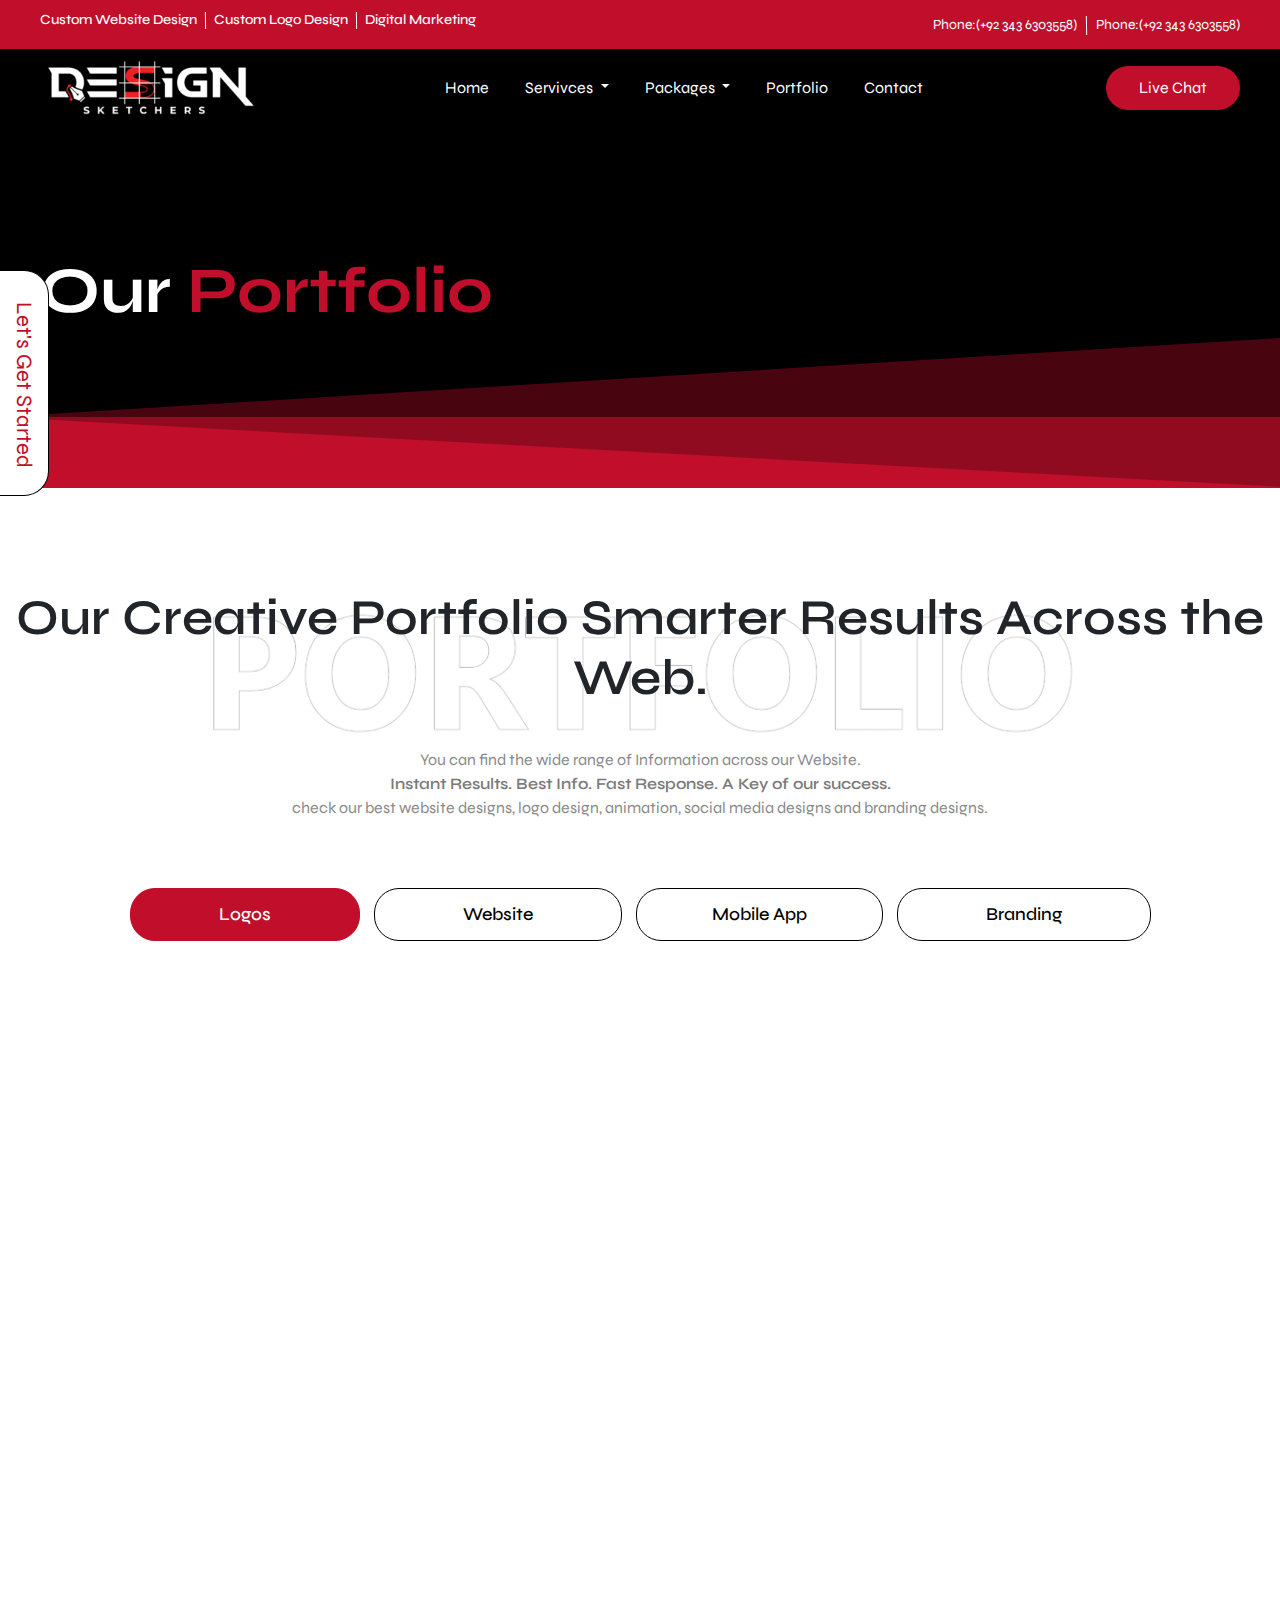
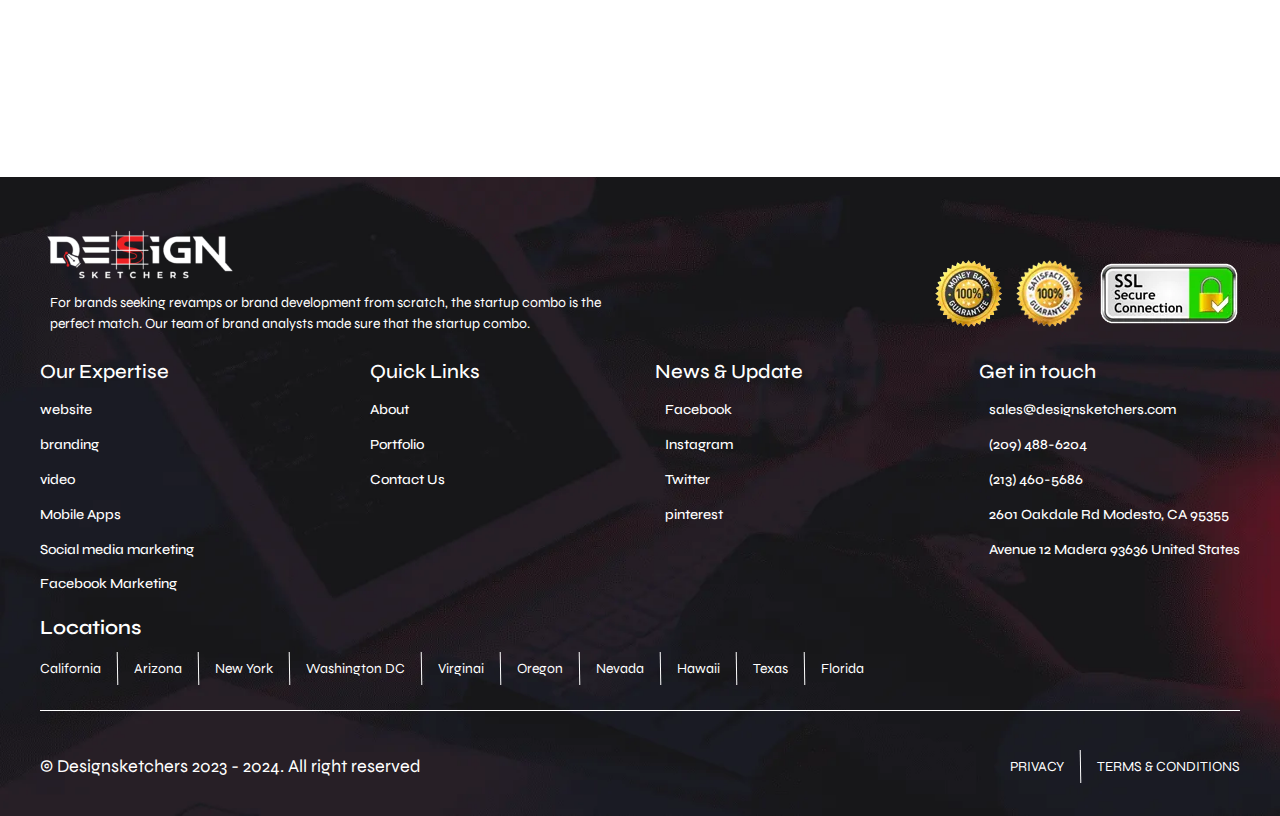
<file: portfolio.html>
<!doctype html>
<html lang="en">

<head>
  <meta charset="utf-8">
  <meta name="viewport" content="width=device-width, initial-scale=1">
  <title>Custom Website Design & Development Services in USA | Design Sketchers</title>
  <link rel="stylesheet" href="bootstrap.css">
  <link rel="shortcut icon" href="favicon.png" type="">
  <link rel="stylesheet" href="style.css">
  <link href="https://fonts.googleapis.com/css2?family=Syne:wght@400..800&display=swap" rel="stylesheet">
  <link rel="stylesheet" href="https://cdnjs.cloudflare.com/ajax/libs/font-awesome/6.5.1/css/all.min.css"
    integrity="sha512-DTOQO9RWCH3ppGqcWaEA1BIZOC6xxalwEsw9c2QQeAIftl+Vegovlnee1c9QX4TctnWMn13TZye+giMm8e2LwA=="
    crossorigin="anonymous" referrerpolicy="no-referrer" />
  <link
    href="https://fonts.googleapis.com/css2?family=Poppins:ital,wght@0,100;0,200;0,300;0,400;0,500;0,600;0,700;0,800;0,900;1,100;1,200;1,300;1,400;1,500;1,600;1,700;1,800;1,900&family=Syne:wght@400..800&display=swap"
    rel="stylesheet">
  <link
    href="https://fonts.googleapis.com/css2?family=Jost:ital,wght@0,100..900;1,100..900&family=Poppins:ital,wght@0,100;0,200;0,300;0,400;0,500;0,600;0,700;0,800;0,900;1,100;1,200;1,300;1,400;1,500;1,600;1,700;1,800;1,900&family=Syne:wght@400..800&display=swap"
    rel="stylesheet">
    <link rel="stylesheet" href="https://unpkg.com/aos@next/dist/aos.css" />

</head>

<body>
  <section class="bg-color">
    <div class="main-header">
      <div class="container">
        <div class="custom-design">
          <div class="custom-logo-section">
            <h6 class="custom-heading">Custom Website Design</h6>
            <div class="line"></div>
            <h6 class="custom-heading">Custom Logo Design</h6>
            <div class="line"></div>
            <h6 class="custom-heading">Digital Marketing</h6>
          </div>
          <div class="custom-flex">
            <div class="custom-logo">
              <span class="phone-span">Phone:(+92 343 6303558)</span>
              <div class="line1"></div>
              <div class="custom-logo">
                <span class="phone-span">Phone:(+92 343 6303558)</span>
              </div>
            </div>
          </div>
        </div>
      </div>
    </div>
    </div>

    <nav class="navbar navbar-expand-lg bg-body-tertiary">
      <div class="container">
        <img class="navbar-img" src="design-skeatcher-logo-01Final-FilesBlack-01-300x83.png" alt="">
        <button id="show" class="navbar-toggler" type="button" data-bs-toggle="collapse" data-bs-target="#navbarSupportedContent"
          aria-controls="navbarSupportedContent" aria-expanded="false" aria-label="Toggle navigation">
          <span class="navbar-toggler-icon"></span>
        </button>
        <div class="collapse navbar-collapse" id="navbarSupportedContent">
          <ul class="navbar-nav me-auto mb-2 mb-lg-0">
            <li class="nav-item ">
              <a class="nav-link " aria-current="page" href="index.html">Home</a>
            </li>
            <li class="nav-item dropdown ">
              <a class="nav-link dropdown-toggle "  href="services.html" role="button" data-bs-toggle="dropdown"
                aria-expanded="false">
                Servivces
              </a>
              <ul class="dropdown-menu">
                <li><a class="dropdown-item top " href="logo.html">Logo-Design</a></li>
                <li><a class="dropdown-item " href="website.html">Website Design</a></li>
                <li><a class="dropdown-item " href="web.html">Web Development</a></li>
                <li><a class="dropdown-item " href="app.html">App Development</a></li>
                <li><a class="dropdown-item " href="E.html">E-Commerce-Website</a></li>
                <li><a class="dropdown-item " href="digi.html">Digital Marketing</a></li>
                <li><a class="dropdown-item bottom" href="video.html">Video Editing</a></li>
              </ul>
            </li>
            <li class="nav-item dropdown ">
              <a class="nav-link dropdown-toggle " href="packages.html" role="button" data-bs-toggle="dropdown"
                aria-expanded="false">
                Packages
              </a>
              <ul class="dropdown-menu">
                <li><a class="dropdown-item  top" href="hosting.html">Web Hosting</a></li>
                <li><a class="dropdown-item  " href="seo.html">Seo Package</a></li>
                <li><a class="dropdown-item  bottom" href="facebook.html">Facebook Marketing</a></li>
              </ul>
            </li>
            <li class="nav-item ">
              <a class="nav-link  " aria-current="page" href="portfolio.html">Portfolio</a>
            </li>
            <li class="nav-item ">
              <a class="nav-link  " aria-current="page" href="contact.html">Contact</a>
            </li>

          </ul>
          <button class="btn btn-outline-success" type="submit">Live Chat</button>
        </div>
      </div>
    </nav>

    <div class="left-flex">
      <div class="span-left-white">
        Let's Get Started
      </div>
    </div>
  </section>

  <section class="smarter-portfolio">
    <div class="container">
      <div class="smarter-portfolio-section">
        <h2 class="smarter-heading" data-aos="fade-right">
          Our <span class="smarter-span">Portfolio</span>
        </h2>
      </div>
    </div>
    <svg xmlns="http://www.w3.org/2000/svg" viewBox="0 0 2600 131.1" preserveAspectRatio="none">
      <path class="elementor-shape-fill" d="M0 0L2600 0 2600 69.1 0 0z"></path>
      <path class="elementor-shape-fill" style="opacity:0.5" d="M0 0L2600 0 2600 69.1 0 69.1z"></path>
      <path class="elementor-shape-fill" style="opacity:0.25" d="M2600 0L0 0 0 130.1 2600 69.1z"></path>
    </svg>

  </section>
  <section class="Portfolio-section-img">
    <div class="container-fluid">
      <div class="Portfolio-img">
      <div class="portfolio-heading-section-img"data-aos="fade-up">
        <h2 class="Portfolio-heading-secton-img">Our Creative Portfolio Smarter Results Across the Web.</h2>
      </div>
      <div class="portfolio-para-section-img">
        <p class="portfolio-para-img">

          You can find the wide range of Information across our Website. <br>
          <strong class="strong-heading"> Instant Results. Best Info. Fast Response. A Key of our success.</strong> <br>
          check our best website designs, logo design, animation, social media designs and branding designs.
        </p>
      </div>
    </div>
    <div class="top1">
      <div class="portfolio-button-section">
        <div class="portfolio-pricing-flex">
          <div class="tab">
            <button id="act-btn5" class="tablinks1 website-pricing-button5 active1"
              onclick="openCity1(event, 'logo','act-btn5')">Logos</button>
            <button id="act-btn6" class="tablinks1 website-pricing-button6"
              onclick="openCity1(event, 'website','act-btn6')">Website</button>
            <button id="act-btn7" class="tablinks1 website-pricing-button7"
              onclick="openCity1(event, 'Mobile','act-btn7')">Mobile App</button>
            <button id="act-btn8" class="tablinks1 website-pricing-button8"
              onclick="openCity1(event, 'branding','act-btn8')">Branding</button>
          </div>
        </div>
      </div>
      <div id="logo" class="tabcontent1 tabcont1">

        <div class="inline-images">
          <img src="07.jpg" alt="" class="width-set" data-aos="zoom-in">
          <img src="12.jpg" alt="" class="width-set" data-aos="zoom-in" >
          <img src="09.jpg" alt="" class="width-set"  data-aos="zoom-in">
          <img src="11.jpg" alt="" class="width-set"  data-aos="zoom-in">
        </div>
        <div class="inline-images">
          <img src="09.jpg" alt="" class="width-set"  data-aos="zoom-in">
          <img src="10.jpg" alt="" class="width-set"  data-aos="zoom-in">
          <img src="logo-01.webp" alt="" class="width-set"  data-aos="zoom-in">
          <img src="logo-02.webp" alt="" class="width-set"  data-aos="zoom-in">
        </div>
        <div class="inline-images">
          <img src="logo-04.webp" alt="" class="width-set"  data-aos="zoom-in">
          <img src="logo-06.webp" alt="" class="width-set"  data-aos="zoom-in">
          <img src="2.webp" alt="" class="width-set" data-aos="zoom-in">
          <img src="4.webp" alt="" class="width-set" data-aos="zoom-in">
        </div>
      </div>
      <div id="website" class="tabcontent1">
        <div class="inline-images">
          <img src="webp-5.webp" alt="" class="width">
          <img src="webp-1.webp" alt="" class="width">
          <img src="webp-2.webp" alt="" class="width">
        </div>
        <div class="inline-images">
          <img src="6.png" alt="" class="width">
          <img src="2.png" alt="" class="width">
          <img src="8.webp" alt="" class="width">
        </div>
        <div class="inline-images">
          <img src="3.jpg" alt="" class="width">
          <img src="webp-1.webp" alt="" class="width">
          <img src="webp-6.webp" alt="" class="width">
        </div>
      </div>
      <div id="Mobile" class="tabcontent1">
        <div class="inline-images">
          <img src="mob1.jpg" alt="" class="max-width">
          <img src="mob2.jpg" alt="" class="max-width">
          <img src="mob3.jpg" alt="" class="max-width">
        </div>
        <div class="inline-images">
          <img src="mob4.jpg" alt="" class="max-width">
          <img src="mob5.jpg" alt="" class="max-width">
          <img src="mob6.jpg" alt="" class="max-width">
        </div>
        <div class="inline-images">
          <img src="mob7.jpg" alt="" class="min-width">
          <img src="mob8.jpg" alt="" class="min-width">
        </div>
      </div>
      <div id="branding" class="tabcontent1">
        <div class="inline-images">
          <img src="1.png" alt="" class="minimum-width">
          <img src="2-1.png" alt="" class="minimum-width">
          <img src="3.png" alt="" class="minimum-width">
        </div>
        <div class="inline-images">
          <img src="4.png" alt="" class="minimum-width">
          <img src="5.png" alt="" class="minimum-width">
          <img src="6-1.png" alt="" class="minimum-width">
        </div>

      </div>
    </div>
    </div>

  </section>
  
  <section class="footer-section-portfolio">
    <div class="container">
      <div class="footer-logo-flex">
        <div class="footer-logo-img">
          <img src="design-skeatcher-logo-01Final-FilesBlack-01-300x83.png" alt="" class="footer-logo-img-width">
          <div class="footer-logo-para">
            <p class="footer-para">For brands seeking revamps or brand development from scratch, the startup combo is
              the perfect match. Our team of brand analysts made sure that the startup combo.
            </p>
          </div>
        </div>
        <div class="footer-brand">
          <div class="footer-brand-img">
            <img src="brand2 (1).webp" alt="" class="footer-brand-img-width">
          </div>
        </div>
      </div>

      <div class="footer-links-flex">
        <div class="footer-website-link">
          <h2 class="footer-ebsite-heading">Our Expertise</h2>
          <span class="footer-website-span">
            <h6 class="span-name">website</h6>
            <h6 class="span-name">branding</h6>
            <h6 class="span-name">video</h6>
            <h6 class="span-name">Mobile Apps</h6>
            <h6 class="span-name">Social media marketing</h6>
            <h6 class="span-name">Facebook Marketing</h6>
          </span>
        </div>
        <div class="footer-website-link">
          <h2 class="footer-ebsite-heading">Quick Links
          </h2>
          <span class="footer-website-span">
            <h6 class="span-name">About</h6>
            <h6 class="span-name"> Portfolio</h6>
            <h6 class="span-name"> Contact Us</h6>
          </span>
        </div>
        <div class="footer-website-link">
          <h2 class="footer-ebsite-heading">News & Update</h2>
          <span class="footer-website-span">
            <div class="Links-icon">
              <i class="fa-brands fa-facebook-f"></i>
              <h6 class="span-name"> Facebook</h6>
            </div>
            <div class="Links-icon">
              <i class="fa-brands fa-instagram"></i>
              <h6 class="span-name">Instagram</h6>
            </div>
            <div class="Links-icon">
              <i class="fa-brands fa-twitter"></i>
              <h6 class="span-name">Twitter</h6>
            </div>
            <div class="Links-icon">
              <i class="fa-brands fa-pinterest"></i>
              <h6 class="span-name">pinterest</h6>
          </span>
        </div>
      </div>
      <div class="footer-website-link">
        <h2 class="footer-ebsite-heading">Get in touch </h2>
        <span class="footer-website-span">
          <div class="Links-icon">
            <i aria-hidden="true" class="fa-regular fa-envelope"></i>
            <h6 class="span-name">sales@designsketchers.com</h6>
          </div>
          <div class="Links-icon">
            <i class="fa-solid fa-phone"></i>
            <h6 class="span-name"> (209) 488-6204</h6>
          </div>
          <div class="Links-icon">
            <i class="fa-solid fa-phone"></i>
            <h6 class="span-name">(213) 460-5686</h6>
          </div>
          <div class="Links-icon">
            <i class="fa-solid fa-location-dot"></i>
            <h6 class="span-name">2601 Oakdale Rd Modesto, CA 95355</h6>
          </div>
          <div class="Links-icon">
            <i class="fa-solid fa-location-dot"></i>
            <h6 class="span-name"> Avenue 12 Madera 93636 United States</h6>
        </span>
      </div>
    </div>
    </div>

    <div class="footer-location">
      <div class="footer-location-heading-section">
        Locations
      </div>
      <div class="footer-location-name">
        California
        <div class="col-line"></div>
        Arizona
        <div class="col-line"></div>
        New York
        <div class="col-line"></div>
        Washington DC
        <div class="col-line"></div>
        Virginai
        <div class="col-line"></div>
        Oregon
        <div class="col-line"></div>
        Nevada
        <div class="col-line"></div>
        Hawaii
        <div class="col-line"></div>
        Texas
        <div class="col-line"></div>
        Florida

      </div>
      <div class="hr-short"></div>

      <div class="copyright">
        <div class="copyright-flex">
          <footer class="copyright-div">
            © Designsketchers 2023 - 2024. All right reserved
          </footer>
          <div class="complex-footer">
            <footer class="copyright-div1">
              PRIVACY
            </footer>
            <div class="col-line"></div>
            <footer class="copyright-div1">
              TERMS & CONDITIONS
            </footer>
          </div>


        </div>
      </div>

    </div>

  </section>
  <script src="java.js"></script>
  <script src="https://cdn.jsdelivr.net/npm/bootstrap@5.3.3/dist/js/bootstrap.bundle.min.js" integrity="sha384-YvpcrYf0tY3lHB60NNkmXc5s9fDVZLESaAA55NDzOxhy9GkcIdslK1eN7N6jIeHz" crossorigin="anonymous"></script>
  <script src="https://unpkg.com/aos@next/dist/aos.js"></script>
  <script>
  AOS.init({
      onset: 120,
      duration:1000,
      delay : 1.5,
      easing : 'ease',
      once : true,
     anchorplacement : 'top',
      
  });
  </script>
  <script>
     const show = document.getElementById('show')
show.addEventListener('click', ()=>{
 navbarSupportedContent.style.display = "flex"
})
  </script>
  </body>
</html>
</file>
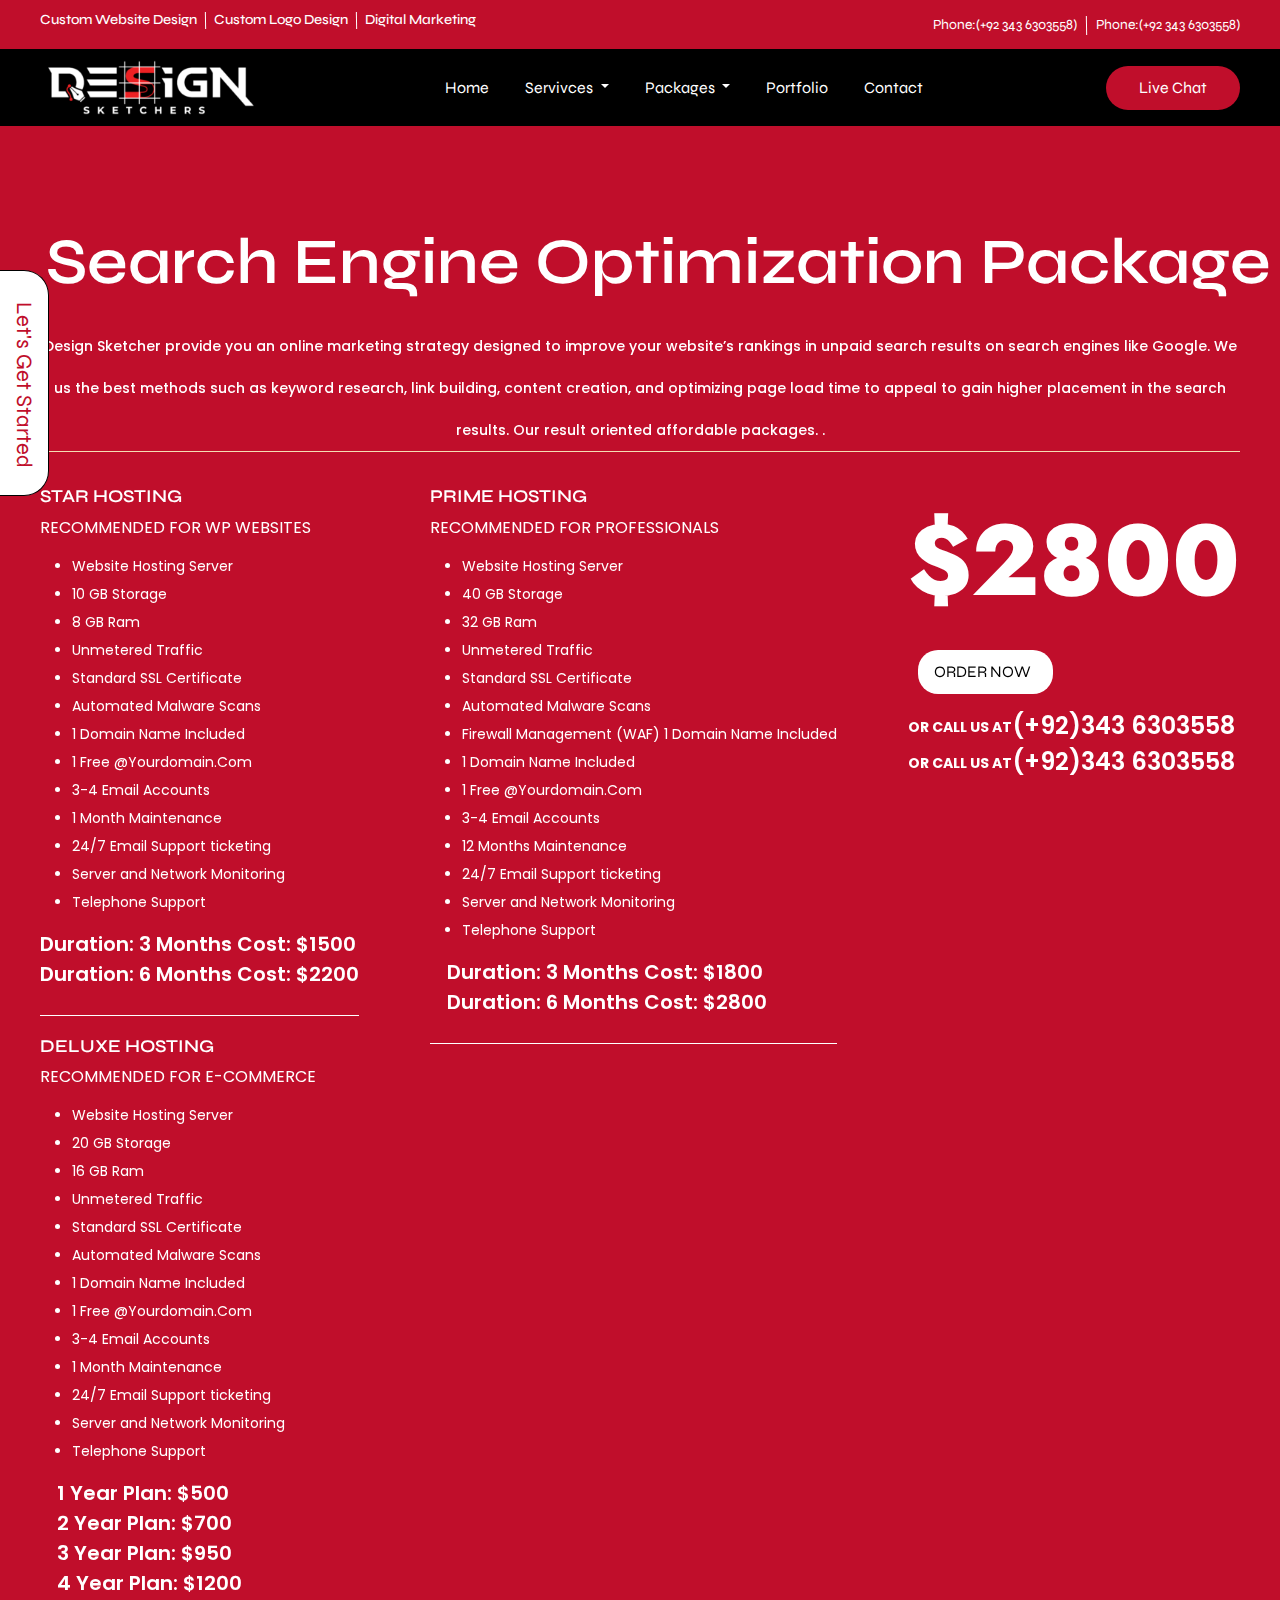
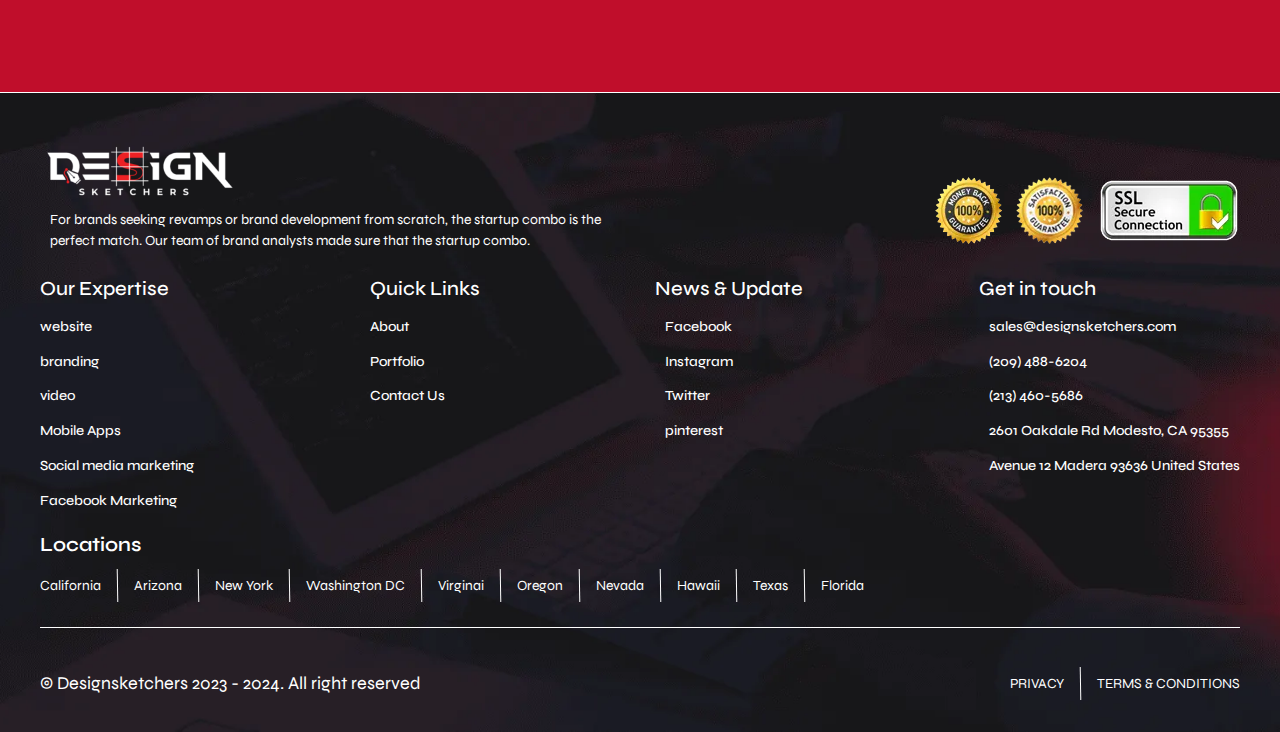
<file: seo.html>
<!doctype html>
<html lang="en">

<head>
    <meta charset="utf-8">
    <meta name="viewport" content="width=device-width, initial-scale=1">
    <title>Custom Website Design & Development Services in USA | Design Sketchers</title>
    <link rel="stylesheet" href="bootstrap.css">

    <link rel="shortcut icon" href="favicon.png" type="">
    <link rel="stylesheet" href="style.css">
    <link href="https://fonts.googleapis.com/css2?family=Syne:wght@400..800&display=swap" rel="stylesheet">
    <link rel="stylesheet" href="https://cdnjs.cloudflare.com/ajax/libs/font-awesome/6.5.1/css/all.min.css"
        integrity="sha512-DTOQO9RWCH3ppGqcWaEA1BIZOC6xxalwEsw9c2QQeAIftl+Vegovlnee1c9QX4TctnWMn13TZye+giMm8e2LwA=="
        crossorigin="anonymous" referrerpolicy="no-referrer" />
    <link
        href="https://fonts.googleapis.com/css2?family=Poppins:ital,wght@0,100;0,200;0,300;0,400;0,500;0,600;0,700;0,800;0,900;1,100;1,200;1,300;1,400;1,500;1,600;1,700;1,800;1,900&family=Syne:wght@400..800&display=swap"
        rel="stylesheet">
    <link
        href="https://fonts.googleapis.com/css2?family=Jost:ital,wght@0,100..900;1,100..900&family=Poppins:ital,wght@0,100;0,200;0,300;0,400;0,500;0,600;0,700;0,800;0,900;1,100;1,200;1,300;1,400;1,500;1,600;1,700;1,800;1,900&family=Syne:wght@400..800&display=swap"
        rel="stylesheet">
        <link rel="stylesheet" href="https://unpkg.com/aos@next/dist/aos.css" />


</head>

<body>
    <section class="bg-logo">
        <div class="main-header">
            <div class="container">
                <div class="custom-design">
                    <div class="custom-logo-section">
                        <h6 class="custom-heading">Custom Website Design</h6>
                        <div class="line"></div>
                        <h6 class="custom-heading">Custom Logo Design</h6>
                        <div class="line"></div>
                        <h6 class="custom-heading">Digital Marketing</h6>
                    </div>
                    <div class="custom-flex">
                        <div class="custom-logo">
                            <span class="phone-span">Phone:(+92 343 6303558)</span>
                            <div class="line1"></div>
                            <div class="custom-logo">
                                <span class="phone-span">Phone:(+92 343 6303558)</span>
                            </div>
                        </div>
                    </div>
                </div>
            </div>
        </div>
        </div>

        <nav class="navbar navbar-expand-lg bg-body-tertiary">
            <div class="container">
                <img class="navbar-img" src="design-skeatcher-logo-01Final-FilesBlack-01-300x83.png" alt="">
                <button id="show" class="navbar-toggler" type="button" data-bs-toggle="collapse"
                    data-bs-target="#navbarSupportedContent" aria-controls="navbarSupportedContent"
                    aria-expanded="false" aria-label="Toggle navigation">
                    <span class="navbar-toggler-icon"></span>
                </button>
                <div class="collapse navbar-collapse" id="navbarSupportedContent">
                    <ul class="navbar-nav me-auto mb-2 mb-lg-0">
                        <li class="nav-item ">
                            <a class="nav-link " aria-current="page" href="index.html">Home</a>
                        </li>
                        <li class="nav-item dropdown ">
                            <a class="nav-link dropdown-toggle " href="services.html" role="button"
                                data-bs-toggle="dropdown" aria-expanded="false">
                                Servivces
                            </a>
                            <ul class="dropdown-menu">
                                <li><a class="dropdown-item top " href="logo.html">Logo-Design</a></li>
                                <li><a class="dropdown-item " href="website.html">Website Design</a></li>
                                <li><a class="dropdown-item " href="web.html">Web Development</a></li>
                                <li><a class="dropdown-item " href="app.html">App Development</a></li>
                                <li><a class="dropdown-item " href="E.html">E-Commerce-Website</a></li>
                                <li><a class="dropdown-item " href="digi.html">Digital Marketing</a></li>
                                <li><a class="dropdown-item bottom" href="video.html">Video Editing</a></li>
                            </ul>
                        </li>
                        <li class="nav-item dropdown ">
                            <a class="nav-link dropdown-toggle " href="packages.html" role="button"
                                data-bs-toggle="dropdown" aria-expanded="false">
                                Packages
                            </a>
                            <ul class="dropdown-menu">
                                <li><a class="dropdown-item  top" href="hosting.html">Web Hosting</a></li>
                                <li><a class="dropdown-item  " href="seo.html">Seo Package</a></li>
                                <li><a class="dropdown-item  bottom" href="facebook.html">Facebook Marketing</a></li>
                            </ul>
                        </li>
                        <li class="nav-item ">
                            <a class="nav-link  " aria-current="page" href="portfolio.html">Portfolio</a>
                        </li>
                        <li class="nav-item ">
                            <a class="nav-link  " aria-current="page" href="contact.html">Contact</a>
                        </li>

                    </ul>
                    <button class="btn btn-outline-success" type="submit">Live Chat</button>
                </div>
            </div>
        </nav>
        <div class="left-flex">
            <div class="span-left-white">
                Let's Get Started
            </div>
        </div>
    </section>

    <section class="smarter-contact-seo">
        <div class="container"  data-aos="slide-up">
            <div class="smarter-logo-section "  >
                <h2 class="logo-heading-seo "  >
                    Search Engine Optimization Package

                </h2>
                <div class="logo-section-para">
                    <p class="logo-para-seo">
                        Design Sketcher provide you an online marketing strategy designed to improve your website’s rankings in unpaid search results on search engines like Google.

                        We us the best methods such as keyword research, link building, content creation, and optimizing page load time to appeal to gain higher placement in the search results.
                        
                        Our result oriented affordable packages.
                        . </p>
                </div>
                <div class="full-width"></div>

            </div>
            <div class="combo-flex-hosting">
                <div class="logo-design">

                    <h4 class="logo-design-heading">STAR HOSTING</h4>
                    <p class="star-hosting">RECOMMENDED FOR WP WEBSITES</p>
                    <ul class="star-hosting-ul">
                        <li class="li-star-hosting"> Website Hosting Server</li>
                        <li class="li-star-hosting"> 10 GB Storage</li>
                        <li class="li-star-hosting"> 8 GB Ram</li>
                        <li class="li-star-hosting"> Unmetered Traffic</li>
                        <li class="li-star-hosting"> Standard SSL Certificate</li>
                        <li class="li-star-hosting"> Automated Malware Scans</li>
                        <li class="li-star-hosting"> 1 Domain Name Included</li>
                        <li class="li-star-hosting"> 1 Free @Yourdomain.Com</li>
                        <li class="li-star-hosting"> 3-4 Email Accounts</li>
                        <li class="li-star-hosting"> 1 Month Maintenance</li>
                        <li class="li-star-hosting"> 24/7 Email Support ticketing</li>
                        <li class="li-star-hosting"> Server and Network Monitoring</li>
                        <li class="li-star-hosting"> Telephone Support</li>

                    </ul>

                    <div class="hosting-para-container-seo">
                        <div class="star-hosting-para">
                            <span class="hosting-span">Duration: 3 Months Cost: $1500</span>
                        </div>
                        <div class="star-hosting-para">
                            <span class="hosting-span">Duration: 6 Months Cost: $2200</span>
                        </div>
                       

                        </p>
                    </div>

                    <div class="short-div"></div>
                    <h4 class="logo-design-heading">DELUXE HOSTING</h4>
                    <p class="star-hosting">RECOMMENDED FOR E-COMMERCE</p>
                    <ul class="star-hosting-ul">
                        <li class="li-star-hosting"> Website Hosting Server</li>
                        <li class="li-star-hosting"> 20 GB Storage</li>
                        <li class="li-star-hosting"> 16 GB Ram</li>
                        <li class="li-star-hosting"> Unmetered Traffic</li>
                        <li class="li-star-hosting"> Standard SSL Certificate</li>
                        <li class="li-star-hosting"> Automated Malware Scans</li>
                        <li class="li-star-hosting"> 1 Domain Name Included</li>
                        <li class="li-star-hosting"> 1 Free @Yourdomain.Com</li>
                        <li class="li-star-hosting"> 3-4 Email Accounts</li>
                        <li class="li-star-hosting"> 1 Month Maintenance</li>
                        <li class="li-star-hosting"> 24/7 Email Support ticketing</li>
                        <li class="li-star-hosting"> Server and Network Monitoring</li>
                        <li class="li-star-hosting"> Telephone Support</li>

                    </ul>
                    
                    <div class="hosting-para-container">
                        <div class="star-hosting-para">
                            <span class="hosting-span"> 1 Year Plan: $500</span>
                        </div>
                        <div class="star-hosting-para">
                            <span class="hosting-span"> 2 Year Plan: $700</span>
                        </div>
                        <div class="star-hosting-para">
                            <span class="hosting-span"> 3 Year Plan: $950</span>
                        </div>
                        <div class="star-hosting-para">
                            <span class="hosting-span"> 4 Year Plan: $1200</span>
                        </div>

                        </p>
                    </div>
                </div>


                <div class="logo-design">
                    <h4 class="logo-design-heading">PRIME HOSTING</h4>
                    <p class="star-hosting">RECOMMENDED FOR PROFESSIONALS
                    </p>
                    <ul class="star-hosting-ul">
                        <li class="li-star-hosting"> Website Hosting Server</li>
                        <li class="li-star-hosting"> 40 GB Storage </li>
                        <li class="li-star-hosting">32 GB Ram</li>
                        <li class="li-star-hosting"> Unmetered Traffic</li>
                        <li class="li-star-hosting"> Standard SSL Certificate</li>
                        <li class="li-star-hosting"> Automated Malware Scans</li>
                        <li class="li-star-hosting"> Firewall Management (WAF)
                            1 Domain Name Included</li>
                        <li class="li-star-hosting"> 1 Domain Name Included</li>
                        <li class="li-star-hosting"> 1 Free @Yourdomain.Com</li>
                        <li class="li-star-hosting"> 3-4 Email Accounts</li>
                        <li class="li-star-hosting"> 12 Months Maintenance</li>
                        <li class="li-star-hosting"> 24/7 Email Support ticketing</li>
                        <li class="li-star-hosting"> Server and Network Monitoring</li>
                        <li class="li-star-hosting"> Telephone Support</li>

                    </ul>
                   
                    <div class="hosting-para-container">
                        <div class="star-hosting-para">
                            <span class="hosting-span">   Duration: 3 Months Cost: $1800
                               </span>
                        </div>
                        <div class="star-hosting-para">
                            <span class="hosting-span">  Duration: 6 Months Cost: $2800</span>
                        </div>
                       

                        </p>
                    </div>
                    <div class="short-div"></div>
                    


                </div>

                <div class="combo-package-hosting">

                    <div class="combo-price-section">
                        <span class="span-price-combo">
                            $2800
                        </span>
                       
                        <button class="combo-package-btn-seo">
                            order now
                            <i aria-hidden="true" class="far fa-arrow-alt-circle-right"></i>
                        </button>
                        <div class="Hosting-flex">
                            <h6 class="hosting-span-heading">OR CALL US AT</h6>
                            <span class="hosting-number">
                              (+92)343 6303558
                            </span>
                          </div>
                        <div class="Hosting-flex">
                            <h6 class="hosting-span-heading">OR CALL US AT</h6>
                            <span class="hosting-number">
                              (+92)343 6303558
                            </span>
                          </div>
                    </div>


                </div>
            </div>


    </section>
    <div class="full-line-div"></div>
    <section class="footer-section-hosting">
        <div class="container">
          <div class="footer-logo-flex">
            <div class="footer-logo-img">
              <img src="design-skeatcher-logo-01Final-FilesBlack-01-300x83.png" alt="" class="footer-logo-img-width">
              <div class="footer-logo-para">
                <p class="footer-para">For brands seeking revamps or brand development from scratch, the startup combo is
                  the perfect match. Our team of brand analysts made sure that the startup combo.
                </p>
              </div>
            </div>
            <div class="footer-brand">
              <div class="footer-brand-img">
                <img src="brand2 (1).webp" alt="" class="footer-brand-img-width">
              </div>
            </div>
          </div>
    
          <div class="footer-links-flex">
            <div class="footer-website-link">
              <h2 class="footer-ebsite-heading">Our Expertise</h2>
              <span class="footer-website-span">
                <h6 class="span-name">website</h6>
                <h6 class="span-name">branding</h6>
                <h6 class="span-name">video</h6>
                <h6 class="span-name">Mobile Apps</h6>
                <h6 class="span-name">Social media marketing</h6>
                <h6 class="span-name">Facebook Marketing</h6>
              </span>
            </div>
            <div class="footer-website-link">
              <h2 class="footer-ebsite-heading">Quick Links
              </h2>
              <span class="footer-website-span">
                <h6 class="span-name">About</h6>
                <h6 class="span-name"> Portfolio</h6>
                <h6 class="span-name"> Contact Us</h6>
              </span>
            </div>
            <div class="footer-website-link">
              <h2 class="footer-ebsite-heading">News & Update</h2>
              <span class="footer-website-span">
                <div class="Links-icon">
                  <i class="fa-brands fa-facebook-f"></i>
                  <h6 class="span-name"> Facebook</h6>
                </div>
                <div class="Links-icon">
                  <i class="fa-brands fa-instagram"></i>
                  <h6 class="span-name">Instagram</h6>
                </div>
                <div class="Links-icon">
                  <i class="fa-brands fa-twitter"></i>
                  <h6 class="span-name">Twitter</h6>
                </div>
                <div class="Links-icon">
                  <i class="fa-brands fa-pinterest"></i>
                  <h6 class="span-name">pinterest</h6>
              </span>
            </div>
          </div>
          <div class="footer-website-link">
            <h2 class="footer-ebsite-heading">Get in touch </h2>
            <span class="footer-website-span">
              <div class="Links-icon">
                <i aria-hidden="true" class="fa-regular fa-envelope"></i>
                <h6 class="span-name">sales@designsketchers.com</h6>
              </div>
              <div class="Links-icon">
                <i class="fa-solid fa-phone"></i>
                <h6 class="span-name"> (209) 488-6204</h6>
              </div>
              <div class="Links-icon">
                <i class="fa-solid fa-phone"></i>
                <h6 class="span-name">(213) 460-5686</h6>
              </div>
              <div class="Links-icon">
                <i class="fa-solid fa-location-dot"></i>
                <h6 class="span-name">2601 Oakdale Rd Modesto, CA 95355</h6>
              </div>
              <div class="Links-icon">
                <i class="fa-solid fa-location-dot"></i>
                <h6 class="span-name"> Avenue 12 Madera 93636 United States</h6>
            </span>
          </div>
        </div>
        </div>
    
        <div class="footer-location">
          <div class="footer-location-heading-section">
            Locations
          </div>
          <div class="footer-location-name">
            California
            <div class="col-line"></div>
            Arizona
            <div class="col-line"></div>
            New York
            <div class="col-line"></div>
            Washington DC
            <div class="col-line"></div>
            Virginai
            <div class="col-line"></div>
            Oregon
            <div class="col-line"></div>
            Nevada
            <div class="col-line"></div>
            Hawaii
            <div class="col-line"></div>
            Texas
            <div class="col-line"></div>
            Florida
    
          </div>
          <div class="hr-short"></div>
    
          <div class="copyright">
            <div class="copyright-flex">
              <footer class="copyright-div">
                © Designsketchers 2023 - 2024. All right reserved
              </footer>
              <div class="complex-footer">
                <footer class="copyright-div1">
                  PRIVACY
                </footer>
                <div class="col-line"></div>
                <footer class="copyright-div1">
                  TERMS & CONDITIONS
                </footer>
              </div>
    
    
            </div>
          </div>
    
        </div>
    
      </section>
    <script src="java.js"></script>
    <script src="https://cdn.jsdelivr.net/npm/bootstrap@5.3.3/dist/js/bootstrap.bundle.min.js"
        integrity="sha384-YvpcrYf0tY3lHB60NNkmXc5s9fDVZLESaAA55NDzOxhy9GkcIdslK1eN7N6jIeHz"
        crossorigin="anonymous"></script>
        <script src="https://unpkg.com/aos@next/dist/aos.js"></script>
        <script>
        AOS.init({
            offset: 300,
            
        });
        </script>

<script>
  const show = document.getElementById('show')
  show.addEventListener('click',()=>{
navbarSupportedContent.style.display = "flex"
})
</script>
</body>

</html>
</file>
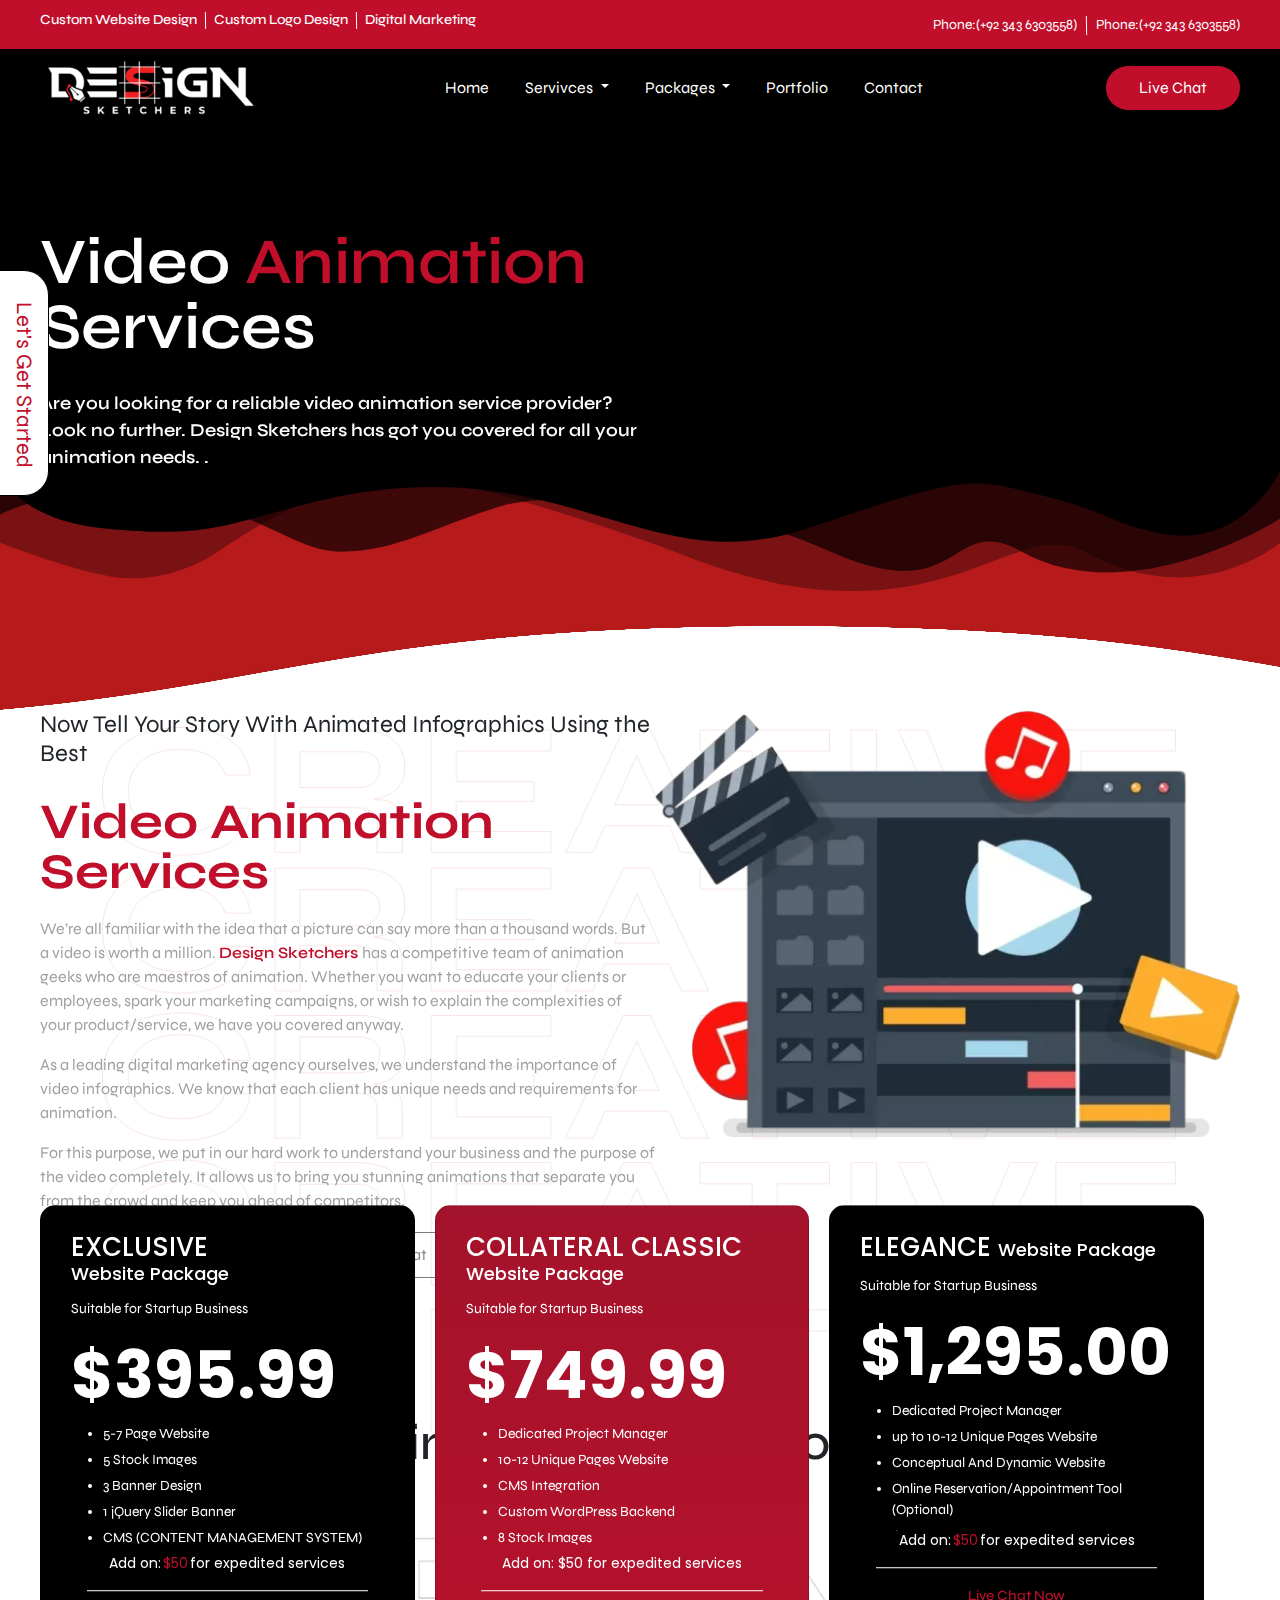
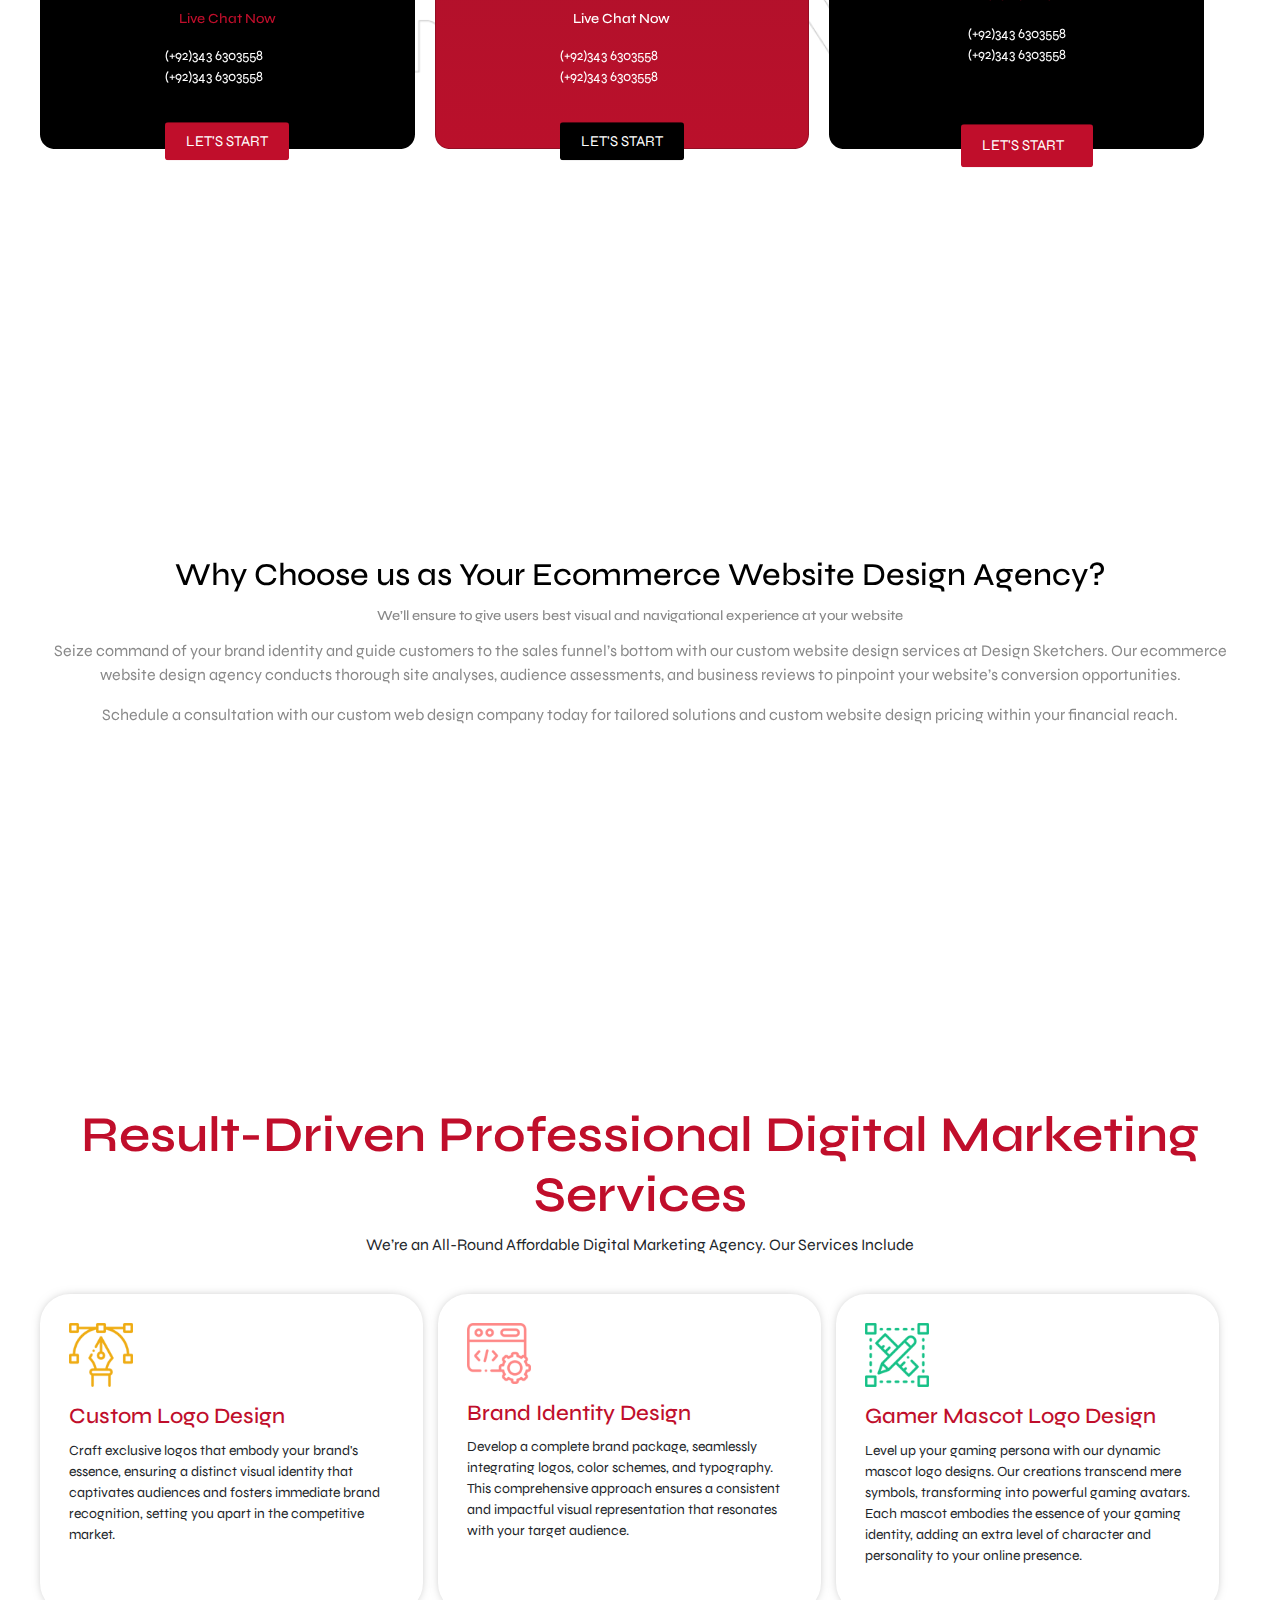
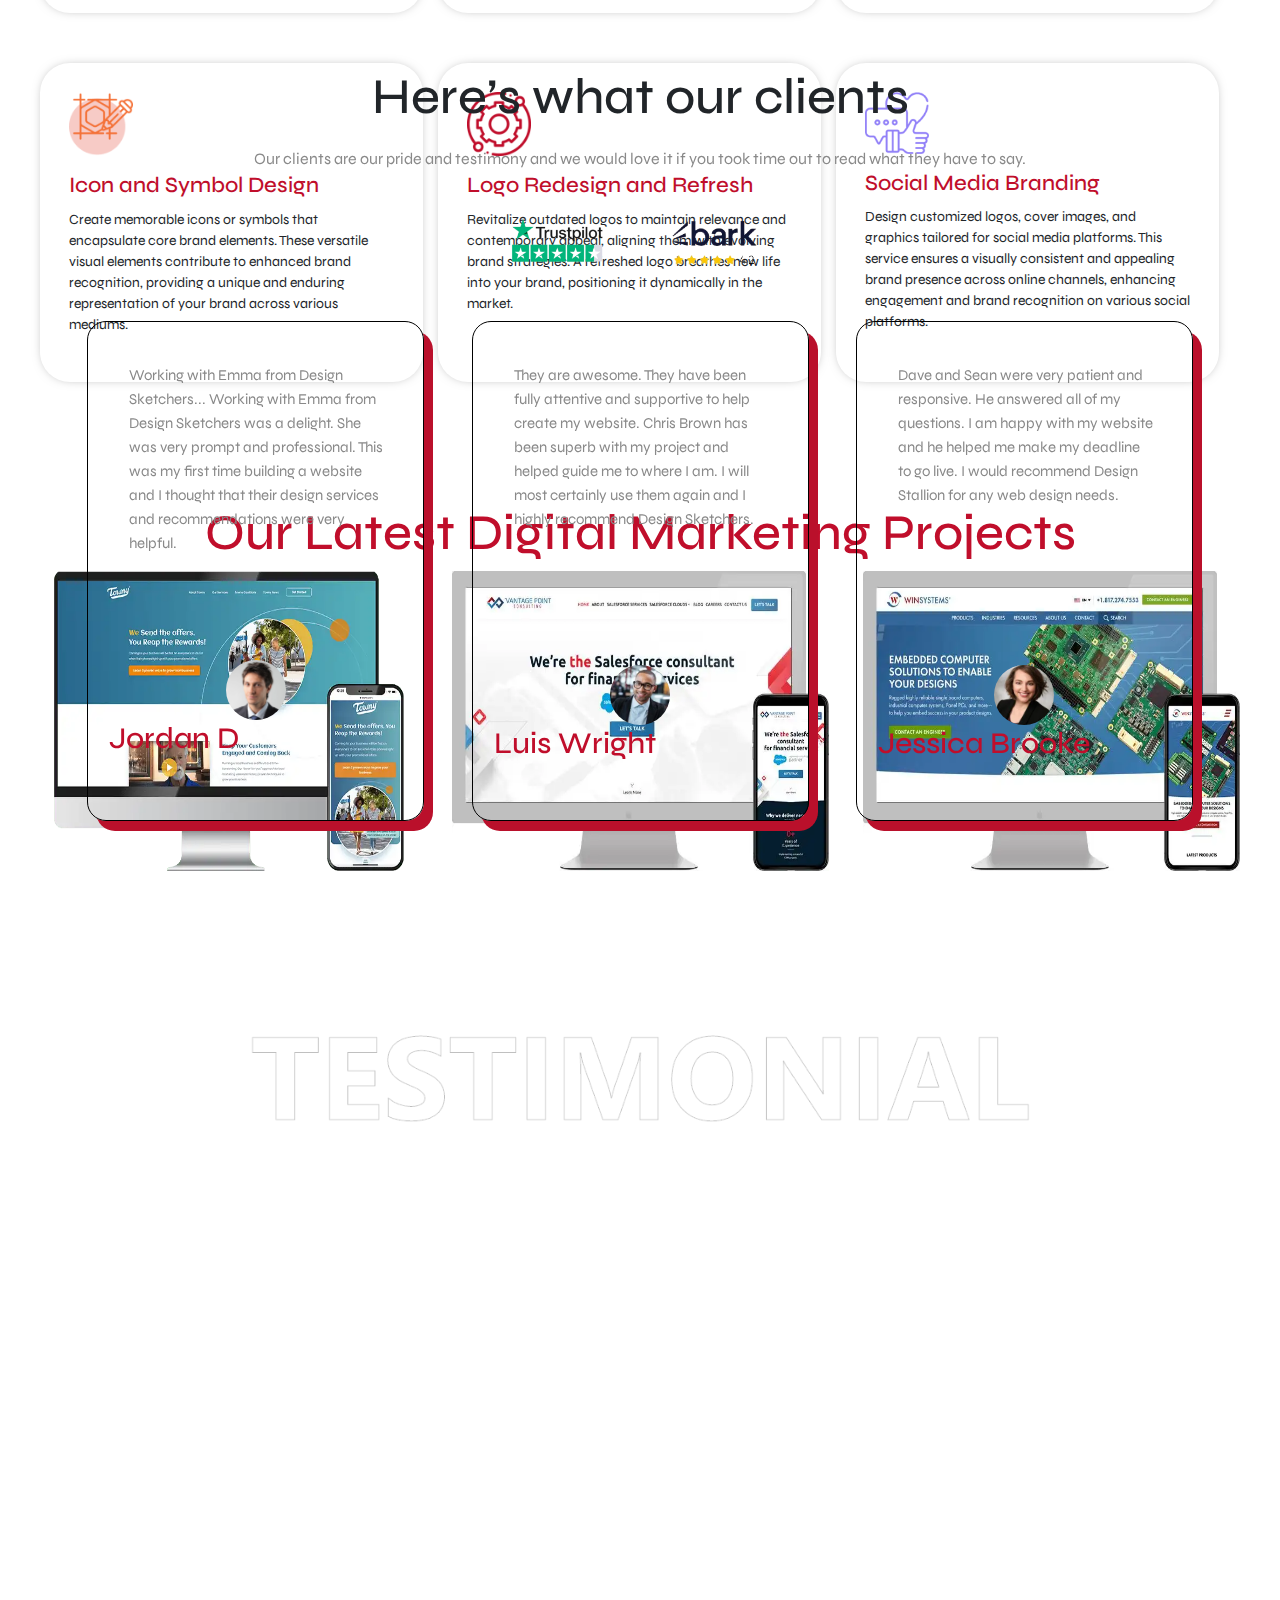
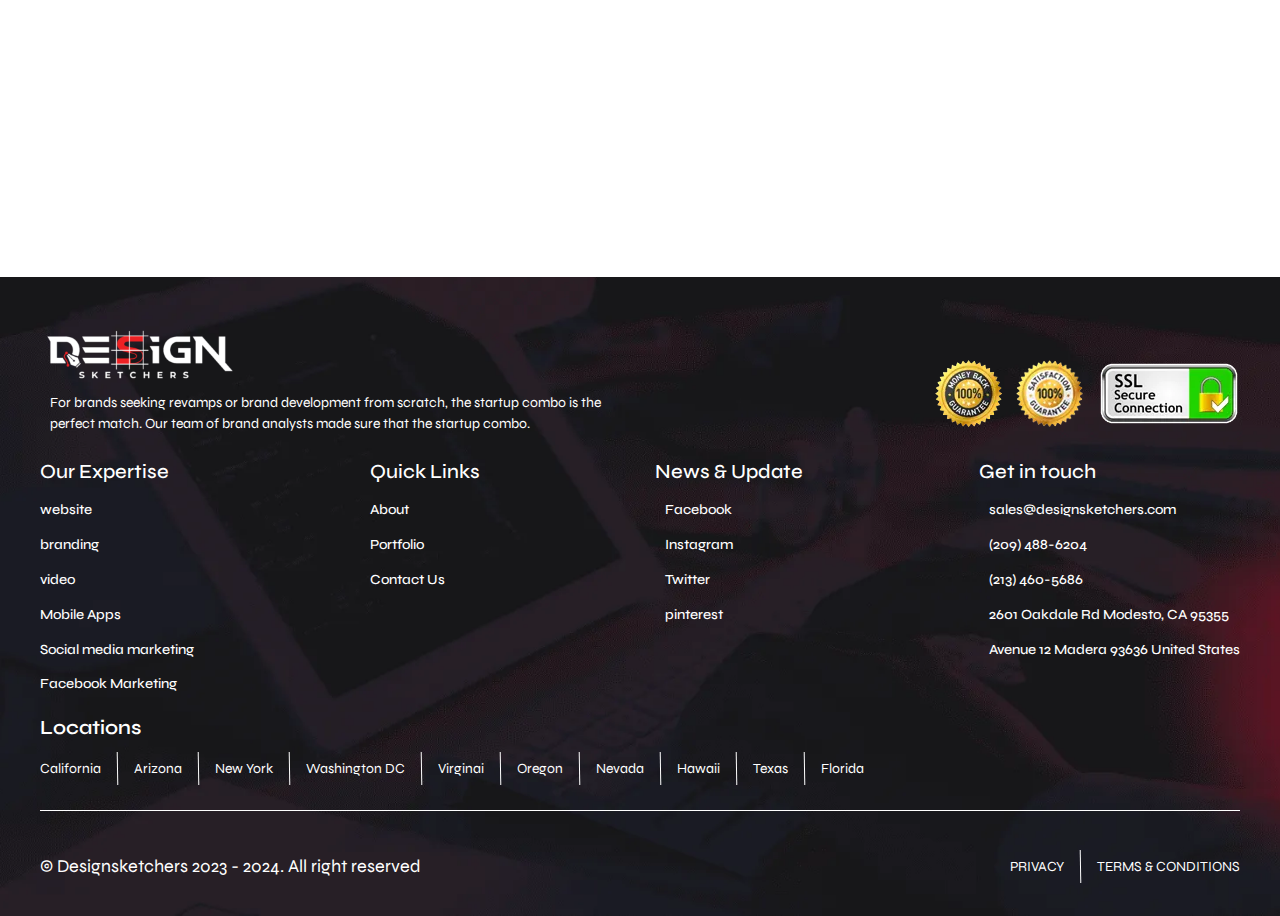
<file: video.html>
<!doctype html>
<html lang="en">

<head>
    <meta charset="utf-8">
    <meta name="viewport" content="width=device-width, initial-scale=1">
    <title>Custom Website Design & Development Services in USA | Design Sketchers</title>
    <link rel="stylesheet" href="bootstrap.css">

    <link rel="shortcut icon" href="favicon.png" type="">
    <link rel="stylesheet" href="style.css">
    <link href="https://fonts.googleapis.com/css2?family=Syne:wght@400..800&display=swap" rel="stylesheet">
    <link rel="stylesheet" href="https://cdnjs.cloudflare.com/ajax/libs/font-awesome/6.5.1/css/all.min.css"
        integrity="sha512-DTOQO9RWCH3ppGqcWaEA1BIZOC6xxalwEsw9c2QQeAIftl+Vegovlnee1c9QX4TctnWMn13TZye+giMm8e2LwA=="
        crossorigin="anonymous" referrerpolicy="no-referrer" />
    <link
        href="https://fonts.googleapis.com/css2?family=Poppins:ital,wght@0,100;0,200;0,300;0,400;0,500;0,600;0,700;0,800;0,900;1,100;1,200;1,300;1,400;1,500;1,600;1,700;1,800;1,900&family=Syne:wght@400..800&display=swap"
        rel="stylesheet">
    <link
        href="https://fonts.googleapis.com/css2?family=Jost:ital,wght@0,100..900;1,100..900&family=Poppins:ital,wght@0,100;0,200;0,300;0,400;0,500;0,600;0,700;0,800;0,900;1,100;1,200;1,300;1,400;1,500;1,600;1,700;1,800;1,900&family=Syne:wght@400..800&display=swap"
        rel="stylesheet">
        <link rel="stylesheet" href="https://unpkg.com/aos@next/dist/aos.css" />

</head>

<body>
    <section class="bg-logo">
        <div class="main-header">
            <div class="container">
                <div class="custom-design">
                    <div class="custom-logo-section">
                        <h6 class="custom-heading">Custom Website Design</h6>
                        <div class="line"></div>
                        <h6 class="custom-heading">Custom Logo Design</h6>
                        <div class="line"></div>
                        <h6 class="custom-heading">Digital Marketing</h6>
                    </div>
                    <div class="custom-flex">
                        <div class="custom-logo">
                            <span class="phone-span">Phone:(+92 343 6303558)</span>
                            <div class="line1"></div>
                            <div class="custom-logo">
                                <span class="phone-span">Phone:(+92 343 6303558)</span>
                            </div>
                        </div>
                    </div>
                </div>
            </div>
        </div>
        </div>

        <nav class="navbar navbar-expand-lg bg-body-tertiary">
            <div class="container">
                <img class="navbar-img" src="design-skeatcher-logo-01Final-FilesBlack-01-300x83.png" alt="">
                <button id="show" class="navbar-toggler" type="button" data-bs-toggle="collapse"
                    data-bs-target="#navbarSupportedContent" aria-controls="navbarSupportedContent"
                    aria-expanded="false" aria-label="Toggle navigation">
                    <span class="navbar-toggler-icon"></span>
                </button>
                <div class="collapse navbar-collapse" id="navbarSupportedContent">
                    <ul class="navbar-nav me-auto mb-2 mb-lg-0">
                        <li class="nav-item ">
                            <a class="nav-link " aria-current="page" href="index.html">Home</a>
                        </li>
                        <li class="nav-item dropdown ">
                            <a class="nav-link dropdown-toggle " href="services.html" role="button"
                                data-bs-toggle="dropdown" aria-expanded="false">
                                Servivces
                            </a>
                            <ul class="dropdown-menu">
                                <li><a class="dropdown-item top " href="logo.html">Logo-Design</a></li>
                                <li><a class="dropdown-item " href="website.html">Website Design</a></li>
                                <li><a class="dropdown-item " href="web.html">Web Development</a></li>
                                <li><a class="dropdown-item " href="app.html">App Development</a></li>
                                <li><a class="dropdown-item " href="E.html">E-Commerce-Website</a></li>
                                <li><a class="dropdown-item " href="digi.html">Digital Marketing</a></li>
                                <li><a class="dropdown-item bottom" href="video.html">Video Editing</a></li>
                            </ul>
                        </li>
                        <li class="nav-item dropdown ">
                            <a class="nav-link dropdown-toggle " href="packages.html" role="button"
                                data-bs-toggle="dropdown" aria-expanded="false">
                                Packages
                            </a>
                            <ul class="dropdown-menu">
                                <li><a class="dropdown-item  top" href="hosting.html">Web Hosting</a></li>
                                <li><a class="dropdown-item  " href="seo.html">Seo Package</a></li>
                                <li><a class="dropdown-item  bottom" href="facebook.html">Facebook Marketing</a></li>
                              </ul>
                        </li>
                        <li class="nav-item ">
                            <a class="nav-link  " aria-current="page" href="portfolio.html">Portfolio</a>
                        </li>
                        <li class="nav-item ">
                            <a class="nav-link  " aria-current="page" href="contact.html">Contact</a>
                        </li>

                    </ul>
                    <button class="btn btn-outline-success" type="submit">Live Chat</button>
                </div>
            </div>
        </nav>
        <div class="left-flex">
            <div class="span-left-white">
                Let's Get Started
            </div>
        </div>
    </section>

    <section class="smarter-contact">

        <div class="container"  data-aos="slide-down">
            <div class="smarter-logo-section">
                <h2 class="logo-heading-video">
                    Video
                    <span class="smarter-span">Animation</span>
                    Services
                </h2>
                <div class="logo-section-para">
                    <p class="logo-para-video">
                        Are you looking for a reliable video animation service provider? Look no further. Design
                        Sketchers has got you covered for all your animation needs.

                        . </p>
                </div>


            </div>
        </div>

        <svg class="svg-left" xmlns="http://www.w3.org/2000/svg" viewBox="0 0 1000 100" preserveAspectRatio="none">
            <path class="elementor-shape-fill" opacity="0.33"
                d="M473,67.3c-203.9,88.3-263.1-34-320.3,0C66,119.1,0,59.7,0,59.7V0h1000v59.7 c0,0-62.1,26.1-94.9,29.3c-32.8,3.3-62.8-12.3-75.8-22.1C806,49.6,745.3,8.7,694.9,4.7S492.4,59,473,67.3z">
            </path>
            <path class="elementor-shape-fill" opacity="0.66"
                d="M734,67.3c-45.5,0-77.2-23.2-129.1-39.1c-28.6-8.7-150.3-10.1-254,39.1 s-91.7-34.4-149.2,0C115.7,118.3,0,39.8,0,39.8V0h1000v36.5c0,0-28.2-18.5-92.1-18.5C810.2,18.1,775.7,67.3,734,67.3z">
            </path>
            <path class="elementor-shape-fill nitro-offscreen"
                d="M766.1,28.9c-200-57.5-266,65.5-395.1,19.5C242,1.8,242,5.4,184.8,20.6C128,35.8,132.3,44.9,89.9,52.5C28.6,63.7,0,0,0,0 h1000c0,0-9.9,40.9-83.6,48.1S829.6,47,766.1,28.9z">
            </path>
        </svg>

        <img src="Mediamodifier-Design-Template.jpg" alt="" class="svg-png">


    </section>

    <section class="sale-section">
        <div class="container"  data-aos="slide-down">
            <div class="video-flex">
                <div class="video-container">
                    <div class="requirement-heading-section">
                        <h2 class="requirement-heading-video">Now Tell Your Story With Animated Infographics Using the
                            Best</h2>
                    </div>
                    <div class="requirement-heading-section">
                        <h2 class="requirement-heading-video-2">Video Animation Services</h2>
                    </div>
                    <div class="requirement-para-section">
                        <p class="requirement-para-video">We’re all familiar with the idea that a picture can say more
                            than a thousand words. But a video is worth a million.  <span class="video-span">  Design Sketchers </span>has a competitive
                            team of animation geeks who are maestros of animation. Whether you want to educate your
                            clients or employees, spark your marketing campaigns, or wish to explain the complexities of
                            your product/service, we have you covered anyway.</p>
                    </div>
                    <div class="requirement-para-section">
                        <p class="requirement-para-video">As a leading digital marketing agency ourselves, we understand
                            the importance of video infographics. We know that each client has unique needs and
                            requirements for animation.</p>
                    </div>
                    <div class="requirement-para-section">
                        <p class="requirement-para-video">For this purpose, we put in our hard work to understand your business and the purpose of the video completely. It allows us to bring you stunning animations that separate you from the crowd and keep you ahead of competitors.</p>
                    </div>
                    <div class="wrapper-button">
                        <span class="span-wraper">
                            Get Started
                            <i aria-hidden="true" class="far fa-arrow-alt-circle-right"></i> </span>
                        </span>
                        <button class="live" type="submit">Live Chat</button>

                    </div>
                </div>
                    <img src="animation-ban-img-600x437.webp" alt="" class="video-width">
                
            </div>
        </div>
    </section>

    <section class="pricing-section">
        <div class="container" data-aos="slide-down">
            <h2 class="pricing-heading">Pricing Plans That Work
                For You!</h2>
        </div>
    </section>
    <section class="website-pricing">
        <div class="container"  data-aos="slide-down">
            <div id="London" class="tabcontent tabcont">
                <div>
                    <div class="row">
                        <div class="col">
                            <div class="card">
                                <div class="website-pricing-card ">
                                    <h4 class="Package-heading">EXCLUSIVE <br> <span class="package-span"> Website
                                            Package</span></h4>

                                    <div class="bussiness-heading">Suitable for Startup Business</div>


                                    <h1 class="price">$395.99</h1>

                                </div>
                                <div class="para-scroll">
                                    <ul class="list">
                                        <li class="li-item">5-7 Page Website</li>
                                        <li class="li-item">5 Stock Images</li>
                                        <li class="li-item">3 Banner Design</li>
                                        <li class="li-item">1 jQuery Slider Banner</li>
                                        <li class="li-item">CMS (CONTENT MANAGEMENT SYSTEM)</li>
                                        <li class="li-item">FREE Google Friendly Sitemap</li>
                                        <li class="li-item">48 To 72 Hours TAT – Design</li>
                                        <li class="li-item">Complete Deployment 3 Weeks</li>
                                        <li class="li-item">100% Unique Design Assurance</li>
                                        <li class="li-item">Complete Ownership Rights</li>

                                    </ul>
                                </div>

                                <div class="expactied">
                                    <p class="expactied-para">Add on: <span class="expactied-price"> $50 </span>for
                                        expedited services</p>
                                </div>
                                <div class="row-line"></div>
                                <h6 class="live-chat">live chat now</h6>
                                <div class="card-number-flex">
                                    <div class="card-number">
                                        <span class="span-card-number">(+92)343 6303558</span>
                                    </div>
                                    <div class="card-number">
                                        <span class="span-card-number">(+92)343 6303558</span>
                                    </div>
                                    <span class="card-number-btn">
                                        let's Start
                                    </span>
                                </div>

                            </div>
                            <div class="card gradient-color">
                                <div class="website-pricing-card ">
                                    <h4 class="Package-heading-line">COLLATERAL CLASSIC <span class="package-span">
                                            Website Package</span>
                                    </h4>

                                    <div class="bussiness-heading">Suitable for Startup Business</div>


                                    <h1 class="price">$749.99</h1>

                                </div>
                                <div class="para-scroll">
                                    <ul class="list2">
                                        <li class="li-item">Dedicated Project Manager</li>
                                        <li class="li-item">10-12 Unique Pages Website</li>
                                        <li class="li-item">CMS Integration</li>
                                        <li class="li-item">Custom WordPress Backend</li>
                                        <li class="li-item">8 Stock Images</li>
                                        <li class="li-item">5 Banner Designs</li>
                                        <li class="li-item">1 jQuery Slider Banner</li>
                                        <li class="li-item">Mobile Responsive</li>
                                        <li class="li-item">Social Media Integration</li>
                                        <li class="li-item">48 To 72 Hours TAT – Design</li>
                                        <li class="li-item">Complete Deployment 4 Weeks</li>
                                        <li class="li-item">100% Unique Design Assurance</li>
                                        <li class="li-item">Complete Ownership Rights </li>
                                    </ul>
                                </div>
                                <div class="expactied">
                                    <p class="expactied-para">Add on: $50 for expedited services</p>
                                </div>
                                <div class="row-line"></div>
                                <h6 class="live-chat2">live chat now</h6>
                                <div class="card-number-flex">
                                    <div class="card-number">
                                        <span class="span-card-number">(+92)343 6303558</span>
                                    </div>
                                    <div class="card-number">
                                        <span class="span-card-number">(+92)343 6303558</span>
                                    </div>
                                    <span class="card-number-btn2">
                                        let's Start
                                    </span>
                                </div>


                            </div>
                            <div class="card">
                                <div class="website-pricing-card ">
                                    <h4 class="Package-heading">ELEGANCE <span class="package-span"> Website
                                            Package</span></h4>

                                    <div class="bussiness-heading">Suitable for Startup Business</div>


                                    <h1 class="price">$1,295.00</h1>

                                </div>
                                <div class="para-scroll">
                                    <ul class="list3">
                                        <li class="li-item">Dedicated Project Manager</li>
                                        <li class="li-item">up to 10-12 Unique Pages Website</li>
                                        <li class="li-item">Conceptual And Dynamic Website</li>
                                        <li class="li-item">Online Reservation/Appointment Tool (Optional)</li>
                                        <li class="li-item">Custom Forms</li>
                                        <li class="li-item">Lead Capturing Forms (Optional)</li>
                                        <li class="li-item">Striking Hover Effects
                                        </li>
                                        <li class="li-item">Newsletter Subscription (Optional)</li>
                                        <li class="li-item">News Feed Integration</li>
                                        <li class="li-item">Social Media Integration
                                        </li>
                                        <li class="li-item">Search Engine Submission
                                        </li>
                                        <li class="li-item">Mobile Responsive
                                        </li>
                                        <li class="li-item">8 Stock photos</li>
                                        <li class="li-item">5 Banner Designs</li>
                                        <li class="li-item">1 jQuery Slider Banner</li>
                                        <li class="li-item">48 To 72 Hours TAT – Design</li>
                                        <li class="li-item">Complete Deployment 4 Weeks</li>
                                        <li class="li-item">100% Unique Design Assurance</li>
                                        <li class="li-item">Complete Ownership Rights </li>
                                    </ul>
                                </div>
                                <div class="expactied">
                                    <p class="expactied-para">Add on: <span class="expactied-price">$50</span> for
                                        expedited services</p>
                                </div>
                                <div class="row-line"></div>
                                <h6 class="live-chat">live chat now</h6>
                                <div class="card-number-flex">
                                    <div class="card-number">
                                        <span class="span-card-number">(+92)343 6303558</span>
                                    </div>
                                    <div class="card-number">
                                        <span class="span-card-number">(+92)343 6303558</span>
                                    </div>
                                </div>
                                <span class="card-number-btn3">
                                    let's Start
                                </span>
                            </div>
                        </div>

                    </div>
                    
                </div>
            </div>
        </div>
    </section>

    <section class="brand-section">
        <div class="container" data-aos="slide-down">
            <div class="brand-margin">
                <h2 class="solution-heading1">Why Choose us as Your Ecommerce Website Design Agency?</h2>
                <h2 class="solution-heading2">We’ll ensure to give users best visual and navigational experience at your
                    website </h2>
                <div class="brand-para-section">
                    <p class="solution-para">Seize command of your brand identity and guide customers to the sales
                        funnel’s bottom with our custom website design services at Design Sketchers. Our ecommerce
                        website design agency conducts thorough site analyses, audience assessments, and business
                        reviews to pinpoint your website’s conversion opportunities. </p>
                </div>
                <p class="solution-para">Schedule a consultation with our custom web design company today for tailored
                    solutions and custom website design pricing within your financial reach.</p>

                </p>


            </div>
        </div>
    </section>

    <section class="logo-design-card">

        <div class="container">
            <div class="logo-design-heading-section">
                <h2 class="logo-design-heading1-digi">
                    Result-Driven Professional Digital Marketing Services </h2>
                <div class="logo-design-para-section">
                    <p class="logo-design-para">
                        We’re an All-Round Affordable Digital Marketing Agency. Our Services Include </p>
                </div>


                <div class="logo-design-card-flex">
                    <div class="logo-design-card">
                        <div class="logo-design-information-card">
                            <div class="logo-design-talking">
                                <div class="logo-design-img">
                                    <img src="icon-design.webp" alt="" class="logo-img-width">
                                </div>
                                <h2 class="custom-heading-first">
                                    Custom Logo Design
                                </h2>
                                <p class="custom-talking-para">
                                    Craft exclusive logos that embody your brand's essence, ensuring a distinct visual
                                    identity that captivates audiences and fosters immediate brand recognition, setting
                                    you apart in the competitive market.
                                </p>

                            </div>
                        </div>
                    </div>

                    <div class="logo-design-card">
                        <div class="logo-design-information-card">
                            <div class="logo-design-talking">
                                <div class="logo-design-img">
                                    <img src="icon-development.webp" alt="" class="logo-img-width">
                                </div>
                                <h2 class="custom-heading-first">
                                    Brand Identity Design
                                </h2>
                                <p class="custom-talking-para">
                                    Develop a complete brand package, seamlessly integrating logos, color schemes, and
                                    typography. This comprehensive approach ensures a consistent and impactful visual
                                    representation that resonates with your target audience.
                                </p>

                            </div>
                        </div>
                    </div>

                    <div class="logo-design-card">
                        <div class="logo-design-information-card">
                            <div class="logo-design-talking">
                                <div class="logo-design-img">
                                    <img src="icon-plan.webp" alt="" class="logo-img-width">
                                </div>
                                <h2 class="custom-heading-first">
                                    Gamer Mascot Logo Design
                                </h2>
                                <p class="custom-talking-para">
                                    Level up your gaming persona with our dynamic mascot logo designs. Our creations
                                    transcend mere symbols, transforming into powerful gaming avatars. Each mascot
                                    embodies the essence of your gaming identity, adding an extra level of character and
                                    personality to your online presence.
                                </p>

                            </div>
                        </div>
                    </div>
                </div>

                <div class="logo-design-card-flex">
                    <div class="logo-design-card">
                        <div class="logo-design-information-card">
                            <div class="logo-design-talking">
                                <div class="logo-design-img">
                                    <img src="custom-logo-design-150x150.png" alt="" class="logo-img-width">
                                </div>
                                <h2 class="custom-heading-first">
                                    Icon and Symbol Design
                                </h2>
                                <p class="custom-talking-para">
                                    Create memorable icons or symbols that encapsulate core brand elements. These
                                    versatile visual elements contribute to enhanced brand recognition, providing a
                                    unique and enduring representation of your brand across various mediums.


                                </p>

                            </div>
                        </div>
                    </div>

                    <div class="logo-design-card">
                        <div class="logo-design-information-card">
                            <div class="logo-design-talking">
                                <div class="logo-design-img">
                                    <img src="conversionrate-optimzation-1-150x150.png" alt="" class="logo-img-width">
                                </div>
                                <h2 class="custom-heading-first">
                                    Logo Redesign and Refresh
                                </h2>
                                <p class="custom-talking-para">
                                    Revitalize outdated logos to maintain relevance and contemporary appeal, aligning
                                    them with evolving brand strategies. A refreshed logo breathes new life into your
                                    brand, positioning it dynamically in the market.
                                </p>

                            </div>
                        </div>
                    </div>

                    <div class="logo-design-card">
                        <div class="logo-design-information-card">
                            <div class="logo-design-talking">
                                <div class="logo-design-img">
                                    <img src="icon-feedback.webp" alt="" class="logo-img-width">
                                </div>
                                <h2 class="custom-heading-first">
                                    Social Media Branding
                                </h2>
                                <p class="custom-talking-para">
                                    Design customized logos, cover images, and graphics tailored for social media
                                    platforms. This service ensures a visually consistent and appealing brand presence
                                    across online channels, enhancing engagement and brand recognition on various social
                                    platforms.
                                </p>

                            </div>
                        </div>
                    </div>
                </div>
            </div>
        </div>
    </section>



    <section class="custom-project">
        <div class="container">
            <h2 class="project-heading">Our Latest Digital Marketing Projects</h2>
            <div class="project-img-section-flex">
                <div class="project-img-section">
                    <img src="Towny-Device-Demo-1.webp" alt="" class="project-width">
                </div>
                <div class="project-img-section">
                    <img src="VantagePointConsulting.webp" alt="" class="project-width">
                </div>
                <div class="project-img-section">
                    <img src="Winsystems.webp" alt="" class="project-width">
                </div>
            </div>
        </div>
    </section>

    <section class="client-information">
    
        <div class="container" data-aos="slide-down">
          <div class="client-information-heading-section">
            <h2 class="client-heading">
              Here’s what our clients
            </h2>
            <div class="clint-para-section">
              <p class="client-para">
                Our clients are our pride and testimony and we would love it if you took time out to read what they have to
                say.
              </p>
            </div>
    
            <div class="client-company-logo">
              <img src="Image-10.png" alt="">
              <img src="banner-logos-3-1.png" alt="">
            </div>
            <div class="client-card-flex">
              <div class="client-card">
                <div class="client-information-card">
                  <div class="client-talking">
                    <p class="talking-para">
                      Working with Emma from Design Sketchers... Working with Emma from Design Sketchers was a delight. She
                      was very prompt and professional. This was my first time building a website and I thought that their
                      design services and recommendations were very helpful.
                    </p>
                    <div class="talking-img">
                      <img src="man-5.webp" alt="" class="talking-img-width">
                    </div>
                    <ul class="rating-stars">
                      <li><i aria-hidden="true" class="fas fa-star"></i></li>
                      <li><i aria-hidden="true" class="fas fa-star"></i></li>
                      <li><i aria-hidden="true" class="fas fa-star"></i></li>
                      <li><i aria-hidden="true" class="fas fa-star"></i></li>
                      <li><i aria-hidden="true" class="fas fa-star"></i></li>
                    </ul>
                    <h2 class="jordan-heading">
                      Jordan D
                    </h2>
                  </div>
                </div>
              </div>
    
              <div class="client-card">
                <div class="client-information-card">
                  <div class="client-talking">
                    <p class="talking-para2">
                      They are awesome. They have been fully attentive and supportive to help create my website. Chris Brown
                      has been superb with my project and helped guide me to where I am. I will most certainly use them
                      again and I highly recommend Design Sketchers.
    
                    </p>
                    <div class="talking-img">
                      <img src="testimonial-1-150x150.webp" alt="" class="talking-img-width">
                    </div>
                    <ul class="rating-stars">
                      <li><i aria-hidden="true" class="fas fa-star"></i></li>
                      <li><i aria-hidden="true" class="fas fa-star"></i></li>
                      <li><i aria-hidden="true" class="fas fa-star"></i></li>
                      <li><i aria-hidden="true" class="fas fa-star"></i></li>
                      <li><i aria-hidden="true" class="fas fa-star"></i></li>
                    </ul>
                    <h2 class="jordan-heading">
                      Luis Wright
                    </h2>
                  </div>
                </div>
              </div>
    
              <div class="client-card">
                <div class="client-information-card">
                  <div class="client-talking">
                    <p class="talking-para3">
                      Dave and Sean were very patient and responsive. He answered all of my questions. I am happy with my
                      website and he helped me make my deadline to go live. I would recommend Design Stallion for any web
                      design needs.
                    </p>
                    <div class="talking-img">
                      <img src="James_Amanda-150x150.webp" alt="" class="talking-img-width">
                    </div>
                    <ul class="rating-stars">
                      <li><i aria-hidden="true" class="fas fa-star"></i></li>
                      <li><i aria-hidden="true" class="fas fa-star"></i></li>
                      <li><i aria-hidden="true" class="fas fa-star"></i></li>
                      <li><i aria-hidden="true" class="fas fa-star"></i></li>
                      <li><i aria-hidden="true" class="fas fa-star"></i></li>
                    </ul>
                    <h2 class="jordan-heading">
                      Jessica Brooke
                    </h2>
                  </div>
                </div>
              </div>
            </div>
          </div>
      </section>
      <section class="footer-section">
        <div class="container">
          <div class="footer-logo-flex">
            <div class="footer-logo-img">
              <img src="design-skeatcher-logo-01Final-FilesBlack-01-300x83.png" alt="" class="footer-logo-img-width">
              <div class="footer-logo-para">
                <p class="footer-para">For brands seeking revamps or brand development from scratch, the startup combo is
                  the perfect match. Our team of brand analysts made sure that the startup combo.
                </p>
              </div>
            </div>
            <div class="footer-brand">
              <div class="footer-brand-img">
                <img src="brand2 (1).webp" alt="" class="footer-brand-img-width">
              </div>
            </div>
          </div>
    
          <div class="footer-links-flex">
            <div class="footer-website-link">
              <h2 class="footer-ebsite-heading">Our Expertise</h2>
              <span class="footer-website-span">
                <h6 class="span-name">website</h6>
                <h6 class="span-name">branding</h6>
                <h6 class="span-name">video</h6>
                <h6 class="span-name">Mobile Apps</h6>
                <h6 class="span-name">Social media marketing</h6>
                <h6 class="span-name">Facebook Marketing</h6>
              </span>
            </div>
            <div class="footer-website-link">
              <h2 class="footer-ebsite-heading">Quick Links
              </h2>
              <span class="footer-website-span">
                <h6 class="span-name">About</h6>
                <h6 class="span-name"> Portfolio</h6>
                <h6 class="span-name"> Contact Us</h6>
              </span>
            </div>
            <div class="footer-website-link">
              <h2 class="footer-ebsite-heading">News & Update</h2>
              <span class="footer-website-span">
                <div class="Links-icon">
                  <i class="fa-brands fa-facebook-f"></i>
                  <h6 class="span-name"> Facebook</h6>
                </div>
                <div class="Links-icon">
                  <i class="fa-brands fa-instagram"></i>
                  <h6 class="span-name">Instagram</h6>
                </div>
                <div class="Links-icon">
                  <i class="fa-brands fa-twitter"></i>
                  <h6 class="span-name">Twitter</h6>
                </div>
                <div class="Links-icon">
                  <i class="fa-brands fa-pinterest"></i>
                  <h6 class="span-name">pinterest</h6>
              </span>
            </div>
          </div>
          <div class="footer-website-link">
            <h2 class="footer-ebsite-heading">Get in touch </h2>
            <span class="footer-website-span">
              <div class="Links-icon">
                <i aria-hidden="true" class="fa-regular fa-envelope"></i>
                <h6 class="span-name">sales@designsketchers.com</h6>
              </div>
              <div class="Links-icon">
                <i class="fa-solid fa-phone"></i>
                <h6 class="span-name"> (209) 488-6204</h6>
              </div>
              <div class="Links-icon">
                <i class="fa-solid fa-phone"></i>
                <h6 class="span-name">(213) 460-5686</h6>
              </div>
              <div class="Links-icon">
                <i class="fa-solid fa-location-dot"></i>
                <h6 class="span-name">2601 Oakdale Rd Modesto, CA 95355</h6>
              </div>
              <div class="Links-icon">
                <i class="fa-solid fa-location-dot"></i>
                <h6 class="span-name"> Avenue 12 Madera 93636 United States</h6>
            </span>
          </div>
        </div>
        </div>
    
        <div class="footer-location">
          <div class="footer-location-heading-section">
            Locations
          </div>
          <div class="footer-location-name">
            California
            <div class="col-line"></div>
            Arizona
            <div class="col-line"></div>
            New York
            <div class="col-line"></div>
            Washington DC
            <div class="col-line"></div>
            Virginai
            <div class="col-line"></div>
            Oregon
            <div class="col-line"></div>
            Nevada
            <div class="col-line"></div>
            Hawaii
            <div class="col-line"></div>
            Texas
            <div class="col-line"></div>
            Florida
    
          </div>
          <div class="hr-short"></div>
    
          <div class="copyright">
            <div class="copyright-flex">
              <footer class="copyright-div">
                © Designsketchers 2023 - 2024. All right reserved
              </footer>
              <div class="complex-footer">
                <footer class="copyright-div1">
                  PRIVACY
                </footer>
                <div class="col-line"></div>
                <footer class="copyright-div1">
                  TERMS & CONDITIONS
                </footer>
              </div>
    
    
            </div>
          </div>
    
        </div>
    
      </section>
    <script src="java.js"></script>
    <script src="https://cdn.jsdelivr.net/npm/bootstrap@5.3.3/dist/js/bootstrap.bundle.min.js"
        integrity="sha384-YvpcrYf0tY3lHB60NNkmXc5s9fDVZLESaAA55NDzOxhy9GkcIdslK1eN7N6jIeHz"
        crossorigin="anonymous"></script>
        <script src="https://unpkg.com/aos@next/dist/aos.js"></script>
  <script>
  AOS.init({
      onset: 120,
      duration:1000,
      delay : 1.5,
      easing : 'ease',
      once : true,
     anchorplacement : 'top',
      
  });
  </script>
  <script>
    const show = document.getElementById('show')
    show.addEventListener('click',()=>{
  navbarSupportedContent.style.display = "flex"
 })
 </script>
</body>

</html>
</file>
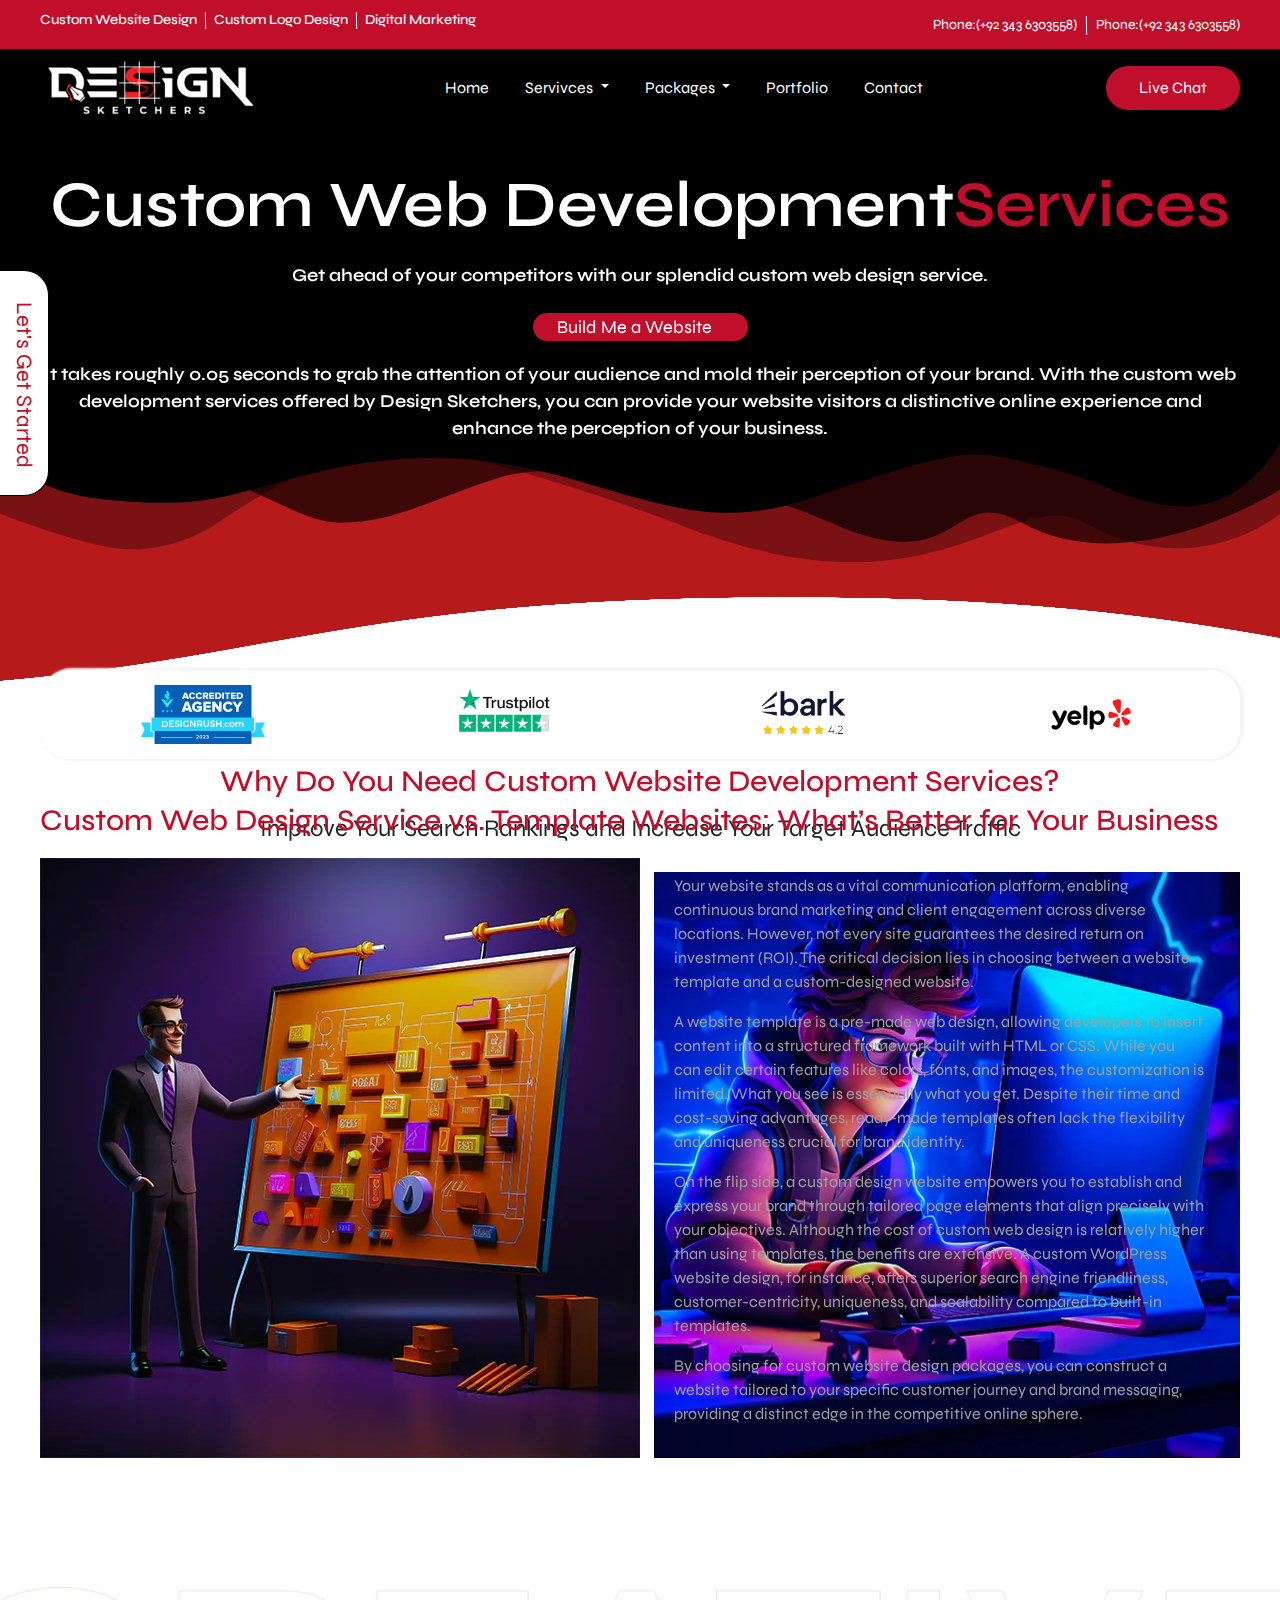
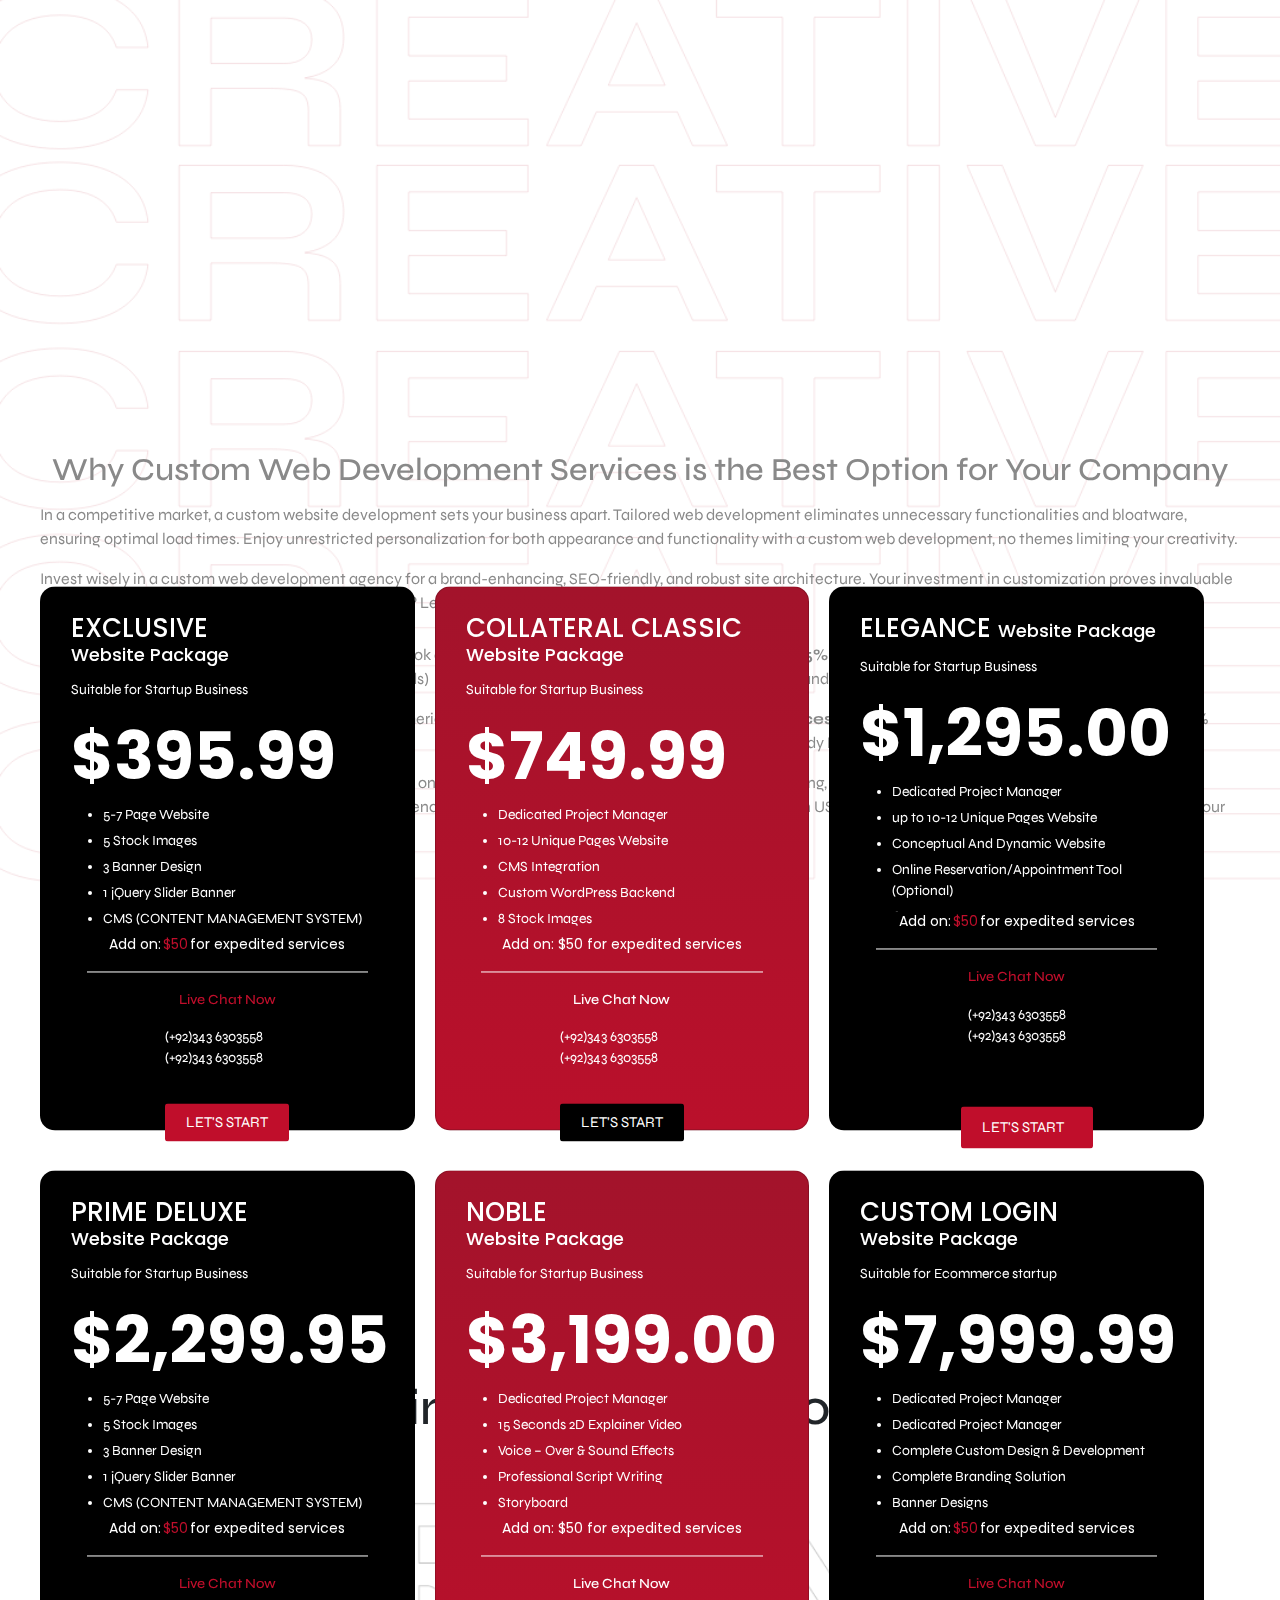
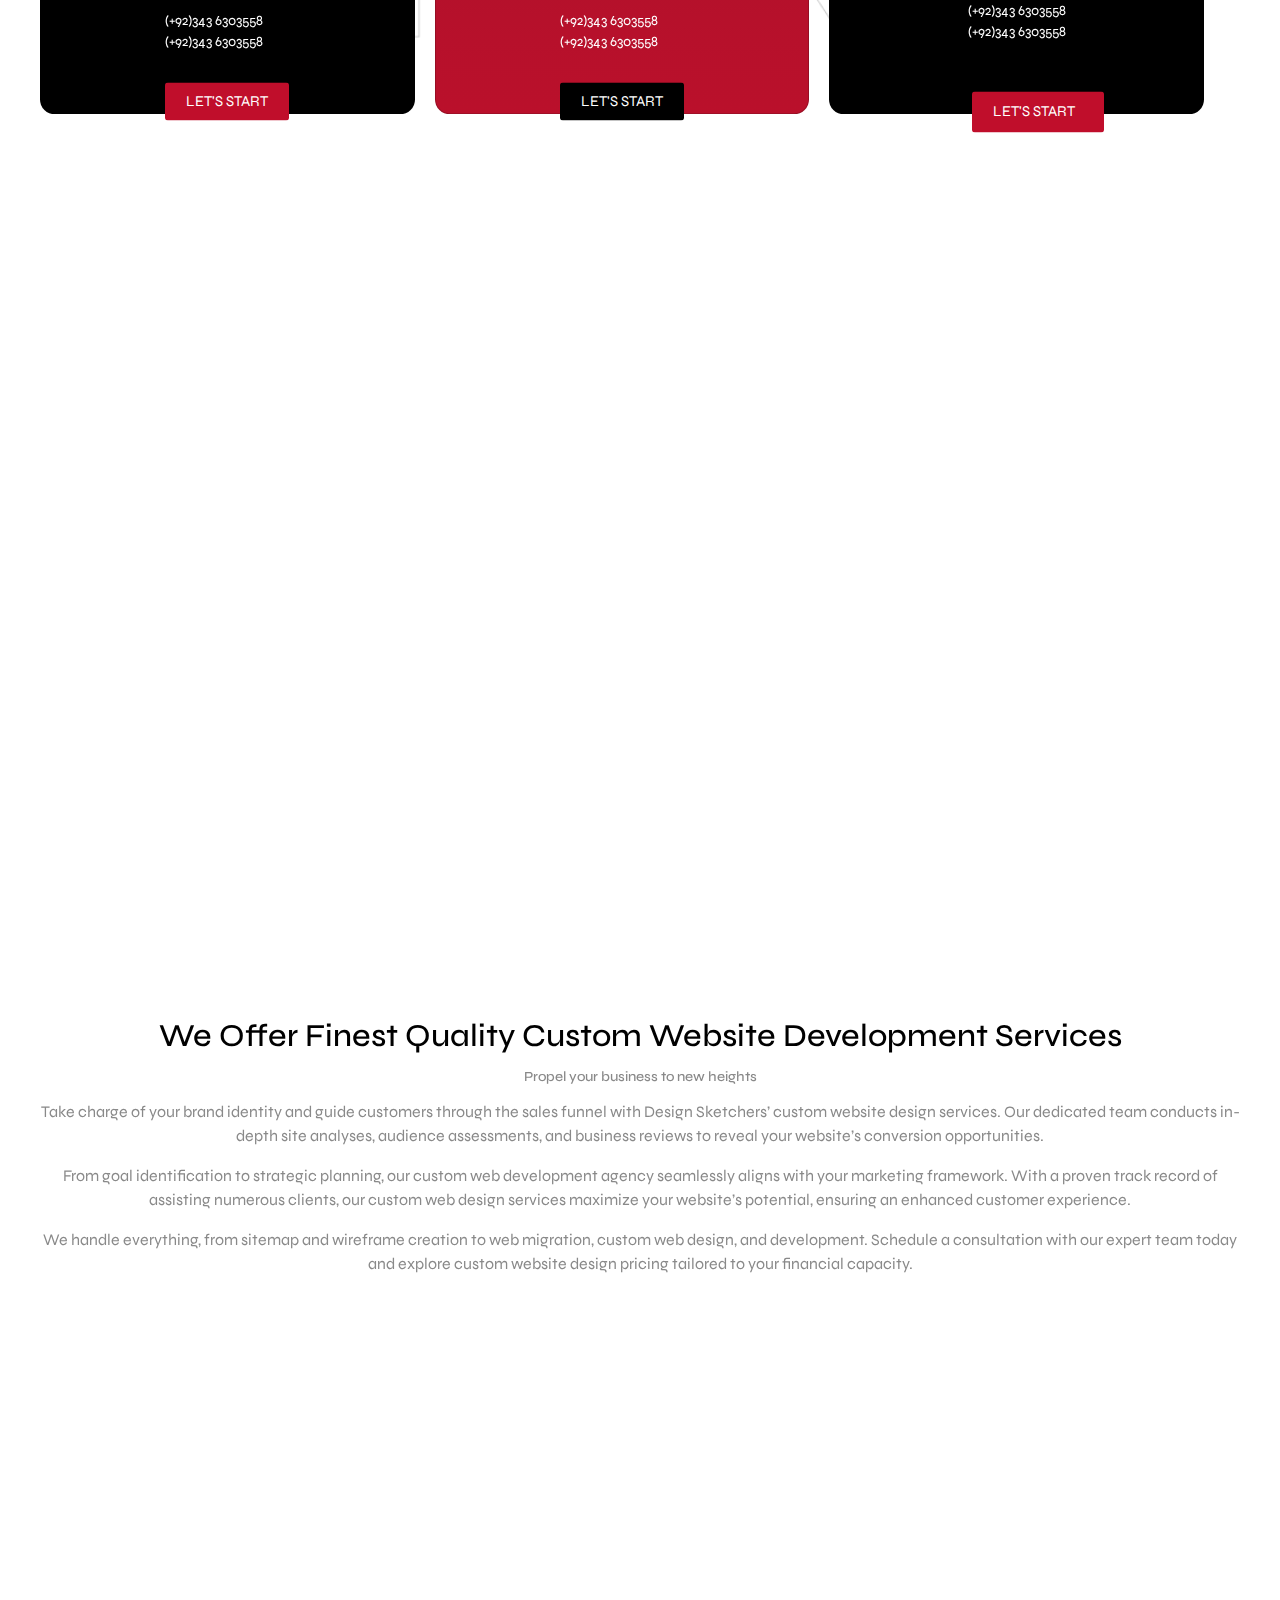
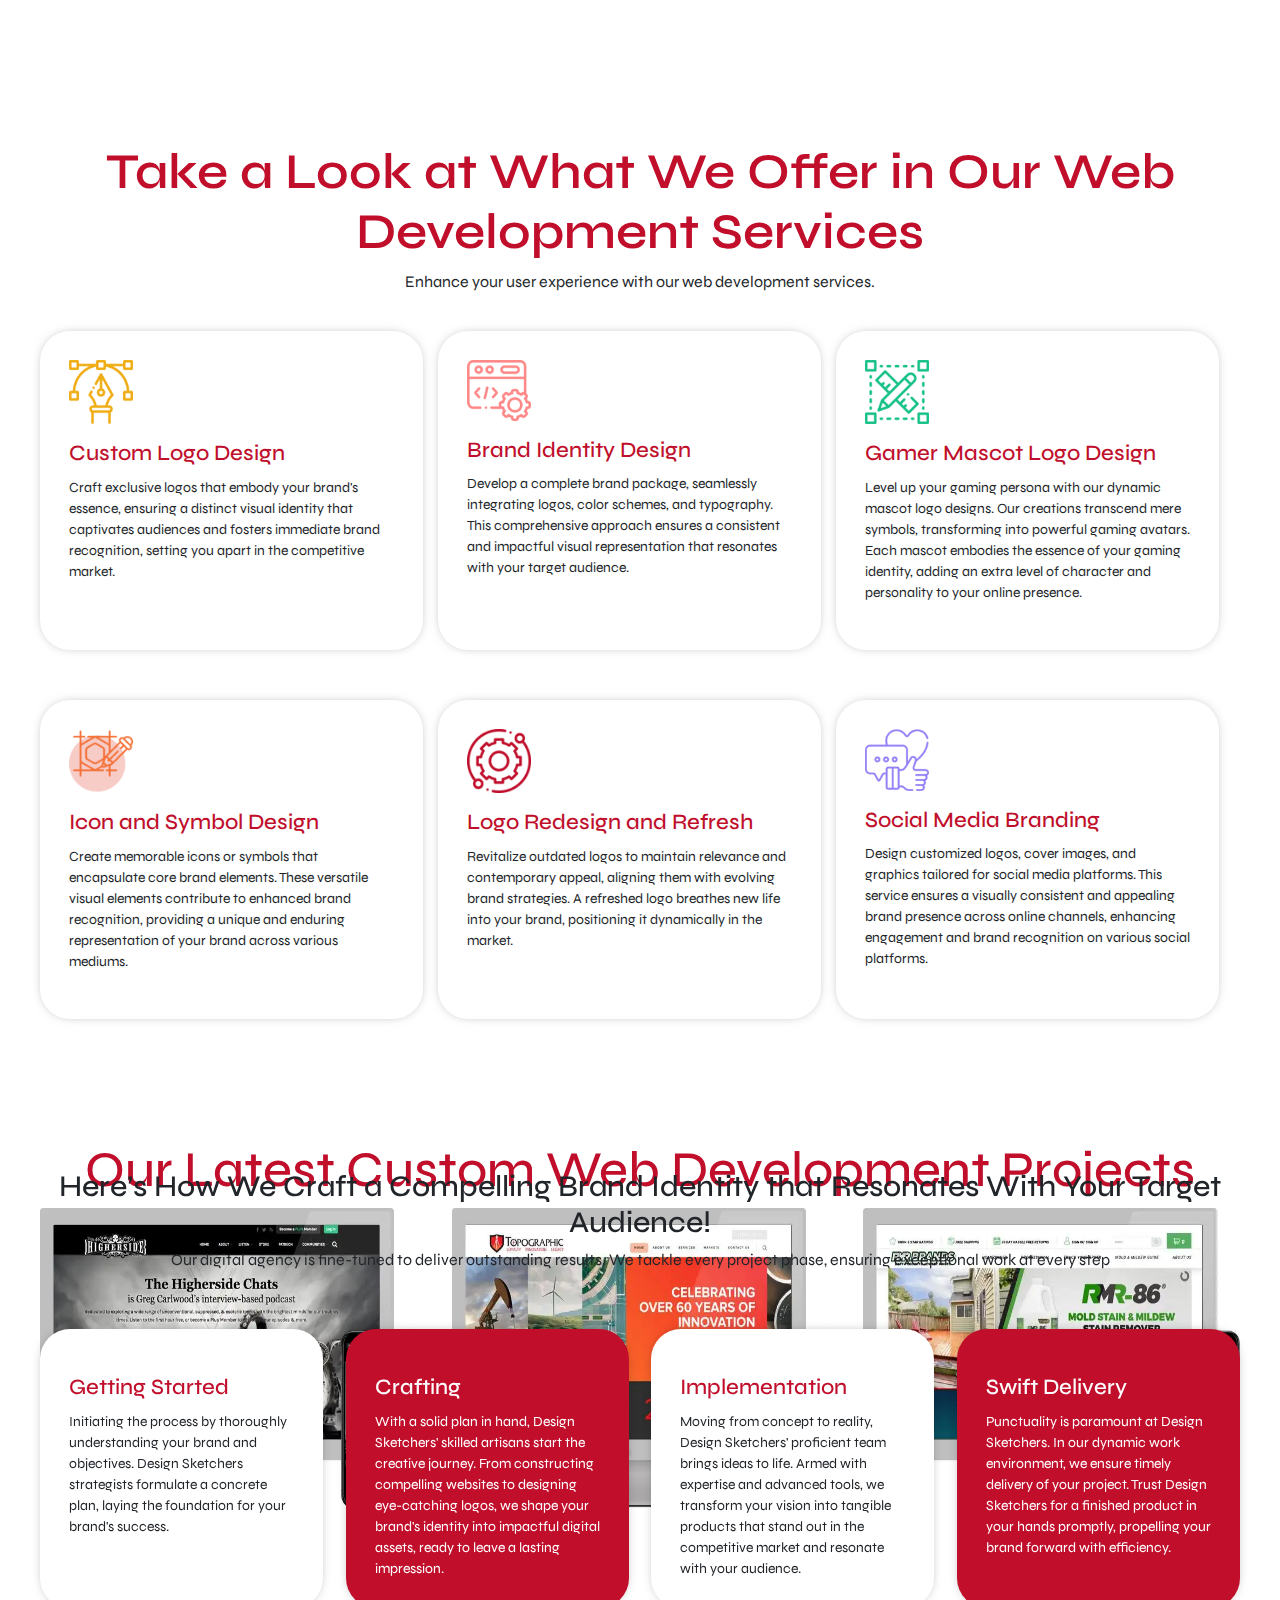
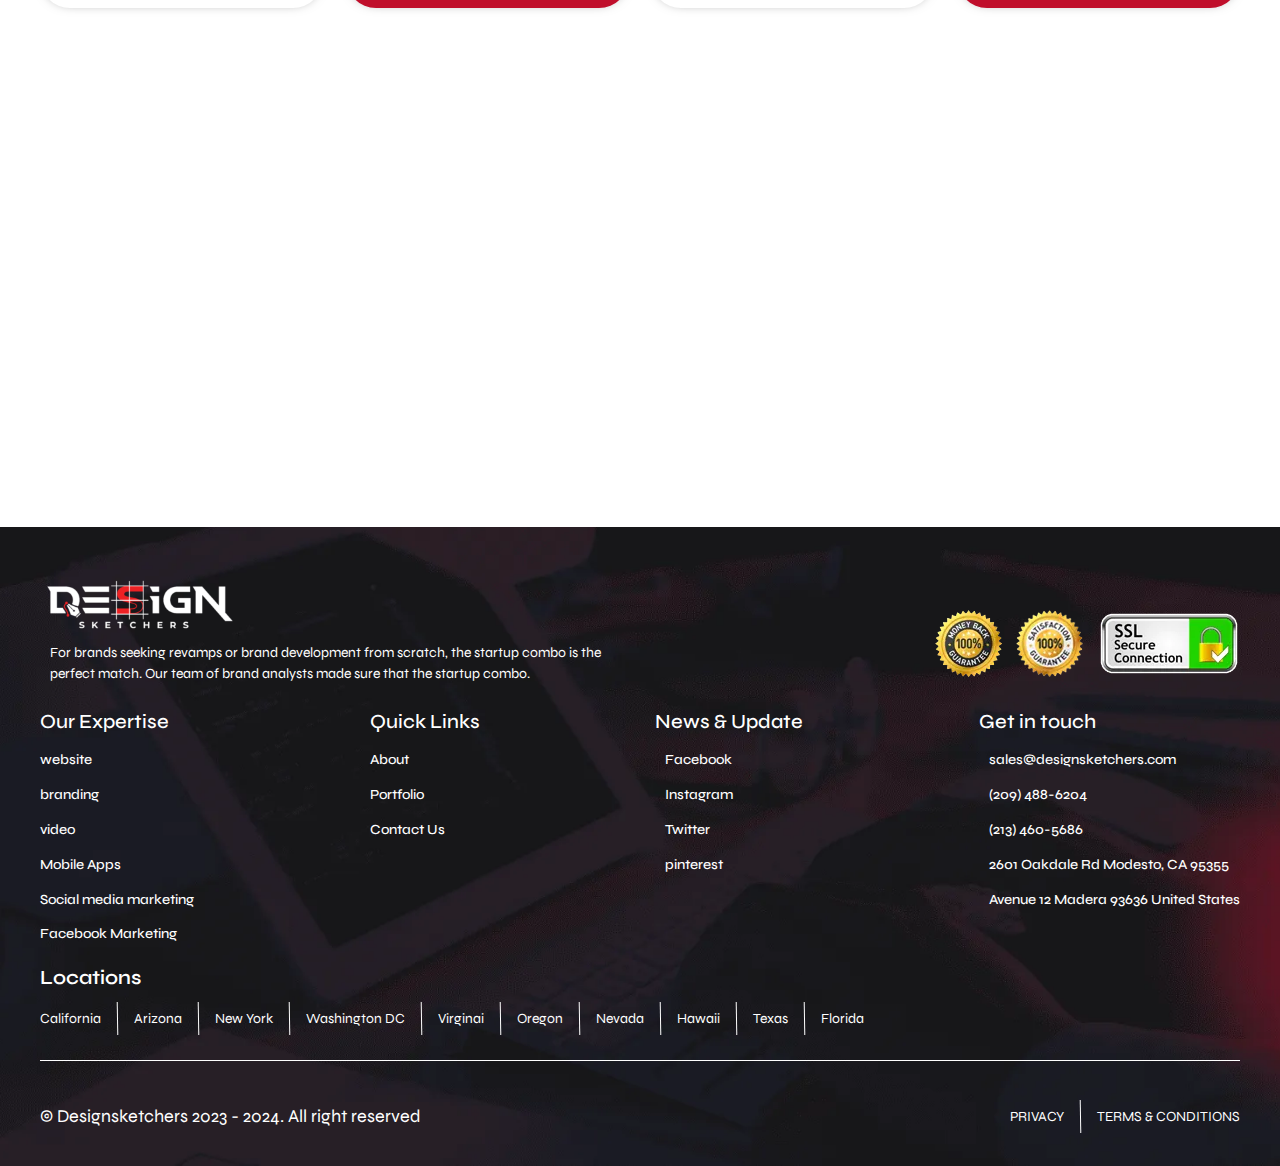
<file: web.html>
<!doctype html>
<html lang="en">

<head>
    <meta charset="utf-8">
    <meta name="viewport" content="width=device-width, initial-scale=1">
    <title>Custom Website Design & Development Services in USA | Design Sketchers</title>
    <link rel="stylesheet" href="bootstrap.css">
    <link rel="stylesheet" href="style.css">
    <link rel="shortcut icon" href="favicon.png" type="">
    <link rel="stylesheet" href="style.css">
    <link href="https://fonts.googleapis.com/css2?family=Syne:wght@400..800&display=swap" rel="stylesheet">
    <link rel="stylesheet" href="https://cdnjs.cloudflare.com/ajax/libs/font-awesome/6.5.1/css/all.min.css"
        integrity="sha512-DTOQO9RWCH3ppGqcWaEA1BIZOC6xxalwEsw9c2QQeAIftl+Vegovlnee1c9QX4TctnWMn13TZye+giMm8e2LwA=="
        crossorigin="anonymous" referrerpolicy="no-referrer" />
    <link
        href="https://fonts.googleapis.com/css2?family=Poppins:ital,wght@0,100;0,200;0,300;0,400;0,500;0,600;0,700;0,800;0,900;1,100;1,200;1,300;1,400;1,500;1,600;1,700;1,800;1,900&family=Syne:wght@400..800&display=swap"
        rel="stylesheet">
    <link
        href="https://fonts.googleapis.com/css2?family=Jost:ital,wght@0,100..900;1,100..900&family=Poppins:ital,wght@0,100;0,200;0,300;0,400;0,500;0,600;0,700;0,800;0,900;1,100;1,200;1,300;1,400;1,500;1,600;1,700;1,800;1,900&family=Syne:wght@400..800&display=swap"
        rel="stylesheet">
    <link rel="stylesheet" href="https://unpkg.com/aos@next/dist/aos.css" />

</head>

<body>
    <section class="bg-logo">
        <div class="main-header">
            <div class="container">
                <div class="custom-design">
                    <div class="custom-logo-section">
                        <h6 class="custom-heading">Custom Website Design</h6>
                        <div class="line"></div>
                        <h6 class="custom-heading">Custom Logo Design</h6>
                        <div class="line"></div>
                        <h6 class="custom-heading">Digital Marketing</h6>
                    </div>
                    <div class="custom-flex">
                        <div class="custom-logo">
                            <span class="phone-span">Phone:(+92 343 6303558)</span>
                            <div class="line1"></div>
                            <div class="custom-logo">
                                <span class="phone-span">Phone:(+92 343 6303558)</span>
                            </div>
                        </div>
                    </div>
                </div>
            </div>
        </div>
        </div>

        <nav class="navbar navbar-expand-lg bg-body-tertiary">
            <div class="container">
                <img class="navbar-img" src="design-skeatcher-logo-01Final-FilesBlack-01-300x83.png" alt="">
                <button id="show" class="navbar-toggler" type="button" data-bs-toggle="collapse"
                    data-bs-target="#navbarSupportedContent" aria-controls="navbarSupportedContent"
                    aria-expanded="false" aria-label="Toggle navigation">
                    <span class="navbar-toggler-icon"></span>
                </button>
                <div class="collapse navbar-collapse" id="navbarSupportedContent">
                    <ul class="navbar-nav me-auto mb-2 mb-lg-0">
                        <li class="nav-item ">
                            <a class="nav-link " aria-current="page" href="index.html">Home</a>
                        </li>
                        <li class="nav-item dropdown ">
                            <a class="nav-link dropdown-toggle " href="services.html" role="button"
                                data-bs-toggle="dropdown" aria-expanded="false">
                                Servivces
                            </a>
                            <ul class="dropdown-menu">
                                <li><a class="dropdown-item top " href="logo.html">Logo-Design</a></li>
                                <li><a class="dropdown-item " href="website.html">Website Design</a></li>
                                <li><a class="dropdown-item " href="web.html">Web Development</a></li>
                                <li><a class="dropdown-item " href="app.html">App Development</a></li>
                                <li><a class="dropdown-item " href="E.html">E-Commerce-Website</a></li>
                                <li><a class="dropdown-item " href="digi.html">Digital Marketing</a></li>
                                <li><a class="dropdown-item bottom" href="video.html">Video Editing</a></li>
                            </ul>
                        </li>
                        <li class="nav-item dropdown ">
                            <a class="nav-link dropdown-toggle " href="packages.html" role="button"
                                data-bs-toggle="dropdown" aria-expanded="false">
                                Packages
                            </a>
                            <ul class="dropdown-menu">
                                <li><a class="dropdown-item  top" href="hosting.html">Web Hosting</a></li>
                                <li><a class="dropdown-item  " href="seo.html">Seo Package</a></li>
                                <li><a class="dropdown-item  bottom" href="facebook.html">Facebook Marketing</a></li>
                            </ul>
                        </li>
                        <li class="nav-item ">
                            <a class="nav-link  " aria-current="page" href="portfolio.html">Portfolio</a>
                        </li>
                        <li class="nav-item ">
                            <a class="nav-link  " aria-current="page" href="contact.html">Contact</a>
                        </li>

                    </ul>
                    <button class="btn btn-outline-success" type="submit">Live Chat</button>
                </div>
            </div>
        </nav>
        <div class="left-flex">
            <div class="span-left-white">
                Let's Get Started
            </div>
        </div>
    </section>

    <section class="smarter-contact">
        <div class="container" data-aos="slide-down">
            <div class="smarter-logo-section">
                <h2 class="logo-heading">
                    Custom Web Development <span class="smarter-span"> Services</span>
                </h2>
                <div class="logo-section-para">
                    <p class="logo-para">
                        Get ahead of your competitors with our splendid custom web design service.
                    </p>
                </div>
                <div class="logo-button">
                    <span class="span-logo">

                        Build Me a Website
                        <i aria-hidden="true" class="far fa-arrow-alt-circle-right"></i>
                    </span>
                </div>
                <div class="logo-section-para">
                    <p class="logo-para1">
                        It takes roughly 0.05 seconds to grab the attention of your audience and mold their perception
                        of your brand. With the custom web development services offered by Design Sketchers, you can
                        provide your website visitors a distinctive online experience and enhance the perception of your
                        business.
                    </p>
                </div>

            </div>
        </div>

        <svg class="svg-left" xmlns="http://www.w3.org/2000/svg" viewBox="0 0 1000 100" preserveAspectRatio="none">
            <path class="elementor-shape-fill" opacity="0.33"
                d="M473,67.3c-203.9,88.3-263.1-34-320.3,0C66,119.1,0,59.7,0,59.7V0h1000v59.7 c0,0-62.1,26.1-94.9,29.3c-32.8,3.3-62.8-12.3-75.8-22.1C806,49.6,745.3,8.7,694.9,4.7S492.4,59,473,67.3z">
            </path>
            <path class="elementor-shape-fill" opacity="0.66"
                d="M734,67.3c-45.5,0-77.2-23.2-129.1-39.1c-28.6-8.7-150.3-10.1-254,39.1 s-91.7-34.4-149.2,0C115.7,118.3,0,39.8,0,39.8V0h1000v36.5c0,0-28.2-18.5-92.1-18.5C810.2,18.1,775.7,67.3,734,67.3z">
            </path>
            <path class="elementor-shape-fill nitro-offscreen"
                d="M766.1,28.9c-200-57.5-266,65.5-395.1,19.5C242,1.8,242,5.4,184.8,20.6C128,35.8,132.3,44.9,89.9,52.5C28.6,63.7,0,0,0,0 h1000c0,0-9.9,40.9-83.6,48.1S829.6,47,766.1,28.9z">
            </path>
        </svg>

        <img src="Mediamodifier-Design-Template.jpg" alt="" class="svg-png">


    </section>
    <section class="California-section">
        <div class="container" data-aos="slide-down">
            <div class="badge-img-bg">
                <div class="badge-img-flex">
                    <div class="badge-img">
                        <img src="AccreditedAgencyBlue.png" alt="" class="badge-img-width1">
                    </div>
                    <div class="badge-img">
                        <img src="Image-10 (1).png" alt="" class="badge-img-width">
                    </div>
                    <div class="badge-img">
                        <img src="banner-logos-3-1.png" alt="" class="badge-img-width">
                    </div>
                    <div class="badge-img">
                        <img src="logo_desktop.png" alt="" class="badge-img-width">
                    </div>
                </div>

            </div>
            <div class="badge-heading">
                <h2 class="badge-heading1">Why Do You Need Custom Website Development Services?</h2>
            </div>
            <div class="badge-heading">
                <h2 class="badge-heading2">Improve Your Search Rankings and Increase Your Target Audience Traffic</h2>
            </div>


            <div class="badge-para-flex">
                <div class="badge-para-section">
                    <div class="badge-para">
                        <p class="badge-p">Your digital presence hinges on a robust website that serves as the
                            cornerstone of your business. It amplifies your digital marketing endeavors and stands as
                            the primary touchpoint for your customers. A bespoke, responsive web design for your web
                            development services clarifies your brand offerings, unique value propositions, and core
                            ethos.
                        </p>
                    </div>
                    <div class="badge-para">
                        <p class="badge-p">Research from the eCommerce Foundation reveals that a staggering 88 percent
                            of U.S. consumers engage in online research before making a purchase. Without a
                            professionally crafted website, potential clients may encounter frustration, leading to
                            elevated bounce rates, a tarnished online reputation, and diminished conversion rates.



                        </p>
                    </div>
                    <div class="badge-para">
                        <p class="badge-p">Shield your business from such setbacks. Ensure seamless discovery and
                            navigation for your target audience. Invest in a responsive, well-crafted, and informative
                            website to raise your brand’s profitability and success in the dynamics of custom web
                            development services. </strong>


                        </p>
                    </div>
                </div>
                <div class="badge-full-img">
                    <img src="1.webp" alt="" class="badge-full-width">
                </div>

            </div>


        </div>
    </section>

    <section id="creative-section">
        <div class="container" data-aos="slide-down">
            <div class="craetive-margin">
                <div class="craetive-heading">
                    <h2 class="creative-heading1">Custom Web Design Service vs. Template Websites: What’s Better for
                        Your Business
                    </h2>
                </div>



                <div class="creative-para-flex">
                    <div class="creative-full-img">
                        <img src="2 (1).webp" alt="" class="creative-full-width">
                    </div>
                    <div class="creative-para-section">
                        <div class="creative-para">
                            <p class="creative-p">Your website stands as a vital communication platform, enabling
                                continuous brand marketing and client engagement across diverse locations. However, not
                                every site guarantees the desired return on investment (ROI). The critical decision lies
                                in choosing between a website template and a custom-designed website.

                            </p>
                        </div>
                        <div class="creative-para">
                            <p class="creative-p">A website template is a pre-made web design, allowing developers to
                                insert content into a structured framework built with HTML or CSS. While you can edit
                                certain features like colors, fonts, and images, the customization is limited. What you
                                see is essentially what you get. Despite their time and cost-saving advantages,
                                ready-made templates often lack the flexibility and uniqueness crucial for brand
                                identity.



                            </p>
                        </div>
                        <div class="creative">
                            <p class="creative-p">On the flip side, a custom design website empowers you to establish
                                and express your brand through tailored page elements that align precisely with your
                                objectives. Although the cost of custom web design is relatively higher than using
                                templates, the benefits are extensive. A custom WordPress website design, for instance,
                                offers superior search engine friendliness, customer-centricity, uniqueness, and
                                scalability compared to built-in templates.

                            </p>
                        </div>
                        <div class="creative">
                            <p class="creative-p">By choosing for custom website design packages, you can construct a
                                website tailored to your specific customer journey and brand messaging, providing a
                                distinct edge in the competitive online sphere.
                            </p>
                        </div>
                    </div>


                </div>
            </div>
        </div>
    </section>

    <section class="brand-section">
        <div class="container" data-aos="slide-down">
            <div class="brand-margin">
                <h2 class="brand-heading">Why Custom Web Development Services is the Best Option for Your Company</h2>
                <div class="brand-para-section">
                    <p class="brand-para">In a competitive market, a custom website development sets your business
                        apart. Tailored web development eliminates unnecessary functionalities and bloatware, ensuring
                        optimal load times. Enjoy unrestricted personalization for both appearance and functionality
                        with a custom web development, no themes limiting your creativity. </p>
                </div>
                <p class="brand-para">Invest wisely in a custom web development agency for a brand-enhancing,
                    SEO-friendly, and robust site architecture. Your investment in customization proves invaluable in
                    the crowded digital landscape. Still not convinced? Let’s take a glance at some numbers:</p>


                <div class="brand-flex-para">
                    <div class="brand-strong-para">
                        <p class="strong-para"><strong> As many as 75%</strong> of respondents agree that the ‘look and
                            feel
                            of a logo can
                            determine the brand’s chance of success. (Study Finds)</p>
                        <p class="strong-para">Just behind a company’s name and color,<strong> 30%</strong> of Americans
                            say
                            the logo is the
                            first thing that catches their eye. (Study Finds)
                    </div>
                    <div class="brand-strong-para">
                        <p class="strong-para"><strong>According to 85%</strong> of consumers, they would stay loyal
                            with a
                            business whose logo and brand they like. (Study Finds)

                        </p>
                        <p class="strong-para"><strong>A logo can successfully </strong>convey a brand’s personality,
                            according to 42% of consumers. (Study Finds)
                    </div>

                </div>
                <div class="brand-para-section">
                    <p class="brand-para">Crafting a personalized logo design ensures a reliable online presence,
                        meeting your business’s quality, branding, and usability needs. Utilize professional logo design
                        services to make a favorable impression on your audience. Design Sketchers, the best logo design
                        company in USA , is your partner for expert logo design, enhancing your brand’s online reach.
                    </p>
                </div>
            </div>
        </div>
        </div>
        </div>
    </section>

    <section class="pricing-section">
        <div class="container" data-aos="slide-down">
            <h2 class="pricing-heading">Pricing Plans That Work
                For You!</h2>
        </div>
    </section>
    <section class="website-pricing">
        <div class="container" data-aos="slide-down">

            <div id="London" class="tabcontent tabcont">
                <div>
                    <div class="row">
                        <div class="col">
                            <div class="card">
                                <div class="website-pricing-card ">
                                    <h4 class="Package-heading">EXCLUSIVE <br> <span class="package-span"> Website
                                            Package</span></h4>

                                    <div class="bussiness-heading">Suitable for Startup Business</div>


                                    <h1 class="price">$395.99</h1>

                                </div>
                                <div class="para-scroll">
                                    <ul class="list">
                                        <li class="li-item">5-7 Page Website</li>
                                        <li class="li-item">5 Stock Images</li>
                                        <li class="li-item">3 Banner Design</li>
                                        <li class="li-item">1 jQuery Slider Banner</li>
                                        <li class="li-item">CMS (CONTENT MANAGEMENT SYSTEM)</li>
                                        <li class="li-item">FREE Google Friendly Sitemap</li>
                                        <li class="li-item">48 To 72 Hours TAT – Design</li>
                                        <li class="li-item">Complete Deployment 3 Weeks</li>
                                        <li class="li-item">100% Unique Design Assurance</li>
                                        <li class="li-item">Complete Ownership Rights</li>

                                    </ul>
                                </div>

                                <div class="expactied">
                                    <p class="expactied-para">Add on: <span class="expactied-price"> $50 </span>for
                                        expedited services</p>
                                </div>
                                <div class="row-line"></div>
                                <h6 class="live-chat">live chat now</h6>
                                <div class="card-number-flex">
                                    <div class="card-number">
                                        <span class="span-card-number">(+92)343 6303558</span>
                                    </div>
                                    <div class="card-number">
                                        <span class="span-card-number">(+92)343 6303558</span>
                                    </div>
                                    <span class="card-number-btn">
                                        let's Start
                                    </span>
                                </div>

                            </div>
                            <div class="card gradient-color">
                                <div class="website-pricing-card ">
                                    <h4 class="Package-heading-line">COLLATERAL CLASSIC <span class="package-span">
                                            Website Package</span>
                                    </h4>

                                    <div class="bussiness-heading">Suitable for Startup Business</div>


                                    <h1 class="price">$749.99</h1>

                                </div>
                                <div class="para-scroll">
                                    <ul class="list2">
                                        <li class="li-item">Dedicated Project Manager</li>
                                        <li class="li-item">10-12 Unique Pages Website</li>
                                        <li class="li-item">CMS Integration</li>
                                        <li class="li-item">Custom WordPress Backend</li>
                                        <li class="li-item">8 Stock Images</li>
                                        <li class="li-item">5 Banner Designs</li>
                                        <li class="li-item">1 jQuery Slider Banner</li>
                                        <li class="li-item">Mobile Responsive</li>
                                        <li class="li-item">Social Media Integration</li>
                                        <li class="li-item">48 To 72 Hours TAT – Design</li>
                                        <li class="li-item">Complete Deployment 4 Weeks</li>
                                        <li class="li-item">100% Unique Design Assurance</li>
                                        <li class="li-item">Complete Ownership Rights </li>
                                    </ul>
                                </div>
                                <div class="expactied">
                                    <p class="expactied-para">Add on: $50 for expedited services</p>
                                </div>
                                <div class="row-line"></div>
                                <h6 class="live-chat2">live chat now</h6>
                                <div class="card-number-flex">
                                    <div class="card-number">
                                        <span class="span-card-number">(+92)343 6303558</span>
                                    </div>
                                    <div class="card-number">
                                        <span class="span-card-number">(+92)343 6303558</span>
                                    </div>
                                    <span class="card-number-btn2">
                                        let's Start
                                    </span>
                                </div>


                            </div>
                            <div class="card">
                                <div class="website-pricing-card ">
                                    <h4 class="Package-heading">ELEGANCE <span class="package-span"> Website
                                            Package</span></h4>

                                    <div class="bussiness-heading">Suitable for Startup Business</div>


                                    <h1 class="price">$1,295.00</h1>

                                </div>
                                <div class="para-scroll">
                                    <ul class="list3">
                                        <li class="li-item">Dedicated Project Manager</li>
                                        <li class="li-item">up to 10-12 Unique Pages Website</li>
                                        <li class="li-item">Conceptual And Dynamic Website</li>
                                        <li class="li-item">Online Reservation/Appointment Tool (Optional)</li>
                                        <li class="li-item">Custom Forms</li>
                                        <li class="li-item">Lead Capturing Forms (Optional)</li>
                                        <li class="li-item">Striking Hover Effects
                                        </li>
                                        <li class="li-item">Newsletter Subscription (Optional)</li>
                                        <li class="li-item">News Feed Integration</li>
                                        <li class="li-item">Social Media Integration
                                        </li>
                                        <li class="li-item">Search Engine Submission
                                        </li>
                                        <li class="li-item">Mobile Responsive
                                        </li>
                                        <li class="li-item">8 Stock photos</li>
                                        <li class="li-item">5 Banner Designs</li>
                                        <li class="li-item">1 jQuery Slider Banner</li>
                                        <li class="li-item">48 To 72 Hours TAT – Design</li>
                                        <li class="li-item">Complete Deployment 4 Weeks</li>
                                        <li class="li-item">100% Unique Design Assurance</li>
                                        <li class="li-item">Complete Ownership Rights </li>
                                    </ul>
                                </div>
                                <div class="expactied">
                                    <p class="expactied-para">Add on: <span class="expactied-price">$50</span> for
                                        expedited services</p>
                                </div>
                                <div class="row-line"></div>
                                <h6 class="live-chat">live chat now</h6>
                                <div class="card-number-flex">
                                    <div class="card-number">
                                        <span class="span-card-number">(+92)343 6303558</span>
                                    </div>
                                    <div class="card-number">
                                        <span class="span-card-number">(+92)343 6303558</span>
                                    </div>
                                </div>
                                <span class="card-number-btn3">
                                    let's Start
                                </span>
                            </div>
                        </div>

                    </div>
                    <div class="row ">
                        <div class="col">
                            <div class="card">
                                <div class="website-pricing-card ">
                                    <h4 class="Package-heading">PRIME DELUXE <br><span class="package-span"> Website
                                            Package</span></h4>

                                    <div class="bussiness-heading">Suitable for Startup Business</div>


                                    <h1 class="price">$2,299.95</h1>

                                </div>
                                <div class="para-scroll">
                                    <ul class="list4">
                                        <li class="li-item">5-7 Page Website</li>
                                        <li class="li-item">5 Stock Images</li>
                                        <li class="li-item">3 Banner Design</li>
                                        <li class="li-item">1 jQuery Slider Banner</li>
                                        <li class="li-item">CMS (CONTENT MANAGEMENT SYSTEM)</li>
                                        <li class="li-item">FREE Google Friendly Sitemap</li>
                                        <li class="li-item">48 To 72 Hours TAT – Design</li>
                                        <li class="li-item">Complete Deployment 3 Weeks</li>
                                        <li class="li-item">100% Unique Design Assurance</li>
                                        <li class="li-item">Complete Ownership Rights</li>

                                    </ul>
                                </div>

                                <div class="expactied">
                                    <p class="expactied-para">Add on: <span class="expactied-price"> $50 </span>for
                                        expedited services</p>
                                </div>
                                <div class="row-line"></div>
                                <h6 class="live-chat">live chat now</h6>
                                <div class="card-number-flex">
                                    <div class="card-number">
                                        <span class="span-card-number">(+92)343 6303558</span>
                                    </div>
                                    <div class="card-number">
                                        <span class="span-card-number">(+92)343 6303558</span>
                                    </div>
                                    <span class="card-number-btn4">
                                        let's Start
                                    </span>
                                </div>

                            </div>
                            <div class="card gradient-color">
                                <div class="website-pricing-card ">
                                    <h4 class="Package-heading-line">NOBLE <br><span class="package-span"> Website
                                            Package</span>
                                    </h4>

                                    <div class="bussiness-heading">Suitable for Startup Business</div>


                                    <h1 class="price">$3,199.00</h1>

                                </div>
                                <div class="para-scroll">
                                    <ul class="list5">
                                        <li class="li-item">Dedicated Project Manager</li>
                                        <li class="li-item">15 Seconds 2D Explainer Video</li>
                                        <li class="li-item"> Voice – Over & Sound Effects</li>
                                        <li class="li-item"> Professional Script Writing</li>
                                        <li class="li-item"> Storyboard</li>
                                        <li class="li-item"> SEO Meta Tags</li>
                                        <li class="li-item"> Unlimited Pages Website</li>
                                        <li class="li-item"> Custom Made, Interactive, Dynamic & High End Design</li>
                                        <li class="li-item"> Custom WP (Or) Custom PHP Development</li>
                                        <li class="li-item"> 1 jQuery Slider Banner</li>
                                        <li class="li-item"> Up To 10 Custom Made Banner Designs</li>
                                        <li class="li-item"> 10 Stock Images</li>
                                        <li class="li-item"> Unlimited Revisions</li>
                                        <li class="li-item"> Unlimited Revisions</li>
                                        <li class="li-item"> Special Hover Effects</li>
                                        <li class="li-item"> Content Management System (CMS)</li>
                                        <li class="li-item"> Online Appointment/Scheduling/Online Ordering Integration
                                            (Optional)</li>
                                        <li class="li-item"> Online Payment Integration (Optional)</li>
                                        <li class="li-item"> Multi Lingual (Optional)</li>
                                        <li class="li-item"> Custom Dynamic Forms (Optional)</li>
                                        <li class="li-item"> Signup Area (For Newsletters, Offers Etc.)</li>
                                        <li class="li-item"> Search Bar</li>
                                        <li class="li-item"> Live Feeds Of Social Networks Integration (Optional)</li>
                                        <li class="li-item"> Mobile Responsive</li>
                                        <li class="li-item"> FREE 5 Years Domain Name</li>
                                        <li class="li-item"> Free Google Friendly Sitemap</li>
                                        <li class="li-item"> Search Engine Submission</li>
                                        <li class="li-item"> Industry Specified Team Of Expert Designers And Developers
                                        </li>
                                        <li class="li-item"> Complete Deployment</li>
                                        <li class="li-item"> Dedicated Accounts Manager</li>
                                        <li class="li-item"> 100% Unique Design Assurance</li>
                                        <li class="li-item"> Complete Ownership Rights</li>
                                    </ul>
                                </div>
                                <div class="expactied">
                                    <p class="expactied-para">Add on: $50 for expedited services</p>
                                </div>
                                <div class="row-line"></div>
                                <h6 class="live-chat2">live chat now</h6>
                                <div class="card-number-flex">
                                    <div class="card-number">
                                        <span class="span-card-number">(+92)343 6303558</span>
                                    </div>
                                    <div class="card-number">
                                        <span class="span-card-number">(+92)343 6303558</span>
                                    </div>
                                    <span class="card-number-btn5">
                                        let's Start
                                    </span>
                                </div>


                            </div>
                            <div class="card ">
                                <div class="website-pricing-card ">
                                    <h4 class="Package-heading">CUSTOM LOGIN <br><span class="package-span"> Website
                                            Package</span></h4>

                                    <div class="bussiness-heading">Suitable for Ecommerce startup</div>


                                    <h1 class="price">$7,999.99</h1>

                                </div>
                                <div class="para-scroll">
                                    <ul class="list6">
                                        <li class="li-item">Dedicated Project Manager</li>
                                        <li class="li-item">Dedicated Project Manager</li>
                                        <li class="li-item">Complete Custom Design & Development</li>
                                        <li class="li-item">Complete Branding Solution</li>
                                        <li class="li-item">Banner Designs</li>
                                        <li class="li-item">Unique Logo Designs</li>
                                        <li class="li-item">Unlimited Revisions</li>
                                        <li class="li-item">Custom Portal
                                        </li>
                                        <li class="li-item">Unique, User Friendly, Interactive, Dynamic Layout</li>
                                        <li class="li-item">High End UI Design</li>
                                        <li class="li-item">jQuery Slider</li>
                                        <li class="li-item"> Special Hover Effects</li>
                                        <li class="li-item"> 20 Stock Images</li>
                                        <li class="li-item"> Client/User Dashboard Area</li>
                                        <li class="li-item"> Custom PHP Development</li>
                                        <li class="li-item"> Content Management System (Custom)</li>
                                        <li class="li-item"> Online Appointment</li>
                                        <li class="li-item"> Scheduling Integration</li>
                                        <li class="li-item"> Online Ordering Tool</li>
                                        <li class="li-item"> Online Payment Integration</li>
                                        <li class="li-item"> Multi Lingual</li>
                                        <li class="li-item"> Sales Reports</li>
                                        <li class="li-item"> Trend Analytics</li>
                                        <li class="li-item"> Forecasting</li>
                                        <li class="li-item"> Territory Management</li>
                                        <li class="li-item"> Account Management</li>
                                        <li class="li-item"> Event Integration</li>
                                        <li class="li-item"> Advanced Data Security</li>
                                        <li class="li-item"> Custom Dynamic Forms</li>
                                        <li class="li-item"> User Signup Area</li>
                                        <li class="li-item"> User Login Area</li>
                                        <li class="li-item"> User Dashboard Area</li>
                                        <li class="li-item"> Complete Database Creation</li>
                                        <li class="li-item"> Signup Automated Email Authentication</li>
                                        <li class="li-item"> Web Traffic Analytics Integration</li>
                                        <li class="li-item"> 3rd Party API Integrations</li>
                                        <li class="li-item"> Signup Area (For Newsletters, Offers Etc.)</li>
                                        <li class="li-item"> Search Bar For Easy Search</li>
                                        <li class="li-item"> Live Feeds Of Social Networks</li>
                                        <li class="li-item"> Search Engine Submission</li>
                                        <li class="li-item"> Module-Wise Architecture</li>
                                        <li class="li-item"> Extensive Admin Panel</li>
                                        <li class="li-item"> 1 Year Domain</li>
                                        <li class="li-item"> 1 Year Dedicated Hosting Server</li>
                                        <li class="li-item"> Dedicated Designers And Developers</li>
                                        <li class="li-item"> Complete Deployment</li>
                                        <li class="li-item"> 100% Unique Design Assurance</li>
                                        <li class="li-item"> Complete Ownership Rights</li>

                                    </ul>
                                </div>
                                <div class="expactied">
                                    <p class="expactied-para">Add on: <span class="expactied-price">$50</span> for
                                        expedited services</p>
                                </div>
                                <div class="row-line"></div>
                                <h6 class="live-chat">live chat now</h6>
                                <div class="card-number-flex">
                                    <div class="card-number">
                                        <span class="span-card-number">(+92)343 6303558</span>
                                    </div>
                                    <div class="card-number">
                                        <span class="span-card-number">(+92)343 6303558</span>
                                    </div>
                                </div>
                                <span class="card-number-btn6">
                                    let's Start
                                </span>
                            </div>
                        </div>


                    </div>
                </div>
            </div>

        </div>
    </section>

    <section class="brand-section">
        <div class="container" data-aos="slide-down">
            <div class="brand-margin">
                <h2 class="solution-heading1">We Offer Finest Quality Custom Website Development Services
                </h2>
                <h2 class="solution-heading2">Propel your business to new heights</h2>
                <div class="brand-para-section">
                    <p class="solution-para">Take charge of your brand identity and guide customers through the sales
                        funnel with Design Sketchers’ custom website design services. Our dedicated team conducts
                        in-depth site analyses, audience assessments, and business reviews to reveal your website’s
                        conversion opportunities.</p>
                </div>
                <p class="solution-para">From goal identification to strategic planning, our custom web development
                    agency seamlessly aligns with your marketing framework. With a proven track record of assisting
                    numerous clients, our custom web design services maximize your website’s potential, ensuring an
                    enhanced customer experience.</p>
                <p class="solution-para">We handle everything, from sitemap and wireframe creation to web migration,
                    custom web design, and development. Schedule a consultation with our expert team today and explore
                    custom website design pricing tailored to your financial capacity.

                </p>


            </div>
        </div>
    </section>

    <section class="logo-design-card">
        <div class="container">
            <div class="logo-design-heading-section">
                <h2 class="logo-design-heading1-web">
                    Take a Look at What We Offer in Our Web Development Services
                </h2>
                <div class="logo-design-para-section">
                    <p class="logo-design-para">
                        Enhance your user experience with our web development services.
                    </p>
                </div>


                <div class="logo-design-card-flex">
                    <div class="logo-design-card">
                        <div class="logo-design-information-card">
                            <div class="logo-design-talking">
                                <div class="logo-design-img">
                                    <img src="icon-design.webp" alt="" class="logo-img-width">
                                </div>
                                <h2 class="custom-heading-first">
                                    Custom Logo Design
                                </h2>
                                <p class="custom-talking-para">
                                    Craft exclusive logos that embody your brand's essence, ensuring a distinct visual
                                    identity that captivates audiences and fosters immediate brand recognition, setting
                                    you apart in the competitive market.
                                </p>

                            </div>
                        </div>
                    </div>

                    <div class="logo-design-card">
                        <div class="logo-design-information-card">
                            <div class="logo-design-talking">
                                <div class="logo-design-img">
                                    <img src="icon-development.webp" alt="" class="logo-img-width">
                                </div>
                                <h2 class="custom-heading-first">
                                    Brand Identity Design
                                </h2>
                                <p class="custom-talking-para">
                                    Develop a complete brand package, seamlessly integrating logos, color schemes, and
                                    typography. This comprehensive approach ensures a consistent and impactful visual
                                    representation that resonates with your target audience.
                                </p>

                            </div>
                        </div>
                    </div>

                    <div class="logo-design-card">
                        <div class="logo-design-information-card">
                            <div class="logo-design-talking">
                                <div class="logo-design-img">
                                    <img src="icon-plan.webp" alt="" class="logo-img-width">
                                </div>
                                <h2 class="custom-heading-first">
                                    Gamer Mascot Logo Design
                                </h2>
                                <p class="custom-talking-para">
                                    Level up your gaming persona with our dynamic mascot logo designs. Our creations
                                    transcend mere symbols, transforming into powerful gaming avatars. Each mascot
                                    embodies the essence of your gaming identity, adding an extra level of character and
                                    personality to your online presence.
                                </p>

                            </div>
                        </div>
                    </div>
                </div>

                <div class="logo-design-card-flex">
                    <div class="logo-design-card">
                        <div class="logo-design-information-card">
                            <div class="logo-design-talking">
                                <div class="logo-design-img">
                                    <img src="custom-logo-design-150x150.png" alt="" class="logo-img-width">
                                </div>
                                <h2 class="custom-heading-first">
                                    Icon and Symbol Design
                                </h2>
                                <p class="custom-talking-para">
                                    Create memorable icons or symbols that encapsulate core brand elements. These
                                    versatile visual elements contribute to enhanced brand recognition, providing a
                                    unique and enduring representation of your brand across various mediums.


                                </p>

                            </div>
                        </div>
                    </div>

                    <div class="logo-design-card">
                        <div class="logo-design-information-card">
                            <div class="logo-design-talking">
                                <div class="logo-design-img">
                                    <img src="conversionrate-optimzation-1-150x150.png" alt="" class="logo-img-width">
                                </div>
                                <h2 class="custom-heading-first">
                                    Logo Redesign and Refresh
                                </h2>
                                <p class="custom-talking-para">
                                    Revitalize outdated logos to maintain relevance and contemporary appeal, aligning
                                    them with evolving brand strategies. A refreshed logo breathes new life into your
                                    brand, positioning it dynamically in the market.
                                </p>

                            </div>
                        </div>
                    </div>

                    <div class="logo-design-card">
                        <div class="logo-design-information-card">
                            <div class="logo-design-talking">
                                <div class="logo-design-img">
                                    <img src="icon-feedback.webp" alt="" class="logo-img-width">
                                </div>
                                <h2 class="custom-heading-first">
                                    Social Media Branding
                                </h2>
                                <p class="custom-talking-para">
                                    Design customized logos, cover images, and graphics tailored for social media
                                    platforms. This service ensures a visually consistent and appealing brand presence
                                    across online channels, enhancing engagement and brand recognition on various social
                                    platforms.
                                </p>

                            </div>
                        </div>
                    </div>
                </div>
            </div>
        </div>
    </section>



    <section class="custom-project">
        <div class="container">
            <h2 class="project-heading">Our Latest Custom Web Development Projects</h2>
            <div class="project-img-section-flex">
                <div class="project-img-section">
                    <img src="TheHighersideChats.webp" alt="" class="project-width">
                </div>
                <div class="project-img-section">
                    <img src="TopographicLandSurveyors.webp" alt="" class="project-width">
                </div>
                <div class="project-img-section">
                    <img src="RMRSolutions.webp" alt="" class="project-width">
                </div>
            </div>
        </div>
    </section>

    <section class="audience-section">
        <div class="container" data-aos="slide-down">
            <div class="audience-design-heading-section">
                <h2 class="audience-design-heading1">
                    Here’s How We Craft a Compelling Brand Identity that Resonates With Your Target Audience!
                </h2>
                <div class="audience-design-para-section">
                    <p class="audience-design-para">
                        Our digital agency is fine-tuned to deliver outstanding results. We tackle every project phase,
                        ensuring exceptional work at every step
                    </p>
                </div>
                <div class="audience-card-flex">
                    <div class="audience-design-card">
                        <div class="audience-design-information-card">
                            <div class="audience-design-talking">
                                <h2 class="audience-heading-first">
                                    Getting Started
                                </h2>
                                <p class="audience-talking-para">
                                    Initiating the process by thoroughly understanding your brand and objectives. Design
                                    Sketchers strategists formulate a concrete plan, laying the foundation for your
                                    brand's
                                    success.
                                </p>

                            </div>
                        </div>
                    </div>
                    <div class="audience-design-card">
                        <div class="audience-design-information-card">
                            <div class="audience-design-talking2">
                                <h2 class="audience-heading-first2">
                                    Crafting
                                </h2>
                                <p class="audience-talking-para2">
                                    With a solid plan in hand, Design Sketchers' skilled artisans start the creative
                                    journey. From constructing compelling websites to designing eye-catching logos, we
                                    shape your brand's identity into impactful digital assets, ready to leave a lasting
                                    impression.
                                </p>

                            </div>
                        </div>
                    </div>

                    <div class="audience-design-card">
                        <div class="audience-design-information-card">
                            <div class="audience-design-talking">
                                <h2 class="audience-heading-first">
                                    Implementation
                                </h2>
                                <p class="audience-talking-para">
                                    Moving from concept to reality, Design Sketchers' proficient team brings ideas to
                                    life. Armed with expertise and advanced tools, we transform your vision into
                                    tangible products that stand out in the competitive market and resonate with your
                                    audience.

                                </p>

                            </div>
                        </div>
                    </div>
                    <div class="audience-design-card">
                        <div class="audience-design-information-card">
                            <div class="audience-design-talking2">
                                <h2 class="audience-heading-first2">
                                    Swift Delivery
                                </h2>
                                <p class="audience-talking-para2">
                                    Punctuality is paramount at Design Sketchers. In our dynamic work environment, we
                                    ensure timely delivery of your project. Trust Design Sketchers for a finished
                                    product in your hands promptly, propelling your brand forward with efficiency.
                                </p>

                            </div>
                        </div>
                    </div>


                </div>
            </div>
        </div>
    </section>
    <section class="footer-section-logo">
        <div class="container">
            <div class="footer-logo-flex">
                <div class="footer-logo-img">
                    <img src="design-skeatcher-logo-01Final-FilesBlack-01-300x83.png" alt=""
                        class="footer-logo-img-width">
                    <div class="footer-logo-para">
                        <p class="footer-para">For brands seeking revamps or brand development from scratch, the startup
                            combo is
                            the perfect match. Our team of brand analysts made sure that the startup combo.
                        </p>
                    </div>
                </div>
                <div class="footer-brand">
                    <div class="footer-brand-img">
                        <img src="brand2 (1).webp" alt="" class="footer-brand-img-width">
                    </div>
                </div>
            </div>

            <div class="footer-links-flex">
                <div class="footer-website-link">
                    <h2 class="footer-ebsite-heading">Our Expertise</h2>
                    <span class="footer-website-span">
                        <h6 class="span-name">website</h6>
                        <h6 class="span-name">branding</h6>
                        <h6 class="span-name">video</h6>
                        <h6 class="span-name">Mobile Apps</h6>
                        <h6 class="span-name">Social media marketing</h6>
                        <h6 class="span-name">Facebook Marketing</h6>
                    </span>
                </div>
                <div class="footer-website-link">
                    <h2 class="footer-ebsite-heading">Quick Links
                    </h2>
                    <span class="footer-website-span">
                        <h6 class="span-name">About</h6>
                        <h6 class="span-name"> Portfolio</h6>
                        <h6 class="span-name"> Contact Us</h6>
                    </span>
                </div>
                <div class="footer-website-link">
                    <h2 class="footer-ebsite-heading">News & Update</h2>
                    <span class="footer-website-span">
                        <div class="Links-icon">
                            <i class="fa-brands fa-facebook-f"></i>
                            <h6 class="span-name"> Facebook</h6>
                        </div>
                        <div class="Links-icon">
                            <i class="fa-brands fa-instagram"></i>
                            <h6 class="span-name">Instagram</h6>
                        </div>
                        <div class="Links-icon">
                            <i class="fa-brands fa-twitter"></i>
                            <h6 class="span-name">Twitter</h6>
                        </div>
                        <div class="Links-icon">
                            <i class="fa-brands fa-pinterest"></i>
                            <h6 class="span-name">pinterest</h6>
                    </span>
                </div>
            </div>
            <div class="footer-website-link">
                <h2 class="footer-ebsite-heading">Get in touch </h2>
                <span class="footer-website-span">
                    <div class="Links-icon">
                        <i aria-hidden="true" class="fa-regular fa-envelope"></i>
                        <h6 class="span-name">sales@designsketchers.com</h6>
                    </div>
                    <div class="Links-icon">
                        <i class="fa-solid fa-phone"></i>
                        <h6 class="span-name"> (209) 488-6204</h6>
                    </div>
                    <div class="Links-icon">
                        <i class="fa-solid fa-phone"></i>
                        <h6 class="span-name">(213) 460-5686</h6>
                    </div>
                    <div class="Links-icon">
                        <i class="fa-solid fa-location-dot"></i>
                        <h6 class="span-name">2601 Oakdale Rd Modesto, CA 95355</h6>
                    </div>
                    <div class="Links-icon">
                        <i class="fa-solid fa-location-dot"></i>
                        <h6 class="span-name"> Avenue 12 Madera 93636 United States</h6>
                </span>
            </div>
        </div>
        </div>

        <div class="footer-location">
            <div class="footer-location-heading-section">
                Locations
            </div>
            <div class="footer-location-name">
                California
                <div class="col-line"></div>
                Arizona
                <div class="col-line"></div>
                New York
                <div class="col-line"></div>
                Washington DC
                <div class="col-line"></div>
                Virginai
                <div class="col-line"></div>
                Oregon
                <div class="col-line"></div>
                Nevada
                <div class="col-line"></div>
                Hawaii
                <div class="col-line"></div>
                Texas
                <div class="col-line"></div>
                Florida

            </div>
            <div class="hr-short"></div>

            <div class="copyright">
                <div class="copyright-flex">
                    <footer class="copyright-div">
                        © Designsketchers 2023 - 2024. All right reserved
                    </footer>
                    <div class="complex-footer">
                        <footer class="copyright-div1">
                            PRIVACY
                        </footer>
                        <div class="col-line"></div>
                        <footer class="copyright-div1">
                            TERMS & CONDITIONS
                        </footer>
                    </div>


                </div>
            </div>

        </div>

    </section>
    <script src="java.js"></script>
    <script src="https://cdn.jsdelivr.net/npm/bootstrap@5.3.3/dist/js/bootstrap.bundle.min.js"
        integrity="sha384-YvpcrYf0tY3lHB60NNkmXc5s9fDVZLESaAA55NDzOxhy9GkcIdslK1eN7N6jIeHz"
        crossorigin="anonymous"></script>
    <script src="https://unpkg.com/aos@next/dist/aos.js"></script>
    <script>
        AOS.init({
            onset: 120,
            duration: 1000,
            delay: 1.5,
            easing: 'ease',
            once: true,
            anchorplacement: 'top',

        });
    </script>

<script>
  let show = document.getElementById('show')
  show.addEventListener('click',()=>{
    navbarSupportedContent.style.display = 'flex'
  })
 </script>
</body>

</html>
</file>
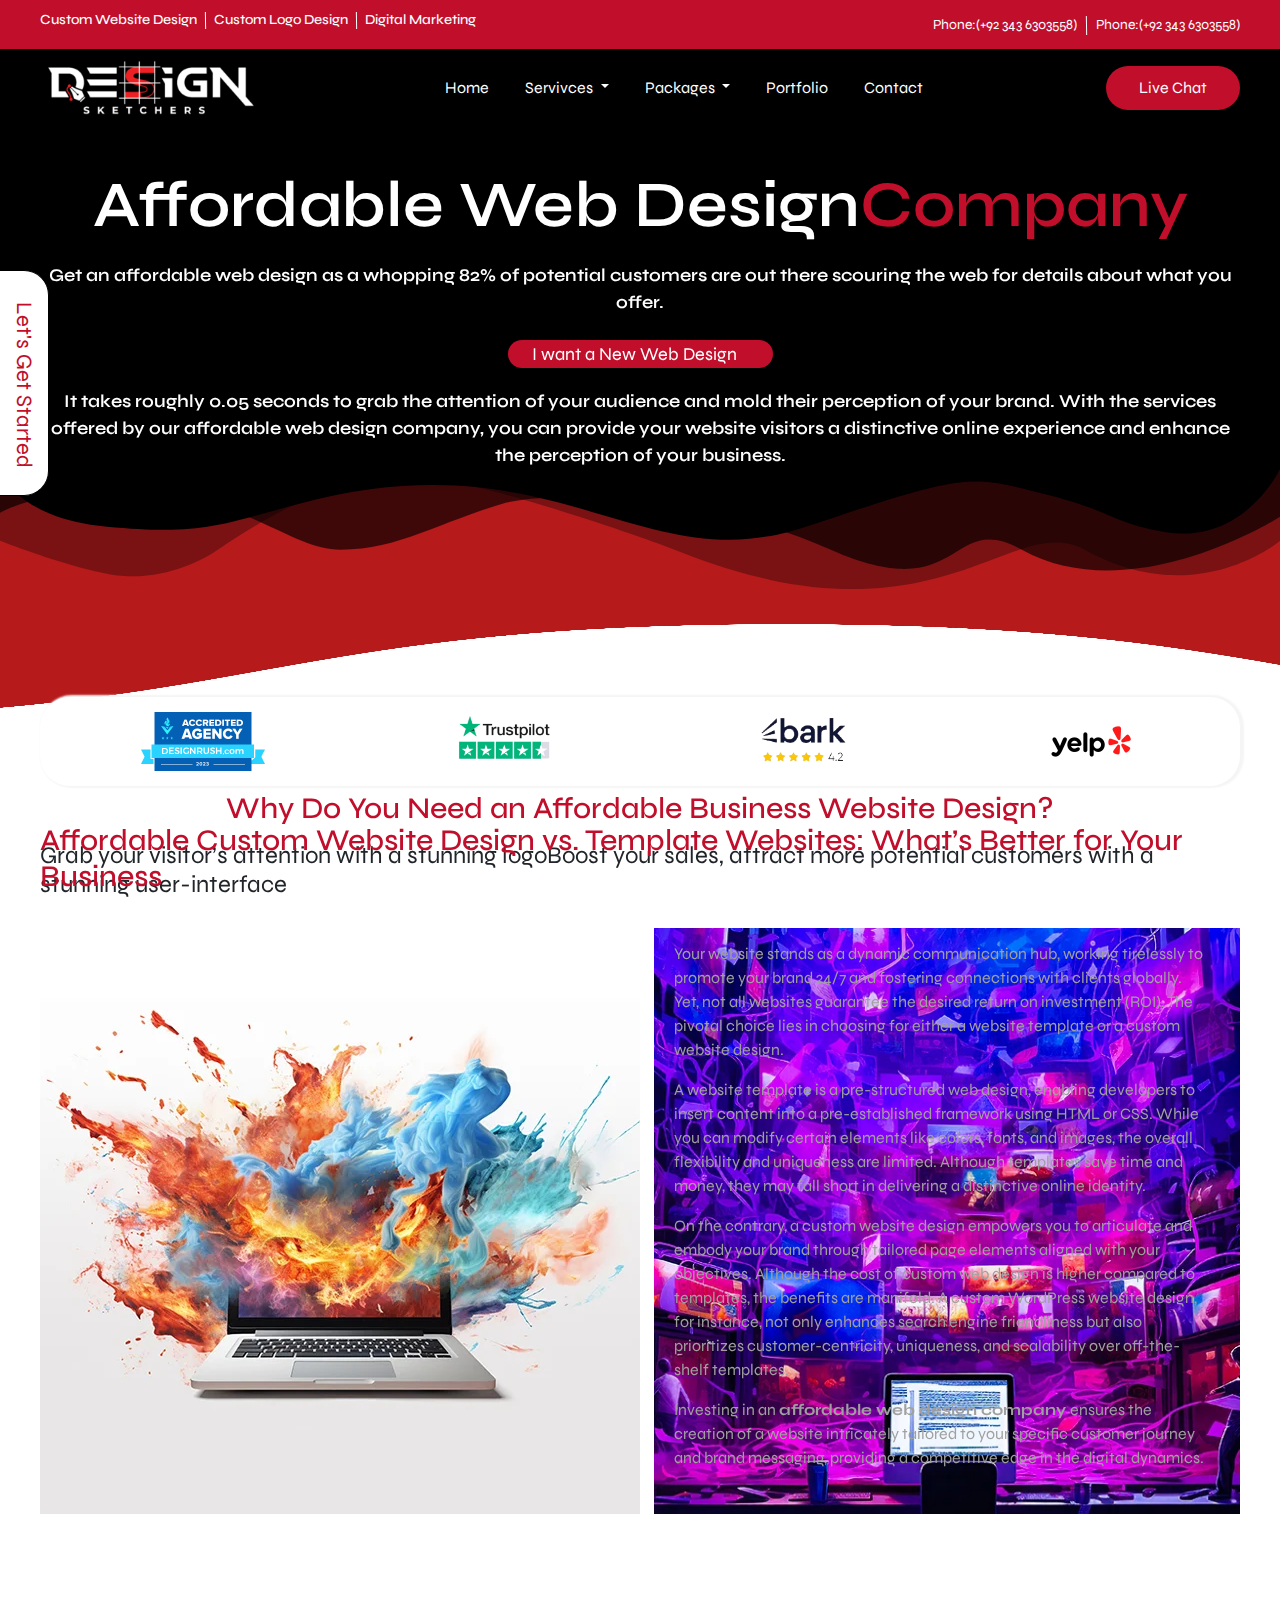
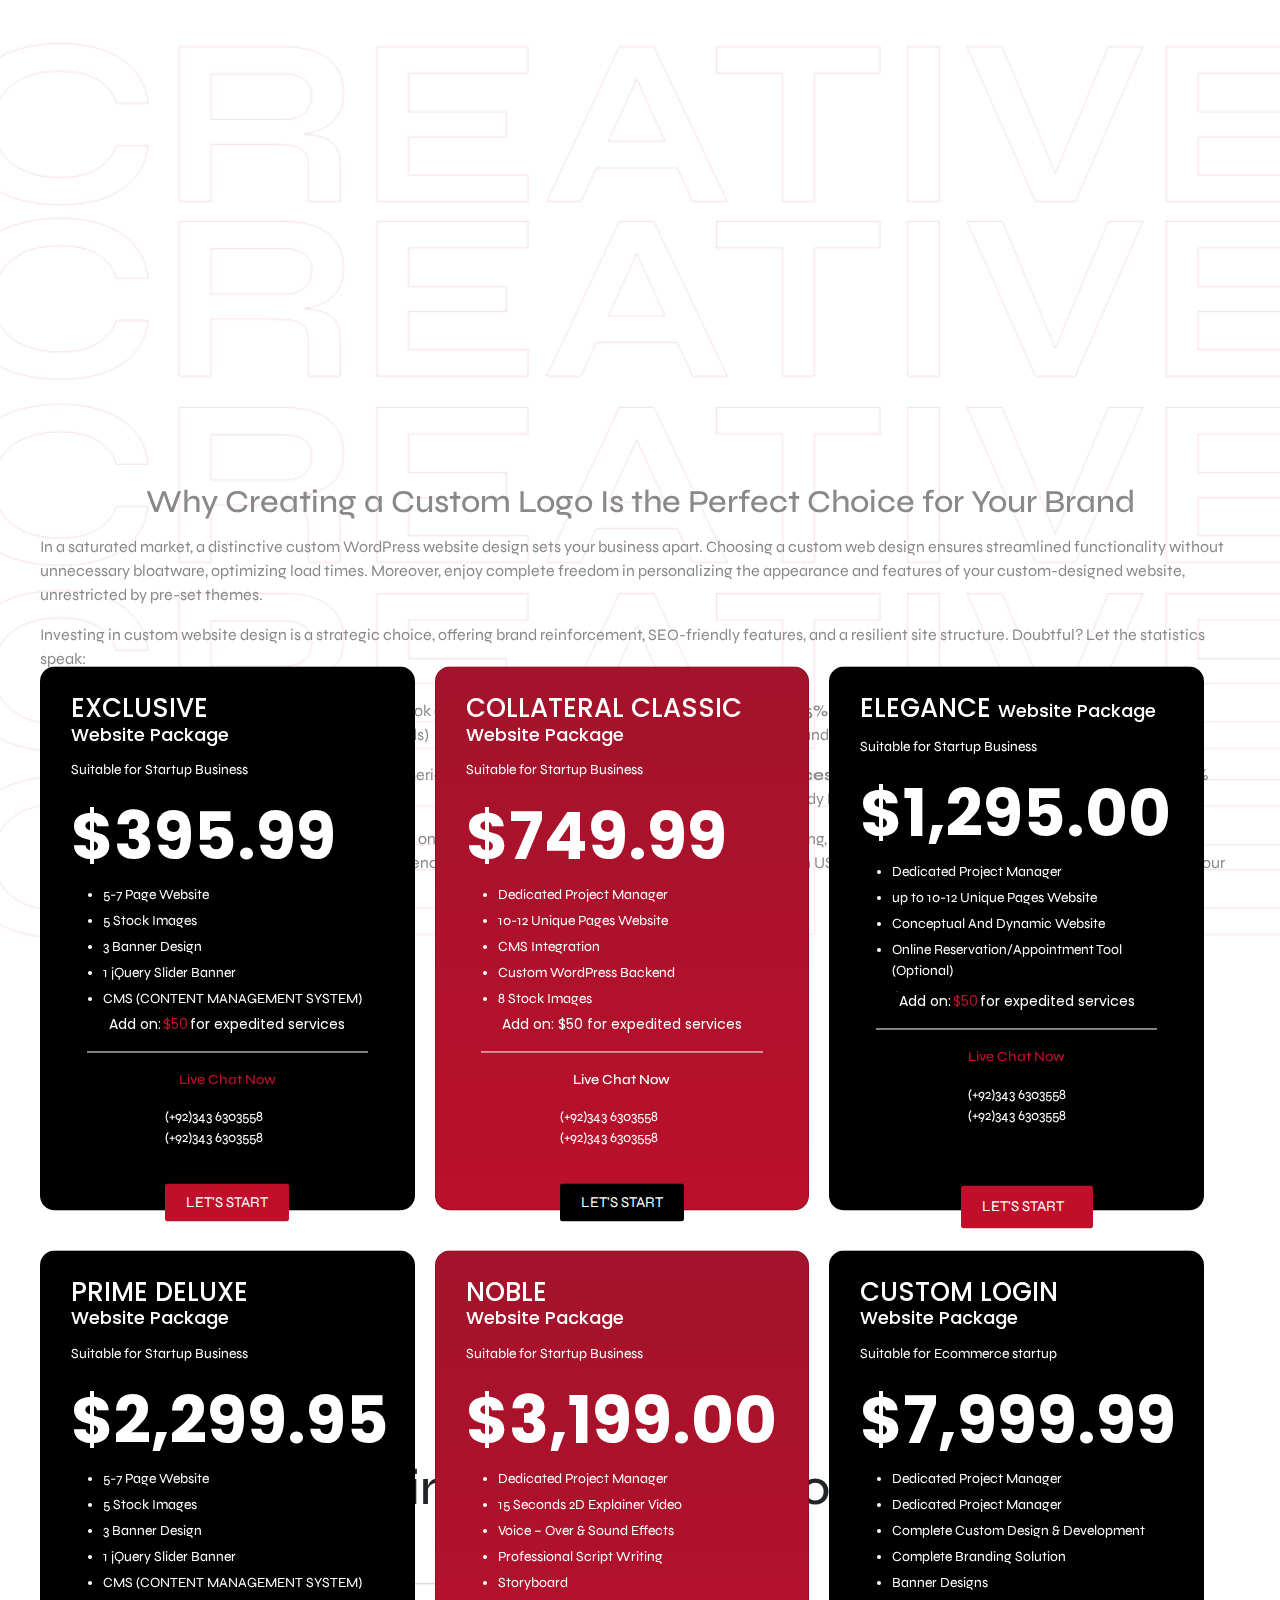
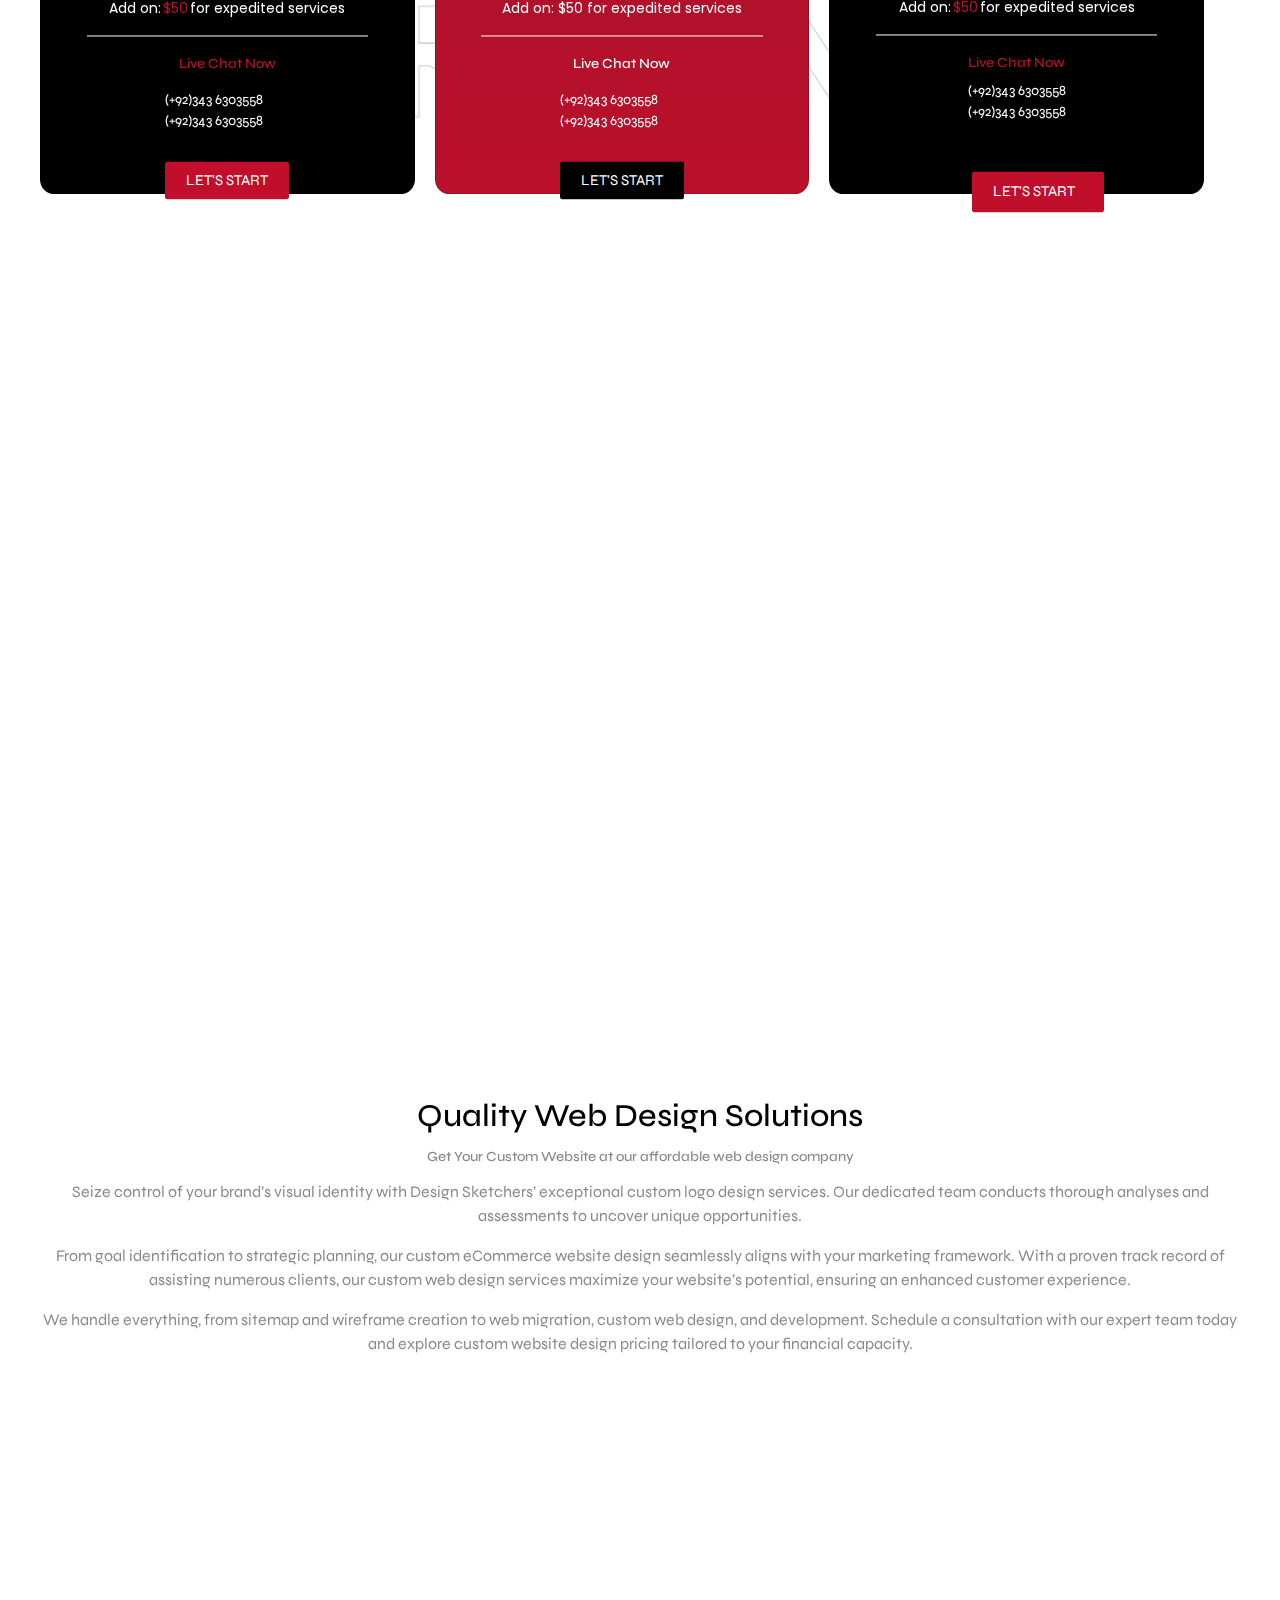
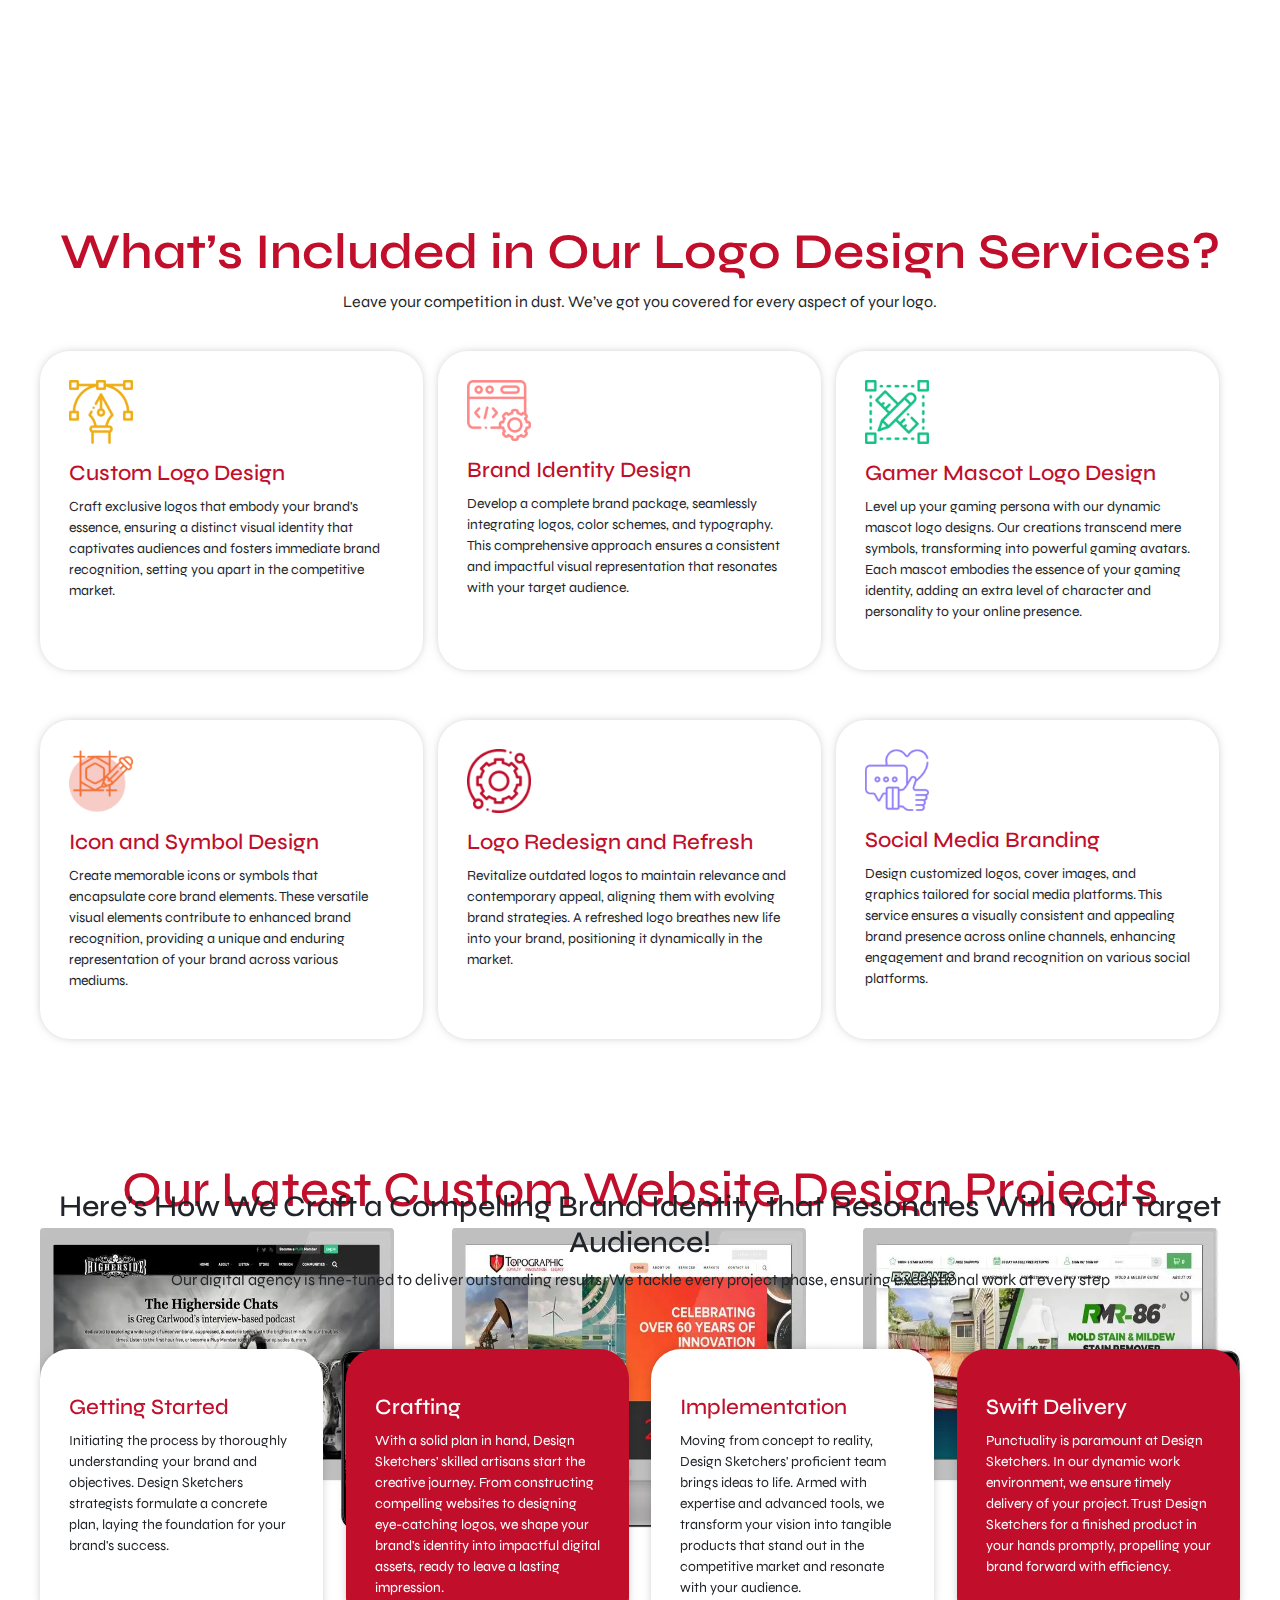
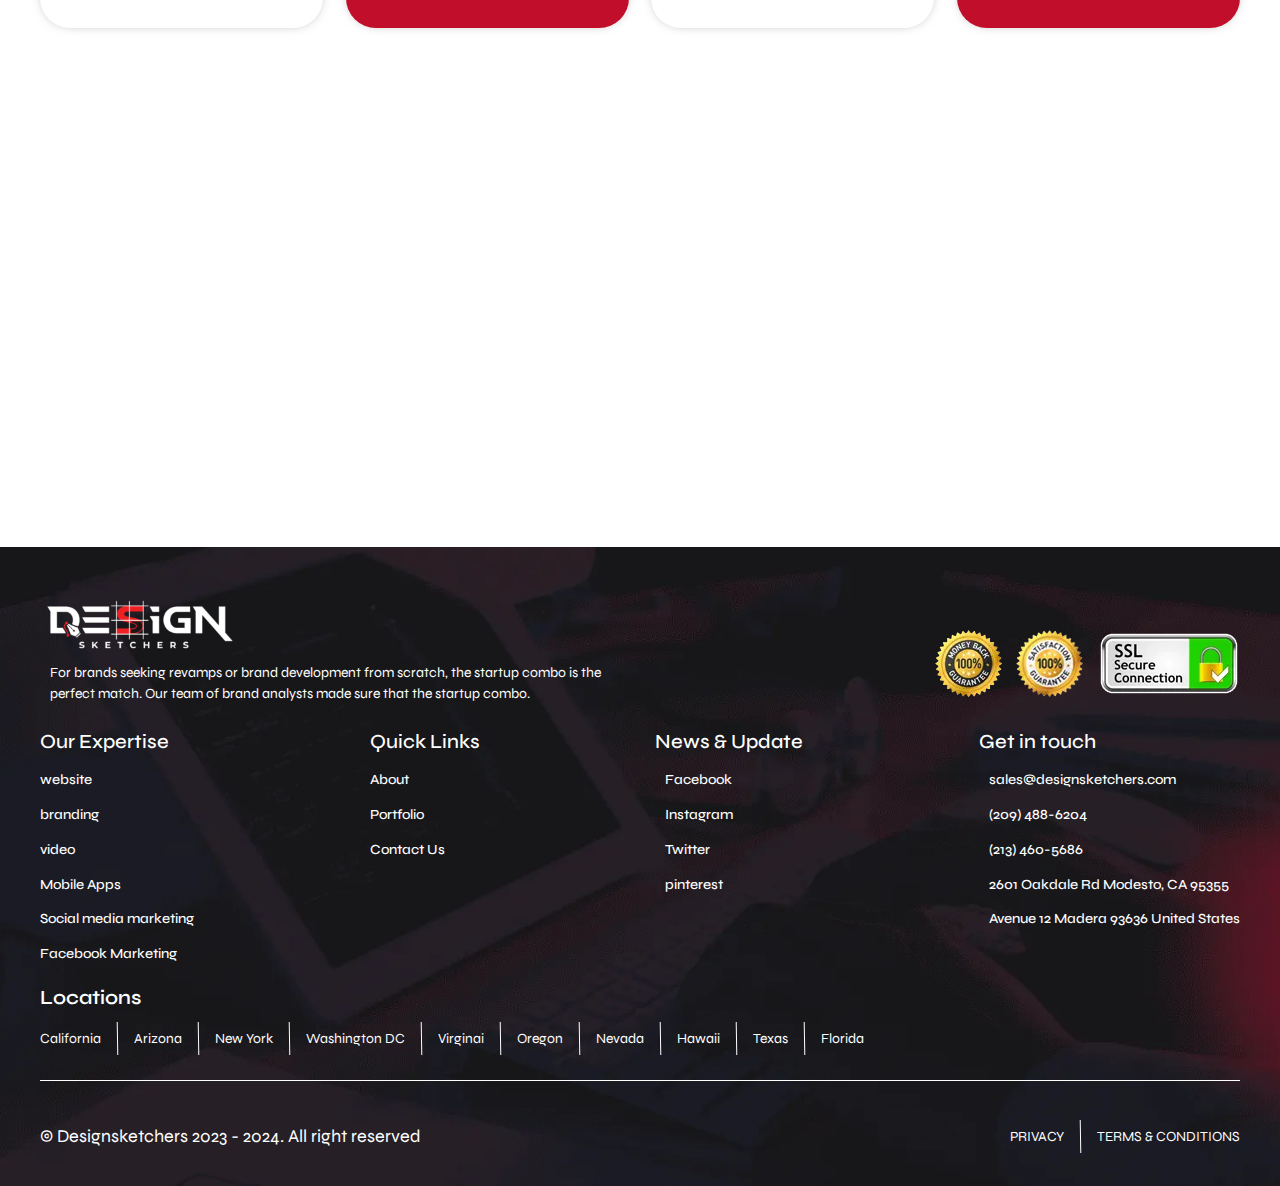
<file: website.html>
<!doctype html>
<html lang="en">

<head>
    <meta charset="utf-8">
    <meta name="viewport" content="width=device-width, initial-scale=1">
    <title>Custom Website Design & Development Services in USA | Design Sketchers</title>
    <link rel="stylesheet" href="bootstrap.css">

    <link rel="shortcut icon" href="favicon.png" type="">
    <link rel="stylesheet" href="style.css">
    <link href="https://fonts.googleapis.com/css2?family=Syne:wght@400..800&display=swap" rel="stylesheet">
    <link rel="stylesheet" href="https://cdnjs.cloudflare.com/ajax/libs/font-awesome/6.5.1/css/all.min.css"
        integrity="sha512-DTOQO9RWCH3ppGqcWaEA1BIZOC6xxalwEsw9c2QQeAIftl+Vegovlnee1c9QX4TctnWMn13TZye+giMm8e2LwA=="
        crossorigin="anonymous" referrerpolicy="no-referrer" />
    <link
        href="https://fonts.googleapis.com/css2?family=Poppins:ital,wght@0,100;0,200;0,300;0,400;0,500;0,600;0,700;0,800;0,900;1,100;1,200;1,300;1,400;1,500;1,600;1,700;1,800;1,900&family=Syne:wght@400..800&display=swap"
        rel="stylesheet">
    <link
        href="https://fonts.googleapis.com/css2?family=Jost:ital,wght@0,100..900;1,100..900&family=Poppins:ital,wght@0,100;0,200;0,300;0,400;0,500;0,600;0,700;0,800;0,900;1,100;1,200;1,300;1,400;1,500;1,600;1,700;1,800;1,900&family=Syne:wght@400..800&display=swap"
        rel="stylesheet">
        <link rel="stylesheet" href="https://unpkg.com/aos@next/dist/aos.css" />


</head>

<body>
    <section class="bg-logo">
        <div class="main-header">
            <div class="container">
                <div class="custom-design">
                    <div class="custom-logo-section">
                        <h6 class="custom-heading">Custom Website Design</h6>
                        <div class="line"></div>
                        <h6 class="custom-heading">Custom Logo Design</h6>
                        <div class="line"></div>
                        <h6 class="custom-heading">Digital Marketing</h6>
                    </div>
                    <div class="custom-flex">
                        <div class="custom-logo">
                            <span class="phone-span">Phone:(+92 343 6303558)</span>
                            <div class="line1"></div>
                            <div class="custom-logo">
                                <span class="phone-span">Phone:(+92 343 6303558)</span>
                            </div>
                        </div>
                    </div>
                </div>
            </div>
        </div>
        </div>

        <nav class="navbar navbar-expand-lg bg-body-tertiary">
            <div class="container">
                <img class="navbar-img" src="design-skeatcher-logo-01Final-FilesBlack-01-300x83.png" alt="">
                <button id="show" class="navbar-toggler" type="button" data-bs-toggle="collapse"
                    data-bs-target="#navbarSupportedContent" aria-controls="navbarSupportedContent"
                    aria-expanded="false" aria-label="Toggle navigation">
                    <span class="navbar-toggler-icon"></span>
                </button>
                <div class="collapse navbar-collapse" id="navbarSupportedContent">
                    <ul class="navbar-nav me-auto mb-2 mb-lg-0">
                        <li class="nav-item ">
                            <a class="nav-link " aria-current="page" href="index.html">Home</a>
                        </li>
                        <li class="nav-item dropdown ">
                            <a class="nav-link dropdown-toggle " href="services.html" role="button"
                                data-bs-toggle="dropdown" aria-expanded="false">
                                Servivces
                            </a>
                            <ul class="dropdown-menu">
                                <li><a class="dropdown-item top " href="logo.html">Logo-Design</a></li>
                                <li><a class="dropdown-item " href="website.html">Website Design</a></li>
                                <li><a class="dropdown-item " href="web.html">Web Development</a></li>
                                <li><a class="dropdown-item " href="app.html">App Development</a></li>
                                <li><a class="dropdown-item " href="E.html">E-Commerce-Website</a></li>
                                <li><a class="dropdown-item " href="digi.html">Digital Marketing</a></li>
                                <li><a class="dropdown-item bottom" href="video.html">Video Editing</a></li>
                            </ul>
                        </li>
                        <li class="nav-item dropdown ">
                            <a class="nav-link dropdown-toggle " href="packages.html" role="button"
                                data-bs-toggle="dropdown" aria-expanded="false">
                                Packages
                            </a>
                            <ul class="dropdown-menu">
                                <li><a class="dropdown-item  top" href="hosting.html">Web Hosting</a></li>
                                <li><a class="dropdown-item  " href="seo.html">Seo Package</a></li>
                                <li><a class="dropdown-item  bottom" href="facebook.html">Facebook Marketing</a></li>
                              </ul>
                        </li>
                        <li class="nav-item ">
                            <a class="nav-link  " aria-current="page" href="portfolio.html">Portfolio</a>
                        </li>
                        <li class="nav-item ">
                            <a class="nav-link  " aria-current="page" href="contact.html">Contact</a>
                        </li>

                    </ul>
                    <button class="btn btn-outline-success" type="submit">Live Chat</button>
                </div>
            </div>
        </nav>
        <div class="left-flex">
            <div class="span-left-white">
                Let's Get Started
            </div>
        </div>
    </section>

    <section class="smarter-contact">
        <div class="container">
            <div class="smarter-logo-section" data-aos="slide-down">
                <h2 class="logo-heading">
                    Affordable Web Design <span class="smarter-span">Company</span>
                </h2>
                <div class="logo-section-para">
                    <p class="logo-para">
                        Get an affordable web design as a whopping 82% of potential customers are out there scouring the
                        web for details about what you offer.
                    </p>
                </div>
                <div class="logo-button">
                    <span class="span-logo">

                        I want a New Web Design
                        <i aria-hidden="true" class="far fa-arrow-alt-circle-right"></i>
                    </span>
                </div>
                <div class="logo-section-para">
                    <p class="logo-para1">
                        It takes roughly 0.05 seconds to grab the attention of your audience and mold their perception
                        of your brand. With the services offered by our affordable web design company, you can provide
                        your website visitors a distinctive online experience and enhance the perception of your
                        business.
                    </p>
                </div>

            </div>
        </div>

        <svg class="svg-left" xmlns="http://www.w3.org/2000/svg" viewBox="0 0 1000 100" preserveAspectRatio="none">
            <path class="elementor-shape-fill" opacity="0.33"
                d="M473,67.3c-203.9,88.3-263.1-34-320.3,0C66,119.1,0,59.7,0,59.7V0h1000v59.7 c0,0-62.1,26.1-94.9,29.3c-32.8,3.3-62.8-12.3-75.8-22.1C806,49.6,745.3,8.7,694.9,4.7S492.4,59,473,67.3z">
            </path>
            <path class="elementor-shape-fill" opacity="0.66"
                d="M734,67.3c-45.5,0-77.2-23.2-129.1-39.1c-28.6-8.7-150.3-10.1-254,39.1 s-91.7-34.4-149.2,0C115.7,118.3,0,39.8,0,39.8V0h1000v36.5c0,0-28.2-18.5-92.1-18.5C810.2,18.1,775.7,67.3,734,67.3z">
            </path>
            <path class="elementor-shape-fill nitro-offscreen"
                d="M766.1,28.9c-200-57.5-266,65.5-395.1,19.5C242,1.8,242,5.4,184.8,20.6C128,35.8,132.3,44.9,89.9,52.5C28.6,63.7,0,0,0,0 h1000c0,0-9.9,40.9-83.6,48.1S829.6,47,766.1,28.9z">
            </path>
        </svg>

        <img src="Mediamodifier-Design-Template.jpg" alt="" class="svg-png">


    </section>
    <section class="California-section">
        <div class="container" data-aos="slide-down">
            <div class="badge-img-bg">
                <div class="badge-img-flex">
                    <div class="badge-img">
                        <img src="AccreditedAgencyBlue.png" alt="" class="badge-img-width1">
                    </div>
                    <div class="badge-img">
                        <img src="Image-10 (1).png" alt="" class="badge-img-width">
                    </div>
                    <div class="badge-img">
                        <img src="banner-logos-3-1.png" alt="" class="badge-img-width">
                    </div>
                    <div class="badge-img">
                        <img src="logo_desktop.png" alt="" class="badge-img-width">
                    </div>
                </div>

            </div>
            <div class="badge-heading">
                <h2 class="badge-heading1">Why Do You Need an Affordable Business Website Design?</h2>
            </div>
            <div class="badge-heading">
                <h2 class="badge-heading2">Grab your visitor’s attention with a stunning logoBoost your sales, attract more potential customers with a stunning user-interface</h2>
            </div>


            <div class="badge-para-flex">
                <div class="badge-para-section">
                    <div class="badge-para">
                        <p class="badge-p">Your online presence is the cornerstone of your enterprise, serving as the anchor for all digital marketing endeavors. A bespoke website design not only offers responsiveness but also conveys a crystalline depiction of your brand’s offerings, unique value propositions, and fundamental principles.

                        </p>
                    </div>
                    <div class="badge-para">
                        <p class="badge-p">Citing a report from the eCommerce Foundation, a staggering 88 percent of U.S. consumers engage in online research before making purchasing decisions or visiting physical stores. A lack of professional, tailored website design can lead to user frustration, resulting in heightened bounce rates, a tarnished online reputation, and diminished conversion rates.




                        </p>
                    </div>
                    <div class="badge-para">
                        <p class="badge-p">Shield your business from such pitfalls by ensuring that your target audience can effortlessly locate and navigate your website. Enhance your brand’s profitability and success by investing in a responsive, well-crafted, and informative online platform with our <strong>affordable website design for small businesses.</strong>


                        </p>
                    </div>
                </div>
                <div class="badge-full-img">
                    <img src="web-ds-2.webp" alt="" class="badge-full-width">
                </div>

            </div>


        </div>
    </section>

    <section id="creative-section">
        <div class="container" data-aos="slide-down">
            <div class="craetive-margin">
                <div class="craetive-heading">
                    <h2 class="creative-heading1">Affordable Custom Website Design vs. Template Websites: What’s Better for Your Business
                    </h2>
                </div>



                <div class="creative-para-flex">
                    <div class="creative-full-img">
                        <img src="web-ds.webp" alt="" class="creative-full-width">
                    </div>
                    <div class="creative-para-section">
                        <div class="creative-para">
                            <p class="creative-p">Your website stands as a dynamic communication hub, working tirelessly to promote your brand 24/7 and fostering connections with clients globally. Yet, not all websites guarantee the desired return on investment (ROI). The pivotal choice lies in choosing for either a website template or a custom website design.

                            </p>
                        </div>
                        <div class="creative-para">
                            <p class="creative-p">A website template is a pre-structured web design, enabling developers to insert content into a pre-established framework using HTML or CSS. While you can modify certain elements like colors, fonts, and images, the overall flexibility and uniqueness are limited. Although templates save time and money, they may fall short in delivering a distinctive online identity.



                            </p>
                        </div>
                        <div class="creative">
                            <p class="creative-p">On the contrary, a custom website design empowers you to articulate and embody your brand through tailored page elements aligned with your objectives. Although the cost of custom web design is higher compared to templates, the benefits are manifold. A custom WordPress website design, for instance, not only enhances search engine friendliness but also prioritizes customer-centricity, uniqueness, and scalability over off-the-shelf templates.


                            </p>
                        </div>
                        <div class="creative">
                            <p class="creative-p">Investing in an <strong> affordable web design company </strong>ensures the creation of a website intricately tailored to your specific customer journey and brand messaging, providing a competitive edge in the digital dynamics.

                            </p>
                        </div>
                    </div>


                </div>
            </div>
        </div>
    </section>

    <section class="brand-section">
        <div class="container" data-aos="slide-down">
            <div class="brand-margin">
                <h2 class="brand-heading">Why Creating a Custom Logo Is the Perfect Choice for Your Brand</h2>
                <div class="brand-para-section">
                    <p class="brand-para">In a saturated market, a distinctive custom WordPress website design sets your business apart. Choosing a custom web design ensures streamlined functionality without unnecessary bloatware, optimizing load times. Moreover, enjoy complete freedom in personalizing the appearance and features of your custom-designed website, unrestricted by pre-set themes. </p>
                </div>
                <p class="brand-para">Investing in custom website design is a strategic choice, offering brand reinforcement, SEO-friendly features, and a resilient site structure. Doubtful? Let the statistics speak:</p>


                <div class="brand-flex-para">
                    <div class="brand-strong-para">
                        <p class="strong-para"><strong> As many as 75%</strong> of respondents agree that the ‘look and
                            feel
                            of a logo can
                            determine the brand’s chance of success. (Study Finds)</p>
                        <p class="strong-para">Just behind a company’s name and color,<strong> 30%</strong> of Americans
                            say
                            the logo is the
                            first thing that catches their eye. (Study Finds)
                    </div>
                    <div class="brand-strong-para">
                        <p class="strong-para"><strong>According to 85%</strong> of consumers, they would stay loyal
                            with a
                            business whose logo and brand they like. (Study Finds)

                        </p>
                        <p class="strong-para"><strong>A logo can successfully </strong>convey a brand’s personality,
                            according to 42% of consumers. (Study Finds)
                    </div>

                </div>
                <div class="brand-para-section">
                    <p class="brand-para">Crafting a personalized logo design ensures a reliable online presence,
                        meeting your business’s quality, branding, and usability needs. Utilize professional logo design
                        services to make a favorable impression on your audience. Design Sketchers, the best logo design
                        company in USA , is your partner for expert logo design, enhancing your brand’s online reach.
                    </p>
                </div>
            </div>
        </div>
        </div>
        </div>
    </section>

    <section class="pricing-section">
        <div class="container" data-aos="slide-down">
            <h2 class="pricing-heading">Pricing Plans That Work
                For You!</h2>
        </div>
    </section>
    <section class="website-pricing">
        <div class="container" data-aos="slide-down">

            <div id="London" class="tabcontent tabcont">
                <div>
                    <div class="row">
                        <div class="col">
                            <div class="card">
                                <div class="website-pricing-card ">
                                    <h4 class="Package-heading">EXCLUSIVE <br> <span class="package-span"> Website
                                            Package</span></h4>

                                    <div class="bussiness-heading">Suitable for Startup Business</div>


                                    <h1 class="price">$395.99</h1>

                                </div>
                                <div class="para-scroll">
                                    <ul class="list">
                                        <li class="li-item">5-7 Page Website</li>
                                        <li class="li-item">5 Stock Images</li>
                                        <li class="li-item">3 Banner Design</li>
                                        <li class="li-item">1 jQuery Slider Banner</li>
                                        <li class="li-item">CMS (CONTENT MANAGEMENT SYSTEM)</li>
                                        <li class="li-item">FREE Google Friendly Sitemap</li>
                                        <li class="li-item">48 To 72 Hours TAT – Design</li>
                                        <li class="li-item">Complete Deployment 3 Weeks</li>
                                        <li class="li-item">100% Unique Design Assurance</li>
                                        <li class="li-item">Complete Ownership Rights</li>

                                    </ul>
                                </div>

                                <div class="expactied">
                                    <p class="expactied-para">Add on: <span class="expactied-price"> $50 </span>for
                                        expedited services</p>
                                </div>
                                <div class="row-line"></div>
                                <h6 class="live-chat">live chat now</h6>
                                <div class="card-number-flex">
                                    <div class="card-number">
                                        <span class="span-card-number">(+92)343 6303558</span>
                                    </div>
                                    <div class="card-number">
                                        <span class="span-card-number">(+92)343 6303558</span>
                                    </div>
                                    <span class="card-number-btn">
                                        let's Start
                                    </span>
                                </div>

                            </div>
                            <div class="card gradient-color">
                                <div class="website-pricing-card ">
                                    <h4 class="Package-heading-line">COLLATERAL CLASSIC <span class="package-span">
                                            Website Package</span>
                                    </h4>

                                    <div class="bussiness-heading">Suitable for Startup Business</div>


                                    <h1 class="price">$749.99</h1>

                                </div>
                                <div class="para-scroll">
                                    <ul class="list2">
                                        <li class="li-item">Dedicated Project Manager</li>
                                        <li class="li-item">10-12 Unique Pages Website</li>
                                        <li class="li-item">CMS Integration</li>
                                        <li class="li-item">Custom WordPress Backend</li>
                                        <li class="li-item">8 Stock Images</li>
                                        <li class="li-item">5 Banner Designs</li>
                                        <li class="li-item">1 jQuery Slider Banner</li>
                                        <li class="li-item">Mobile Responsive</li>
                                        <li class="li-item">Social Media Integration</li>
                                        <li class="li-item">48 To 72 Hours TAT – Design</li>
                                        <li class="li-item">Complete Deployment 4 Weeks</li>
                                        <li class="li-item">100% Unique Design Assurance</li>
                                        <li class="li-item">Complete Ownership Rights </li>
                                    </ul>
                                </div>
                                <div class="expactied">
                                    <p class="expactied-para">Add on: $50 for expedited services</p>
                                </div>
                                <div class="row-line"></div>
                                <h6 class="live-chat2">live chat now</h6>
                                <div class="card-number-flex">
                                    <div class="card-number">
                                        <span class="span-card-number">(+92)343 6303558</span>
                                    </div>
                                    <div class="card-number">
                                        <span class="span-card-number">(+92)343 6303558</span>
                                    </div>
                                    <span class="card-number-btn2">
                                        let's Start
                                    </span>
                                </div>


                            </div>
                            <div class="card">
                                <div class="website-pricing-card ">
                                    <h4 class="Package-heading">ELEGANCE <span class="package-span"> Website
                                            Package</span></h4>

                                    <div class="bussiness-heading">Suitable for Startup Business</div>


                                    <h1 class="price">$1,295.00</h1>

                                </div>
                                <div class="para-scroll">
                                    <ul class="list3">
                                        <li class="li-item">Dedicated Project Manager</li>
                                        <li class="li-item">up to 10-12 Unique Pages Website</li>
                                        <li class="li-item">Conceptual And Dynamic Website</li>
                                        <li class="li-item">Online Reservation/Appointment Tool (Optional)</li>
                                        <li class="li-item">Custom Forms</li>
                                        <li class="li-item">Lead Capturing Forms (Optional)</li>
                                        <li class="li-item">Striking Hover Effects
                                        </li>
                                        <li class="li-item">Newsletter Subscription (Optional)</li>
                                        <li class="li-item">News Feed Integration</li>
                                        <li class="li-item">Social Media Integration
                                        </li>
                                        <li class="li-item">Search Engine Submission
                                        </li>
                                        <li class="li-item">Mobile Responsive
                                        </li>
                                        <li class="li-item">8 Stock photos</li>
                                        <li class="li-item">5 Banner Designs</li>
                                        <li class="li-item">1 jQuery Slider Banner</li>
                                        <li class="li-item">48 To 72 Hours TAT – Design</li>
                                        <li class="li-item">Complete Deployment 4 Weeks</li>
                                        <li class="li-item">100% Unique Design Assurance</li>
                                        <li class="li-item">Complete Ownership Rights </li>
                                    </ul>
                                </div>
                                <div class="expactied">
                                    <p class="expactied-para">Add on: <span class="expactied-price">$50</span> for
                                        expedited services</p>
                                </div>
                                <div class="row-line"></div>
                                <h6 class="live-chat">live chat now</h6>
                                <div class="card-number-flex">
                                    <div class="card-number">
                                        <span class="span-card-number">(+92)343 6303558</span>
                                    </div>
                                    <div class="card-number">
                                        <span class="span-card-number">(+92)343 6303558</span>
                                    </div>
                                </div>
                                <span class="card-number-btn3">
                                    let's Start
                                </span>
                            </div>
                        </div>

                    </div>
                    <div class="row ">
                        <div class="col">
                            <div class="card">
                                <div class="website-pricing-card ">
                                    <h4 class="Package-heading">PRIME DELUXE <br><span class="package-span"> Website
                                            Package</span></h4>

                                    <div class="bussiness-heading">Suitable for Startup Business</div>


                                    <h1 class="price">$2,299.95</h1>

                                </div>
                                <div class="para-scroll">
                                    <ul class="list4">
                                        <li class="li-item">5-7 Page Website</li>
                                        <li class="li-item">5 Stock Images</li>
                                        <li class="li-item">3 Banner Design</li>
                                        <li class="li-item">1 jQuery Slider Banner</li>
                                        <li class="li-item">CMS (CONTENT MANAGEMENT SYSTEM)</li>
                                        <li class="li-item">FREE Google Friendly Sitemap</li>
                                        <li class="li-item">48 To 72 Hours TAT – Design</li>
                                        <li class="li-item">Complete Deployment 3 Weeks</li>
                                        <li class="li-item">100% Unique Design Assurance</li>
                                        <li class="li-item">Complete Ownership Rights</li>

                                    </ul>
                                </div>

                                <div class="expactied">
                                    <p class="expactied-para">Add on: <span class="expactied-price"> $50 </span>for
                                        expedited services</p>
                                </div>
                                <div class="row-line"></div>
                                <h6 class="live-chat">live chat now</h6>
                                <div class="card-number-flex">
                                    <div class="card-number">
                                        <span class="span-card-number">(+92)343 6303558</span>
                                    </div>
                                    <div class="card-number">
                                        <span class="span-card-number">(+92)343 6303558</span>
                                    </div>
                                    <span class="card-number-btn4">
                                        let's Start
                                    </span>
                                </div>

                            </div>
                            <div class="card gradient-color">
                                <div class="website-pricing-card ">
                                    <h4 class="Package-heading-line">NOBLE <br><span class="package-span"> Website
                                            Package</span>
                                    </h4>

                                    <div class="bussiness-heading">Suitable for Startup Business</div>


                                    <h1 class="price">$3,199.00</h1>

                                </div>
                                <div class="para-scroll">
                                    <ul class="list5">
                                        <li class="li-item">Dedicated Project Manager</li>
                                        <li class="li-item">15 Seconds 2D Explainer Video</li>
                                        <li class="li-item"> Voice – Over & Sound Effects</li>
                                        <li class="li-item"> Professional Script Writing</li>
                                        <li class="li-item"> Storyboard</li>
                                        <li class="li-item"> SEO Meta Tags</li>
                                        <li class="li-item"> Unlimited Pages Website</li>
                                        <li class="li-item"> Custom Made, Interactive, Dynamic & High End Design</li>
                                        <li class="li-item"> Custom WP (Or) Custom PHP Development</li>
                                        <li class="li-item"> 1 jQuery Slider Banner</li>
                                        <li class="li-item"> Up To 10 Custom Made Banner Designs</li>
                                        <li class="li-item"> 10 Stock Images</li>
                                        <li class="li-item"> Unlimited Revisions</li>
                                        <li class="li-item"> Unlimited Revisions</li>
                                        <li class="li-item"> Special Hover Effects</li>
                                        <li class="li-item"> Content Management System (CMS)</li>
                                        <li class="li-item"> Online Appointment/Scheduling/Online Ordering Integration
                                            (Optional)</li>
                                        <li class="li-item"> Online Payment Integration (Optional)</li>
                                        <li class="li-item"> Multi Lingual (Optional)</li>
                                        <li class="li-item"> Custom Dynamic Forms (Optional)</li>
                                        <li class="li-item"> Signup Area (For Newsletters, Offers Etc.)</li>
                                        <li class="li-item"> Search Bar</li>
                                        <li class="li-item"> Live Feeds Of Social Networks Integration (Optional)</li>
                                        <li class="li-item"> Mobile Responsive</li>
                                        <li class="li-item"> FREE 5 Years Domain Name</li>
                                        <li class="li-item"> Free Google Friendly Sitemap</li>
                                        <li class="li-item"> Search Engine Submission</li>
                                        <li class="li-item"> Industry Specified Team Of Expert Designers And Developers
                                        </li>
                                        <li class="li-item"> Complete Deployment</li>
                                        <li class="li-item"> Dedicated Accounts Manager</li>
                                        <li class="li-item"> 100% Unique Design Assurance</li>
                                        <li class="li-item"> Complete Ownership Rights</li>
                                    </ul>
                                </div>
                                <div class="expactied">
                                    <p class="expactied-para">Add on: $50 for expedited services</p>
                                </div>
                                <div class="row-line"></div>
                                <h6 class="live-chat2">live chat now</h6>
                                <div class="card-number-flex">
                                    <div class="card-number">
                                        <span class="span-card-number">(+92)343 6303558</span>
                                    </div>
                                    <div class="card-number">
                                        <span class="span-card-number">(+92)343 6303558</span>
                                    </div>
                                    <span class="card-number-btn5">
                                        let's Start
                                    </span>
                                </div>


                            </div>
                            <div class="card ">
                                <div class="website-pricing-card ">
                                    <h4 class="Package-heading">CUSTOM LOGIN <br><span class="package-span"> Website
                                            Package</span></h4>

                                    <div class="bussiness-heading">Suitable for Ecommerce startup</div>


                                    <h1 class="price">$7,999.99</h1>

                                </div>
                                <div class="para-scroll">
                                    <ul class="list6">
                                        <li class="li-item">Dedicated Project Manager</li>
                                        <li class="li-item">Dedicated Project Manager</li>
                                        <li class="li-item">Complete Custom Design & Development</li>
                                        <li class="li-item">Complete Branding Solution</li>
                                        <li class="li-item">Banner Designs</li>
                                        <li class="li-item">Unique Logo Designs</li>
                                        <li class="li-item">Unlimited Revisions</li>
                                        <li class="li-item">Custom Portal
                                        </li>
                                        <li class="li-item">Unique, User Friendly, Interactive, Dynamic Layout</li>
                                        <li class="li-item">High End UI Design</li>
                                        <li class="li-item">jQuery Slider</li>
                                        <li class="li-item"> Special Hover Effects</li>
                                        <li class="li-item"> 20 Stock Images</li>
                                        <li class="li-item"> Client/User Dashboard Area</li>
                                        <li class="li-item"> Custom PHP Development</li>
                                        <li class="li-item"> Content Management System (Custom)</li>
                                        <li class="li-item"> Online Appointment</li>
                                        <li class="li-item"> Scheduling Integration</li>
                                        <li class="li-item"> Online Ordering Tool</li>
                                        <li class="li-item"> Online Payment Integration</li>
                                        <li class="li-item"> Multi Lingual</li>
                                        <li class="li-item"> Sales Reports</li>
                                        <li class="li-item"> Trend Analytics</li>
                                        <li class="li-item"> Forecasting</li>
                                        <li class="li-item"> Territory Management</li>
                                        <li class="li-item"> Account Management</li>
                                        <li class="li-item"> Event Integration</li>
                                        <li class="li-item"> Advanced Data Security</li>
                                        <li class="li-item"> Custom Dynamic Forms</li>
                                        <li class="li-item"> User Signup Area</li>
                                        <li class="li-item"> User Login Area</li>
                                        <li class="li-item"> User Dashboard Area</li>
                                        <li class="li-item"> Complete Database Creation</li>
                                        <li class="li-item"> Signup Automated Email Authentication</li>
                                        <li class="li-item"> Web Traffic Analytics Integration</li>
                                        <li class="li-item"> 3rd Party API Integrations</li>
                                        <li class="li-item"> Signup Area (For Newsletters, Offers Etc.)</li>
                                        <li class="li-item"> Search Bar For Easy Search</li>
                                        <li class="li-item"> Live Feeds Of Social Networks</li>
                                        <li class="li-item"> Search Engine Submission</li>
                                        <li class="li-item"> Module-Wise Architecture</li>
                                        <li class="li-item"> Extensive Admin Panel</li>
                                        <li class="li-item"> 1 Year Domain</li>
                                        <li class="li-item"> 1 Year Dedicated Hosting Server</li>
                                        <li class="li-item"> Dedicated Designers And Developers</li>
                                        <li class="li-item"> Complete Deployment</li>
                                        <li class="li-item"> 100% Unique Design Assurance</li>
                                        <li class="li-item"> Complete Ownership Rights</li>

                                    </ul>
                                </div>
                                <div class="expactied">
                                    <p class="expactied-para">Add on: <span class="expactied-price">$50</span> for
                                        expedited services</p>
                                </div>
                                <div class="row-line"></div>
                                <h6 class="live-chat">live chat now</h6>
                                <div class="card-number-flex">
                                    <div class="card-number">
                                        <span class="span-card-number">(+92)343 6303558</span>
                                    </div>
                                    <div class="card-number">
                                        <span class="span-card-number">(+92)343 6303558</span>
                                    </div>
                                </div>
                                <span class="card-number-btn6">
                                    let's Start
                                </span>
                            </div>
                        </div>


                    </div>
                </div>
            </div>

        </div>
    </section>

    <section class="brand-section">
        <div class="container" data-aos="slide-down">
            <div class="brand-margin">
                <h2 class="solution-heading1">Quality Web Design Solutions</h2>
                <h2 class="solution-heading2">Get Your Custom Website at our affordable web design company</h2>
                <div class="brand-para-section">
                    <p class="solution-para">Seize control of your brand’s visual identity with Design Sketchers’
                        exceptional custom logo design services. Our dedicated team conducts thorough analyses and
                        assessments to uncover unique opportunities. </p>
                </div>
                <p class="solution-para">From goal identification to strategic planning, our custom eCommerce website design seamlessly aligns with your marketing framework. With a proven track record of assisting numerous clients, our custom web design services maximize your website’s potential, ensuring an enhanced customer experience. </p>
                <p class="solution-para">We handle everything, from sitemap and wireframe creation to web migration, custom web design, and development. Schedule a consultation with our expert team today and explore custom website design pricing tailored to your financial capacity.

                </p>


            </div>
        </div>
    </section>

    <section class="logo-design-card">
        <div class="container">
            <div class="logo-design-heading-section">
                <h2 class="logo-design-heading1">
                    What’s Included in Our Logo Design Services?
                </h2>
                <div class="logo-design-para-section">
                    <p class="logo-design-para">
                        Leave your competition in dust. We’ve got you covered for every aspect of your logo.
                    </p>
                </div>


                <div class="logo-design-card-flex">
                    <div class="logo-design-card">
                        <div class="logo-design-information-card">
                            <div class="logo-design-talking">
                                <div class="logo-design-img">
                                    <img src="icon-design.webp" alt="" class="logo-img-width">
                                </div>
                                <h2 class="custom-heading-first">
                                    Custom Logo Design
                                </h2>
                                <p class="custom-talking-para">
                                    Craft exclusive logos that embody your brand's essence, ensuring a distinct visual
                                    identity that captivates audiences and fosters immediate brand recognition, setting
                                    you apart in the competitive market.
                                </p>

                            </div>
                        </div>
                    </div>

                    <div class="logo-design-card">
                        <div class="logo-design-information-card">
                            <div class="logo-design-talking">
                                <div class="logo-design-img">
                                    <img src="icon-development.webp" alt="" class="logo-img-width">
                                </div>
                                <h2 class="custom-heading-first">
                                    Brand Identity Design
                                </h2>
                                <p class="custom-talking-para">
                                    Develop a complete brand package, seamlessly integrating logos, color schemes, and
                                    typography. This comprehensive approach ensures a consistent and impactful visual
                                    representation that resonates with your target audience.
                                </p>

                            </div>
                        </div>
                    </div>

                    <div class="logo-design-card">
                        <div class="logo-design-information-card">
                            <div class="logo-design-talking">
                                <div class="logo-design-img">
                                    <img src="icon-plan.webp" alt="" class="logo-img-width">
                                </div>
                                <h2 class="custom-heading-first">
                                    Gamer Mascot Logo Design
                                </h2>
                                <p class="custom-talking-para">
                                    Level up your gaming persona with our dynamic mascot logo designs. Our creations
                                    transcend mere symbols, transforming into powerful gaming avatars. Each mascot
                                    embodies the essence of your gaming identity, adding an extra level of character and
                                    personality to your online presence.
                                </p>

                            </div>
                        </div>
                    </div>
                </div>

                <div class="logo-design-card-flex">
                    <div class="logo-design-card">
                        <div class="logo-design-information-card">
                            <div class="logo-design-talking">
                                <div class="logo-design-img">
                                    <img src="custom-logo-design-150x150.png" alt="" class="logo-img-width">
                                </div>
                                <h2 class="custom-heading-first">
                                    Icon and Symbol Design
                                </h2>
                                <p class="custom-talking-para">
                                    Create memorable icons or symbols that encapsulate core brand elements. These
                                    versatile visual elements contribute to enhanced brand recognition, providing a
                                    unique and enduring representation of your brand across various mediums.


                                </p>

                            </div>
                        </div>
                    </div>

                    <div class="logo-design-card">
                        <div class="logo-design-information-card">
                            <div class="logo-design-talking">
                                <div class="logo-design-img">
                                    <img src="conversionrate-optimzation-1-150x150.png" alt="" class="logo-img-width">
                                </div>
                                <h2 class="custom-heading-first">
                                    Logo Redesign and Refresh
                                </h2>
                                <p class="custom-talking-para">
                                    Revitalize outdated logos to maintain relevance and contemporary appeal, aligning
                                    them with evolving brand strategies. A refreshed logo breathes new life into your
                                    brand, positioning it dynamically in the market.
                                </p>

                            </div>
                        </div>
                    </div>

                    <div class="logo-design-card">
                        <div class="logo-design-information-card">
                            <div class="logo-design-talking">
                                <div class="logo-design-img">
                                    <img src="icon-feedback.webp" alt="" class="logo-img-width">
                                </div>
                                <h2 class="custom-heading-first">
                                    Social Media Branding
                                </h2>
                                <p class="custom-talking-para">
                                    Design customized logos, cover images, and graphics tailored for social media
                                    platforms. This service ensures a visually consistent and appealing brand presence
                                    across online channels, enhancing engagement and brand recognition on various social
                                    platforms.
                                </p>

                            </div>
                        </div>
                    </div>
                </div>
            </div>
        </div>
    </section>

   

    <section class="custom-project">
        <div class="container">
            <h2 class="project-heading">Our Latest Custom Website Design Projects</h2>
            <div class="project-img-section-flex">
                <div class="project-img-section">
                    <img src="TheHighersideChats.webp" alt="" class="project-width">
                </div>
                <div class="project-img-section">
                    <img src="TopographicLandSurveyors.webp" alt="" class="project-width">
                </div>
                <div class="project-img-section">
                    <img src="RMRSolutions.webp" alt="" class="project-width">
                </div>
            </div>
        </div>
    </section>

    <section class="audience-section">
        <div class="container">
            <div class="audience-design-heading-section"data-aos="slide-down">
                <h2 class="audience-design-heading1">
                    Here’s How We Craft a Compelling Brand Identity that Resonates With Your Target Audience!
                </h2>
                <div class="audience-design-para-section">
                    <p class="audience-design-para">
                        Our digital agency is fine-tuned to deliver outstanding results. We tackle every project phase,
                        ensuring exceptional work at every step
                    </p>
                </div>
                <div class="audience-card-flex">
                    <div class="audience-design-card">
                        <div class="audience-design-information-card">
                            <div class="audience-design-talking">
                                <h2 class="audience-heading-first">
                                    Getting Started
                                </h2>
                                <p class="audience-talking-para">
                                    Initiating the process by thoroughly understanding your brand and objectives. Design
                                    Sketchers strategists formulate a concrete plan, laying the foundation for your
                                    brand's
                                    success.
                                </p>

                            </div>
                        </div>
                    </div>
                    <div class="audience-design-card">
                        <div class="audience-design-information-card">
                            <div class="audience-design-talking2">
                                <h2 class="audience-heading-first2">
                                    Crafting
                                </h2>
                                <p class="audience-talking-para2">
                                    With a solid plan in hand, Design Sketchers' skilled artisans start the creative
                                    journey. From constructing compelling websites to designing eye-catching logos, we
                                    shape your brand's identity into impactful digital assets, ready to leave a lasting
                                    impression.
                                </p>

                            </div>
                        </div>
                    </div>

                    <div class="audience-design-card">
                        <div class="audience-design-information-card">
                            <div class="audience-design-talking">
                                <h2 class="audience-heading-first">
                                    Implementation
                                </h2>
                                <p class="audience-talking-para">
                                    Moving from concept to reality, Design Sketchers' proficient team brings ideas to
                                    life. Armed with expertise and advanced tools, we transform your vision into
                                    tangible products that stand out in the competitive market and resonate with your
                                    audience.

                                </p>

                            </div>
                        </div>
                    </div>
                    <div class="audience-design-card">
                        <div class="audience-design-information-card">
                            <div class="audience-design-talking2">
                                <h2 class="audience-heading-first2">
                                    Swift Delivery
                                </h2>
                                <p class="audience-talking-para2">
                                    Punctuality is paramount at Design Sketchers. In our dynamic work environment, we
                                    ensure timely delivery of your project. Trust Design Sketchers for a finished
                                    product in your hands promptly, propelling your brand forward with efficiency.
                                </p>

                            </div>
                        </div>
                    </div>


                </div>
            </div>
        </div>
    </section>
    <section class="footer-section-logo">
        <div class="container">
            <div class="footer-logo-flex">
                <div class="footer-logo-img">
                    <img src="design-skeatcher-logo-01Final-FilesBlack-01-300x83.png" alt=""
                        class="footer-logo-img-width">
                    <div class="footer-logo-para">
                        <p class="footer-para">For brands seeking revamps or brand development from scratch, the startup
                            combo is
                            the perfect match. Our team of brand analysts made sure that the startup combo.
                        </p>
                    </div>
                </div>
                <div class="footer-brand">
                    <div class="footer-brand-img">
                        <img src="brand2 (1).webp" alt="" class="footer-brand-img-width">
                    </div>
                </div>
            </div>

            <div class="footer-links-flex">
                <div class="footer-website-link">
                    <h2 class="footer-ebsite-heading">Our Expertise</h2>
                    <span class="footer-website-span">
                        <h6 class="span-name">website</h6>
                        <h6 class="span-name">branding</h6>
                        <h6 class="span-name">video</h6>
                        <h6 class="span-name">Mobile Apps</h6>
                        <h6 class="span-name">Social media marketing</h6>
                        <h6 class="span-name">Facebook Marketing</h6>
                    </span>
                </div>
                <div class="footer-website-link">
                    <h2 class="footer-ebsite-heading">Quick Links
                    </h2>
                    <span class="footer-website-span">
                        <h6 class="span-name">About</h6>
                        <h6 class="span-name"> Portfolio</h6>
                        <h6 class="span-name"> Contact Us</h6>
                    </span>
                </div>
                <div class="footer-website-link">
                    <h2 class="footer-ebsite-heading">News & Update</h2>
                    <span class="footer-website-span">
                        <div class="Links-icon">
                            <i class="fa-brands fa-facebook-f"></i>
                            <h6 class="span-name"> Facebook</h6>
                        </div>
                        <div class="Links-icon">
                            <i class="fa-brands fa-instagram"></i>
                            <h6 class="span-name">Instagram</h6>
                        </div>
                        <div class="Links-icon">
                            <i class="fa-brands fa-twitter"></i>
                            <h6 class="span-name">Twitter</h6>
                        </div>
                        <div class="Links-icon">
                            <i class="fa-brands fa-pinterest"></i>
                            <h6 class="span-name">pinterest</h6>
                    </span>
                </div>
            </div>
            <div class="footer-website-link">
                <h2 class="footer-ebsite-heading">Get in touch </h2>
                <span class="footer-website-span">
                    <div class="Links-icon">
                        <i aria-hidden="true" class="fa-regular fa-envelope"></i>
                        <h6 class="span-name">sales@designsketchers.com</h6>
                    </div>
                    <div class="Links-icon">
                        <i class="fa-solid fa-phone"></i>
                        <h6 class="span-name"> (209) 488-6204</h6>
                    </div>
                    <div class="Links-icon">
                        <i class="fa-solid fa-phone"></i>
                        <h6 class="span-name">(213) 460-5686</h6>
                    </div>
                    <div class="Links-icon">
                        <i class="fa-solid fa-location-dot"></i>
                        <h6 class="span-name">2601 Oakdale Rd Modesto, CA 95355</h6>
                    </div>
                    <div class="Links-icon">
                        <i class="fa-solid fa-location-dot"></i>
                        <h6 class="span-name"> Avenue 12 Madera 93636 United States</h6>
                </span>
            </div>
        </div>
        </div>

        <div class="footer-location">
            <div class="footer-location-heading-section">
                Locations
            </div>
            <div class="footer-location-name">
                California
                <div class="col-line"></div>
                Arizona
                <div class="col-line"></div>
                New York
                <div class="col-line"></div>
                Washington DC
                <div class="col-line"></div>
                Virginai
                <div class="col-line"></div>
                Oregon
                <div class="col-line"></div>
                Nevada
                <div class="col-line"></div>
                Hawaii
                <div class="col-line"></div>
                Texas
                <div class="col-line"></div>
                Florida

            </div>
            <div class="hr-short"></div>

            <div class="copyright">
                <div class="copyright-flex">
                    <footer class="copyright-div">
                        © Designsketchers 2023 - 2024. All right reserved
                    </footer>
                    <div class="complex-footer">
                        <footer class="copyright-div1">
                            PRIVACY
                        </footer>
                        <div class="col-line"></div>
                        <footer class="copyright-div1">
                            TERMS & CONDITIONS
                        </footer>
                    </div>


                </div>
            </div>

        </div>

    </section>
    <script src="java.js"></script>
    <script src="https://cdn.jsdelivr.net/npm/bootstrap@5.3.3/dist/js/bootstrap.bundle.min.js"
        integrity="sha384-YvpcrYf0tY3lHB60NNkmXc5s9fDVZLESaAA55NDzOxhy9GkcIdslK1eN7N6jIeHz"
        crossorigin="anonymous"></script>
        <script src="https://unpkg.com/aos@next/dist/aos.js"></script>
  <script>
  AOS.init({
      onset: 120,
      duration:1000,
      delay : 1.5,
      easing : 'ease',
      once : true,
     anchorplacement : 'top',
      
  });
  </script>
<script>
      const show = document.getElementById('show')
  show.addEventListener('click', ()=>{
   navbarSupportedContent.style.display = "flex"
  })
</script>
</body>

</html>
</file>
<file: style.css>
* {
    margin: 0;
    padding: 0;
    box-sizing: border-box;
}

body {
    font-family: "Syne", sans-serif;
}

*::-webkit-scrollbar {
    width: 17px;

}

*::-webkit-scrollbar-track {
    background-color: #a0a0a0;

}

*::-webkit-scrollbar-thumb {
    height: 100px;
    background-color: #c00e2b;

}

.container {
    width: 1200px !important;
    margin: auto;
    padding: 0;
}

.custom-design {
    DISPLAY: flex;
    JUSTIFY-CONTENT: space-between;
    align-items: center;
}

.custom-logo-section {
    display: flex;
    font-size: 14px;
    font-family: "Syne", sans-serif;
    font-weight: 400;
    font-style: normal;
}

h6.custom-heading {
    font-size: 14px;
    color: #ffff;
}

.main-header {
    background-color: #c00e2b;
    padding: 12px;
}

.nav-link {
    color: white;

}

.nav-link:hover {
    color: #c00e2b;
}

a.nav-link.dropdown-toggle.show {
    color: #ba102b;
}

.dropdown-menu {
    background-color: white;
    border: 1px solid #c00e2b;
    margin: 0;
    padding: 0;
    border-radius: 10px;

}

.dropdown-hover {
    background-color: white;
    border-top-left-radius: 10px;
    border-top-right-radius: 10px;

}

.dropdown-hover .left {
    background-color: white;


}

.dropdown-item:hover {
    background-color: #c00e2b;
    color: white;
}

.dropdown-menu .top {
    background-color: white;
    border-top-left-radius: 10px;
    border-top-right-radius: 10px;


}

.dropdown-item.top:hover {
    background-color: #c00e2b;
    color: white;
    border-top-left-radius: 10px;
    border-top-right-radius: 10px;

}


.dropdown-menu .bottom {
    background-color: white;
    border-bottom-left-radius: 10px;
    border-bottom-right-radius: 10px;

}


.dropdown-item.bottom:hover {
    background-color: #c00e2b;
    color: white;
    border-bottom-left-radius: 10px;
    border-bottom-right-radius: 10px;

}

.line {
    height: 1px;
    width: 17px;
    background-color: white;
    transform: rotate(89deg);
    margin-top: 8px;
}

.line1 {
    height: 1px;
    width: 19px;
    background-color: white;
    transform: rotate(89deg);
    margin-top: 2px;
}

span.phone-span {
    font-size: 14px;
    color: white;
}

.custom-logo {
    display: flex;
    align-items: center;
}

ul.navbar-nav.me-auto.mb-2.mb-lg-0 {
    margin: auto;
    column-gap: 20px;
    font-size: 16px;
}

.bg-body-tertiary {
    background: none !important;
}

.bg {
    background: url(Red-Smoke-Wallpaper-Gallery.jpg);
    width: 100%;
    padding-bottom: 168px
}

.navbar-img {
    width: 222px;
}

.btn-outline-success {
    border: none;
    background-color: #c00e2b;
    padding: 10px 33px 10px 33px;
    border-radius: 100px;
    color: white;
}

.btn-outline-success:hover {
    color: black;
    background-color: #c00e2b;

}

.dropdown-item {
    line-height: 2.3;
    font-size: 14px;
}

.span-left {
    display: block;
    writing-mode: tb;
    background-color: #c00e2b;
    padding: 33px 8px 16px 40px;
    width: 0%;
    height: 244px;
    position: fixed;
    top: 30%;
    font-size: 22px;
    color: white;
    border-right: 1px solid white;
    border-top: 1px solid white;
    border-bottom: 2px solid white;
    border-top-right-radius: 25px;
    border-bottom-right-radius: 25px;
    font-weight: 500;
    z-index: 2;
}

.span-left:hover {
    transform: scale(1.1);
    transition: all 0.4s ease-in-out;
}

.first-div {
    margin-top: 50px;
}

.return-heading {
    font-size: 28px;
    color: white;
    margin-bottom: 0px !important;
}

.logo-price {
    top: 33px;
    width: 23%;
    position: relative;
    left: 402px;
}

.logo-price:hover {
    animation-name: elementor;
    animation-duration: .3s;
    animation-timing-function: linear;
    animation-iteration-count: infinite;
    animation-direction: alternate;
}

@keyframes elementor {
    to {
        transform: scale(0.9)
    }
}

h1.Provide-heading {
    font-size: 65px;
    color: white;
    margin-bottom: 0px !important;
}

.wrapper-button {
    display: flex;
    column-gap: 145px;
    align-items: center;
    line-height: 1;
    font-size: 14px;
}

span.services {
    font-size: 65px;
    color: #c00e2b;

}

span.span-wraper {
    background-color: #c00e2b;
    padding: 17px 20px 17px 19px;
    color: white;
    border-radius: 30px;
    font-size: 18px;
    display: flex;
    align-items: center;
    column-gap: 7px;
}
span.span-wraper2 {
    background-color: #c00e2b;
    padding: 17px 20px 17px 19px;
    color: white;
    border-radius: 30px;
    font-size: 18px;
    display: flex;
    align-items: center;
    column-gap: 7px;
}

.fa-solid,
.fas {
    font-weight: 900;
    font-size: 15px;
    background: none !important;
}

.main-div {
    display: flex;
    justify-content: center;
}

.form-background {
    border: 1px solid white;
    padding: 79px 35px 64px 50px;
    border-radius: 20px;
    background-color: #310a0a;
    background-blend-mode: darken;
    opacity: 0.9;
}



img.offer-tag {
    width: 49%;
    position: relative;
    left: 275px;
    top: 51px;
    z-index: 2;
}

img.offer-tag:hover {
    animation-name: elementor;
    animation-duration: .3s;
    animation-timing-function: linear;
    animation-iteration-count: infinite;
    animation-direction: alternate;
}

@keyframes elementor {
    to {
        transform: scale(0.9)
    }
}

h3.elementor-heading-title {
    color: white;
    font-size: 28px;
    display: flex;
    justify-content: center;
    align-items: center;
    margin-bottom: 10px;
}

h2.elementor-heading-title.elementor-size-default {
    width: 125%;
    color: white;

}

span.elementor-discount-span {
    color: #FFC800;
    font-size: 40px;
    font-family: "Poppins";
    font-weight: 800;
    font-style: italic;
}

h2.elementor-heading-title {
    color: white;
    font-size: 30px;
    display: flex;
    column-gap: 7px;
    justify-content: center;
    align-items: center;
    margin-bottom: 10px;
}

input#form-field-name {
    padding: 6px 196px 6px 18px;
    border: 1px solid white;
    background: none;
    border-radius: 3px;
    display: block;
    margin: 0px auto 20px;
    width: 372px;
    color: #FFFFFF;
}

input#form-field-email {
    padding: 6px 196px 6px 18px;
    border: 1px solid white;
    background: none;
    border-radius: 3px;
    display: block;
    color: #FFFFFF;
    margin: 0px auto 20px;
    width: 372px;
}

input#form-field-number {
    padding: 6px 196px 6px 18px;
    border: 1px solid white;
    background: none;
    border-radius: 3px;
    display: block;
    margin: 0px auto 20px;
    width: 372px;
    color: #FFFFFF !important;
}

textarea#textarea {
    width: 100%;
    padding: 1px 10px 0px 21px;
    background: none;
    border: 1px solid white;
    border-radius: 3px;
    margin: 0px auto 5px;
}

.elementor-size {
    background-color: #c00e2b;
    color: white;
    padding: 7px 67px 8px 29px;
    font-size: 17px;
    text-transform: capitalize;
    width: 100%;
    margin-top: 8px;
    border: none;
}

.far {
    font-size: 14px;
}

.content {
    display: flex;
    justify-content: center;
    align-items: center;
    column-gap: 4px;
}

.project-flex {
    display: flex;
    align-items: center;
    column-gap: 15px;
    margin-top: 37px;
}

.first-project {
    border: 1px solid white;
    padding: 7px;
    border-radius: 11px;
}

.second-project {
    border: 1px solid white;
    padding: 7px;
    border-radius: 11px;
}

.first-project-heading {
    font-size: 19px;
    font-weight: 600;
    color: white;
}

span.span-first-project {
    display: block;
    max-width: 67%;
    font-size: 66px;
    color: white;
    font-weight: 700;
}

.yelp {
    display: flex;
    justify-content: space-between;
    align-items: center;
}

.yelp-flex {
    background-color: white;
    margin-top: 15px;
    border-radius: 3px;
    width: 81%;
    padding: 25px 20px 23px 20px;
}

img.first-flex-img1 {
    width: 20%;
}

#sale-section {
    background: url(Group-9.png) no-repeat;
    background-size: 84%;
    background-position: center;
    height: 740px;
    width: 100%;
    margin-bottom: 26px;
}

.btn-live {
    border: 1px solid black;
}

.chat {
    width: 100%;
}

.chat-flex {
    display: flex;
    align-items: center;
}

img.chat-section-first-image {
    width: 498px;
    height: 500px;
    margin-top: 90px;
    border-radius: 10px;
    box-shadow: 0px 0px 10px 0px rgba(0, 0, 0, 0.5);
}

h3.chat-heading-first {
    font-size: 24px;
    color: #000000;
    font-weight: 400;
    width: 87%;
}

h2.chat-second-heading {
    font-size: 50px;
    font-weight: 600;
    color: #c00e2b;
}

p.chat-para {
    width: 87%;
    font-size: 16px;
    font-weight: 400;
    line-height: 1.7;
}

.wrapper-button-chat {
    display: flex;
    column-gap: 30px;
    align-items: center;
    line-height: 1;
    font-size: 14px;
}
.wrapper-button-chat2 {
    display: flex;
    column-gap: 30px;
    align-items: center;
    line-height: 1;
    font-size: 14px;
}

.live {
    border: 1px solid #7a7a7a;
    padding: 14px 35px 14px 35px;
    color: #898989;
    border-radius: 18px;
    font-size: 16px;
    background: transparent;
}

.live:hover {
    color: #000000;
    transition: all 1s ease-in-out;
}

img.relative {
    right: 100px;
    width: 212px;
    position: relative;
    bottom: 142px;
    z-index: 2;
    border-radius: 5px;
}

.relative:hover {
    animation-name: elementor;
    animation-duration: .3s;
    animation-timing-function: linear;
    animation-iteration-count: infinite;
    animation-direction: alternate;
}

@keyframes elementor {
    to {
        transform: scale(1.1)
    }
}

.pricing-section {
    background-image: url(Pricing.png);
    background-repeat: no-repeat;
    background-position: center center;
    background-size: 60% auto;
    width: 100%;
    height: 232px;
    display: flex;
}

.elementor-counter-number {
    font-size: 69px;
    color: white;
    font-weight: 700;
}

.elementor-counter-number-wrapper {
    display: flex;
    justify-content: center;
    align-items: center;

}

h2.pricing-heading {
    display: flex;
    justify-content: center;
    align-items: center;
    font-size: 50px;
    text-align: center;
    width: 55%;
    margin: auto;
}

.website-pricing-flex {
    display: flex;
    justify-content: center;
    column-gap: 10px;
}

.active {
    background-color: #c00e2b !important;
    color: white !important;
    border-color: #c00e2b !important;
}

.active1 {
    background-color: #c00e2b !important;
    color: white !important;
    border-color: #c00e2b !important;
}

button.website-pricing-button1 {
    border: 1px solid black;
    background: none;
    padding: 16px 62px 16px 62px;
    border-radius: 25px;
    color: black;
    text-decoration: none;
    font-size: 18px;
    font-weight: 500;
}

button.website-pricing-button2 {
    border: 1px solid black;
    background: none;
    padding: 16px 62px 16px 62px;
    border-radius: 25px;
    color: black;
    text-decoration: none;
    font-size: 18px;
    font-weight: 500;
}

button.website-pricing-button2:hover {
    background-color: #c00e2b;
    color: white;
    cursor: pointer;
    border: none;
}

button.website-pricing-button3 {
    border: 1px solid black;
    background: none;
    padding: 16px 27px 16px 28px;
    border-radius: 25px;
    color: black;
    text-decoration: none;
    font-size: 18px;
    font-weight: 500;
}

button.website-pricing-button5 {
    border: 1px solid black;
    background: none;
    padding: 12px 88px 12px 88px;
    border-radius: 25px;
    color: black;
    text-decoration: none;
    font-size: 18px;
    font-weight: 500;
}

button.website-pricing-button6 {
    border: 1px solid black;
    background: none;
    padding: 12px 88px 12px 88px;
    border-radius: 25px;
    color: black;
    text-decoration: none;
    font-size: 18px;
    font-weight: 500;
}

button.website-pricing-button7 {
    border: 1px solid black;
    background: none;
    padding: 12px 75px 12px 75px;
    border-radius: 25px;
    color: black;
    text-decoration: none;
    font-size: 18px;
    font-weight: 500;
}

button.website-pricing-button8 {
    border: 1px solid black;
    background: none;
    padding: 12px 88px 12px 88px;
    border-radius: 25px;
    color: black;
    text-decoration: none;
    font-size: 18px;
    font-weight: 500;
}

button.website-pricing-button3:hover {
    background-color: #c00e2b;
    color: white;
    cursor: pointer;
    border: none;
}

button.website-pricing-button5:hover {
    background-color: #c00e2b;
    color: white;
    cursor: pointer;
    border: none;
}

button.website-pricing-button6:hover {
    background-color: #c00e2b;
    color: white;
    cursor: pointer;
    border: none;
}

button.website-pricing-button7:hover {
    background-color: #c00e2b;
    color: white;
    cursor: pointer;
    border: none;
}

button.website-pricing-button8:hover {
    background-color: #c00e2b;
    color: white;
    cursor: pointer;
    border: none;
}

.tab {
    display: flex;
    column-gap: 14px;
}

.website-anchore {
    color: white;
    text-decoration: none;
    font-size: 18px;
    font-weight: 500;
}

.website-anchore1:hover {
    color: white;
}

.list {
    height: 250px;
    position: sticky;
    top: 0;
    width: 100%;
    color: white;
}

.list2 {
    height: 322px;
    position: sticky;
    top: 0;
    width: 100%;
    color: white;
}

.list3 {
    height: 502px;
    position: sticky;
    top: 0;
    width: 100%;
    color: white;
}

.list6 {
    height: 200vh;
    position: sticky;
    top: 0;
    width: 100%;
    color: white;
}

.list4 {
    height: 42vh;
    position: sticky;
    top: 0;
    width: 100%;
    color: white;
}

.list5 {
    height: 144vh;
    position: sticky;
    top: 0;
    width: 100%;
    color: white;
}

.para-scroll {
    text-align: left;
    height: 130px;
    overflow-y: scroll;
}

.para-scroll::-webkit-scrollbar {
    width: 5px;
}

.para-scroll::-webkit-scrollbar-track {
    background: #a0a0a0;
    border-radius: 50px;
}

.para-scroll::-webkit-scrollbar-thumb {
    background: #d7050e;
    border-radius: 5px;
    height: 100px;
}

.card {
    position: relative;
    top: 0;
    z-index: 3;
    background: black;
    padding: 30px;
    height: 543.78px;
    width: 374.66px;
    border-radius: 15px;
}

.gradient-color {
    background: linear-gradient(#a3132b, #ba102b);
}

h4.Package-heading {
    color: white;
    text-align: left;
    font-size: 26px;
    line-height: 0.9;
    font-family: "Poppins";
    margin-bottom: 15px;

}

h4.Package-heading-inline {
    color: white;
    text-align: left;
    width: 116%;
    font-size: 26px;
    line-height: 0.9;
    font-family: "Poppins";
    margin-bottom: 15px;
}

h4.Package-heading-line {
    color: white;
    text-align: left;
    font-size: 26px;
    line-height: 0.9;
    font-family: "Poppins";
    margin-bottom: 15px;


}

span.package-span {
    font-family: "Poppins";
    font-size: 18px;
    font-weight: 500;

}

.bussiness-heading {
    color: white;
    float: left;
    font-size: 14px;
    margin-bottom: 18px;
}

.price {
    float: left;
    font-family: "Poppins";
    font-size: 65px;
    font-weight: 700;
    color: white;
}

/* .price6 {
    float: left;
    font-family: "Poppins";
    font-size: 70px;
    color: white;
} */

.row {
    margin-top: 40px;
}

.col {
    display: flex;
    column-gap: 20px;
}

p.expactied-para {
    color: white;
    font-size: 14px;
    display: flex;
    justify-content: center;
    font-family: "Poppins";
    column-gap: 2px;
}

span.expactied-price {
    color: #c00e2b;
}

.row-line {
    display: flex;
    margin: 0px auto;
    width: 90%;
    height: 1px;
    background-color: white;
}

.live-chat {
    text-decoration: none;
    color: #c00e2b;
    text-transform: capitalize;
    font-size: 14px;
    font-family: "Poppins" sans-serif;
    margin-top: 20px;
    display: flex;
    justify-content: center;
    align-items: center;

}

.live-chat2 {
    text-decoration: none;
    color: white;
    text-transform: capitalize;
    font-size: 14px;
    font-family: "Poppins" sans-serif;
    margin-top: 20px;
    display: flex;
    justify-content: center;
    align-items: center;

}

.card-number-flex {
    display: block;
    margin: auto;
    color: white;
    font-size: 14px;
}

.li-item {
    font-size: 14px;
    margin-bottom: 5px;
}

.card-number-btn {
    background-color: #c00e2b;
    padding: 10px 21px;
    color: white;
    border-radius: 3px;
    font-size: 15px;
    position: relative;
    top: 43px;
    text-transform: uppercase;
    z-index: 2;

}

.card-number-btn2 {
    background-color: black;
    padding: 10px 21px;
    color: white;
    font-size: 15px;
    position: relative;
    top: 43px;
    text-transform: uppercase;
    z-index: 2;
    border-radius: 3px;

}

.card-number-btn3 {
    background-color: #c00e2b;
    width: 42%;
    padding: 10px 21px;
    color: white;
    left: 101px;
    font-size: 15px;
    position: relative;
    top: 49px;
    text-transform: uppercase;
    z-index: 2;
    border-radius: 3px;
}

.card-number-btn4 {
    background-color: #c00e2b;
    padding: 10px 21px;
    color: white;
    border-radius: 3px;
    font-size: 15px;
    position: relative;
    top: 38px;
    text-transform: uppercase;
    z-index: 2;

}

.card-number-btn5 {
    background-color: black;
    padding: 10px 21px;
    color: white;
    font-size: 15px;
    position: relative;
    top: 38px;
    text-transform: uppercase;
    z-index: 2;
    border-radius: 3px;

}

.card-number-btn6 {
    background-color: #c00e2b;
    width: 42%;
    padding: 9px 21px;
    color: white;
    left: 112px;
    font-size: 15px;
    position: relative;
    top: 49px;
    text-transform: uppercase;
    z-index: 2;
    border-radius: 3px;

}

section.website-pricing {
    margin-bottom: 100px;
}

.combo {
    content: "";
    background: rgba(0, 0, 0, 0.7) url(723aec5c253f59638def837a3e489e0e-scaled.webp);
    background-size: cover;
    position: relative;
    background-position: center;
    background-repeat: no-repeat;
    height: 130vh;
    width: 100%;
    background-blend-mode: darken;
}

h2.combo-heading {
    color: white;
    font-size: 50px;
    padding-top: 93px;
}

p.para-combo {
    width: 44%;
    font-size: 18px;
    color: white;
    font-weight: 600;
    margin-bottom: 44px;
}

span.combo-span {
    color: #c00e2b;
}

.hr {
    width: 100%;
    height: 1px;
    background: white;
}

h4.logo-design-heading {
    color: white;
    font-family: "Syne", sans-serif;
    font-weight: 600;
    font-size: 18px;
}

.combo-flex {
    margin-top: 34px;
    justify-content: space-between;
    display: flex;
}

span.logo-design-span {
    color: white;
    padding-bottom: 5px;
    font-size: 16px;
}

.fa-sharp {
    font-size: 20px;
    color: white;
}

.short-div {
    width: 100%;
    height: 1px;
    background: white;
    margin-top: 26px;
    margin-bottom: 20px;
}

.combo-package {
    border: 5px solid white;
    background-color: #c00e2b;
    width: 343px;
    height: 428px;
    border-radius: 26px;
    margin-top: 24px;
}

h4.combo-package-heading {
    font-size: 36px;
    display: flex;
    text-align: center;
    justify-content: center;
    align-items: center;
    width: 97%;
    color: white;
    font-weight: 800;
    margin-top: 20px;
    font-family: "Jost", sans-serif;
}

span.span-price-combo {
    font-size: 100px;
    display: flex;
    justify-content: center;
    color: white;
    font-family: "Jost", sans-serif;
    font-weight: 800;

}

span.span-cost {
    font-size: 18px;
    color: white;
    display: flex;
    justify-content: center;
    font-family: "Jost", sans-serif;

}

span.croos-line {
    text-decoration: line-through;
}

h2.full-div {
    font-size: 18px;
    display: flex;
    justify-content: center;
    background-color: white;
    padding: 10px 0px;
    margin-top: 10px;
}

button.combo-package-btn {
    font-size: 16px;
    border: none;
    display: flex;
    justify-content: center;
    margin: 14px auto 10px;
    padding: 12px 30px;
    border-radius: 20px 20px 20px 20px;
    text-transform: uppercase;
}

h2.Portfolio-heading-secton {
    font-size: 50px;
    text-align: center;
    margin-top: 50px;
}

.portfolio-para-section {
    display: flex;
    justify-content: center;
    text-align: center;
    font-size: 16px;
    color: #898989;
}

.strong-heading {
    font-weight: 600;
    color: #7a7a7a;
}

.portfolio-pricing-flex {
    display: flex;
    justify-content: center;
    column-gap: 10px;
}

button.portfolio-pricing-button1 {
    border: none;
    background-color: #c00e2b;
    padding: 16px 84px 16px 84px;
    border-radius: 25px;
}

button.portfolio-pricing-button2 {
    border: 1px solid black;
    background: none;
    padding: 16px 84px 16px 84px;
    border-radius: 25px;
    color: black;
    text-decoration: none;
    font-size: 18px;
    font-weight: 500;
}

button.portfolio-pricing-button2:hover {
    background-color: #c00e2b;
    color: white;
    cursor: pointer;
    border: none;
    border-radius: 0;
}

button.portfolio-pricing-button3 {
    border: 1px solid black;
    background: none;
    padding: 16px 84px 16px 84px;
    border-radius: 25px;
    color: black;
    text-decoration: none;
    font-size: 18px;
    font-weight: 500;
}

button.portfolio-pricing-button3:hover {
    background-color: #c00e2b;
    color: white;
    cursor: pointer;
    border: none;
    border-radius: 0;
}


.portfolio-anchore {
    color: white;
    text-decoration: none;
    font-size: 18px;
    font-weight: 500;
}

.portfolio-anchore1:hover {
    color: white;
}

#logo {
    margin-top: 20px;
}

.inline-images {
    display: flex;
    justify-content: center;
    align-items: center;
    margin-top: 15px;
}

.width-set {
    width: 322.73px;
    height: 242.6px;
    padding-right: 10px;
    border-radius: 20px;
}

.width {
    width: 429px;
    height: 770px;
    border-radius: 20px;
    padding: 10px;
}

.width:hover {
    mix-blend-mode: darken !important;
    background-color: black !important;
    opacity: 0.32;
    cursor: pointer;
}

.requirement {
    content: "";
    background-image: url(Mask-Group-39.webp);
    background-position: center center;
    background-repeat: no-repeat;
    background-size: cover;
    width: 100%;
    height: 600px;
}

h2.requirement-heading {
    font-size: 50px;
    color: white;
    width: 54%;
    line-height: 1;
    padding-top: 60px;
    font-weight: 600;
}

p.requirement-para {
    color: white;
    width: 50%;
    margin-top: 18px;
    margin-bottom: 20px;
}

.team-img-section {
    display: flex;
}

img.team-img1 {
    width: 277px;
    height: 459px;
    padding-right: 20px;
}

.team-img1:hover {
    animation-name: elementor;
    animation-duration: .3s;
    animation-timing-function: linear;
    animation-iteration-count: infinite;
    animation-direction: alternate;
}

@keyframes elementor {
    to {
        transform: scale(1.1)
    }
}

img.team-img2 {
    padding-bottom: 22px;
}
img.team-img3 {
    padding-bottom: 22px;
}

.team-img2:hover {
    animation-name: elementor;
    animation-duration: .3s;
    animation-timing-function: linear;
    animation-iteration-count: infinite;
    animation-direction: alternate;
}

@keyframes elementor {
    to {
        transform: scale(1.1)
    }
}

.team-section-flex {
    padding-top: 100px;
    padding-bottom: 100px;
}

.company-log-img {
    margin-top: 10px;
    column-gap: 20px;
}

.team-section-flex {
    padding-top: 100px;
    display: flex;
    column-gap: 108px;
}

h2.experience-work-heading {
    font-size: 48px;
    font-weight: 700;
    line-height: 1;
    margin-bottom: 20px;
}

p.exp-p {
    margin-bottom: 43px;
}

.company-log-img {
    margin-top: 14px;
    display: flex;
    column-gap: 94px;
}

.company-img:hover {
    animation-name: elementor;
    animation-duration: .3s;
    animation-timing-function: linear;
    animation-iteration-count: infinite;
    animation-direction: alternate;
}

@keyframes elementor {
    to {
        transform: scale(1.1)
    }
}

.section-identify {
    content: "";
    background-image: url(Group-279.webp);
    width: 100%;
    height: 819px;
    background-position: center center;
    background-repeat: no-repeat;
    background-size: cover;
}

h2.idntify-heading {
    color: white;
    font-size: 48px;
    display: flex;
    justify-content: center;
    text-align: center;
    font-weight: 600;
    margin-bottom: 22px;
    line-height: 1;
}

.identify-margin {
    padding-top: 110px;
}




.identify-flex {
    display: flex;
    align-items: center;
}

.identify-img-center {
    display: flex;
    justify-content: center;
    align-items: center;
}

.tabcontent {
    display: none;

}

.tabcontent1 {
    display: none;
}

.tabcont {
    display: block;
}

.tabcont1 {
    display: block;
}

.span-wraper-portfolio {
    background-color: #c00e2b;
    padding: 10px 33px 10px 33px;
    color: white;
    border-radius: 30px;
    font-size: 18px;
    display: flex;
    justify-content: center;
    align-items: center;
    column-gap: 7px;
}

.wrapper-button-portfolio {
    display: flex;
    justify-content: center;
    margin-top: 40px;
    margin-bottom: 40px;
}

img.max-width {
    width: 433px;
    height: 325px;
    padding: 10px;
    border-radius: 20px;
}

img.min-width {
    width: 655px;
    height: 491px;
    padding: 10px;
    border-radius: 20px;
}

.minimum-width {
    width: 433px;
    height: 325px;
    padding: 10px;
    border-radius: 20px;
}

.path-center {
    content: "";
    background-image: url(Path-11.png);
    background-size: cover;
    background-position: center;
    background-repeat: no-repeat;
    width: 100%;
    height: 201px;
    position: relative;
    bottom: 504px;
}

.identify-para {
    color: #fff;
    width: 71%;
    font-size: 16px;
    font-weight: 400;
}

.identify-para2 {
    color: #fff;
    width: 103%;
    font-size: 16px;
    font-weight: 400;
    text-align: center;
    position: relative;
}


.identify-para3 {
    color: #fff;
    font-size: 16px;
    font-weight: 400;
    display: flex;
    text-align: end;
}

.identify-flex-first {
    position: relative;
    top: 39px;
    right: -15px;
    align-items: center;
    align-content: center;
}

h3.identify-heading-first {
    color: #ffff;
    font-size: 48px;
    margin-top: 20px;
    display: flex;
    align-items: center;
}

h3.identify-heading-second {
    color: #ffff;
    font-size: 48px;
    margin-top: 20px;
    display: flex;
    justify-content: center;
    align-items: center;
}


h3.identify-heading-third {
    color: #ffff;
    font-size: 48px;
    margin-top: 82px;
    /* padding-top: 43px; */
    display: flex;
    justify-content: end;
    align-items: center;
}

.identify-flex-second {
    position: relative;
    top: 29px;
    right: 72px;
    z-index: 9;

}

.hov-color {
    width: 100%;
}

/* .identify-flex-second:hover {
   color: #ba102b !important;
    background-color: white;
     width: 100%;
     height: 400px;
    border-radius: 400px;
    
} */

img.identify-img3 {
    position: relative;
    top: 75px;
    left: 287px;
}

img.identify-img3:hover {
    position: relative;
    top: 75px;
    left: 287px;
    color: #ba102b !important;
}

.identify-count-img-flex {
    display: flex;
    justify-content: space-between;
    position: relative;
    bottom: 38px;
}

.client-information {
    content: "";
    background-image: url(Testimonial.png);
    background-repeat: no-repeat;
    background-size: 61%;
    background-position: center center;
    height: 300px;
    width: 100%;
}

.client-information-heading-section {
    padding-top: 96px;
    line-height: 3;
    padding-bottom: 100px;
}

h2.client-heading {
    display: flex;
    justify-content: center;
    align-items: center;
    font-size: 50px;

}

p.client-para {
    display: flex;
    justify-content: center;
    align-items: center;
    color: #898989;
}

.client-company-logo {
    display: flex;
    justify-content: center;
    column-gap: 51px;
    padding: 20px;
    margin-bottom: 31px;
}

.client-card {
    border: 1px solid black;
    width: 337px;
    height: 500px;
    border-radius: 19px;
    box-shadow: 9px 10px 0px 0px #ba102b;
}

img.talking-img-width {
    width: 60px;
    height: 60px;
    border-radius: 50px;
}

p.talking-para {
    padding: 41px;
    width: 101%;
    line-height: 1.6;
    font-size: 15px;
    color: #898989;
    margin-bottom: 64px;
}

p.talking-para2 {
    padding: 41px;
    width: 101%;
    line-height: 1.6;
    font-size: 15px;
    color: #898989;
    margin-bottom: 93px;
}

p.talking-para3 {
    padding: 41px;
    width: 101%;
    line-height: 1.6;
    font-size: 15px;
    color: #898989;
    margin-bottom: 117px;
}

.talking-img {
    display: flex;
    justify-content: center;
    align-items: center;
}

ul.rating-stars {
    display: flex;
    justify-content: center;
    align-items: center;
    list-style: none;
    margin: 0px !important;
    padding: 0px;
    column-gap: 4px;
    color: #ba102b;
}

h2.jordan-heading {
    color: #c00e2b;
    font-size: 30px;
    padding-left: 21px;
}

.client-card-flex {
    display: flex;
    justify-content: space-evenly;
    align-items: center;
}

.live-chat-section {
    content: "";
    background-image: url(Group-279.webp);
    height: 400px;
    width: 100%;
    background-size: cover;
    background-repeat: no-repeat;
    background-position: center center;
}

.live-chat-section {
    content: "";
    background: url(Group-279.webp);
    height: 608px;
    width: 100%;
    background-size: cover;
    background-repeat: no-repeat;
    background-position: center center;
    position: relative;
    top: 656px;
}

.live-chat-heading {
    font-size: 50px;
    color: white;
    line-height: 1;
    padding-top: 108px;
    font-weight: 600;
}

.live-chat-para {
    color: white;
    margin-top: 18px;
    margin-bottom: 20px;
}

.live-chat-wraper {
    background-color: white;
    padding: 14px 35px 14px 19px;
    color: #ba102b;
    border-radius: 30px;
    font-size: 18px;
    display: flex;
    justify-content: center;
    align-items: center;
    column-gap: 7px;
    width: 42%;
    margin-bottom: 22px;
}

.live-chat-flex {
    display: flex;

}

.fa-solid,
.fas {
    font-style: normal;
    font-weight: 900;
    font-variant: normal;
    text-transform: none;
    line-height: 1;
    -webkit-font-smoothing: antialiased;

}

img.live-img {
    width: 606px;
    height: 608px;
}

.live-img:hover {
    animation-name: elementor;
    animation-duration: .3s;
    animation-timing-function: linear;
    animation-iteration-count: infinite;
    animation-direction: alternate;
}

@keyframes elementor {
    to {
        transform: scale(0.9)
    }
}

img.live-chat-wraper-message-width {
    width: 250px;
    height: 68px;
    margin-top: 19px;
}

.footer-section {
    content: "";
    background: url(Group-274.webp);
    background-size: cover;
    background-position: center center;
    background-repeat: no-repeat;
    width: 100%;
    height: 400px;
    position: relative;
    top: 10px;
}

.footer-section {
    content: "";
    background: url(Group-274.webp);
    background-size: cover;
    background-position: center center;
    background-repeat: no-repeat;
    width: 100%;
    height: 639px;
    position: relative;
    top: 656px;
}

.full-line-div {
    width: 100%;
    height: 1px;
}

.footer-logo-flex {
    display: flex;
    align-items: center;
    padding-top: 50px;
}

img.footer-logo-img-width {
    width: 200px;
    height: 50;
}

p.footer-para {
    color: white;
    font-size: 14px;
    width: 64%;
    padding: 10px;
}

h2.footer-ebsite-heading {
    color: white;
    font-size: 20px;
}

h6.span-name {
    color: white;
    font-size: 14px;
    padding-top: 10px;
}

section.Portfolio-section-img {
    padding-bottom: 58px;
}

.footer-links-flex {
    display: flex;
    justify-content: space-between;
}

.Links-icon {
    display: flex;
    align-items: center;
    column-gap: 10px;
    color: white;
}

.bg-logo {
    background-color: #000000;
    width: 100%;
}

.footer-location-heading-section {
    font-size: 20px;
    color: white;
    font-weight: 600;
    margin-top: 12px;
}

.footer-location-name {
    display: flex;
    color: white;
    font-size: 14px;
    margin-top: 15px;
}

.col-line {
    width: 33px;
    position: relative;
    top: 10px;
    height: 1px;
    background-color: white;
    transform: rotate(89deg);
}

.hr-short {
    margin-top: 31px;
    width: 100%;
    height: 1px;
    background: white;
}

.copyright-flex {
    display: flex;
    justify-content: space-between;
    margin-top: 42px;
    align-items: center;
}

.complex-footer {
    display: flex;
}

footer.copyright-div {
    color: white;
    font-size: 18px;
}

footer.copyright-div1 {
    color: white;
    font-size: 14px;
}

a.nav-link.text-light {
    color: white;
}

.bg-color {
    background-color: #000000;

}

.smarter-portfolio {
    background-color: #000000;
}

h2.smarter-heading {
    font-size: 65px;
    color: white;
    padding-top: 126px;
    font-weight: 700;
}

span.smarter-span {
    color: #c00e2b;
}

svg {
    background-color: #c00e2b;
    height: 150px;
    width: 100%;
    position: relative;
    transform: rotateY(180deg);
}

.Portfolio-img {
    content: "";
    background-image: url(Portfolio.png);
    height: 150px;
    width: 100%;
    background-position: center center;
    background-repeat: no-repeat;
    background-size: 70%;
    margin-bottom: 150px;



}

.portfolio-para-section-img {
    display: flex;
    justify-content: center;
    text-align: center;
    font-size: 16px;
    color: #898989;
}

h2.Portfolio-heading-secton-img {
    font-size: 50px;
    text-align: center;
    width: 100%;
    font-weight: 600;
    margin-top: 100px;
    margin-bottom: 40px;
}

.smarter-contact {
    background-color: #000000;
}

h2.contact-heading {
    font-size: 65px;
    color: white;
    width: 97%;
    padding-top: 126px;
}

p.contact-para {
    color: white;
    font-size: 18px;
    margin-bottom: 0px;
}

h3.elementor-heading-title-contact {
    color: #fefefe;
    font-size: 28px;
    align-items: center;
    margin-bottom: 10px;
    text-align: center;
    font-weight: 700;
    width: 85%;
    margin: 0px auto 10px;
}

p.contact-para-align {
    color: #e4e0e0;
    font-size: 18px;
    line-height: 1;
    margin: 0px auto 23px;
    text-align: center;
    width: 90%;
    font-weight: 500;
}

input#form-field-name-contact {
    padding: 6px 196px 6px 18px;
    border: 1px solid white;
    background: none;
    border-radius: 3px;
    display: block;
    margin: 0px auto 10px;
    width: 372px;
    color: #FFFFFF;
    width: 94%;
}

input#form-field-email-contact {
    padding: 6px 196px 6px 18px;
    border: 1px solid white;
    background: none;
    border-radius: 3px;
    display: block;
    margin: 0px auto 10px;
    width: 372px;
    color: #FFFFFF;
    width: 94%;
}

input#form-field-number-contact {
    padding: 6px 196px 6px 18px;
    border: 1px solid white;
    background: none;
    border-radius: 3px;
    display: block;
    margin: 0px auto 10px;
    width: 372px;
    color: #FFFFFF;
    width: 94%;
}

textarea#textarea-contact {
    width: 94%;
    padding: 1px 10px 0px 21px;
    background: none;
    border: 1px solid white;
    border-radius: 3px;
    margin: 0px auto 5px;
    justify-content: center;
    display: flex;
}

.elementor-field-type-recaptcha_v3.elementor-field-group.elementor-column.elementor-field-group-field_630c600.elementor-col-100.recaptcha_v3-inline {
    margin-left: 15px;
    margin-top: 9px;
}

.counslt-button-contact {
    display: flex;
    justify-content: center;
    align-items: center;
}

.elementor-size-contact {
    background-color: #c00e2b;
    color: white;
    padding: 7px 67px 8px 29px;
    font-size: 17px;
    text-transform: capitalize;
    width: 94%;
    margin-top: 8px;
    border: none;
}

.form-background-contact {
    border: 1px solid white;
    padding: 52px 30px 64px 30px;
    border-radius: 20px;
    width: 506px;
    height: 664px;
    background-color: #303030;
}

div#form-section {
    padding-top: 116px;
}

section.form-section-contact {
    background-color: black;
    padding-bottom: 69px;
}

.form-flex-contact {
    display: flex;
    justify-content: space-between;
    align-items: baseline;
}

img.contact-img-confused {
    float: right;
    position: relative;
    left: 61px;
}

h2.contact-heading-confuesd {
    font-size: 45px;
    color: white;
    text-align: end;
    position: relative;
    left: 48px;
}

span.contact-span {
    color: #c00e2b;
}

p.contact-heading-confuesd-para {
    color: white;
    font-size: 18px;
    font-weight: 600;
    float: right;
    position: relative;
    left: 51px;
}

.footer-section-contact {
    content: "";
    background: url(Group-274.webp);
    background-size: cover;
    background-position: center center;
    background-repeat: no-repeat;
    width: 100%;
    height: 639px;
    position: relative;

}

.footer-section-portfolio {
    content: "";
    background: url(Group-274.webp);
    background-size: cover;
    background-position: center center;
    background-repeat: no-repeat;
    width: 100%;
    height: 639px;
    position: relative;

}

h2.logo-heading {
    font-size: 65px;
    color: white;
    font-weight: 600;
    padding-top: 40px;
    display: flex;
    justify-content: center;
}

p.logo-para {
    text-align: center;
    padding-top: 10px;
    color: white;
    font-size: 18px;
    margin-bottom: 0px;
    font-weight: 600;
}

span.span-logo {
    background-color: #c00e2b;
    padding: 14px 29px 14px 24px;
    color: white;
    border-radius: 24px;
    font-size: 18px;
    display: flex;
    align-items: center;
    column-gap: 7px;
}

.span-logo:hover {
    animation-name: elementor;
    animation-duration: .3s;
    animation-timing-function: linear;
    animation-iteration-count: infinite;
    animation-direction: alternate;
}

@keyframes elementor {
    to {
        transform: scale(0.9)
    }
}

.logo-button {
    display: flex;
    justify-content: center;
    align-items: center;
    line-height: 0.0;
    margin-top: 24px;
}

.svg-left {
    height: 120px;
    background-color: #b61a1b;
}

.svg-right {
    height: 120px;
    transform: rotateZ(180deg);
}

svg.wd-divider {
    background-color: white;
    transform: rotateX(361deg);
    height: 120px;
}

p.logo-para1 {
    text-align: center;
    padding-top: 20px;
    color: white;
    font-size: 18px;
    margin-bottom: 0px;
    font-weight: 600;

    z-index: 1;
}

.span-left-white:hover {
    transform: scale(1.1);
    transition: all 0.4s ease-in-out;
}

.span-left-white {
    display: block;
    writing-mode: tb;
    background-color: white;
    padding: 31px 8px 16px 40px;
    width: 0%;
    height: 226px;
    position: fixed;
    top: 30%;
    font-size: 22px;
    color: #c00e2b;
    border-right: 1px solid black;
    border-top: 1px solid black;
    border-bottom: 1px solid black;
    border-top-right-radius: 25px;
    border-bottom-right-radius: 25px;
    z-index: 2;
}

.badge-img-flex {
    display: flex;
    justify-content: space-around;
    align-items: center;
    width: 1192px;
    height: 89px;
    padding: 5px;
}

.badge-img-bg {
    background-color: white;
    box-shadow: 2px 0px 2px 2px whitesmoke;
    border-radius: 30px;
    z-index: 9;
    position: relative;
    bottom: 12px;
}

img.badge-img-width1 {
    width: 124px;
}

.badge-heading {

    display: flex;
    justify-content: center;
}

h2.badge-heading1 {
    font-size: 30px;
    color: #c00e2b;
    font-weight: 500;
    margin-top: -8px;
    margin-bottom: 16px;
}

h2.badge-heading2 {
    font-size: 24px;
    font-weight: 400;

}

.badge-para-flex {
    display: flex;
    justify-content: center;
    align-items: center;
    margin-top: 20px;
    padding-bottom: 129px;
}

img.badge-full-width {
    width: 586px;
    height: 586px;
}

p.badge-p {
    color: #a0a0a0;
    font-size: 16px;
    font-weight: 400;
    width: 95.4%;
}

.craetive-margin {
    padding-top: 98px;
}

#creative-section {
    background: url(Group-9.png) no-repeat;
    background-size: cover;
    background-position: center;
    height: 896px;
    width: 100%;
    margin-bottom: 26px;
}

p.creative-p {
    color: #a0a0a0;
    font-size: 16px;
    font-weight: 400;
    width: 95.4%;
}

.creative-para-flex {
    display: flex;
    justify-content: space-between;
    align-items: center;
    margin-top: 20px;
    column-gap: 24px;
    padding-bottom: 129px;
}

h2.creative-heading1 {
    font-size: 30px;
    color: #c00e2b;
    font-weight: 500;
    margin-top: -8px;
    margin-bottom: 16px;
}

.creative-para-section {
    padding: 10px;
}

h2.brand-heading {
    display: flex;
    justify-content: center;
    margin-bottom: 14px;
    color: #898989;
}

p.brand-para {
    font-size: 16px;
    color: #898989;
}

.brand-margin {
    padding-top: 75px;
    padding-bottom: 50px;
}

.brand-flex-para {
    display: flex;
    margin-top: 28px;
}

p.strong-para {
    font-size: 16px;
    color: #898989;
    width: 95%;
}

h2.solution-heading1 {
    display: flex;
    justify-content: center;
    margin-bottom: 14px;
    color: black;
}

h2.solution-heading2 {
    display: flex;
    justify-content: center;
    margin-bottom: 14px;
    color: #898989;
    font-size: 14px;
}

p.solution-para {
    font-size: 16px;
    color: #898989;
    text-align: center;
}

.logo-design-talking {
    width: 383px;
    background-color: #ffffff;
    height: 319px;
    padding: 29px;
    border-radius: 30px;
    box-shadow: 0px 0px 12px -5px rgba(0, 0, 0, 0.5);
}

.logo-design-talking:hover {
    animation-name: elementor;
    animation-duration: .8s;
    animation-timing-function: linear;
    animation-iteration-count: infinite;
    animation-direction: alternate;
}

@keyframes elementor {
    to {
        transform: scale(0.9)
    }
}

.logo-design-card-flex {
    display: flex;
    column-gap: 15px;
    align-items: center;
    margin-bottom: 50px;
}

img.logo-img-width {
    width: 64px;
}

p.logo-design-para {
    display: flex;
    justify-content: center;
    font-size: 16px;
    margin-bottom: 37px;
}

h2.logo-design-heading1 {
    font-weight: 600;
    display: flex;
    justify-content: center;
    color: #c00e2b;
    font-size: 50px;
}

h2.custom-heading-first {
    font-size: 22px;
    margin-bottom: 10px;
    margin-top: 16px;
    color: #c00e2b;

}

p.custom-talking-para {
    font-size: 14px;
}

.project-img-section-flex {
    display: flex;
    justify-content: space-between;
    align-items: center;

}

img.project-width {
    width: 377px;
    height: 300px;
}

h2.project-heading {
    font-weight: 500;
    display: flex;
    justify-content: center;
    color: #c00e2b;
    font-size: 50px;
}

section.custom-project {
    margin-top: 121px;
    margin-bottom: 50px;
}

img.svg-png {
    width: 100%;
    height: 120px;
}

.audience-design-talking {
    width: 283px;
    background-color: #ffffff;
    height: 279px;
    padding: 29px;
    border-radius: 30px;
    box-shadow: 0px 0px 12px -5px rgba(0, 0, 0, 0.5);
}

.audience-design-talking2 {
    width: 283px;
    background-color: #c00e2b;
    height: 279px;
    padding: 29px;
    border-radius: 30px;
    box-shadow: 0px 0px 12px -5px rgba(0, 0, 0, 0.5);
}

h2.audience-heading-first {
    font-size: 22px;
    margin-bottom: 10px;
    margin-top: 16px;
    color: #c00e2b;
}

h2.audience-heading-first2 {
    font-size: 22px;
    margin-bottom: 10px;
    margin-top: 16px;
    color: #fff;
}

p.audience-talking-para {
    font-size: 14px;
}

p.audience-talking-para2 {
    font-size: 14px;
    color: #ffffff;
}

h2.audience-design-heading1 {
    display: flex;
    justify-content: center;
    text-align: center;
    font-size: 30px;
    font-weight: 500;
}

p.audience-design-para {
    display: flex;
    font-size: 16px;
    justify-content: center;
}

.audience-design-card {
    margin-top: 41px;
}

.audience-card-flex {
    display: flex;
    justify-content: space-between;
    align-items: center;
}

.footer-section-logo {
    content: "";
    background: url(Group-274.webp);
    background-size: cover;
    background-position: center center;
    background-repeat: no-repeat;
    width: 100%;
    height: 639px;
    position: relative;
}

section.audience-section {
    padding-bottom: 79px;
    padding-top: 50px;
}

h2.logo-design-heading1-web {
    font-weight: 600;
    display: flex;
    justify-content: center;
    color: #c00e2b;
    font-size: 50px;
    text-align: center;
}

p.solution-para-app {
    font-size: 16px;
    color: #898989;
}

h2.badge-heading1-digi {
    font-size: 50px;
    color: #c00e2b;
    font-weight: 500;
    margin-top: -8px;
    text-align: center;
    margin-bottom: 16px;
}

h2.creative-heading1-digi {
    font-size: 50px;
    color: #c00e2b;
    font-weight: 500;
    margin-top: -8px;
    text-align: center;
    margin-bottom: 16px;
}

h2.brand-heading-digi {
    display: flex;
    justify-content: center;
    margin-bottom: 14px;
    color: black;
    font-size: 50px;
    text-align: center;
}

p.brand-para-digi {
    font-size: 16px;
    color: #898989;
    text-align: center;
}

h2.logo-design-heading1-digi {
    font-weight: 600;
    display: flex;
    justify-content: center;
    color: #c00e2b;
    font-size: 50px;
    text-align: center;
}

.full-line {
    width: 100%;
    height: 1px;
}


h2.logo-heading-video {
    font-size: 65px;
    color: white;
    font-weight: 600;
    padding-top: 40px;
    width: 50%;
    padding-top: 104px;
    line-height: 1;
    justify-content: center;
}

p.logo-para-video {
    padding-top: 10px;
    color: white;
    font-size: 18px;
    margin-bottom: 0px;
    font-weight: 600;
    width: 50%;
    margin-top: 20px;
}

.sale-section {
    background: url(Group-9.png) no-repeat;
    background-size: 84%;
    background-position: center;
    height: 740px;
    width: 100%;
    margin-bottom: 26px;
}

.video-flex {
    display: flex;
}

.video-width {
    width: 586px;
    height: 426px;

}

h2.requirement-heading-video {
    font-size: 24px;
    margin-bottom: 28px;
    font-weight: 400;
}

h2.requirement-heading-video-2 {
    width: 76%;
    color: #c00e2b;
    font-size: 50px;
    line-height: 1;
    margin-bottom: 20px;
    font-weight: 700;

}

p.requirement-para-video {
    color: #a0a0a0;
}

.video-span {
    color: #c00e2b;
    font-weight: 600;
}

h2.logo-heading-hosting {
    font-size: 65px;
    color: white;
    font-weight: 600;
    padding-top: 40px;
    display: flex;
    padding-top: 104px;
    line-height: 1;
    justify-content: center;
}

p.logo-para-hosting {
    padding-top: 10px;
    color: white;
    font-size: 16px;
    margin-bottom: 0px;
    font-weight: 700;
    margin-top: 20px;
    display: flex;
    justify-content: center;
}

.full-width {
    height: 1px;
    width: 100%;
    background-color: wheat;
}

.smarter-contact-hosting {
    background-color: #000000;

}

img.second-img {
    width: 383px;
    height: 257px;
}

img.first-hosting {
    width: 383px;
    height: 352px;
}

.combo-flex-hosting {
    margin-top: 34px;
    column-gap: 71px;
    display: flex;
    padding-bottom: 78px;

}

.logo-design {
    color: white;
    font-family: "Poppins";

}

li.li-star-hosting {
    margin-bottom: 7px;
    font-size: 14px;
    font-family: "Poppins";

}

.hosting-para-container {
    font-size: 20px;
    line-height: 1.5;
    font-weight: 600;
    margin-left: 17px;
    font-family: "Poppins";
}

.footer-section-hosting {
    content: "";
    background: url(Group-274.webp);
    background-size: cover;
    background-position: center center;
    background-repeat: no-repeat;
    width: 100%;
    height: 639px;
    position: relative;
}

button.combo-package-btn {
    column-gap: 6px;
    font-size: 16px;
    border: none;
    align-items: center;
    display: flex;
    margin: 14px 10px;
    padding: 10px 16px;
    border-radius: 20px 20px 20px 20px;
    text-transform: uppercase;
    background-color: #c00e2b;
    color: white;
}

.Hosting-flex {
    display: flex;
    justify-content: flex-start;
    align-items: end;
}

h6.hosting-span-heading {
    color: white;
    font-size: 14px;
    font-family: "Poppins";
    font-weight: 700;
    text-transform: uppercase;

}

span.hosting-number {
    font-size: 24px;
    color: white;
    font-family: "Poppins";
    font-weight: 600;

}

.smarter-contact-seo {
    background-color: #c00e2b;
}

h2.logo-heading-seo {
    font-size: 65px;
    width: 103%;
    color: white;
    font-weight: 600;
    padding-top: 40px;
    display: flex;
    padding-top: 104px;
    line-height: 1;
    justify-content: center;
}

p.logo-para-seo {
    padding-top: 10px;
    color: white;
    font-size: 14px;
    text-align: center;
    margin-bottom: 0px;
    font-weight: 500;
    margin-top: 20px;
    display: flex;
    line-height: 3;
    font-family: "Poppins";

    justify-content: center;
}

button.combo-package-btn-seo {
    column-gap: 6px;
    font-size: 16px;
    border: none;
    align-items: center;
    display: flex;
    margin: 14px 10px;
    padding: 10px 16px;
    border-radius: 20px 20px 20px 20px;
    text-transform: uppercase;
    background-color: white;
    color: black;
}

.hosting-para-container-seo {
    font-size: 20px;
    line-height: 1.5;
    font-weight: 600;
    font-family: "Poppins";
}

p.logo-para-facebook {
    padding-top: 10px;
    color: white;
    font-size: 16px;
    margin-bottom: 0px;
    font-weight: 600;
    margin-top: 20px;
    display: flex;
    text-align: center;
    justify-content: center;
}

.hosting-para-container-facebook {
    font-size: 20px;
    line-height: 1.5;
    font-weight: 600;
    width: 118%;
    font-family: "Poppins";
}

.fixed-top {
    display: none;
}
span.span-wraper1 {
    background-color: #c00e2b;
    padding: 17px 20px 17px 19px;
    color: white;
    border-radius: 30px;
    font-size: 18px;
    display: flex;
    align-items: center;
    column-gap: 7px;
}

@media (max-width:480px) {
    .main-header {
        display: none;
        overflow: hidden;
    }

    .bg {
        width: 100%;
        overflow: hidden;
        padding-bottom: 30px;
    }
    .btn-outline-success {
        display: none;
    }
    section.team-experience.aos-init {
        overflow: hidden;
    }

    .navbar-toggler-icon {

        background-color: white;
    }

    div#navbarSupportedContent {
        display: none;

    }

    button.navbar-toggler {
        font-size: 30px;
    }

    .navbar-img {
        width: 222px;
    }

    .container {
        display: block;
        align-items: center;
        justify-content: flex-start;
        max-width: 600px;
        margin: auto;
    }

    .logo-price {
        top: -39px;
        width: 36%;
        position: relative;
        left: 98px;
    }

    .main-div {
        display: block;
    }

    .project-flex {
        margin-bottom: 40px;
        display: block;
        align-items: center;
        column-gap: 15px;
        margin-top: 37px;
        width: 54%;
        margin-left: 27px;
        margin-right: 27px;
    }

    .wrapper-button {
        display: block;
        column-gap: 145px;
        align-items: center;
        line-height: 1;
        font-size: 14px;
    }

    .left-flex {
        display: none;
    }

    .chat-flex {
        display: block;
        align-items: center;
    }

    div#form-section {
        padding-top: 116px;
        width: 87%;
    }

    .yelp {
        display: grid;
        justify-content: space-between;
        align-items: center;
    }

    .yelp-flex {
        margin-right: 15px;
        margin-top: 15px;
        border-radius: 3px;
        width: 58%;
        height: 370px;
        margin-left: 15px;
        padding: 25px 20px 23px 20px;
    }
    .form-background {
        margin-right: 24px;
        width: 69%;
        margin-left: 24px;
        padding: 79px 25px 63px 34px;
    }
    img.offer-tag {
        width: 40%;
        position: relative;
        left: 155px;
        top: 51px;
        z-index: 2;
    }

    input#form-field-name {
        width: 271px;
        color: #FFFFFF;
    }
    input#form-field-email {
        width: 271px;
        color: #FFFFFF;
    }

    input#form-field-number {
        width: 271px;
        color: #FFFFFF;
    }

    h3.chat-heading-first {

        width: 38%;
        display: flex;
        justify-content: center;
    }
    .elementor-size {
      
        padding: 7px 54px 8px 29px;
       
        width: 97%;
       
    }

    h2.chat-second-heading {
        width: 59%;
        text-align: center;
        margin-left: 25px;
    }

    .chat-para-section {
        width: 50%;
    }
  

    .chat-section-image {
        width: 50%;
    }

    .tab {
        display: grid;
        column-gap: 14px;
    }

    .col {
        display: block;
    }

    .combo-heading-section {
        width: 73%;
    }

    .combo-flex {
        margin-top: 34px;
        justify-content: space-between;
        display: block;
    }

    img.team-img1 {
        align-items: center;
        width: 167px;
        height: 277px;
        display: flex;
        padding-right: 10px;
    }
    .company-log-img {
        margin-right: 16px;
        margin-top: 14px;
        display: flex;
        column-gap: 13px;
        margin-left: 16px;
    }

    .team-section-flex {
        padding-top: 100px;
        display: block;
        column-gap: 108px;
    }
    img.team-img2 {
        padding-bottom: 22px;
        width: 167px;
        height: 130px;
    }

    .experience-work {
        width: 55%;
    }

    .identify-flex-first {
        align-items: center;
        width: 55%;
        margin-left: 67px;
        margin-right: 67px;
    }

    .identify-flex {
        display: block;
        align-items: center;
    }

    h2.idntify-heading {
        margin-left: 10px;
        color: white;
        margin-right: 10px;
        font-size: 48px;
        display: flex;
        justify-content: center;
        text-align: center;
        font-weight: 600;
        margin-bottom: 22px;
        width: 60%;
        line-height: 1;
    }

    .client-card-flex {
        display: block;
        justify-content: space-evenly;
        align-items: center;
    }
    .identify-count-img-flex {
        display: none;
    }

   
    img.team-img3 {
        padding-bottom: 22px;
        width: 167px;
        height: 236px;
    }
    img.live-img {
        width: 56%;
        height: 331px;
        margin-top: 23px;
        margin-left: 22px;
        margin-right: 22px;
        padding-bottom: 20px;
    }
    .live-chat-flex {
        display: block;
    }

    .footer-logo-flex {
        display: block;
        align-items: center;
        padding-top: 50px;
    }

    .footer-links-flex {
        display: block;
        justify-content: space-between;
    }

    .footer-section {
        overflow: hidden;
        position: relative;
        top: -1px;
        height: auto;
        padding-bottom: 65px;
    }

    #sale-section {
        height: fit-content;
        overflow: hidden;
    }

    .pricing-section {

        overflow: hidden;
    }

    section.website-pricing {

        overflow: hidden;
    }

    .combo {
        overflow: hidden;
        HEIGHT: fit-content;
        PADDING-BOTTOM: 10px;
    }

    .requirement {
        overflow: hidden;
        height: fit-content;
    }

    section.Portfolio-section.aos-init.aos-animate {
        overflow: hidden;
    }

    section.team-experience.aos-init.aos-animate {
        overflow: hidden;
    }


    .section-identify {
        overflow: hidden;
        height: auto;
        padding-bottom: 20px;

    }

    .live-chat-section {
        overflow: hidden;
    }

    .live-chat-section {

        overflow: hidden;
    }

    span.services {
        display: flex;
        margin-left: 89px;
    }

    .return-heading {
        font-size: 28px;
        color: white;
        margin-bottom: 0px !important;
        width: 48%;
        display: flex;
        /* justify-content: center; */
        text-align: center;
        /* margin: auto; */
        margin-left: 58px;
    }

    h1.Provide-heading {
        margin-right: -7px;
        width: 67%;
        display: flex;
        font-size: 65px;
        color: white;
        justify-content: center;
        margin-bottom: 0px !important;
        margin-left: -7px;
        text-align: center;
    }
    .second-project {
        margin-bottom: 22px;
    }

    .first-project {

        margin-bottom: 22px;
    }

    .first-project-heading {
        display: flex;
        justify-content: center;
    }

    img.first-flex-img1 {
        width: 92%;
        display: flex;
        justify-content: center;
        margin-left: 33px;
        margin-bottom: 34px;
    }

    img.first-flex-img {
        width: 38%;
        margin-left: 104px;
        margin-bottom: 10px;
    }

    div#form-section {
        padding-top: 0px;
        width: 80%;
    }

    h3.chat-heading-first {
        width: 63%;
        display: flex;
        justify-content: center;
        text-align: center;
        margin-top: 61px;
    }

    p.chat-para {
        width: 86%;
        font-size: 16px;
        font-weight: 400;
        line-height: 1.7;
        text-align: center;
        display: flex;
        justify-content: center;
        margin-left: 71px;
        margin-top: 22px;
    }

    .wrapper-button-chat {
        display: block;
    }

    .wrapper-button-chat {
        display: block;
        margin-left: 128px;
    }

    span.span-wraper {
        width: 32%;
        margin-top: 20px;
        display: flex;
        margin-top: 10px;
        justify-content: center;
        margin-bottom: 20px;
        margin-left: 104px;
    }

    img.relative {
        display: none;
    }

    h2.pricing-heading {
        display: flex;
        justify-content: center;
        align-items: center;
        font-size: 50px;
        text-align: center;
        width: 75%;
        margin: auto;
    }
    img.chat-section-first-image {
        margin-right: 20px;
        width: 339px;
        height: 403px;
        margin-top: 0px;
        margin-left: 20px;
        border-radius: 10px;
        box-shadow: 0px 0px 10px 0px rgba(0, 0, 0, 0.5);
    }

    .website-pricing-flex {
        display: flex;
        justify-content: flex-start;
        margin-left: 73px;
        column-gap: 10px;
    }

    .row {
        margin-top: 20px;
        margin-left: 4px;
        margin-right: 4px;
    }
    .card-number-btn3 {
       
        padding: 10px 19px;
     
    }
    .card-number-btn6 {
       
        padding: 10px 19px;
     
    }

    .card {
        margin-bottom: 25px;
        width: 344px;
        padding: 20px;
    }
    h2.combo-heading {
        margin-left: 34px;
        padding-top: 39px;
    }
    p.para-combo {
        width: 75%;
        margin-bottom: 44px;
        margin-left: 19px;
        text-align: center;
    }
    .hr {
        width: 50%;
        height: 1px;
        background: white;
        display: flex;
        justify-content: center;
        margin-left: 39px;
    }
    .short-div {
        width: 52%;
        height: 1px;
        background: white;
        margin-top: 26px;
        margin-bottom: 20px;
    }
    .logo-design {
        margin-left: 43px;
        color: white;
        font-family: "Poppins";
    }
    .bottom-div {
        display: none;
    }
    .combo-package {
        margin-top: 24px;
        margin-left: 19px;
        margin-right: 18px;
    }
    h2.Portfolio-heading-secton {
        margin-top: 50px;
        width: 89%;
        margin-left: 23px;
    }
    p.portfolio-para {
        width: 86%;
        text-align: center;
    }
    button.website-pricing-button5 {
        margin-bottom: 13px;
    }
    button.website-pricing-button6 {
        margin-bottom: 13px;
    }
    button.website-pricing-button7 {
        margin-bottom: 13px;
    }
    button.website-pricing-button8 {
        margin-bottom: 13px;
    }
    .inline-images {
        margin-right: 25px;
        display: block;
        justify-content: center;
        align-items: center;
        margin-top: 15px;
        margin-left: 25px;
    }
    .width-set {
        width: 322.73px;
        height: 242.6px;
        padding-right: 10px;
        border-radius: 20px;
        margin-bottom: 19px;
    }
   
    button.live {
        margin-bottom: 20px;
    }
    span.span-wraper1 {
        background-color: #c00e2b;
        padding: 17px 20px 17px 19px;
        width: 35%;
        color: white;
        border-radius: 30px;
        font-size: 18px;
        display: flex;
        align-items: center;
        column-gap: 7px;
        margin-bottom: 18px;
    }
    h2.requirement-heading {
        font-size: 50px;
        color: white;
        width: 54%;
        line-height: 1;
        padding-top: 60px;
        font-weight: 600;
        text-align: center;
        margin-left: 26px;
        margin-right: 26px;
    }
    p.requirement-para {
        margin-right: 16px;
        color: white;
        width: 57%;
        margin-top: 18px;
        margin-bottom: 20px;
        text-align: center;
        margin-left: 16px;
    }
    .team-img-section {
        display: flex;
        margin-left: 22px;
        margin-right: 22px;
    }
    img.company-img {
        width: 103px;
        height: 95px;
    }
    h2.experience-work-heading {
        font-size: 48px;
        font-weight: 700;
        line-height: 1;
        margin-bottom: 20px;
        text-align: center;
        width: 115%;
        margin-top: 39px;
    }
    p.exp {
        text-align: center;
        margin-left: 31px;
        margin-right: 31px;
        width: 100%;
    }
    p.exp-p {
        margin-bottom: 43px;
        text-align: center;
        width: 100%;
        margin-left: 27px;
        margin-right: 27px;
    }
    span.span-wraper2 {
        background-color: #c00e2b;
        padding: 17px 20px 17px 19px;
        width: 35%;
        color: white;
        border-radius: 30px;
        font-size: 18px;
        display: flex;
        align-items: center;
        column-gap: 7px;
        margin-bottom: 18px;
    }
    .wrapper-button-chat2 {
        width: 61%;
        display: block;
        margin-left: 114px;
        margin-right: 114px;
    }
    span.span-wraper2 {
        background-color: #c00e2b;
        padding: 17px 20px 17px 19px;
        width: 76%;
        color: white;
        border-radius: 30px;
        font-size: 18px;
        display: flex;
        align-items: center;
        column-gap: 7px;
        margin-bottom: 18px;
    }
    img.identify-img {
        display: flex;
        justify-content: center;
        margin-left: 52px;
        margin-right: 49px;
    }
    .identify-para {
        margin-right: 58px;
        color: #fff;
        width: 101%;
        font-size: 16px;
        text-align: center;
        font-weight: 400;
        margin-left: -53px;
        margin-bottom: 48px;
    }
    .hov-color {
        align-items: center;
        width: 55%;
        margin-left: 92px;
        margin-right: 92px;
    }
    .identify-para2 {
        margin-right: 15px;
        color: #fff;
        width: 100%;
        font-size: 16px;
        text-align: center;
        font-weight: 400;
        margin-left: 15px;
        margin-bottom: 48px;
    }
    .identify-flex-third.aos-init.aos-animate {
        align-items: center;
        width: 55%;
        margin-left: -57px;
        margin-right: -57px;
    }
    img.identify-img3 {
        position: relative;
        top: 75px;
        left: 214px;
    }
    .identify-para3 {
        color: #fff;
        font-size: 16px;
        font-weight: 400;
        margin-left: 82px;
        margin-right: 82px;
        display: flex;
        text-align: center;
        width: 100%;
    }
    .path-center {  
        display: none;
    }
    
    .client-information {
        overflow: hidden;
        height: auto;
    }
    .client-information-heading-section {
        padding-top: 15px;
        line-height: 2;
         padding-bottom: 0px; 
    }
    h2.client-heading {
        display: block;
        justify-content: center;
        align-items: center;
        font-size: 50px;
        width: 50%;
        text-align: center;
        margin-left: 39px;
        margin-right: 39px;
    }
    p.client-para {
        display: flex;
        justify-content: center;
        align-items: center;
        color: #898989;
        width: 50%;
        text-align: center;
        margin-left: 36px;
        margin-right: 39px;
    }
    .client-company-logo {
        display: grid;
         justify-content: flex-start;
        /* column-gap: 40px; */
        padding: 20px;
        margin: 14px 115px;
        margin-bottom: 31px;
    }
    .client-company-logo img {
        margin-bottom: 25px;
    }
    .client-card {
        border: 1px solid black;
        width: 308px;
        height: 500px;
        margin-right: 27px;
        margin-left: 27px;
        border-radius: 19px;
        box-shadow: 9px 10px 0px 0px #ba102b;
        margin-bottom: 57px;
    }
    p.talking-para2 {
        padding: 41px;
        width: 101%;
        line-height: 1.6;
        font-size: 15px;
        color: #898989;
        margin-bottom: 42px;
    }
    .live-chat-section {
        position: relative;
        top: 0px;
        height: auto;
    }
    .live-chat-heading {
       
        text-align: center;
        width: 354px;
        margin: 0px 13px;
    }
    .live-chat-para {
        color: white;
        margin-top: 18px;
        margin-bottom: 20px;
        margin-left: 29px;
        margin-right: 29px;
    }
    .live-chat-wraper {
     
        margin-left: 78px;
        margin-right: 78px;
        width: 35%;
        margin-bottom: 22px;
    }
    img.live-chat-wraper-message-width {
        margin-left: 74px;
        margin-right: 74px;
    }
    img.footer-logo-img-width {
        width: 200px;
        display: flex;
        justify-content: center;
        margin: 0px 86px;
    }
    p.footer-para {
        text-align: center;
        color: white;
        font-size: 14px;
        width: 59%;
        padding: 10px;
        margin: 5px 15px;
    }
    img.footer-brand-img-width {
        margin: 26px 38px;
    }
    .footer-website-link {
        margin: 10px 29px;
    }
    .footer-location-heading-section {
        font-size: 20px;
        color: white;
        font-weight: 600;
        margin-top: 12px;
        margin: 0px 140px;
    }
    .copyright {
        display: none;
    }
    .hr-short {
        display: none;
        /* margin-top: 31px; */
        width: 62%;
        height: 1px;
        background: white;
    }
    .footer-location-name {
        display: flex;
        color: white;
        font-size: 14px;
        margin-top: 15px;
        padding-bottom: 48px;
    }
    h2.smarter-heading {
        font-size: 64px;
        color: white;
        padding-top: 31px;
        font-weight: 700;
        width: 50%;
        text-align: center;
        margin: 0px 44px;
    }
    .bg-color {
        background-color: #000000;
        overflow: hidden;
    }
    svg {
        background-color: #c00e2b;
        height: 150px;
        width: 100%;
        position: relative;
        transform: rotateY(180deg);
        overflow: hidden;
    }
    .smarter-portfolio {
        background-color: #000000;
        overflow: hidden;
    }
    section.Portfolio-section-img {
        padding-bottom: 58px;
        overflow: hidden;
    }
    .footer-section-portfolio {
        content: "";
        background: url(Group-274.webp);
        background-size: cover;
        background-position: center center;
        background-repeat: no-repeat;
        width: 100%;
        height: auto;
        position: relative;
        overflow: hidden;
    }
    h2.Portfolio-heading-secton-img {
        font-size: 50px;
        text-align: center;
        width: 100%;
        font-weight: 600;
        margin-top: 100px;
        margin-bottom: 0px;
    }
    .top {
        margin-top: -2px;
    }
    h2.contact-heading {
        font-size: 65px;
        color: white;
        width: 52%;
        padding-top: 0px;
        text-align: center;
        margin: 0px 19px;
    }
    p.contact-para {
        text-align: center;
        color: white;
        font-size: 18px;
        margin-bottom: 0px;
        width: 50%;
        margin: 17px 39px 0px;
    }
    .form-background-contact {
        border: 1px solid white;
        padding: 92px 30px 64px 30px;
        border-radius: 20px;
        width: 339px;
        height: 723px;
        margin: 17px;
        background-color: #303030;
    }
    .elementor-size-contact {
        background-color: #c00e2b;
        color: white;
        padding: 7px 43px 8px 29px;
        font-size: 17px;
        text-transform: capitalize;
        width: 94%;
        margin-top: 8px;
        border: none;
    }
    .form-flex-contact {
        display: grid;
        justify-content: space-between;
        align-items: baseline;
    }
    section.form-section-contact {
        background-color: black;
        padding-bottom: 69px;
        overflow: hidden;
        height: auto;
    }
    h2.contact-heading-confuesd {
        font-size: 45px;
        color: white;
        text-align: center;
        width: 51%;
        margin: 0px 34px;
     position: relative; 
        left: 0px;
    }
    p.contact-heading-confuesd-para {
        text-align: center;
        color: white;
        font-size: 18px;
        font-weight: 600;
        width: 54%;
        margin: 0px 29px;
        float: left;
         position: relative; 
        left: 0px !important;
    }
    img.contact-img-confused {
        float: none;
        position: relative;
        left: 0;
        width: 314px;
        margin: 0px 33px;
    }
    .footer-section-contact {
        content: "";
        background: url(Group-274.webp);
        background-size: cover;
        background-position: center center;
        background-repeat: no-repeat;
        width: 100%;
        height: auto;
        position: relative;
        overflow: hidden;
    }
    .full-line-div {
        width: 100%;
        height: 1px;
        overflow: hidden;
    }
    .smarter-contact {
        background-color: #000000;
        overflow: hidden;
    }
    .top1 {
        margin-top: 400px;
    }
    .width {
        width: 319px;
        height: 412px;
        border-radius: 20px;
        padding: 10px;
    }
    img.max-width {
        width: 309px;
        height: 240px;
        padding: 10px;
        border-radius: 20px;
    }
    .minimum-width {
        width: 300px;
        height: 325px;
        padding: 10px;
        border-radius: 20px;
    }
    span.smarter-span {
        color: #c00e2b;
        display: none;
    }
    h2.logo-heading {
        font-size: 52px;
        color: white;
        font-weight: 600;
        width: 43%;
        text-align: center;
        margin: 0px 60px;
        padding-top: 40px;
        display: flex;
        justify-content: center;
    }
    p.logo-para {
        text-align: center;
        padding-top: 10px;
        color: white;
        font-size: 18px;
        margin-bottom: 0px;
        width: 50%;
        margin: 0px 40px;
        font-weight: 600;
    }
    span.span-logo {
        background-color: #c00e2b;
        padding: 14px 29px 14px 24px;
        color: white;
        border-radius: 24px;
        font-size: 18px;
        width: 54%;
        display: flex;
        align-items: center;
        column-gap: 7px;
    }
    .logo-button {
        display: flex;
        /* justify-content: center; */
        margin: 24px 73px 0px -26px;
        width: 75%;
        align-items: center;
        line-height: 0.0;
        /* margin-top: 24px; */
    }
    p.logo-para1 {
      
        width: 60%;
        margin: 0px 10px;
        
    }
    .bg-logo {
        background-color: #000000;
        width: 100%;
        overflow: hidden;
    }
    section.California-section {
        overflow: hidden;
    }
    .badge-img-flex {
        display: grid;
        width: 100%;
        height: auto;
        padding: 5px;
        margin: 0px 5px;
    }
    .badge-img-bg {
        background-color: white;
        box-shadow: 2px 0px 2px 2px whitesmoke;
        border-radius: 30px;
        z-index: 9;
        position: relative;
        bottom: -8px;
        width: 55%;
        height: auto;
        margin: 0px 28px 45px;
    }
    img.badge-img-width1 {
        width: 209px;
    }
    .badge-heading {
        display: flex;
        justify-content: flex-start;
    }
    h2.badge-heading1 {
        font-size: 30px;
        color: #c00e2b;
        font-weight: 500;
        margin-top: -8px;
        width: 50%;
        text-align: center;
        margin: 0px 51px;
    }
    
    h2.badge-heading2 {
        font-size: 24px;
        width: 50%;
        font-weight: 400;
        text-align: center;
        margin: 0px 49px;
    }
    .badge-para-flex {
        display: block;
        justify-content: center;
        align-items: center;
        margin-top: 20px;
        padding-bottom: 129px;
    }
    p.badge-p {
        color: #a0a0a0;
        font-size: 16px;
        font-weight: 400;
        width: 56.4%;
        text-align: center;
        margin: 21px 19px;
    }
    .badge-full-img {
        margin: 0px 26px;
    }
    img.badge-full-width {
        width: 323px;
        height: 400px;
    }
    #creative-section {
        display: none;
        overflow: hidden;
    }
    .brand-margin {
        padding-top: 0px;
        padding-bottom: 50px;
    }
    h2.brand-heading {
        display: flex;
        justify-content: center;
        margin-bottom: 14px;
        color: #898989;
        width: 50%;
        text-align: center;
        margin: 0px 44px 15px;
    }
    p.brand-para {
        margin: 19px 27px;
        text-align: center;
        font-size: 16px;
        color: #898989;
        width: 55%;
    }
    .brand-flex-para {
        text-align: center;
        display: grid;
        margin-top: 28px;
        margin: 24px 33px 0px;
        width: 52%;
    }
    section.brand-section {
        overflow: hidden;
    }
    h2.solution-heading1 {
        text-align: center;
        display: flex;
        /* justify-content: center; */
        margin-bottom: 14px;
        color: black;
        width: 42%;
        margin: 0px 62px 14px;
    }
    h2.solution-heading2 {
        text-align: center;
        display: flex;
        /* justify-content: center; */
        margin-bottom: 14px;
        color: #898989;
        font-size: 14px;
        width: 50%;
        margin: 0px 38px 14px;
    }
    p.solution-para {
        font-size: 16px;
        color: #898989;
        text-align: center;
        width: 60%;
        margin: 0px 9px 10px;
    }
    h2.logo-design-heading1 {
        font-weight: 600;
        display: flex;
        /* justify-content: center; */
        color: #c00e2b;
        font-size: 50px;
        text-align: center;
        width: 61%;
    }
    p.logo-design-para {
        display: flex;
        /* justify-content: center; */
        font-size: 16px;
        margin-bottom: 37px;
        width: 63%;
        text-align: center;
    }    
    .logo-design-card-flex {
        display: grid;
        column-gap: 15px;
        align-items: center;
        margin-bottom: 50px;
    }
    .logo-design-talking {
        width: 335px;
        background-color: #ffffff;
        height: 320px;
        padding: 29px;
        margin: 15px 22px;
        border-radius: 30px;
        box-shadow: 0px 0px 12px -5px rgba(0, 0, 0, 0.5);
    }
    h2.project-heading {
        font-weight: 500;
        display: flex;
        justify-content: center;
        color: #c00e2b;
        width: 50%;
        font-size: 50px;
        text-align: center;
        margin: 5px 42px;
    }
    .project-img-section-flex {
        display: grid;
        justify-content: space-between;
        align-items: center;
        /* margin: 5px 0px; */
    }
    img.project-width {
        width: 361px;
        height: 284px;
        margin: 0px 9px 10px;
    }
    h2.audience-design-heading1 {
        display: flex;
        justify-content: center;
        text-align: center;
        font-size: 30px;
        width: 50%;
        margin: 0px 38px 10px;
        font-weight: 500;
    }
    p.audience-design-para {
        display: flex;
        font-size: 16px;
        /* justify-content: center; */
        text-align: center;
        width: 62%;
    }
    .audience-card-flex {
        display: grid;
        margin: 0px 42px 0px;
        justify-content: space-between;
        align-items: center;
    }
    section.audience-section {
        overflow: hidden;
    }
    .footer-section-logo {
        height: auto;
        overflow: hidden;
    }
    section.custom-project {
       
        overflow: hidden;
       
    }
    section.logo-design-card {
        overflow: hidden;
    }
    img.badge-img-width {
        margin: 0px 40px;
    }
    h2.logo-design-heading1-digi {
        font-weight: 600;
        display: flex;
        /* justify-content: center; */
        color: #c00e2b;
        font-size: 50px;
        text-align: center;
        width: 61%;
    }
    h2.brand-heading-digi {
        display: flex;
        justify-content: center;
        margin-bottom: 14px;
        color: black;
        font-size: 50px;
        text-align: center;
        width: 63%;
    }
    p.brand-para-digi {
        margin: 17px 5px;
        font-size: 16px;
        color: #898989;
        width: 61%;
        text-align: center;
    }
    h2.badge-heading1-digi {
        width: 60%;
        
    }
    h2.logo-heading-video {
        font-size: 65px;
        color: white;
        font-weight: 600;
        padding-top: 40px;
        width: 50%;
        padding-top: 104px;
        text-align: center;
        margin: 0px 38px;
        justify-content: center;
    }
    p.logo-para-video {
        padding-top: 10px;
        color: white;
        font-size: 18px;
        margin-bottom: 0px;
        font-weight: 600;
        width: 62%;
        text-align: center;
        margin-top: 20px;
    }
    .video-width {
        width: 371px;
        height: 340px;
    }
    .video-flex {
        display: grid;
    }
    h2.requirement-heading-video {
        font-size: 24px;
        margin-bottom: 28px;
        font-weight: 400;
        width: 60%;
        margin: 0px 14px;
        text-align: center;
    }
    h2.requirement-heading-video-2 {
        text-align: center;
        width: 52%;
        margin: 17px 41px;
       
    }
    p.requirement-para-video {
        color: #a0a0a0;
        text-align: center;
        width: 61%;
        margin: 1px 5px;
    }
    .sale-section {
        background: url(Group-9.png) no-repeat;
        background-size: 84%;
        background-position: center;
        height: auto;
        width: 100%;
        margin-bottom: 26px;
        overflow: hidden;
    }
    h2.logo-heading-hosting {
        text-align: center;
       
        width: 60%;
      
    }
    p.logo-para-hosting {
        margin: 0px 0px;
        text-align: center;
       
        font-weight: 700;
        width: 62%;
        
    }
    .combo-flex-hosting {
        margin-top: 34px;
        column-gap: 71px;
        display: grid;
        padding-bottom: 78px;
    }
    .full-width {
     overflow: hidden;  
     width: 63%;
    }
    .smarter-contact-hosting {
        background-color: #000000;
        overflow: hidden;
    }
    li.li-star-hosting {
        
        width: 58%;
    }
    span.span-price-combo {
      
        display: none;
        justify-content: flex-start;
        
    }
    .web-hosting-png {
        margin: 0px -42px;
    }

    .Hosting-flex {
        display: none;
    }
    .footer-section-hosting {
       
        width: 100%;
        height: auto;
        position: relative;
        overflow: hidden;
    }
    h2.logo-heading-seo {
        text-align: center;
        font-size: 53px;
        width: 62%;
        color: white;
        font-weight: 600;
        padding-top: 40px;
        display: flex;
        padding-top: 104px;
        line-height: 1;
        justify-content: center;
    }
    p.logo-para-seo {
      
        text-align: center;
      
        width: 57%;
        
        margin: 20px 17px 0px;
       
    }
.smarter-contact-seo {
    background-color: #c00e2b;
    overflow: hidden;
}

p.logo-para-facebook {
    width: 63%;
}
h2.logo-heading-hosting {
    text-align: center;
    width: 60%;
    margin: 0px 10px;
}
h2.logo-design-heading1-web {
  
    width: 63%;
}
img.min-width {
    width: 300px;
    height: 491px;
    padding: 10px;
    border-radius: 20px;
}








    }
</file>
